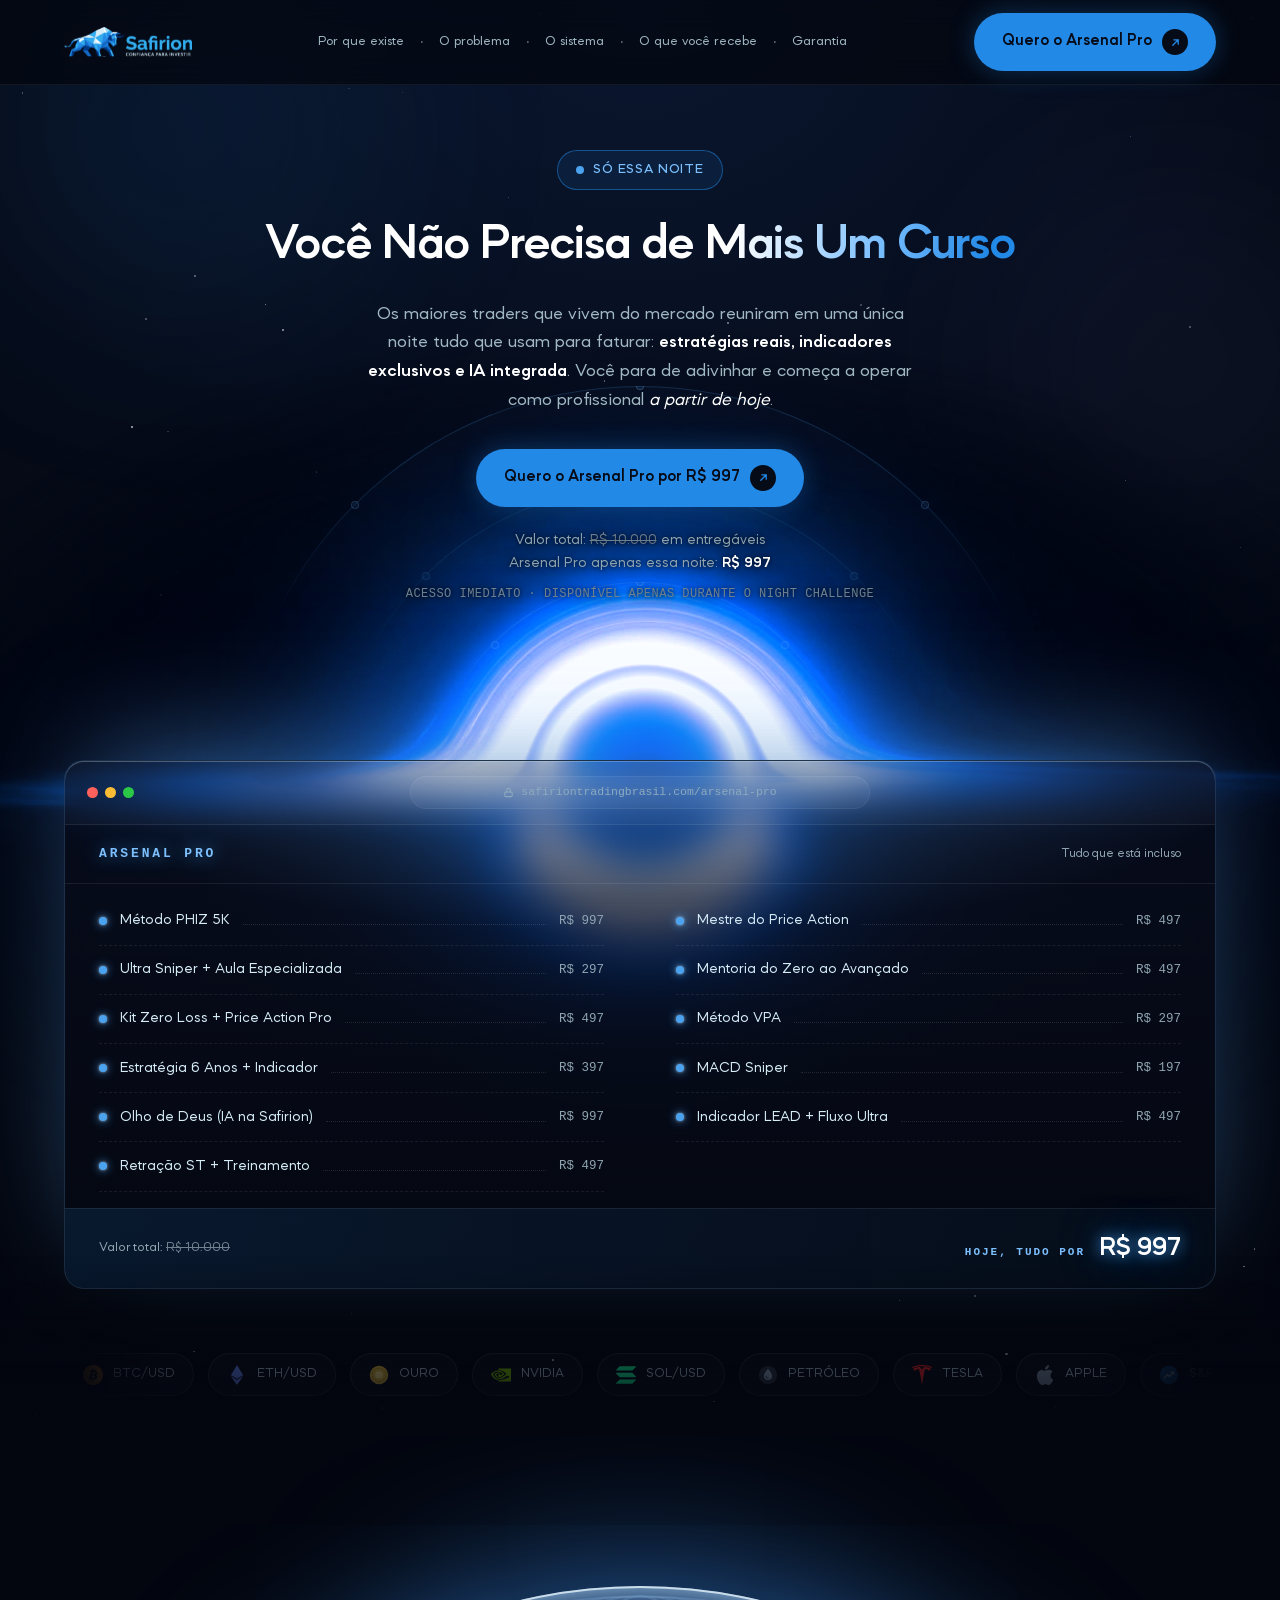
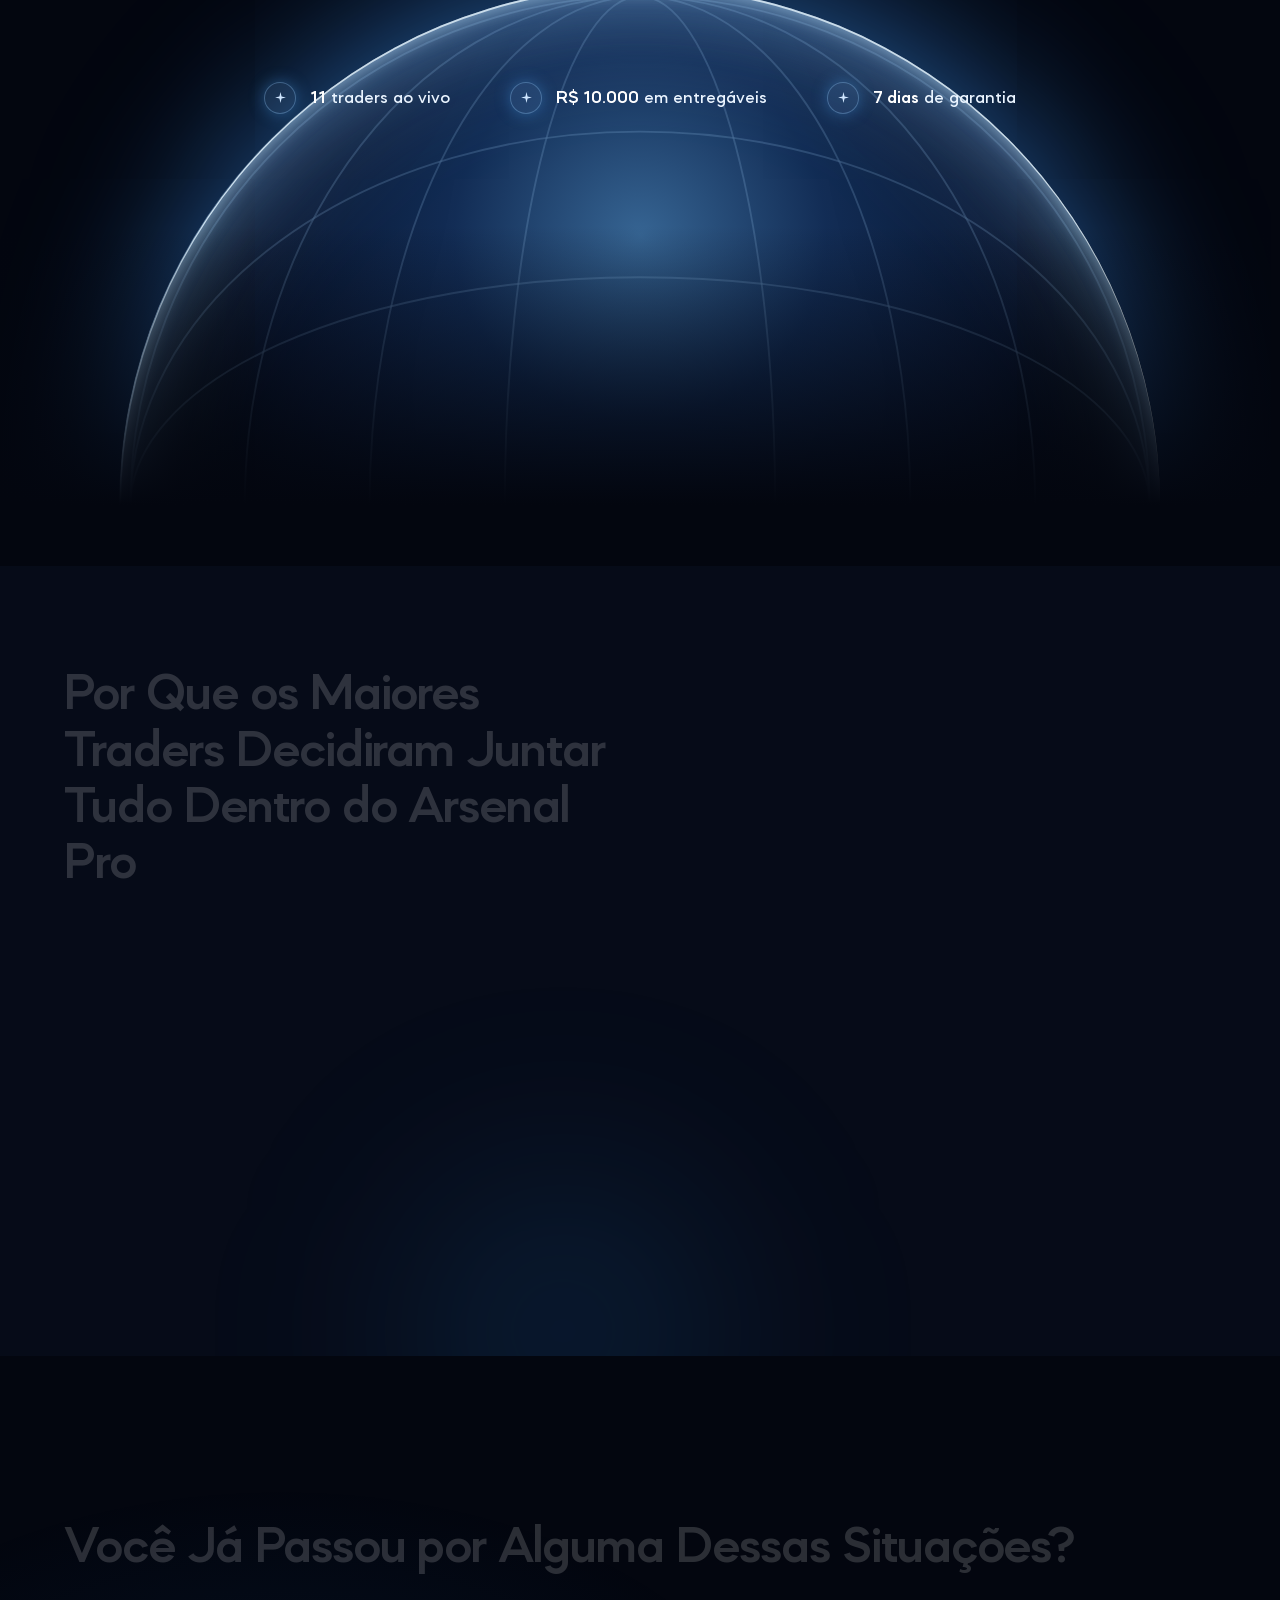
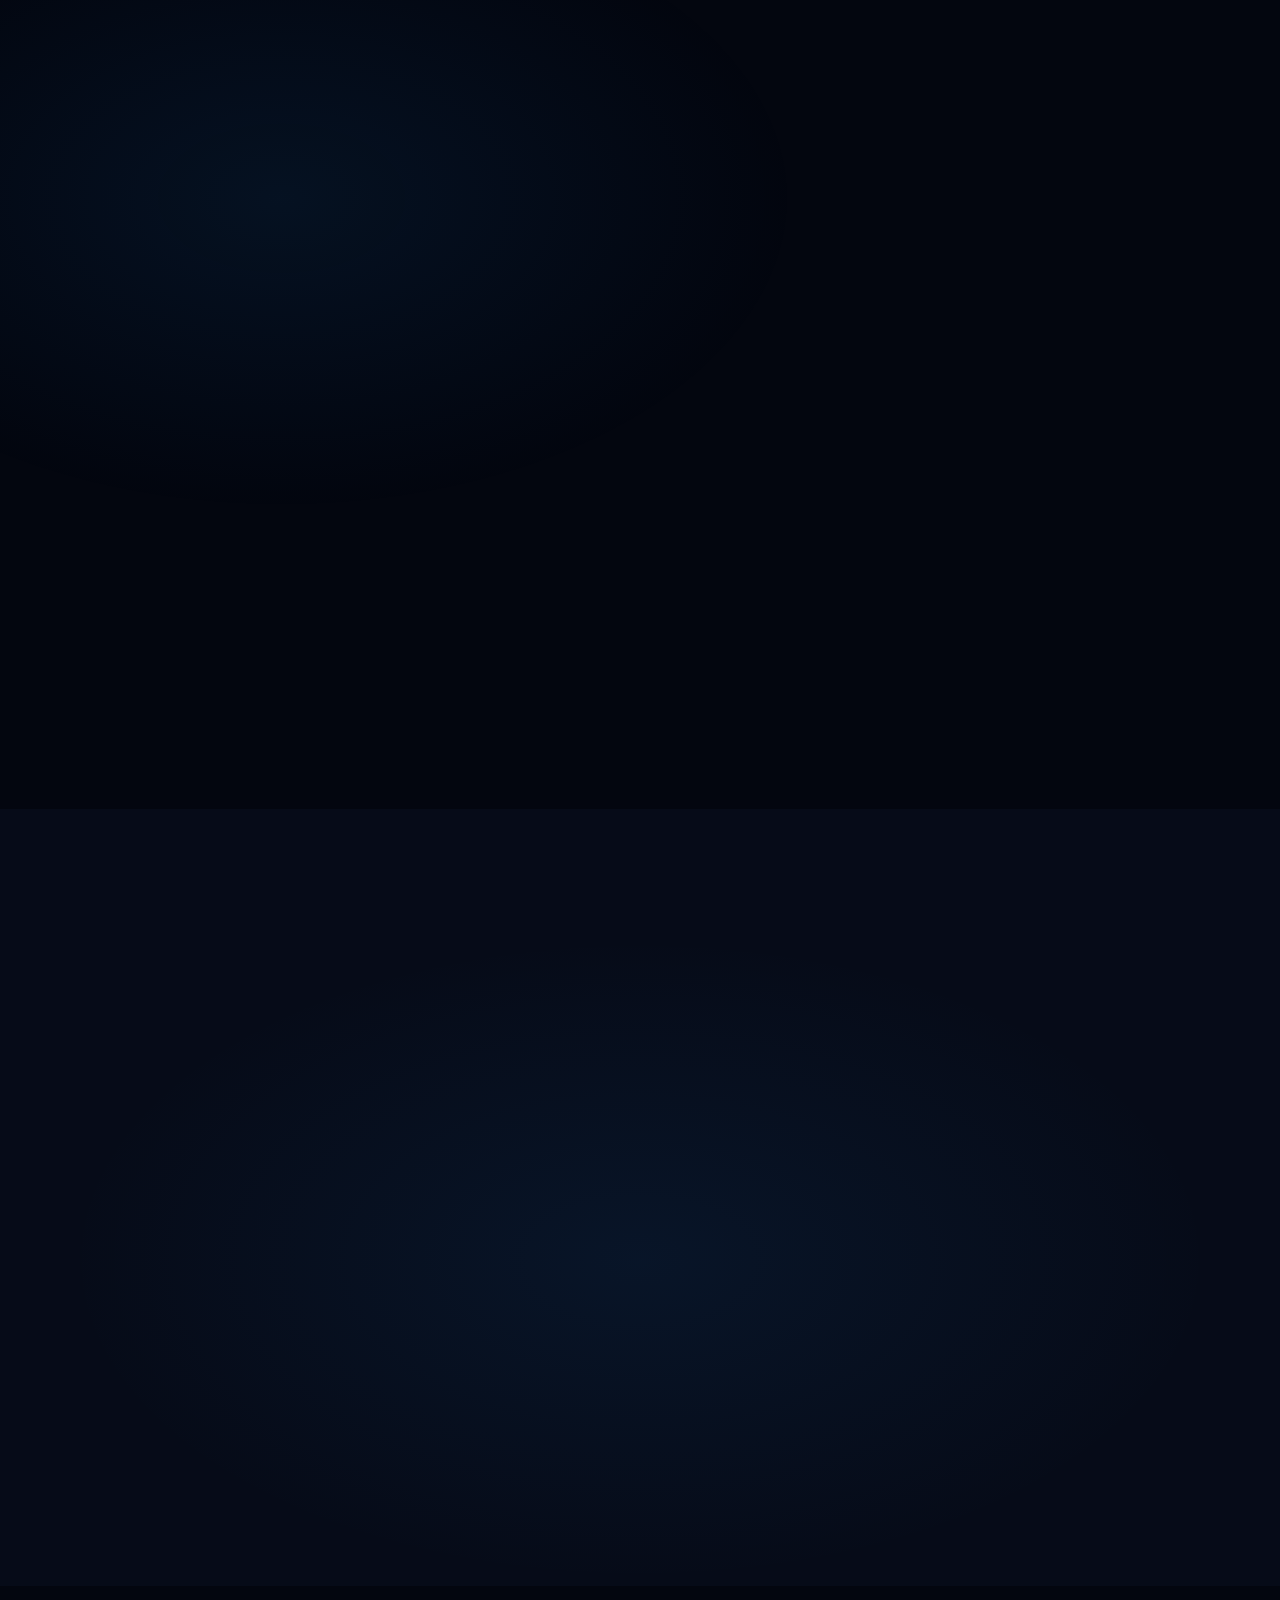
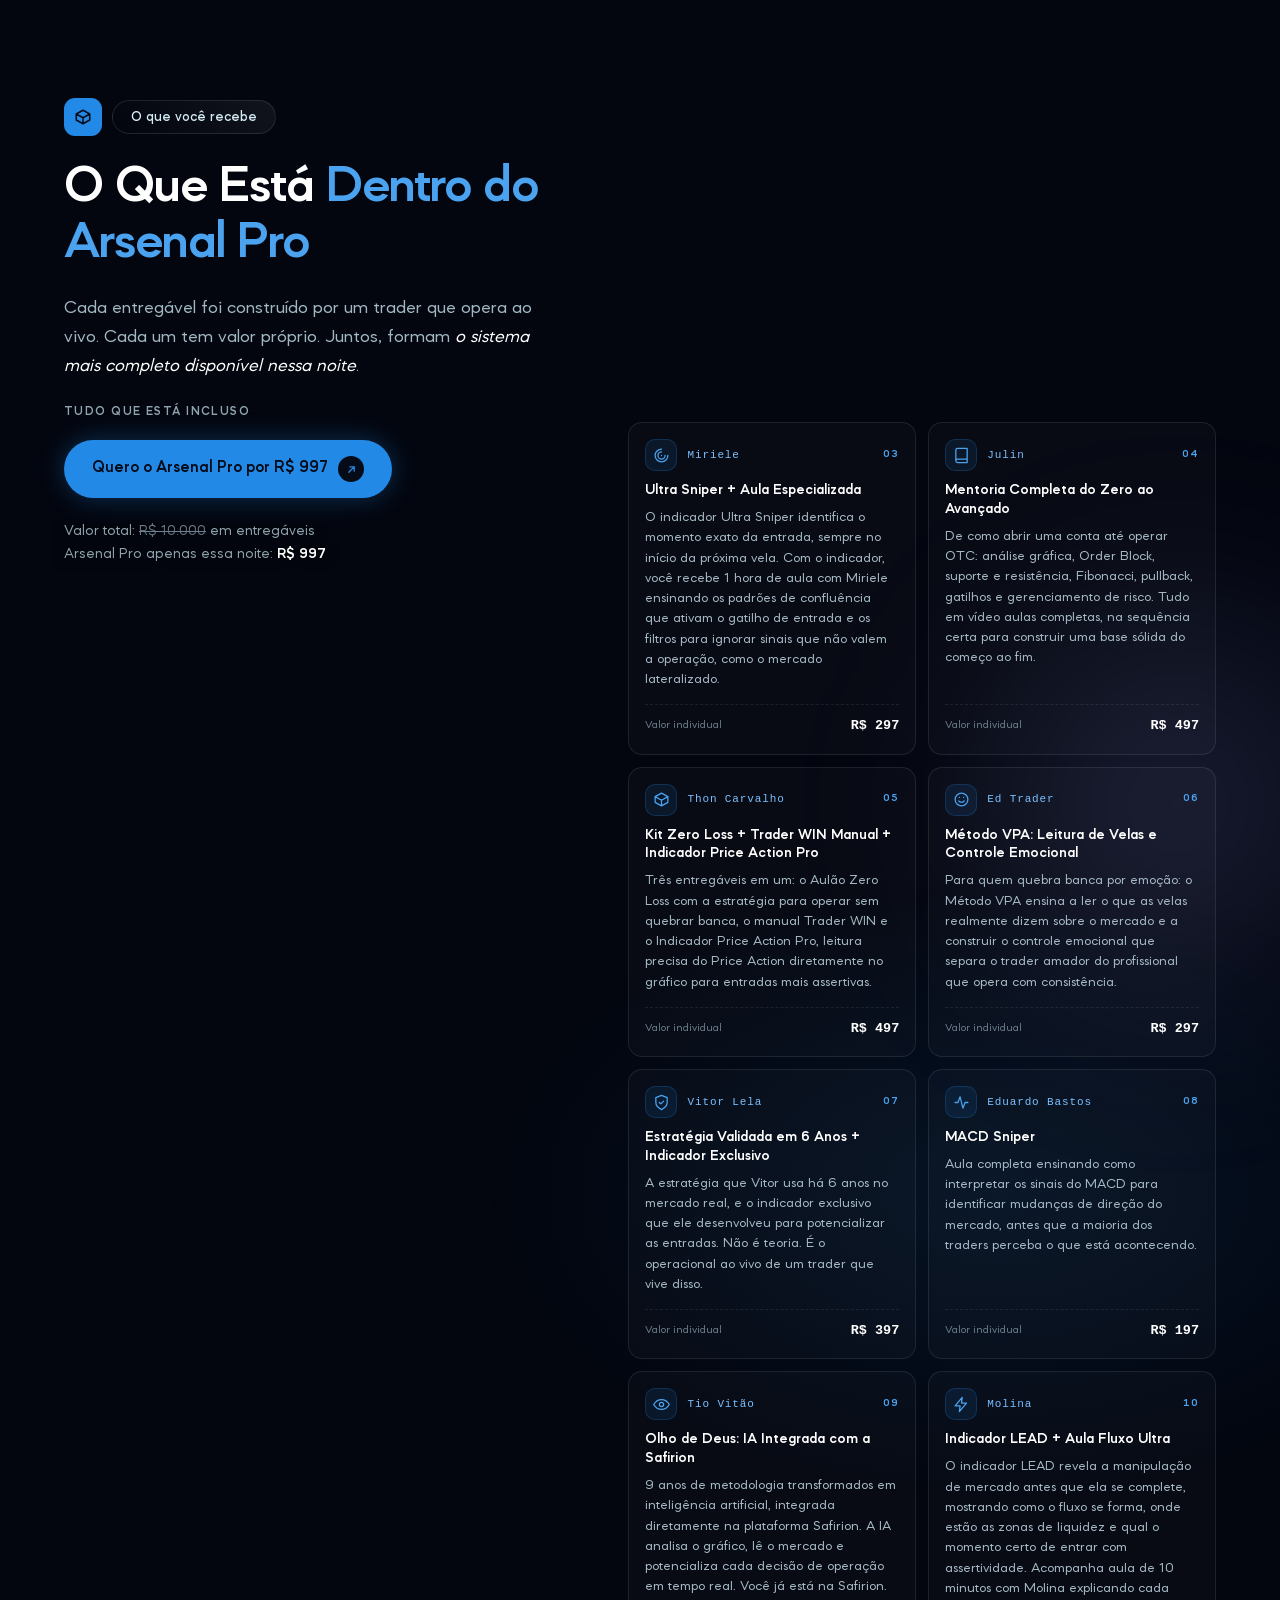
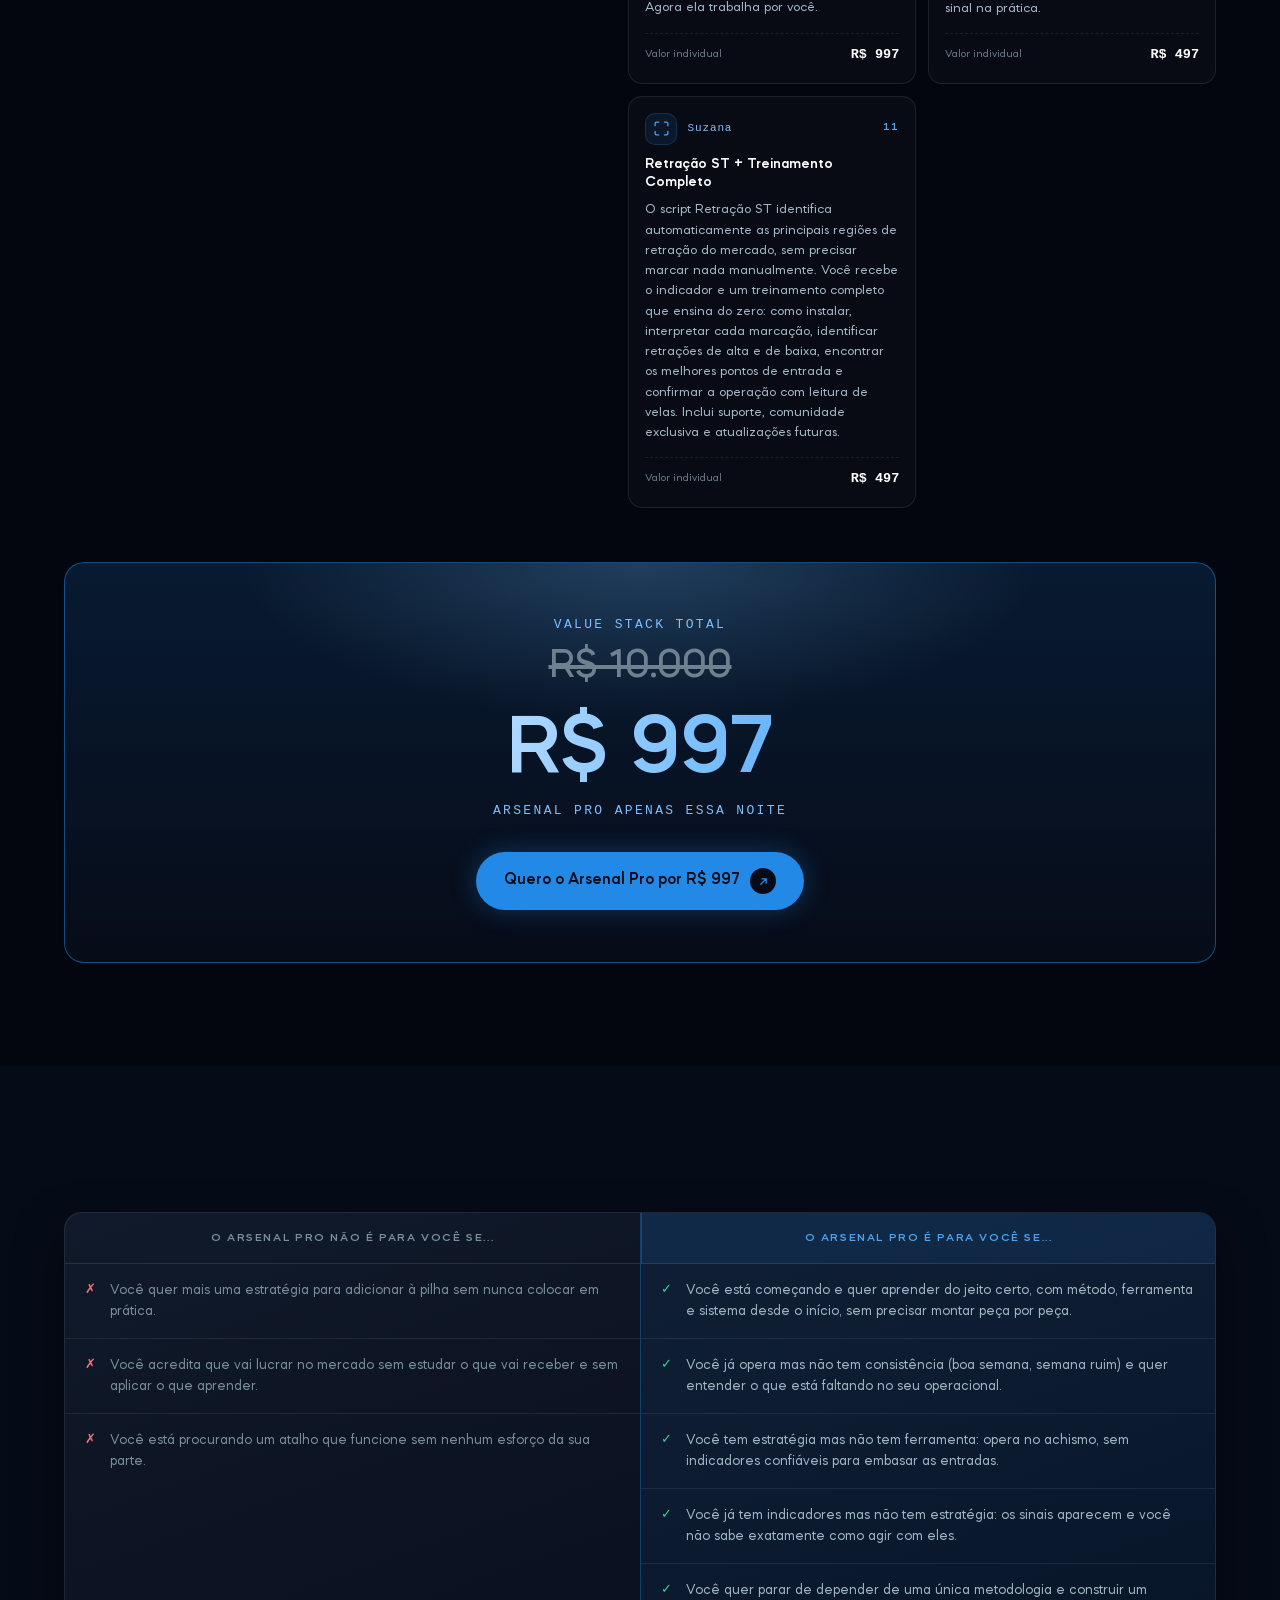
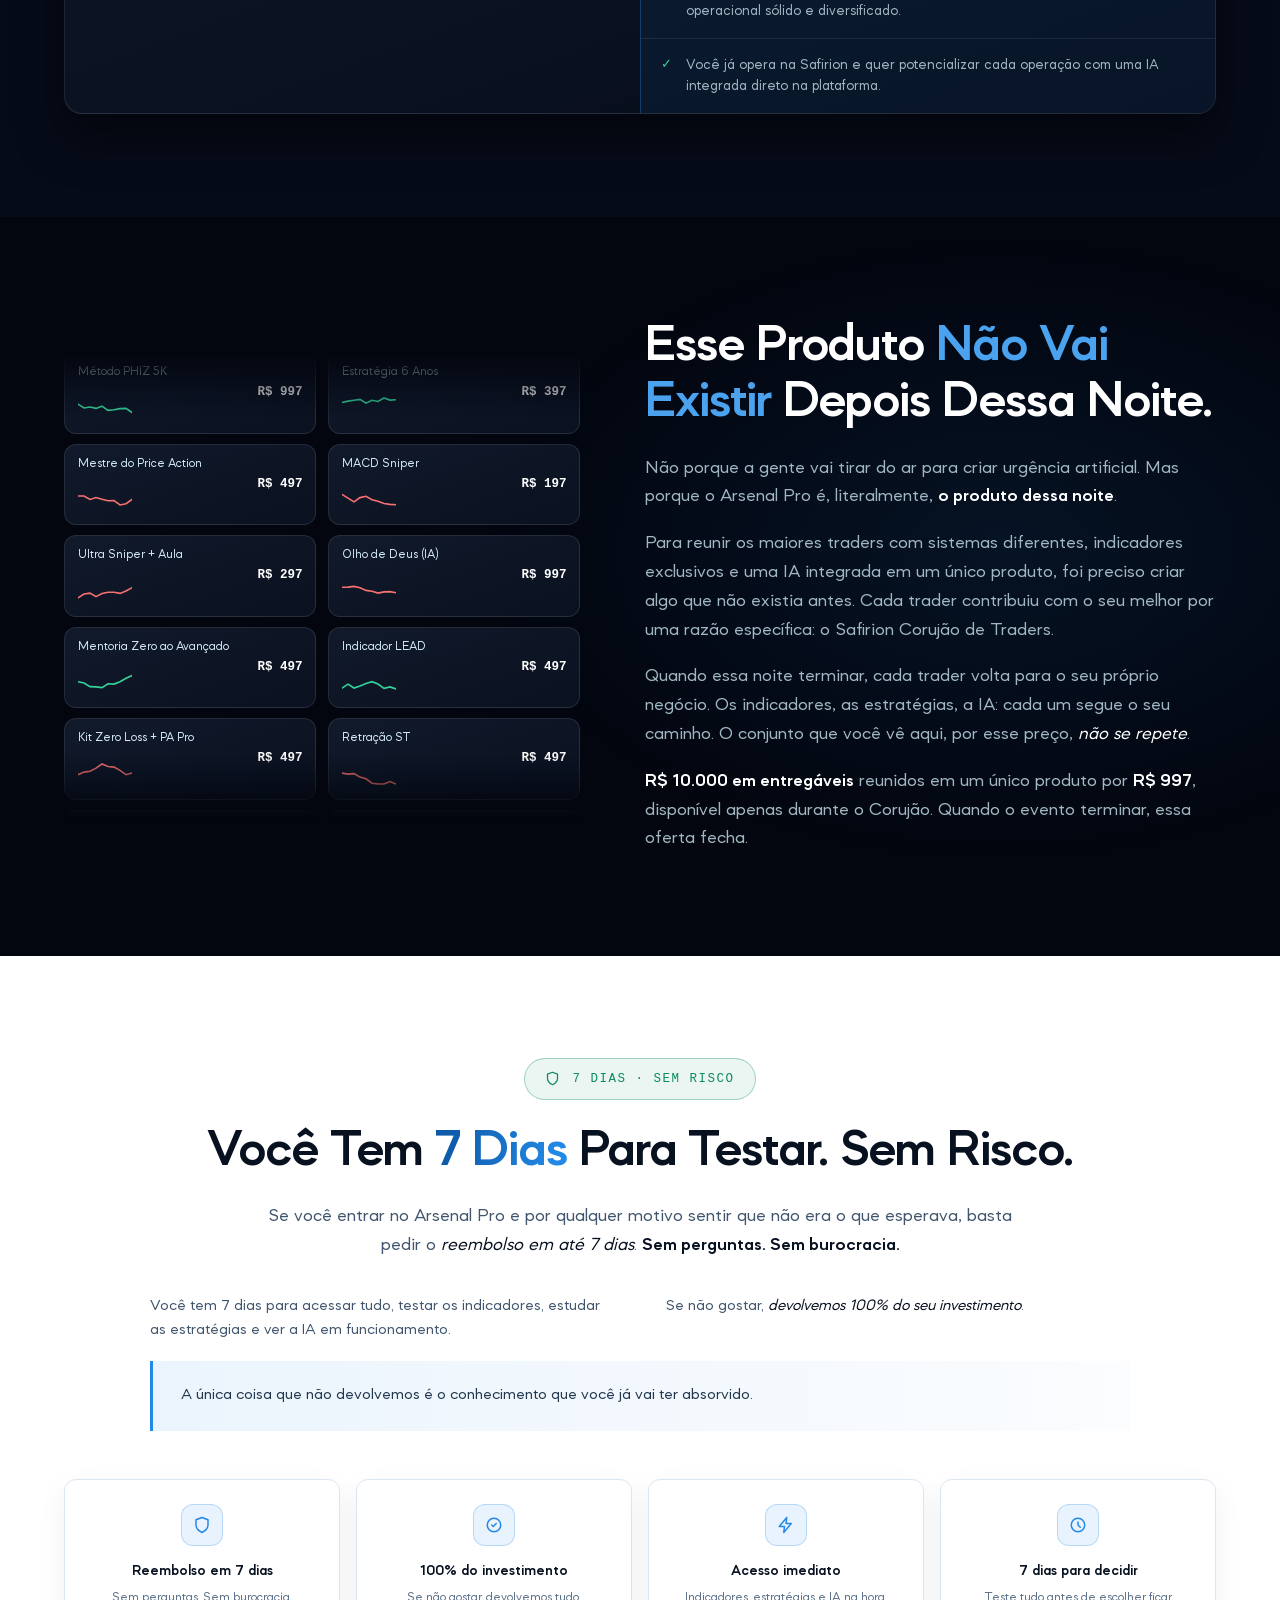
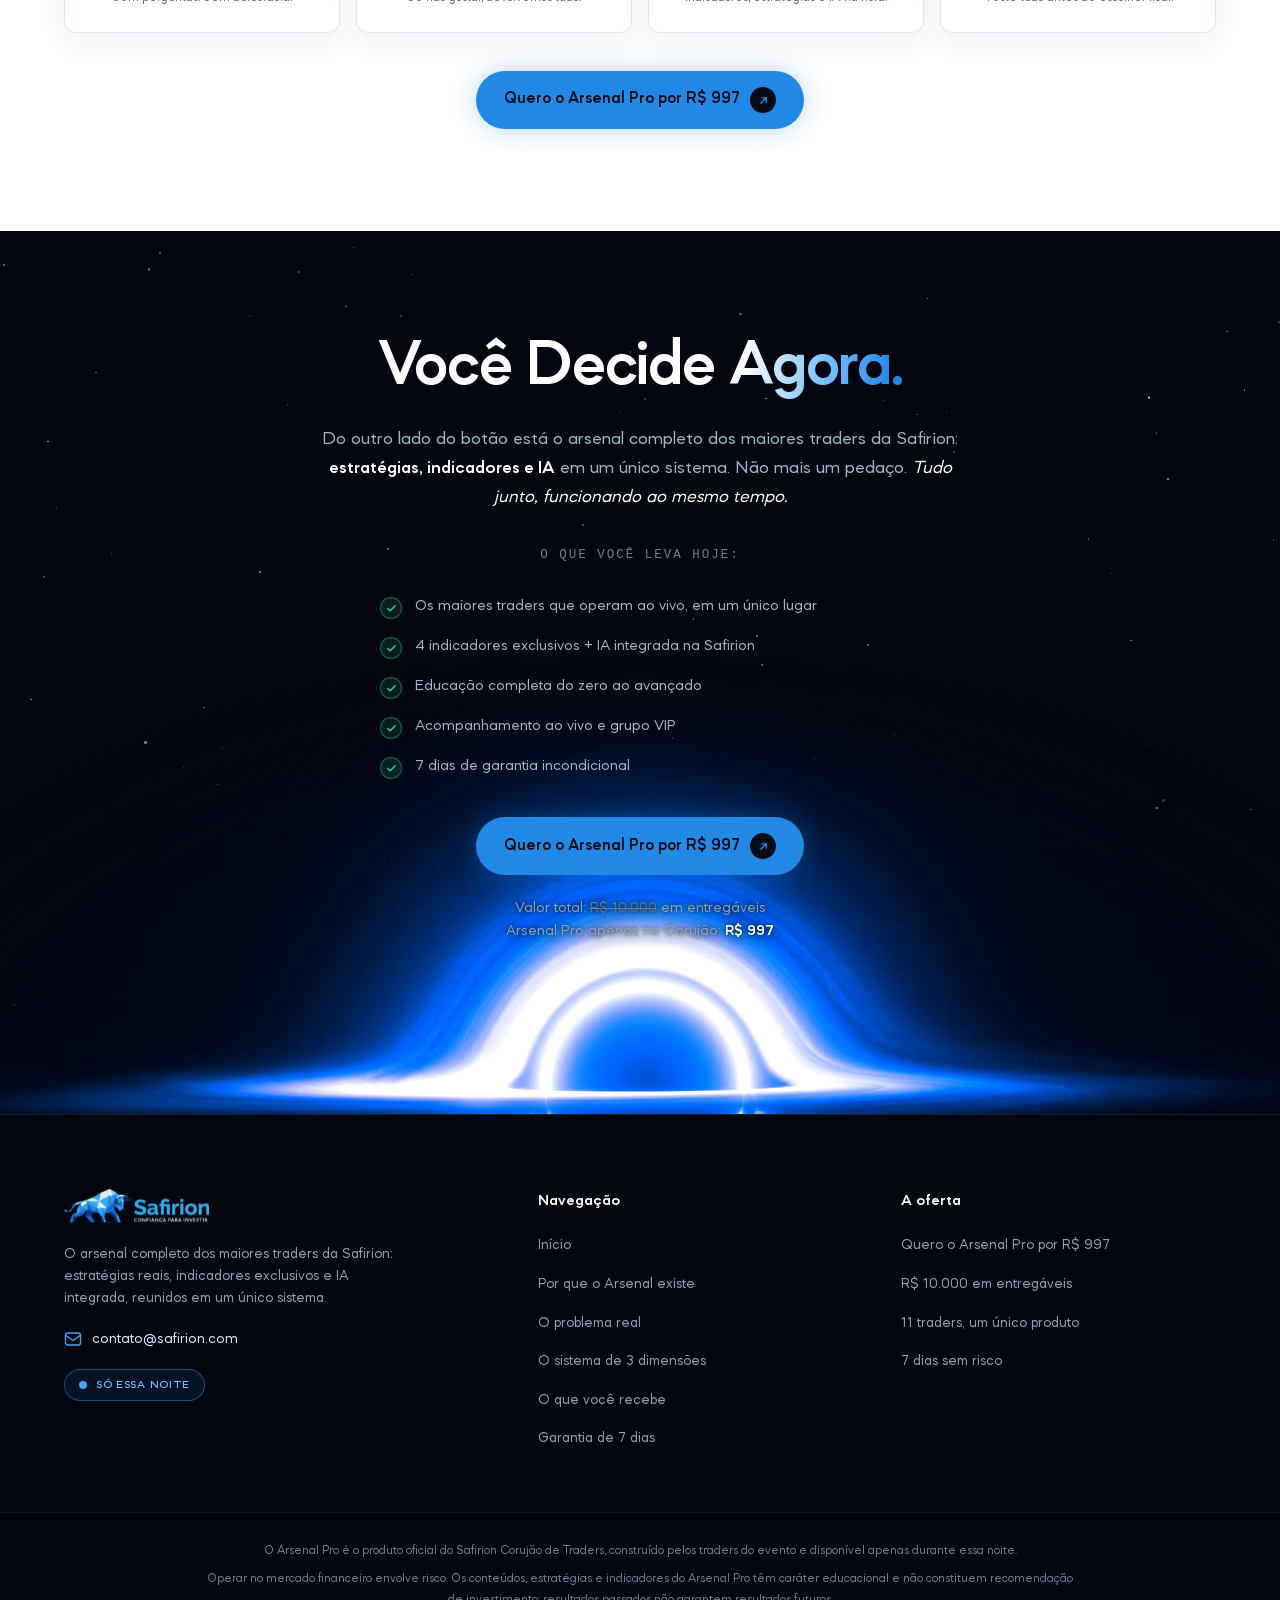
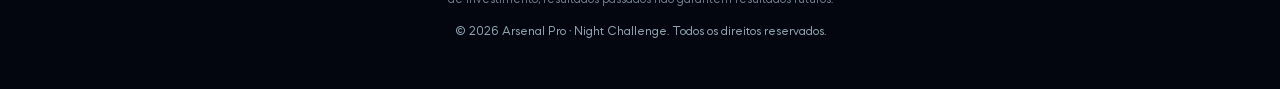
<file: index.html>
<!DOCTYPE html>
<html lang="pt-BR">
<head>
<meta charset="UTF-8" />
<meta name="viewport" content="width=device-width, initial-scale=1.0" />
<title>Arsenal Pro | Night Challenge</title>
<link rel="icon" type="image/svg+xml" href="assets/safirion-icon.svg" />
<link rel="icon" type="image/png" sizes="32x32" href="assets/favicon-32.png" />
<link rel="apple-touch-icon" href="assets/apple-touch-icon.png" />
<meta name="description" content="O arsenal completo dos maiores traders que operam ao vivo: estratégias reais, indicadores exclusivos e IA integrada na Safirion. Disponível apenas durante o Night Challenge." />
<style>
/* ============ FONTES (Mazzard — mesma família da Safirion) ============ */
@font-face{font-family:'Mazzard';src:url('assets/fonts/mazzard-light.woff2') format('woff2');font-weight:300;font-style:normal;font-display:swap}
@font-face{font-family:'Mazzard';src:url('assets/fonts/mazzard-regular.woff2') format('woff2');font-weight:400;font-style:normal;font-display:swap}
@font-face{font-family:'Mazzard';src:url('assets/fonts/mazzard-medium.woff2') format('woff2');font-weight:500;font-style:normal;font-display:swap}
@font-face{font-family:'Mazzard';src:url('assets/fonts/mazzard-semibold.woff2') format('woff2');font-weight:600;font-style:normal;font-display:swap}
@font-face{font-family:'Mazzard';src:url('assets/fonts/mazzard-semibold.woff2') format('woff2');font-weight:700 900;font-style:normal;font-display:swap}

/* ============ TOKENS (extraídos da safirion.com) ============ */
:root{
  --bg:#03060f;            /* fundo profundo */
  --bg-2:#060b18;          /* fundo seção */
  --bg-card:#0a1120;       /* cartão */
  --azul:#2389e6;          /* acento primário */
  --azul-claro:#4ba3f0;
  --azul-glow:#7cc0ff;
  --roxo:#9e9eff;
  --verde:#34d399;
  --vermelho:#f87171;
  --txt:#ffffff;
  --txt-2:#a1b8c3;         /* corpo */
  --txt-3:#8fa5b1;
  --txt-4:#6f818f;
  --borda:rgba(255,255,255,.1);
  --borda-azul:rgba(35,137,230,.5);
  --chip-bg:rgba(35,137,230,.1);
  --r:12px;
  --mono:ui-monospace,SFMono-Regular,'SF Mono',Menlo,monospace;
  --sans:'Mazzard',-apple-system,BlinkMacSystemFont,'Segoe UI',Roboto,sans-serif;
  --glow-cta:0 .6px 3px -0.4px rgba(35,137,230,.21),0 1.8px 9px -0.8px rgba(35,137,230,.24),0 4.8px 24px -1.1px rgba(35,137,230,.29),0 15px 75px -1.5px rgba(35,137,230,.48),0 .6px 3.2px -1.3px rgba(124,192,255,.96),0 1.9px 9.7px -2.5px rgba(124,192,255,.88),0 5.1px 25.5px -3.8px rgba(124,192,255,.68);
}
*{margin:0;padding:0;box-sizing:border-box}
html{scroll-behavior:smooth;scroll-padding-top:96px}
body{background:var(--bg);color:var(--txt);font-family:var(--sans);font-weight:400;line-height:1.6;overflow-x:hidden;-webkit-font-smoothing:antialiased}
::selection{background:rgba(35,137,230,.4)}
img{max-width:100%}
em{font-style:italic;color:var(--txt)}
strong{font-weight:600;color:var(--txt)}
a{color:inherit}

/* ============ UTILITÁRIOS ============ */
.wrap{max-width:1200px;width:100%;min-width:0;margin:0 auto;padding:0 24px;position:relative;z-index:2}
.marquee{max-width:100%;contain:inline-size}
.sec{position:relative;padding:clamp(64px,8vw,120px) 0;overflow:clip}
/* glow radial de fundo por seção (padrão ::before do clone) */
.glow-dir::before{content:'';position:absolute;inset:0;pointer-events:none;z-index:0;background:radial-gradient(760px 460px at 78% 45%,rgba(35,137,230,.1),transparent 68%)}
.glow-esq::before{content:'';position:absolute;inset:0;pointer-events:none;z-index:0;background:radial-gradient(760px 460px at 22% 42%,rgba(35,137,230,.09),transparent 68%)}
.glow-centro::before{content:'';position:absolute;inset:0;pointer-events:none;z-index:0;background:radial-gradient(820px 460px at 50% 58%,rgba(35,137,230,.08),transparent 70%)}
/* eyebrow no padrão do clone: quadrado azul sólido + pill gradiente */
.kicker{display:inline-flex;align-items:center;gap:10px;margin-bottom:24px}
.kicker .dot-chip{width:38px;height:38px;flex:0 0 auto;border-radius:11px;background:var(--azul);display:flex;align-items:center;justify-content:center}
.kicker .dot-chip svg{width:18px;height:18px;stroke:#060b18}
.kicker .pill{padding:9px 18px;border-radius:100px;border:1px solid var(--borda);background:linear-gradient(43deg,rgba(255,255,255,0) 0%,rgba(255,255,255,.06) 100%);font-size:14px;font-weight:500;color:#d6edf8;line-height:1}
/* headline "shine" do clone: bordas esmaecem no fundo, destaque azul sólido */
.sh{background-image:linear-gradient(90deg,rgb(10,17,32) -4%,rgb(255,255,255) 50%,rgb(10,17,32) 108%);-webkit-background-clip:text;background-clip:text;-webkit-text-fill-color:transparent;color:transparent}
h2 em,.titulo-azul{font-style:normal;color:var(--azul);-webkit-text-fill-color:var(--azul)}
h1,h2,h3{font-weight:600;letter-spacing:-.02em}
h1{line-height:1.2}
h2,h3{line-height:1.08}
h2{font-size:clamp(30px,4.6vw,52px);margin-bottom:22px}
h3{font-size:20px;line-height:1.3}
.lead{color:var(--txt-2);font-size:clamp(15px,1.5vw,18px);line-height:1.6;max-width:760px}
.lead + .lead{margin-top:18px}
.num-chip{font-family:var(--mono);font-size:12px;color:var(--azul-claro);background:var(--chip-bg);border:1px solid rgba(35,137,230,.3);border-radius:100px;padding:4px 12px;letter-spacing:.08em}
.grad-blue{background:linear-gradient(100deg,#fff 10%,var(--azul-glow) 55%,var(--azul) 90%);-webkit-background-clip:text;background-clip:text;color:transparent}

/* revelação no scroll */
.rev{opacity:0;transform:translateY(34px);transition:opacity .8s cubic-bezier(.22,.61,.36,1),transform .8s cubic-bezier(.22,.61,.36,1)}
.rev.on{opacity:1;transform:none}
.rev-d1{transition-delay:.08s}.rev-d2{transition-delay:.16s}.rev-d3{transition-delay:.24s}.rev-d4{transition-delay:.32s}.rev-d5{transition-delay:.4s}

/* headline que "acende" palavra por palavra no scroll (efeito safirion) */
.fill-words .w{color:rgba(255,255,255,.16);transition:color .35s ease}
.fill-words .w.lit{color:#fff}
.fill-words .w.lit.destaque{color:var(--azul-claro)}

/* ============ FUNDOS: estrelas, auroras, mapa ============ */
.stars,.stars2{position:absolute;inset:0;pointer-events:none;z-index:0}
.stars span,.stars2 span{position:absolute;width:2px;height:2px;border-radius:50%;background:#fff;animation:twinkle 4s ease-in-out infinite}
@keyframes twinkle{0%,100%{opacity:.15}50%{opacity:.85}}
.aurora{position:absolute;border-radius:50%;filter:blur(90px);pointer-events:none;z-index:0;will-change:transform}
.aurora.a{width:52vw;height:52vw;left:-12vw;top:-16vw;background:radial-gradient(circle,rgba(35,137,230,.32),transparent 65%);animation:kvauroraA 34s ease-in-out infinite}
.aurora.b{width:44vw;height:44vw;right:-14vw;top:6vw;background:radial-gradient(circle,rgba(158,158,255,.2),transparent 65%);animation:kvauroraB 42s ease-in-out infinite}
.aurora.c{width:40vw;height:40vw;left:24vw;bottom:-18vw;background:radial-gradient(circle,rgba(35,137,230,.18),transparent 65%);animation:kvauroraC 38s ease-in-out infinite}
@keyframes kvauroraA{0%,100%{transform:translate3d(0,0,0) scale(1)}33%{transform:translate3d(14%,6%,0) scale(1.18)}66%{transform:translate3d(-8%,-4%,0) scale(.92)}}
@keyframes kvauroraB{0%,100%{transform:translate3d(0,0,0) scale(1.05)}40%{transform:translate3d(-18%,8%,0) scale(.88)}70%{transform:translate3d(10%,-6%,0) scale(1.22)}}
@keyframes kvauroraC{0%,100%{transform:translate3d(0,0,0) scale(.95)}30%{transform:translate3d(-12%,-8%,0) scale(1.15)}65%{transform:translate3d(6%,10%,0) scale(1.02)}}
.mapa{position:absolute;left:50%;top:52%;transform:translate(-50%,-50%);width:min(1500px,120vw);opacity:.28;pointer-events:none;z-index:0;animation:kvmapdrift 26s ease-in-out infinite}
@keyframes kvmapdrift{0%,100%{transform:translate(-50%,-50%) scale(1)}50%{transform:translate(-50.6%,-49.6%) scale(1.045)}}

/* ============ HEADER FIXO (estilo safirion) ============ */
.topo{position:fixed;inset:0 0 auto 0;z-index:50;background:rgba(3,6,15,.72);backdrop-filter:blur(14px);-webkit-backdrop-filter:blur(14px);border-bottom:1px solid rgba(255,255,255,.06)}
.topo-inner{display:flex;align-items:center;justify-content:space-between;gap:20px;padding-top:13px;padding-bottom:13px}
.topo .logo{display:flex;align-items:center;text-decoration:none}
.topo .logo img{height:30px;display:block}
.topo-links{display:flex;align-items:center;gap:2px;font-size:13.5px;color:var(--txt-2)}
.topo-links a{text-decoration:none;color:var(--txt-2);padding:8px 12px;border-radius:100px;transition:color .25s}
.topo-links a:hover{color:#fff}
.topo-links .sep{color:var(--txt-4);font-size:8px;padding:0 2px}
.cta-mini{padding:11px 20px;font-size:14px;gap:9px;white-space:nowrap}
.cta-mini .seta{width:24px;height:24px}
.cta-mini .seta svg{width:11px;height:11px}

/* ============ HERO (experiência black-hole estilo Reflect, em azul Safirion) ============ */
.hero{position:relative;min-height:100svh;display:flex;flex-direction:column;padding:150px 0 40px;overflow:hidden;background:radial-gradient(120% 90% at 50% 0%,#0a1730 0%,var(--bg-2) 45%,var(--bg) 100%)}
.hero::after{content:'';position:absolute;inset:auto 0 0 0;height:180px;background:linear-gradient(to bottom,transparent,var(--bg));z-index:4;pointer-events:none}
.hero-conteudo{text-align:center;display:flex;flex-direction:column;align-items:center;position:relative;z-index:3}
.hero-conteudo .sub{margin-left:auto;margin-right:auto}

/* --- buraco negro --- */
.bh{position:absolute;left:50%;top:140px;transform:translateX(-50%);width:1860px;height:1300px;pointer-events:none;z-index:1;-webkit-mask-image:radial-gradient(50% 50% at 50% 50%,#fff 72%,transparent 98%);mask-image:radial-gradient(50% 50% at 50% 50%,#fff 72%,transparent 98%)}
.bh-vortex{position:absolute;left:50%;top:50%;width:1860px;height:1046px;transform:translate(-50%,-50%);object-fit:cover;filter:hue-rotate(-46deg) saturate(1.2) brightness(1.08);-webkit-mask-image:radial-gradient(50% 50% at 50% 50%,#fff 60%,transparent 88%);mask-image:radial-gradient(50% 50% at 50% 50%,#fff 60%,transparent 88%)}
/* anel de estrelas orbitando */
.bh-stars{position:absolute;left:50%;top:50%;width:700px;height:700px;transform:translateZ(0) translate(-50%,-50%);animation:bhStarsGira 70s linear infinite;-webkit-mask-image:radial-gradient(50% 50% at 50% 50%,rgba(217,217,217,0) 27%,#d9d9d9 48%,rgba(217,217,217,.8) 75%,rgba(217,217,217,0) 100%);mask-image:radial-gradient(50% 50% at 50% 50%,rgba(217,217,217,0) 27%,#d9d9d9 48%,rgba(217,217,217,.8) 75%,rgba(217,217,217,0) 100%)}
.bh-stars i{position:absolute;width:2px;height:2px;border-radius:5px;background:rgba(255,255,255,0);animation:bhTwinkle linear infinite}
.bh-stars i:nth-child(3n){opacity:.5}
@keyframes bhStarsGira{0%{transform:translateZ(0) translate(-50%,-50%) rotate(0)}100%{transform:translateZ(0) translate(-50%,-50%) rotate(-360deg)}}
@keyframes bhTwinkle{0%{background:rgba(255,255,255,0);transform:translateZ(0) translate(0) scale(1)}10%{background:#fff}100%{background:#fff;transform:translateZ(0) var(--drift) scale(.5)}}
/* círculos concêntricos com pontos (só o arco de cima aparece, como na Reflect) */
.bh-circulos{position:absolute;left:50%;top:50%;width:808px;height:808px;transform:translateZ(0) translate(-50%,-50%);z-index:2}
.bh-circulos>div{position:absolute;left:50%;top:50%;transform:translateZ(0) translate(-50%,-50%);width:100%;height:100%;-webkit-mask-image:linear-gradient(180deg,rgba(124,192,255,.6) 9.4%,rgba(124,192,255,0) 29.8%);mask-image:linear-gradient(180deg,rgba(124,192,255,.6) 9.4%,rgba(124,192,255,0) 29.8%)}
.bh-circulos>div:nth-child(2){width:608px;height:608px;opacity:.6}
.bh-circulos>div:nth-child(3){width:416px;height:416px}
.bh-circulos>div:nth-child(3) .bh-circ{animation:none}
.bh-circ{position:relative;width:100%;height:100%;border-radius:50%;animation:bhCircGira 100s linear infinite}
.bh-circ::before{content:'';position:absolute;inset:0;border-radius:50%;border:1px solid rgba(75,163,240,.32);background:rgba(75,163,240,.04)}
@keyframes bhCircGira{0%{transform:rotate(0)}100%{transform:rotate(360deg)}}
.bh-dot{position:absolute;width:8px;height:8px}
.bh-dot::before{content:'';display:block;width:6px;height:6px;border-radius:50%;border:1px solid rgba(124,192,255,.45);background:rgba(75,163,240,.15);backdrop-filter:blur(10px)}
.bh-dot:nth-child(1){left:-4px;top:50%;transform:translateY(-50%)}
.bh-dot:nth-child(2){left:14.2%;top:14.2%}
.bh-dot:nth-child(3){left:14.2%;bottom:14.2%}
.bh-dot:nth-child(4){left:50%;top:-4px;transform:translateX(-50%)}
.bh-dot:nth-child(5){left:50%;bottom:-4px;transform:translateX(-50%)}
.bh-dot:nth-child(6){right:14.2%;top:14.2%}
.bh-dot:nth-child(7){right:14.2%;bottom:14.2%}
.bh-dot:nth-child(8){right:-4px;top:50%;transform:translateY(-50%)}
/* zona do painel: emerge da luz do horizonte */
.painel-zona{position:relative;z-index:3;margin-top:156px;display:flex;justify-content:center}
/* black hole do CTA final (reflect repete o efeito no fechamento) */
.bh-final{top:auto;bottom:-430px;height:900px}
.bh-final .bh-vortex{top:50%}
.bh-final .bh-stars{top:38%}
.bh-final .bh-circulos{top:38%}
.hero-grid{display:grid;grid-template-columns:1.08fr .92fr;gap:56px;align-items:center}
.badge-noite{display:inline-flex;align-items:center;gap:9px;padding:8px 18px;border-radius:100px;border:1px solid var(--borda-azul);background:var(--chip-bg);font-size:13.5px;color:var(--azul-glow);letter-spacing:.06em;text-transform:uppercase;font-weight:500;margin-bottom:26px}
.badge-noite .viva{width:8px;height:8px;border-radius:50%;background:var(--azul-claro);animation:kv-pulsa 1.8s ease-out infinite}
@keyframes kv-pulsa{0%{box-shadow:0 0 0 0 rgba(35,137,230,.5)}70%{box-shadow:0 0 0 9px rgba(35,137,230,0)}100%{box-shadow:0 0 0 0 rgba(35,137,230,0)}}
.hero h1{font-size:clamp(36px,3.9vw,56px);margin-bottom:24px}
.hero h1 .grad-blue{display:inline}
.hero .sub{color:var(--txt-2);font-size:clamp(15px,1.5vw,18px);line-height:1.6;max-width:560px;margin-bottom:34px}
/* CTA no padrão exato do clone: azul sólido, texto escuro, círculo escuro com seta azul */
.cta{display:inline-flex;align-items:center;gap:10px;padding:16px 28px;border-radius:999px;background:var(--azul);color:#060b18;font-family:var(--sans);font-weight:700;font-size:16px;text-decoration:none;border:none;cursor:pointer;box-shadow:0 0 26px rgba(35,137,230,.32);transition:transform .28s ease,box-shadow .28s ease,filter .28s ease;position:relative}
.cta:hover{transform:translateY(-3px);filter:brightness(1.07);box-shadow:0 0 44px rgba(35,137,230,.55)}
.cta .seta{width:26px;height:26px;border-radius:50%;background:#060b18;display:flex;align-items:center;justify-content:center;flex:none}
.cta .seta svg{width:13px;height:13px;stroke:var(--azul)}
.ancora{margin-top:22px;font-size:14.5px;color:var(--txt-3);text-shadow:0 1px 14px rgba(3,6,15,.9),0 0 4px rgba(3,6,15,.8)}
.micro{text-shadow:0 1px 14px rgba(3,6,15,.9),0 0 4px rgba(3,6,15,.8)}
.ancora .riscado{text-decoration:line-through;color:var(--txt-4)}
.ancora .forte{color:#fff;font-weight:600}
.micro{margin-top:10px;font-family:var(--mono);font-size:12px;color:var(--txt-4);letter-spacing:.04em}

/* janela de app estilo reflect: vidro escuro, borda superior acesa pelo horizonte */
.painel-wrap{position:relative;z-index:3;width:100%;max-width:1352px}
.painel{position:relative;border-radius:20px;overflow:hidden;background:linear-gradient(180deg,rgba(12,19,38,.34) 0%,rgba(9,14,28,.72) 26%,rgba(6,10,22,.93) 55%,rgba(4,8,18,.97) 100%);backdrop-filter:blur(18px);-webkit-backdrop-filter:blur(18px);border:1px solid rgba(124,192,255,.2);box-shadow:0 -30px 110px -26px rgba(90,170,255,.5),0 40px 90px rgba(0,0,0,.6),inset 0 1px 0 rgba(200,230,255,.3)}
.painel::before{content:'';position:absolute;inset:0 0 auto 0;height:220px;background:radial-gradient(70% 100% at 50% 0%,rgba(130,195,255,.22),transparent 78%);pointer-events:none}
.painel-chrome{display:flex;align-items:center;gap:14px;padding:15px 22px;border-bottom:1px solid rgba(255,255,255,.08);background:rgba(255,255,255,.025)}
.painel-chrome .bolas{display:flex;gap:7px}
.painel-chrome .bolas i{width:11px;height:11px;border-radius:50%}
.painel-chrome .bolas i:nth-child(1){background:#ff5f57}
.painel-chrome .bolas i:nth-child(2){background:#febc2e}
.painel-chrome .bolas i:nth-child(3){background:#28c840}
.painel-chrome .url{flex:0 1 460px;margin:0 auto;display:flex;align-items:center;justify-content:center;gap:7px;font-family:var(--mono);font-size:11.5px;color:#8fa5b1;background:rgba(255,255,255,.045);border:1px solid rgba(255,255,255,.07);border-radius:100px;padding:6px 16px;white-space:nowrap;overflow:hidden;text-overflow:ellipsis}
.painel-chrome .url svg{width:11px;height:11px;stroke:#8fa5b1;flex:0 0 auto}
.painel-chrome::after{content:'';width:47px}
.painel-top{display:flex;align-items:center;justify-content:space-between;padding:19px 34px;border-bottom:1px solid rgba(255,255,255,.08)}
.painel-top .tt{font-family:var(--mono);letter-spacing:.22em;font-size:13px;font-weight:600;color:var(--azul-glow);text-shadow:0 0 18px rgba(75,163,240,.8)}
.painel-top .st{font-size:12.5px;color:var(--txt-3)}
.painel-lista{display:grid;grid-template-columns:1fr 1fr;column-gap:72px;padding:12px 34px 16px}
.painel-item{display:flex;align-items:center;gap:13px;padding:12.5px 0;border-bottom:1px dashed rgba(255,255,255,.08);font-size:14.5px}
.painel-item .ponto{width:8px;height:8px;flex:0 0 auto;border-radius:50%;background:var(--azul-claro);box-shadow:0 0 10px rgba(75,163,240,.9),0 0 3px rgba(255,255,255,.6)}
.painel-item .nm{color:#d6edf8;min-width:0;overflow:hidden;text-overflow:ellipsis;white-space:nowrap}
.painel-item .fio{flex:1;border-bottom:1px dotted rgba(255,255,255,.12);transform:translateY(4px)}
.painel-item .pv{font-family:var(--mono);font-size:12.5px;color:#8fa5b1;white-space:nowrap}
.painel-foot{padding:19px 34px;border-top:1px solid rgba(255,255,255,.08);display:flex;justify-content:space-between;align-items:center;gap:18px;background:linear-gradient(90deg,rgba(35,137,230,.13),rgba(35,137,230,.03))}
.painel-foot .lbl{font-size:13px;color:var(--txt-3)}
.painel-foot .lbl .riscado{text-decoration:line-through;color:var(--txt-4)}
.painel-foot .hoje{display:flex;align-items:baseline;gap:14px}
.painel-foot .hoje small{font-weight:600;font-family:var(--mono);font-size:11px;color:var(--azul-glow);letter-spacing:.18em;text-transform:uppercase}
.painel-foot .hoje .neon{font-weight:600;font-size:26px;color:#fff;text-shadow:0 0 14px rgba(75,163,240,.95),0 0 42px rgba(35,137,230,.7)}

/* marquee de ativos */
.marquee{position:relative;z-index:2;margin-top:64px;overflow:hidden;-webkit-mask-image:linear-gradient(90deg,transparent,#000 12%,#000 88%,transparent);mask-image:linear-gradient(90deg,transparent,#000 12%,#000 88%,transparent)}
.marquee-trilho{display:flex;gap:14px;width:max-content;animation:kvmarq 36s linear infinite}
@keyframes kvmarq{0%{transform:translateX(0)}100%{transform:translateX(-50%)}}
.ativo{display:flex;align-items:center;gap:10px;padding:10px 18px;border-radius:100px;border:1px solid var(--borda);background:rgba(255,255,255,.03);font-size:13px;color:var(--txt-2);white-space:nowrap}
.ativo img{width:20px;height:20px}
.ativo .var{font-family:var(--mono);font-size:11.5px}
.ativo .up{color:var(--verde)}.ativo .down{color:var(--vermelho)}

/* ============ FAIXA DE STATS ============ */
.stats{border-top:1px solid var(--borda);border-bottom:1px solid var(--borda);background:rgba(255,255,255,.02)}
.stats .wrap{display:grid;grid-template-columns:repeat(3,1fr);gap:24px;padding-top:34px;padding-bottom:34px}
.stat{text-align:center}
.stat .v{font-size:clamp(26px,3vw,38px);font-weight:600}
.stat .l{font-family:var(--mono);font-size:12px;letter-spacing:.14em;text-transform:uppercase;color:var(--txt-4);margin-top:4px}

/* ============ SEÇÃO NARRATIVA ============ */
.espalhado{display:flex;gap:16px;flex-wrap:wrap;margin:34px 0}
.peca{padding:14px 22px;border-radius:var(--r);border:1px solid var(--borda);background:var(--bg-card);color:var(--txt-2);font-size:15px;box-shadow:0 10px 30px rgba(0,0,0,.35)}
.peca:nth-child(1){transform:rotate(-2deg)}
.peca:nth-child(2){transform:rotate(1.4deg)}
.peca:nth-child(3){transform:rotate(-1deg)}

/* ============ CARDS GENÉRICOS ============ */
/* card no padrão exato .kvc do clone */
.card{position:relative;display:flex;flex-direction:column;min-width:0;background:linear-gradient(155deg,#111a2b 0%,#0a1120 60%,#060b18 100%);border:1px solid rgba(255,255,255,.1);border-radius:20px;padding:clamp(22px,1.8vw,30px);transition:transform .3s cubic-bezier(.2,.8,.2,1),border-color .3s ease,box-shadow .3s ease}
.card::after{content:'';position:absolute;inset:0;border-radius:20px;pointer-events:none;opacity:0;background:radial-gradient(120% 90% at 50% 120%,rgba(35,137,230,.16),transparent 62%);transition:opacity .35s ease}
.card:hover{transform:translateY(-6px);border-color:rgba(35,137,230,.42);box-shadow:0 18px 44px rgba(0,0,0,.5)}
.card:hover::after{opacity:1}
.icone-chip{width:52px;height:52px;flex:0 0 auto;border-radius:14px;background:rgba(35,137,230,.08);border:1px solid rgba(35,137,230,.22);display:flex;align-items:center;justify-content:center;margin-bottom:20px;padding:12px}
.icone-chip svg{width:100%;height:100%;stroke:var(--azul)}
/* pill numérica de rodapé dos cards (.kvc-n) */
.num-rodape{display:inline-flex;align-items:center;justify-content:center;align-self:flex-start;min-width:44px;height:30px;padding:0 12px;border:1px solid rgba(255,255,255,.14);border-radius:999px;color:#7a8f9b;font-size:13px;font-weight:600;margin-top:auto}

/* dores 001–005: grid .kvc-grid do clone, carrossel scroll-snap no mobile */
.dores{display:grid;grid-template-columns:repeat(3,1fr);gap:clamp(14px,1.3vw,20px);margin-top:46px;padding-top:14px}
.dor p{color:#a1b8c3;font-size:clamp(13.5px,1vw,15px);line-height:1.6;margin-bottom:26px;flex:1}
.dores-dots{display:none}
.dor-resumo{grid-column:1/-1;background:linear-gradient(120deg,rgba(35,137,230,.14),#0a1120 55%,#060b18 100%);border-color:rgba(35,137,230,.4)}
.dor-resumo h3{font-size:clamp(20px,2.2vw,26px);margin-bottom:12px}
.dor-resumo p{color:var(--txt-2)}

/* dimensões: anatomia .kvp-selo do clone (card centrado) */
.dims{display:grid;grid-template-columns:repeat(3,1fr);gap:clamp(16px,2.2vw,32px);margin-top:44px}
.dim{align-items:center;text-align:center;gap:10px;padding:clamp(24px,2.6vw,36px) clamp(16px,1.8vw,24px);box-shadow:0 18px 40px rgba(0,0,0,.45)}
.dim .icone-chip{width:56px;height:56px;border-radius:15px;margin:0 0 4px;padding:14px}
.dim .tag{font-family:var(--mono);font-size:11px;letter-spacing:.16em;text-transform:uppercase;color:var(--azul-glow)}
.dim h3{font-size:clamp(16px,1.5vw,19px);letter-spacing:-.01em;line-height:1.25;margin-bottom:2px}
.dim p{font-size:clamp(13px,1.15vw,14.5px);color:#a1b8c3;line-height:1.45}

/* ============ ENTREGÁVEIS: split + lista .kvcd-passos do clone ============ */
.recebe-wrap{display:grid;grid-template-columns:.92fr 1.08fr;gap:clamp(34px,5vw,72px);align-items:start;margin-top:10px}
/* gruda centralizado só quando a seção chega: top = 50vh - metade da altura real (JS) */
.recebe-esq{position:sticky;top:calc(50vh - var(--esq-meia,230px))}
@media (max-height:620px){.recebe-esq{top:90px}}
.recebe-esq .lead{margin-bottom:22px}
.recebe-label{margin:0 0 18px;color:#8fa5b1;font-size:12px;font-weight:600;letter-spacing:.12em;text-transform:uppercase}
.itens-passos{list-style:none;counter-reset:passo;margin:0;padding:0;display:grid;grid-template-columns:1fr 1fr;gap:12px}
.itens-passos li{counter-increment:passo;display:flex;flex-direction:column;padding:16px 16px 17px;border-radius:14px;border:1px solid rgba(255,255,255,.09);background:rgba(255,255,255,.022);color:#a8bcc8;font-size:13.5px;line-height:1.5;transition:border-color .25s ease,background .25s ease,transform .25s ease}
.itens-passos li:hover{transform:translateY(-2px);border-color:rgba(35,137,230,.34);background:rgba(35,137,230,.05)}
.itens-passos .li-topo{display:flex;align-items:center;gap:10px;margin-bottom:11px}
.itens-passos .ic{width:32px;height:32px;flex:0 0 auto;border-radius:10px;display:flex;align-items:center;justify-content:center;background:rgba(35,137,230,.1);border:1px solid rgba(35,137,230,.22);color:var(--azul-claro)}
.itens-passos .ic svg{width:17px;height:17px;stroke:var(--azul-claro)}
.itens-passos .li-topo::after{content:counter(passo,decimal-leading-zero);color:var(--azul-claro);font-size:11px;font-weight:700;letter-spacing:.09em;font-variant-numeric:tabular-nums;margin-left:auto}
.itens-passos .trader{font-family:var(--mono);font-size:11px;color:var(--azul-glow);letter-spacing:.08em}
.itens-passos b{display:block;color:#fff;font-weight:600;font-size:14.5px;line-height:1.3;margin-bottom:7px}
.itens-passos p{margin:0 0 14px;flex:1}
.itens-passos .valor{display:flex;justify-content:space-between;align-items:center;padding-top:11px;border-top:1px dashed rgba(255,255,255,.08)}
.itens-passos .valor .l{font-size:11px;color:var(--txt-4)}
.itens-passos .valor .v{font-family:var(--mono);font-size:13.5px;font-weight:600;color:#fff}

/* value stack */
.stack{margin-top:54px;text-align:center;background:linear-gradient(180deg,rgba(35,137,230,.16),rgba(8,13,26,.92));border:1px solid var(--borda-azul);border-radius:20px;padding:52px 30px;position:relative;overflow:hidden}
.stack::after{content:'';position:absolute;left:50%;top:-40%;width:70%;height:80%;transform:translateX(-50%);background:radial-gradient(ellipse,rgba(124,192,255,.22),transparent 70%);pointer-events:none}
.stack .riscado-g{font-size:clamp(26px,3.4vw,40px);color:var(--txt-4);text-decoration:line-through;font-weight:500}
.stack .precao{font-size:clamp(48px,7vw,84px);font-weight:600;line-height:1.05;margin:8px 0 6px}
.stack .apenas{font-family:var(--mono);font-size:13px;letter-spacing:.18em;text-transform:uppercase;color:var(--azul-glow)}
.stack .cta{margin-top:30px}

/* ============ PARA VOCÊ / NÃO É: tabela comparativa .kvcmp do clone ============ */
.pra-quem{margin-top:44px;border:1px solid rgba(255,255,255,.1);border-radius:18px;overflow:hidden;background:linear-gradient(160deg,#111a2b 0%,#0a1120 62%,#060b18 100%);box-shadow:0 22px 46px rgba(0,0,0,.5)}
.pra-quem .th{display:flex;align-items:center;justify-content:center;gap:8px;padding:16px 14px;border-bottom:1px solid rgba(255,255,255,.1);font-size:11.5px;font-weight:600;letter-spacing:.14em;text-transform:uppercase;text-align:center}
.pra-quem .th--nao{color:#7a8f9b}
.pra-quem .th--sim{color:var(--azul-claro);background:rgba(35,137,230,.1);border-left:1px solid rgba(35,137,230,.32)}
.pra-quem .corpo{display:grid;grid-template-columns:1fr 1fr}
.pra-quem .col{display:flex;flex-direction:column}
.pra-quem .col--sim{background:rgba(35,137,230,.07);border-left:1px solid rgba(35,137,230,.32)}
.pra-quem .cel{display:flex;align-items:flex-start;gap:11px;padding:16px 20px;font-size:14px;line-height:1.5;color:#a1b8c3}
.pra-quem .cel:not(:last-child){border-bottom:1px solid rgba(255,255,255,.08)}
.pra-quem .col--nao .cel{color:#7a8f9b}
.pra-quem .cel strong,.pra-quem .cel b{color:#fff;font-weight:600}
.pra-quem .mk{flex:0 0 auto;width:14px;margin-top:1px;font-style:normal;font-size:13px;line-height:1.45}
.pra-quem .mk--x{color:var(--vermelho)}
.pra-quem .mk--v{color:var(--verde)}

/* checklist simples (seção final) */
.lista-check{list-style:none;display:flex;flex-direction:column;gap:16px;margin-top:20px}
.lista-check li{display:flex;gap:13px;font-size:15px;color:var(--txt-2);align-items:flex-start}
.lista-check .ic{flex:none;width:22px;height:22px;border-radius:50%;display:flex;align-items:center;justify-content:center;margin-top:2px}
.lista-check .sim{background:rgba(52,211,153,.12);border:1px solid rgba(52,211,153,.4)}
.lista-check .sim svg{width:11px;height:11px;stroke:var(--verde)}
.lista-check .nao{background:rgba(248,113,113,.12);border:1px solid rgba(248,113,113,.4)}
.lista-check .nao svg{width:11px;height:11px;stroke:var(--vermelho)}

/* ============ MURAL QUE SOBE (seção "ao vivo" do clone) ============ */
.mural-wrap{display:grid;grid-template-columns:.95fr 1.05fr;gap:clamp(34px,5vw,76px);align-items:center}
.mural{position:relative;width:min(100%,560px);height:clamp(330px,52vh,470px);display:grid;grid-template-columns:1fr 1fr;gap:12px;overflow:hidden;-webkit-mask-image:linear-gradient(to bottom,transparent 0%,#000 14%,#000 86%,transparent 100%);mask-image:linear-gradient(to bottom,transparent 0%,#000 14%,#000 86%,transparent 100%)}
.mural-col{display:grid;gap:10px;align-content:start;animation:kvMuralSobe 34s linear infinite;will-change:transform}
.mural-col--rev{animation-direction:reverse}
.mural:hover .mural-col{animation-play-state:paused}
@keyframes kvMuralSobe{0%{transform:translateY(0)}100%{transform:translateY(-50%)}}
.mcard{display:grid;grid-template-columns:minmax(0,1fr) auto;align-items:center;gap:10px;padding:12px 13px;border:1px solid rgba(255,255,255,.1);border-radius:12px;background:linear-gradient(160deg,#111a2b 0%,#0a1120 100%)}
.mcard .nm{font-size:12px;color:#d6edf8;line-height:1.3;min-width:0}
.mcard .spark{width:54px;height:26px;grid-column:1;margin-top:4px}
.mcard .spark path{fill:none;stroke-width:1.6;stroke-linecap:round}
.mcard .spark--up path{stroke:var(--verde)}
.mcard .spark--down path{stroke:var(--vermelho)}
.mcard .num{text-align:right;line-height:1.25;font-family:var(--mono);grid-row:span 2}
.mcard .preco{display:block;font-size:12.5px;color:#fff;font-weight:600}
.mcard .var{display:block;font-size:11.5px}
.mcard .var.down{color:var(--vermelho)}
.mcard .var.up{color:var(--verde)}

/* ============ ESCASSEZ / GARANTIA / FINAL ============ */
.escassez p,.garantia p{margin-top:18px}
/* cabeçalho dividido (headline esquerda + apoio direita, estilo safirion) */
.split-head{display:grid;grid-template-columns:1.05fr .95fr;gap:56px;align-items:start;margin-bottom:30px}
.split-head h2{margin-bottom:0}
.split-head .lead{margin-top:10px}
/* seção clara: padrão exato do "comparativo" branco do clone (centrado + 2 colunas + callout) */
.sec-clara{background:#fff;color:#0d1b2e;text-align:center}
.sec-clara h2{color:#071120}
.sec-clara .lead{color:#41566e;margin-left:auto;margin-right:auto}
.sec-clara .lead em,.sec-clara .lead strong{color:#071120}
.sec-clara .grad-blue{background:linear-gradient(100deg,#0d5aa8 10%,#2389e6 90%);-webkit-background-clip:text;background-clip:text;color:transparent}
.sec-clara .selo7{background:rgba(11,138,96,.08);border-color:rgba(11,138,96,.35);color:#0b8a60}
.clara-cols{display:grid;grid-template-columns:1fr 1fr;gap:clamp(28px,4vw,64px);margin:34px auto 0;max-width:980px;text-align:left}
.clara-cols .lead{font-size:15.5px;margin:0}
.clara-callout{margin:36px auto 0;max-width:980px;text-align:left;padding:22px 28px;border-left:3px solid var(--azul);background:linear-gradient(90deg,rgba(35,137,230,.09),rgba(35,137,230,.02));color:#22384f;font-size:16px;line-height:1.6}
.clara-callout strong{color:#071120}
.sec-clara .cta{margin-top:38px}
.selos-confia{display:grid;grid-template-columns:repeat(4,1fr);gap:16px;margin-top:48px}
.selo-card{background:#fff;border:1px solid #dbe6f2;border-radius:var(--r);padding:24px 20px;text-align:center;box-shadow:0 10px 30px rgba(13,27,46,.06);transition:transform .3s,box-shadow .3s}
.selo-card:hover{transform:translateY(-3px);box-shadow:0 16px 40px rgba(13,27,46,.1)}
.selo-card .ic{width:42px;height:42px;border-radius:12px;margin:0 auto 14px;display:flex;align-items:center;justify-content:center;background:rgba(35,137,230,.1);border:1px solid rgba(35,137,230,.25)}
.selo-card .ic svg{width:18px;height:18px;stroke:var(--azul)}
.selo-card h4{font-size:14.5px;color:#071120;font-weight:600;margin-bottom:5px}
.selo-card p{font-size:12.5px;color:#5d7189;margin:0}
.selo7{display:inline-flex;align-items:center;gap:12px;margin-bottom:24px;padding:10px 20px;border-radius:100px;border:1px solid rgba(52,211,153,.4);background:rgba(52,211,153,.08);color:var(--verde);font-family:var(--mono);font-size:12.5px;letter-spacing:.12em;text-transform:uppercase}
.final{text-align:center}
.final h2{font-size:clamp(36px,5.4vw,64px)}
.final .lead{margin:0 auto}
.final .lista-check{max-width:520px;margin:30px auto 0;text-align:left}
.final .cta{margin-top:38px}
.leva-titulo{margin-top:34px;font-family:var(--mono);font-size:12.5px;letter-spacing:.16em;text-transform:uppercase;color:var(--txt-4)}

/* ============ RODAPÉ (estrutura da safirion) ============ */
.rodape{position:relative;border-top:1px solid var(--borda);background:var(--bg);padding:74px 0 0;z-index:2}
.rodape-grid{display:grid;grid-template-columns:1.35fr 1fr 1fr;gap:48px;padding-bottom:60px}
.rodape-marca img{height:34px;margin-bottom:20px;display:block}
.rodape-marca p{font-size:14px;color:var(--txt-3);max-width:330px;margin-bottom:18px}
.rodape-email{display:inline-flex;align-items:center;gap:10px;margin-bottom:18px;color:#d6edf8;font-size:14.5px;text-decoration:none;transition:color .25s}
.rodape-email:hover{color:var(--azul-claro)}
.rodape-email svg{width:18px;height:18px;stroke:var(--azul-claro);flex:0 0 auto}
.rodape-marca .badge-noite{margin-bottom:0;font-size:11.5px;padding:6px 14px}
.rodape-col h4{font-size:15.5px;font-weight:600;margin-bottom:20px}
.rodape-col ul{list-style:none;display:flex;flex-direction:column;gap:13px}
.rodape-col a{font-size:14px;color:var(--txt-3);text-decoration:none;transition:color .25s}
.rodape-col a:hover{color:var(--azul-claro)}
.rodape-legal{border-top:1px solid rgba(255,255,255,.07);padding:28px 24px 38px;text-align:center}
.rodape-legal p{font-size:12px;color:var(--txt-4);max-width:880px;margin:0 auto 8px;line-height:1.7}
.rodape-legal .copy{font-size:12.5px;color:var(--txt-3);margin-top:12px}

/* ============ RESPONSIVO ============ */

/* ============ SEÇÃO PLANETA (efeito "features" da reflect, em azul Safirion) ============ */
.sec-planeta{position:relative;padding:96px 0 0;overflow:clip;background:var(--bg);min-height:730px}
.planeta{position:absolute;left:50%;top:150px;transform:translateX(-50%);width:min(1040px,135vw);aspect-ratio:1/1;border-radius:50%;background:radial-gradient(64% 64% at 50% 24%,rgba(96,178,255,.55) 0%,rgba(38,94,175,.44) 28%,rgba(12,26,54,.92) 56%,#04070f 78%);box-shadow:inset 0 5px 130px rgba(150,205,255,.42),inset 0 -170px 280px rgba(2,5,12,.95),0 -34px 150px -22px rgba(56,144,240,.62);pointer-events:none}
.planeta::before{content:'';position:absolute;inset:-1px;border-radius:50%;padding:1.5px;background:conic-gradient(from 0deg,transparent 0 66%,rgba(170,215,255,.85) 78%,transparent 90%);-webkit-mask:linear-gradient(#000 0 0) content-box,linear-gradient(#000 0 0);-webkit-mask-composite:xor;mask-composite:exclude;animation:kvGlobo 26s linear infinite}
.planeta::after{content:'';position:absolute;inset:0;border-radius:50%;box-shadow:inset 0 2px 0 rgba(235,248,255,.75),inset 0 4px 18px rgba(200,232,255,.5),inset 0 14px 60px rgba(120,190,255,.25)}
@keyframes kvGlobo{to{transform:rotate(360deg)}}
.planeta .meridianos{position:absolute;inset:0;width:100%;height:100%;opacity:.36;animation:kvGlobo 70s linear infinite reverse}
.planeta .meridianos ellipse{fill:none;stroke:rgba(170,215,255,.5);stroke-width:.18}
.veu-planeta{position:absolute;left:0;right:0;bottom:0;height:340px;background:linear-gradient(180deg,transparent,var(--bg) 82%);z-index:1;pointer-events:none}
.p-conteudo{position:relative;z-index:2;display:flex;flex-direction:column;align-items:center;text-align:center}
.p-lista{display:flex;flex-wrap:wrap;justify-content:center;gap:24px 60px;margin:150px 0 56px}
.p-item{display:flex;align-items:center;gap:14px;font-size:clamp(16px,1.4vw,19px);color:#eaf4ff;font-weight:500}
.p-item b{color:#fff;font-weight:600}
.p-item .faisca{width:32px;height:32px;flex:0 0 auto;border-radius:50%;background:rgba(120,190,255,.12);border:1px solid rgba(150,205,255,.32);display:flex;align-items:center;justify-content:center;box-shadow:0 0 16px rgba(75,163,240,.4)}
.p-item .faisca svg{width:13px;height:13px;fill:#cfe6ff}
.rise{position:absolute;inset:0;z-index:0;pointer-events:none}
.rise i{position:absolute;bottom:-8px;width:2px;height:2px;border-radius:50%;background:#fff;opacity:0;animation:kvRise linear infinite}
@keyframes kvRise{0%{transform:translateY(0);opacity:0}12%{opacity:.7}100%{transform:translateY(-860px);opacity:0}}

@media (max-width:1080px){
  .dores{grid-template-columns:repeat(2,1fr)}
}
@media (max-width:1020px){
  .hero-grid{grid-template-columns:1fr;gap:48px}
  .bh-circulos{display:none}
  .bh,.bh-vortex{width:1028px}
  .dims{grid-template-columns:1fr}
  .split-head{grid-template-columns:1fr;gap:20px}
  .selos-confia{grid-template-columns:repeat(2,1fr)}
  .topo-links{display:none}
  .rodape-grid{grid-template-columns:1fr 1fr}
  .recebe-wrap{grid-template-columns:1fr;gap:36px}
  .recebe-esq{position:static}
  .mural-wrap{grid-template-columns:1fr;gap:36px}
  .mural{width:min(100%,340px);grid-template-columns:1fr;height:clamp(300px,44vh,380px);margin:0 auto}
  .mural-col--rev{display:none}
}
@media (max-width:680px){
  .hero{padding-top:120px}
  .sec-planeta{min-height:560px}
  .planeta{width:min(720px,190vw);top:170px}
  .p-lista{flex-direction:column;align-items:flex-start;gap:16px;margin:120px 0 40px}
  .selos-confia{grid-template-columns:1fr}
  .rodape-grid{grid-template-columns:1fr;gap:36px}
  .cta.cta-mini{width:auto;font-size:13px;padding:10px 16px}
  .cta.cta-mini .seta{display:none}
  .painel-chrome .url{font-size:9.5px}
  .bh,.bh-vortex{width:760px}
  .bh-vortex{height:560px}
  .bh-stars{width:460px;height:460px}
  .painel-zona{margin-top:40px}
  .painel-lista{grid-template-columns:1fr;column-gap:0;padding:6px 18px 10px}
  .painel-top{padding:14px 18px}
  .painel-foot{padding:14px 18px;flex-wrap:wrap}
  .painel-foot .hoje .neon{font-size:22px}
  .painel-chrome::after{display:none}
  /* carrossel scroll-snap das dores, como o .kvc-grid mobile do clone */
  .dores{display:flex;grid-template-columns:none;overflow-x:auto;scroll-snap-type:x mandatory;gap:14px;padding:2px 4px 10px;margin:0 -4px;-webkit-overflow-scrolling:touch;scrollbar-width:none}
  .dores::-webkit-scrollbar{display:none}
  .dores .card{flex:0 0 85%;min-width:85%;scroll-snap-align:center}
  .dores .dor-resumo{flex:0 0 92%;min-width:92%}
  .dores-dots{display:flex;justify-content:center;gap:7px;margin-top:18px}
  .dores-dots span{width:7px;height:7px;border-radius:50%;background:rgba(255,255,255,.22);transition:width .3s ease,background .3s ease}
  .dores-dots span.on{background:var(--azul);width:22px;border-radius:4px}
  .itens-passos{grid-template-columns:1fr}
  .pra-quem .corpo{grid-template-columns:1fr}
  .pra-quem .col--sim{border-left:0}
  .pra-quem .col--nao{border-top:1px solid rgba(255,255,255,.08)}
  .clara-cols{grid-template-columns:1fr}
  .stats .wrap{grid-template-columns:1fr;gap:20px}
  .cta{width:100%;justify-content:center;font-size:16px;padding:16px 22px}
  .aurora{filter:blur(60px)}
}
@media (prefers-reduced-motion:reduce){
  *,*::before,*::after{animation-duration:.01ms !important;animation-iteration-count:1 !important;transition-duration:.01ms !important}
  .rev{opacity:1;transform:none}
}
</style>
</head>
<body>

<!-- ============================== HEADER ============================== -->
<nav class="topo">
  <div class="wrap topo-inner">
    <a class="logo" href="#inicio" aria-label="Arsenal Pro"><img src="assets/logo.svg" alt="Arsenal Pro" /></a>
    <div class="topo-links">
      <a href="#porque">Por que existe</a><span class="sep">•</span>
      <a href="#problema">O problema</a><span class="sep">•</span>
      <a href="#sistema">O sistema</a><span class="sep">•</span>
      <a href="#recebe">O que você recebe</a><span class="sep">•</span>
      <a href="#garantia">Garantia</a>
    </div>
    <a class="cta cta-mini" data-checkout href="#">Quero o Arsenal Pro
      <span class="seta"><svg viewBox="0 0 24 24" fill="none" stroke-width="2.4" stroke-linecap="round" stroke-linejoin="round"><path d="M7 17L17 7M9 7h8v8"/></svg></span>
    </a>
  </div>
</nav>

<!-- ============================== HERO ============================== -->
<header class="hero" id="inicio">
  <div class="stars" aria-hidden="true"></div>
  <div class="aurora a" style="opacity:.4" aria-hidden="true"></div>
  <div class="aurora b" style="opacity:.4" aria-hidden="true"></div>

  <!-- buraco negro (experiência reflect.app, tingida de azul Safirion) -->
  <div class="bh" aria-hidden="true">
    <video class="bh-vortex" src="assets/vortex.webm" muted loop playsinline autoplay preload="auto"></video>
    <div class="bh-stars" id="bhStars"></div>
    <div class="bh-circulos">
      <div><div class="bh-circ"><i class="bh-dot"></i><i class="bh-dot"></i><i class="bh-dot"></i><i class="bh-dot"></i><i class="bh-dot"></i><i class="bh-dot"></i><i class="bh-dot"></i><i class="bh-dot"></i></div></div>
      <div><div class="bh-circ"><i class="bh-dot"></i><i class="bh-dot"></i><i class="bh-dot"></i><i class="bh-dot"></i><i class="bh-dot"></i><i class="bh-dot"></i><i class="bh-dot"></i><i class="bh-dot"></i></div></div>
      <div><div class="bh-circ"><i class="bh-dot"></i><i class="bh-dot"></i><i class="bh-dot"></i><i class="bh-dot"></i><i class="bh-dot"></i><i class="bh-dot"></i><i class="bh-dot"></i><i class="bh-dot"></i></div></div>
    </div>
  </div>

  <div class="wrap">
    <div class="hero-conteudo">
      <span class="badge-noite"><span class="viva"></span>Só essa noite</span>
      <h1>Você Não Precisa de <span class="grad-blue">Mais Um Curso</span></h1>
      <p class="sub">Os maiores traders que vivem do mercado reuniram em uma única noite tudo que usam para faturar: <strong>estratégias reais, indicadores exclusivos e IA integrada</strong>. Você para de adivinhar e começa a operar como profissional <em>a partir de hoje</em>.</p>
      <a class="cta" data-checkout href="#">Quero o Arsenal Pro por R$ 997
        <span class="seta"><svg viewBox="0 0 24 24" fill="none" stroke-width="2.4" stroke-linecap="round" stroke-linejoin="round"><path d="M7 17L17 7M9 7h8v8"/></svg></span>
      </a>
      <p class="ancora">Valor total: <span class="riscado">R$ 10.000</span> em entregáveis<br/>Arsenal Pro apenas essa noite: <span class="forte">R$ 997</span></p>
      <p class="micro">ACESSO IMEDIATO · DISPONÍVEL APENAS DURANTE O NIGHT CHALLENGE</p>
    </div>
    <div class="painel-zona">
      <div class="painel-wrap">
        <div class="painel">
          <div class="painel-chrome" aria-hidden="true">
            <span class="bolas"><i></i><i></i><i></i></span>
            <span class="url"><svg viewBox="0 0 24 24" fill="none" stroke-width="2.2" stroke-linecap="round" stroke-linejoin="round"><rect x="4" y="11" width="16" height="10" rx="2"/><path d="M8 11V7a4 4 0 018 0v4"/></svg>safiriontradingbrasil.com/arsenal-pro</span>
          </div>
          <div class="painel-top"><span class="tt">ARSENAL PRO</span><span class="st">Tudo que está incluso</span></div>
          <div class="painel-lista">
            <div class="painel-item"><span class="ponto"></span><span class="nm">Método PHIZ 5K</span><span class="fio"></span><span class="pv">R$ 997</span></div>
            <div class="painel-item"><span class="ponto"></span><span class="nm">Mestre do Price Action</span><span class="fio"></span><span class="pv">R$ 497</span></div>
            <div class="painel-item"><span class="ponto"></span><span class="nm">Ultra Sniper + Aula Especializada</span><span class="fio"></span><span class="pv">R$ 297</span></div>
            <div class="painel-item"><span class="ponto"></span><span class="nm">Mentoria do Zero ao Avançado</span><span class="fio"></span><span class="pv">R$ 497</span></div>
            <div class="painel-item"><span class="ponto"></span><span class="nm">Kit Zero Loss + Price Action Pro</span><span class="fio"></span><span class="pv">R$ 497</span></div>
            <div class="painel-item"><span class="ponto"></span><span class="nm">Método VPA</span><span class="fio"></span><span class="pv">R$ 297</span></div>
            <div class="painel-item"><span class="ponto"></span><span class="nm">Estratégia 6 Anos + Indicador</span><span class="fio"></span><span class="pv">R$ 397</span></div>
            <div class="painel-item"><span class="ponto"></span><span class="nm">MACD Sniper</span><span class="fio"></span><span class="pv">R$ 197</span></div>
            <div class="painel-item"><span class="ponto"></span><span class="nm">Olho de Deus (IA na Safirion)</span><span class="fio"></span><span class="pv">R$ 997</span></div>
            <div class="painel-item"><span class="ponto"></span><span class="nm">Indicador LEAD + Fluxo Ultra</span><span class="fio"></span><span class="pv">R$ 497</span></div>
            <div class="painel-item"><span class="ponto"></span><span class="nm">Retração ST + Treinamento</span><span class="fio"></span><span class="pv">R$ 497</span></div>
          </div>
          <div class="painel-foot">
            <span class="lbl">Valor total: <span class="riscado">R$ 10.000</span></span>
            <span class="hoje"><small>Hoje, tudo por</small><span class="neon">R$ 997</span></span>
          </div>
        </div>
      </div>
    </div>
    <div class="marquee" aria-hidden="true">
      <div class="marquee-trilho" id="marqueeTrilho">
        <span class="ativo"><img src="assets/mercado/bitcoin.svg" alt=""/>BTC/USD </span>
        <span class="ativo"><img src="assets/mercado/ethereum.svg" alt=""/>ETH/USD </span>
        <span class="ativo"><img src="assets/mercado/ouro.svg" alt=""/>OURO </span>
        <span class="ativo"><img src="assets/mercado/nvidia.svg" alt=""/>NVIDIA </span>
        <span class="ativo"><img src="assets/mercado/solana.svg" alt=""/>SOL/USD </span>
        <span class="ativo"><img src="assets/mercado/petroleo.svg" alt=""/>PETRÓLEO </span>
        <span class="ativo"><img src="assets/mercado/tesla.svg" alt=""/>TESLA </span>
        <span class="ativo"><img src="assets/mercado/apple.svg" alt=""/>APPLE </span>
        <span class="ativo"><img src="assets/mercado/indice.svg" alt=""/>S&amp;P 500 </span>
        <span class="ativo"><img src="assets/mercado/xrp.svg" alt=""/>XRP/USD </span>
        <span class="ativo"><img src="assets/mercado/netflix.svg" alt=""/>NETFLIX </span>
        <span class="ativo"><img src="assets/mercado/meta.svg" alt=""/>META </span>
      </div>
    </div>
  </div>
</header>

<!-- ============================== PLANETA (stats) ============================== -->
<section class="sec-planeta">
  <div class="rise" id="riseStars" aria-hidden="true"></div>
  <div class="planeta" aria-hidden="true">
    <svg class="meridianos" viewBox="0 0 100 100" aria-hidden="true">
      <ellipse cx="50" cy="50" rx="49" ry="49"/>
      <ellipse cx="50" cy="50" rx="38" ry="49"/>
      <ellipse cx="50" cy="50" rx="26" ry="49"/>
      <ellipse cx="50" cy="50" rx="13" ry="49"/>
      <ellipse cx="50" cy="50" rx="49" ry="36"/>
      <ellipse cx="50" cy="50" rx="49" ry="22"/>
    </svg>
  </div>
  <div class="wrap p-conteudo">
    <div class="p-lista">
      <div class="p-item rev"><span class="faisca"><svg viewBox="0 0 24 24" aria-hidden="true"><path d="M12 2l2 8 8 2-8 2-2 8-2-8-8-2 8-2 2-8z"/></svg></span><span><b>11</b> traders ao vivo</span></div>
      <div class="p-item rev rev-d1"><span class="faisca"><svg viewBox="0 0 24 24" aria-hidden="true"><path d="M12 2l2 8 8 2-8 2-2 8-2-8-8-2 8-2 2-8z"/></svg></span><span><b>R$ 10.000</b> em entregáveis</span></div>
      <div class="p-item rev rev-d2"><span class="faisca"><svg viewBox="0 0 24 24" aria-hidden="true"><path d="M12 2l2 8 8 2-8 2-2 8-2-8-8-2 8-2 2-8z"/></svg></span><span><b>7 dias</b> de garantia</span></div>
    </div>
    <a class="cta rev" data-checkout href="#">Quero o Arsenal Pro por R$ 997
      <span class="seta"><svg viewBox="0 0 24 24" fill="none" stroke-width="2.4" stroke-linecap="round" stroke-linejoin="round"><path d="M7 17L17 7M9 7h8v8"/></svg></span>
    </a>
  </div>
  <div class="veu-planeta" aria-hidden="true"></div>
</section>

<!-- ============================== POR QUE ============================== -->
<section class="sec" id="porque" style="background:var(--bg-2)">
  <div class="aurora c" aria-hidden="true"></div>
  <div class="wrap">
    <div class="split-head">
      <h2 class="fill-words">Por Que os Maiores Traders Decidiram Juntar <span data-destaque>Tudo</span> Dentro do <span data-destaque>Arsenal Pro</span></h2>
      <p class="lead rev">Cada um deles chegou onde chegou com anos de dedicação, erros caros e um sistema construído na prática, <strong>não na teoria</strong>. E cada um sabe, melhor do que ninguém, <em>o que separa quem opera com consistência</em> de quem fica testando estratégia por estratégia sem nunca sair do lugar.</p>
    </div>
    <p class="lead rev">O problema é que esse arsenal, normalmente, fica espalhado.</p>
    <div class="espalhado">
      <div class="peca rev">Uma estratégia aqui</div>
      <div class="peca rev rev-d1">Um indicador ali</div>
      <div class="peca rev rev-d2">Uma aula sobre gestão de risco acolá</div>
    </div>
    <p class="lead rev">Mas <strong>nunca tudo junto, funcionando ao mesmo tempo</strong>, construído por quem realmente vive disso.</p>
    <p class="lead rev">O Safirion Corujão de Traders foi o <em>momento certo</em> para mudar isso.</p>
    <p class="lead rev">Os maiores traders, uma única noite, um produto que não existia antes, e que só faz sentido nesse formato, nessa ocasião. <strong>O Arsenal Pro é o resultado disso.</strong></p>
  </div>
</section>

<!-- ============================== DORES ============================== -->
<section class="sec glow-esq" id="problema">
  <div class="wrap">
    <div class="kicker rev">
      <span class="dot-chip"><svg viewBox="0 0 24 24" fill="none" stroke-width="2" stroke-linecap="round"><path d="M12 9v4m0 4h.01M10.3 3.9L1.8 18a2 2 0 001.7 3h17a2 2 0 001.7-3L13.7 3.9a2 2 0 00-3.4 0z"/></svg></span>
      <span class="pill">O problema real</span>
    </div>
    <h2 class="fill-words">Você Já Passou por <span data-destaque>Alguma Dessas Situações?</span></h2>
    <div class="dores" id="doresGrid">
      <div class="card dor rev">
        <span class="icone-chip"><svg viewBox="0 0 24 24" fill="none" stroke-width="1.8" stroke-linecap="round" stroke-linejoin="round"><path d="M3 17l6-6 4 4 8-8M14 7h7v7"/></svg></span>
        <p>Aprendeu uma estratégia que funcionava no papel, mas na hora de operar ao vivo, <strong>o mercado não se comportou como deveria</strong>.</p>
        <span class="num-rodape">001</span>
      </div>
      <div class="card dor rev rev-d1">
        <span class="icone-chip"><svg viewBox="0 0 24 24" fill="none" stroke-width="1.8" stroke-linecap="round" stroke-linejoin="round"><circle cx="12" cy="12" r="9"/><path d="M12 7v5l3 3"/></svg></span>
        <p>Comprou indicadores que prometiam entradas precisas, e ficou olhando para o gráfico <strong>sem saber quando confiar no sinal</strong>.</p>
        <span class="num-rodape">002</span>
      </div>
      <div class="card dor rev rev-d2">
        <span class="icone-chip"><svg viewBox="0 0 24 24" fill="none" stroke-width="1.8" stroke-linecap="round" stroke-linejoin="round"><path d="M3 7l6 6 4-4 8 8M14 17h7v-7"/></svg></span>
        <p>Teve uma sequência boa, achou que tinha descoberto o caminho, e na semana seguinte <strong>perdeu tudo que tinha conquistado</strong>.</p>
        <span class="num-rodape">003</span>
      </div>
      <div class="card dor rev">
        <span class="icone-chip"><svg viewBox="0 0 24 24" fill="none" stroke-width="1.8" stroke-linecap="round" stroke-linejoin="round"><path d="M1 12s4-7 11-7 11 7 11 7-4 7-11 7-11-7-11-7z"/><circle cx="12" cy="12" r="3"/></svg></span>
        <p>Viu traders postando resultado todo dia e ainda não entendeu <strong>o que eles enxergam que você não enxerga</strong>.</p>
        <span class="num-rodape">004</span>
      </div>
      <div class="card dor rev rev-d1">
        <span class="icone-chip"><svg viewBox="0 0 24 24" fill="none" stroke-width="1.8" stroke-linecap="round" stroke-linejoin="round"><path d="M20.4 13a8.5 8.5 0 11-9.4-9.4M14 3.5V10h6.5"/></svg></span>
        <p>Sentiu que falta uma peça. Mais disciplina. Um indicador melhor. Uma estratégia diferente. Mas <strong>a peça certa nunca aparece</strong>.</p>
        <span class="num-rodape">005</span>
      </div>
      <div class="card dor-resumo rev">
        <h3>O problema não é você. E não é falta de conhecimento: você já sabe mais do que imagina.</h3>
        <p>O problema é que você está operando com <strong>pedaços de um sistema que nunca foi montado por completo</strong>.</p>
        <p style="margin-top:10px">É exatamente isso que o <em>Arsenal Pro</em> resolve.</p>
      </div>
    </div>
    <div class="dores-dots" id="doresDots" aria-hidden="true"></div>
  </div>
</section>

<!-- ============================== 3 DIMENSÕES ============================== -->
<section class="sec glow-centro" id="sistema" style="background:var(--bg-2)">
  <div class="wrap">
    <div class="kicker rev">
      <span class="dot-chip"><svg viewBox="0 0 24 24" fill="none" stroke-width="2" stroke-linecap="round" stroke-linejoin="round"><path d="M12 2L2 7l10 5 10-5-10-5zM2 17l10 5 10-5M2 12l10 5 10-5"/></svg></span>
      <span class="pill">Apresentação do Arsenal Pro</span>
    </div>
    <p class="lead rev">O Arsenal Pro reúne o que 11 traders levaram anos para construir: <strong>suas melhores estratégias, seus indicadores exclusivos e uma IA integrada diretamente na Safirion</strong>, tudo entregue em uma única noite, <em>por uma fração do valor real</em>.</p>
    <p class="lead rev"><strong>Não é uma coleção de conteúdo jogado em uma pasta.</strong></p>
    <p class="lead rev">É um sistema com <em>três dimensões</em>:</p>
    <div class="dims">
      <div class="card dim rev">
        <span class="icone-chip"><svg viewBox="0 0 24 24" fill="none" stroke-width="2" stroke-linecap="round" stroke-linejoin="round"><path d="M3 17l6-6 4 4 8-8M14 7h7v7"/></svg></span>
        <div class="tag">Dimensão 1</div>
        <h3>Estratégia</h3>
        <p>Múltiplas metodologias validadas em anos de operação real. Você tem um sistema funcionando em qualquer condição de mercado.</p>
      </div>
      <div class="card dim rev rev-d1">
        <span class="icone-chip"><svg viewBox="0 0 24 24" fill="none" stroke-width="2" stroke-linecap="round" stroke-linejoin="round"><path d="M14.7 6.3a4.5 4.5 0 00-6.4 6.4L3 18v3h3l5.3-5.3a4.5 4.5 0 006.4-6.4l-3 3-2-2 3-3z"/></svg></span>
        <div class="tag">Dimensão 2</div>
        <h3>Ferramenta</h3>
        <p>Indicadores exclusivos que identificam os momentos certos de entrada, com padrões de confluência e filtros para evitar armadilhas.</p>
      </div>
      <div class="card dim rev rev-d2">
        <span class="icone-chip"><svg viewBox="0 0 24 24" fill="none" stroke-width="2" stroke-linecap="round" stroke-linejoin="round"><path d="M12 2a7 7 0 017 7c0 2.4-1.2 4.5-3 5.7V17a2 2 0 01-2 2h-4a2 2 0 01-2-2v-2.3C6.2 13.5 5 11.4 5 9a7 7 0 017-7zM9 21h6"/></svg></span>
        <div class="tag">Dimensão 3</div>
        <h3>IA</h3>
        <p>O Olho de Deus, integrado diretamente à Safirion. Tecnologia que analisa o gráfico e potencializa cada decisão em tempo real.</p>
      </div>
    </div>
  </div>
</section>

<!-- ============================== ENTREGÁVEIS ============================== -->
<section class="sec glow-dir" id="recebe">
  <div class="aurora b" style="top:20%" aria-hidden="true"></div>
  <div class="wrap">
    <div class="recebe-wrap">
      <div class="recebe-esq">
        <div class="kicker rev">
          <span class="dot-chip"><svg viewBox="0 0 24 24" fill="none" stroke-width="2" stroke-linecap="round" stroke-linejoin="round"><path d="M21 8l-9-5-9 5 9 5 9-5zM3 8v8l9 5 9-5V8M12 13v8"/></svg></span>
          <span class="pill">O que você recebe</span>
        </div>
        <h2 class="fill-words">O Que Está <span data-destaque>Dentro do Arsenal Pro</span></h2>
        <p class="lead rev">Cada entregável foi construído por um trader que opera ao vivo. Cada um tem valor próprio. Juntos, formam <em>o sistema mais completo disponível nessa noite</em>.</p>
        <p class="recebe-label rev">Tudo que está incluso</p>
        <a class="cta rev" data-checkout href="#">Quero o Arsenal Pro por R$ 997
          <span class="seta"><svg viewBox="0 0 24 24" fill="none" stroke-width="2.4" stroke-linecap="round" stroke-linejoin="round"><path d="M7 17L17 7M9 7h8v8"/></svg></span>
        </a>
        <p class="ancora rev">Valor total: <span class="riscado">R$ 10.000</span> em entregáveis<br/>Arsenal Pro apenas essa noite: <span class="forte">R$ 997</span></p>
      </div>
      <ol class="itens-passos">
        <li class="rev">
          <span class="li-topo"><span class="ic"><svg viewBox="0 0 24 24" fill="none" stroke-width="1.8" stroke-linecap="round" stroke-linejoin="round"><path d="M3 17l6-6 4 4 8-8M14 7h7v7"/></svg></span><span class="trader">Taylon</span></span>
          <b>Método PHIZ 5K</b>
          <p>Estratégia estruturada para conduzir o aluno do zero até um operacional consistente no mercado financeiro. Você recebe 7 módulos e 18 aulas completas, Grupo VIP exclusivo e acompanhamento ao vivo com Taylon: análises em tempo real, correção de operações e orientação prática para acelerar resultados.</p>
          <span class="valor"><span class="l">Valor individual</span><span class="v">R$ 997</span></span>
        </li>
        <li class="rev">
          <span class="li-topo"><span class="ic"><svg viewBox="0 0 24 24" fill="none" stroke-width="1.8" stroke-linecap="round" stroke-linejoin="round"><path d="M7 3v18M7 7h4v10H7M17 6v12M15 9h4v6h-4"/></svg></span><span class="trader">Patrick</span></span>
          <b>Mestre do Price Action</b>
          <p>10 anos de mercado em 10 aulas. Os 7 padrões que Patrick usa para encadear de 3 a 7 gains consecutivos: simetria de mercado, movimentações de vela, ciclo completo do mercado e os segredos que fazem você ter gain onde a maioria perde.</p>
          <span class="valor"><span class="l">Valor individual</span><span class="v">R$ 497</span></span>
        </li>
        <li class="rev">
          <span class="li-topo"><span class="ic"><svg viewBox="0 0 24 24" fill="none" stroke-width="1.8" stroke-linecap="round" stroke-linejoin="round"><path d="M12 3a9 9 0 109 9M12 7a5 5 0 105 5M12 12h.01"/></svg></span><span class="trader">Miriele</span></span>
          <b>Ultra Sniper + Aula Especializada</b>
          <p>O indicador Ultra Sniper identifica o momento exato da entrada, sempre no início da próxima vela. Com o indicador, você recebe 1 hora de aula com Miriele ensinando os padrões de confluência que ativam o gatilho de entrada e os filtros para ignorar sinais que não valem a operação, como o mercado lateralizado.</p>
          <span class="valor"><span class="l">Valor individual</span><span class="v">R$ 297</span></span>
        </li>
        <li class="rev">
          <span class="li-topo"><span class="ic"><svg viewBox="0 0 24 24" fill="none" stroke-width="1.8" stroke-linecap="round" stroke-linejoin="round"><path d="M4 19.5A2.5 2.5 0 016.5 17H20M4 19.5A2.5 2.5 0 006.5 22H20V2H6.5A2.5 2.5 0 004 4.5v15z"/></svg></span><span class="trader">Julin</span></span>
          <b>Mentoria Completa do Zero ao Avançado</b>
          <p>De como abrir uma conta até operar OTC: análise gráfica, Order Block, suporte e resistência, Fibonacci, pullback, gatilhos e gerenciamento de risco. Tudo em vídeo aulas completas, na sequência certa para construir uma base sólida do começo ao fim.</p>
          <span class="valor"><span class="l">Valor individual</span><span class="v">R$ 497</span></span>
        </li>
        <li class="rev">
          <span class="li-topo"><span class="ic"><svg viewBox="0 0 24 24" fill="none" stroke-width="1.8" stroke-linecap="round" stroke-linejoin="round"><path d="M21 8l-9-5-9 5 9 5 9-5zM3 8v8l9 5 9-5V8M12 13v8"/></svg></span><span class="trader">Thon Carvalho</span></span>
          <b>Kit Zero Loss + Trader WIN Manual + Indicador Price Action Pro</b>
          <p>Três entregáveis em um: o Aulão Zero Loss com a estratégia para operar sem quebrar banca, o manual Trader WIN e o Indicador Price Action Pro, leitura precisa do Price Action diretamente no gráfico para entradas mais assertivas.</p>
          <span class="valor"><span class="l">Valor individual</span><span class="v">R$ 497</span></span>
        </li>
        <li class="rev">
          <span class="li-topo"><span class="ic"><svg viewBox="0 0 24 24" fill="none" stroke-width="1.8" stroke-linecap="round" stroke-linejoin="round"><path d="M12 21a9 9 0 100-18 9 9 0 000 18zM8 14s1.5 2 4 2 4-2 4-2M9 9h.01M15 9h.01"/></svg></span><span class="trader">Ed Trader</span></span>
          <b>Método VPA: Leitura de Velas e Controle Emocional</b>
          <p>Para quem quebra banca por emoção: o Método VPA ensina a ler o que as velas realmente dizem sobre o mercado e a construir o controle emocional que separa o trader amador do profissional que opera com consistência.</p>
          <span class="valor"><span class="l">Valor individual</span><span class="v">R$ 297</span></span>
        </li>
        <li class="rev">
          <span class="li-topo"><span class="ic"><svg viewBox="0 0 24 24" fill="none" stroke-width="1.8" stroke-linecap="round" stroke-linejoin="round"><path d="M12 22s8-4 8-10V5l-8-3-8 3v7c0 6 8 10 8 10zM9 12l2 2 4-4"/></svg></span><span class="trader">Vitor Lela</span></span>
          <b>Estratégia Validada em 6 Anos + Indicador Exclusivo</b>
          <p>A estratégia que Vitor usa há 6 anos no mercado real, e o indicador exclusivo que ele desenvolveu para potencializar as entradas. Não é teoria. É o operacional ao vivo de um trader que vive disso.</p>
          <span class="valor"><span class="l">Valor individual</span><span class="v">R$ 397</span></span>
        </li>
        <li class="rev">
          <span class="li-topo"><span class="ic"><svg viewBox="0 0 24 24" fill="none" stroke-width="1.8" stroke-linecap="round" stroke-linejoin="round"><path d="M3 12h4l3-8 4 16 3-8h4"/></svg></span><span class="trader">Eduardo Bastos</span></span>
          <b>MACD Sniper</b>
          <p>Aula completa ensinando como interpretar os sinais do MACD para identificar mudanças de direção do mercado, antes que a maioria dos traders perceba o que está acontecendo.</p>
          <span class="valor"><span class="l">Valor individual</span><span class="v">R$ 197</span></span>
        </li>
        <li class="rev">
          <span class="li-topo"><span class="ic"><svg viewBox="0 0 24 24" fill="none" stroke-width="1.8" stroke-linecap="round" stroke-linejoin="round"><path d="M1 12s4-7 11-7 11 7 11 7-4 7-11 7-11-7-11-7zM12 9a3 3 0 100 6 3 3 0 000-6z"/></svg></span><span class="trader">Tio Vitão</span></span>
          <b>Olho de Deus: IA Integrada com a Safirion</b>
          <p>9 anos de metodologia transformados em inteligência artificial, integrada diretamente na plataforma Safirion. A IA analisa o gráfico, lê o mercado e potencializa cada decisão de operação em tempo real. Você já está na Safirion. Agora ela trabalha por você.</p>
          <span class="valor"><span class="l">Valor individual</span><span class="v">R$ 997</span></span>
        </li>
        <li class="rev">
          <span class="li-topo"><span class="ic"><svg viewBox="0 0 24 24" fill="none" stroke-width="1.8" stroke-linecap="round" stroke-linejoin="round"><path d="M13 2L3 14h7l-1 8 10-12h-7l1-8z"/></svg></span><span class="trader">Molina</span></span>
          <b>Indicador LEAD + Aula Fluxo Ultra</b>
          <p>O indicador LEAD revela a manipulação de mercado antes que ela se complete, mostrando como o fluxo se forma, onde estão as zonas de liquidez e qual o momento certo de entrar com assertividade. Acompanha aula de 10 minutos com Molina explicando cada sinal na prática.</p>
          <span class="valor"><span class="l">Valor individual</span><span class="v">R$ 497</span></span>
        </li>
        <li class="rev">
          <span class="li-topo"><span class="ic"><svg viewBox="0 0 24 24" fill="none" stroke-width="1.8" stroke-linecap="round" stroke-linejoin="round"><path d="M8 3H5a2 2 0 00-2 2v3m18 0V5a2 2 0 00-2-2h-3m0 18h3a2 2 0 002-2v-3M3 16v3a2 2 0 002 2h3"/></svg></span><span class="trader">Suzana</span></span>
          <b>Retração ST + Treinamento Completo</b>
          <p>O script Retração ST identifica automaticamente as principais regiões de retração do mercado, sem precisar marcar nada manualmente. Você recebe o indicador e um treinamento completo que ensina do zero: como instalar, interpretar cada marcação, identificar retrações de alta e de baixa, encontrar os melhores pontos de entrada e confirmar a operação com leitura de velas. Inclui suporte, comunidade exclusiva e atualizações futuras.</p>
          <span class="valor"><span class="l">Valor individual</span><span class="v">R$ 497</span></span>
        </li>
      </ol>
    </div>

    <div class="stack rev">
      <div style="position:relative;z-index:1">
        <div class="apenas">Value Stack Total</div>
        <div class="riscado-g">R$ 10.000</div>
        <div class="precao grad-blue">R$ 997</div>
        <div class="apenas">Arsenal Pro apenas essa noite</div>
        <a class="cta" data-checkout href="#">Quero o Arsenal Pro por R$ 997
          <span class="seta"><svg viewBox="0 0 24 24" fill="none" stroke-width="2.4" stroke-linecap="round" stroke-linejoin="round"><path d="M7 17L17 7M9 7h8v8"/></svg></span>
        </a>
      </div>
    </div>
  </div>
</section>

<!-- ============================== PARA QUEM ============================== -->
<section class="sec" style="background:var(--bg-2)">
  <div class="wrap">
    <div class="pra-quem rev">
      <div class="corpo">
        <div class="col col--nao">
          <div class="th th--nao">O Arsenal Pro Não É Para Você Se...</div>
          <div class="cel"><i class="mk mk--x">✗</i><span>Você quer mais uma estratégia para adicionar à pilha sem nunca colocar em prática.</span></div>
          <div class="cel"><i class="mk mk--x">✗</i><span>Você acredita que vai lucrar no mercado sem estudar o que vai receber e sem aplicar o que aprender.</span></div>
          <div class="cel"><i class="mk mk--x">✗</i><span>Você está procurando um atalho que funcione sem nenhum esforço da sua parte.</span></div>
        </div>
        <div class="col col--sim">
          <div class="th th--sim">O Arsenal Pro É Para Você Se...</div>
          <div class="cel"><i class="mk mk--v">✓</i><span>Você está começando e quer aprender do jeito certo, com método, ferramenta e sistema desde o início, sem precisar montar peça por peça.</span></div>
          <div class="cel"><i class="mk mk--v">✓</i><span>Você já opera mas não tem consistência (boa semana, semana ruim) e quer entender o que está faltando no seu operacional.</span></div>
          <div class="cel"><i class="mk mk--v">✓</i><span>Você tem estratégia mas não tem ferramenta: opera no achismo, sem indicadores confiáveis para embasar as entradas.</span></div>
          <div class="cel"><i class="mk mk--v">✓</i><span>Você já tem indicadores mas não tem estratégia: os sinais aparecem e você não sabe exatamente como agir com eles.</span></div>
          <div class="cel"><i class="mk mk--v">✓</i><span>Você quer parar de depender de uma única metodologia e construir um operacional sólido e diversificado.</span></div>
          <div class="cel"><i class="mk mk--v">✓</i><span>Você já opera na Safirion e quer potencializar cada operação com uma IA integrada direto na plataforma.</span></div>
        </div>
      </div>
    </div>
  </div>
</section>

<!-- ============================== ESCASSEZ ============================== -->
<section class="sec escassez glow-dir">
  <div class="wrap">
    <div class="mural-wrap">
      <div class="mural" aria-hidden="true">
        <div class="mural-col">
            <div class="mcard"><span class="nm">Método PHIZ 5K</span><span class="num"><span class="preco">R$ 997</span></span><svg class="spark spark--up" viewBox="0 0 54 26" aria-hidden="true"><path d=""/></svg></div>
            <div class="mcard"><span class="nm">Mestre do Price Action</span><span class="num"><span class="preco">R$ 497</span></span><svg class="spark spark--down" viewBox="0 0 54 26" aria-hidden="true"><path d=""/></svg></div>
            <div class="mcard"><span class="nm">Ultra Sniper + Aula</span><span class="num"><span class="preco">R$ 297</span></span><svg class="spark spark--down" viewBox="0 0 54 26" aria-hidden="true"><path d=""/></svg></div>
            <div class="mcard"><span class="nm">Mentoria Zero ao Avançado</span><span class="num"><span class="preco">R$ 497</span></span><svg class="spark spark--up" viewBox="0 0 54 26" aria-hidden="true"><path d=""/></svg></div>
            <div class="mcard"><span class="nm">Kit Zero Loss + PA Pro</span><span class="num"><span class="preco">R$ 497</span></span><svg class="spark spark--down" viewBox="0 0 54 26" aria-hidden="true"><path d=""/></svg></div>
            <div class="mcard"><span class="nm">Método VPA</span><span class="num"><span class="preco">R$ 297</span></span><svg class="spark spark--down" viewBox="0 0 54 26" aria-hidden="true"><path d=""/></svg></div>
        </div>
        <div class="mural-col mural-col--rev">
            <div class="mcard"><span class="nm">Estratégia 6 Anos</span><span class="num"><span class="preco">R$ 397</span></span><svg class="spark spark--up" viewBox="0 0 54 26" aria-hidden="true"><path d=""/></svg></div>
            <div class="mcard"><span class="nm">MACD Sniper</span><span class="num"><span class="preco">R$ 197</span></span><svg class="spark spark--down" viewBox="0 0 54 26" aria-hidden="true"><path d=""/></svg></div>
            <div class="mcard"><span class="nm">Olho de Deus (IA)</span><span class="num"><span class="preco">R$ 997</span></span><svg class="spark spark--down" viewBox="0 0 54 26" aria-hidden="true"><path d=""/></svg></div>
            <div class="mcard"><span class="nm">Indicador LEAD</span><span class="num"><span class="preco">R$ 497</span></span><svg class="spark spark--up" viewBox="0 0 54 26" aria-hidden="true"><path d=""/></svg></div>
            <div class="mcard"><span class="nm">Retração ST</span><span class="num"><span class="preco">R$ 497</span></span><svg class="spark spark--down" viewBox="0 0 54 26" aria-hidden="true"><path d=""/></svg></div>
        </div>
      </div>
      <div>
        <h2 class="fill-words">Esse Produto <span data-destaque>Não Vai Existir</span> Depois Dessa Noite.</h2>
        <p class="lead rev">Não porque a gente vai tirar do ar para criar urgência artificial. Mas porque o Arsenal Pro é, literalmente, <strong>o produto dessa noite</strong>.</p>
        <p class="lead rev">Para reunir os maiores traders com sistemas diferentes, indicadores exclusivos e uma IA integrada em um único produto, foi preciso criar algo que não existia antes. Cada trader contribuiu com o seu melhor por uma razão específica: o Safirion Corujão de Traders.</p>
        <p class="lead rev">Quando essa noite terminar, cada trader volta para o seu próprio negócio. Os indicadores, as estratégias, a IA: cada um segue o seu caminho. O conjunto que você vê aqui, por esse preço, <em>não se repete</em>.</p>
        <p class="lead rev"><strong>R$ 10.000 em entregáveis</strong> reunidos em um único produto por <strong>R$ 997</strong>, disponível apenas durante o Corujão. Quando o evento terminar, essa oferta fecha.</p>
      </div>
    </div>
  </div>
</section>

<!-- ============================== GARANTIA ============================== -->
<section class="sec garantia sec-clara" id="garantia">
  <div class="wrap">
    <span class="selo7 rev"><svg width="15" height="15" viewBox="0 0 24 24" fill="none" stroke="currentColor" stroke-width="2" stroke-linecap="round" stroke-linejoin="round"><path d="M12 22s8-4 8-10V5l-8-3-8 3v7c0 6 8 10 8 10z"/></svg>7 dias · sem risco</span>
    <h2 class="rev">Você Tem <span class="grad-blue">7 Dias</span> Para Testar. Sem Risco.</h2>
    <p class="lead rev" style="max-width:760px">Se você entrar no Arsenal Pro e por qualquer motivo sentir que não era o que esperava, basta pedir o <em>reembolso em até 7 dias</em>. <strong>Sem perguntas. Sem burocracia.</strong></p>
    <div class="clara-cols">
      <p class="lead rev">Você tem 7 dias para acessar tudo, testar os indicadores, estudar as estratégias e ver a IA em funcionamento.</p>
      <p class="lead rev">Se não gostar, <em>devolvemos 100% do seu investimento</em>.</p>
    </div>
    <p class="clara-callout rev">A única coisa que não devolvemos é o conhecimento que você já vai ter absorvido.</p>
    <div class="selos-confia">
      <div class="selo-card rev">
        <span class="ic"><svg viewBox="0 0 24 24" fill="none" stroke-width="2" stroke-linecap="round" stroke-linejoin="round"><path d="M12 22s8-4 8-10V5l-8-3-8 3v7c0 6 8 10 8 10z"/></svg></span>
        <h4>Reembolso em 7 dias</h4><p>Sem perguntas. Sem burocracia.</p>
      </div>
      <div class="selo-card rev rev-d1">
        <span class="ic"><svg viewBox="0 0 24 24" fill="none" stroke-width="2" stroke-linecap="round" stroke-linejoin="round"><path d="M3 12a9 9 0 1018 0 9 9 0 00-18 0zM9 12l2 2 4-4"/></svg></span>
        <h4>100% do investimento</h4><p>Se não gostar, devolvemos tudo.</p>
      </div>
      <div class="selo-card rev rev-d2">
        <span class="ic"><svg viewBox="0 0 24 24" fill="none" stroke-width="2" stroke-linecap="round" stroke-linejoin="round"><path d="M13 2L3 14h7l-1 8 10-12h-7l1-8z"/></svg></span>
        <h4>Acesso imediato</h4><p>Indicadores, estratégias e IA na hora.</p>
      </div>
      <div class="selo-card rev rev-d3">
        <span class="ic"><svg viewBox="0 0 24 24" fill="none" stroke-width="2" stroke-linecap="round" stroke-linejoin="round"><path d="M12 8v4l3 3M3 12a9 9 0 1018 0 9 9 0 00-18 0z"/></svg></span>
        <h4>7 dias para decidir</h4><p>Teste tudo antes de escolher ficar.</p>
      </div>
    </div>
    <a class="cta rev" data-checkout href="#">Quero o Arsenal Pro por R$ 997
      <span class="seta"><svg viewBox="0 0 24 24" fill="none" stroke-width="2.4" stroke-linecap="round" stroke-linejoin="round"><path d="M7 17L17 7M9 7h8v8"/></svg></span>
    </a>
  </div>
</section>

<!-- ============================== FINAL ============================== -->
<section class="sec final" style="padding-bottom:170px">
  <div class="stars2" aria-hidden="true"></div>
  <div class="bh bh-final" aria-hidden="true">
    <video class="bh-vortex" src="assets/vortex.webm" muted loop playsinline autoplay preload="none"></video>
    <div class="bh-stars"></div>
  </div>
  <div class="wrap">
    <h2 class="rev">Você Decide <span class="grad-blue">Agora.</span></h2>
    <p class="lead rev" style="max-width:640px">Do outro lado do botão está o arsenal completo dos maiores traders da Safirion: <strong>estratégias, indicadores e IA</strong> em um único sistema. Não mais um pedaço. <em>Tudo junto, funcionando ao mesmo tempo.</em></p>
    <p class="leva-titulo rev">O que você leva hoje:</p>
    <ul class="lista-check rev">
      <li><span class="ic sim"><svg viewBox="0 0 24 24" fill="none" stroke-width="3" stroke-linecap="round" stroke-linejoin="round"><path d="M20 6L9 17l-5-5"/></svg></span>Os maiores traders que operam ao vivo, em um único lugar</li>
      <li><span class="ic sim"><svg viewBox="0 0 24 24" fill="none" stroke-width="3" stroke-linecap="round" stroke-linejoin="round"><path d="M20 6L9 17l-5-5"/></svg></span>4 indicadores exclusivos + IA integrada na Safirion</li>
      <li><span class="ic sim"><svg viewBox="0 0 24 24" fill="none" stroke-width="3" stroke-linecap="round" stroke-linejoin="round"><path d="M20 6L9 17l-5-5"/></svg></span>Educação completa do zero ao avançado</li>
      <li><span class="ic sim"><svg viewBox="0 0 24 24" fill="none" stroke-width="3" stroke-linecap="round" stroke-linejoin="round"><path d="M20 6L9 17l-5-5"/></svg></span>Acompanhamento ao vivo e grupo VIP</li>
      <li><span class="ic sim"><svg viewBox="0 0 24 24" fill="none" stroke-width="3" stroke-linecap="round" stroke-linejoin="round"><path d="M20 6L9 17l-5-5"/></svg></span>7 dias de garantia incondicional</li>
    </ul>
    <a class="cta rev" data-checkout href="#">Quero o Arsenal Pro por R$ 997
      <span class="seta"><svg viewBox="0 0 24 24" fill="none" stroke-width="2.4" stroke-linecap="round" stroke-linejoin="round"><path d="M7 17L17 7M9 7h8v8"/></svg></span>
    </a>
    <p class="ancora rev">Valor total: <span class="riscado">R$ 10.000</span> em entregáveis<br/>Arsenal Pro apenas no Corujão: <span class="forte">R$ 997</span></p>
  </div>
</section>

<footer class="rodape">
  <div class="wrap rodape-grid">
    <div class="rodape-marca">
      <img src="assets/logo.svg" alt="Arsenal Pro" />
      <p>O arsenal completo dos maiores traders da Safirion: estratégias reais, indicadores exclusivos e IA integrada, reunidos em um único sistema.</p>
      <a class="rodape-email" href="mailto:contato@safirion.com"><svg viewBox="0 0 24 24" fill="none" stroke-width="1.8" stroke-linecap="round" stroke-linejoin="round"><rect x="2" y="4" width="20" height="16" rx="3"/><path d="M2 7l10 7 10-7"/></svg>contato@safirion.com</a>
      <br/><span class="badge-noite"><span class="viva"></span>Só essa noite</span>
    </div>
    <div class="rodape-col">
      <h4>Navegação</h4>
      <ul>
        <li><a href="#inicio">Início</a></li>
        <li><a href="#porque">Por que o Arsenal existe</a></li>
        <li><a href="#problema">O problema real</a></li>
        <li><a href="#sistema">O sistema de 3 dimensões</a></li>
        <li><a href="#recebe">O que você recebe</a></li>
        <li><a href="#garantia">Garantia de 7 dias</a></li>
      </ul>
    </div>
    <div class="rodape-col">
      <h4>A oferta</h4>
      <ul>
        <li><a data-checkout href="#">Quero o Arsenal Pro por R$ 997</a></li>
        <li><a href="#recebe">R$ 10.000 em entregáveis</a></li>
        <li><a href="#recebe">11 traders, um único produto</a></li>
        <li><a href="#garantia">7 dias sem risco</a></li>
      </ul>
    </div>
  </div>
  <div class="rodape-legal">
    <p>O Arsenal Pro é o produto oficial do Safirion Corujão de Traders, construído pelos traders do evento e disponível apenas durante essa noite.</p>
    <p>Operar no mercado financeiro envolve risco. Os conteúdos, estratégias e indicadores do Arsenal Pro têm caráter educacional e não constituem recomendação de investimento; resultados passados não garantem resultados futuros.</p>
    <p class="copy">© 2026 Arsenal Pro · Night Challenge. Todos os direitos reservados.</p>
  </div>
</footer>

<script>
/* ============ CHECKOUT ============ */
const CHECKOUT_URL = "#";      // TODO: link de checkout do Arsenal Pro
document.querySelectorAll("[data-checkout]").forEach(a => a.href = CHECKOUT_URL);

/* ============ ESTRELAS (starfield estilo Resend) ============ */
(function(){
  const reduz = matchMedia('(prefers-reduced-motion: reduce)').matches;
  document.querySelectorAll('.stars,.stars2').forEach(campo=>{
    const n = innerWidth < 680 ? 40 : 90;
    for(let i=0;i<n;i++){
      const s=document.createElement('span');
      s.style.left=(Math.random()*100)+'%';
      s.style.top=(Math.random()*100)+'%';
      const sz=Math.random()<.85?1.5:2.5;
      s.style.width=s.style.height=sz+'px';
      s.style.opacity=(.15+Math.random()*.5).toFixed(2);
      if(!reduz){
        s.style.animationDelay=(Math.random()*4).toFixed(2)+'s';
        s.style.animationDuration=(3+Math.random()*4).toFixed(2)+'s';
      }
      campo.appendChild(s);
    }
  });
})();

/* ============ ESTRELAS ORBITAIS DOS BURACOS NEGROS (efeito reflect.app) ============ */
(function(){
  const reduz=matchMedia('(prefers-reduced-motion: reduce)').matches;
  if(reduz){ document.querySelectorAll('.bh-vortex').forEach(v=>{v.removeAttribute('autoplay');v.pause();}); return; }
  document.querySelectorAll('.bh-stars').forEach(campo=>{
    const n=innerWidth<680?70:150;
    let html='';
    for(let i=0;i<n;i++){
      const x=(Math.random()*100).toFixed(2), y=(Math.random()*100).toFixed(2);
      const dx=Math.round((Math.random()-.5)*24), dy=Math.round((Math.random()-.5)*24);
      const dur=(2+Math.random()*5).toFixed(2), del=(-Math.random()*7).toFixed(2);
      html+=`<i style="left:${x}%;top:${y}%;--drift:translate(${dx}px,${dy}px);animation-duration:${dur}s;animation-delay:${del}s"></i>`;
    }
    campo.innerHTML=html;
  });
  // o Chrome pausa vídeo fora da viewport — toca só quando o trecho aparece
  document.querySelectorAll('.bh-vortex').forEach(v=>{
    new IntersectionObserver(es=>{
      es.forEach(e=>{ if(e.isIntersecting && v.paused) v.play().catch(()=>{}); });
    },{threshold:.05}).observe(v);
  });
})();

/* ============ STICKY DOS ENTREGÁVEIS: mede a metade da altura real ============ */
(function(){
  const esq=document.querySelector('.recebe-esq');
  if(!esq) return;
  const mede=()=>esq.style.setProperty('--esq-meia',(esq.offsetHeight/2)+'px');
  mede();
  addEventListener('resize',mede,{passive:true});
  if(document.fonts&&document.fonts.ready) document.fonts.ready.then(mede);
})();

/* ============ ESTRELAS SUBINDO (risingStars da reflect) ============ */
(function(){
  const campo=document.getElementById('riseStars');
  if(!campo) return;
  if(matchMedia('(prefers-reduced-motion: reduce)').matches) return;
  const n=innerWidth<680?18:36;
  let html='';
  for(let i=0;i<n;i++){
    const x=(Math.random()*100).toFixed(2);
    const dur=(7+Math.random()*9).toFixed(2), del=(-Math.random()*16).toFixed(2);
    const sz=Math.random()<.8?2:3;
    html+=`<i style="left:${x}%;width:${sz}px;height:${sz}px;animation-duration:${dur}s;animation-delay:${del}s"></i>`;
  }
  campo.innerHTML=html;
})();

/* ============ MURAL: sparklines decorativas + duplicação p/ loop ============ */
(function(){
  const reduz=matchMedia('(prefers-reduced-motion: reduce)').matches;
  document.querySelectorAll('.mcard .spark').forEach((svg,idx)=>{
    // gera um caminho de sparkline pseudoaleatório e estável por índice
    let seed=idx*7+3, pts=[];
    const rnd=()=>{seed=(seed*9301+49297)%233280; return seed/233280;};
    let y=13+(rnd()-.5)*8;
    for(let x=0;x<=54;x+=6){ y=Math.max(3,Math.min(23,y+(rnd()-.5)*9)); pts.push(`${x},${y.toFixed(1)}`); }
    svg.querySelector('path').setAttribute('d','M'+pts.join(' L'));
  });
  document.querySelectorAll('.mural-col').forEach(col=>{ col.innerHTML+=col.innerHTML; if(reduz) col.style.animation='none'; });
})();

/* ============ DOTS DO CARROSSEL DE DORES (mobile, padrão kvc do clone) ============ */
(function(){
  const grid=document.getElementById('doresGrid'), dots=document.getElementById('doresDots');
  if(!grid||!dots) return;
  const cards=[...grid.children];
  dots.innerHTML=cards.map(()=>'<span></span>').join('');
  const ds=[...dots.children]; ds[0].classList.add('on');
  const io=new IntersectionObserver(es=>{
    es.forEach(e=>{ if(e.isIntersecting && matchMedia('(max-width:680px)').matches){
      const i=cards.indexOf(e.target);
      ds.forEach((d,j)=>d.classList.toggle('on',j===i));
    }});
  },{root:grid,threshold:.6});
  cards.forEach(c=>io.observe(c));
})();

/* ============ MARQUEE: duplica o trilho para loop infinito ============ */
(function(){
  const t=document.getElementById('marqueeTrilho');
  if(t) t.innerHTML += t.innerHTML;
})();

/* ============ REVELAÇÃO NO SCROLL ============ */
(function(){
  const io=new IntersectionObserver(es=>{
    es.forEach(e=>{ if(e.isIntersecting){ e.target.classList.add('on'); io.unobserve(e.target);} });
  },{threshold:.12,rootMargin:'0px 0px -40px 0px'});
  document.querySelectorAll('.rev').forEach(el=>io.observe(el));
})();

/* ============ HEADLINES QUE ACENDEM PALAVRA POR PALAVRA (efeito safirion) ============ */
(function(){
  const hs=[...document.querySelectorAll('.fill-words')];
  if(!hs.length) return;
  hs.forEach(h=>{
    // envolve cada palavra num span, preservando os destaques
    const partes=[];
    h.childNodes.forEach(nd=>{
      if(nd.nodeType===3){
        nd.textContent.split(/\s+/).filter(Boolean).forEach(w=>partes.push({w,d:false}));
      } else if(nd.nodeType===1){
        nd.textContent.split(/\s+/).filter(Boolean).forEach(w=>partes.push({w,d:true}));
      }
    });
    h.innerHTML=partes.map(p=>`<span class="w${p.d?' destaque':''}">${p.w}</span>`).join(' ');
    h._ws=[...h.querySelectorAll('.w')];
  });
  const atualiza=()=>{
    hs.forEach(h=>{
      const r=h.getBoundingClientRect();
      if(r.bottom<0||r.top>innerHeight) return;
      const prog=Math.min(1,Math.max(0,(innerHeight*.82-r.top)/(innerHeight*.55)));
      const acesos=Math.round(prog*h._ws.length);
      h._ws.forEach((s,i)=>s.classList.toggle('lit',i<acesos));
    });
  };
  addEventListener('scroll',atualiza,{passive:true});
  atualiza();
})();
</script>
</body>
</html>
</file>
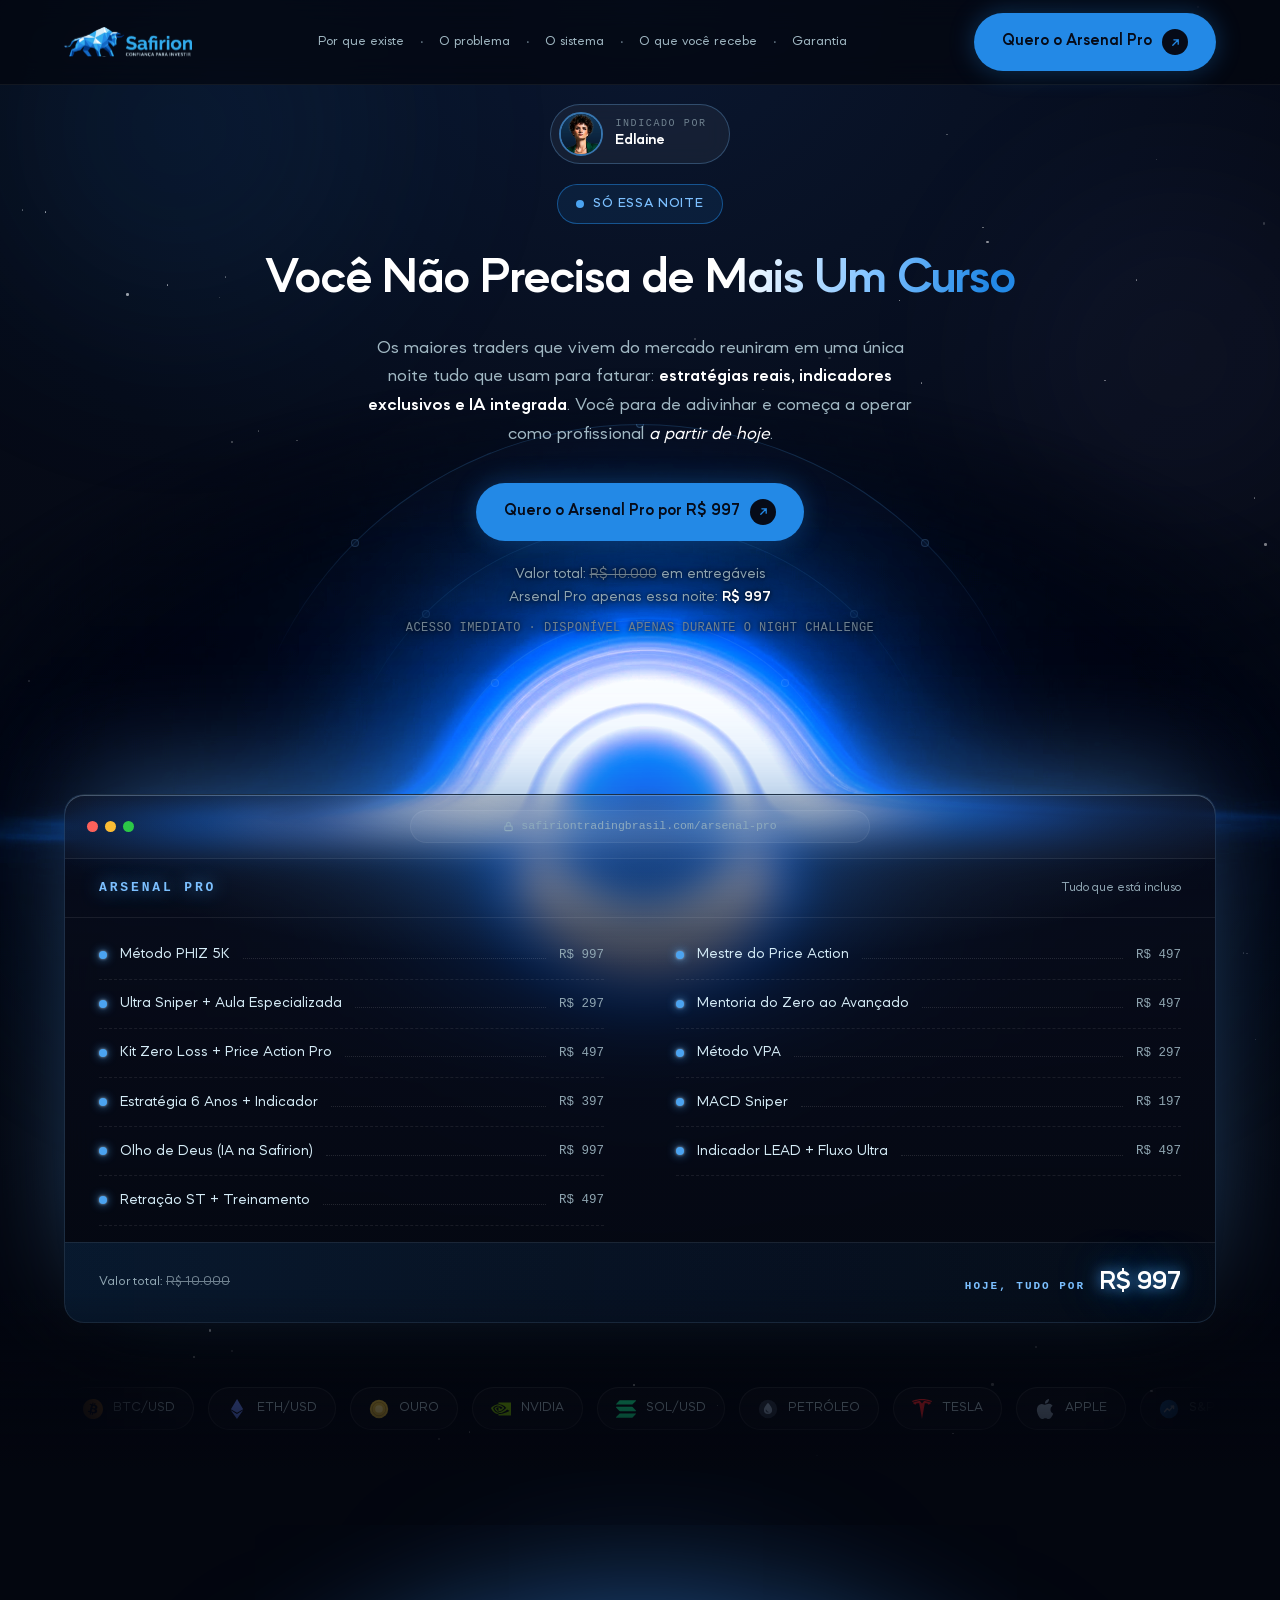
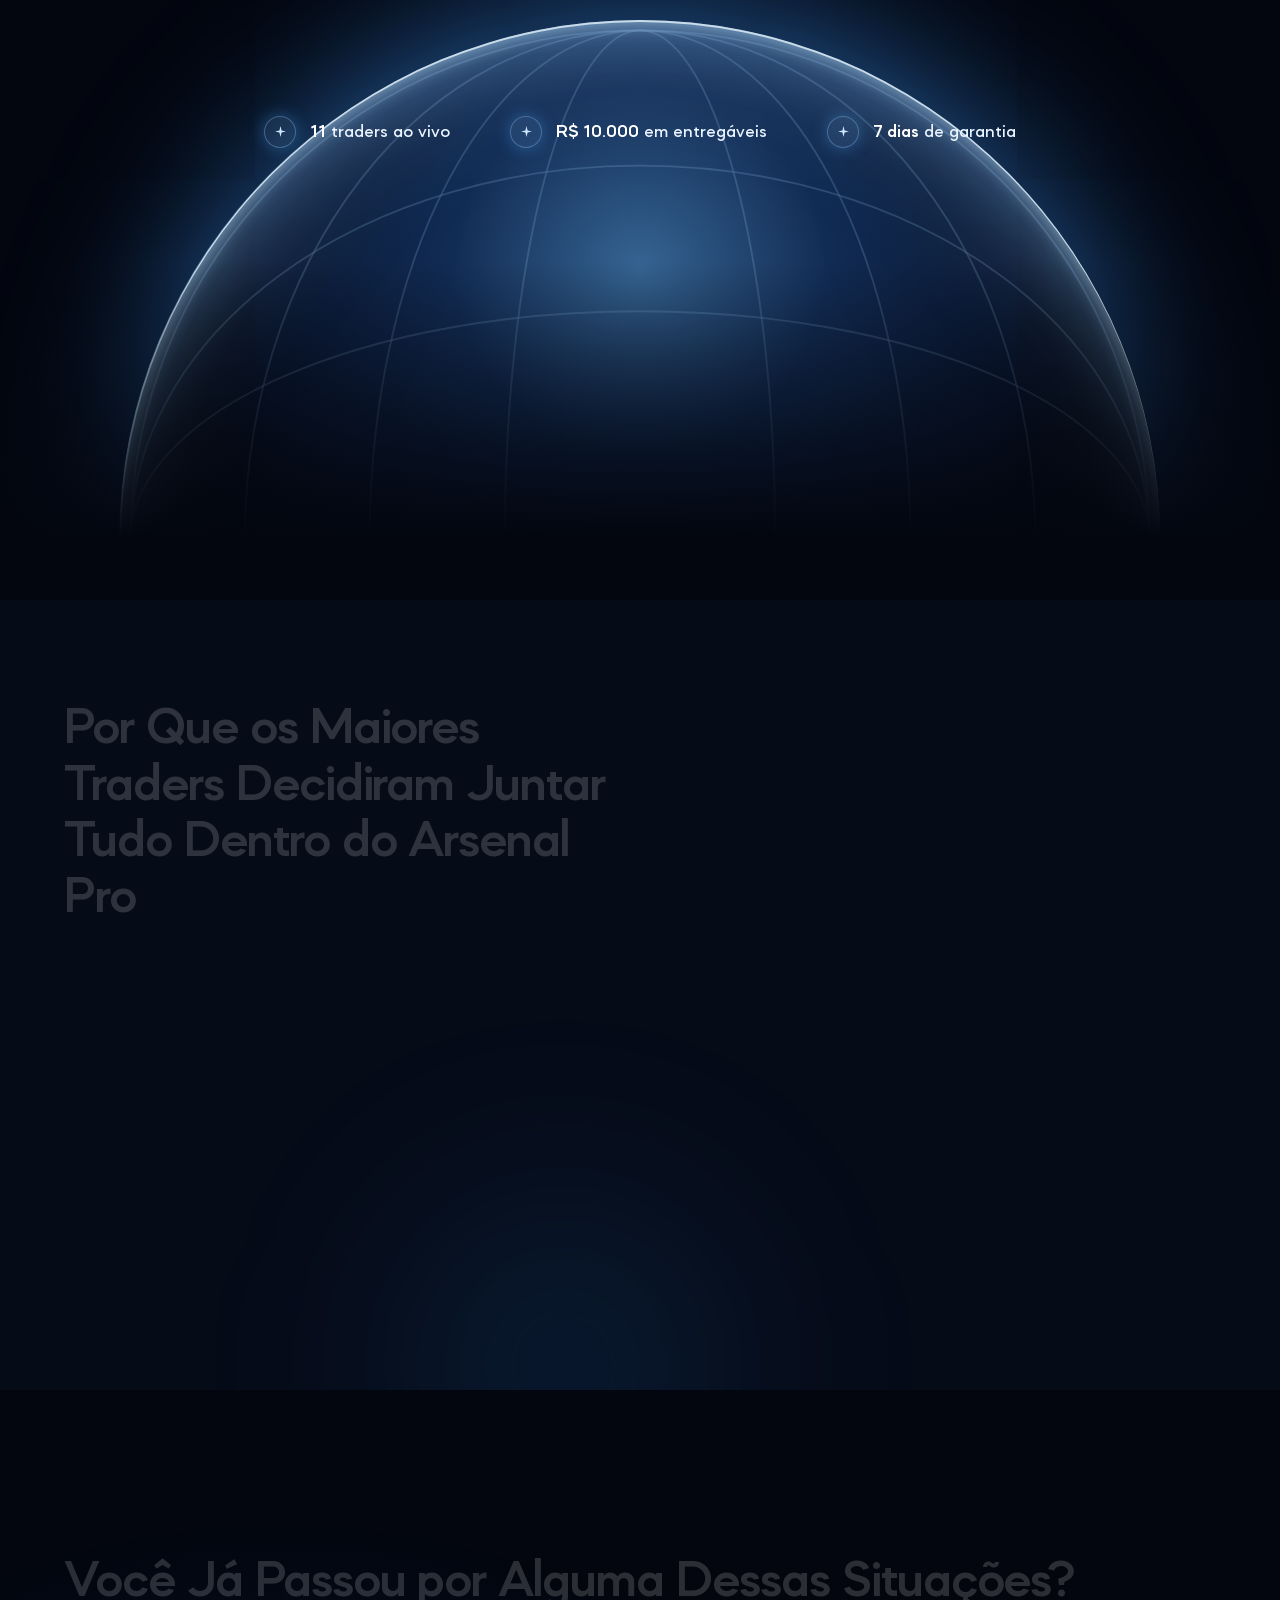
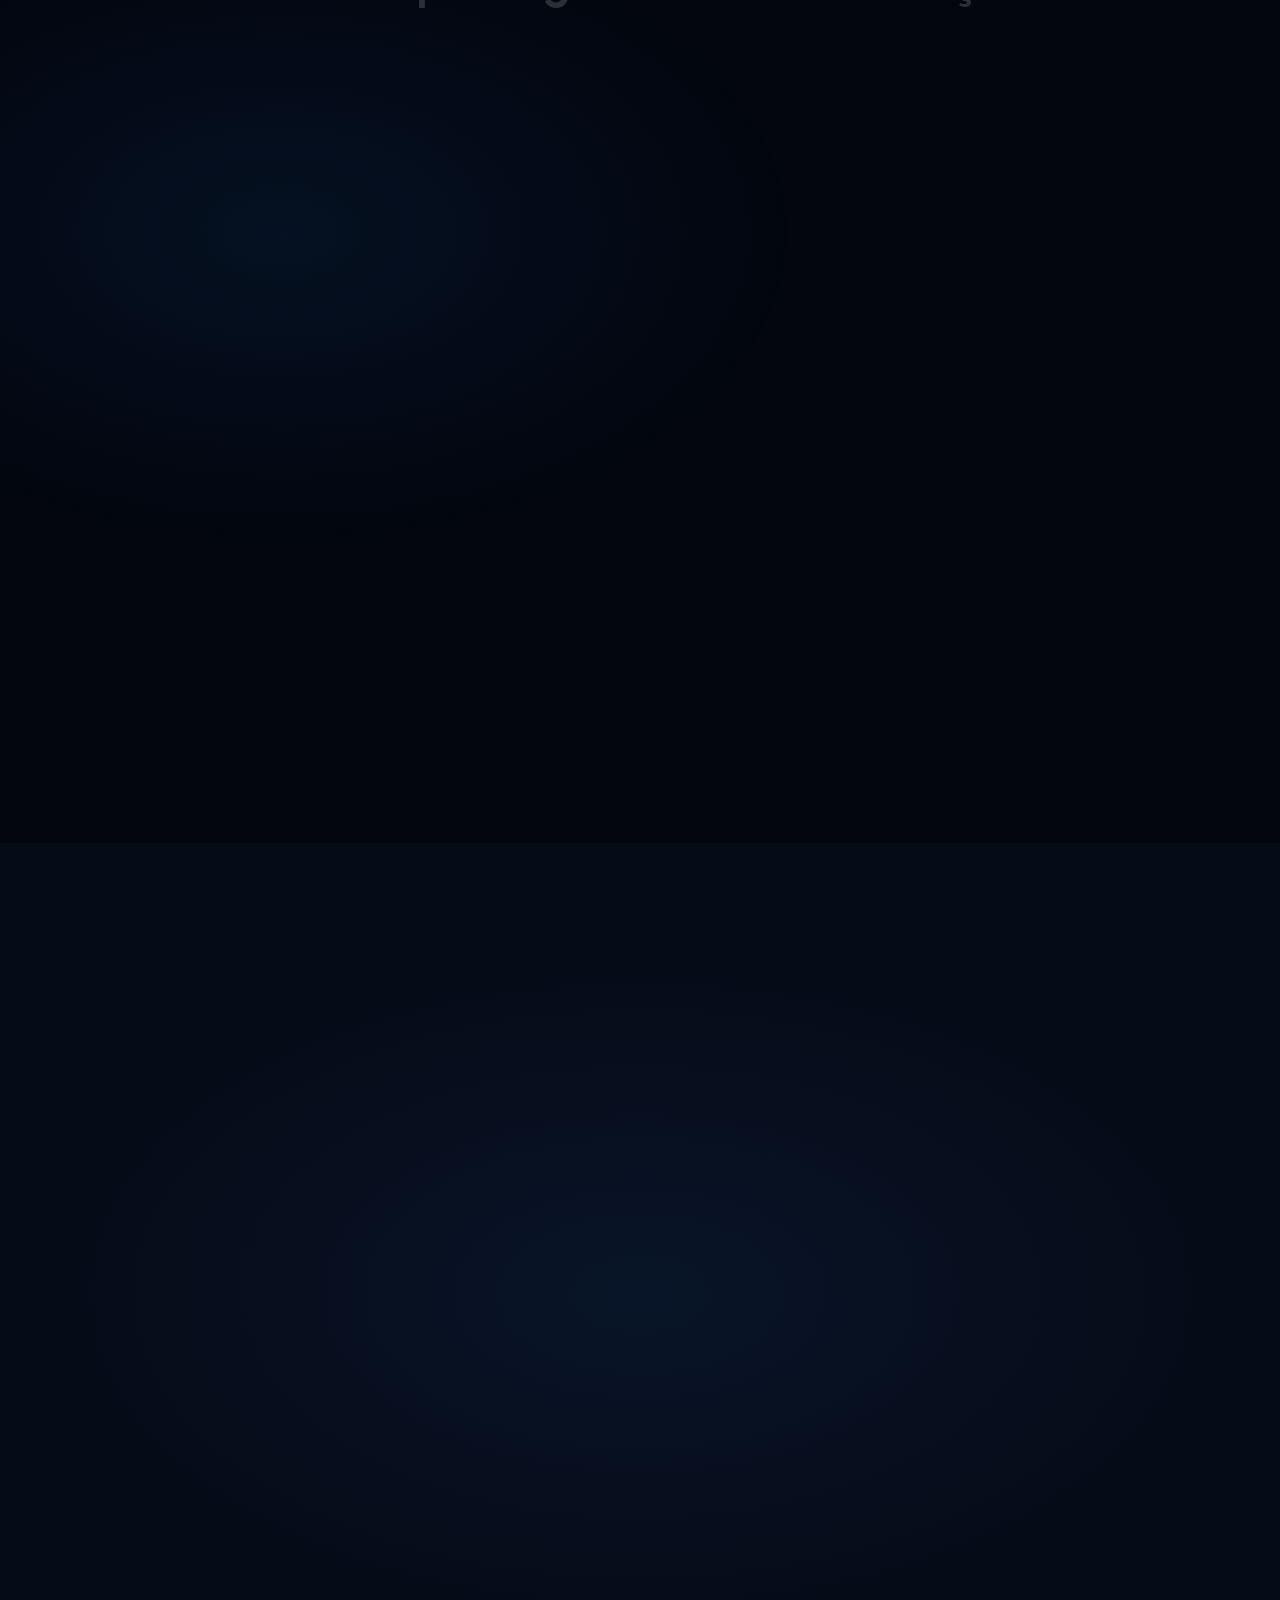
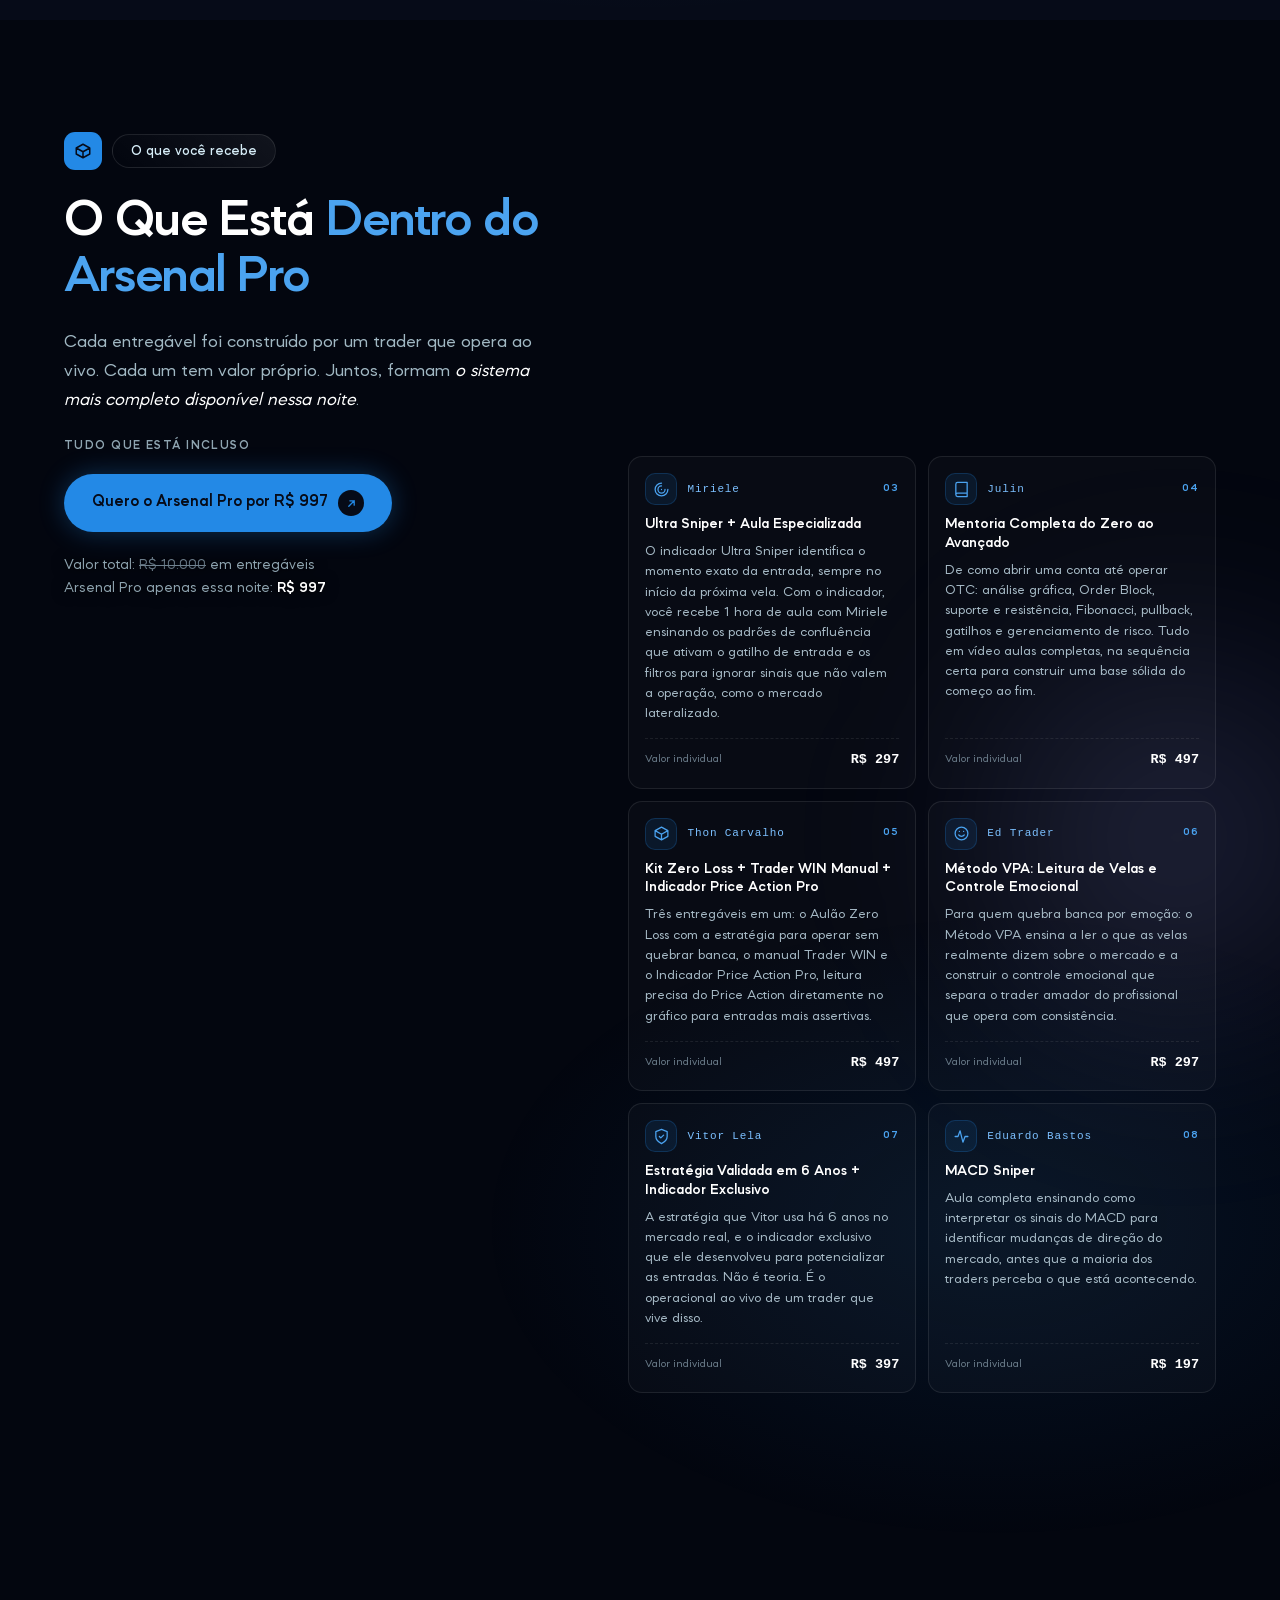
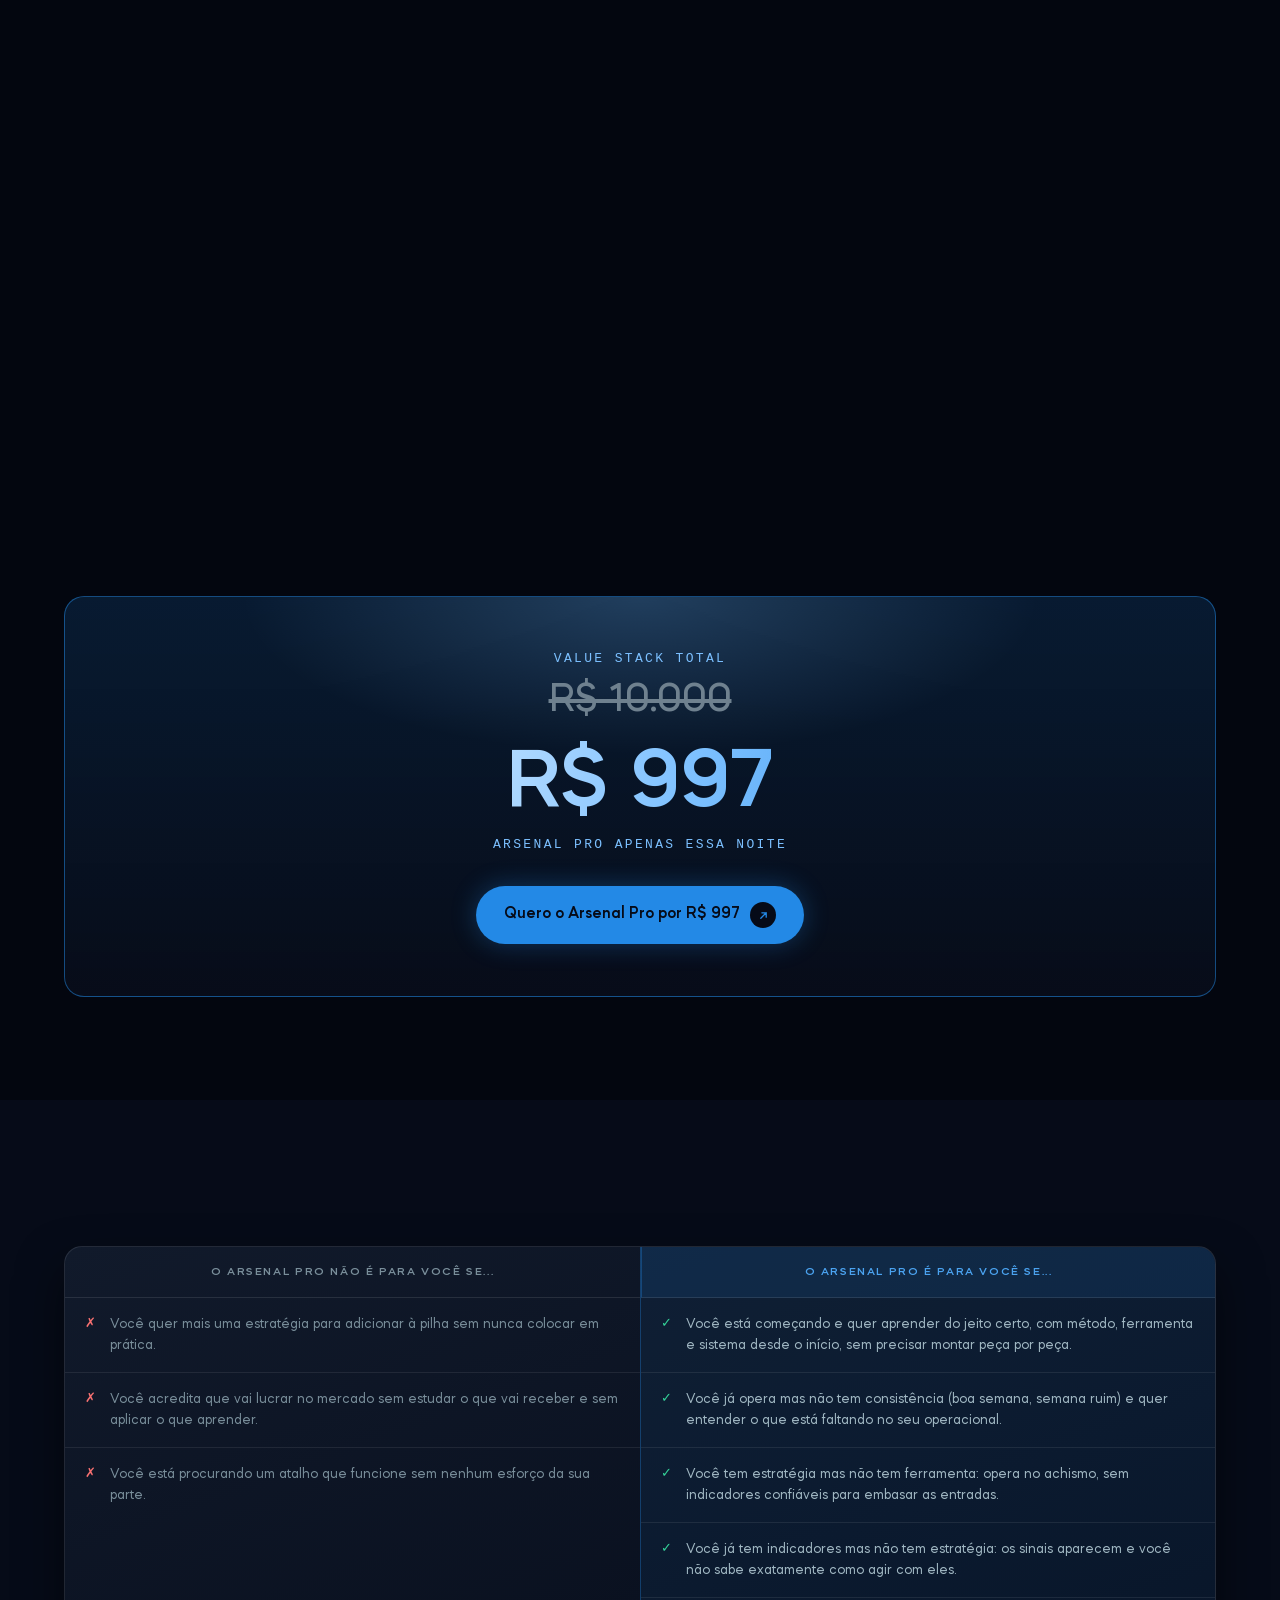
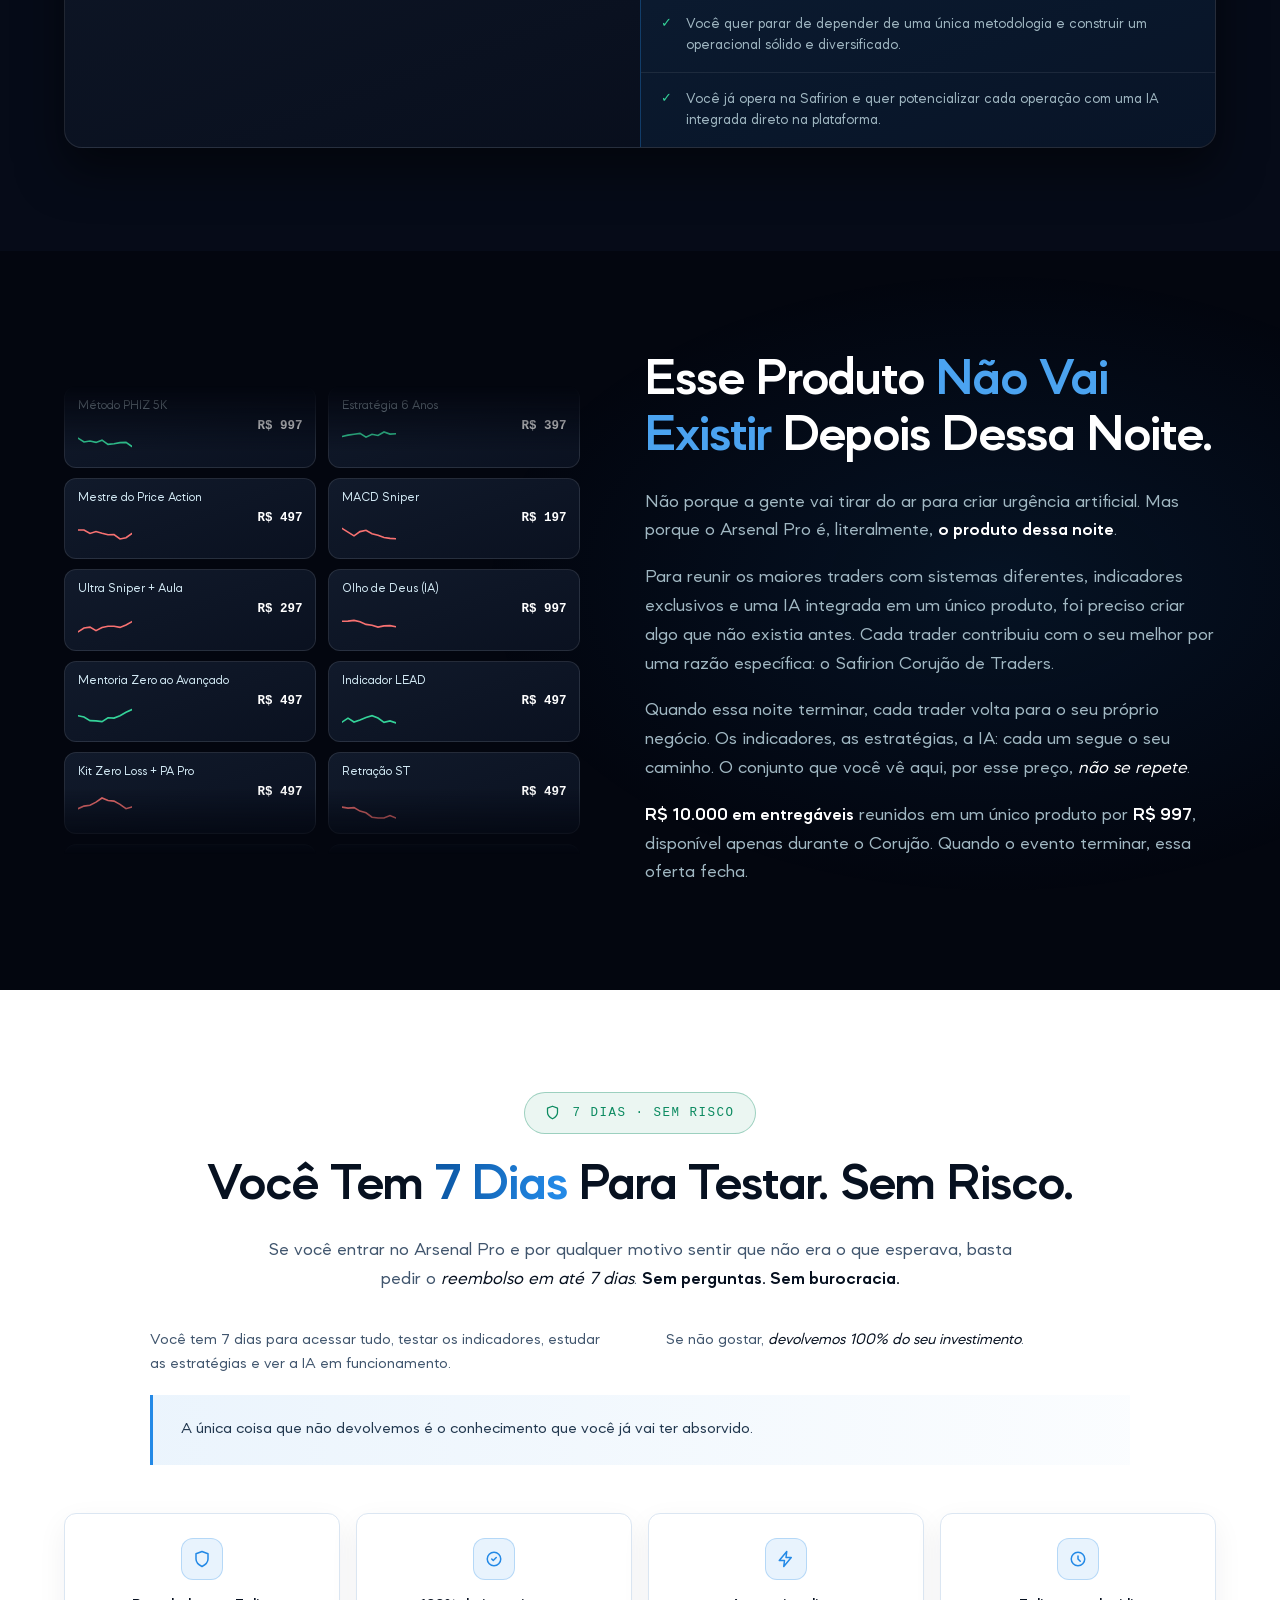
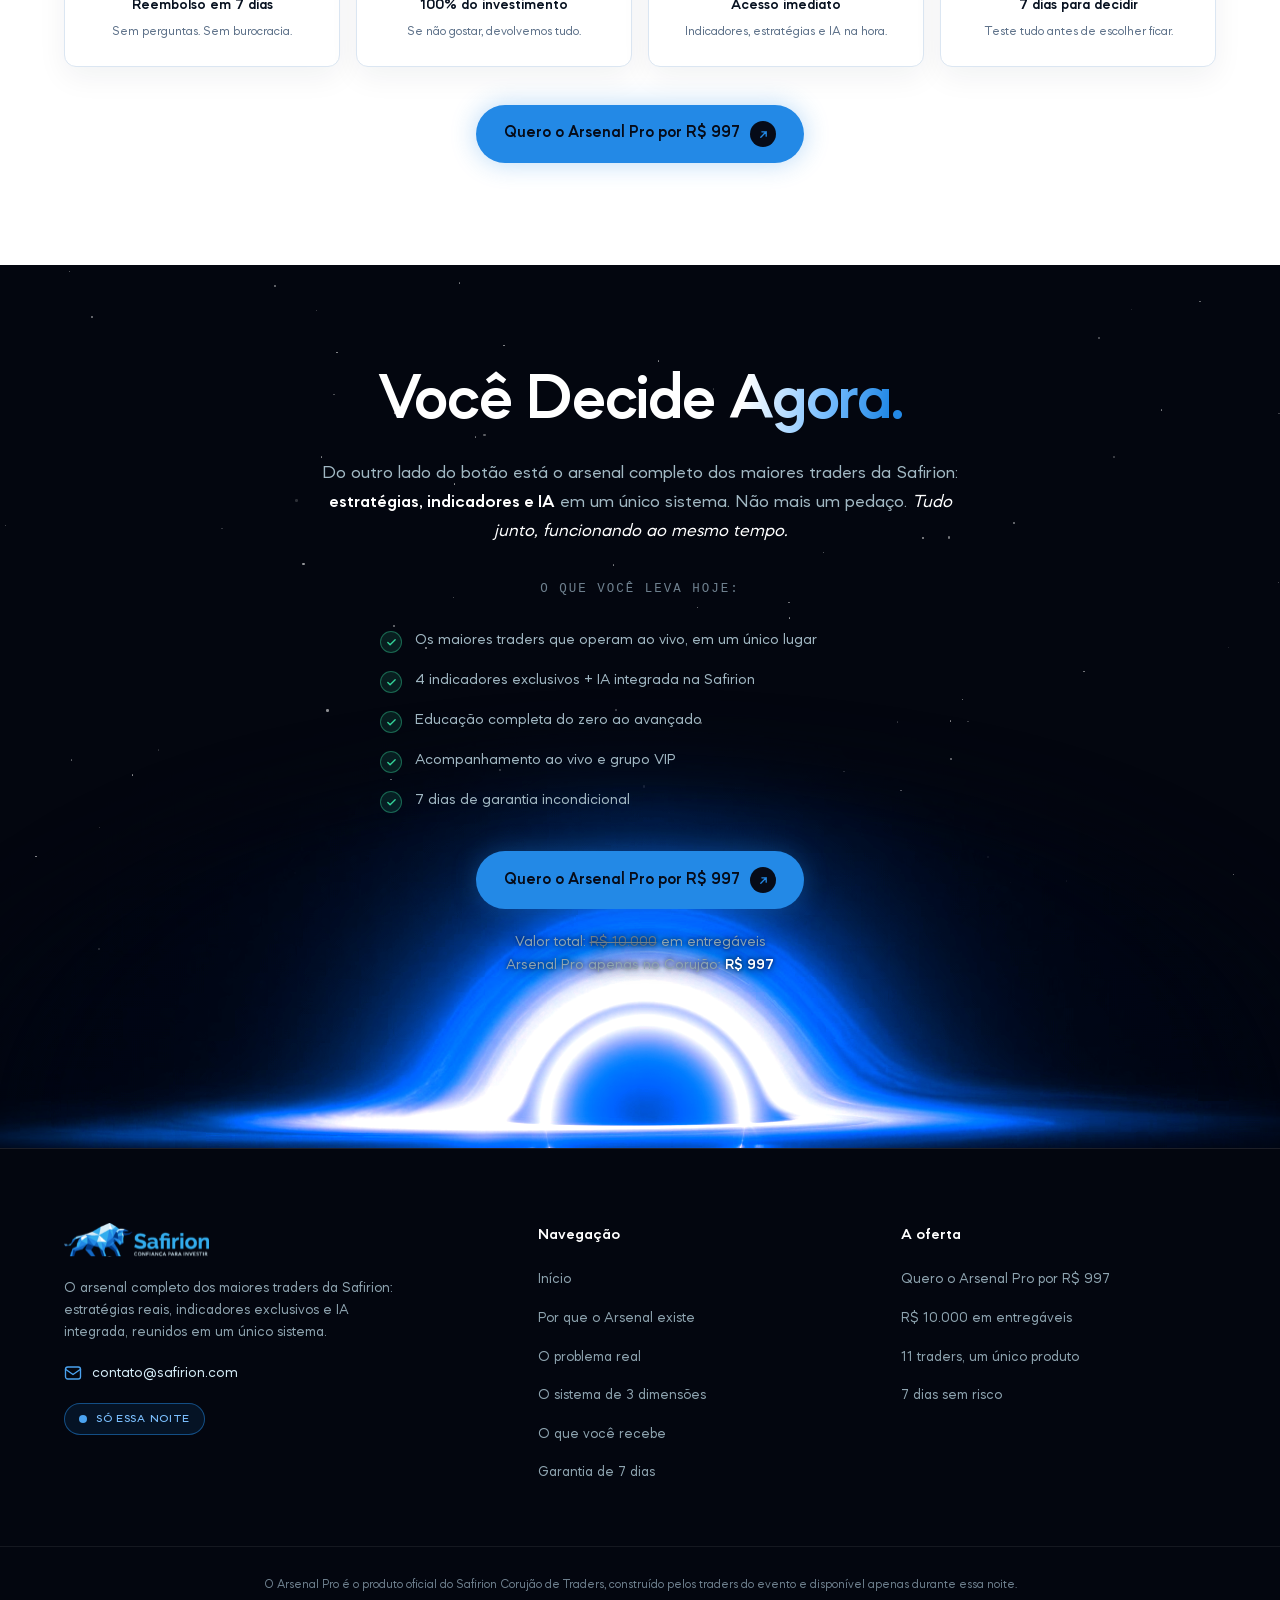
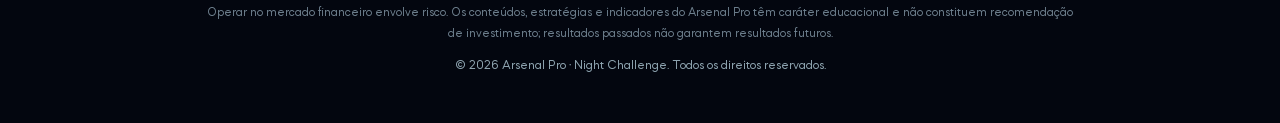
<file: edlaine/index.html>
<!DOCTYPE html>
<html lang="pt-BR">
<head>
<meta charset="UTF-8" />
<meta name="viewport" content="width=device-width, initial-scale=1.0" />
<title>Arsenal Pro | Night Challenge</title>
<link rel="icon" type="image/svg+xml" href="../assets/safirion-icon.svg" />
<link rel="icon" type="image/png" sizes="32x32" href="../assets/favicon-32.png" />
<link rel="apple-touch-icon" href="../assets/apple-touch-icon.png" />
<meta name="description" content="O arsenal completo dos maiores traders que operam ao vivo: estratégias reais, indicadores exclusivos e IA integrada na Safirion. Disponível apenas durante o Night Challenge." />
<style>
/* ============ FONTES (Mazzard — mesma família da Safirion) ============ */
@font-face{font-family:'Mazzard';src:url('../assets/fonts/mazzard-light.woff2') format('woff2');font-weight:300;font-style:normal;font-display:swap}
@font-face{font-family:'Mazzard';src:url('../assets/fonts/mazzard-regular.woff2') format('woff2');font-weight:400;font-style:normal;font-display:swap}
@font-face{font-family:'Mazzard';src:url('../assets/fonts/mazzard-medium.woff2') format('woff2');font-weight:500;font-style:normal;font-display:swap}
@font-face{font-family:'Mazzard';src:url('../assets/fonts/mazzard-semibold.woff2') format('woff2');font-weight:600;font-style:normal;font-display:swap}
@font-face{font-family:'Mazzard';src:url('../assets/fonts/mazzard-semibold.woff2') format('woff2');font-weight:700 900;font-style:normal;font-display:swap}

/* ============ TOKENS (extraídos da safirion.com) ============ */
:root{
  --bg:#03060f;            /* fundo profundo */
  --bg-2:#060b18;          /* fundo seção */
  --bg-card:#0a1120;       /* cartão */
  --azul:#2389e6;          /* acento primário */
  --azul-claro:#4ba3f0;
  --azul-glow:#7cc0ff;
  --roxo:#9e9eff;
  --verde:#34d399;
  --vermelho:#f87171;
  --txt:#ffffff;
  --txt-2:#a1b8c3;         /* corpo */
  --txt-3:#8fa5b1;
  --txt-4:#6f818f;
  --borda:rgba(255,255,255,.1);
  --borda-azul:rgba(35,137,230,.5);
  --chip-bg:rgba(35,137,230,.1);
  --r:12px;
  --mono:ui-monospace,SFMono-Regular,'SF Mono',Menlo,monospace;
  --sans:'Mazzard',-apple-system,BlinkMacSystemFont,'Segoe UI',Roboto,sans-serif;
  --glow-cta:0 .6px 3px -0.4px rgba(35,137,230,.21),0 1.8px 9px -0.8px rgba(35,137,230,.24),0 4.8px 24px -1.1px rgba(35,137,230,.29),0 15px 75px -1.5px rgba(35,137,230,.48),0 .6px 3.2px -1.3px rgba(124,192,255,.96),0 1.9px 9.7px -2.5px rgba(124,192,255,.88),0 5.1px 25.5px -3.8px rgba(124,192,255,.68);
}
*{margin:0;padding:0;box-sizing:border-box}
html{scroll-behavior:smooth;scroll-padding-top:96px}
body{background:var(--bg);color:var(--txt);font-family:var(--sans);font-weight:400;line-height:1.6;overflow-x:hidden;-webkit-font-smoothing:antialiased}
::selection{background:rgba(35,137,230,.4)}
img{max-width:100%}
em{font-style:italic;color:var(--txt)}
strong{font-weight:600;color:var(--txt)}
a{color:inherit}

/* ============ UTILITÁRIOS ============ */
.wrap{max-width:1200px;width:100%;min-width:0;margin:0 auto;padding:0 24px;position:relative;z-index:2}
.marquee{max-width:100%;contain:inline-size}
.sec{position:relative;padding:clamp(64px,8vw,120px) 0;overflow:clip}
/* glow radial de fundo por seção (padrão ::before do clone) */
.glow-dir::before{content:'';position:absolute;inset:0;pointer-events:none;z-index:0;background:radial-gradient(760px 460px at 78% 45%,rgba(35,137,230,.1),transparent 68%)}
.glow-esq::before{content:'';position:absolute;inset:0;pointer-events:none;z-index:0;background:radial-gradient(760px 460px at 22% 42%,rgba(35,137,230,.09),transparent 68%)}
.glow-centro::before{content:'';position:absolute;inset:0;pointer-events:none;z-index:0;background:radial-gradient(820px 460px at 50% 58%,rgba(35,137,230,.08),transparent 70%)}
/* eyebrow no padrão do clone: quadrado azul sólido + pill gradiente */
.kicker{display:inline-flex;align-items:center;gap:10px;margin-bottom:24px}
.kicker .dot-chip{width:38px;height:38px;flex:0 0 auto;border-radius:11px;background:var(--azul);display:flex;align-items:center;justify-content:center}
.kicker .dot-chip svg{width:18px;height:18px;stroke:#060b18}
.kicker .pill{padding:9px 18px;border-radius:100px;border:1px solid var(--borda);background:linear-gradient(43deg,rgba(255,255,255,0) 0%,rgba(255,255,255,.06) 100%);font-size:14px;font-weight:500;color:#d6edf8;line-height:1}
/* headline "shine" do clone: bordas esmaecem no fundo, destaque azul sólido */
.sh{background-image:linear-gradient(90deg,rgb(10,17,32) -4%,rgb(255,255,255) 50%,rgb(10,17,32) 108%);-webkit-background-clip:text;background-clip:text;-webkit-text-fill-color:transparent;color:transparent}
h2 em,.titulo-azul{font-style:normal;color:var(--azul);-webkit-text-fill-color:var(--azul)}
h1,h2,h3{font-weight:600;letter-spacing:-.02em}
h1{line-height:1.2}
h2,h3{line-height:1.08}
h2{font-size:clamp(30px,4.6vw,52px);margin-bottom:22px}
h3{font-size:20px;line-height:1.3}
.lead{color:var(--txt-2);font-size:clamp(15px,1.5vw,18px);line-height:1.6;max-width:760px}
.lead + .lead{margin-top:18px}
.num-chip{font-family:var(--mono);font-size:12px;color:var(--azul-claro);background:var(--chip-bg);border:1px solid rgba(35,137,230,.3);border-radius:100px;padding:4px 12px;letter-spacing:.08em}
.grad-blue{background:linear-gradient(100deg,#fff 10%,var(--azul-glow) 55%,var(--azul) 90%);-webkit-background-clip:text;background-clip:text;color:transparent}

/* revelação no scroll */
.rev{opacity:0;transform:translateY(34px);transition:opacity .8s cubic-bezier(.22,.61,.36,1),transform .8s cubic-bezier(.22,.61,.36,1)}
.rev.on{opacity:1;transform:none}
.rev-d1{transition-delay:.08s}.rev-d2{transition-delay:.16s}.rev-d3{transition-delay:.24s}.rev-d4{transition-delay:.32s}.rev-d5{transition-delay:.4s}

/* headline que "acende" palavra por palavra no scroll (efeito safirion) */
.fill-words .w{color:rgba(255,255,255,.16);transition:color .35s ease}
.fill-words .w.lit{color:#fff}
.fill-words .w.lit.destaque{color:var(--azul-claro)}

/* ============ FUNDOS: estrelas, auroras, mapa ============ */
.stars,.stars2{position:absolute;inset:0;pointer-events:none;z-index:0}
.stars span,.stars2 span{position:absolute;width:2px;height:2px;border-radius:50%;background:#fff;animation:twinkle 4s ease-in-out infinite}
@keyframes twinkle{0%,100%{opacity:.15}50%{opacity:.85}}
.aurora{position:absolute;border-radius:50%;filter:blur(90px);pointer-events:none;z-index:0;will-change:transform}
.aurora.a{width:52vw;height:52vw;left:-12vw;top:-16vw;background:radial-gradient(circle,rgba(35,137,230,.32),transparent 65%);animation:kvauroraA 34s ease-in-out infinite}
.aurora.b{width:44vw;height:44vw;right:-14vw;top:6vw;background:radial-gradient(circle,rgba(158,158,255,.2),transparent 65%);animation:kvauroraB 42s ease-in-out infinite}
.aurora.c{width:40vw;height:40vw;left:24vw;bottom:-18vw;background:radial-gradient(circle,rgba(35,137,230,.18),transparent 65%);animation:kvauroraC 38s ease-in-out infinite}
@keyframes kvauroraA{0%,100%{transform:translate3d(0,0,0) scale(1)}33%{transform:translate3d(14%,6%,0) scale(1.18)}66%{transform:translate3d(-8%,-4%,0) scale(.92)}}
@keyframes kvauroraB{0%,100%{transform:translate3d(0,0,0) scale(1.05)}40%{transform:translate3d(-18%,8%,0) scale(.88)}70%{transform:translate3d(10%,-6%,0) scale(1.22)}}
@keyframes kvauroraC{0%,100%{transform:translate3d(0,0,0) scale(.95)}30%{transform:translate3d(-12%,-8%,0) scale(1.15)}65%{transform:translate3d(6%,10%,0) scale(1.02)}}
.mapa{position:absolute;left:50%;top:52%;transform:translate(-50%,-50%);width:min(1500px,120vw);opacity:.28;pointer-events:none;z-index:0;animation:kvmapdrift 26s ease-in-out infinite}
@keyframes kvmapdrift{0%,100%{transform:translate(-50%,-50%) scale(1)}50%{transform:translate(-50.6%,-49.6%) scale(1.045)}}

/* ============ HEADER FIXO (estilo safirion) ============ */
.topo{position:fixed;inset:0 0 auto 0;z-index:50;background:rgba(3,6,15,.72);backdrop-filter:blur(14px);-webkit-backdrop-filter:blur(14px);border-bottom:1px solid rgba(255,255,255,.06)}
.topo-inner{display:flex;align-items:center;justify-content:space-between;gap:20px;padding-top:13px;padding-bottom:13px}
.topo .logo{display:flex;align-items:center;text-decoration:none}
.topo .logo img{height:30px;display:block}
.topo-links{display:flex;align-items:center;gap:2px;font-size:13.5px;color:var(--txt-2)}
.topo-links a{text-decoration:none;color:var(--txt-2);padding:8px 12px;border-radius:100px;transition:color .25s}
.topo-links a:hover{color:#fff}
.topo-links .sep{color:var(--txt-4);font-size:8px;padding:0 2px}
.cta-mini{padding:11px 20px;font-size:14px;gap:9px;white-space:nowrap}
.cta-mini .seta{width:24px;height:24px}
.cta-mini .seta svg{width:11px;height:11px}

/* selo indicado por (LPs de expert) */
.expert-badge{display:inline-flex;align-items:center;gap:12px;padding:7px 22px 7px 8px;border-radius:100px;border:1px solid rgba(124,192,255,.28);background:rgba(255,255,255,.05);backdrop-filter:blur(10px);-webkit-backdrop-filter:blur(10px);margin-bottom:20px}
.expert-badge .ph img{width:44px;height:44px;border-radius:50%;display:block;object-fit:cover;border:2px solid rgba(75,163,240,.65)}
.expert-badge .tx{display:flex;flex-direction:column;text-align:left;line-height:1.25}
.expert-badge .tag{font-family:var(--mono);font-size:10px;letter-spacing:.16em;text-transform:uppercase;color:var(--txt-4)}
.expert-badge .nm{font-weight:600;font-size:15.5px;color:#fff}

/* ============ HERO (experiência black-hole estilo Reflect, em azul Safirion) ============ */
.hero{position:relative;min-height:100svh;display:flex;flex-direction:column;padding:104px 0 40px;overflow:hidden;background:radial-gradient(120% 90% at 50% 0%,#0a1730 0%,var(--bg-2) 45%,var(--bg) 100%)}
.hero::after{content:'';position:absolute;inset:auto 0 0 0;height:180px;background:linear-gradient(to bottom,transparent,var(--bg));z-index:4;pointer-events:none}
.hero-conteudo{text-align:center;display:flex;flex-direction:column;align-items:center;position:relative;z-index:3}
.hero-conteudo .sub{margin-left:auto;margin-right:auto}

/* --- buraco negro --- */
.bh{position:absolute;left:50%;top:178px;transform:translateX(-50%);width:1860px;height:1300px;pointer-events:none;z-index:1;-webkit-mask-image:radial-gradient(50% 50% at 50% 50%,#fff 72%,transparent 98%);mask-image:radial-gradient(50% 50% at 50% 50%,#fff 72%,transparent 98%)}
.bh-vortex{position:absolute;left:50%;top:50%;width:1860px;height:1046px;transform:translate(-50%,-50%);object-fit:cover;filter:hue-rotate(-46deg) saturate(1.2) brightness(1.08);-webkit-mask-image:radial-gradient(50% 50% at 50% 50%,#fff 60%,transparent 88%);mask-image:radial-gradient(50% 50% at 50% 50%,#fff 60%,transparent 88%)}
/* anel de estrelas orbitando */
.bh-stars{position:absolute;left:50%;top:50%;width:700px;height:700px;transform:translateZ(0) translate(-50%,-50%);animation:bhStarsGira 70s linear infinite;-webkit-mask-image:radial-gradient(50% 50% at 50% 50%,rgba(217,217,217,0) 27%,#d9d9d9 48%,rgba(217,217,217,.8) 75%,rgba(217,217,217,0) 100%);mask-image:radial-gradient(50% 50% at 50% 50%,rgba(217,217,217,0) 27%,#d9d9d9 48%,rgba(217,217,217,.8) 75%,rgba(217,217,217,0) 100%)}
.bh-stars i{position:absolute;width:2px;height:2px;border-radius:5px;background:rgba(255,255,255,0);animation:bhTwinkle linear infinite}
.bh-stars i:nth-child(3n){opacity:.5}
@keyframes bhStarsGira{0%{transform:translateZ(0) translate(-50%,-50%) rotate(0)}100%{transform:translateZ(0) translate(-50%,-50%) rotate(-360deg)}}
@keyframes bhTwinkle{0%{background:rgba(255,255,255,0);transform:translateZ(0) translate(0) scale(1)}10%{background:#fff}100%{background:#fff;transform:translateZ(0) var(--drift) scale(.5)}}
/* círculos concêntricos com pontos (só o arco de cima aparece, como na Reflect) */
.bh-circulos{position:absolute;left:50%;top:50%;width:808px;height:808px;transform:translateZ(0) translate(-50%,-50%);z-index:2}
.bh-circulos>div{position:absolute;left:50%;top:50%;transform:translateZ(0) translate(-50%,-50%);width:100%;height:100%;-webkit-mask-image:linear-gradient(180deg,rgba(124,192,255,.6) 9.4%,rgba(124,192,255,0) 29.8%);mask-image:linear-gradient(180deg,rgba(124,192,255,.6) 9.4%,rgba(124,192,255,0) 29.8%)}
.bh-circulos>div:nth-child(2){width:608px;height:608px;opacity:.6}
.bh-circulos>div:nth-child(3){width:416px;height:416px}
.bh-circulos>div:nth-child(3) .bh-circ{animation:none}
.bh-circ{position:relative;width:100%;height:100%;border-radius:50%;animation:bhCircGira 100s linear infinite}
.bh-circ::before{content:'';position:absolute;inset:0;border-radius:50%;border:1px solid rgba(75,163,240,.32);background:rgba(75,163,240,.04)}
@keyframes bhCircGira{0%{transform:rotate(0)}100%{transform:rotate(360deg)}}
.bh-dot{position:absolute;width:8px;height:8px}
.bh-dot::before{content:'';display:block;width:6px;height:6px;border-radius:50%;border:1px solid rgba(124,192,255,.45);background:rgba(75,163,240,.15);backdrop-filter:blur(10px)}
.bh-dot:nth-child(1){left:-4px;top:50%;transform:translateY(-50%)}
.bh-dot:nth-child(2){left:14.2%;top:14.2%}
.bh-dot:nth-child(3){left:14.2%;bottom:14.2%}
.bh-dot:nth-child(4){left:50%;top:-4px;transform:translateX(-50%)}
.bh-dot:nth-child(5){left:50%;bottom:-4px;transform:translateX(-50%)}
.bh-dot:nth-child(6){right:14.2%;top:14.2%}
.bh-dot:nth-child(7){right:14.2%;bottom:14.2%}
.bh-dot:nth-child(8){right:-4px;top:50%;transform:translateY(-50%)}
/* zona do painel: emerge da luz do horizonte */
.painel-zona{position:relative;z-index:3;margin-top:156px;display:flex;justify-content:center}
/* black hole do CTA final (reflect repete o efeito no fechamento) */
.bh-final{top:auto;bottom:-430px;height:900px}
.bh-final .bh-vortex{top:50%}
.bh-final .bh-stars{top:38%}
.bh-final .bh-circulos{top:38%}
.hero-grid{display:grid;grid-template-columns:1.08fr .92fr;gap:56px;align-items:center}
.badge-noite{display:inline-flex;align-items:center;gap:9px;padding:8px 18px;border-radius:100px;border:1px solid var(--borda-azul);background:var(--chip-bg);font-size:13.5px;color:var(--azul-glow);letter-spacing:.06em;text-transform:uppercase;font-weight:500;margin-bottom:26px}
.badge-noite .viva{width:8px;height:8px;border-radius:50%;background:var(--azul-claro);animation:kv-pulsa 1.8s ease-out infinite}
@keyframes kv-pulsa{0%{box-shadow:0 0 0 0 rgba(35,137,230,.5)}70%{box-shadow:0 0 0 9px rgba(35,137,230,0)}100%{box-shadow:0 0 0 0 rgba(35,137,230,0)}}
.hero h1{font-size:clamp(36px,3.9vw,56px);margin-bottom:24px}
.hero h1 .grad-blue{display:inline}
.hero .sub{color:var(--txt-2);font-size:clamp(15px,1.5vw,18px);line-height:1.6;max-width:560px;margin-bottom:34px}
/* CTA no padrão exato do clone: azul sólido, texto escuro, círculo escuro com seta azul */
.cta{display:inline-flex;align-items:center;gap:10px;padding:16px 28px;border-radius:999px;background:var(--azul);color:#060b18;font-family:var(--sans);font-weight:700;font-size:16px;text-decoration:none;border:none;cursor:pointer;box-shadow:0 0 26px rgba(35,137,230,.32);transition:transform .28s ease,box-shadow .28s ease,filter .28s ease;position:relative}
.cta:hover{transform:translateY(-3px);filter:brightness(1.07);box-shadow:0 0 44px rgba(35,137,230,.55)}
.cta .seta{width:26px;height:26px;border-radius:50%;background:#060b18;display:flex;align-items:center;justify-content:center;flex:none}
.cta .seta svg{width:13px;height:13px;stroke:var(--azul)}
.ancora{margin-top:22px;font-size:14.5px;color:var(--txt-3);text-shadow:0 1px 14px rgba(3,6,15,.9),0 0 4px rgba(3,6,15,.8)}
.micro{text-shadow:0 1px 14px rgba(3,6,15,.9),0 0 4px rgba(3,6,15,.8)}
.ancora .riscado{text-decoration:line-through;color:var(--txt-4)}
.ancora .forte{color:#fff;font-weight:600}
.micro{margin-top:10px;font-family:var(--mono);font-size:12px;color:var(--txt-4);letter-spacing:.04em}

/* janela de app estilo reflect: vidro escuro, borda superior acesa pelo horizonte */
.painel-wrap{position:relative;z-index:3;width:100%;max-width:1352px}
.painel{position:relative;border-radius:20px;overflow:hidden;background:linear-gradient(180deg,rgba(12,19,38,.34) 0%,rgba(9,14,28,.72) 26%,rgba(6,10,22,.93) 55%,rgba(4,8,18,.97) 100%);backdrop-filter:blur(18px);-webkit-backdrop-filter:blur(18px);border:1px solid rgba(124,192,255,.2);box-shadow:0 -30px 110px -26px rgba(90,170,255,.5),0 40px 90px rgba(0,0,0,.6),inset 0 1px 0 rgba(200,230,255,.3)}
.painel::before{content:'';position:absolute;inset:0 0 auto 0;height:220px;background:radial-gradient(70% 100% at 50% 0%,rgba(130,195,255,.22),transparent 78%);pointer-events:none}
.painel-chrome{display:flex;align-items:center;gap:14px;padding:15px 22px;border-bottom:1px solid rgba(255,255,255,.08);background:rgba(255,255,255,.025)}
.painel-chrome .bolas{display:flex;gap:7px}
.painel-chrome .bolas i{width:11px;height:11px;border-radius:50%}
.painel-chrome .bolas i:nth-child(1){background:#ff5f57}
.painel-chrome .bolas i:nth-child(2){background:#febc2e}
.painel-chrome .bolas i:nth-child(3){background:#28c840}
.painel-chrome .url{flex:0 1 460px;margin:0 auto;display:flex;align-items:center;justify-content:center;gap:7px;font-family:var(--mono);font-size:11.5px;color:#8fa5b1;background:rgba(255,255,255,.045);border:1px solid rgba(255,255,255,.07);border-radius:100px;padding:6px 16px;white-space:nowrap;overflow:hidden;text-overflow:ellipsis}
.painel-chrome .url svg{width:11px;height:11px;stroke:#8fa5b1;flex:0 0 auto}
.painel-chrome::after{content:'';width:47px}
.painel-top{display:flex;align-items:center;justify-content:space-between;padding:19px 34px;border-bottom:1px solid rgba(255,255,255,.08)}
.painel-top .tt{font-family:var(--mono);letter-spacing:.22em;font-size:13px;font-weight:600;color:var(--azul-glow);text-shadow:0 0 18px rgba(75,163,240,.8)}
.painel-top .st{font-size:12.5px;color:var(--txt-3)}
.painel-lista{display:grid;grid-template-columns:1fr 1fr;column-gap:72px;padding:12px 34px 16px}
.painel-item{display:flex;align-items:center;gap:13px;padding:12.5px 0;border-bottom:1px dashed rgba(255,255,255,.08);font-size:14.5px}
.painel-item .ponto{width:8px;height:8px;flex:0 0 auto;border-radius:50%;background:var(--azul-claro);box-shadow:0 0 10px rgba(75,163,240,.9),0 0 3px rgba(255,255,255,.6)}
.painel-item .nm{color:#d6edf8;min-width:0;overflow:hidden;text-overflow:ellipsis;white-space:nowrap}
.painel-item .fio{flex:1;border-bottom:1px dotted rgba(255,255,255,.12);transform:translateY(4px)}
.painel-item .pv{font-family:var(--mono);font-size:12.5px;color:#8fa5b1;white-space:nowrap}
.painel-foot{padding:19px 34px;border-top:1px solid rgba(255,255,255,.08);display:flex;justify-content:space-between;align-items:center;gap:18px;background:linear-gradient(90deg,rgba(35,137,230,.13),rgba(35,137,230,.03))}
.painel-foot .lbl{font-size:13px;color:var(--txt-3)}
.painel-foot .lbl .riscado{text-decoration:line-through;color:var(--txt-4)}
.painel-foot .hoje{display:flex;align-items:baseline;gap:14px}
.painel-foot .hoje small{font-weight:600;font-family:var(--mono);font-size:11px;color:var(--azul-glow);letter-spacing:.18em;text-transform:uppercase}
.painel-foot .hoje .neon{font-weight:600;font-size:26px;color:#fff;text-shadow:0 0 14px rgba(75,163,240,.95),0 0 42px rgba(35,137,230,.7)}

/* marquee de ativos */
.marquee{position:relative;z-index:2;margin-top:64px;overflow:hidden;-webkit-mask-image:linear-gradient(90deg,transparent,#000 12%,#000 88%,transparent);mask-image:linear-gradient(90deg,transparent,#000 12%,#000 88%,transparent)}
.marquee-trilho{display:flex;gap:14px;width:max-content;animation:kvmarq 36s linear infinite}
@keyframes kvmarq{0%{transform:translateX(0)}100%{transform:translateX(-50%)}}
.ativo{display:flex;align-items:center;gap:10px;padding:10px 18px;border-radius:100px;border:1px solid var(--borda);background:rgba(255,255,255,.03);font-size:13px;color:var(--txt-2);white-space:nowrap}
.ativo img{width:20px;height:20px}
.ativo .var{font-family:var(--mono);font-size:11.5px}
.ativo .up{color:var(--verde)}.ativo .down{color:var(--vermelho)}

/* ============ FAIXA DE STATS ============ */
.stats{border-top:1px solid var(--borda);border-bottom:1px solid var(--borda);background:rgba(255,255,255,.02)}
.stats .wrap{display:grid;grid-template-columns:repeat(3,1fr);gap:24px;padding-top:34px;padding-bottom:34px}
.stat{text-align:center}
.stat .v{font-size:clamp(26px,3vw,38px);font-weight:600}
.stat .l{font-family:var(--mono);font-size:12px;letter-spacing:.14em;text-transform:uppercase;color:var(--txt-4);margin-top:4px}

/* ============ SEÇÃO NARRATIVA ============ */
.espalhado{display:flex;gap:16px;flex-wrap:wrap;margin:34px 0}
.peca{padding:14px 22px;border-radius:var(--r);border:1px solid var(--borda);background:var(--bg-card);color:var(--txt-2);font-size:15px;box-shadow:0 10px 30px rgba(0,0,0,.35)}
.peca:nth-child(1){transform:rotate(-2deg)}
.peca:nth-child(2){transform:rotate(1.4deg)}
.peca:nth-child(3){transform:rotate(-1deg)}

/* ============ CARDS GENÉRICOS ============ */
/* card no padrão exato .kvc do clone */
.card{position:relative;display:flex;flex-direction:column;min-width:0;background:linear-gradient(155deg,#111a2b 0%,#0a1120 60%,#060b18 100%);border:1px solid rgba(255,255,255,.1);border-radius:20px;padding:clamp(22px,1.8vw,30px);transition:transform .3s cubic-bezier(.2,.8,.2,1),border-color .3s ease,box-shadow .3s ease}
.card::after{content:'';position:absolute;inset:0;border-radius:20px;pointer-events:none;opacity:0;background:radial-gradient(120% 90% at 50% 120%,rgba(35,137,230,.16),transparent 62%);transition:opacity .35s ease}
.card:hover{transform:translateY(-6px);border-color:rgba(35,137,230,.42);box-shadow:0 18px 44px rgba(0,0,0,.5)}
.card:hover::after{opacity:1}
.icone-chip{width:52px;height:52px;flex:0 0 auto;border-radius:14px;background:rgba(35,137,230,.08);border:1px solid rgba(35,137,230,.22);display:flex;align-items:center;justify-content:center;margin-bottom:20px;padding:12px}
.icone-chip svg{width:100%;height:100%;stroke:var(--azul)}
/* pill numérica de rodapé dos cards (.kvc-n) */
.num-rodape{display:inline-flex;align-items:center;justify-content:center;align-self:flex-start;min-width:44px;height:30px;padding:0 12px;border:1px solid rgba(255,255,255,.14);border-radius:999px;color:#7a8f9b;font-size:13px;font-weight:600;margin-top:auto}

/* dores 001–005: grid .kvc-grid do clone, carrossel scroll-snap no mobile */
.dores{display:grid;grid-template-columns:repeat(3,1fr);gap:clamp(14px,1.3vw,20px);margin-top:46px;padding-top:14px}
.dor p{color:#a1b8c3;font-size:clamp(13.5px,1vw,15px);line-height:1.6;margin-bottom:26px;flex:1}
.dores-dots{display:none}
.dor-resumo{grid-column:1/-1;background:linear-gradient(120deg,rgba(35,137,230,.14),#0a1120 55%,#060b18 100%);border-color:rgba(35,137,230,.4)}
.dor-resumo h3{font-size:clamp(20px,2.2vw,26px);margin-bottom:12px}
.dor-resumo p{color:var(--txt-2)}

/* dimensões: anatomia .kvp-selo do clone (card centrado) */
.dims{display:grid;grid-template-columns:repeat(3,1fr);gap:clamp(16px,2.2vw,32px);margin-top:44px}
.dim{align-items:center;text-align:center;gap:10px;padding:clamp(24px,2.6vw,36px) clamp(16px,1.8vw,24px);box-shadow:0 18px 40px rgba(0,0,0,.45)}
.dim .icone-chip{width:56px;height:56px;border-radius:15px;margin:0 0 4px;padding:14px}
.dim .tag{font-family:var(--mono);font-size:11px;letter-spacing:.16em;text-transform:uppercase;color:var(--azul-glow)}
.dim h3{font-size:clamp(16px,1.5vw,19px);letter-spacing:-.01em;line-height:1.25;margin-bottom:2px}
.dim p{font-size:clamp(13px,1.15vw,14.5px);color:#a1b8c3;line-height:1.45}

/* ============ ENTREGÁVEIS: split + lista .kvcd-passos do clone ============ */
.recebe-wrap{display:grid;grid-template-columns:.92fr 1.08fr;gap:clamp(34px,5vw,72px);align-items:start;margin-top:10px}
/* gruda centralizado só quando a seção chega: top = 50vh - metade da altura real (JS) */
.recebe-esq{position:sticky;top:calc(50vh - var(--esq-meia,230px))}
@media (max-height:620px){.recebe-esq{top:90px}}
.recebe-esq .lead{margin-bottom:22px}
.recebe-label{margin:0 0 18px;color:#8fa5b1;font-size:12px;font-weight:600;letter-spacing:.12em;text-transform:uppercase}
.itens-passos{list-style:none;counter-reset:passo;margin:0;padding:0;display:grid;grid-template-columns:1fr 1fr;gap:12px}
.itens-passos li{counter-increment:passo;display:flex;flex-direction:column;padding:16px 16px 17px;border-radius:14px;border:1px solid rgba(255,255,255,.09);background:rgba(255,255,255,.022);color:#a8bcc8;font-size:13.5px;line-height:1.5;transition:border-color .25s ease,background .25s ease,transform .25s ease}
.itens-passos li:hover{transform:translateY(-2px);border-color:rgba(35,137,230,.34);background:rgba(35,137,230,.05)}
.itens-passos .li-topo{display:flex;align-items:center;gap:10px;margin-bottom:11px}
.itens-passos .ic{width:32px;height:32px;flex:0 0 auto;border-radius:10px;display:flex;align-items:center;justify-content:center;background:rgba(35,137,230,.1);border:1px solid rgba(35,137,230,.22);color:var(--azul-claro)}
.itens-passos .ic svg{width:17px;height:17px;stroke:var(--azul-claro)}
.itens-passos .li-topo::after{content:counter(passo,decimal-leading-zero);color:var(--azul-claro);font-size:11px;font-weight:700;letter-spacing:.09em;font-variant-numeric:tabular-nums;margin-left:auto}
.itens-passos .trader{font-family:var(--mono);font-size:11px;color:var(--azul-glow);letter-spacing:.08em}
.itens-passos b{display:block;color:#fff;font-weight:600;font-size:14.5px;line-height:1.3;margin-bottom:7px}
.itens-passos p{margin:0 0 14px;flex:1}
.itens-passos .valor{display:flex;justify-content:space-between;align-items:center;padding-top:11px;border-top:1px dashed rgba(255,255,255,.08)}
.itens-passos .valor .l{font-size:11px;color:var(--txt-4)}
.itens-passos .valor .v{font-family:var(--mono);font-size:13.5px;font-weight:600;color:#fff}

/* value stack */
.stack{margin-top:54px;text-align:center;background:linear-gradient(180deg,rgba(35,137,230,.16),rgba(8,13,26,.92));border:1px solid var(--borda-azul);border-radius:20px;padding:52px 30px;position:relative;overflow:hidden}
.stack::after{content:'';position:absolute;left:50%;top:-40%;width:70%;height:80%;transform:translateX(-50%);background:radial-gradient(ellipse,rgba(124,192,255,.22),transparent 70%);pointer-events:none}
.stack .riscado-g{font-size:clamp(26px,3.4vw,40px);color:var(--txt-4);text-decoration:line-through;font-weight:500}
.stack .precao{font-size:clamp(48px,7vw,84px);font-weight:600;line-height:1.05;margin:8px 0 6px}
.stack .apenas{font-family:var(--mono);font-size:13px;letter-spacing:.18em;text-transform:uppercase;color:var(--azul-glow)}
.stack .cta{margin-top:30px}

/* ============ PARA VOCÊ / NÃO É: tabela comparativa .kvcmp do clone ============ */
.pra-quem{margin-top:44px;border:1px solid rgba(255,255,255,.1);border-radius:18px;overflow:hidden;background:linear-gradient(160deg,#111a2b 0%,#0a1120 62%,#060b18 100%);box-shadow:0 22px 46px rgba(0,0,0,.5)}
.pra-quem .th{display:flex;align-items:center;justify-content:center;gap:8px;padding:16px 14px;border-bottom:1px solid rgba(255,255,255,.1);font-size:11.5px;font-weight:600;letter-spacing:.14em;text-transform:uppercase;text-align:center}
.pra-quem .th--nao{color:#7a8f9b}
.pra-quem .th--sim{color:var(--azul-claro);background:rgba(35,137,230,.1);border-left:1px solid rgba(35,137,230,.32)}
.pra-quem .corpo{display:grid;grid-template-columns:1fr 1fr}
.pra-quem .col{display:flex;flex-direction:column}
.pra-quem .col--sim{background:rgba(35,137,230,.07);border-left:1px solid rgba(35,137,230,.32)}
.pra-quem .cel{display:flex;align-items:flex-start;gap:11px;padding:16px 20px;font-size:14px;line-height:1.5;color:#a1b8c3}
.pra-quem .cel:not(:last-child){border-bottom:1px solid rgba(255,255,255,.08)}
.pra-quem .col--nao .cel{color:#7a8f9b}
.pra-quem .cel strong,.pra-quem .cel b{color:#fff;font-weight:600}
.pra-quem .mk{flex:0 0 auto;width:14px;margin-top:1px;font-style:normal;font-size:13px;line-height:1.45}
.pra-quem .mk--x{color:var(--vermelho)}
.pra-quem .mk--v{color:var(--verde)}

/* checklist simples (seção final) */
.lista-check{list-style:none;display:flex;flex-direction:column;gap:16px;margin-top:20px}
.lista-check li{display:flex;gap:13px;font-size:15px;color:var(--txt-2);align-items:flex-start}
.lista-check .ic{flex:none;width:22px;height:22px;border-radius:50%;display:flex;align-items:center;justify-content:center;margin-top:2px}
.lista-check .sim{background:rgba(52,211,153,.12);border:1px solid rgba(52,211,153,.4)}
.lista-check .sim svg{width:11px;height:11px;stroke:var(--verde)}
.lista-check .nao{background:rgba(248,113,113,.12);border:1px solid rgba(248,113,113,.4)}
.lista-check .nao svg{width:11px;height:11px;stroke:var(--vermelho)}

/* ============ MURAL QUE SOBE (seção "ao vivo" do clone) ============ */
.mural-wrap{display:grid;grid-template-columns:.95fr 1.05fr;gap:clamp(34px,5vw,76px);align-items:center}
.mural{position:relative;width:min(100%,560px);height:clamp(330px,52vh,470px);display:grid;grid-template-columns:1fr 1fr;gap:12px;overflow:hidden;-webkit-mask-image:linear-gradient(to bottom,transparent 0%,#000 14%,#000 86%,transparent 100%);mask-image:linear-gradient(to bottom,transparent 0%,#000 14%,#000 86%,transparent 100%)}
.mural-col{display:grid;gap:10px;align-content:start;animation:kvMuralSobe 34s linear infinite;will-change:transform}
.mural-col--rev{animation-direction:reverse}
.mural:hover .mural-col{animation-play-state:paused}
@keyframes kvMuralSobe{0%{transform:translateY(0)}100%{transform:translateY(-50%)}}
.mcard{display:grid;grid-template-columns:minmax(0,1fr) auto;align-items:center;gap:10px;padding:12px 13px;border:1px solid rgba(255,255,255,.1);border-radius:12px;background:linear-gradient(160deg,#111a2b 0%,#0a1120 100%)}
.mcard .nm{font-size:12px;color:#d6edf8;line-height:1.3;min-width:0}
.mcard .spark{width:54px;height:26px;grid-column:1;margin-top:4px}
.mcard .spark path{fill:none;stroke-width:1.6;stroke-linecap:round}
.mcard .spark--up path{stroke:var(--verde)}
.mcard .spark--down path{stroke:var(--vermelho)}
.mcard .num{text-align:right;line-height:1.25;font-family:var(--mono);grid-row:span 2}
.mcard .preco{display:block;font-size:12.5px;color:#fff;font-weight:600}
.mcard .var{display:block;font-size:11.5px}
.mcard .var.down{color:var(--vermelho)}
.mcard .var.up{color:var(--verde)}

/* ============ ESCASSEZ / GARANTIA / FINAL ============ */
.escassez p,.garantia p{margin-top:18px}
/* cabeçalho dividido (headline esquerda + apoio direita, estilo safirion) */
.split-head{display:grid;grid-template-columns:1.05fr .95fr;gap:56px;align-items:start;margin-bottom:30px}
.split-head h2{margin-bottom:0}
.split-head .lead{margin-top:10px}
/* seção clara: padrão exato do "comparativo" branco do clone (centrado + 2 colunas + callout) */
.sec-clara{background:#fff;color:#0d1b2e;text-align:center}
.sec-clara h2{color:#071120}
.sec-clara .lead{color:#41566e;margin-left:auto;margin-right:auto}
.sec-clara .lead em,.sec-clara .lead strong{color:#071120}
.sec-clara .grad-blue{background:linear-gradient(100deg,#0d5aa8 10%,#2389e6 90%);-webkit-background-clip:text;background-clip:text;color:transparent}
.sec-clara .selo7{background:rgba(11,138,96,.08);border-color:rgba(11,138,96,.35);color:#0b8a60}
.clara-cols{display:grid;grid-template-columns:1fr 1fr;gap:clamp(28px,4vw,64px);margin:34px auto 0;max-width:980px;text-align:left}
.clara-cols .lead{font-size:15.5px;margin:0}
.clara-callout{margin:36px auto 0;max-width:980px;text-align:left;padding:22px 28px;border-left:3px solid var(--azul);background:linear-gradient(90deg,rgba(35,137,230,.09),rgba(35,137,230,.02));color:#22384f;font-size:16px;line-height:1.6}
.clara-callout strong{color:#071120}
.sec-clara .cta{margin-top:38px}
.selos-confia{display:grid;grid-template-columns:repeat(4,1fr);gap:16px;margin-top:48px}
.selo-card{background:#fff;border:1px solid #dbe6f2;border-radius:var(--r);padding:24px 20px;text-align:center;box-shadow:0 10px 30px rgba(13,27,46,.06);transition:transform .3s,box-shadow .3s}
.selo-card:hover{transform:translateY(-3px);box-shadow:0 16px 40px rgba(13,27,46,.1)}
.selo-card .ic{width:42px;height:42px;border-radius:12px;margin:0 auto 14px;display:flex;align-items:center;justify-content:center;background:rgba(35,137,230,.1);border:1px solid rgba(35,137,230,.25)}
.selo-card .ic svg{width:18px;height:18px;stroke:var(--azul)}
.selo-card h4{font-size:14.5px;color:#071120;font-weight:600;margin-bottom:5px}
.selo-card p{font-size:12.5px;color:#5d7189;margin:0}
.selo7{display:inline-flex;align-items:center;gap:12px;margin-bottom:24px;padding:10px 20px;border-radius:100px;border:1px solid rgba(52,211,153,.4);background:rgba(52,211,153,.08);color:var(--verde);font-family:var(--mono);font-size:12.5px;letter-spacing:.12em;text-transform:uppercase}
.final{text-align:center}
.final h2{font-size:clamp(36px,5.4vw,64px)}
.final .lead{margin:0 auto}
.final .lista-check{max-width:520px;margin:30px auto 0;text-align:left}
.final .cta{margin-top:38px}
.leva-titulo{margin-top:34px;font-family:var(--mono);font-size:12.5px;letter-spacing:.16em;text-transform:uppercase;color:var(--txt-4)}

/* ============ RODAPÉ (estrutura da safirion) ============ */
.rodape{position:relative;border-top:1px solid var(--borda);background:var(--bg);padding:74px 0 0;z-index:2}
.rodape-grid{display:grid;grid-template-columns:1.35fr 1fr 1fr;gap:48px;padding-bottom:60px}
.rodape-marca img{height:34px;margin-bottom:20px;display:block}
.rodape-marca p{font-size:14px;color:var(--txt-3);max-width:330px;margin-bottom:18px}
.rodape-email{display:inline-flex;align-items:center;gap:10px;margin-bottom:18px;color:#d6edf8;font-size:14.5px;text-decoration:none;transition:color .25s}
.rodape-email:hover{color:var(--azul-claro)}
.rodape-email svg{width:18px;height:18px;stroke:var(--azul-claro);flex:0 0 auto}
.rodape-marca .badge-noite{margin-bottom:0;font-size:11.5px;padding:6px 14px}
.rodape-col h4{font-size:15.5px;font-weight:600;margin-bottom:20px}
.rodape-col ul{list-style:none;display:flex;flex-direction:column;gap:13px}
.rodape-col a{font-size:14px;color:var(--txt-3);text-decoration:none;transition:color .25s}
.rodape-col a:hover{color:var(--azul-claro)}
.rodape-legal{border-top:1px solid rgba(255,255,255,.07);padding:28px 24px 38px;text-align:center}
.rodape-legal p{font-size:12px;color:var(--txt-4);max-width:880px;margin:0 auto 8px;line-height:1.7}
.rodape-legal .copy{font-size:12.5px;color:var(--txt-3);margin-top:12px}

/* ============ RESPONSIVO ============ */

/* ============ SEÇÃO PLANETA (efeito "features" da reflect, em azul Safirion) ============ */
.sec-planeta{position:relative;padding:96px 0 0;overflow:clip;background:var(--bg);min-height:730px}
.planeta{position:absolute;left:50%;top:150px;transform:translateX(-50%);width:min(1040px,135vw);aspect-ratio:1/1;border-radius:50%;background:radial-gradient(64% 64% at 50% 24%,rgba(96,178,255,.55) 0%,rgba(38,94,175,.44) 28%,rgba(12,26,54,.92) 56%,#04070f 78%);box-shadow:inset 0 5px 130px rgba(150,205,255,.42),inset 0 -170px 280px rgba(2,5,12,.95),0 -34px 150px -22px rgba(56,144,240,.62);pointer-events:none}
.planeta::before{content:'';position:absolute;inset:-1px;border-radius:50%;padding:1.5px;background:conic-gradient(from 0deg,transparent 0 66%,rgba(170,215,255,.85) 78%,transparent 90%);-webkit-mask:linear-gradient(#000 0 0) content-box,linear-gradient(#000 0 0);-webkit-mask-composite:xor;mask-composite:exclude;animation:kvGlobo 26s linear infinite}
.planeta::after{content:'';position:absolute;inset:0;border-radius:50%;box-shadow:inset 0 2px 0 rgba(235,248,255,.75),inset 0 4px 18px rgba(200,232,255,.5),inset 0 14px 60px rgba(120,190,255,.25)}
@keyframes kvGlobo{to{transform:rotate(360deg)}}
.planeta .meridianos{position:absolute;inset:0;width:100%;height:100%;opacity:.36;animation:kvGlobo 70s linear infinite reverse}
.planeta .meridianos ellipse{fill:none;stroke:rgba(170,215,255,.5);stroke-width:.18}
.veu-planeta{position:absolute;left:0;right:0;bottom:0;height:340px;background:linear-gradient(180deg,transparent,var(--bg) 82%);z-index:1;pointer-events:none}
.p-conteudo{position:relative;z-index:2;display:flex;flex-direction:column;align-items:center;text-align:center}
.p-lista{display:flex;flex-wrap:wrap;justify-content:center;gap:24px 60px;margin:150px 0 56px}
.p-item{display:flex;align-items:center;gap:14px;font-size:clamp(16px,1.4vw,19px);color:#eaf4ff;font-weight:500}
.p-item b{color:#fff;font-weight:600}
.p-item .faisca{width:32px;height:32px;flex:0 0 auto;border-radius:50%;background:rgba(120,190,255,.12);border:1px solid rgba(150,205,255,.32);display:flex;align-items:center;justify-content:center;box-shadow:0 0 16px rgba(75,163,240,.4)}
.p-item .faisca svg{width:13px;height:13px;fill:#cfe6ff}
.rise{position:absolute;inset:0;z-index:0;pointer-events:none}
.rise i{position:absolute;bottom:-8px;width:2px;height:2px;border-radius:50%;background:#fff;opacity:0;animation:kvRise linear infinite}
@keyframes kvRise{0%{transform:translateY(0);opacity:0}12%{opacity:.7}100%{transform:translateY(-860px);opacity:0}}

@media (max-width:1080px){
  .dores{grid-template-columns:repeat(2,1fr)}
}
@media (max-width:1020px){
  .hero-grid{grid-template-columns:1fr;gap:48px}
  .bh-circulos{display:none}
  .bh,.bh-vortex{width:1028px}
  .dims{grid-template-columns:1fr}
  .split-head{grid-template-columns:1fr;gap:20px}
  .selos-confia{grid-template-columns:repeat(2,1fr)}
  .topo-links{display:none}
  .rodape-grid{grid-template-columns:1fr 1fr}
  .recebe-wrap{grid-template-columns:1fr;gap:36px}
  .recebe-esq{position:static}
  .mural-wrap{grid-template-columns:1fr;gap:36px}
  .mural{width:min(100%,340px);grid-template-columns:1fr;height:clamp(300px,44vh,380px);margin:0 auto}
  .mural-col--rev{display:none}
}
@media (max-width:680px){
  .hero{padding-top:120px}
  .sec-planeta{min-height:560px}
  .planeta{width:min(720px,190vw);top:170px}
  .p-lista{flex-direction:column;align-items:flex-start;gap:16px;margin:120px 0 40px}
  .selos-confia{grid-template-columns:1fr}
  .rodape-grid{grid-template-columns:1fr;gap:36px}
  .cta.cta-mini{width:auto;font-size:13px;padding:10px 16px}
  .cta.cta-mini .seta{display:none}
  .painel-chrome .url{font-size:9.5px}
  .bh,.bh-vortex{width:760px}
  .bh-vortex{height:560px}
  .bh-stars{width:460px;height:460px}
  .painel-zona{margin-top:40px}
  .painel-lista{grid-template-columns:1fr;column-gap:0;padding:6px 18px 10px}
  .painel-top{padding:14px 18px}
  .painel-foot{padding:14px 18px;flex-wrap:wrap}
  .painel-foot .hoje .neon{font-size:22px}
  .painel-chrome::after{display:none}
  /* carrossel scroll-snap das dores, como o .kvc-grid mobile do clone */
  .dores{display:flex;grid-template-columns:none;overflow-x:auto;scroll-snap-type:x mandatory;gap:14px;padding:2px 4px 10px;margin:0 -4px;-webkit-overflow-scrolling:touch;scrollbar-width:none}
  .dores::-webkit-scrollbar{display:none}
  .dores .card{flex:0 0 85%;min-width:85%;scroll-snap-align:center}
  .dores .dor-resumo{flex:0 0 92%;min-width:92%}
  .dores-dots{display:flex;justify-content:center;gap:7px;margin-top:18px}
  .dores-dots span{width:7px;height:7px;border-radius:50%;background:rgba(255,255,255,.22);transition:width .3s ease,background .3s ease}
  .dores-dots span.on{background:var(--azul);width:22px;border-radius:4px}
  .itens-passos{grid-template-columns:1fr}
  .pra-quem .corpo{grid-template-columns:1fr}
  .pra-quem .col--sim{border-left:0}
  .pra-quem .col--nao{border-top:1px solid rgba(255,255,255,.08)}
  .clara-cols{grid-template-columns:1fr}
  .stats .wrap{grid-template-columns:1fr;gap:20px}
  .cta{width:100%;justify-content:center;font-size:16px;padding:16px 22px}
  .aurora{filter:blur(60px)}
}
@media (prefers-reduced-motion:reduce){
  *,*::before,*::after{animation-duration:.01ms !important;animation-iteration-count:1 !important;transition-duration:.01ms !important}
  .rev{opacity:1;transform:none}
}
</style>
</head>
<body>

<!-- ============================== HEADER ============================== -->
<nav class="topo">
  <div class="wrap topo-inner">
    <a class="logo" href="#inicio" aria-label="Arsenal Pro"><img src="../assets/logo.svg" alt="Arsenal Pro" /></a>
    <div class="topo-links">
      <a href="#porque">Por que existe</a><span class="sep">•</span>
      <a href="#problema">O problema</a><span class="sep">•</span>
      <a href="#sistema">O sistema</a><span class="sep">•</span>
      <a href="#recebe">O que você recebe</a><span class="sep">•</span>
      <a href="#garantia">Garantia</a>
    </div>
    <a class="cta cta-mini" data-checkout href="#">Quero o Arsenal Pro
      <span class="seta"><svg viewBox="0 0 24 24" fill="none" stroke-width="2.4" stroke-linecap="round" stroke-linejoin="round"><path d="M7 17L17 7M9 7h8v8"/></svg></span>
    </a>
  </div>
</nav>

<!-- ============================== HERO ============================== -->
<header class="hero" id="inicio">
  <div class="stars" aria-hidden="true"></div>
  <div class="aurora a" style="opacity:.4" aria-hidden="true"></div>
  <div class="aurora b" style="opacity:.4" aria-hidden="true"></div>

  <!-- buraco negro (experiência reflect.app, tingida de azul Safirion) -->
  <div class="bh" aria-hidden="true">
    <video class="bh-vortex" src="../assets/vortex.webm" muted loop playsinline autoplay preload="auto"></video>
    <div class="bh-stars" id="bhStars"></div>
    <div class="bh-circulos">
      <div><div class="bh-circ"><i class="bh-dot"></i><i class="bh-dot"></i><i class="bh-dot"></i><i class="bh-dot"></i><i class="bh-dot"></i><i class="bh-dot"></i><i class="bh-dot"></i><i class="bh-dot"></i></div></div>
      <div><div class="bh-circ"><i class="bh-dot"></i><i class="bh-dot"></i><i class="bh-dot"></i><i class="bh-dot"></i><i class="bh-dot"></i><i class="bh-dot"></i><i class="bh-dot"></i><i class="bh-dot"></i></div></div>
      <div><div class="bh-circ"><i class="bh-dot"></i><i class="bh-dot"></i><i class="bh-dot"></i><i class="bh-dot"></i><i class="bh-dot"></i><i class="bh-dot"></i><i class="bh-dot"></i><i class="bh-dot"></i></div></div>
    </div>
  </div>

  <div class="wrap">
    <div class="hero-conteudo">
      <div class="expert-badge">
        <span class="ph"><img src="../assets/experts/edlaine.webp" alt="Edlaine" width="44" height="44" loading="eager" /></span>
        <span class="tx"><span class="tag">Indicado por</span><span class="nm">Edlaine</span></span>
      </div>
      <span class="badge-noite"><span class="viva"></span>Só essa noite</span>
      <h1>Você Não Precisa de <span class="grad-blue">Mais Um Curso</span></h1>
      <p class="sub">Os maiores traders que vivem do mercado reuniram em uma única noite tudo que usam para faturar: <strong>estratégias reais, indicadores exclusivos e IA integrada</strong>. Você para de adivinhar e começa a operar como profissional <em>a partir de hoje</em>.</p>
      <a class="cta" data-checkout href="#">Quero o Arsenal Pro por R$ 997
        <span class="seta"><svg viewBox="0 0 24 24" fill="none" stroke-width="2.4" stroke-linecap="round" stroke-linejoin="round"><path d="M7 17L17 7M9 7h8v8"/></svg></span>
      </a>
      <p class="ancora">Valor total: <span class="riscado">R$ 10.000</span> em entregáveis<br/>Arsenal Pro apenas essa noite: <span class="forte">R$ 997</span></p>
      <p class="micro">ACESSO IMEDIATO · DISPONÍVEL APENAS DURANTE O NIGHT CHALLENGE</p>
    </div>
    <div class="painel-zona">
      <div class="painel-wrap">
        <div class="painel">
          <div class="painel-chrome" aria-hidden="true">
            <span class="bolas"><i></i><i></i><i></i></span>
            <span class="url"><svg viewBox="0 0 24 24" fill="none" stroke-width="2.2" stroke-linecap="round" stroke-linejoin="round"><rect x="4" y="11" width="16" height="10" rx="2"/><path d="M8 11V7a4 4 0 018 0v4"/></svg>safiriontradingbrasil.com/arsenal-pro</span>
          </div>
          <div class="painel-top"><span class="tt">ARSENAL PRO</span><span class="st">Tudo que está incluso</span></div>
          <div class="painel-lista">
            <div class="painel-item"><span class="ponto"></span><span class="nm">Método PHIZ 5K</span><span class="fio"></span><span class="pv">R$ 997</span></div>
            <div class="painel-item"><span class="ponto"></span><span class="nm">Mestre do Price Action</span><span class="fio"></span><span class="pv">R$ 497</span></div>
            <div class="painel-item"><span class="ponto"></span><span class="nm">Ultra Sniper + Aula Especializada</span><span class="fio"></span><span class="pv">R$ 297</span></div>
            <div class="painel-item"><span class="ponto"></span><span class="nm">Mentoria do Zero ao Avançado</span><span class="fio"></span><span class="pv">R$ 497</span></div>
            <div class="painel-item"><span class="ponto"></span><span class="nm">Kit Zero Loss + Price Action Pro</span><span class="fio"></span><span class="pv">R$ 497</span></div>
            <div class="painel-item"><span class="ponto"></span><span class="nm">Método VPA</span><span class="fio"></span><span class="pv">R$ 297</span></div>
            <div class="painel-item"><span class="ponto"></span><span class="nm">Estratégia 6 Anos + Indicador</span><span class="fio"></span><span class="pv">R$ 397</span></div>
            <div class="painel-item"><span class="ponto"></span><span class="nm">MACD Sniper</span><span class="fio"></span><span class="pv">R$ 197</span></div>
            <div class="painel-item"><span class="ponto"></span><span class="nm">Olho de Deus (IA na Safirion)</span><span class="fio"></span><span class="pv">R$ 997</span></div>
            <div class="painel-item"><span class="ponto"></span><span class="nm">Indicador LEAD + Fluxo Ultra</span><span class="fio"></span><span class="pv">R$ 497</span></div>
            <div class="painel-item"><span class="ponto"></span><span class="nm">Retração ST + Treinamento</span><span class="fio"></span><span class="pv">R$ 497</span></div>
          </div>
          <div class="painel-foot">
            <span class="lbl">Valor total: <span class="riscado">R$ 10.000</span></span>
            <span class="hoje"><small>Hoje, tudo por</small><span class="neon">R$ 997</span></span>
          </div>
        </div>
      </div>
    </div>
    <div class="marquee" aria-hidden="true">
      <div class="marquee-trilho" id="marqueeTrilho">
        <span class="ativo"><img src="../assets/mercado/bitcoin.svg" alt=""/>BTC/USD </span>
        <span class="ativo"><img src="../assets/mercado/ethereum.svg" alt=""/>ETH/USD </span>
        <span class="ativo"><img src="../assets/mercado/ouro.svg" alt=""/>OURO </span>
        <span class="ativo"><img src="../assets/mercado/nvidia.svg" alt=""/>NVIDIA </span>
        <span class="ativo"><img src="../assets/mercado/solana.svg" alt=""/>SOL/USD </span>
        <span class="ativo"><img src="../assets/mercado/petroleo.svg" alt=""/>PETRÓLEO </span>
        <span class="ativo"><img src="../assets/mercado/tesla.svg" alt=""/>TESLA </span>
        <span class="ativo"><img src="../assets/mercado/apple.svg" alt=""/>APPLE </span>
        <span class="ativo"><img src="../assets/mercado/indice.svg" alt=""/>S&amp;P 500 </span>
        <span class="ativo"><img src="../assets/mercado/xrp.svg" alt=""/>XRP/USD </span>
        <span class="ativo"><img src="../assets/mercado/netflix.svg" alt=""/>NETFLIX </span>
        <span class="ativo"><img src="../assets/mercado/meta.svg" alt=""/>META </span>
      </div>
    </div>
  </div>
</header>

<!-- ============================== PLANETA (stats) ============================== -->
<section class="sec-planeta">
  <div class="rise" id="riseStars" aria-hidden="true"></div>
  <div class="planeta" aria-hidden="true">
    <svg class="meridianos" viewBox="0 0 100 100" aria-hidden="true">
      <ellipse cx="50" cy="50" rx="49" ry="49"/>
      <ellipse cx="50" cy="50" rx="38" ry="49"/>
      <ellipse cx="50" cy="50" rx="26" ry="49"/>
      <ellipse cx="50" cy="50" rx="13" ry="49"/>
      <ellipse cx="50" cy="50" rx="49" ry="36"/>
      <ellipse cx="50" cy="50" rx="49" ry="22"/>
    </svg>
  </div>
  <div class="wrap p-conteudo">
    <div class="p-lista">
      <div class="p-item rev"><span class="faisca"><svg viewBox="0 0 24 24" aria-hidden="true"><path d="M12 2l2 8 8 2-8 2-2 8-2-8-8-2 8-2 2-8z"/></svg></span><span><b>11</b> traders ao vivo</span></div>
      <div class="p-item rev rev-d1"><span class="faisca"><svg viewBox="0 0 24 24" aria-hidden="true"><path d="M12 2l2 8 8 2-8 2-2 8-2-8-8-2 8-2 2-8z"/></svg></span><span><b>R$ 10.000</b> em entregáveis</span></div>
      <div class="p-item rev rev-d2"><span class="faisca"><svg viewBox="0 0 24 24" aria-hidden="true"><path d="M12 2l2 8 8 2-8 2-2 8-2-8-8-2 8-2 2-8z"/></svg></span><span><b>7 dias</b> de garantia</span></div>
    </div>
    <a class="cta rev" data-checkout href="#">Quero o Arsenal Pro por R$ 997
      <span class="seta"><svg viewBox="0 0 24 24" fill="none" stroke-width="2.4" stroke-linecap="round" stroke-linejoin="round"><path d="M7 17L17 7M9 7h8v8"/></svg></span>
    </a>
  </div>
  <div class="veu-planeta" aria-hidden="true"></div>
</section>

<!-- ============================== POR QUE ============================== -->
<section class="sec" id="porque" style="background:var(--bg-2)">
  <div class="aurora c" aria-hidden="true"></div>
  <div class="wrap">
    <div class="split-head">
      <h2 class="fill-words">Por Que os Maiores Traders Decidiram Juntar <span data-destaque>Tudo</span> Dentro do <span data-destaque>Arsenal Pro</span></h2>
      <p class="lead rev">Cada um deles chegou onde chegou com anos de dedicação, erros caros e um sistema construído na prática, <strong>não na teoria</strong>. E cada um sabe, melhor do que ninguém, <em>o que separa quem opera com consistência</em> de quem fica testando estratégia por estratégia sem nunca sair do lugar.</p>
    </div>
    <p class="lead rev">O problema é que esse arsenal, normalmente, fica espalhado.</p>
    <div class="espalhado">
      <div class="peca rev">Uma estratégia aqui</div>
      <div class="peca rev rev-d1">Um indicador ali</div>
      <div class="peca rev rev-d2">Uma aula sobre gestão de risco acolá</div>
    </div>
    <p class="lead rev">Mas <strong>nunca tudo junto, funcionando ao mesmo tempo</strong>, construído por quem realmente vive disso.</p>
    <p class="lead rev">O Safirion Corujão de Traders foi o <em>momento certo</em> para mudar isso.</p>
    <p class="lead rev">Os maiores traders, uma única noite, um produto que não existia antes, e que só faz sentido nesse formato, nessa ocasião. <strong>O Arsenal Pro é o resultado disso.</strong></p>
  </div>
</section>

<!-- ============================== DORES ============================== -->
<section class="sec glow-esq" id="problema">
  <div class="wrap">
    <div class="kicker rev">
      <span class="dot-chip"><svg viewBox="0 0 24 24" fill="none" stroke-width="2" stroke-linecap="round"><path d="M12 9v4m0 4h.01M10.3 3.9L1.8 18a2 2 0 001.7 3h17a2 2 0 001.7-3L13.7 3.9a2 2 0 00-3.4 0z"/></svg></span>
      <span class="pill">O problema real</span>
    </div>
    <h2 class="fill-words">Você Já Passou por <span data-destaque>Alguma Dessas Situações?</span></h2>
    <div class="dores" id="doresGrid">
      <div class="card dor rev">
        <span class="icone-chip"><svg viewBox="0 0 24 24" fill="none" stroke-width="1.8" stroke-linecap="round" stroke-linejoin="round"><path d="M3 17l6-6 4 4 8-8M14 7h7v7"/></svg></span>
        <p>Aprendeu uma estratégia que funcionava no papel, mas na hora de operar ao vivo, <strong>o mercado não se comportou como deveria</strong>.</p>
        <span class="num-rodape">001</span>
      </div>
      <div class="card dor rev rev-d1">
        <span class="icone-chip"><svg viewBox="0 0 24 24" fill="none" stroke-width="1.8" stroke-linecap="round" stroke-linejoin="round"><circle cx="12" cy="12" r="9"/><path d="M12 7v5l3 3"/></svg></span>
        <p>Comprou indicadores que prometiam entradas precisas, e ficou olhando para o gráfico <strong>sem saber quando confiar no sinal</strong>.</p>
        <span class="num-rodape">002</span>
      </div>
      <div class="card dor rev rev-d2">
        <span class="icone-chip"><svg viewBox="0 0 24 24" fill="none" stroke-width="1.8" stroke-linecap="round" stroke-linejoin="round"><path d="M3 7l6 6 4-4 8 8M14 17h7v-7"/></svg></span>
        <p>Teve uma sequência boa, achou que tinha descoberto o caminho, e na semana seguinte <strong>perdeu tudo que tinha conquistado</strong>.</p>
        <span class="num-rodape">003</span>
      </div>
      <div class="card dor rev">
        <span class="icone-chip"><svg viewBox="0 0 24 24" fill="none" stroke-width="1.8" stroke-linecap="round" stroke-linejoin="round"><path d="M1 12s4-7 11-7 11 7 11 7-4 7-11 7-11-7-11-7z"/><circle cx="12" cy="12" r="3"/></svg></span>
        <p>Viu traders postando resultado todo dia e ainda não entendeu <strong>o que eles enxergam que você não enxerga</strong>.</p>
        <span class="num-rodape">004</span>
      </div>
      <div class="card dor rev rev-d1">
        <span class="icone-chip"><svg viewBox="0 0 24 24" fill="none" stroke-width="1.8" stroke-linecap="round" stroke-linejoin="round"><path d="M20.4 13a8.5 8.5 0 11-9.4-9.4M14 3.5V10h6.5"/></svg></span>
        <p>Sentiu que falta uma peça. Mais disciplina. Um indicador melhor. Uma estratégia diferente. Mas <strong>a peça certa nunca aparece</strong>.</p>
        <span class="num-rodape">005</span>
      </div>
      <div class="card dor-resumo rev">
        <h3>O problema não é você. E não é falta de conhecimento: você já sabe mais do que imagina.</h3>
        <p>O problema é que você está operando com <strong>pedaços de um sistema que nunca foi montado por completo</strong>.</p>
        <p style="margin-top:10px">É exatamente isso que o <em>Arsenal Pro</em> resolve.</p>
      </div>
    </div>
    <div class="dores-dots" id="doresDots" aria-hidden="true"></div>
  </div>
</section>

<!-- ============================== 3 DIMENSÕES ============================== -->
<section class="sec glow-centro" id="sistema" style="background:var(--bg-2)">
  <div class="wrap">
    <div class="kicker rev">
      <span class="dot-chip"><svg viewBox="0 0 24 24" fill="none" stroke-width="2" stroke-linecap="round" stroke-linejoin="round"><path d="M12 2L2 7l10 5 10-5-10-5zM2 17l10 5 10-5M2 12l10 5 10-5"/></svg></span>
      <span class="pill">Apresentação do Arsenal Pro</span>
    </div>
    <p class="lead rev">O Arsenal Pro reúne o que 11 traders levaram anos para construir: <strong>suas melhores estratégias, seus indicadores exclusivos e uma IA integrada diretamente na Safirion</strong>, tudo entregue em uma única noite, <em>por uma fração do valor real</em>.</p>
    <p class="lead rev"><strong>Não é uma coleção de conteúdo jogado em uma pasta.</strong></p>
    <p class="lead rev">É um sistema com <em>três dimensões</em>:</p>
    <div class="dims">
      <div class="card dim rev">
        <span class="icone-chip"><svg viewBox="0 0 24 24" fill="none" stroke-width="2" stroke-linecap="round" stroke-linejoin="round"><path d="M3 17l6-6 4 4 8-8M14 7h7v7"/></svg></span>
        <div class="tag">Dimensão 1</div>
        <h3>Estratégia</h3>
        <p>Múltiplas metodologias validadas em anos de operação real. Você tem um sistema funcionando em qualquer condição de mercado.</p>
      </div>
      <div class="card dim rev rev-d1">
        <span class="icone-chip"><svg viewBox="0 0 24 24" fill="none" stroke-width="2" stroke-linecap="round" stroke-linejoin="round"><path d="M14.7 6.3a4.5 4.5 0 00-6.4 6.4L3 18v3h3l5.3-5.3a4.5 4.5 0 006.4-6.4l-3 3-2-2 3-3z"/></svg></span>
        <div class="tag">Dimensão 2</div>
        <h3>Ferramenta</h3>
        <p>Indicadores exclusivos que identificam os momentos certos de entrada, com padrões de confluência e filtros para evitar armadilhas.</p>
      </div>
      <div class="card dim rev rev-d2">
        <span class="icone-chip"><svg viewBox="0 0 24 24" fill="none" stroke-width="2" stroke-linecap="round" stroke-linejoin="round"><path d="M12 2a7 7 0 017 7c0 2.4-1.2 4.5-3 5.7V17a2 2 0 01-2 2h-4a2 2 0 01-2-2v-2.3C6.2 13.5 5 11.4 5 9a7 7 0 017-7zM9 21h6"/></svg></span>
        <div class="tag">Dimensão 3</div>
        <h3>IA</h3>
        <p>O Olho de Deus, integrado diretamente à Safirion. Tecnologia que analisa o gráfico e potencializa cada decisão em tempo real.</p>
      </div>
    </div>
  </div>
</section>

<!-- ============================== ENTREGÁVEIS ============================== -->
<section class="sec glow-dir" id="recebe">
  <div class="aurora b" style="top:20%" aria-hidden="true"></div>
  <div class="wrap">
    <div class="recebe-wrap">
      <div class="recebe-esq">
        <div class="kicker rev">
          <span class="dot-chip"><svg viewBox="0 0 24 24" fill="none" stroke-width="2" stroke-linecap="round" stroke-linejoin="round"><path d="M21 8l-9-5-9 5 9 5 9-5zM3 8v8l9 5 9-5V8M12 13v8"/></svg></span>
          <span class="pill">O que você recebe</span>
        </div>
        <h2 class="fill-words">O Que Está <span data-destaque>Dentro do Arsenal Pro</span></h2>
        <p class="lead rev">Cada entregável foi construído por um trader que opera ao vivo. Cada um tem valor próprio. Juntos, formam <em>o sistema mais completo disponível nessa noite</em>.</p>
        <p class="recebe-label rev">Tudo que está incluso</p>
        <a class="cta rev" data-checkout href="#">Quero o Arsenal Pro por R$ 997
          <span class="seta"><svg viewBox="0 0 24 24" fill="none" stroke-width="2.4" stroke-linecap="round" stroke-linejoin="round"><path d="M7 17L17 7M9 7h8v8"/></svg></span>
        </a>
        <p class="ancora rev">Valor total: <span class="riscado">R$ 10.000</span> em entregáveis<br/>Arsenal Pro apenas essa noite: <span class="forte">R$ 997</span></p>
      </div>
      <ol class="itens-passos">
        <li class="rev">
          <span class="li-topo"><span class="ic"><svg viewBox="0 0 24 24" fill="none" stroke-width="1.8" stroke-linecap="round" stroke-linejoin="round"><path d="M3 17l6-6 4 4 8-8M14 7h7v7"/></svg></span><span class="trader">Taylon</span></span>
          <b>Método PHIZ 5K</b>
          <p>Estratégia estruturada para conduzir o aluno do zero até um operacional consistente no mercado financeiro. Você recebe 7 módulos e 18 aulas completas, Grupo VIP exclusivo e acompanhamento ao vivo com Taylon: análises em tempo real, correção de operações e orientação prática para acelerar resultados.</p>
          <span class="valor"><span class="l">Valor individual</span><span class="v">R$ 997</span></span>
        </li>
        <li class="rev">
          <span class="li-topo"><span class="ic"><svg viewBox="0 0 24 24" fill="none" stroke-width="1.8" stroke-linecap="round" stroke-linejoin="round"><path d="M7 3v18M7 7h4v10H7M17 6v12M15 9h4v6h-4"/></svg></span><span class="trader">Patrick</span></span>
          <b>Mestre do Price Action</b>
          <p>10 anos de mercado em 10 aulas. Os 7 padrões que Patrick usa para encadear de 3 a 7 gains consecutivos: simetria de mercado, movimentações de vela, ciclo completo do mercado e os segredos que fazem você ter gain onde a maioria perde.</p>
          <span class="valor"><span class="l">Valor individual</span><span class="v">R$ 497</span></span>
        </li>
        <li class="rev">
          <span class="li-topo"><span class="ic"><svg viewBox="0 0 24 24" fill="none" stroke-width="1.8" stroke-linecap="round" stroke-linejoin="round"><path d="M12 3a9 9 0 109 9M12 7a5 5 0 105 5M12 12h.01"/></svg></span><span class="trader">Miriele</span></span>
          <b>Ultra Sniper + Aula Especializada</b>
          <p>O indicador Ultra Sniper identifica o momento exato da entrada, sempre no início da próxima vela. Com o indicador, você recebe 1 hora de aula com Miriele ensinando os padrões de confluência que ativam o gatilho de entrada e os filtros para ignorar sinais que não valem a operação, como o mercado lateralizado.</p>
          <span class="valor"><span class="l">Valor individual</span><span class="v">R$ 297</span></span>
        </li>
        <li class="rev">
          <span class="li-topo"><span class="ic"><svg viewBox="0 0 24 24" fill="none" stroke-width="1.8" stroke-linecap="round" stroke-linejoin="round"><path d="M4 19.5A2.5 2.5 0 016.5 17H20M4 19.5A2.5 2.5 0 006.5 22H20V2H6.5A2.5 2.5 0 004 4.5v15z"/></svg></span><span class="trader">Julin</span></span>
          <b>Mentoria Completa do Zero ao Avançado</b>
          <p>De como abrir uma conta até operar OTC: análise gráfica, Order Block, suporte e resistência, Fibonacci, pullback, gatilhos e gerenciamento de risco. Tudo em vídeo aulas completas, na sequência certa para construir uma base sólida do começo ao fim.</p>
          <span class="valor"><span class="l">Valor individual</span><span class="v">R$ 497</span></span>
        </li>
        <li class="rev">
          <span class="li-topo"><span class="ic"><svg viewBox="0 0 24 24" fill="none" stroke-width="1.8" stroke-linecap="round" stroke-linejoin="round"><path d="M21 8l-9-5-9 5 9 5 9-5zM3 8v8l9 5 9-5V8M12 13v8"/></svg></span><span class="trader">Thon Carvalho</span></span>
          <b>Kit Zero Loss + Trader WIN Manual + Indicador Price Action Pro</b>
          <p>Três entregáveis em um: o Aulão Zero Loss com a estratégia para operar sem quebrar banca, o manual Trader WIN e o Indicador Price Action Pro, leitura precisa do Price Action diretamente no gráfico para entradas mais assertivas.</p>
          <span class="valor"><span class="l">Valor individual</span><span class="v">R$ 497</span></span>
        </li>
        <li class="rev">
          <span class="li-topo"><span class="ic"><svg viewBox="0 0 24 24" fill="none" stroke-width="1.8" stroke-linecap="round" stroke-linejoin="round"><path d="M12 21a9 9 0 100-18 9 9 0 000 18zM8 14s1.5 2 4 2 4-2 4-2M9 9h.01M15 9h.01"/></svg></span><span class="trader">Ed Trader</span></span>
          <b>Método VPA: Leitura de Velas e Controle Emocional</b>
          <p>Para quem quebra banca por emoção: o Método VPA ensina a ler o que as velas realmente dizem sobre o mercado e a construir o controle emocional que separa o trader amador do profissional que opera com consistência.</p>
          <span class="valor"><span class="l">Valor individual</span><span class="v">R$ 297</span></span>
        </li>
        <li class="rev">
          <span class="li-topo"><span class="ic"><svg viewBox="0 0 24 24" fill="none" stroke-width="1.8" stroke-linecap="round" stroke-linejoin="round"><path d="M12 22s8-4 8-10V5l-8-3-8 3v7c0 6 8 10 8 10zM9 12l2 2 4-4"/></svg></span><span class="trader">Vitor Lela</span></span>
          <b>Estratégia Validada em 6 Anos + Indicador Exclusivo</b>
          <p>A estratégia que Vitor usa há 6 anos no mercado real, e o indicador exclusivo que ele desenvolveu para potencializar as entradas. Não é teoria. É o operacional ao vivo de um trader que vive disso.</p>
          <span class="valor"><span class="l">Valor individual</span><span class="v">R$ 397</span></span>
        </li>
        <li class="rev">
          <span class="li-topo"><span class="ic"><svg viewBox="0 0 24 24" fill="none" stroke-width="1.8" stroke-linecap="round" stroke-linejoin="round"><path d="M3 12h4l3-8 4 16 3-8h4"/></svg></span><span class="trader">Eduardo Bastos</span></span>
          <b>MACD Sniper</b>
          <p>Aula completa ensinando como interpretar os sinais do MACD para identificar mudanças de direção do mercado, antes que a maioria dos traders perceba o que está acontecendo.</p>
          <span class="valor"><span class="l">Valor individual</span><span class="v">R$ 197</span></span>
        </li>
        <li class="rev">
          <span class="li-topo"><span class="ic"><svg viewBox="0 0 24 24" fill="none" stroke-width="1.8" stroke-linecap="round" stroke-linejoin="round"><path d="M1 12s4-7 11-7 11 7 11 7-4 7-11 7-11-7-11-7zM12 9a3 3 0 100 6 3 3 0 000-6z"/></svg></span><span class="trader">Tio Vitão</span></span>
          <b>Olho de Deus: IA Integrada com a Safirion</b>
          <p>9 anos de metodologia transformados em inteligência artificial, integrada diretamente na plataforma Safirion. A IA analisa o gráfico, lê o mercado e potencializa cada decisão de operação em tempo real. Você já está na Safirion. Agora ela trabalha por você.</p>
          <span class="valor"><span class="l">Valor individual</span><span class="v">R$ 997</span></span>
        </li>
        <li class="rev">
          <span class="li-topo"><span class="ic"><svg viewBox="0 0 24 24" fill="none" stroke-width="1.8" stroke-linecap="round" stroke-linejoin="round"><path d="M13 2L3 14h7l-1 8 10-12h-7l1-8z"/></svg></span><span class="trader">Molina</span></span>
          <b>Indicador LEAD + Aula Fluxo Ultra</b>
          <p>O indicador LEAD revela a manipulação de mercado antes que ela se complete, mostrando como o fluxo se forma, onde estão as zonas de liquidez e qual o momento certo de entrar com assertividade. Acompanha aula de 10 minutos com Molina explicando cada sinal na prática.</p>
          <span class="valor"><span class="l">Valor individual</span><span class="v">R$ 497</span></span>
        </li>
        <li class="rev">
          <span class="li-topo"><span class="ic"><svg viewBox="0 0 24 24" fill="none" stroke-width="1.8" stroke-linecap="round" stroke-linejoin="round"><path d="M8 3H5a2 2 0 00-2 2v3m18 0V5a2 2 0 00-2-2h-3m0 18h3a2 2 0 002-2v-3M3 16v3a2 2 0 002 2h3"/></svg></span><span class="trader">Suzana</span></span>
          <b>Retração ST + Treinamento Completo</b>
          <p>O script Retração ST identifica automaticamente as principais regiões de retração do mercado, sem precisar marcar nada manualmente. Você recebe o indicador e um treinamento completo que ensina do zero: como instalar, interpretar cada marcação, identificar retrações de alta e de baixa, encontrar os melhores pontos de entrada e confirmar a operação com leitura de velas. Inclui suporte, comunidade exclusiva e atualizações futuras.</p>
          <span class="valor"><span class="l">Valor individual</span><span class="v">R$ 497</span></span>
        </li>
      </ol>
    </div>

    <div class="stack rev">
      <div style="position:relative;z-index:1">
        <div class="apenas">Value Stack Total</div>
        <div class="riscado-g">R$ 10.000</div>
        <div class="precao grad-blue">R$ 997</div>
        <div class="apenas">Arsenal Pro apenas essa noite</div>
        <a class="cta" data-checkout href="#">Quero o Arsenal Pro por R$ 997
          <span class="seta"><svg viewBox="0 0 24 24" fill="none" stroke-width="2.4" stroke-linecap="round" stroke-linejoin="round"><path d="M7 17L17 7M9 7h8v8"/></svg></span>
        </a>
      </div>
    </div>
  </div>
</section>

<!-- ============================== PARA QUEM ============================== -->
<section class="sec" style="background:var(--bg-2)">
  <div class="wrap">
    <div class="pra-quem rev">
      <div class="corpo">
        <div class="col col--nao">
          <div class="th th--nao">O Arsenal Pro Não É Para Você Se...</div>
          <div class="cel"><i class="mk mk--x">✗</i><span>Você quer mais uma estratégia para adicionar à pilha sem nunca colocar em prática.</span></div>
          <div class="cel"><i class="mk mk--x">✗</i><span>Você acredita que vai lucrar no mercado sem estudar o que vai receber e sem aplicar o que aprender.</span></div>
          <div class="cel"><i class="mk mk--x">✗</i><span>Você está procurando um atalho que funcione sem nenhum esforço da sua parte.</span></div>
        </div>
        <div class="col col--sim">
          <div class="th th--sim">O Arsenal Pro É Para Você Se...</div>
          <div class="cel"><i class="mk mk--v">✓</i><span>Você está começando e quer aprender do jeito certo, com método, ferramenta e sistema desde o início, sem precisar montar peça por peça.</span></div>
          <div class="cel"><i class="mk mk--v">✓</i><span>Você já opera mas não tem consistência (boa semana, semana ruim) e quer entender o que está faltando no seu operacional.</span></div>
          <div class="cel"><i class="mk mk--v">✓</i><span>Você tem estratégia mas não tem ferramenta: opera no achismo, sem indicadores confiáveis para embasar as entradas.</span></div>
          <div class="cel"><i class="mk mk--v">✓</i><span>Você já tem indicadores mas não tem estratégia: os sinais aparecem e você não sabe exatamente como agir com eles.</span></div>
          <div class="cel"><i class="mk mk--v">✓</i><span>Você quer parar de depender de uma única metodologia e construir um operacional sólido e diversificado.</span></div>
          <div class="cel"><i class="mk mk--v">✓</i><span>Você já opera na Safirion e quer potencializar cada operação com uma IA integrada direto na plataforma.</span></div>
        </div>
      </div>
    </div>
  </div>
</section>

<!-- ============================== ESCASSEZ ============================== -->
<section class="sec escassez glow-dir">
  <div class="wrap">
    <div class="mural-wrap">
      <div class="mural" aria-hidden="true">
        <div class="mural-col">
            <div class="mcard"><span class="nm">Método PHIZ 5K</span><span class="num"><span class="preco">R$ 997</span></span><svg class="spark spark--up" viewBox="0 0 54 26" aria-hidden="true"><path d=""/></svg></div>
            <div class="mcard"><span class="nm">Mestre do Price Action</span><span class="num"><span class="preco">R$ 497</span></span><svg class="spark spark--down" viewBox="0 0 54 26" aria-hidden="true"><path d=""/></svg></div>
            <div class="mcard"><span class="nm">Ultra Sniper + Aula</span><span class="num"><span class="preco">R$ 297</span></span><svg class="spark spark--down" viewBox="0 0 54 26" aria-hidden="true"><path d=""/></svg></div>
            <div class="mcard"><span class="nm">Mentoria Zero ao Avançado</span><span class="num"><span class="preco">R$ 497</span></span><svg class="spark spark--up" viewBox="0 0 54 26" aria-hidden="true"><path d=""/></svg></div>
            <div class="mcard"><span class="nm">Kit Zero Loss + PA Pro</span><span class="num"><span class="preco">R$ 497</span></span><svg class="spark spark--down" viewBox="0 0 54 26" aria-hidden="true"><path d=""/></svg></div>
            <div class="mcard"><span class="nm">Método VPA</span><span class="num"><span class="preco">R$ 297</span></span><svg class="spark spark--down" viewBox="0 0 54 26" aria-hidden="true"><path d=""/></svg></div>
        </div>
        <div class="mural-col mural-col--rev">
            <div class="mcard"><span class="nm">Estratégia 6 Anos</span><span class="num"><span class="preco">R$ 397</span></span><svg class="spark spark--up" viewBox="0 0 54 26" aria-hidden="true"><path d=""/></svg></div>
            <div class="mcard"><span class="nm">MACD Sniper</span><span class="num"><span class="preco">R$ 197</span></span><svg class="spark spark--down" viewBox="0 0 54 26" aria-hidden="true"><path d=""/></svg></div>
            <div class="mcard"><span class="nm">Olho de Deus (IA)</span><span class="num"><span class="preco">R$ 997</span></span><svg class="spark spark--down" viewBox="0 0 54 26" aria-hidden="true"><path d=""/></svg></div>
            <div class="mcard"><span class="nm">Indicador LEAD</span><span class="num"><span class="preco">R$ 497</span></span><svg class="spark spark--up" viewBox="0 0 54 26" aria-hidden="true"><path d=""/></svg></div>
            <div class="mcard"><span class="nm">Retração ST</span><span class="num"><span class="preco">R$ 497</span></span><svg class="spark spark--down" viewBox="0 0 54 26" aria-hidden="true"><path d=""/></svg></div>
        </div>
      </div>
      <div>
        <h2 class="fill-words">Esse Produto <span data-destaque>Não Vai Existir</span> Depois Dessa Noite.</h2>
        <p class="lead rev">Não porque a gente vai tirar do ar para criar urgência artificial. Mas porque o Arsenal Pro é, literalmente, <strong>o produto dessa noite</strong>.</p>
        <p class="lead rev">Para reunir os maiores traders com sistemas diferentes, indicadores exclusivos e uma IA integrada em um único produto, foi preciso criar algo que não existia antes. Cada trader contribuiu com o seu melhor por uma razão específica: o Safirion Corujão de Traders.</p>
        <p class="lead rev">Quando essa noite terminar, cada trader volta para o seu próprio negócio. Os indicadores, as estratégias, a IA: cada um segue o seu caminho. O conjunto que você vê aqui, por esse preço, <em>não se repete</em>.</p>
        <p class="lead rev"><strong>R$ 10.000 em entregáveis</strong> reunidos em um único produto por <strong>R$ 997</strong>, disponível apenas durante o Corujão. Quando o evento terminar, essa oferta fecha.</p>
      </div>
    </div>
  </div>
</section>

<!-- ============================== GARANTIA ============================== -->
<section class="sec garantia sec-clara" id="garantia">
  <div class="wrap">
    <span class="selo7 rev"><svg width="15" height="15" viewBox="0 0 24 24" fill="none" stroke="currentColor" stroke-width="2" stroke-linecap="round" stroke-linejoin="round"><path d="M12 22s8-4 8-10V5l-8-3-8 3v7c0 6 8 10 8 10z"/></svg>7 dias · sem risco</span>
    <h2 class="rev">Você Tem <span class="grad-blue">7 Dias</span> Para Testar. Sem Risco.</h2>
    <p class="lead rev" style="max-width:760px">Se você entrar no Arsenal Pro e por qualquer motivo sentir que não era o que esperava, basta pedir o <em>reembolso em até 7 dias</em>. <strong>Sem perguntas. Sem burocracia.</strong></p>
    <div class="clara-cols">
      <p class="lead rev">Você tem 7 dias para acessar tudo, testar os indicadores, estudar as estratégias e ver a IA em funcionamento.</p>
      <p class="lead rev">Se não gostar, <em>devolvemos 100% do seu investimento</em>.</p>
    </div>
    <p class="clara-callout rev">A única coisa que não devolvemos é o conhecimento que você já vai ter absorvido.</p>
    <div class="selos-confia">
      <div class="selo-card rev">
        <span class="ic"><svg viewBox="0 0 24 24" fill="none" stroke-width="2" stroke-linecap="round" stroke-linejoin="round"><path d="M12 22s8-4 8-10V5l-8-3-8 3v7c0 6 8 10 8 10z"/></svg></span>
        <h4>Reembolso em 7 dias</h4><p>Sem perguntas. Sem burocracia.</p>
      </div>
      <div class="selo-card rev rev-d1">
        <span class="ic"><svg viewBox="0 0 24 24" fill="none" stroke-width="2" stroke-linecap="round" stroke-linejoin="round"><path d="M3 12a9 9 0 1018 0 9 9 0 00-18 0zM9 12l2 2 4-4"/></svg></span>
        <h4>100% do investimento</h4><p>Se não gostar, devolvemos tudo.</p>
      </div>
      <div class="selo-card rev rev-d2">
        <span class="ic"><svg viewBox="0 0 24 24" fill="none" stroke-width="2" stroke-linecap="round" stroke-linejoin="round"><path d="M13 2L3 14h7l-1 8 10-12h-7l1-8z"/></svg></span>
        <h4>Acesso imediato</h4><p>Indicadores, estratégias e IA na hora.</p>
      </div>
      <div class="selo-card rev rev-d3">
        <span class="ic"><svg viewBox="0 0 24 24" fill="none" stroke-width="2" stroke-linecap="round" stroke-linejoin="round"><path d="M12 8v4l3 3M3 12a9 9 0 1018 0 9 9 0 00-18 0z"/></svg></span>
        <h4>7 dias para decidir</h4><p>Teste tudo antes de escolher ficar.</p>
      </div>
    </div>
    <a class="cta rev" data-checkout href="#">Quero o Arsenal Pro por R$ 997
      <span class="seta"><svg viewBox="0 0 24 24" fill="none" stroke-width="2.4" stroke-linecap="round" stroke-linejoin="round"><path d="M7 17L17 7M9 7h8v8"/></svg></span>
    </a>
  </div>
</section>

<!-- ============================== FINAL ============================== -->
<section class="sec final" style="padding-bottom:170px">
  <div class="stars2" aria-hidden="true"></div>
  <div class="bh bh-final" aria-hidden="true">
    <video class="bh-vortex" src="../assets/vortex.webm" muted loop playsinline autoplay preload="none"></video>
    <div class="bh-stars"></div>
  </div>
  <div class="wrap">
    <h2 class="rev">Você Decide <span class="grad-blue">Agora.</span></h2>
    <p class="lead rev" style="max-width:640px">Do outro lado do botão está o arsenal completo dos maiores traders da Safirion: <strong>estratégias, indicadores e IA</strong> em um único sistema. Não mais um pedaço. <em>Tudo junto, funcionando ao mesmo tempo.</em></p>
    <p class="leva-titulo rev">O que você leva hoje:</p>
    <ul class="lista-check rev">
      <li><span class="ic sim"><svg viewBox="0 0 24 24" fill="none" stroke-width="3" stroke-linecap="round" stroke-linejoin="round"><path d="M20 6L9 17l-5-5"/></svg></span>Os maiores traders que operam ao vivo, em um único lugar</li>
      <li><span class="ic sim"><svg viewBox="0 0 24 24" fill="none" stroke-width="3" stroke-linecap="round" stroke-linejoin="round"><path d="M20 6L9 17l-5-5"/></svg></span>4 indicadores exclusivos + IA integrada na Safirion</li>
      <li><span class="ic sim"><svg viewBox="0 0 24 24" fill="none" stroke-width="3" stroke-linecap="round" stroke-linejoin="round"><path d="M20 6L9 17l-5-5"/></svg></span>Educação completa do zero ao avançado</li>
      <li><span class="ic sim"><svg viewBox="0 0 24 24" fill="none" stroke-width="3" stroke-linecap="round" stroke-linejoin="round"><path d="M20 6L9 17l-5-5"/></svg></span>Acompanhamento ao vivo e grupo VIP</li>
      <li><span class="ic sim"><svg viewBox="0 0 24 24" fill="none" stroke-width="3" stroke-linecap="round" stroke-linejoin="round"><path d="M20 6L9 17l-5-5"/></svg></span>7 dias de garantia incondicional</li>
    </ul>
    <a class="cta rev" data-checkout href="#">Quero o Arsenal Pro por R$ 997
      <span class="seta"><svg viewBox="0 0 24 24" fill="none" stroke-width="2.4" stroke-linecap="round" stroke-linejoin="round"><path d="M7 17L17 7M9 7h8v8"/></svg></span>
    </a>
    <p class="ancora rev">Valor total: <span class="riscado">R$ 10.000</span> em entregáveis<br/>Arsenal Pro apenas no Corujão: <span class="forte">R$ 997</span></p>
  </div>
</section>

<footer class="rodape">
  <div class="wrap rodape-grid">
    <div class="rodape-marca">
      <img src="../assets/logo.svg" alt="Arsenal Pro" />
      <p>O arsenal completo dos maiores traders da Safirion: estratégias reais, indicadores exclusivos e IA integrada, reunidos em um único sistema.</p>
      <a class="rodape-email" href="mailto:contato@safirion.com"><svg viewBox="0 0 24 24" fill="none" stroke-width="1.8" stroke-linecap="round" stroke-linejoin="round"><rect x="2" y="4" width="20" height="16" rx="3"/><path d="M2 7l10 7 10-7"/></svg>contato@safirion.com</a>
      <br/><span class="badge-noite"><span class="viva"></span>Só essa noite</span>
    </div>
    <div class="rodape-col">
      <h4>Navegação</h4>
      <ul>
        <li><a href="#inicio">Início</a></li>
        <li><a href="#porque">Por que o Arsenal existe</a></li>
        <li><a href="#problema">O problema real</a></li>
        <li><a href="#sistema">O sistema de 3 dimensões</a></li>
        <li><a href="#recebe">O que você recebe</a></li>
        <li><a href="#garantia">Garantia de 7 dias</a></li>
      </ul>
    </div>
    <div class="rodape-col">
      <h4>A oferta</h4>
      <ul>
        <li><a data-checkout href="#">Quero o Arsenal Pro por R$ 997</a></li>
        <li><a href="#recebe">R$ 10.000 em entregáveis</a></li>
        <li><a href="#recebe">11 traders, um único produto</a></li>
        <li><a href="#garantia">7 dias sem risco</a></li>
      </ul>
    </div>
  </div>
  <div class="rodape-legal">
    <p>O Arsenal Pro é o produto oficial do Safirion Corujão de Traders, construído pelos traders do evento e disponível apenas durante essa noite.</p>
    <p>Operar no mercado financeiro envolve risco. Os conteúdos, estratégias e indicadores do Arsenal Pro têm caráter educacional e não constituem recomendação de investimento; resultados passados não garantem resultados futuros.</p>
    <p class="copy">© 2026 Arsenal Pro · Night Challenge. Todos os direitos reservados.</p>
  </div>
</footer>

<script>
/* ============ CHECKOUT ============ */
const CHECKOUT_URL = "https://go.perfectpay.com.br/PPU38CQELHH";  // link do produto - edlaine
document.querySelectorAll("[data-checkout]").forEach(a => a.href = CHECKOUT_URL);

/* ============ ESTRELAS (starfield estilo Resend) ============ */
(function(){
  const reduz = matchMedia('(prefers-reduced-motion: reduce)').matches;
  document.querySelectorAll('.stars,.stars2').forEach(campo=>{
    const n = innerWidth < 680 ? 40 : 90;
    for(let i=0;i<n;i++){
      const s=document.createElement('span');
      s.style.left=(Math.random()*100)+'%';
      s.style.top=(Math.random()*100)+'%';
      const sz=Math.random()<.85?1.5:2.5;
      s.style.width=s.style.height=sz+'px';
      s.style.opacity=(.15+Math.random()*.5).toFixed(2);
      if(!reduz){
        s.style.animationDelay=(Math.random()*4).toFixed(2)+'s';
        s.style.animationDuration=(3+Math.random()*4).toFixed(2)+'s';
      }
      campo.appendChild(s);
    }
  });
})();

/* ============ ESTRELAS ORBITAIS DOS BURACOS NEGROS (efeito reflect.app) ============ */
(function(){
  const reduz=matchMedia('(prefers-reduced-motion: reduce)').matches;
  if(reduz){ document.querySelectorAll('.bh-vortex').forEach(v=>{v.removeAttribute('autoplay');v.pause();}); return; }
  document.querySelectorAll('.bh-stars').forEach(campo=>{
    const n=innerWidth<680?70:150;
    let html='';
    for(let i=0;i<n;i++){
      const x=(Math.random()*100).toFixed(2), y=(Math.random()*100).toFixed(2);
      const dx=Math.round((Math.random()-.5)*24), dy=Math.round((Math.random()-.5)*24);
      const dur=(2+Math.random()*5).toFixed(2), del=(-Math.random()*7).toFixed(2);
      html+=`<i style="left:${x}%;top:${y}%;--drift:translate(${dx}px,${dy}px);animation-duration:${dur}s;animation-delay:${del}s"></i>`;
    }
    campo.innerHTML=html;
  });
  // o Chrome pausa vídeo fora da viewport — toca só quando o trecho aparece
  document.querySelectorAll('.bh-vortex').forEach(v=>{
    new IntersectionObserver(es=>{
      es.forEach(e=>{ if(e.isIntersecting && v.paused) v.play().catch(()=>{}); });
    },{threshold:.05}).observe(v);
  });
})();

/* ============ STICKY DOS ENTREGÁVEIS: mede a metade da altura real ============ */
(function(){
  const esq=document.querySelector('.recebe-esq');
  if(!esq) return;
  const mede=()=>esq.style.setProperty('--esq-meia',(esq.offsetHeight/2)+'px');
  mede();
  addEventListener('resize',mede,{passive:true});
  if(document.fonts&&document.fonts.ready) document.fonts.ready.then(mede);
})();

/* ============ ESTRELAS SUBINDO (risingStars da reflect) ============ */
(function(){
  const campo=document.getElementById('riseStars');
  if(!campo) return;
  if(matchMedia('(prefers-reduced-motion: reduce)').matches) return;
  const n=innerWidth<680?18:36;
  let html='';
  for(let i=0;i<n;i++){
    const x=(Math.random()*100).toFixed(2);
    const dur=(7+Math.random()*9).toFixed(2), del=(-Math.random()*16).toFixed(2);
    const sz=Math.random()<.8?2:3;
    html+=`<i style="left:${x}%;width:${sz}px;height:${sz}px;animation-duration:${dur}s;animation-delay:${del}s"></i>`;
  }
  campo.innerHTML=html;
})();

/* ============ MURAL: sparklines decorativas + duplicação p/ loop ============ */
(function(){
  const reduz=matchMedia('(prefers-reduced-motion: reduce)').matches;
  document.querySelectorAll('.mcard .spark').forEach((svg,idx)=>{
    // gera um caminho de sparkline pseudoaleatório e estável por índice
    let seed=idx*7+3, pts=[];
    const rnd=()=>{seed=(seed*9301+49297)%233280; return seed/233280;};
    let y=13+(rnd()-.5)*8;
    for(let x=0;x<=54;x+=6){ y=Math.max(3,Math.min(23,y+(rnd()-.5)*9)); pts.push(`${x},${y.toFixed(1)}`); }
    svg.querySelector('path').setAttribute('d','M'+pts.join(' L'));
  });
  document.querySelectorAll('.mural-col').forEach(col=>{ col.innerHTML+=col.innerHTML; if(reduz) col.style.animation='none'; });
})();

/* ============ DOTS DO CARROSSEL DE DORES (mobile, padrão kvc do clone) ============ */
(function(){
  const grid=document.getElementById('doresGrid'), dots=document.getElementById('doresDots');
  if(!grid||!dots) return;
  const cards=[...grid.children];
  dots.innerHTML=cards.map(()=>'<span></span>').join('');
  const ds=[...dots.children]; ds[0].classList.add('on');
  const io=new IntersectionObserver(es=>{
    es.forEach(e=>{ if(e.isIntersecting && matchMedia('(max-width:680px)').matches){
      const i=cards.indexOf(e.target);
      ds.forEach((d,j)=>d.classList.toggle('on',j===i));
    }});
  },{root:grid,threshold:.6});
  cards.forEach(c=>io.observe(c));
})();

/* ============ MARQUEE: duplica o trilho para loop infinito ============ */
(function(){
  const t=document.getElementById('marqueeTrilho');
  if(t) t.innerHTML += t.innerHTML;
})();

/* ============ REVELAÇÃO NO SCROLL ============ */
(function(){
  const io=new IntersectionObserver(es=>{
    es.forEach(e=>{ if(e.isIntersecting){ e.target.classList.add('on'); io.unobserve(e.target);} });
  },{threshold:.12,rootMargin:'0px 0px -40px 0px'});
  document.querySelectorAll('.rev').forEach(el=>io.observe(el));
})();

/* ============ HEADLINES QUE ACENDEM PALAVRA POR PALAVRA (efeito safirion) ============ */
(function(){
  const hs=[...document.querySelectorAll('.fill-words')];
  if(!hs.length) return;
  hs.forEach(h=>{
    // envolve cada palavra num span, preservando os destaques
    const partes=[];
    h.childNodes.forEach(nd=>{
      if(nd.nodeType===3){
        nd.textContent.split(/\s+/).filter(Boolean).forEach(w=>partes.push({w,d:false}));
      } else if(nd.nodeType===1){
        nd.textContent.split(/\s+/).filter(Boolean).forEach(w=>partes.push({w,d:true}));
      }
    });
    h.innerHTML=partes.map(p=>`<span class="w${p.d?' destaque':''}">${p.w}</span>`).join(' ');
    h._ws=[...h.querySelectorAll('.w')];
  });
  const atualiza=()=>{
    hs.forEach(h=>{
      const r=h.getBoundingClientRect();
      if(r.bottom<0||r.top>innerHeight) return;
      const prog=Math.min(1,Math.max(0,(innerHeight*.82-r.top)/(innerHeight*.55)));
      const acesos=Math.round(prog*h._ws.length);
      h._ws.forEach((s,i)=>s.classList.toggle('lit',i<acesos));
    });
  };
  addEventListener('scroll',atualiza,{passive:true});
  atualiza();
})();
</script>
</body>
</html>
</file>
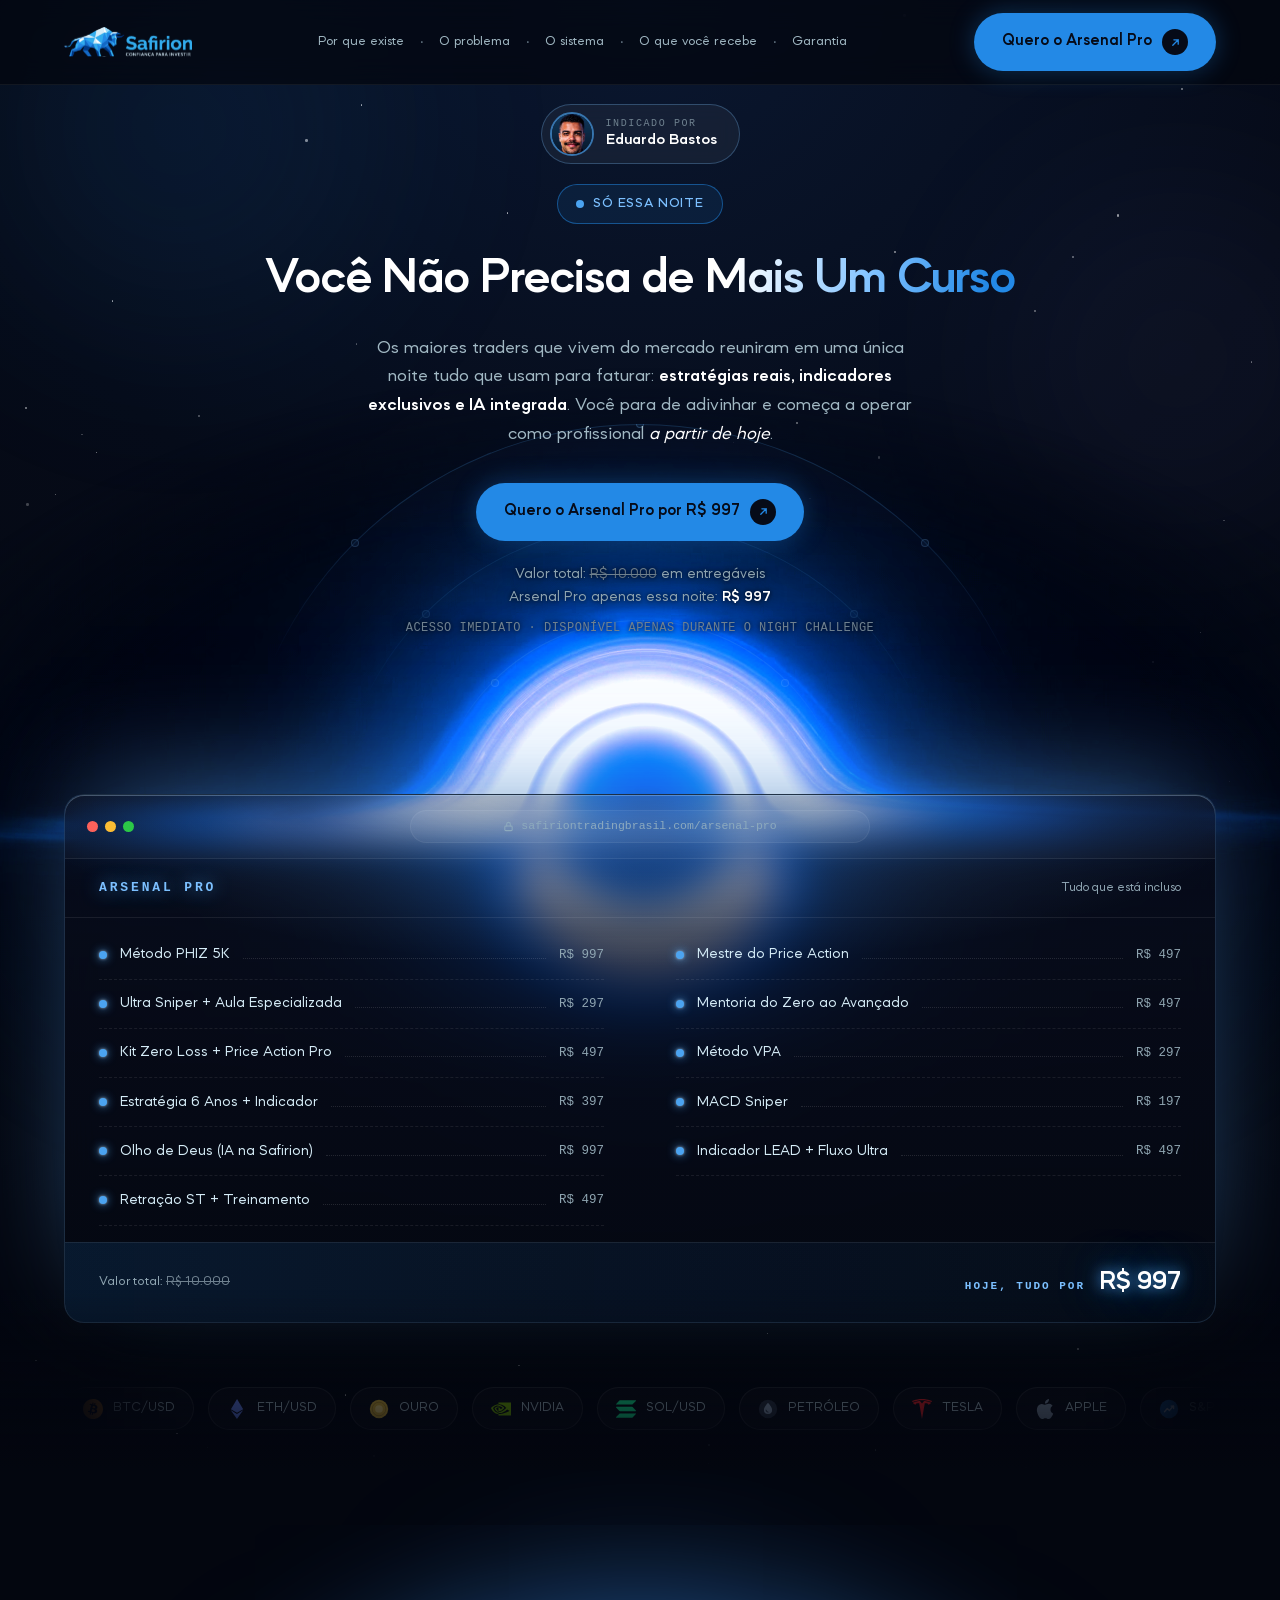
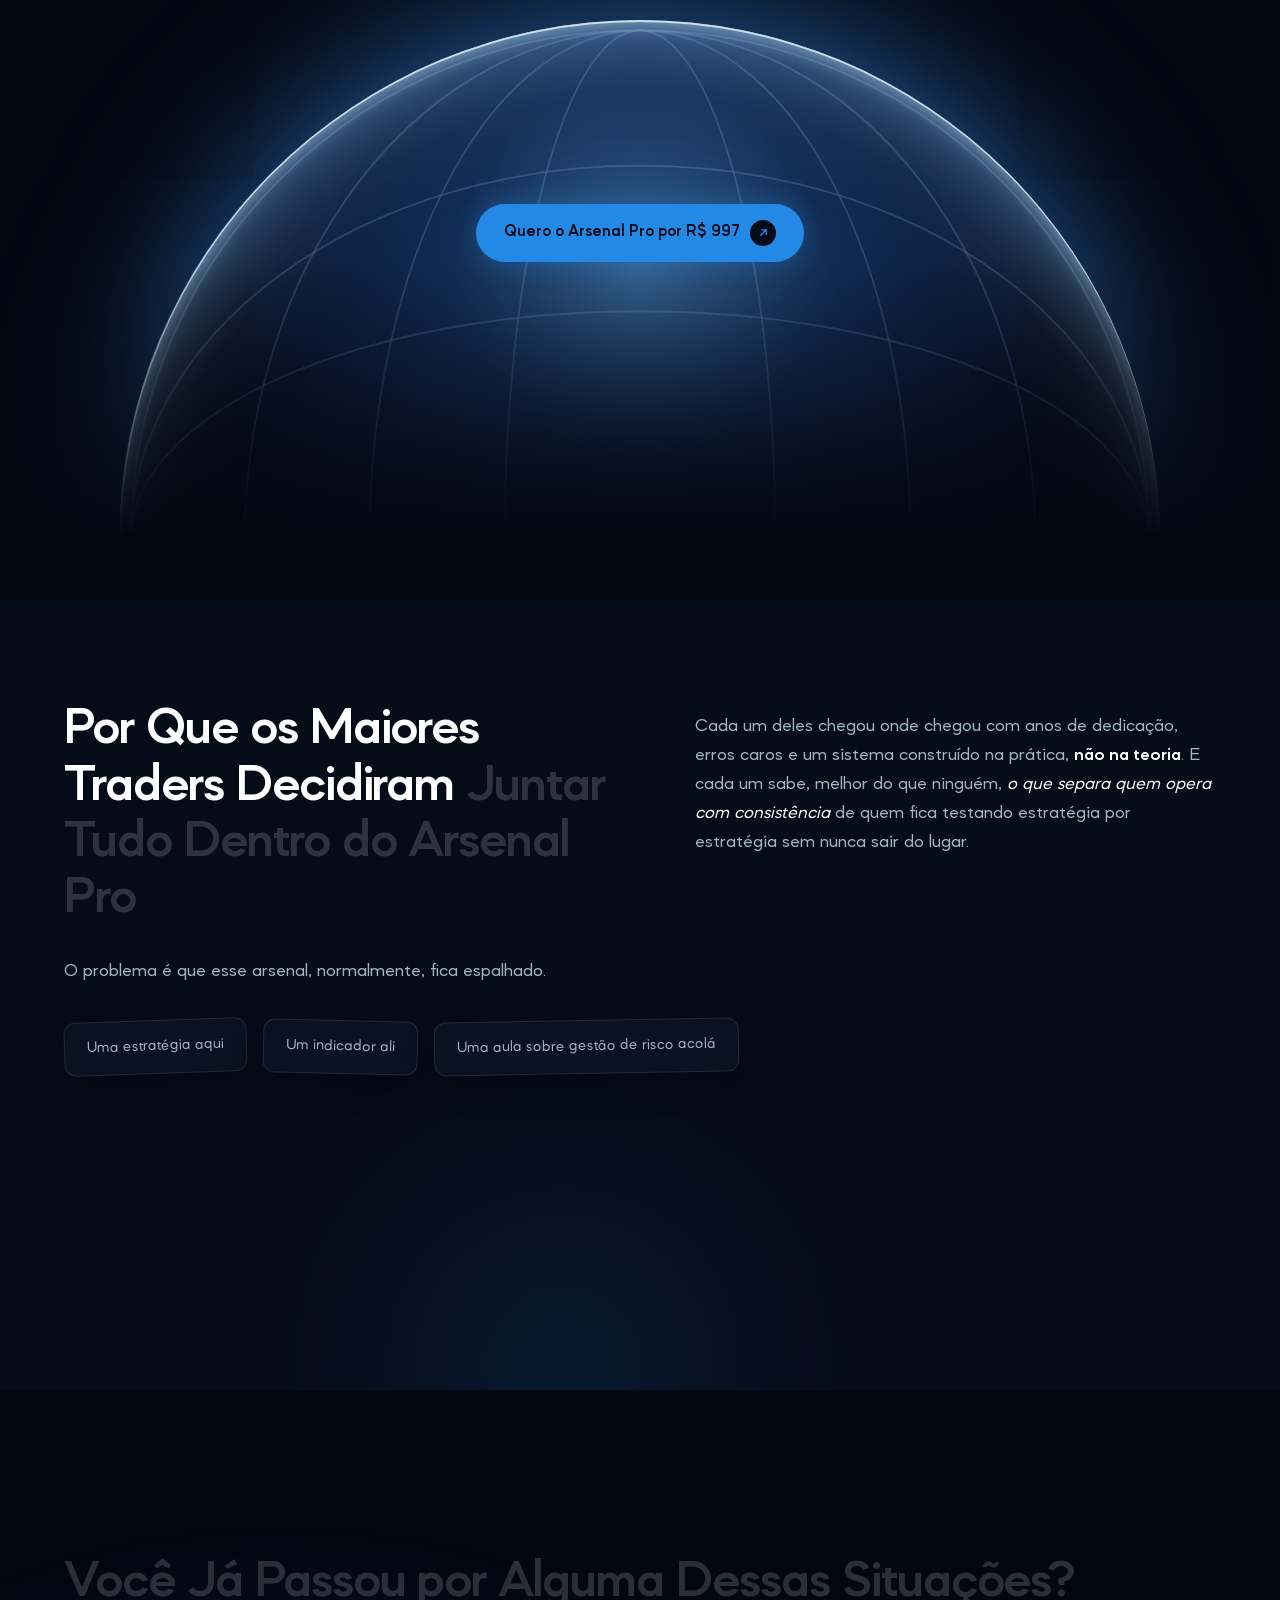
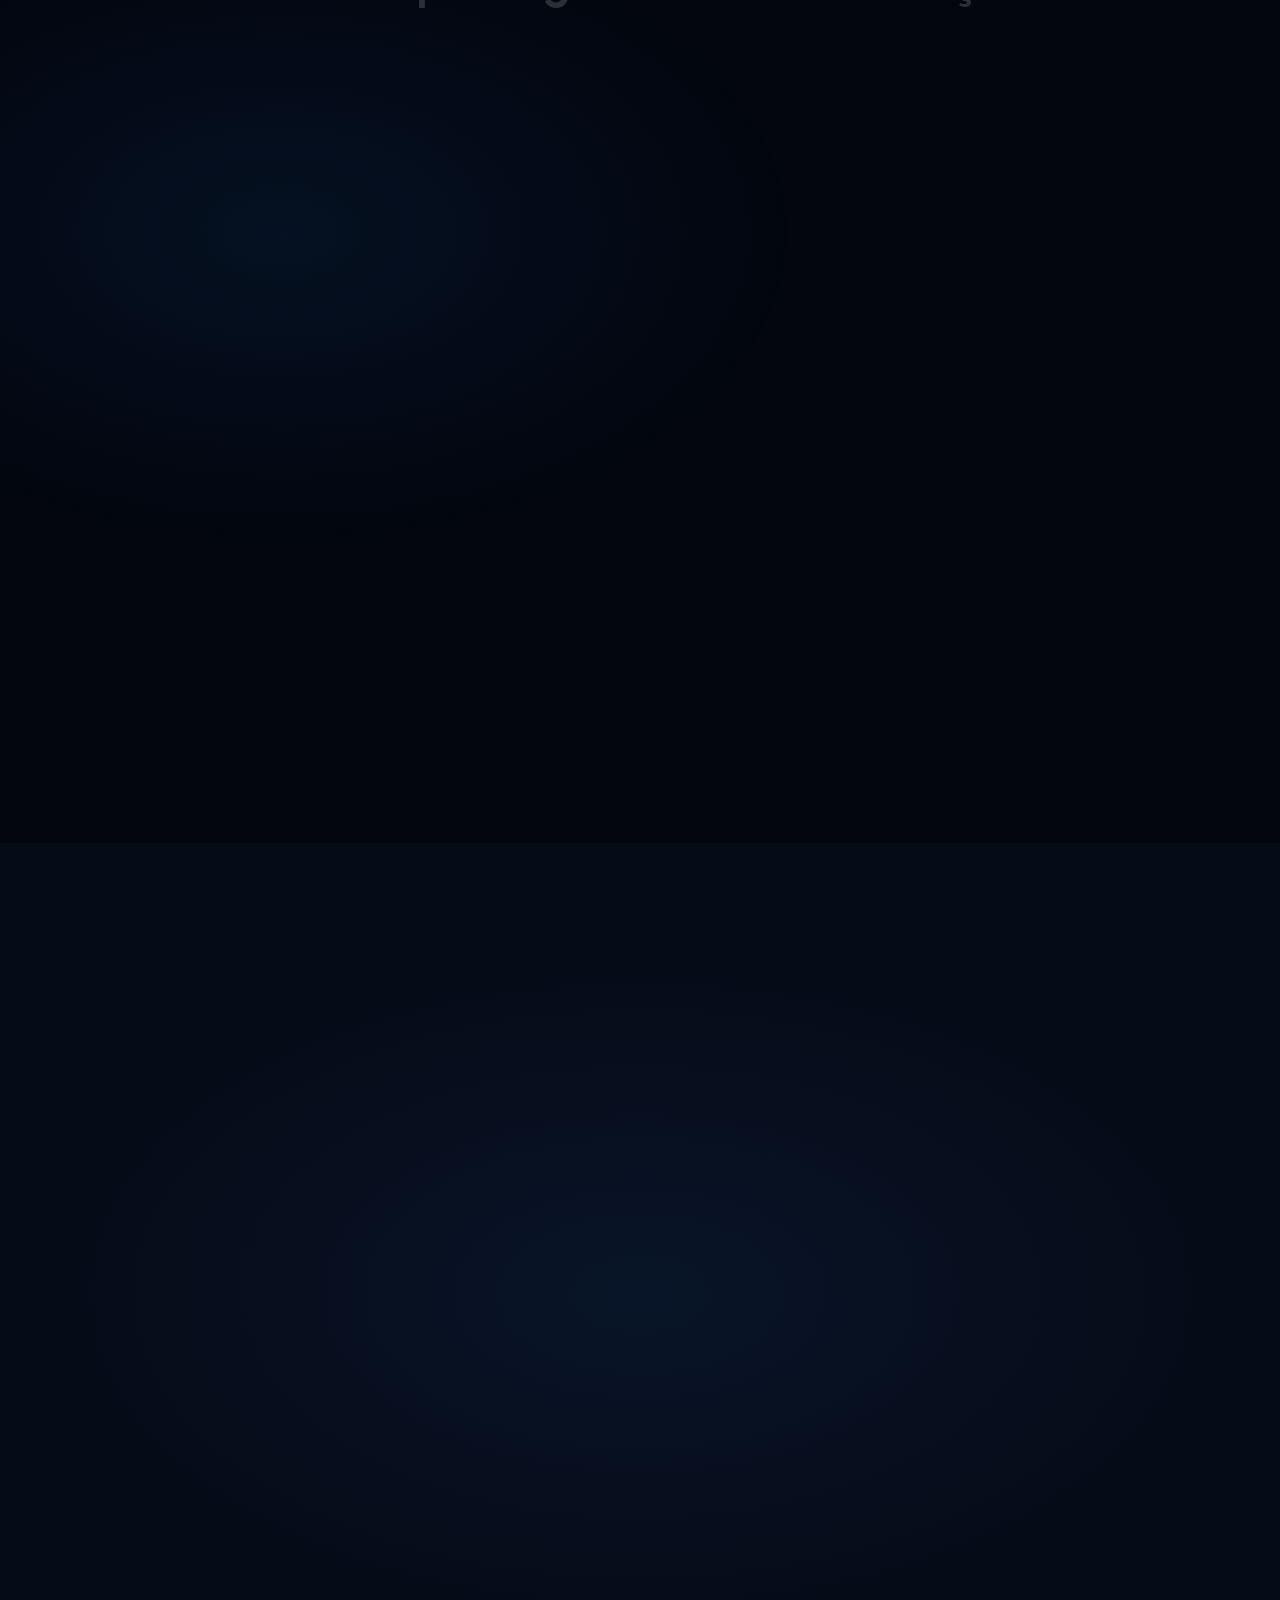
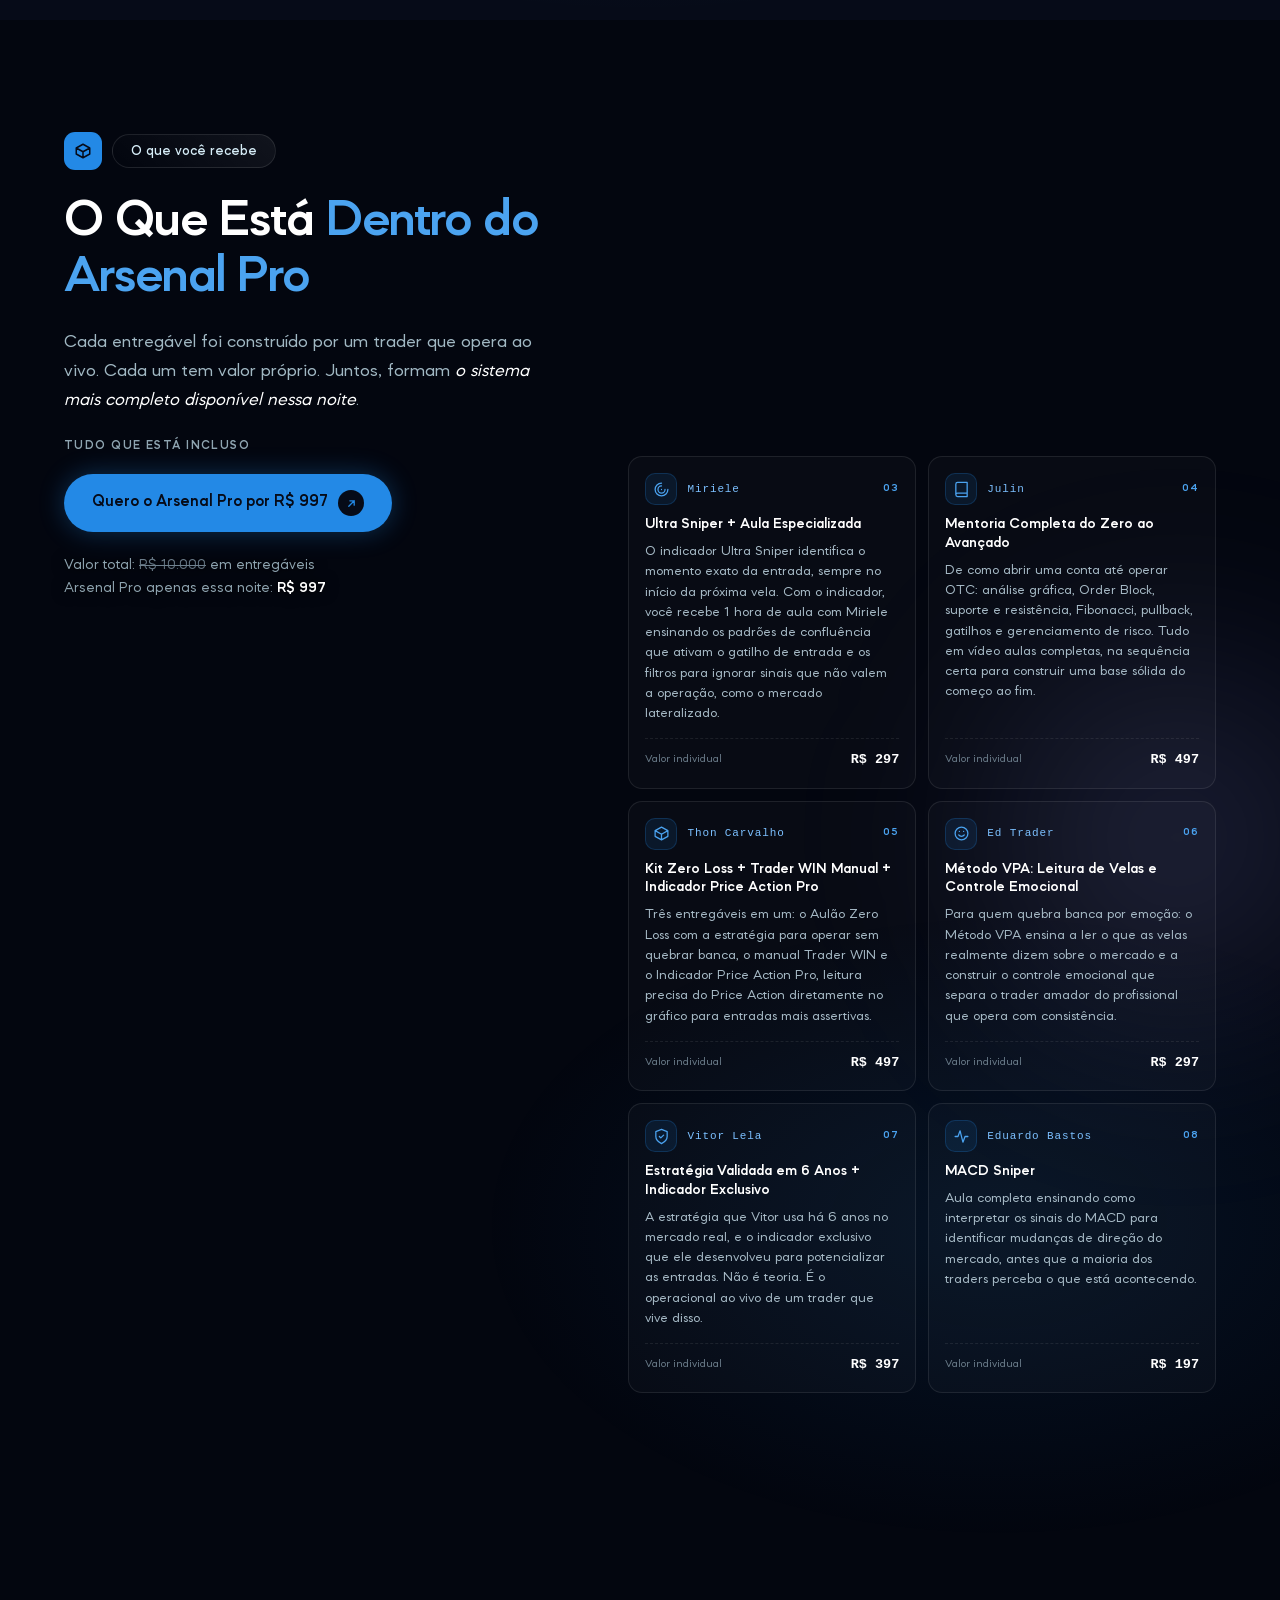
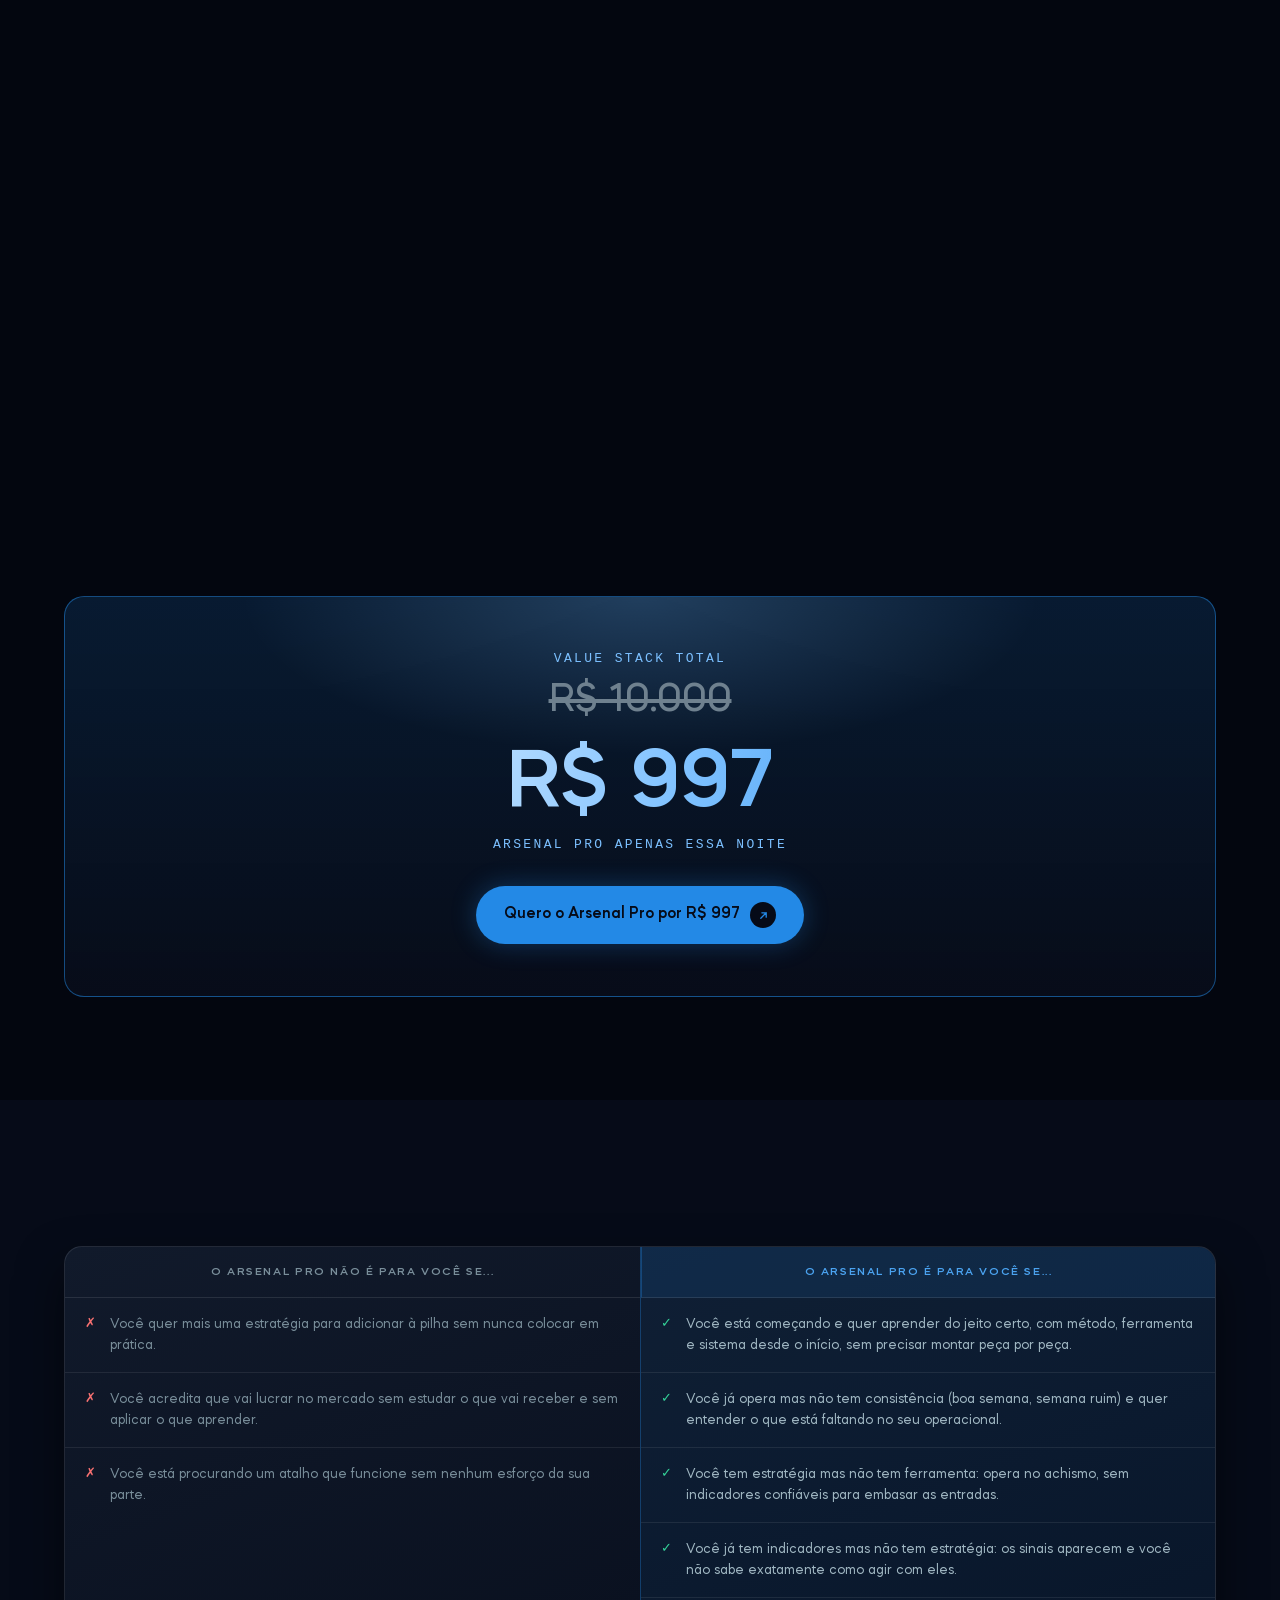
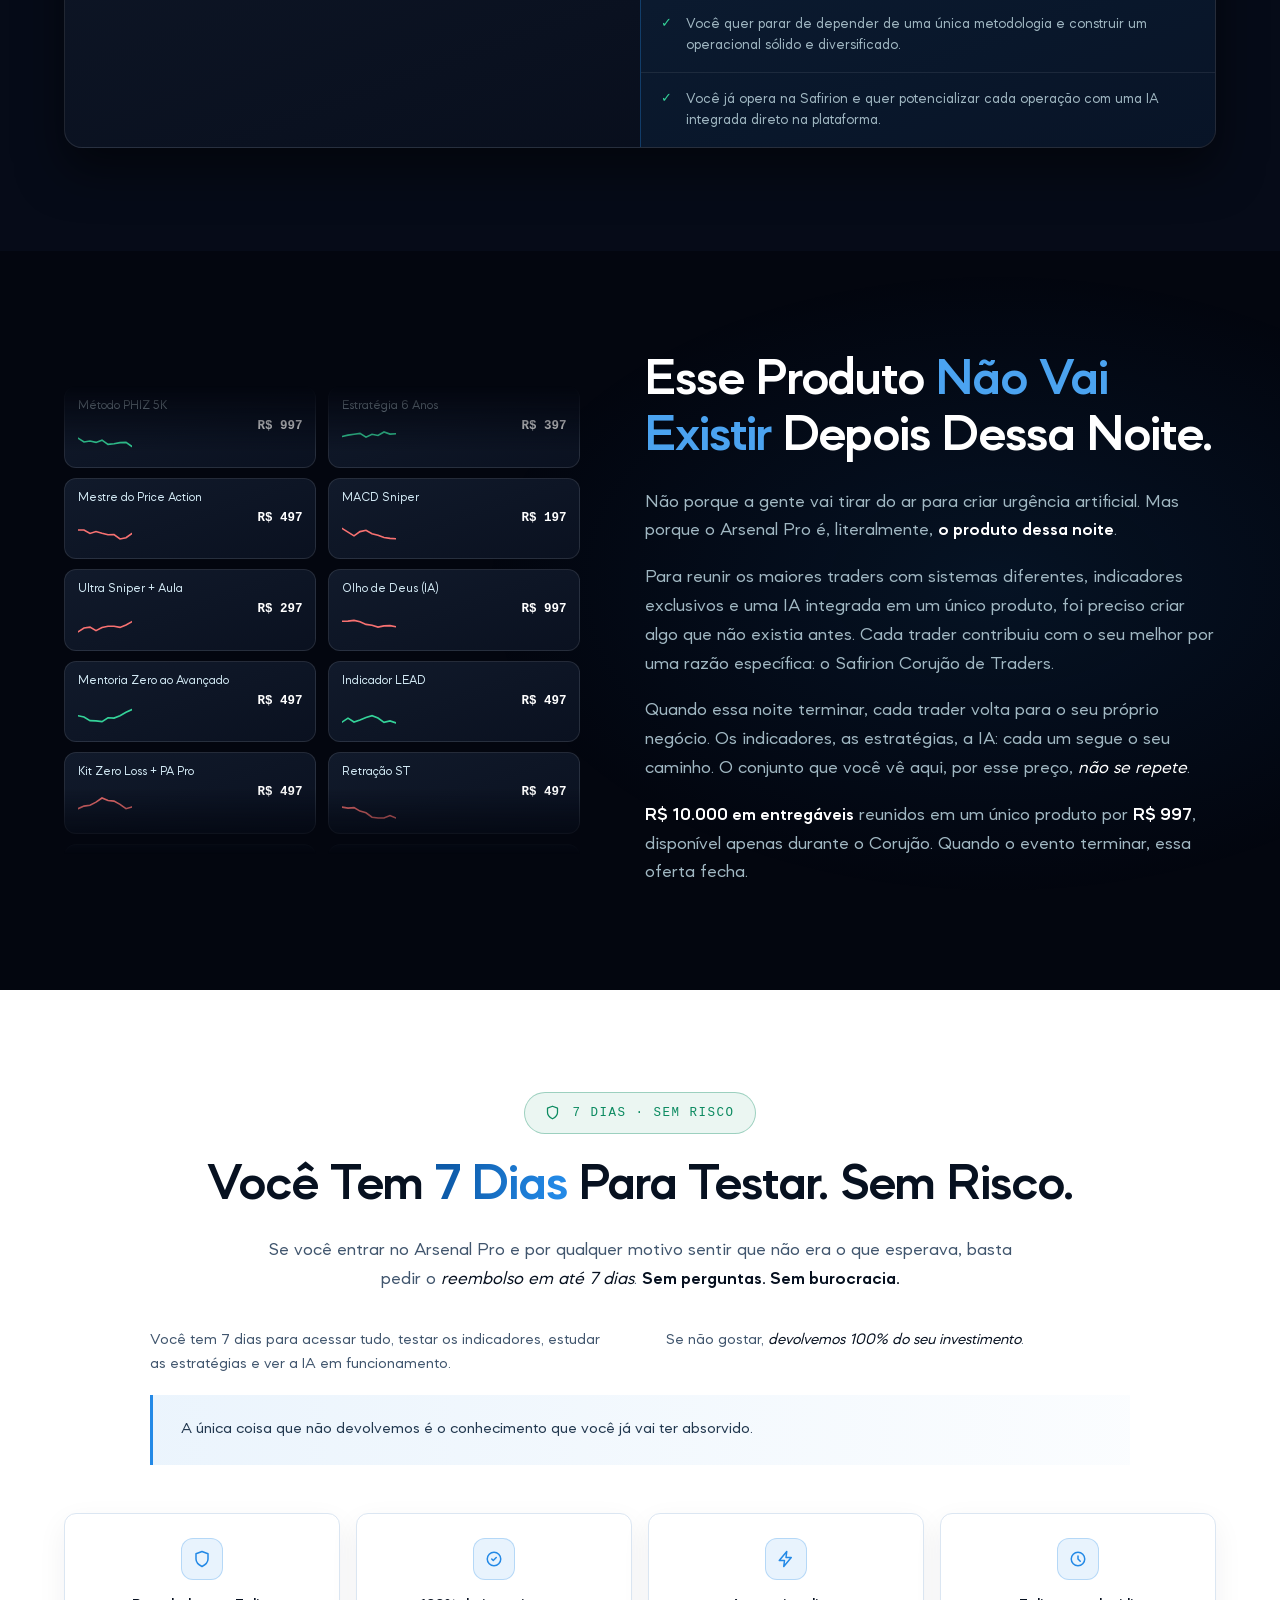
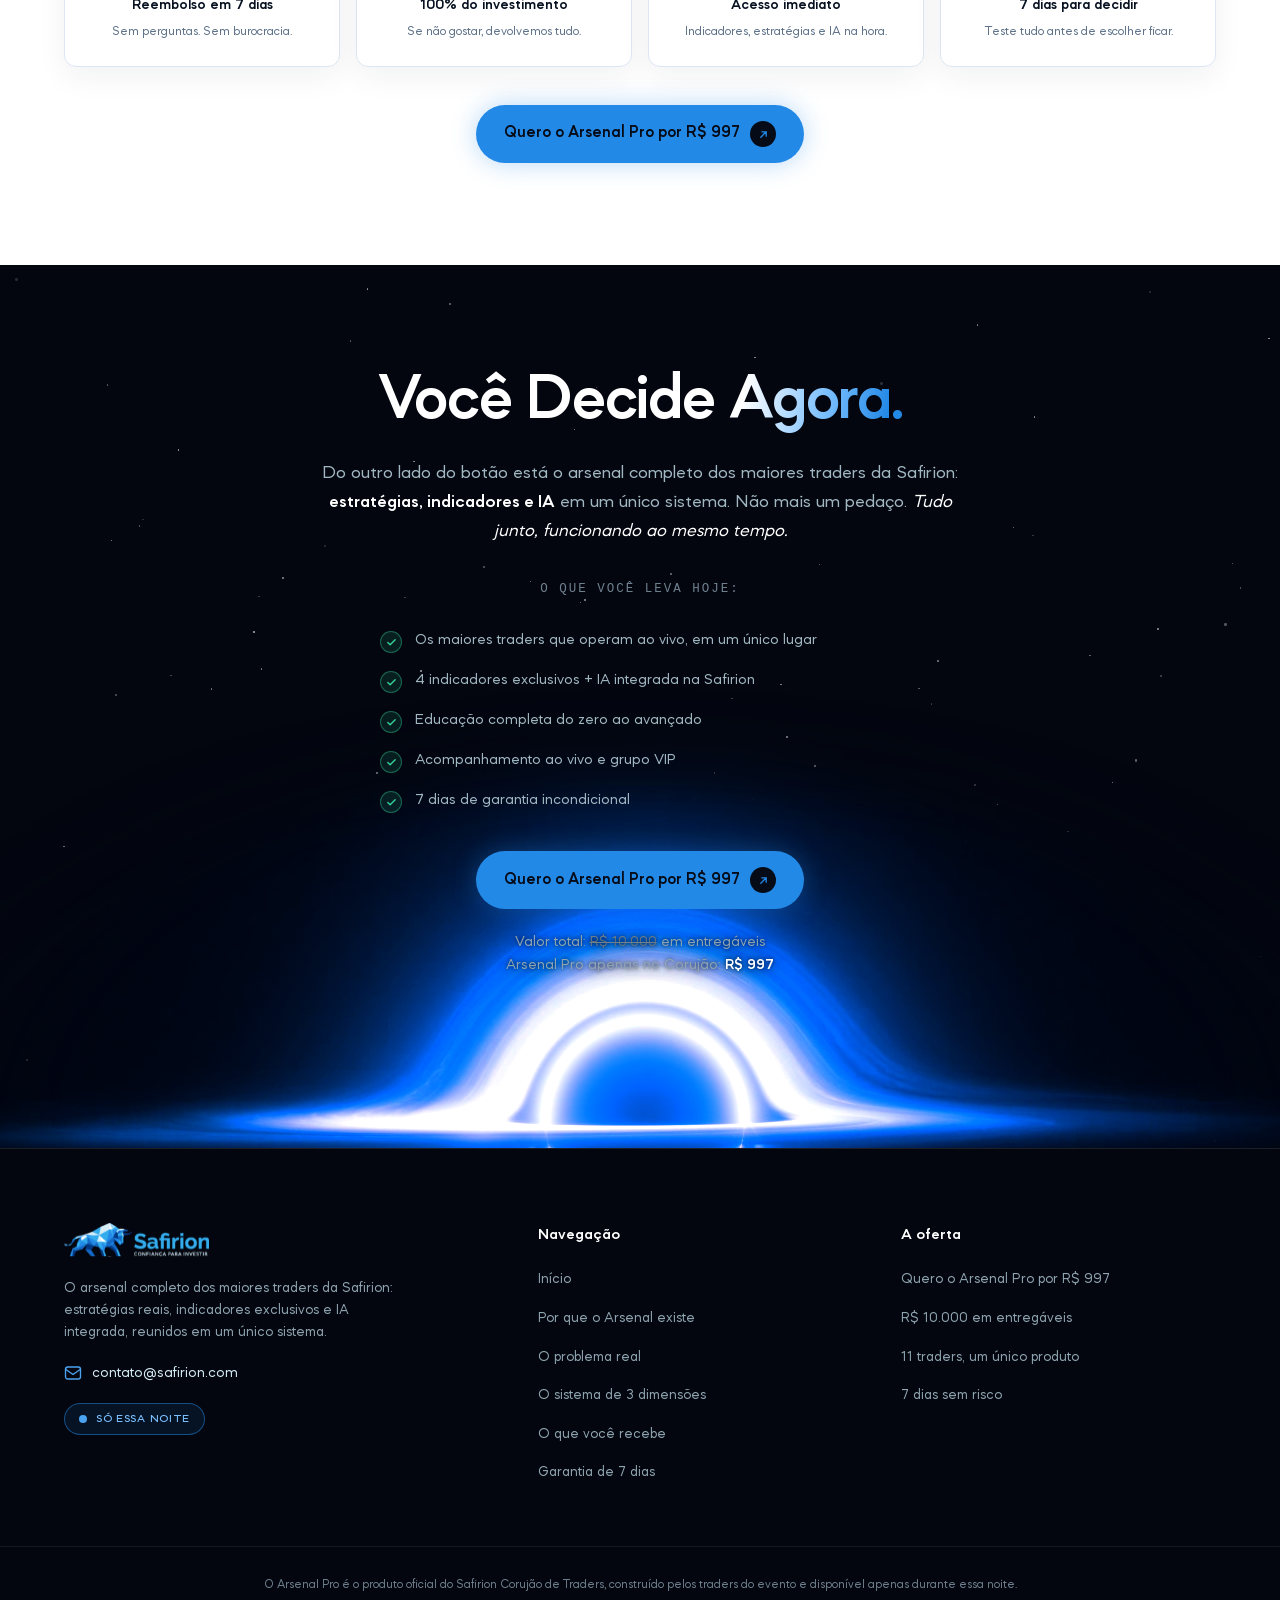
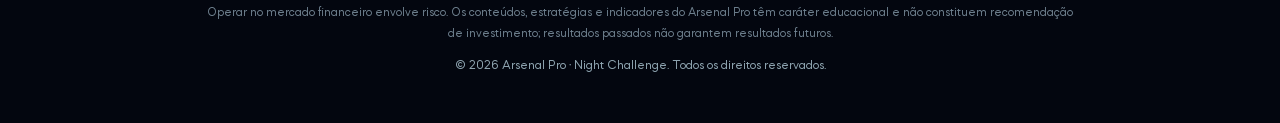
<file: eduardo/index.html>
<!DOCTYPE html>
<html lang="pt-BR">
<head>
<meta charset="UTF-8" />
<meta name="viewport" content="width=device-width, initial-scale=1.0" />
<title>Arsenal Pro | Night Challenge</title>
<link rel="icon" type="image/svg+xml" href="../assets/safirion-icon.svg" />
<link rel="icon" type="image/png" sizes="32x32" href="../assets/favicon-32.png" />
<link rel="apple-touch-icon" href="../assets/apple-touch-icon.png" />
<meta name="description" content="O arsenal completo dos maiores traders que operam ao vivo: estratégias reais, indicadores exclusivos e IA integrada na Safirion. Disponível apenas durante o Night Challenge." />
<style>
/* ============ FONTES (Mazzard — mesma família da Safirion) ============ */
@font-face{font-family:'Mazzard';src:url('../assets/fonts/mazzard-light.woff2') format('woff2');font-weight:300;font-style:normal;font-display:swap}
@font-face{font-family:'Mazzard';src:url('../assets/fonts/mazzard-regular.woff2') format('woff2');font-weight:400;font-style:normal;font-display:swap}
@font-face{font-family:'Mazzard';src:url('../assets/fonts/mazzard-medium.woff2') format('woff2');font-weight:500;font-style:normal;font-display:swap}
@font-face{font-family:'Mazzard';src:url('../assets/fonts/mazzard-semibold.woff2') format('woff2');font-weight:600;font-style:normal;font-display:swap}
@font-face{font-family:'Mazzard';src:url('../assets/fonts/mazzard-semibold.woff2') format('woff2');font-weight:700 900;font-style:normal;font-display:swap}

/* ============ TOKENS (extraídos da safirion.com) ============ */
:root{
  --bg:#03060f;            /* fundo profundo */
  --bg-2:#060b18;          /* fundo seção */
  --bg-card:#0a1120;       /* cartão */
  --azul:#2389e6;          /* acento primário */
  --azul-claro:#4ba3f0;
  --azul-glow:#7cc0ff;
  --roxo:#9e9eff;
  --verde:#34d399;
  --vermelho:#f87171;
  --txt:#ffffff;
  --txt-2:#a1b8c3;         /* corpo */
  --txt-3:#8fa5b1;
  --txt-4:#6f818f;
  --borda:rgba(255,255,255,.1);
  --borda-azul:rgba(35,137,230,.5);
  --chip-bg:rgba(35,137,230,.1);
  --r:12px;
  --mono:ui-monospace,SFMono-Regular,'SF Mono',Menlo,monospace;
  --sans:'Mazzard',-apple-system,BlinkMacSystemFont,'Segoe UI',Roboto,sans-serif;
  --glow-cta:0 .6px 3px -0.4px rgba(35,137,230,.21),0 1.8px 9px -0.8px rgba(35,137,230,.24),0 4.8px 24px -1.1px rgba(35,137,230,.29),0 15px 75px -1.5px rgba(35,137,230,.48),0 .6px 3.2px -1.3px rgba(124,192,255,.96),0 1.9px 9.7px -2.5px rgba(124,192,255,.88),0 5.1px 25.5px -3.8px rgba(124,192,255,.68);
}
*{margin:0;padding:0;box-sizing:border-box}
html{scroll-behavior:smooth;scroll-padding-top:96px}
body{background:var(--bg);color:var(--txt);font-family:var(--sans);font-weight:400;line-height:1.6;overflow-x:hidden;-webkit-font-smoothing:antialiased}
::selection{background:rgba(35,137,230,.4)}
img{max-width:100%}
em{font-style:italic;color:var(--txt)}
strong{font-weight:600;color:var(--txt)}
a{color:inherit}

/* ============ UTILITÁRIOS ============ */
.wrap{max-width:1200px;width:100%;min-width:0;margin:0 auto;padding:0 24px;position:relative;z-index:2}
.marquee{max-width:100%;contain:inline-size}
.sec{position:relative;padding:clamp(64px,8vw,120px) 0;overflow:clip}
/* glow radial de fundo por seção (padrão ::before do clone) */
.glow-dir::before{content:'';position:absolute;inset:0;pointer-events:none;z-index:0;background:radial-gradient(760px 460px at 78% 45%,rgba(35,137,230,.1),transparent 68%)}
.glow-esq::before{content:'';position:absolute;inset:0;pointer-events:none;z-index:0;background:radial-gradient(760px 460px at 22% 42%,rgba(35,137,230,.09),transparent 68%)}
.glow-centro::before{content:'';position:absolute;inset:0;pointer-events:none;z-index:0;background:radial-gradient(820px 460px at 50% 58%,rgba(35,137,230,.08),transparent 70%)}
/* eyebrow no padrão do clone: quadrado azul sólido + pill gradiente */
.kicker{display:inline-flex;align-items:center;gap:10px;margin-bottom:24px}
.kicker .dot-chip{width:38px;height:38px;flex:0 0 auto;border-radius:11px;background:var(--azul);display:flex;align-items:center;justify-content:center}
.kicker .dot-chip svg{width:18px;height:18px;stroke:#060b18}
.kicker .pill{padding:9px 18px;border-radius:100px;border:1px solid var(--borda);background:linear-gradient(43deg,rgba(255,255,255,0) 0%,rgba(255,255,255,.06) 100%);font-size:14px;font-weight:500;color:#d6edf8;line-height:1}
/* headline "shine" do clone: bordas esmaecem no fundo, destaque azul sólido */
.sh{background-image:linear-gradient(90deg,rgb(10,17,32) -4%,rgb(255,255,255) 50%,rgb(10,17,32) 108%);-webkit-background-clip:text;background-clip:text;-webkit-text-fill-color:transparent;color:transparent}
h2 em,.titulo-azul{font-style:normal;color:var(--azul);-webkit-text-fill-color:var(--azul)}
h1,h2,h3{font-weight:600;letter-spacing:-.02em}
h1{line-height:1.2}
h2,h3{line-height:1.08}
h2{font-size:clamp(30px,4.6vw,52px);margin-bottom:22px}
h3{font-size:20px;line-height:1.3}
.lead{color:var(--txt-2);font-size:clamp(15px,1.5vw,18px);line-height:1.6;max-width:760px}
.lead + .lead{margin-top:18px}
.num-chip{font-family:var(--mono);font-size:12px;color:var(--azul-claro);background:var(--chip-bg);border:1px solid rgba(35,137,230,.3);border-radius:100px;padding:4px 12px;letter-spacing:.08em}
.grad-blue{background:linear-gradient(100deg,#fff 10%,var(--azul-glow) 55%,var(--azul) 90%);-webkit-background-clip:text;background-clip:text;color:transparent}

/* revelação no scroll */
.rev{opacity:0;transform:translateY(34px);transition:opacity .8s cubic-bezier(.22,.61,.36,1),transform .8s cubic-bezier(.22,.61,.36,1)}
.rev.on{opacity:1;transform:none}
.rev-d1{transition-delay:.08s}.rev-d2{transition-delay:.16s}.rev-d3{transition-delay:.24s}.rev-d4{transition-delay:.32s}.rev-d5{transition-delay:.4s}

/* headline que "acende" palavra por palavra no scroll (efeito safirion) */
.fill-words .w{color:rgba(255,255,255,.16);transition:color .35s ease}
.fill-words .w.lit{color:#fff}
.fill-words .w.lit.destaque{color:var(--azul-claro)}

/* ============ FUNDOS: estrelas, auroras, mapa ============ */
.stars,.stars2{position:absolute;inset:0;pointer-events:none;z-index:0}
.stars span,.stars2 span{position:absolute;width:2px;height:2px;border-radius:50%;background:#fff;animation:twinkle 4s ease-in-out infinite}
@keyframes twinkle{0%,100%{opacity:.15}50%{opacity:.85}}
.aurora{position:absolute;border-radius:50%;filter:blur(90px);pointer-events:none;z-index:0;will-change:transform}
.aurora.a{width:52vw;height:52vw;left:-12vw;top:-16vw;background:radial-gradient(circle,rgba(35,137,230,.32),transparent 65%);animation:kvauroraA 34s ease-in-out infinite}
.aurora.b{width:44vw;height:44vw;right:-14vw;top:6vw;background:radial-gradient(circle,rgba(158,158,255,.2),transparent 65%);animation:kvauroraB 42s ease-in-out infinite}
.aurora.c{width:40vw;height:40vw;left:24vw;bottom:-18vw;background:radial-gradient(circle,rgba(35,137,230,.18),transparent 65%);animation:kvauroraC 38s ease-in-out infinite}
@keyframes kvauroraA{0%,100%{transform:translate3d(0,0,0) scale(1)}33%{transform:translate3d(14%,6%,0) scale(1.18)}66%{transform:translate3d(-8%,-4%,0) scale(.92)}}
@keyframes kvauroraB{0%,100%{transform:translate3d(0,0,0) scale(1.05)}40%{transform:translate3d(-18%,8%,0) scale(.88)}70%{transform:translate3d(10%,-6%,0) scale(1.22)}}
@keyframes kvauroraC{0%,100%{transform:translate3d(0,0,0) scale(.95)}30%{transform:translate3d(-12%,-8%,0) scale(1.15)}65%{transform:translate3d(6%,10%,0) scale(1.02)}}
.mapa{position:absolute;left:50%;top:52%;transform:translate(-50%,-50%);width:min(1500px,120vw);opacity:.28;pointer-events:none;z-index:0;animation:kvmapdrift 26s ease-in-out infinite}
@keyframes kvmapdrift{0%,100%{transform:translate(-50%,-50%) scale(1)}50%{transform:translate(-50.6%,-49.6%) scale(1.045)}}

/* ============ HEADER FIXO (estilo safirion) ============ */
.topo{position:fixed;inset:0 0 auto 0;z-index:50;background:rgba(3,6,15,.72);backdrop-filter:blur(14px);-webkit-backdrop-filter:blur(14px);border-bottom:1px solid rgba(255,255,255,.06)}
.topo-inner{display:flex;align-items:center;justify-content:space-between;gap:20px;padding-top:13px;padding-bottom:13px}
.topo .logo{display:flex;align-items:center;text-decoration:none}
.topo .logo img{height:30px;display:block}
.topo-links{display:flex;align-items:center;gap:2px;font-size:13.5px;color:var(--txt-2)}
.topo-links a{text-decoration:none;color:var(--txt-2);padding:8px 12px;border-radius:100px;transition:color .25s}
.topo-links a:hover{color:#fff}
.topo-links .sep{color:var(--txt-4);font-size:8px;padding:0 2px}
.cta-mini{padding:11px 20px;font-size:14px;gap:9px;white-space:nowrap}
.cta-mini .seta{width:24px;height:24px}
.cta-mini .seta svg{width:11px;height:11px}

/* selo indicado por (LPs de expert) */
.expert-badge{display:inline-flex;align-items:center;gap:12px;padding:7px 22px 7px 8px;border-radius:100px;border:1px solid rgba(124,192,255,.28);background:rgba(255,255,255,.05);backdrop-filter:blur(10px);-webkit-backdrop-filter:blur(10px);margin-bottom:20px}
.expert-badge .ph img{width:44px;height:44px;border-radius:50%;display:block;object-fit:cover;border:2px solid rgba(75,163,240,.65)}
.expert-badge .tx{display:flex;flex-direction:column;text-align:left;line-height:1.25}
.expert-badge .tag{font-family:var(--mono);font-size:10px;letter-spacing:.16em;text-transform:uppercase;color:var(--txt-4)}
.expert-badge .nm{font-weight:600;font-size:15.5px;color:#fff}

/* ============ HERO (experiência black-hole estilo Reflect, em azul Safirion) ============ */
.hero{position:relative;min-height:100svh;display:flex;flex-direction:column;padding:104px 0 40px;overflow:hidden;background:radial-gradient(120% 90% at 50% 0%,#0a1730 0%,var(--bg-2) 45%,var(--bg) 100%)}
.hero::after{content:'';position:absolute;inset:auto 0 0 0;height:180px;background:linear-gradient(to bottom,transparent,var(--bg));z-index:4;pointer-events:none}
.hero-conteudo{text-align:center;display:flex;flex-direction:column;align-items:center;position:relative;z-index:3}
.hero-conteudo .sub{margin-left:auto;margin-right:auto}

/* --- buraco negro --- */
.bh{position:absolute;left:50%;top:178px;transform:translateX(-50%);width:1860px;height:1300px;pointer-events:none;z-index:1;-webkit-mask-image:radial-gradient(50% 50% at 50% 50%,#fff 72%,transparent 98%);mask-image:radial-gradient(50% 50% at 50% 50%,#fff 72%,transparent 98%)}
.bh-vortex{position:absolute;left:50%;top:50%;width:1860px;height:1046px;transform:translate(-50%,-50%);object-fit:cover;filter:hue-rotate(-46deg) saturate(1.2) brightness(1.08);-webkit-mask-image:radial-gradient(50% 50% at 50% 50%,#fff 60%,transparent 88%);mask-image:radial-gradient(50% 50% at 50% 50%,#fff 60%,transparent 88%)}
/* anel de estrelas orbitando */
.bh-stars{position:absolute;left:50%;top:50%;width:700px;height:700px;transform:translateZ(0) translate(-50%,-50%);animation:bhStarsGira 70s linear infinite;-webkit-mask-image:radial-gradient(50% 50% at 50% 50%,rgba(217,217,217,0) 27%,#d9d9d9 48%,rgba(217,217,217,.8) 75%,rgba(217,217,217,0) 100%);mask-image:radial-gradient(50% 50% at 50% 50%,rgba(217,217,217,0) 27%,#d9d9d9 48%,rgba(217,217,217,.8) 75%,rgba(217,217,217,0) 100%)}
.bh-stars i{position:absolute;width:2px;height:2px;border-radius:5px;background:rgba(255,255,255,0);animation:bhTwinkle linear infinite}
.bh-stars i:nth-child(3n){opacity:.5}
@keyframes bhStarsGira{0%{transform:translateZ(0) translate(-50%,-50%) rotate(0)}100%{transform:translateZ(0) translate(-50%,-50%) rotate(-360deg)}}
@keyframes bhTwinkle{0%{background:rgba(255,255,255,0);transform:translateZ(0) translate(0) scale(1)}10%{background:#fff}100%{background:#fff;transform:translateZ(0) var(--drift) scale(.5)}}
/* círculos concêntricos com pontos (só o arco de cima aparece, como na Reflect) */
.bh-circulos{position:absolute;left:50%;top:50%;width:808px;height:808px;transform:translateZ(0) translate(-50%,-50%);z-index:2}
.bh-circulos>div{position:absolute;left:50%;top:50%;transform:translateZ(0) translate(-50%,-50%);width:100%;height:100%;-webkit-mask-image:linear-gradient(180deg,rgba(124,192,255,.6) 9.4%,rgba(124,192,255,0) 29.8%);mask-image:linear-gradient(180deg,rgba(124,192,255,.6) 9.4%,rgba(124,192,255,0) 29.8%)}
.bh-circulos>div:nth-child(2){width:608px;height:608px;opacity:.6}
.bh-circulos>div:nth-child(3){width:416px;height:416px}
.bh-circulos>div:nth-child(3) .bh-circ{animation:none}
.bh-circ{position:relative;width:100%;height:100%;border-radius:50%;animation:bhCircGira 100s linear infinite}
.bh-circ::before{content:'';position:absolute;inset:0;border-radius:50%;border:1px solid rgba(75,163,240,.32);background:rgba(75,163,240,.04)}
@keyframes bhCircGira{0%{transform:rotate(0)}100%{transform:rotate(360deg)}}
.bh-dot{position:absolute;width:8px;height:8px}
.bh-dot::before{content:'';display:block;width:6px;height:6px;border-radius:50%;border:1px solid rgba(124,192,255,.45);background:rgba(75,163,240,.15);backdrop-filter:blur(10px)}
.bh-dot:nth-child(1){left:-4px;top:50%;transform:translateY(-50%)}
.bh-dot:nth-child(2){left:14.2%;top:14.2%}
.bh-dot:nth-child(3){left:14.2%;bottom:14.2%}
.bh-dot:nth-child(4){left:50%;top:-4px;transform:translateX(-50%)}
.bh-dot:nth-child(5){left:50%;bottom:-4px;transform:translateX(-50%)}
.bh-dot:nth-child(6){right:14.2%;top:14.2%}
.bh-dot:nth-child(7){right:14.2%;bottom:14.2%}
.bh-dot:nth-child(8){right:-4px;top:50%;transform:translateY(-50%)}
/* zona do painel: emerge da luz do horizonte */
.painel-zona{position:relative;z-index:3;margin-top:156px;display:flex;justify-content:center}
/* black hole do CTA final (reflect repete o efeito no fechamento) */
.bh-final{top:auto;bottom:-430px;height:900px}
.bh-final .bh-vortex{top:50%}
.bh-final .bh-stars{top:38%}
.bh-final .bh-circulos{top:38%}
.hero-grid{display:grid;grid-template-columns:1.08fr .92fr;gap:56px;align-items:center}
.badge-noite{display:inline-flex;align-items:center;gap:9px;padding:8px 18px;border-radius:100px;border:1px solid var(--borda-azul);background:var(--chip-bg);font-size:13.5px;color:var(--azul-glow);letter-spacing:.06em;text-transform:uppercase;font-weight:500;margin-bottom:26px}
.badge-noite .viva{width:8px;height:8px;border-radius:50%;background:var(--azul-claro);animation:kv-pulsa 1.8s ease-out infinite}
@keyframes kv-pulsa{0%{box-shadow:0 0 0 0 rgba(35,137,230,.5)}70%{box-shadow:0 0 0 9px rgba(35,137,230,0)}100%{box-shadow:0 0 0 0 rgba(35,137,230,0)}}
.hero h1{font-size:clamp(36px,3.9vw,56px);margin-bottom:24px}
.hero h1 .grad-blue{display:inline}
.hero .sub{color:var(--txt-2);font-size:clamp(15px,1.5vw,18px);line-height:1.6;max-width:560px;margin-bottom:34px}
/* CTA no padrão exato do clone: azul sólido, texto escuro, círculo escuro com seta azul */
.cta{display:inline-flex;align-items:center;gap:10px;padding:16px 28px;border-radius:999px;background:var(--azul);color:#060b18;font-family:var(--sans);font-weight:700;font-size:16px;text-decoration:none;border:none;cursor:pointer;box-shadow:0 0 26px rgba(35,137,230,.32);transition:transform .28s ease,box-shadow .28s ease,filter .28s ease;position:relative}
.cta:hover{transform:translateY(-3px);filter:brightness(1.07);box-shadow:0 0 44px rgba(35,137,230,.55)}
.cta .seta{width:26px;height:26px;border-radius:50%;background:#060b18;display:flex;align-items:center;justify-content:center;flex:none}
.cta .seta svg{width:13px;height:13px;stroke:var(--azul)}
.ancora{margin-top:22px;font-size:14.5px;color:var(--txt-3);text-shadow:0 1px 14px rgba(3,6,15,.9),0 0 4px rgba(3,6,15,.8)}
.micro{text-shadow:0 1px 14px rgba(3,6,15,.9),0 0 4px rgba(3,6,15,.8)}
.ancora .riscado{text-decoration:line-through;color:var(--txt-4)}
.ancora .forte{color:#fff;font-weight:600}
.micro{margin-top:10px;font-family:var(--mono);font-size:12px;color:var(--txt-4);letter-spacing:.04em}

/* janela de app estilo reflect: vidro escuro, borda superior acesa pelo horizonte */
.painel-wrap{position:relative;z-index:3;width:100%;max-width:1352px}
.painel{position:relative;border-radius:20px;overflow:hidden;background:linear-gradient(180deg,rgba(12,19,38,.34) 0%,rgba(9,14,28,.72) 26%,rgba(6,10,22,.93) 55%,rgba(4,8,18,.97) 100%);backdrop-filter:blur(18px);-webkit-backdrop-filter:blur(18px);border:1px solid rgba(124,192,255,.2);box-shadow:0 -30px 110px -26px rgba(90,170,255,.5),0 40px 90px rgba(0,0,0,.6),inset 0 1px 0 rgba(200,230,255,.3)}
.painel::before{content:'';position:absolute;inset:0 0 auto 0;height:220px;background:radial-gradient(70% 100% at 50% 0%,rgba(130,195,255,.22),transparent 78%);pointer-events:none}
.painel-chrome{display:flex;align-items:center;gap:14px;padding:15px 22px;border-bottom:1px solid rgba(255,255,255,.08);background:rgba(255,255,255,.025)}
.painel-chrome .bolas{display:flex;gap:7px}
.painel-chrome .bolas i{width:11px;height:11px;border-radius:50%}
.painel-chrome .bolas i:nth-child(1){background:#ff5f57}
.painel-chrome .bolas i:nth-child(2){background:#febc2e}
.painel-chrome .bolas i:nth-child(3){background:#28c840}
.painel-chrome .url{flex:0 1 460px;margin:0 auto;display:flex;align-items:center;justify-content:center;gap:7px;font-family:var(--mono);font-size:11.5px;color:#8fa5b1;background:rgba(255,255,255,.045);border:1px solid rgba(255,255,255,.07);border-radius:100px;padding:6px 16px;white-space:nowrap;overflow:hidden;text-overflow:ellipsis}
.painel-chrome .url svg{width:11px;height:11px;stroke:#8fa5b1;flex:0 0 auto}
.painel-chrome::after{content:'';width:47px}
.painel-top{display:flex;align-items:center;justify-content:space-between;padding:19px 34px;border-bottom:1px solid rgba(255,255,255,.08)}
.painel-top .tt{font-family:var(--mono);letter-spacing:.22em;font-size:13px;font-weight:600;color:var(--azul-glow);text-shadow:0 0 18px rgba(75,163,240,.8)}
.painel-top .st{font-size:12.5px;color:var(--txt-3)}
.painel-lista{display:grid;grid-template-columns:1fr 1fr;column-gap:72px;padding:12px 34px 16px}
.painel-item{display:flex;align-items:center;gap:13px;padding:12.5px 0;border-bottom:1px dashed rgba(255,255,255,.08);font-size:14.5px}
.painel-item .ponto{width:8px;height:8px;flex:0 0 auto;border-radius:50%;background:var(--azul-claro);box-shadow:0 0 10px rgba(75,163,240,.9),0 0 3px rgba(255,255,255,.6)}
.painel-item .nm{color:#d6edf8;min-width:0;overflow:hidden;text-overflow:ellipsis;white-space:nowrap}
.painel-item .fio{flex:1;border-bottom:1px dotted rgba(255,255,255,.12);transform:translateY(4px)}
.painel-item .pv{font-family:var(--mono);font-size:12.5px;color:#8fa5b1;white-space:nowrap}
.painel-foot{padding:19px 34px;border-top:1px solid rgba(255,255,255,.08);display:flex;justify-content:space-between;align-items:center;gap:18px;background:linear-gradient(90deg,rgba(35,137,230,.13),rgba(35,137,230,.03))}
.painel-foot .lbl{font-size:13px;color:var(--txt-3)}
.painel-foot .lbl .riscado{text-decoration:line-through;color:var(--txt-4)}
.painel-foot .hoje{display:flex;align-items:baseline;gap:14px}
.painel-foot .hoje small{font-weight:600;font-family:var(--mono);font-size:11px;color:var(--azul-glow);letter-spacing:.18em;text-transform:uppercase}
.painel-foot .hoje .neon{font-weight:600;font-size:26px;color:#fff;text-shadow:0 0 14px rgba(75,163,240,.95),0 0 42px rgba(35,137,230,.7)}

/* marquee de ativos */
.marquee{position:relative;z-index:2;margin-top:64px;overflow:hidden;-webkit-mask-image:linear-gradient(90deg,transparent,#000 12%,#000 88%,transparent);mask-image:linear-gradient(90deg,transparent,#000 12%,#000 88%,transparent)}
.marquee-trilho{display:flex;gap:14px;width:max-content;animation:kvmarq 36s linear infinite}
@keyframes kvmarq{0%{transform:translateX(0)}100%{transform:translateX(-50%)}}
.ativo{display:flex;align-items:center;gap:10px;padding:10px 18px;border-radius:100px;border:1px solid var(--borda);background:rgba(255,255,255,.03);font-size:13px;color:var(--txt-2);white-space:nowrap}
.ativo img{width:20px;height:20px}
.ativo .var{font-family:var(--mono);font-size:11.5px}
.ativo .up{color:var(--verde)}.ativo .down{color:var(--vermelho)}

/* ============ FAIXA DE STATS ============ */
.stats{border-top:1px solid var(--borda);border-bottom:1px solid var(--borda);background:rgba(255,255,255,.02)}
.stats .wrap{display:grid;grid-template-columns:repeat(3,1fr);gap:24px;padding-top:34px;padding-bottom:34px}
.stat{text-align:center}
.stat .v{font-size:clamp(26px,3vw,38px);font-weight:600}
.stat .l{font-family:var(--mono);font-size:12px;letter-spacing:.14em;text-transform:uppercase;color:var(--txt-4);margin-top:4px}

/* ============ SEÇÃO NARRATIVA ============ */
.espalhado{display:flex;gap:16px;flex-wrap:wrap;margin:34px 0}
.peca{padding:14px 22px;border-radius:var(--r);border:1px solid var(--borda);background:var(--bg-card);color:var(--txt-2);font-size:15px;box-shadow:0 10px 30px rgba(0,0,0,.35)}
.peca:nth-child(1){transform:rotate(-2deg)}
.peca:nth-child(2){transform:rotate(1.4deg)}
.peca:nth-child(3){transform:rotate(-1deg)}

/* ============ CARDS GENÉRICOS ============ */
/* card no padrão exato .kvc do clone */
.card{position:relative;display:flex;flex-direction:column;min-width:0;background:linear-gradient(155deg,#111a2b 0%,#0a1120 60%,#060b18 100%);border:1px solid rgba(255,255,255,.1);border-radius:20px;padding:clamp(22px,1.8vw,30px);transition:transform .3s cubic-bezier(.2,.8,.2,1),border-color .3s ease,box-shadow .3s ease}
.card::after{content:'';position:absolute;inset:0;border-radius:20px;pointer-events:none;opacity:0;background:radial-gradient(120% 90% at 50% 120%,rgba(35,137,230,.16),transparent 62%);transition:opacity .35s ease}
.card:hover{transform:translateY(-6px);border-color:rgba(35,137,230,.42);box-shadow:0 18px 44px rgba(0,0,0,.5)}
.card:hover::after{opacity:1}
.icone-chip{width:52px;height:52px;flex:0 0 auto;border-radius:14px;background:rgba(35,137,230,.08);border:1px solid rgba(35,137,230,.22);display:flex;align-items:center;justify-content:center;margin-bottom:20px;padding:12px}
.icone-chip svg{width:100%;height:100%;stroke:var(--azul)}
/* pill numérica de rodapé dos cards (.kvc-n) */
.num-rodape{display:inline-flex;align-items:center;justify-content:center;align-self:flex-start;min-width:44px;height:30px;padding:0 12px;border:1px solid rgba(255,255,255,.14);border-radius:999px;color:#7a8f9b;font-size:13px;font-weight:600;margin-top:auto}

/* dores 001–005: grid .kvc-grid do clone, carrossel scroll-snap no mobile */
.dores{display:grid;grid-template-columns:repeat(3,1fr);gap:clamp(14px,1.3vw,20px);margin-top:46px;padding-top:14px}
.dor p{color:#a1b8c3;font-size:clamp(13.5px,1vw,15px);line-height:1.6;margin-bottom:26px;flex:1}
.dores-dots{display:none}
.dor-resumo{grid-column:1/-1;background:linear-gradient(120deg,rgba(35,137,230,.14),#0a1120 55%,#060b18 100%);border-color:rgba(35,137,230,.4)}
.dor-resumo h3{font-size:clamp(20px,2.2vw,26px);margin-bottom:12px}
.dor-resumo p{color:var(--txt-2)}

/* dimensões: anatomia .kvp-selo do clone (card centrado) */
.dims{display:grid;grid-template-columns:repeat(3,1fr);gap:clamp(16px,2.2vw,32px);margin-top:44px}
.dim{align-items:center;text-align:center;gap:10px;padding:clamp(24px,2.6vw,36px) clamp(16px,1.8vw,24px);box-shadow:0 18px 40px rgba(0,0,0,.45)}
.dim .icone-chip{width:56px;height:56px;border-radius:15px;margin:0 0 4px;padding:14px}
.dim .tag{font-family:var(--mono);font-size:11px;letter-spacing:.16em;text-transform:uppercase;color:var(--azul-glow)}
.dim h3{font-size:clamp(16px,1.5vw,19px);letter-spacing:-.01em;line-height:1.25;margin-bottom:2px}
.dim p{font-size:clamp(13px,1.15vw,14.5px);color:#a1b8c3;line-height:1.45}

/* ============ ENTREGÁVEIS: split + lista .kvcd-passos do clone ============ */
.recebe-wrap{display:grid;grid-template-columns:.92fr 1.08fr;gap:clamp(34px,5vw,72px);align-items:start;margin-top:10px}
/* gruda centralizado só quando a seção chega: top = 50vh - metade da altura real (JS) */
.recebe-esq{position:sticky;top:calc(50vh - var(--esq-meia,230px))}
@media (max-height:620px){.recebe-esq{top:90px}}
.recebe-esq .lead{margin-bottom:22px}
.recebe-label{margin:0 0 18px;color:#8fa5b1;font-size:12px;font-weight:600;letter-spacing:.12em;text-transform:uppercase}
.itens-passos{list-style:none;counter-reset:passo;margin:0;padding:0;display:grid;grid-template-columns:1fr 1fr;gap:12px}
.itens-passos li{counter-increment:passo;display:flex;flex-direction:column;padding:16px 16px 17px;border-radius:14px;border:1px solid rgba(255,255,255,.09);background:rgba(255,255,255,.022);color:#a8bcc8;font-size:13.5px;line-height:1.5;transition:border-color .25s ease,background .25s ease,transform .25s ease}
.itens-passos li:hover{transform:translateY(-2px);border-color:rgba(35,137,230,.34);background:rgba(35,137,230,.05)}
.itens-passos .li-topo{display:flex;align-items:center;gap:10px;margin-bottom:11px}
.itens-passos .ic{width:32px;height:32px;flex:0 0 auto;border-radius:10px;display:flex;align-items:center;justify-content:center;background:rgba(35,137,230,.1);border:1px solid rgba(35,137,230,.22);color:var(--azul-claro)}
.itens-passos .ic svg{width:17px;height:17px;stroke:var(--azul-claro)}
.itens-passos .li-topo::after{content:counter(passo,decimal-leading-zero);color:var(--azul-claro);font-size:11px;font-weight:700;letter-spacing:.09em;font-variant-numeric:tabular-nums;margin-left:auto}
.itens-passos .trader{font-family:var(--mono);font-size:11px;color:var(--azul-glow);letter-spacing:.08em}
.itens-passos b{display:block;color:#fff;font-weight:600;font-size:14.5px;line-height:1.3;margin-bottom:7px}
.itens-passos p{margin:0 0 14px;flex:1}
.itens-passos .valor{display:flex;justify-content:space-between;align-items:center;padding-top:11px;border-top:1px dashed rgba(255,255,255,.08)}
.itens-passos .valor .l{font-size:11px;color:var(--txt-4)}
.itens-passos .valor .v{font-family:var(--mono);font-size:13.5px;font-weight:600;color:#fff}

/* value stack */
.stack{margin-top:54px;text-align:center;background:linear-gradient(180deg,rgba(35,137,230,.16),rgba(8,13,26,.92));border:1px solid var(--borda-azul);border-radius:20px;padding:52px 30px;position:relative;overflow:hidden}
.stack::after{content:'';position:absolute;left:50%;top:-40%;width:70%;height:80%;transform:translateX(-50%);background:radial-gradient(ellipse,rgba(124,192,255,.22),transparent 70%);pointer-events:none}
.stack .riscado-g{font-size:clamp(26px,3.4vw,40px);color:var(--txt-4);text-decoration:line-through;font-weight:500}
.stack .precao{font-size:clamp(48px,7vw,84px);font-weight:600;line-height:1.05;margin:8px 0 6px}
.stack .apenas{font-family:var(--mono);font-size:13px;letter-spacing:.18em;text-transform:uppercase;color:var(--azul-glow)}
.stack .cta{margin-top:30px}

/* ============ PARA VOCÊ / NÃO É: tabela comparativa .kvcmp do clone ============ */
.pra-quem{margin-top:44px;border:1px solid rgba(255,255,255,.1);border-radius:18px;overflow:hidden;background:linear-gradient(160deg,#111a2b 0%,#0a1120 62%,#060b18 100%);box-shadow:0 22px 46px rgba(0,0,0,.5)}
.pra-quem .th{display:flex;align-items:center;justify-content:center;gap:8px;padding:16px 14px;border-bottom:1px solid rgba(255,255,255,.1);font-size:11.5px;font-weight:600;letter-spacing:.14em;text-transform:uppercase;text-align:center}
.pra-quem .th--nao{color:#7a8f9b}
.pra-quem .th--sim{color:var(--azul-claro);background:rgba(35,137,230,.1);border-left:1px solid rgba(35,137,230,.32)}
.pra-quem .corpo{display:grid;grid-template-columns:1fr 1fr}
.pra-quem .col{display:flex;flex-direction:column}
.pra-quem .col--sim{background:rgba(35,137,230,.07);border-left:1px solid rgba(35,137,230,.32)}
.pra-quem .cel{display:flex;align-items:flex-start;gap:11px;padding:16px 20px;font-size:14px;line-height:1.5;color:#a1b8c3}
.pra-quem .cel:not(:last-child){border-bottom:1px solid rgba(255,255,255,.08)}
.pra-quem .col--nao .cel{color:#7a8f9b}
.pra-quem .cel strong,.pra-quem .cel b{color:#fff;font-weight:600}
.pra-quem .mk{flex:0 0 auto;width:14px;margin-top:1px;font-style:normal;font-size:13px;line-height:1.45}
.pra-quem .mk--x{color:var(--vermelho)}
.pra-quem .mk--v{color:var(--verde)}

/* checklist simples (seção final) */
.lista-check{list-style:none;display:flex;flex-direction:column;gap:16px;margin-top:20px}
.lista-check li{display:flex;gap:13px;font-size:15px;color:var(--txt-2);align-items:flex-start}
.lista-check .ic{flex:none;width:22px;height:22px;border-radius:50%;display:flex;align-items:center;justify-content:center;margin-top:2px}
.lista-check .sim{background:rgba(52,211,153,.12);border:1px solid rgba(52,211,153,.4)}
.lista-check .sim svg{width:11px;height:11px;stroke:var(--verde)}
.lista-check .nao{background:rgba(248,113,113,.12);border:1px solid rgba(248,113,113,.4)}
.lista-check .nao svg{width:11px;height:11px;stroke:var(--vermelho)}

/* ============ MURAL QUE SOBE (seção "ao vivo" do clone) ============ */
.mural-wrap{display:grid;grid-template-columns:.95fr 1.05fr;gap:clamp(34px,5vw,76px);align-items:center}
.mural{position:relative;width:min(100%,560px);height:clamp(330px,52vh,470px);display:grid;grid-template-columns:1fr 1fr;gap:12px;overflow:hidden;-webkit-mask-image:linear-gradient(to bottom,transparent 0%,#000 14%,#000 86%,transparent 100%);mask-image:linear-gradient(to bottom,transparent 0%,#000 14%,#000 86%,transparent 100%)}
.mural-col{display:grid;gap:10px;align-content:start;animation:kvMuralSobe 34s linear infinite;will-change:transform}
.mural-col--rev{animation-direction:reverse}
.mural:hover .mural-col{animation-play-state:paused}
@keyframes kvMuralSobe{0%{transform:translateY(0)}100%{transform:translateY(-50%)}}
.mcard{display:grid;grid-template-columns:minmax(0,1fr) auto;align-items:center;gap:10px;padding:12px 13px;border:1px solid rgba(255,255,255,.1);border-radius:12px;background:linear-gradient(160deg,#111a2b 0%,#0a1120 100%)}
.mcard .nm{font-size:12px;color:#d6edf8;line-height:1.3;min-width:0}
.mcard .spark{width:54px;height:26px;grid-column:1;margin-top:4px}
.mcard .spark path{fill:none;stroke-width:1.6;stroke-linecap:round}
.mcard .spark--up path{stroke:var(--verde)}
.mcard .spark--down path{stroke:var(--vermelho)}
.mcard .num{text-align:right;line-height:1.25;font-family:var(--mono);grid-row:span 2}
.mcard .preco{display:block;font-size:12.5px;color:#fff;font-weight:600}
.mcard .var{display:block;font-size:11.5px}
.mcard .var.down{color:var(--vermelho)}
.mcard .var.up{color:var(--verde)}

/* ============ ESCASSEZ / GARANTIA / FINAL ============ */
.escassez p,.garantia p{margin-top:18px}
/* cabeçalho dividido (headline esquerda + apoio direita, estilo safirion) */
.split-head{display:grid;grid-template-columns:1.05fr .95fr;gap:56px;align-items:start;margin-bottom:30px}
.split-head h2{margin-bottom:0}
.split-head .lead{margin-top:10px}
/* seção clara: padrão exato do "comparativo" branco do clone (centrado + 2 colunas + callout) */
.sec-clara{background:#fff;color:#0d1b2e;text-align:center}
.sec-clara h2{color:#071120}
.sec-clara .lead{color:#41566e;margin-left:auto;margin-right:auto}
.sec-clara .lead em,.sec-clara .lead strong{color:#071120}
.sec-clara .grad-blue{background:linear-gradient(100deg,#0d5aa8 10%,#2389e6 90%);-webkit-background-clip:text;background-clip:text;color:transparent}
.sec-clara .selo7{background:rgba(11,138,96,.08);border-color:rgba(11,138,96,.35);color:#0b8a60}
.clara-cols{display:grid;grid-template-columns:1fr 1fr;gap:clamp(28px,4vw,64px);margin:34px auto 0;max-width:980px;text-align:left}
.clara-cols .lead{font-size:15.5px;margin:0}
.clara-callout{margin:36px auto 0;max-width:980px;text-align:left;padding:22px 28px;border-left:3px solid var(--azul);background:linear-gradient(90deg,rgba(35,137,230,.09),rgba(35,137,230,.02));color:#22384f;font-size:16px;line-height:1.6}
.clara-callout strong{color:#071120}
.sec-clara .cta{margin-top:38px}
.selos-confia{display:grid;grid-template-columns:repeat(4,1fr);gap:16px;margin-top:48px}
.selo-card{background:#fff;border:1px solid #dbe6f2;border-radius:var(--r);padding:24px 20px;text-align:center;box-shadow:0 10px 30px rgba(13,27,46,.06);transition:transform .3s,box-shadow .3s}
.selo-card:hover{transform:translateY(-3px);box-shadow:0 16px 40px rgba(13,27,46,.1)}
.selo-card .ic{width:42px;height:42px;border-radius:12px;margin:0 auto 14px;display:flex;align-items:center;justify-content:center;background:rgba(35,137,230,.1);border:1px solid rgba(35,137,230,.25)}
.selo-card .ic svg{width:18px;height:18px;stroke:var(--azul)}
.selo-card h4{font-size:14.5px;color:#071120;font-weight:600;margin-bottom:5px}
.selo-card p{font-size:12.5px;color:#5d7189;margin:0}
.selo7{display:inline-flex;align-items:center;gap:12px;margin-bottom:24px;padding:10px 20px;border-radius:100px;border:1px solid rgba(52,211,153,.4);background:rgba(52,211,153,.08);color:var(--verde);font-family:var(--mono);font-size:12.5px;letter-spacing:.12em;text-transform:uppercase}
.final{text-align:center}
.final h2{font-size:clamp(36px,5.4vw,64px)}
.final .lead{margin:0 auto}
.final .lista-check{max-width:520px;margin:30px auto 0;text-align:left}
.final .cta{margin-top:38px}
.leva-titulo{margin-top:34px;font-family:var(--mono);font-size:12.5px;letter-spacing:.16em;text-transform:uppercase;color:var(--txt-4)}

/* ============ RODAPÉ (estrutura da safirion) ============ */
.rodape{position:relative;border-top:1px solid var(--borda);background:var(--bg);padding:74px 0 0;z-index:2}
.rodape-grid{display:grid;grid-template-columns:1.35fr 1fr 1fr;gap:48px;padding-bottom:60px}
.rodape-marca img{height:34px;margin-bottom:20px;display:block}
.rodape-marca p{font-size:14px;color:var(--txt-3);max-width:330px;margin-bottom:18px}
.rodape-email{display:inline-flex;align-items:center;gap:10px;margin-bottom:18px;color:#d6edf8;font-size:14.5px;text-decoration:none;transition:color .25s}
.rodape-email:hover{color:var(--azul-claro)}
.rodape-email svg{width:18px;height:18px;stroke:var(--azul-claro);flex:0 0 auto}
.rodape-marca .badge-noite{margin-bottom:0;font-size:11.5px;padding:6px 14px}
.rodape-col h4{font-size:15.5px;font-weight:600;margin-bottom:20px}
.rodape-col ul{list-style:none;display:flex;flex-direction:column;gap:13px}
.rodape-col a{font-size:14px;color:var(--txt-3);text-decoration:none;transition:color .25s}
.rodape-col a:hover{color:var(--azul-claro)}
.rodape-legal{border-top:1px solid rgba(255,255,255,.07);padding:28px 24px 38px;text-align:center}
.rodape-legal p{font-size:12px;color:var(--txt-4);max-width:880px;margin:0 auto 8px;line-height:1.7}
.rodape-legal .copy{font-size:12.5px;color:var(--txt-3);margin-top:12px}

/* ============ RESPONSIVO ============ */

/* ============ SEÇÃO PLANETA (efeito "features" da reflect, em azul Safirion) ============ */
.sec-planeta{position:relative;padding:96px 0 0;overflow:clip;background:var(--bg);min-height:730px}
.planeta{position:absolute;left:50%;top:150px;transform:translateX(-50%);width:min(1040px,135vw);aspect-ratio:1/1;border-radius:50%;background:radial-gradient(64% 64% at 50% 24%,rgba(96,178,255,.55) 0%,rgba(38,94,175,.44) 28%,rgba(12,26,54,.92) 56%,#04070f 78%);box-shadow:inset 0 5px 130px rgba(150,205,255,.42),inset 0 -170px 280px rgba(2,5,12,.95),0 -34px 150px -22px rgba(56,144,240,.62);pointer-events:none}
.planeta::before{content:'';position:absolute;inset:-1px;border-radius:50%;padding:1.5px;background:conic-gradient(from 0deg,transparent 0 66%,rgba(170,215,255,.85) 78%,transparent 90%);-webkit-mask:linear-gradient(#000 0 0) content-box,linear-gradient(#000 0 0);-webkit-mask-composite:xor;mask-composite:exclude;animation:kvGlobo 26s linear infinite}
.planeta::after{content:'';position:absolute;inset:0;border-radius:50%;box-shadow:inset 0 2px 0 rgba(235,248,255,.75),inset 0 4px 18px rgba(200,232,255,.5),inset 0 14px 60px rgba(120,190,255,.25)}
@keyframes kvGlobo{to{transform:rotate(360deg)}}
.planeta .meridianos{position:absolute;inset:0;width:100%;height:100%;opacity:.36;animation:kvGlobo 70s linear infinite reverse}
.planeta .meridianos ellipse{fill:none;stroke:rgba(170,215,255,.5);stroke-width:.18}
.veu-planeta{position:absolute;left:0;right:0;bottom:0;height:340px;background:linear-gradient(180deg,transparent,var(--bg) 82%);z-index:1;pointer-events:none}
.p-conteudo{position:relative;z-index:2;display:flex;flex-direction:column;align-items:center;text-align:center}
.p-lista{display:flex;flex-wrap:wrap;justify-content:center;gap:24px 60px;margin:150px 0 56px}
.p-item{display:flex;align-items:center;gap:14px;font-size:clamp(16px,1.4vw,19px);color:#eaf4ff;font-weight:500}
.p-item b{color:#fff;font-weight:600}
.p-item .faisca{width:32px;height:32px;flex:0 0 auto;border-radius:50%;background:rgba(120,190,255,.12);border:1px solid rgba(150,205,255,.32);display:flex;align-items:center;justify-content:center;box-shadow:0 0 16px rgba(75,163,240,.4)}
.p-item .faisca svg{width:13px;height:13px;fill:#cfe6ff}
.rise{position:absolute;inset:0;z-index:0;pointer-events:none}
.rise i{position:absolute;bottom:-8px;width:2px;height:2px;border-radius:50%;background:#fff;opacity:0;animation:kvRise linear infinite}
@keyframes kvRise{0%{transform:translateY(0);opacity:0}12%{opacity:.7}100%{transform:translateY(-860px);opacity:0}}

@media (max-width:1080px){
  .dores{grid-template-columns:repeat(2,1fr)}
}
@media (max-width:1020px){
  .hero-grid{grid-template-columns:1fr;gap:48px}
  .bh-circulos{display:none}
  .bh,.bh-vortex{width:1028px}
  .dims{grid-template-columns:1fr}
  .split-head{grid-template-columns:1fr;gap:20px}
  .selos-confia{grid-template-columns:repeat(2,1fr)}
  .topo-links{display:none}
  .rodape-grid{grid-template-columns:1fr 1fr}
  .recebe-wrap{grid-template-columns:1fr;gap:36px}
  .recebe-esq{position:static}
  .mural-wrap{grid-template-columns:1fr;gap:36px}
  .mural{width:min(100%,340px);grid-template-columns:1fr;height:clamp(300px,44vh,380px);margin:0 auto}
  .mural-col--rev{display:none}
}
@media (max-width:680px){
  .hero{padding-top:120px}
  .sec-planeta{min-height:560px}
  .planeta{width:min(720px,190vw);top:170px}
  .p-lista{flex-direction:column;align-items:flex-start;gap:16px;margin:120px 0 40px}
  .selos-confia{grid-template-columns:1fr}
  .rodape-grid{grid-template-columns:1fr;gap:36px}
  .cta.cta-mini{width:auto;font-size:13px;padding:10px 16px}
  .cta.cta-mini .seta{display:none}
  .painel-chrome .url{font-size:9.5px}
  .bh,.bh-vortex{width:760px}
  .bh-vortex{height:560px}
  .bh-stars{width:460px;height:460px}
  .painel-zona{margin-top:40px}
  .painel-lista{grid-template-columns:1fr;column-gap:0;padding:6px 18px 10px}
  .painel-top{padding:14px 18px}
  .painel-foot{padding:14px 18px;flex-wrap:wrap}
  .painel-foot .hoje .neon{font-size:22px}
  .painel-chrome::after{display:none}
  /* carrossel scroll-snap das dores, como o .kvc-grid mobile do clone */
  .dores{display:flex;grid-template-columns:none;overflow-x:auto;scroll-snap-type:x mandatory;gap:14px;padding:2px 4px 10px;margin:0 -4px;-webkit-overflow-scrolling:touch;scrollbar-width:none}
  .dores::-webkit-scrollbar{display:none}
  .dores .card{flex:0 0 85%;min-width:85%;scroll-snap-align:center}
  .dores .dor-resumo{flex:0 0 92%;min-width:92%}
  .dores-dots{display:flex;justify-content:center;gap:7px;margin-top:18px}
  .dores-dots span{width:7px;height:7px;border-radius:50%;background:rgba(255,255,255,.22);transition:width .3s ease,background .3s ease}
  .dores-dots span.on{background:var(--azul);width:22px;border-radius:4px}
  .itens-passos{grid-template-columns:1fr}
  .pra-quem .corpo{grid-template-columns:1fr}
  .pra-quem .col--sim{border-left:0}
  .pra-quem .col--nao{border-top:1px solid rgba(255,255,255,.08)}
  .clara-cols{grid-template-columns:1fr}
  .stats .wrap{grid-template-columns:1fr;gap:20px}
  .cta{width:100%;justify-content:center;font-size:16px;padding:16px 22px}
  .aurora{filter:blur(60px)}
}
@media (prefers-reduced-motion:reduce){
  *,*::before,*::after{animation-duration:.01ms !important;animation-iteration-count:1 !important;transition-duration:.01ms !important}
  .rev{opacity:1;transform:none}
}
</style>
</head>
<body>

<!-- ============================== HEADER ============================== -->
<nav class="topo">
  <div class="wrap topo-inner">
    <a class="logo" href="#inicio" aria-label="Arsenal Pro"><img src="../assets/logo.svg" alt="Arsenal Pro" /></a>
    <div class="topo-links">
      <a href="#porque">Por que existe</a><span class="sep">•</span>
      <a href="#problema">O problema</a><span class="sep">•</span>
      <a href="#sistema">O sistema</a><span class="sep">•</span>
      <a href="#recebe">O que você recebe</a><span class="sep">•</span>
      <a href="#garantia">Garantia</a>
    </div>
    <a class="cta cta-mini" data-checkout href="#">Quero o Arsenal Pro
      <span class="seta"><svg viewBox="0 0 24 24" fill="none" stroke-width="2.4" stroke-linecap="round" stroke-linejoin="round"><path d="M7 17L17 7M9 7h8v8"/></svg></span>
    </a>
  </div>
</nav>

<!-- ============================== HERO ============================== -->
<header class="hero" id="inicio">
  <div class="stars" aria-hidden="true"></div>
  <div class="aurora a" style="opacity:.4" aria-hidden="true"></div>
  <div class="aurora b" style="opacity:.4" aria-hidden="true"></div>

  <!-- buraco negro (experiência reflect.app, tingida de azul Safirion) -->
  <div class="bh" aria-hidden="true">
    <video class="bh-vortex" src="../assets/vortex.webm" muted loop playsinline autoplay preload="auto"></video>
    <div class="bh-stars" id="bhStars"></div>
    <div class="bh-circulos">
      <div><div class="bh-circ"><i class="bh-dot"></i><i class="bh-dot"></i><i class="bh-dot"></i><i class="bh-dot"></i><i class="bh-dot"></i><i class="bh-dot"></i><i class="bh-dot"></i><i class="bh-dot"></i></div></div>
      <div><div class="bh-circ"><i class="bh-dot"></i><i class="bh-dot"></i><i class="bh-dot"></i><i class="bh-dot"></i><i class="bh-dot"></i><i class="bh-dot"></i><i class="bh-dot"></i><i class="bh-dot"></i></div></div>
      <div><div class="bh-circ"><i class="bh-dot"></i><i class="bh-dot"></i><i class="bh-dot"></i><i class="bh-dot"></i><i class="bh-dot"></i><i class="bh-dot"></i><i class="bh-dot"></i><i class="bh-dot"></i></div></div>
    </div>
  </div>

  <div class="wrap">
    <div class="hero-conteudo">
      <div class="expert-badge">
        <span class="ph"><img src="../assets/experts/eduardo-bastos.webp" alt="Eduardo Bastos" width="44" height="44" loading="eager" /></span>
        <span class="tx"><span class="tag">Indicado por</span><span class="nm">Eduardo Bastos</span></span>
      </div>
      <span class="badge-noite"><span class="viva"></span>Só essa noite</span>
      <h1>Você Não Precisa de <span class="grad-blue">Mais Um Curso</span></h1>
      <p class="sub">Os maiores traders que vivem do mercado reuniram em uma única noite tudo que usam para faturar: <strong>estratégias reais, indicadores exclusivos e IA integrada</strong>. Você para de adivinhar e começa a operar como profissional <em>a partir de hoje</em>.</p>
      <a class="cta" data-checkout href="#">Quero o Arsenal Pro por R$ 997
        <span class="seta"><svg viewBox="0 0 24 24" fill="none" stroke-width="2.4" stroke-linecap="round" stroke-linejoin="round"><path d="M7 17L17 7M9 7h8v8"/></svg></span>
      </a>
      <p class="ancora">Valor total: <span class="riscado">R$ 10.000</span> em entregáveis<br/>Arsenal Pro apenas essa noite: <span class="forte">R$ 997</span></p>
      <p class="micro">ACESSO IMEDIATO · DISPONÍVEL APENAS DURANTE O NIGHT CHALLENGE</p>
    </div>
    <div class="painel-zona">
      <div class="painel-wrap">
        <div class="painel">
          <div class="painel-chrome" aria-hidden="true">
            <span class="bolas"><i></i><i></i><i></i></span>
            <span class="url"><svg viewBox="0 0 24 24" fill="none" stroke-width="2.2" stroke-linecap="round" stroke-linejoin="round"><rect x="4" y="11" width="16" height="10" rx="2"/><path d="M8 11V7a4 4 0 018 0v4"/></svg>safiriontradingbrasil.com/arsenal-pro</span>
          </div>
          <div class="painel-top"><span class="tt">ARSENAL PRO</span><span class="st">Tudo que está incluso</span></div>
          <div class="painel-lista">
            <div class="painel-item"><span class="ponto"></span><span class="nm">Método PHIZ 5K</span><span class="fio"></span><span class="pv">R$ 997</span></div>
            <div class="painel-item"><span class="ponto"></span><span class="nm">Mestre do Price Action</span><span class="fio"></span><span class="pv">R$ 497</span></div>
            <div class="painel-item"><span class="ponto"></span><span class="nm">Ultra Sniper + Aula Especializada</span><span class="fio"></span><span class="pv">R$ 297</span></div>
            <div class="painel-item"><span class="ponto"></span><span class="nm">Mentoria do Zero ao Avançado</span><span class="fio"></span><span class="pv">R$ 497</span></div>
            <div class="painel-item"><span class="ponto"></span><span class="nm">Kit Zero Loss + Price Action Pro</span><span class="fio"></span><span class="pv">R$ 497</span></div>
            <div class="painel-item"><span class="ponto"></span><span class="nm">Método VPA</span><span class="fio"></span><span class="pv">R$ 297</span></div>
            <div class="painel-item"><span class="ponto"></span><span class="nm">Estratégia 6 Anos + Indicador</span><span class="fio"></span><span class="pv">R$ 397</span></div>
            <div class="painel-item"><span class="ponto"></span><span class="nm">MACD Sniper</span><span class="fio"></span><span class="pv">R$ 197</span></div>
            <div class="painel-item"><span class="ponto"></span><span class="nm">Olho de Deus (IA na Safirion)</span><span class="fio"></span><span class="pv">R$ 997</span></div>
            <div class="painel-item"><span class="ponto"></span><span class="nm">Indicador LEAD + Fluxo Ultra</span><span class="fio"></span><span class="pv">R$ 497</span></div>
            <div class="painel-item"><span class="ponto"></span><span class="nm">Retração ST + Treinamento</span><span class="fio"></span><span class="pv">R$ 497</span></div>
          </div>
          <div class="painel-foot">
            <span class="lbl">Valor total: <span class="riscado">R$ 10.000</span></span>
            <span class="hoje"><small>Hoje, tudo por</small><span class="neon">R$ 997</span></span>
          </div>
        </div>
      </div>
    </div>
    <div class="marquee" aria-hidden="true">
      <div class="marquee-trilho" id="marqueeTrilho">
        <span class="ativo"><img src="../assets/mercado/bitcoin.svg" alt=""/>BTC/USD </span>
        <span class="ativo"><img src="../assets/mercado/ethereum.svg" alt=""/>ETH/USD </span>
        <span class="ativo"><img src="../assets/mercado/ouro.svg" alt=""/>OURO </span>
        <span class="ativo"><img src="../assets/mercado/nvidia.svg" alt=""/>NVIDIA </span>
        <span class="ativo"><img src="../assets/mercado/solana.svg" alt=""/>SOL/USD </span>
        <span class="ativo"><img src="../assets/mercado/petroleo.svg" alt=""/>PETRÓLEO </span>
        <span class="ativo"><img src="../assets/mercado/tesla.svg" alt=""/>TESLA </span>
        <span class="ativo"><img src="../assets/mercado/apple.svg" alt=""/>APPLE </span>
        <span class="ativo"><img src="../assets/mercado/indice.svg" alt=""/>S&amp;P 500 </span>
        <span class="ativo"><img src="../assets/mercado/xrp.svg" alt=""/>XRP/USD </span>
        <span class="ativo"><img src="../assets/mercado/netflix.svg" alt=""/>NETFLIX </span>
        <span class="ativo"><img src="../assets/mercado/meta.svg" alt=""/>META </span>
      </div>
    </div>
  </div>
</header>

<!-- ============================== PLANETA (stats) ============================== -->
<section class="sec-planeta">
  <div class="rise" id="riseStars" aria-hidden="true"></div>
  <div class="planeta" aria-hidden="true">
    <svg class="meridianos" viewBox="0 0 100 100" aria-hidden="true">
      <ellipse cx="50" cy="50" rx="49" ry="49"/>
      <ellipse cx="50" cy="50" rx="38" ry="49"/>
      <ellipse cx="50" cy="50" rx="26" ry="49"/>
      <ellipse cx="50" cy="50" rx="13" ry="49"/>
      <ellipse cx="50" cy="50" rx="49" ry="36"/>
      <ellipse cx="50" cy="50" rx="49" ry="22"/>
    </svg>
  </div>
  <div class="wrap p-conteudo">
    <div class="p-lista">
      <div class="p-item rev"><span class="faisca"><svg viewBox="0 0 24 24" aria-hidden="true"><path d="M12 2l2 8 8 2-8 2-2 8-2-8-8-2 8-2 2-8z"/></svg></span><span><b>11</b> traders ao vivo</span></div>
      <div class="p-item rev rev-d1"><span class="faisca"><svg viewBox="0 0 24 24" aria-hidden="true"><path d="M12 2l2 8 8 2-8 2-2 8-2-8-8-2 8-2 2-8z"/></svg></span><span><b>R$ 10.000</b> em entregáveis</span></div>
      <div class="p-item rev rev-d2"><span class="faisca"><svg viewBox="0 0 24 24" aria-hidden="true"><path d="M12 2l2 8 8 2-8 2-2 8-2-8-8-2 8-2 2-8z"/></svg></span><span><b>7 dias</b> de garantia</span></div>
    </div>
    <a class="cta rev" data-checkout href="#">Quero o Arsenal Pro por R$ 997
      <span class="seta"><svg viewBox="0 0 24 24" fill="none" stroke-width="2.4" stroke-linecap="round" stroke-linejoin="round"><path d="M7 17L17 7M9 7h8v8"/></svg></span>
    </a>
  </div>
  <div class="veu-planeta" aria-hidden="true"></div>
</section>

<!-- ============================== POR QUE ============================== -->
<section class="sec" id="porque" style="background:var(--bg-2)">
  <div class="aurora c" aria-hidden="true"></div>
  <div class="wrap">
    <div class="split-head">
      <h2 class="fill-words">Por Que os Maiores Traders Decidiram Juntar <span data-destaque>Tudo</span> Dentro do <span data-destaque>Arsenal Pro</span></h2>
      <p class="lead rev">Cada um deles chegou onde chegou com anos de dedicação, erros caros e um sistema construído na prática, <strong>não na teoria</strong>. E cada um sabe, melhor do que ninguém, <em>o que separa quem opera com consistência</em> de quem fica testando estratégia por estratégia sem nunca sair do lugar.</p>
    </div>
    <p class="lead rev">O problema é que esse arsenal, normalmente, fica espalhado.</p>
    <div class="espalhado">
      <div class="peca rev">Uma estratégia aqui</div>
      <div class="peca rev rev-d1">Um indicador ali</div>
      <div class="peca rev rev-d2">Uma aula sobre gestão de risco acolá</div>
    </div>
    <p class="lead rev">Mas <strong>nunca tudo junto, funcionando ao mesmo tempo</strong>, construído por quem realmente vive disso.</p>
    <p class="lead rev">O Safirion Corujão de Traders foi o <em>momento certo</em> para mudar isso.</p>
    <p class="lead rev">Os maiores traders, uma única noite, um produto que não existia antes, e que só faz sentido nesse formato, nessa ocasião. <strong>O Arsenal Pro é o resultado disso.</strong></p>
  </div>
</section>

<!-- ============================== DORES ============================== -->
<section class="sec glow-esq" id="problema">
  <div class="wrap">
    <div class="kicker rev">
      <span class="dot-chip"><svg viewBox="0 0 24 24" fill="none" stroke-width="2" stroke-linecap="round"><path d="M12 9v4m0 4h.01M10.3 3.9L1.8 18a2 2 0 001.7 3h17a2 2 0 001.7-3L13.7 3.9a2 2 0 00-3.4 0z"/></svg></span>
      <span class="pill">O problema real</span>
    </div>
    <h2 class="fill-words">Você Já Passou por <span data-destaque>Alguma Dessas Situações?</span></h2>
    <div class="dores" id="doresGrid">
      <div class="card dor rev">
        <span class="icone-chip"><svg viewBox="0 0 24 24" fill="none" stroke-width="1.8" stroke-linecap="round" stroke-linejoin="round"><path d="M3 17l6-6 4 4 8-8M14 7h7v7"/></svg></span>
        <p>Aprendeu uma estratégia que funcionava no papel, mas na hora de operar ao vivo, <strong>o mercado não se comportou como deveria</strong>.</p>
        <span class="num-rodape">001</span>
      </div>
      <div class="card dor rev rev-d1">
        <span class="icone-chip"><svg viewBox="0 0 24 24" fill="none" stroke-width="1.8" stroke-linecap="round" stroke-linejoin="round"><circle cx="12" cy="12" r="9"/><path d="M12 7v5l3 3"/></svg></span>
        <p>Comprou indicadores que prometiam entradas precisas, e ficou olhando para o gráfico <strong>sem saber quando confiar no sinal</strong>.</p>
        <span class="num-rodape">002</span>
      </div>
      <div class="card dor rev rev-d2">
        <span class="icone-chip"><svg viewBox="0 0 24 24" fill="none" stroke-width="1.8" stroke-linecap="round" stroke-linejoin="round"><path d="M3 7l6 6 4-4 8 8M14 17h7v-7"/></svg></span>
        <p>Teve uma sequência boa, achou que tinha descoberto o caminho, e na semana seguinte <strong>perdeu tudo que tinha conquistado</strong>.</p>
        <span class="num-rodape">003</span>
      </div>
      <div class="card dor rev">
        <span class="icone-chip"><svg viewBox="0 0 24 24" fill="none" stroke-width="1.8" stroke-linecap="round" stroke-linejoin="round"><path d="M1 12s4-7 11-7 11 7 11 7-4 7-11 7-11-7-11-7z"/><circle cx="12" cy="12" r="3"/></svg></span>
        <p>Viu traders postando resultado todo dia e ainda não entendeu <strong>o que eles enxergam que você não enxerga</strong>.</p>
        <span class="num-rodape">004</span>
      </div>
      <div class="card dor rev rev-d1">
        <span class="icone-chip"><svg viewBox="0 0 24 24" fill="none" stroke-width="1.8" stroke-linecap="round" stroke-linejoin="round"><path d="M20.4 13a8.5 8.5 0 11-9.4-9.4M14 3.5V10h6.5"/></svg></span>
        <p>Sentiu que falta uma peça. Mais disciplina. Um indicador melhor. Uma estratégia diferente. Mas <strong>a peça certa nunca aparece</strong>.</p>
        <span class="num-rodape">005</span>
      </div>
      <div class="card dor-resumo rev">
        <h3>O problema não é você. E não é falta de conhecimento: você já sabe mais do que imagina.</h3>
        <p>O problema é que você está operando com <strong>pedaços de um sistema que nunca foi montado por completo</strong>.</p>
        <p style="margin-top:10px">É exatamente isso que o <em>Arsenal Pro</em> resolve.</p>
      </div>
    </div>
    <div class="dores-dots" id="doresDots" aria-hidden="true"></div>
  </div>
</section>

<!-- ============================== 3 DIMENSÕES ============================== -->
<section class="sec glow-centro" id="sistema" style="background:var(--bg-2)">
  <div class="wrap">
    <div class="kicker rev">
      <span class="dot-chip"><svg viewBox="0 0 24 24" fill="none" stroke-width="2" stroke-linecap="round" stroke-linejoin="round"><path d="M12 2L2 7l10 5 10-5-10-5zM2 17l10 5 10-5M2 12l10 5 10-5"/></svg></span>
      <span class="pill">Apresentação do Arsenal Pro</span>
    </div>
    <p class="lead rev">O Arsenal Pro reúne o que 11 traders levaram anos para construir: <strong>suas melhores estratégias, seus indicadores exclusivos e uma IA integrada diretamente na Safirion</strong>, tudo entregue em uma única noite, <em>por uma fração do valor real</em>.</p>
    <p class="lead rev"><strong>Não é uma coleção de conteúdo jogado em uma pasta.</strong></p>
    <p class="lead rev">É um sistema com <em>três dimensões</em>:</p>
    <div class="dims">
      <div class="card dim rev">
        <span class="icone-chip"><svg viewBox="0 0 24 24" fill="none" stroke-width="2" stroke-linecap="round" stroke-linejoin="round"><path d="M3 17l6-6 4 4 8-8M14 7h7v7"/></svg></span>
        <div class="tag">Dimensão 1</div>
        <h3>Estratégia</h3>
        <p>Múltiplas metodologias validadas em anos de operação real. Você tem um sistema funcionando em qualquer condição de mercado.</p>
      </div>
      <div class="card dim rev rev-d1">
        <span class="icone-chip"><svg viewBox="0 0 24 24" fill="none" stroke-width="2" stroke-linecap="round" stroke-linejoin="round"><path d="M14.7 6.3a4.5 4.5 0 00-6.4 6.4L3 18v3h3l5.3-5.3a4.5 4.5 0 006.4-6.4l-3 3-2-2 3-3z"/></svg></span>
        <div class="tag">Dimensão 2</div>
        <h3>Ferramenta</h3>
        <p>Indicadores exclusivos que identificam os momentos certos de entrada, com padrões de confluência e filtros para evitar armadilhas.</p>
      </div>
      <div class="card dim rev rev-d2">
        <span class="icone-chip"><svg viewBox="0 0 24 24" fill="none" stroke-width="2" stroke-linecap="round" stroke-linejoin="round"><path d="M12 2a7 7 0 017 7c0 2.4-1.2 4.5-3 5.7V17a2 2 0 01-2 2h-4a2 2 0 01-2-2v-2.3C6.2 13.5 5 11.4 5 9a7 7 0 017-7zM9 21h6"/></svg></span>
        <div class="tag">Dimensão 3</div>
        <h3>IA</h3>
        <p>O Olho de Deus, integrado diretamente à Safirion. Tecnologia que analisa o gráfico e potencializa cada decisão em tempo real.</p>
      </div>
    </div>
  </div>
</section>

<!-- ============================== ENTREGÁVEIS ============================== -->
<section class="sec glow-dir" id="recebe">
  <div class="aurora b" style="top:20%" aria-hidden="true"></div>
  <div class="wrap">
    <div class="recebe-wrap">
      <div class="recebe-esq">
        <div class="kicker rev">
          <span class="dot-chip"><svg viewBox="0 0 24 24" fill="none" stroke-width="2" stroke-linecap="round" stroke-linejoin="round"><path d="M21 8l-9-5-9 5 9 5 9-5zM3 8v8l9 5 9-5V8M12 13v8"/></svg></span>
          <span class="pill">O que você recebe</span>
        </div>
        <h2 class="fill-words">O Que Está <span data-destaque>Dentro do Arsenal Pro</span></h2>
        <p class="lead rev">Cada entregável foi construído por um trader que opera ao vivo. Cada um tem valor próprio. Juntos, formam <em>o sistema mais completo disponível nessa noite</em>.</p>
        <p class="recebe-label rev">Tudo que está incluso</p>
        <a class="cta rev" data-checkout href="#">Quero o Arsenal Pro por R$ 997
          <span class="seta"><svg viewBox="0 0 24 24" fill="none" stroke-width="2.4" stroke-linecap="round" stroke-linejoin="round"><path d="M7 17L17 7M9 7h8v8"/></svg></span>
        </a>
        <p class="ancora rev">Valor total: <span class="riscado">R$ 10.000</span> em entregáveis<br/>Arsenal Pro apenas essa noite: <span class="forte">R$ 997</span></p>
      </div>
      <ol class="itens-passos">
        <li class="rev">
          <span class="li-topo"><span class="ic"><svg viewBox="0 0 24 24" fill="none" stroke-width="1.8" stroke-linecap="round" stroke-linejoin="round"><path d="M3 17l6-6 4 4 8-8M14 7h7v7"/></svg></span><span class="trader">Taylon</span></span>
          <b>Método PHIZ 5K</b>
          <p>Estratégia estruturada para conduzir o aluno do zero até um operacional consistente no mercado financeiro. Você recebe 7 módulos e 18 aulas completas, Grupo VIP exclusivo e acompanhamento ao vivo com Taylon: análises em tempo real, correção de operações e orientação prática para acelerar resultados.</p>
          <span class="valor"><span class="l">Valor individual</span><span class="v">R$ 997</span></span>
        </li>
        <li class="rev">
          <span class="li-topo"><span class="ic"><svg viewBox="0 0 24 24" fill="none" stroke-width="1.8" stroke-linecap="round" stroke-linejoin="round"><path d="M7 3v18M7 7h4v10H7M17 6v12M15 9h4v6h-4"/></svg></span><span class="trader">Patrick</span></span>
          <b>Mestre do Price Action</b>
          <p>10 anos de mercado em 10 aulas. Os 7 padrões que Patrick usa para encadear de 3 a 7 gains consecutivos: simetria de mercado, movimentações de vela, ciclo completo do mercado e os segredos que fazem você ter gain onde a maioria perde.</p>
          <span class="valor"><span class="l">Valor individual</span><span class="v">R$ 497</span></span>
        </li>
        <li class="rev">
          <span class="li-topo"><span class="ic"><svg viewBox="0 0 24 24" fill="none" stroke-width="1.8" stroke-linecap="round" stroke-linejoin="round"><path d="M12 3a9 9 0 109 9M12 7a5 5 0 105 5M12 12h.01"/></svg></span><span class="trader">Miriele</span></span>
          <b>Ultra Sniper + Aula Especializada</b>
          <p>O indicador Ultra Sniper identifica o momento exato da entrada, sempre no início da próxima vela. Com o indicador, você recebe 1 hora de aula com Miriele ensinando os padrões de confluência que ativam o gatilho de entrada e os filtros para ignorar sinais que não valem a operação, como o mercado lateralizado.</p>
          <span class="valor"><span class="l">Valor individual</span><span class="v">R$ 297</span></span>
        </li>
        <li class="rev">
          <span class="li-topo"><span class="ic"><svg viewBox="0 0 24 24" fill="none" stroke-width="1.8" stroke-linecap="round" stroke-linejoin="round"><path d="M4 19.5A2.5 2.5 0 016.5 17H20M4 19.5A2.5 2.5 0 006.5 22H20V2H6.5A2.5 2.5 0 004 4.5v15z"/></svg></span><span class="trader">Julin</span></span>
          <b>Mentoria Completa do Zero ao Avançado</b>
          <p>De como abrir uma conta até operar OTC: análise gráfica, Order Block, suporte e resistência, Fibonacci, pullback, gatilhos e gerenciamento de risco. Tudo em vídeo aulas completas, na sequência certa para construir uma base sólida do começo ao fim.</p>
          <span class="valor"><span class="l">Valor individual</span><span class="v">R$ 497</span></span>
        </li>
        <li class="rev">
          <span class="li-topo"><span class="ic"><svg viewBox="0 0 24 24" fill="none" stroke-width="1.8" stroke-linecap="round" stroke-linejoin="round"><path d="M21 8l-9-5-9 5 9 5 9-5zM3 8v8l9 5 9-5V8M12 13v8"/></svg></span><span class="trader">Thon Carvalho</span></span>
          <b>Kit Zero Loss + Trader WIN Manual + Indicador Price Action Pro</b>
          <p>Três entregáveis em um: o Aulão Zero Loss com a estratégia para operar sem quebrar banca, o manual Trader WIN e o Indicador Price Action Pro, leitura precisa do Price Action diretamente no gráfico para entradas mais assertivas.</p>
          <span class="valor"><span class="l">Valor individual</span><span class="v">R$ 497</span></span>
        </li>
        <li class="rev">
          <span class="li-topo"><span class="ic"><svg viewBox="0 0 24 24" fill="none" stroke-width="1.8" stroke-linecap="round" stroke-linejoin="round"><path d="M12 21a9 9 0 100-18 9 9 0 000 18zM8 14s1.5 2 4 2 4-2 4-2M9 9h.01M15 9h.01"/></svg></span><span class="trader">Ed Trader</span></span>
          <b>Método VPA: Leitura de Velas e Controle Emocional</b>
          <p>Para quem quebra banca por emoção: o Método VPA ensina a ler o que as velas realmente dizem sobre o mercado e a construir o controle emocional que separa o trader amador do profissional que opera com consistência.</p>
          <span class="valor"><span class="l">Valor individual</span><span class="v">R$ 297</span></span>
        </li>
        <li class="rev">
          <span class="li-topo"><span class="ic"><svg viewBox="0 0 24 24" fill="none" stroke-width="1.8" stroke-linecap="round" stroke-linejoin="round"><path d="M12 22s8-4 8-10V5l-8-3-8 3v7c0 6 8 10 8 10zM9 12l2 2 4-4"/></svg></span><span class="trader">Vitor Lela</span></span>
          <b>Estratégia Validada em 6 Anos + Indicador Exclusivo</b>
          <p>A estratégia que Vitor usa há 6 anos no mercado real, e o indicador exclusivo que ele desenvolveu para potencializar as entradas. Não é teoria. É o operacional ao vivo de um trader que vive disso.</p>
          <span class="valor"><span class="l">Valor individual</span><span class="v">R$ 397</span></span>
        </li>
        <li class="rev">
          <span class="li-topo"><span class="ic"><svg viewBox="0 0 24 24" fill="none" stroke-width="1.8" stroke-linecap="round" stroke-linejoin="round"><path d="M3 12h4l3-8 4 16 3-8h4"/></svg></span><span class="trader">Eduardo Bastos</span></span>
          <b>MACD Sniper</b>
          <p>Aula completa ensinando como interpretar os sinais do MACD para identificar mudanças de direção do mercado, antes que a maioria dos traders perceba o que está acontecendo.</p>
          <span class="valor"><span class="l">Valor individual</span><span class="v">R$ 197</span></span>
        </li>
        <li class="rev">
          <span class="li-topo"><span class="ic"><svg viewBox="0 0 24 24" fill="none" stroke-width="1.8" stroke-linecap="round" stroke-linejoin="round"><path d="M1 12s4-7 11-7 11 7 11 7-4 7-11 7-11-7-11-7zM12 9a3 3 0 100 6 3 3 0 000-6z"/></svg></span><span class="trader">Tio Vitão</span></span>
          <b>Olho de Deus: IA Integrada com a Safirion</b>
          <p>9 anos de metodologia transformados em inteligência artificial, integrada diretamente na plataforma Safirion. A IA analisa o gráfico, lê o mercado e potencializa cada decisão de operação em tempo real. Você já está na Safirion. Agora ela trabalha por você.</p>
          <span class="valor"><span class="l">Valor individual</span><span class="v">R$ 997</span></span>
        </li>
        <li class="rev">
          <span class="li-topo"><span class="ic"><svg viewBox="0 0 24 24" fill="none" stroke-width="1.8" stroke-linecap="round" stroke-linejoin="round"><path d="M13 2L3 14h7l-1 8 10-12h-7l1-8z"/></svg></span><span class="trader">Molina</span></span>
          <b>Indicador LEAD + Aula Fluxo Ultra</b>
          <p>O indicador LEAD revela a manipulação de mercado antes que ela se complete, mostrando como o fluxo se forma, onde estão as zonas de liquidez e qual o momento certo de entrar com assertividade. Acompanha aula de 10 minutos com Molina explicando cada sinal na prática.</p>
          <span class="valor"><span class="l">Valor individual</span><span class="v">R$ 497</span></span>
        </li>
        <li class="rev">
          <span class="li-topo"><span class="ic"><svg viewBox="0 0 24 24" fill="none" stroke-width="1.8" stroke-linecap="round" stroke-linejoin="round"><path d="M8 3H5a2 2 0 00-2 2v3m18 0V5a2 2 0 00-2-2h-3m0 18h3a2 2 0 002-2v-3M3 16v3a2 2 0 002 2h3"/></svg></span><span class="trader">Suzana</span></span>
          <b>Retração ST + Treinamento Completo</b>
          <p>O script Retração ST identifica automaticamente as principais regiões de retração do mercado, sem precisar marcar nada manualmente. Você recebe o indicador e um treinamento completo que ensina do zero: como instalar, interpretar cada marcação, identificar retrações de alta e de baixa, encontrar os melhores pontos de entrada e confirmar a operação com leitura de velas. Inclui suporte, comunidade exclusiva e atualizações futuras.</p>
          <span class="valor"><span class="l">Valor individual</span><span class="v">R$ 497</span></span>
        </li>
      </ol>
    </div>

    <div class="stack rev">
      <div style="position:relative;z-index:1">
        <div class="apenas">Value Stack Total</div>
        <div class="riscado-g">R$ 10.000</div>
        <div class="precao grad-blue">R$ 997</div>
        <div class="apenas">Arsenal Pro apenas essa noite</div>
        <a class="cta" data-checkout href="#">Quero o Arsenal Pro por R$ 997
          <span class="seta"><svg viewBox="0 0 24 24" fill="none" stroke-width="2.4" stroke-linecap="round" stroke-linejoin="round"><path d="M7 17L17 7M9 7h8v8"/></svg></span>
        </a>
      </div>
    </div>
  </div>
</section>

<!-- ============================== PARA QUEM ============================== -->
<section class="sec" style="background:var(--bg-2)">
  <div class="wrap">
    <div class="pra-quem rev">
      <div class="corpo">
        <div class="col col--nao">
          <div class="th th--nao">O Arsenal Pro Não É Para Você Se...</div>
          <div class="cel"><i class="mk mk--x">✗</i><span>Você quer mais uma estratégia para adicionar à pilha sem nunca colocar em prática.</span></div>
          <div class="cel"><i class="mk mk--x">✗</i><span>Você acredita que vai lucrar no mercado sem estudar o que vai receber e sem aplicar o que aprender.</span></div>
          <div class="cel"><i class="mk mk--x">✗</i><span>Você está procurando um atalho que funcione sem nenhum esforço da sua parte.</span></div>
        </div>
        <div class="col col--sim">
          <div class="th th--sim">O Arsenal Pro É Para Você Se...</div>
          <div class="cel"><i class="mk mk--v">✓</i><span>Você está começando e quer aprender do jeito certo, com método, ferramenta e sistema desde o início, sem precisar montar peça por peça.</span></div>
          <div class="cel"><i class="mk mk--v">✓</i><span>Você já opera mas não tem consistência (boa semana, semana ruim) e quer entender o que está faltando no seu operacional.</span></div>
          <div class="cel"><i class="mk mk--v">✓</i><span>Você tem estratégia mas não tem ferramenta: opera no achismo, sem indicadores confiáveis para embasar as entradas.</span></div>
          <div class="cel"><i class="mk mk--v">✓</i><span>Você já tem indicadores mas não tem estratégia: os sinais aparecem e você não sabe exatamente como agir com eles.</span></div>
          <div class="cel"><i class="mk mk--v">✓</i><span>Você quer parar de depender de uma única metodologia e construir um operacional sólido e diversificado.</span></div>
          <div class="cel"><i class="mk mk--v">✓</i><span>Você já opera na Safirion e quer potencializar cada operação com uma IA integrada direto na plataforma.</span></div>
        </div>
      </div>
    </div>
  </div>
</section>

<!-- ============================== ESCASSEZ ============================== -->
<section class="sec escassez glow-dir">
  <div class="wrap">
    <div class="mural-wrap">
      <div class="mural" aria-hidden="true">
        <div class="mural-col">
            <div class="mcard"><span class="nm">Método PHIZ 5K</span><span class="num"><span class="preco">R$ 997</span></span><svg class="spark spark--up" viewBox="0 0 54 26" aria-hidden="true"><path d=""/></svg></div>
            <div class="mcard"><span class="nm">Mestre do Price Action</span><span class="num"><span class="preco">R$ 497</span></span><svg class="spark spark--down" viewBox="0 0 54 26" aria-hidden="true"><path d=""/></svg></div>
            <div class="mcard"><span class="nm">Ultra Sniper + Aula</span><span class="num"><span class="preco">R$ 297</span></span><svg class="spark spark--down" viewBox="0 0 54 26" aria-hidden="true"><path d=""/></svg></div>
            <div class="mcard"><span class="nm">Mentoria Zero ao Avançado</span><span class="num"><span class="preco">R$ 497</span></span><svg class="spark spark--up" viewBox="0 0 54 26" aria-hidden="true"><path d=""/></svg></div>
            <div class="mcard"><span class="nm">Kit Zero Loss + PA Pro</span><span class="num"><span class="preco">R$ 497</span></span><svg class="spark spark--down" viewBox="0 0 54 26" aria-hidden="true"><path d=""/></svg></div>
            <div class="mcard"><span class="nm">Método VPA</span><span class="num"><span class="preco">R$ 297</span></span><svg class="spark spark--down" viewBox="0 0 54 26" aria-hidden="true"><path d=""/></svg></div>
        </div>
        <div class="mural-col mural-col--rev">
            <div class="mcard"><span class="nm">Estratégia 6 Anos</span><span class="num"><span class="preco">R$ 397</span></span><svg class="spark spark--up" viewBox="0 0 54 26" aria-hidden="true"><path d=""/></svg></div>
            <div class="mcard"><span class="nm">MACD Sniper</span><span class="num"><span class="preco">R$ 197</span></span><svg class="spark spark--down" viewBox="0 0 54 26" aria-hidden="true"><path d=""/></svg></div>
            <div class="mcard"><span class="nm">Olho de Deus (IA)</span><span class="num"><span class="preco">R$ 997</span></span><svg class="spark spark--down" viewBox="0 0 54 26" aria-hidden="true"><path d=""/></svg></div>
            <div class="mcard"><span class="nm">Indicador LEAD</span><span class="num"><span class="preco">R$ 497</span></span><svg class="spark spark--up" viewBox="0 0 54 26" aria-hidden="true"><path d=""/></svg></div>
            <div class="mcard"><span class="nm">Retração ST</span><span class="num"><span class="preco">R$ 497</span></span><svg class="spark spark--down" viewBox="0 0 54 26" aria-hidden="true"><path d=""/></svg></div>
        </div>
      </div>
      <div>
        <h2 class="fill-words">Esse Produto <span data-destaque>Não Vai Existir</span> Depois Dessa Noite.</h2>
        <p class="lead rev">Não porque a gente vai tirar do ar para criar urgência artificial. Mas porque o Arsenal Pro é, literalmente, <strong>o produto dessa noite</strong>.</p>
        <p class="lead rev">Para reunir os maiores traders com sistemas diferentes, indicadores exclusivos e uma IA integrada em um único produto, foi preciso criar algo que não existia antes. Cada trader contribuiu com o seu melhor por uma razão específica: o Safirion Corujão de Traders.</p>
        <p class="lead rev">Quando essa noite terminar, cada trader volta para o seu próprio negócio. Os indicadores, as estratégias, a IA: cada um segue o seu caminho. O conjunto que você vê aqui, por esse preço, <em>não se repete</em>.</p>
        <p class="lead rev"><strong>R$ 10.000 em entregáveis</strong> reunidos em um único produto por <strong>R$ 997</strong>, disponível apenas durante o Corujão. Quando o evento terminar, essa oferta fecha.</p>
      </div>
    </div>
  </div>
</section>

<!-- ============================== GARANTIA ============================== -->
<section class="sec garantia sec-clara" id="garantia">
  <div class="wrap">
    <span class="selo7 rev"><svg width="15" height="15" viewBox="0 0 24 24" fill="none" stroke="currentColor" stroke-width="2" stroke-linecap="round" stroke-linejoin="round"><path d="M12 22s8-4 8-10V5l-8-3-8 3v7c0 6 8 10 8 10z"/></svg>7 dias · sem risco</span>
    <h2 class="rev">Você Tem <span class="grad-blue">7 Dias</span> Para Testar. Sem Risco.</h2>
    <p class="lead rev" style="max-width:760px">Se você entrar no Arsenal Pro e por qualquer motivo sentir que não era o que esperava, basta pedir o <em>reembolso em até 7 dias</em>. <strong>Sem perguntas. Sem burocracia.</strong></p>
    <div class="clara-cols">
      <p class="lead rev">Você tem 7 dias para acessar tudo, testar os indicadores, estudar as estratégias e ver a IA em funcionamento.</p>
      <p class="lead rev">Se não gostar, <em>devolvemos 100% do seu investimento</em>.</p>
    </div>
    <p class="clara-callout rev">A única coisa que não devolvemos é o conhecimento que você já vai ter absorvido.</p>
    <div class="selos-confia">
      <div class="selo-card rev">
        <span class="ic"><svg viewBox="0 0 24 24" fill="none" stroke-width="2" stroke-linecap="round" stroke-linejoin="round"><path d="M12 22s8-4 8-10V5l-8-3-8 3v7c0 6 8 10 8 10z"/></svg></span>
        <h4>Reembolso em 7 dias</h4><p>Sem perguntas. Sem burocracia.</p>
      </div>
      <div class="selo-card rev rev-d1">
        <span class="ic"><svg viewBox="0 0 24 24" fill="none" stroke-width="2" stroke-linecap="round" stroke-linejoin="round"><path d="M3 12a9 9 0 1018 0 9 9 0 00-18 0zM9 12l2 2 4-4"/></svg></span>
        <h4>100% do investimento</h4><p>Se não gostar, devolvemos tudo.</p>
      </div>
      <div class="selo-card rev rev-d2">
        <span class="ic"><svg viewBox="0 0 24 24" fill="none" stroke-width="2" stroke-linecap="round" stroke-linejoin="round"><path d="M13 2L3 14h7l-1 8 10-12h-7l1-8z"/></svg></span>
        <h4>Acesso imediato</h4><p>Indicadores, estratégias e IA na hora.</p>
      </div>
      <div class="selo-card rev rev-d3">
        <span class="ic"><svg viewBox="0 0 24 24" fill="none" stroke-width="2" stroke-linecap="round" stroke-linejoin="round"><path d="M12 8v4l3 3M3 12a9 9 0 1018 0 9 9 0 00-18 0z"/></svg></span>
        <h4>7 dias para decidir</h4><p>Teste tudo antes de escolher ficar.</p>
      </div>
    </div>
    <a class="cta rev" data-checkout href="#">Quero o Arsenal Pro por R$ 997
      <span class="seta"><svg viewBox="0 0 24 24" fill="none" stroke-width="2.4" stroke-linecap="round" stroke-linejoin="round"><path d="M7 17L17 7M9 7h8v8"/></svg></span>
    </a>
  </div>
</section>

<!-- ============================== FINAL ============================== -->
<section class="sec final" style="padding-bottom:170px">
  <div class="stars2" aria-hidden="true"></div>
  <div class="bh bh-final" aria-hidden="true">
    <video class="bh-vortex" src="../assets/vortex.webm" muted loop playsinline autoplay preload="none"></video>
    <div class="bh-stars"></div>
  </div>
  <div class="wrap">
    <h2 class="rev">Você Decide <span class="grad-blue">Agora.</span></h2>
    <p class="lead rev" style="max-width:640px">Do outro lado do botão está o arsenal completo dos maiores traders da Safirion: <strong>estratégias, indicadores e IA</strong> em um único sistema. Não mais um pedaço. <em>Tudo junto, funcionando ao mesmo tempo.</em></p>
    <p class="leva-titulo rev">O que você leva hoje:</p>
    <ul class="lista-check rev">
      <li><span class="ic sim"><svg viewBox="0 0 24 24" fill="none" stroke-width="3" stroke-linecap="round" stroke-linejoin="round"><path d="M20 6L9 17l-5-5"/></svg></span>Os maiores traders que operam ao vivo, em um único lugar</li>
      <li><span class="ic sim"><svg viewBox="0 0 24 24" fill="none" stroke-width="3" stroke-linecap="round" stroke-linejoin="round"><path d="M20 6L9 17l-5-5"/></svg></span>4 indicadores exclusivos + IA integrada na Safirion</li>
      <li><span class="ic sim"><svg viewBox="0 0 24 24" fill="none" stroke-width="3" stroke-linecap="round" stroke-linejoin="round"><path d="M20 6L9 17l-5-5"/></svg></span>Educação completa do zero ao avançado</li>
      <li><span class="ic sim"><svg viewBox="0 0 24 24" fill="none" stroke-width="3" stroke-linecap="round" stroke-linejoin="round"><path d="M20 6L9 17l-5-5"/></svg></span>Acompanhamento ao vivo e grupo VIP</li>
      <li><span class="ic sim"><svg viewBox="0 0 24 24" fill="none" stroke-width="3" stroke-linecap="round" stroke-linejoin="round"><path d="M20 6L9 17l-5-5"/></svg></span>7 dias de garantia incondicional</li>
    </ul>
    <a class="cta rev" data-checkout href="#">Quero o Arsenal Pro por R$ 997
      <span class="seta"><svg viewBox="0 0 24 24" fill="none" stroke-width="2.4" stroke-linecap="round" stroke-linejoin="round"><path d="M7 17L17 7M9 7h8v8"/></svg></span>
    </a>
    <p class="ancora rev">Valor total: <span class="riscado">R$ 10.000</span> em entregáveis<br/>Arsenal Pro apenas no Corujão: <span class="forte">R$ 997</span></p>
  </div>
</section>

<footer class="rodape">
  <div class="wrap rodape-grid">
    <div class="rodape-marca">
      <img src="../assets/logo.svg" alt="Arsenal Pro" />
      <p>O arsenal completo dos maiores traders da Safirion: estratégias reais, indicadores exclusivos e IA integrada, reunidos em um único sistema.</p>
      <a class="rodape-email" href="mailto:contato@safirion.com"><svg viewBox="0 0 24 24" fill="none" stroke-width="1.8" stroke-linecap="round" stroke-linejoin="round"><rect x="2" y="4" width="20" height="16" rx="3"/><path d="M2 7l10 7 10-7"/></svg>contato@safirion.com</a>
      <br/><span class="badge-noite"><span class="viva"></span>Só essa noite</span>
    </div>
    <div class="rodape-col">
      <h4>Navegação</h4>
      <ul>
        <li><a href="#inicio">Início</a></li>
        <li><a href="#porque">Por que o Arsenal existe</a></li>
        <li><a href="#problema">O problema real</a></li>
        <li><a href="#sistema">O sistema de 3 dimensões</a></li>
        <li><a href="#recebe">O que você recebe</a></li>
        <li><a href="#garantia">Garantia de 7 dias</a></li>
      </ul>
    </div>
    <div class="rodape-col">
      <h4>A oferta</h4>
      <ul>
        <li><a data-checkout href="#">Quero o Arsenal Pro por R$ 997</a></li>
        <li><a href="#recebe">R$ 10.000 em entregáveis</a></li>
        <li><a href="#recebe">11 traders, um único produto</a></li>
        <li><a href="#garantia">7 dias sem risco</a></li>
      </ul>
    </div>
  </div>
  <div class="rodape-legal">
    <p>O Arsenal Pro é o produto oficial do Safirion Corujão de Traders, construído pelos traders do evento e disponível apenas durante essa noite.</p>
    <p>Operar no mercado financeiro envolve risco. Os conteúdos, estratégias e indicadores do Arsenal Pro têm caráter educacional e não constituem recomendação de investimento; resultados passados não garantem resultados futuros.</p>
    <p class="copy">© 2026 Arsenal Pro · Night Challenge. Todos os direitos reservados.</p>
  </div>
</footer>

<script>
/* ============ CHECKOUT ============ */
const CHECKOUT_URL = "https://go.perfectpay.com.br/PPU38CQELGR";  // link do produto - eduardo
document.querySelectorAll("[data-checkout]").forEach(a => a.href = CHECKOUT_URL);

/* ============ ESTRELAS (starfield estilo Resend) ============ */
(function(){
  const reduz = matchMedia('(prefers-reduced-motion: reduce)').matches;
  document.querySelectorAll('.stars,.stars2').forEach(campo=>{
    const n = innerWidth < 680 ? 40 : 90;
    for(let i=0;i<n;i++){
      const s=document.createElement('span');
      s.style.left=(Math.random()*100)+'%';
      s.style.top=(Math.random()*100)+'%';
      const sz=Math.random()<.85?1.5:2.5;
      s.style.width=s.style.height=sz+'px';
      s.style.opacity=(.15+Math.random()*.5).toFixed(2);
      if(!reduz){
        s.style.animationDelay=(Math.random()*4).toFixed(2)+'s';
        s.style.animationDuration=(3+Math.random()*4).toFixed(2)+'s';
      }
      campo.appendChild(s);
    }
  });
})();

/* ============ ESTRELAS ORBITAIS DOS BURACOS NEGROS (efeito reflect.app) ============ */
(function(){
  const reduz=matchMedia('(prefers-reduced-motion: reduce)').matches;
  if(reduz){ document.querySelectorAll('.bh-vortex').forEach(v=>{v.removeAttribute('autoplay');v.pause();}); return; }
  document.querySelectorAll('.bh-stars').forEach(campo=>{
    const n=innerWidth<680?70:150;
    let html='';
    for(let i=0;i<n;i++){
      const x=(Math.random()*100).toFixed(2), y=(Math.random()*100).toFixed(2);
      const dx=Math.round((Math.random()-.5)*24), dy=Math.round((Math.random()-.5)*24);
      const dur=(2+Math.random()*5).toFixed(2), del=(-Math.random()*7).toFixed(2);
      html+=`<i style="left:${x}%;top:${y}%;--drift:translate(${dx}px,${dy}px);animation-duration:${dur}s;animation-delay:${del}s"></i>`;
    }
    campo.innerHTML=html;
  });
  // o Chrome pausa vídeo fora da viewport — toca só quando o trecho aparece
  document.querySelectorAll('.bh-vortex').forEach(v=>{
    new IntersectionObserver(es=>{
      es.forEach(e=>{ if(e.isIntersecting && v.paused) v.play().catch(()=>{}); });
    },{threshold:.05}).observe(v);
  });
})();

/* ============ STICKY DOS ENTREGÁVEIS: mede a metade da altura real ============ */
(function(){
  const esq=document.querySelector('.recebe-esq');
  if(!esq) return;
  const mede=()=>esq.style.setProperty('--esq-meia',(esq.offsetHeight/2)+'px');
  mede();
  addEventListener('resize',mede,{passive:true});
  if(document.fonts&&document.fonts.ready) document.fonts.ready.then(mede);
})();

/* ============ ESTRELAS SUBINDO (risingStars da reflect) ============ */
(function(){
  const campo=document.getElementById('riseStars');
  if(!campo) return;
  if(matchMedia('(prefers-reduced-motion: reduce)').matches) return;
  const n=innerWidth<680?18:36;
  let html='';
  for(let i=0;i<n;i++){
    const x=(Math.random()*100).toFixed(2);
    const dur=(7+Math.random()*9).toFixed(2), del=(-Math.random()*16).toFixed(2);
    const sz=Math.random()<.8?2:3;
    html+=`<i style="left:${x}%;width:${sz}px;height:${sz}px;animation-duration:${dur}s;animation-delay:${del}s"></i>`;
  }
  campo.innerHTML=html;
})();

/* ============ MURAL: sparklines decorativas + duplicação p/ loop ============ */
(function(){
  const reduz=matchMedia('(prefers-reduced-motion: reduce)').matches;
  document.querySelectorAll('.mcard .spark').forEach((svg,idx)=>{
    // gera um caminho de sparkline pseudoaleatório e estável por índice
    let seed=idx*7+3, pts=[];
    const rnd=()=>{seed=(seed*9301+49297)%233280; return seed/233280;};
    let y=13+(rnd()-.5)*8;
    for(let x=0;x<=54;x+=6){ y=Math.max(3,Math.min(23,y+(rnd()-.5)*9)); pts.push(`${x},${y.toFixed(1)}`); }
    svg.querySelector('path').setAttribute('d','M'+pts.join(' L'));
  });
  document.querySelectorAll('.mural-col').forEach(col=>{ col.innerHTML+=col.innerHTML; if(reduz) col.style.animation='none'; });
})();

/* ============ DOTS DO CARROSSEL DE DORES (mobile, padrão kvc do clone) ============ */
(function(){
  const grid=document.getElementById('doresGrid'), dots=document.getElementById('doresDots');
  if(!grid||!dots) return;
  const cards=[...grid.children];
  dots.innerHTML=cards.map(()=>'<span></span>').join('');
  const ds=[...dots.children]; ds[0].classList.add('on');
  const io=new IntersectionObserver(es=>{
    es.forEach(e=>{ if(e.isIntersecting && matchMedia('(max-width:680px)').matches){
      const i=cards.indexOf(e.target);
      ds.forEach((d,j)=>d.classList.toggle('on',j===i));
    }});
  },{root:grid,threshold:.6});
  cards.forEach(c=>io.observe(c));
})();

/* ============ MARQUEE: duplica o trilho para loop infinito ============ */
(function(){
  const t=document.getElementById('marqueeTrilho');
  if(t) t.innerHTML += t.innerHTML;
})();

/* ============ REVELAÇÃO NO SCROLL ============ */
(function(){
  const io=new IntersectionObserver(es=>{
    es.forEach(e=>{ if(e.isIntersecting){ e.target.classList.add('on'); io.unobserve(e.target);} });
  },{threshold:.12,rootMargin:'0px 0px -40px 0px'});
  document.querySelectorAll('.rev').forEach(el=>io.observe(el));
})();

/* ============ HEADLINES QUE ACENDEM PALAVRA POR PALAVRA (efeito safirion) ============ */
(function(){
  const hs=[...document.querySelectorAll('.fill-words')];
  if(!hs.length) return;
  hs.forEach(h=>{
    // envolve cada palavra num span, preservando os destaques
    const partes=[];
    h.childNodes.forEach(nd=>{
      if(nd.nodeType===3){
        nd.textContent.split(/\s+/).filter(Boolean).forEach(w=>partes.push({w,d:false}));
      } else if(nd.nodeType===1){
        nd.textContent.split(/\s+/).filter(Boolean).forEach(w=>partes.push({w,d:true}));
      }
    });
    h.innerHTML=partes.map(p=>`<span class="w${p.d?' destaque':''}">${p.w}</span>`).join(' ');
    h._ws=[...h.querySelectorAll('.w')];
  });
  const atualiza=()=>{
    hs.forEach(h=>{
      const r=h.getBoundingClientRect();
      if(r.bottom<0||r.top>innerHeight) return;
      const prog=Math.min(1,Math.max(0,(innerHeight*.82-r.top)/(innerHeight*.55)));
      const acesos=Math.round(prog*h._ws.length);
      h._ws.forEach((s,i)=>s.classList.toggle('lit',i<acesos));
    });
  };
  addEventListener('scroll',atualiza,{passive:true});
  atualiza();
})();
</script>
</body>
</html>
</file>
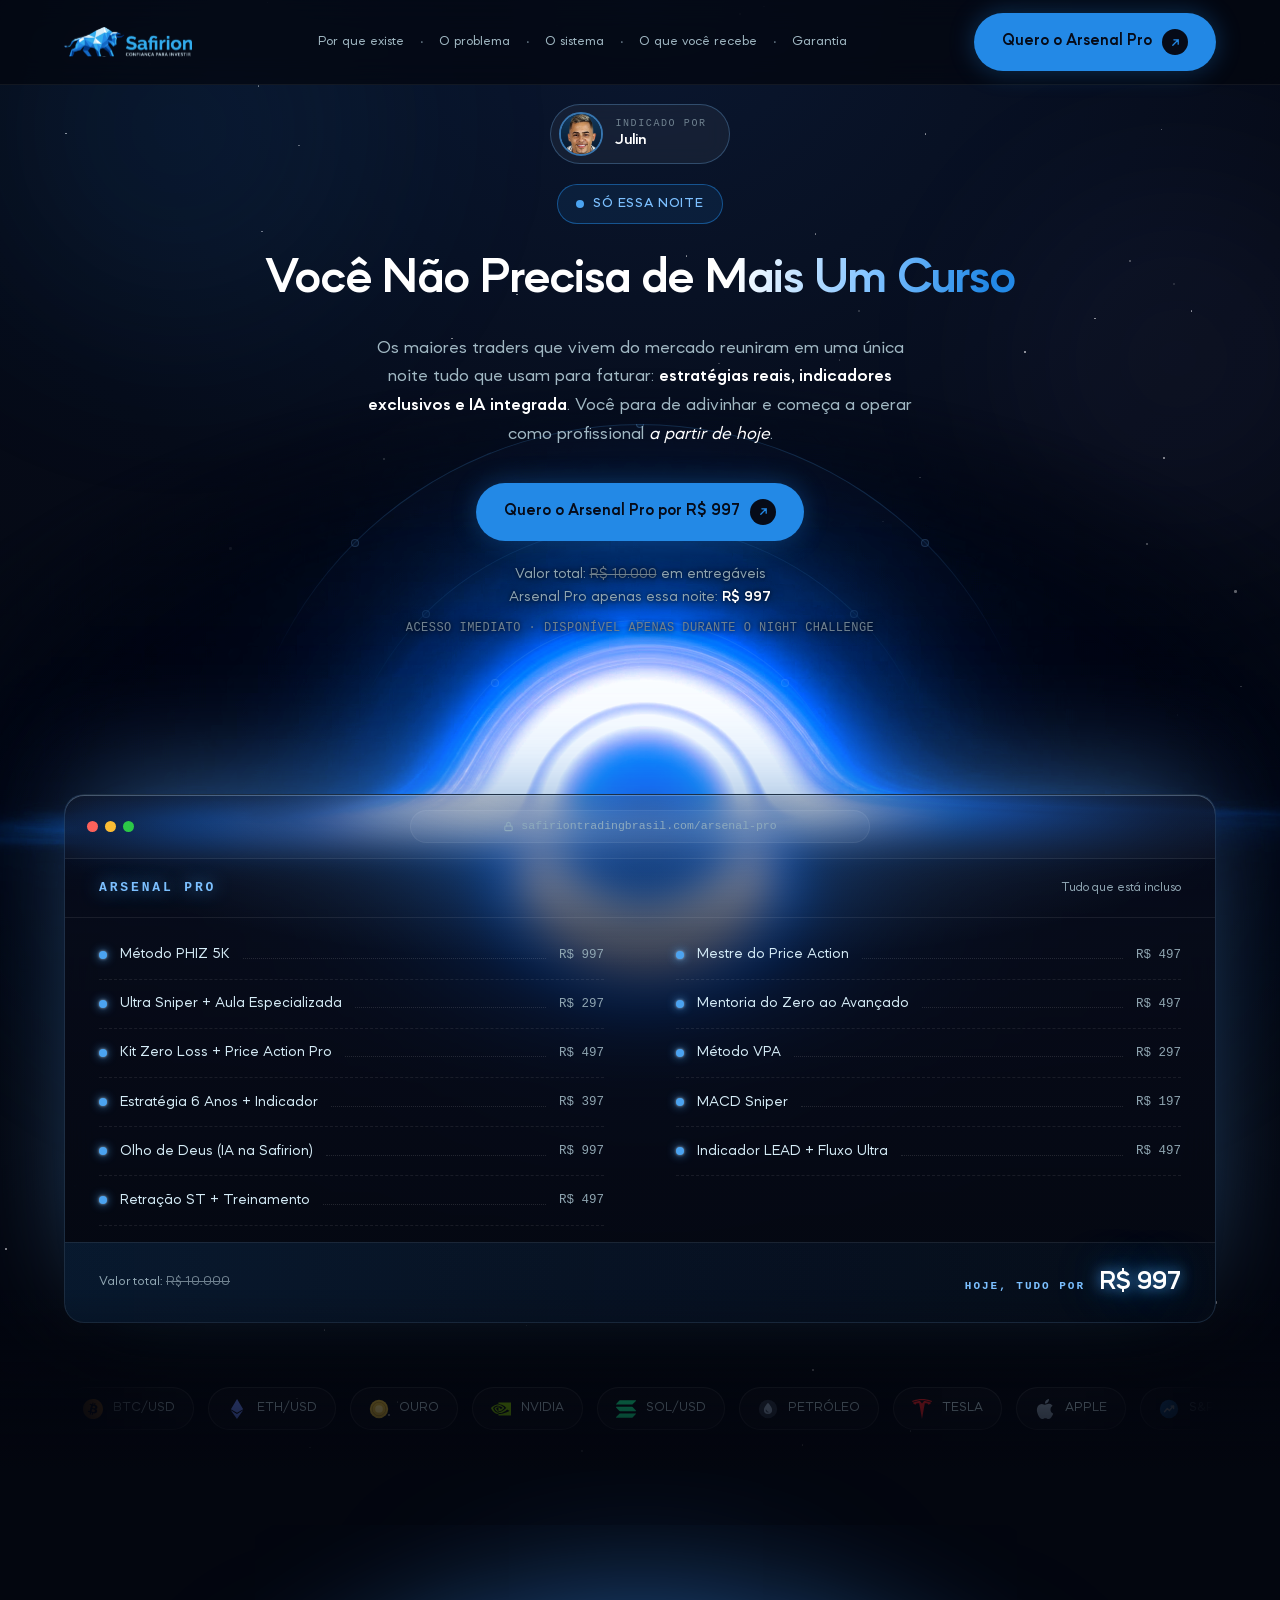
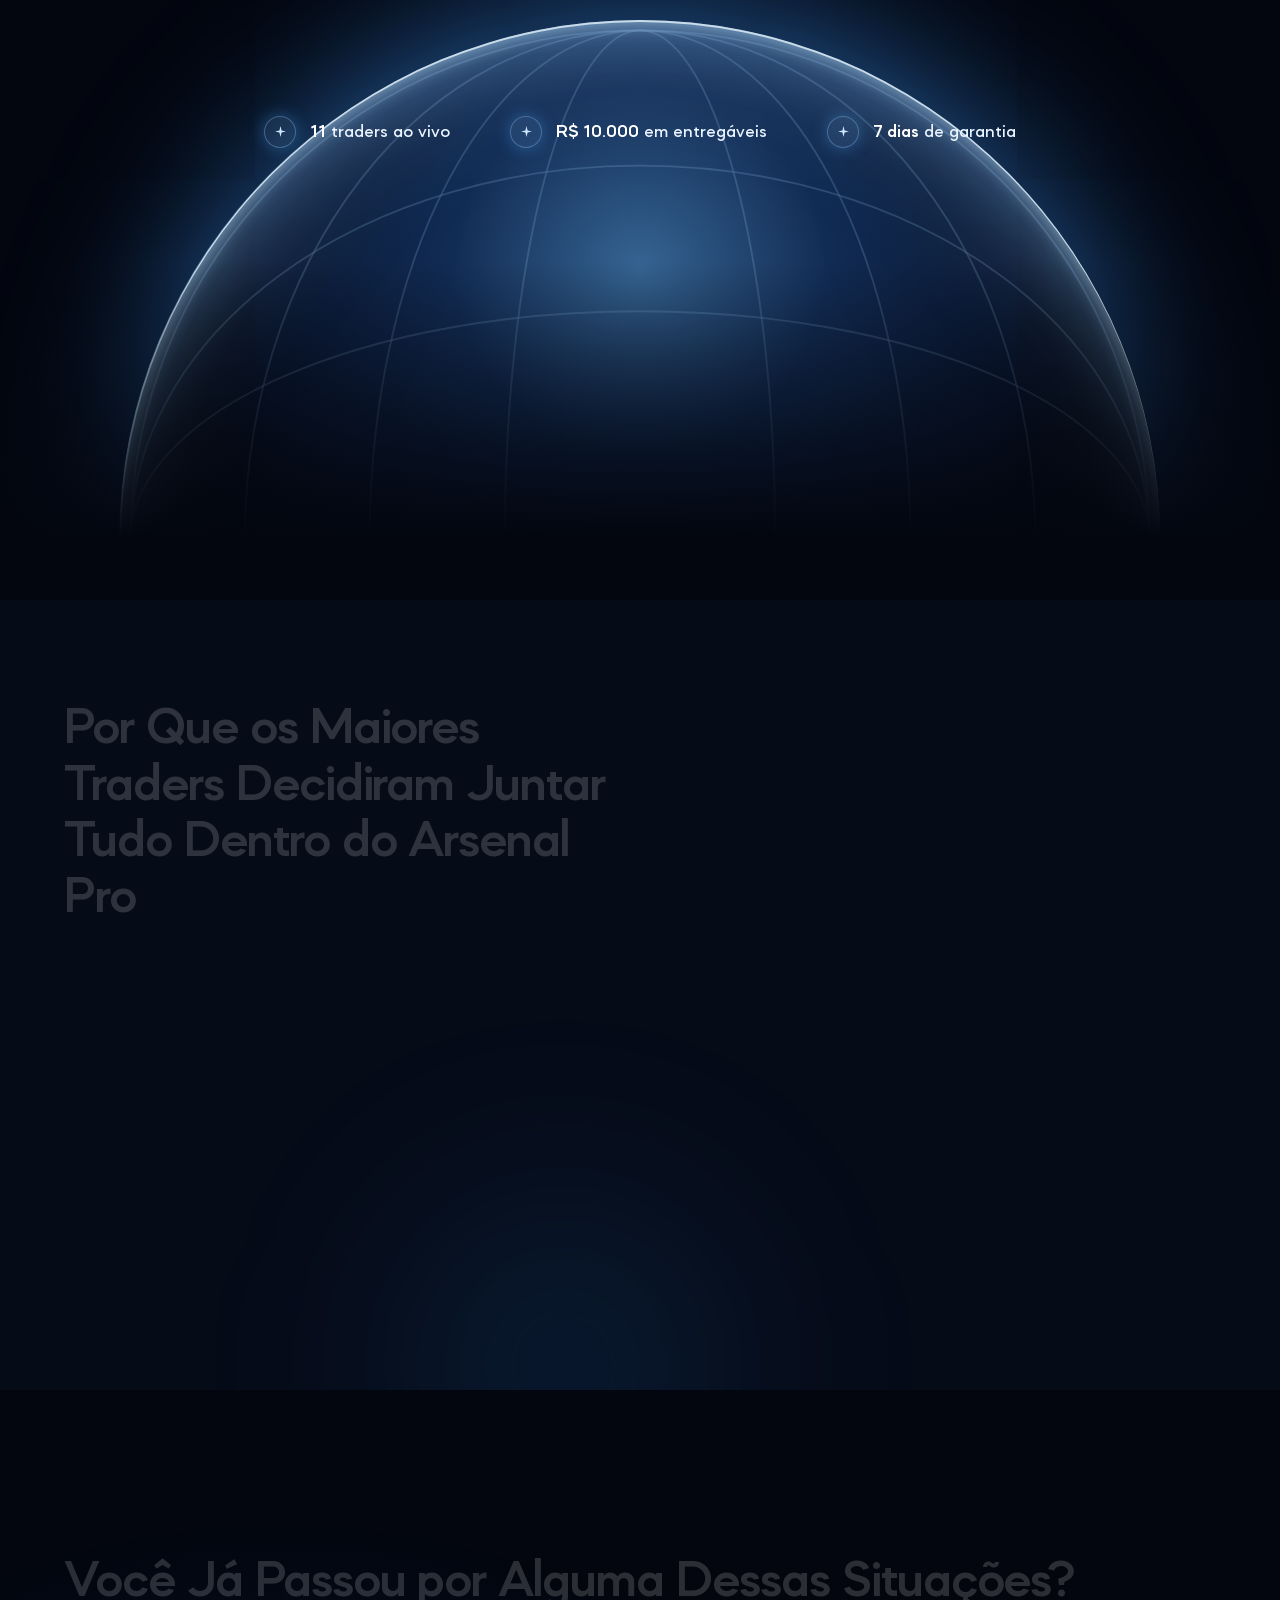
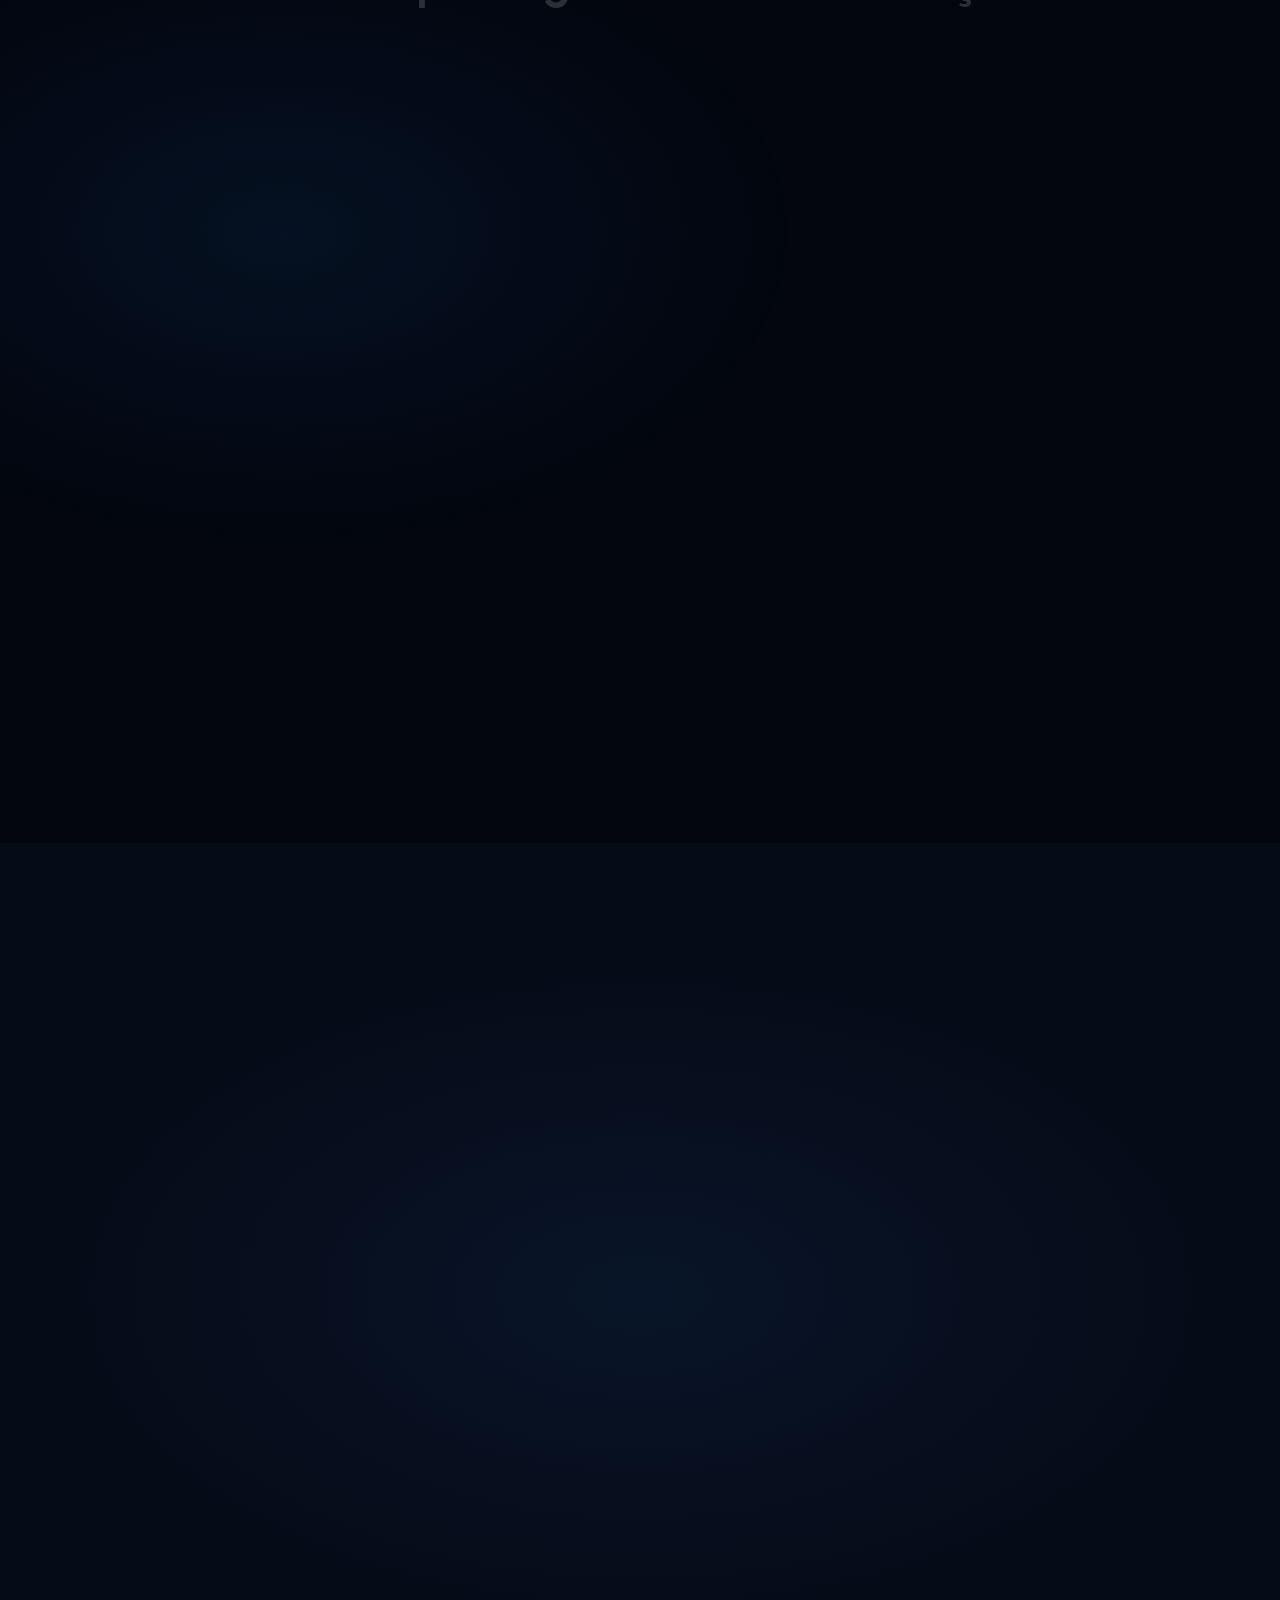
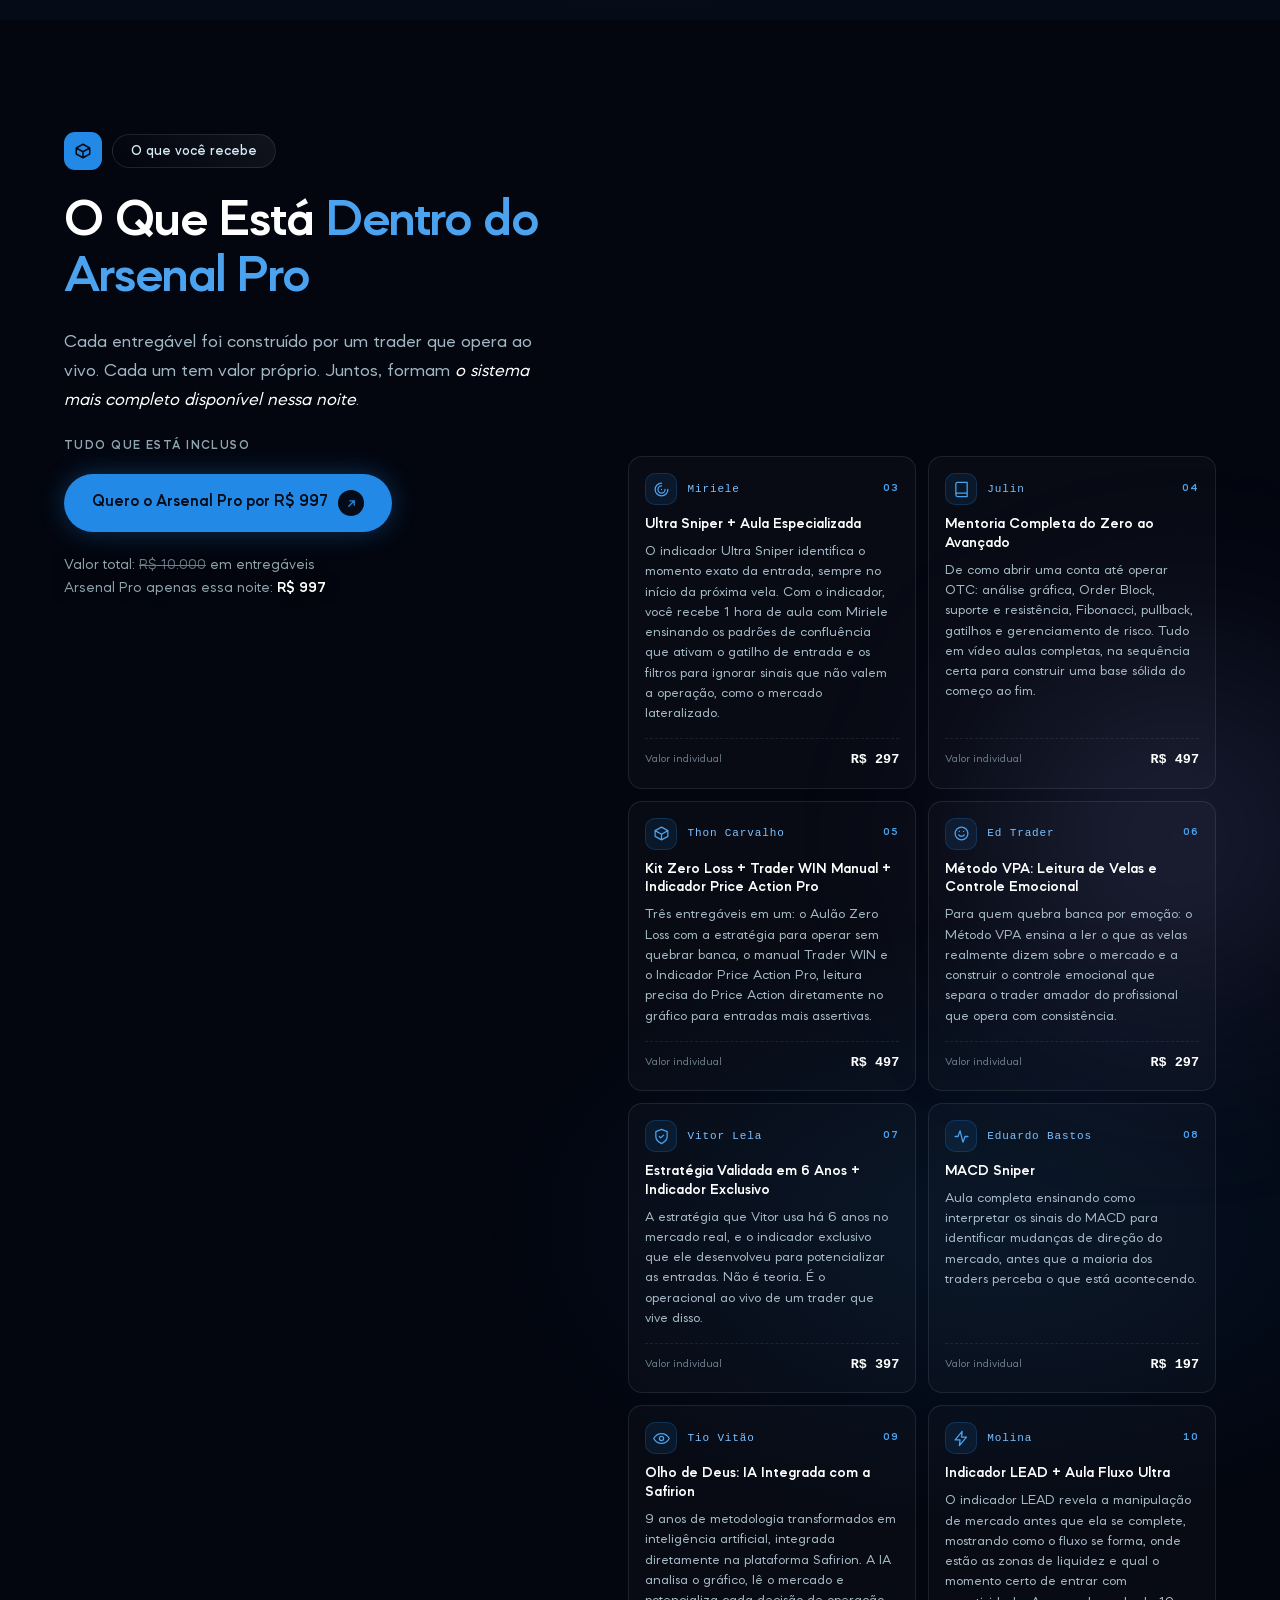
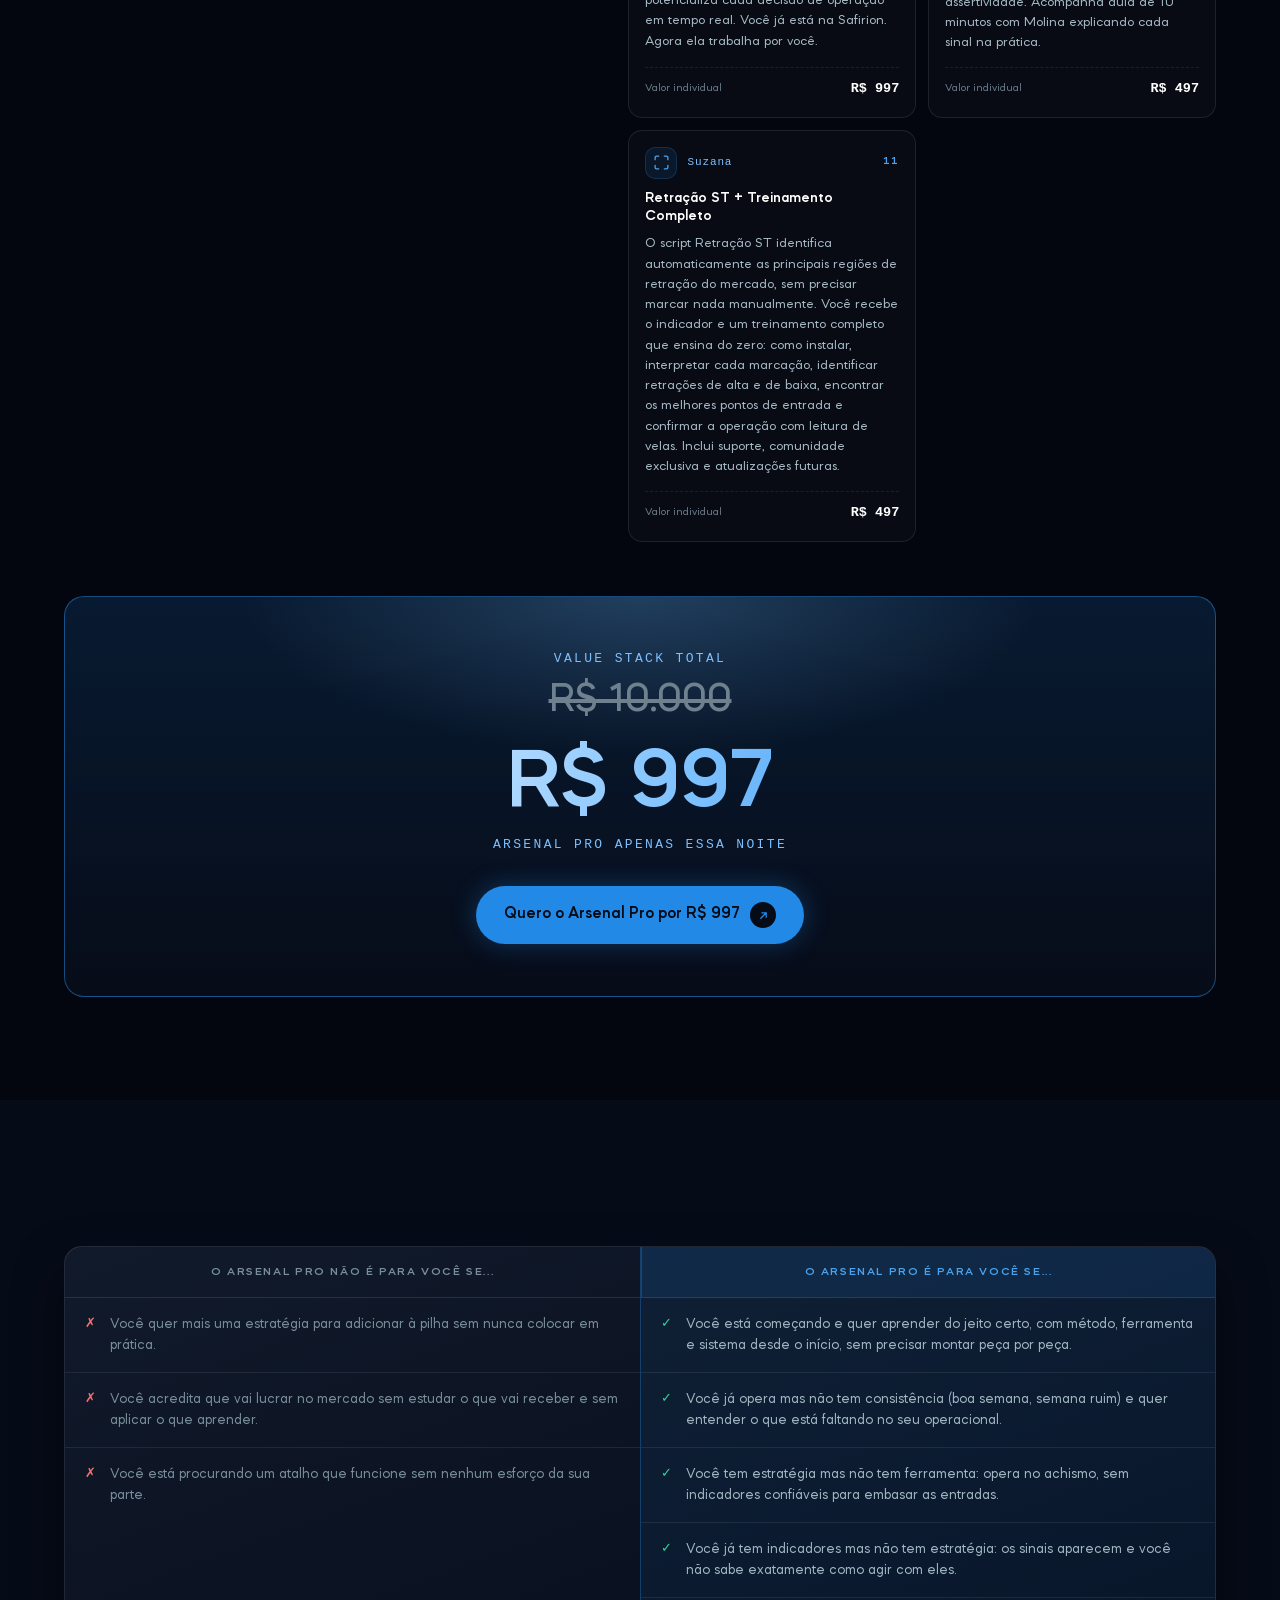
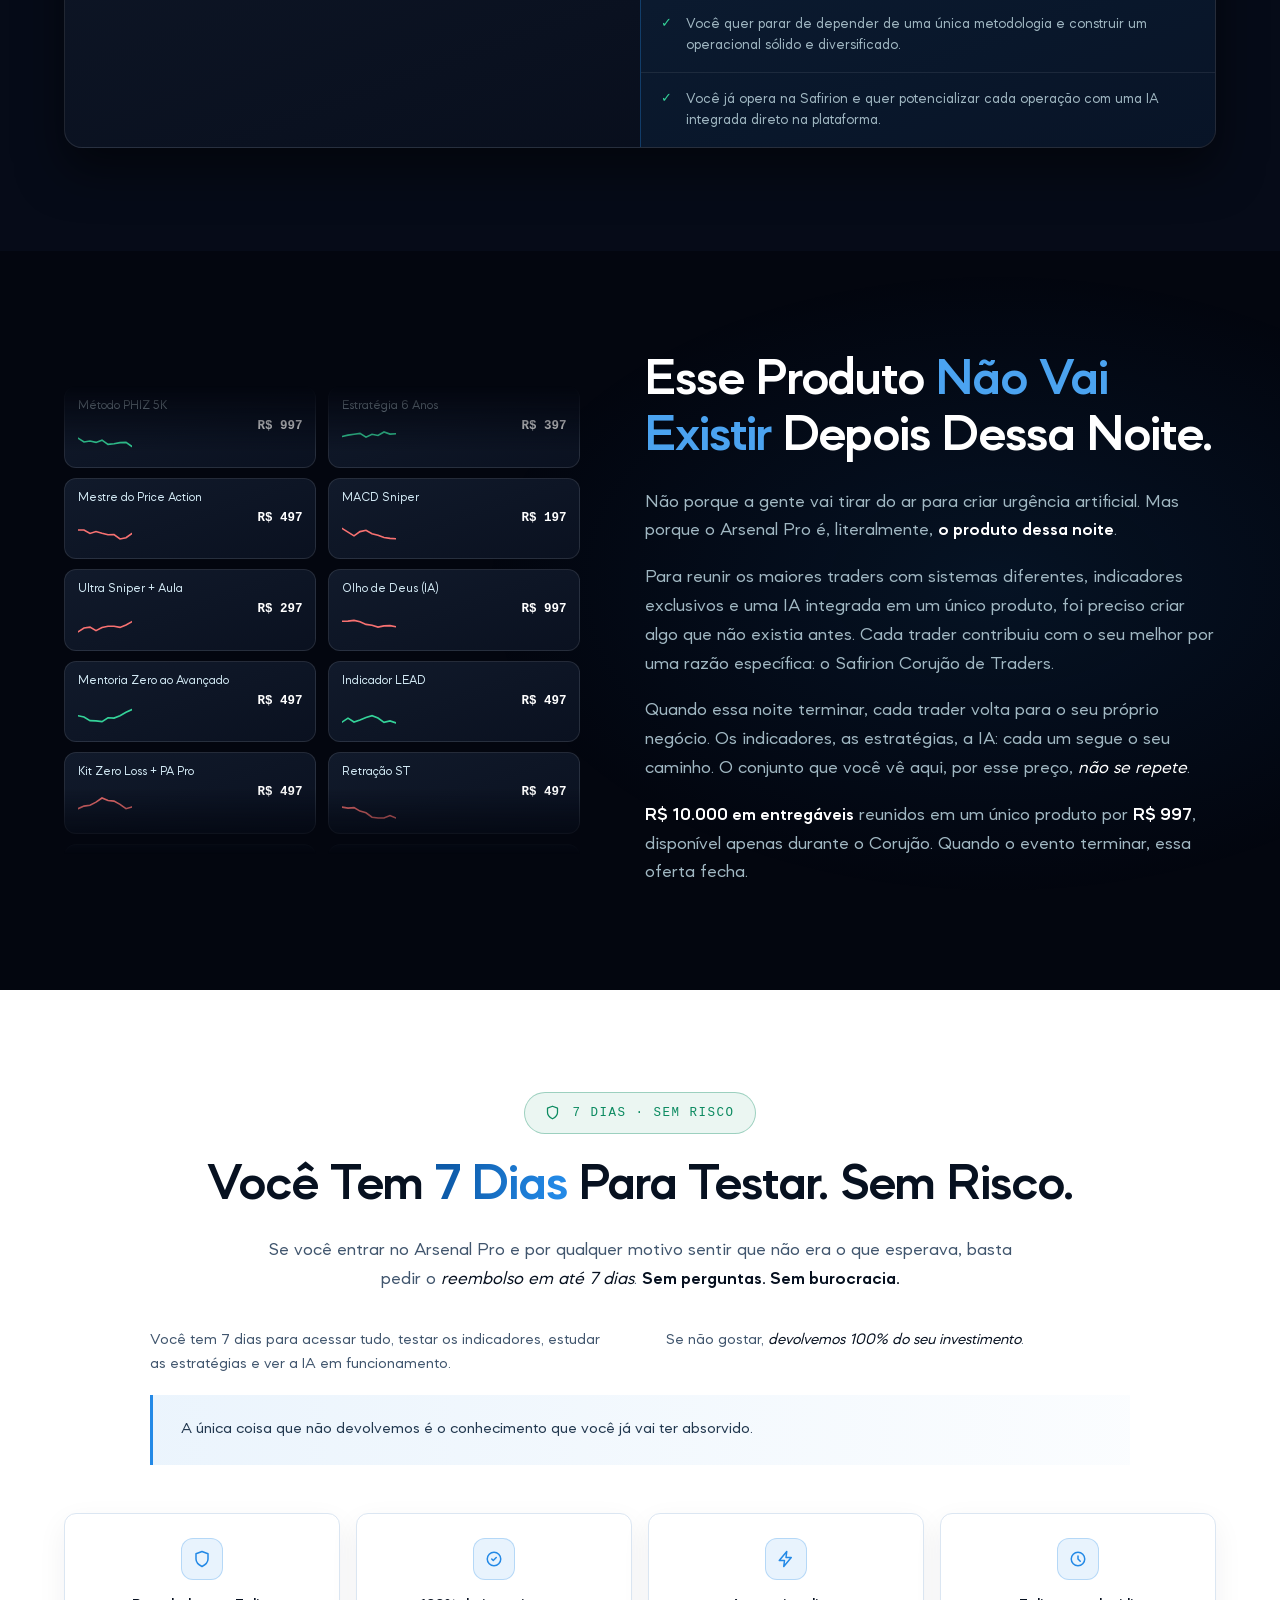
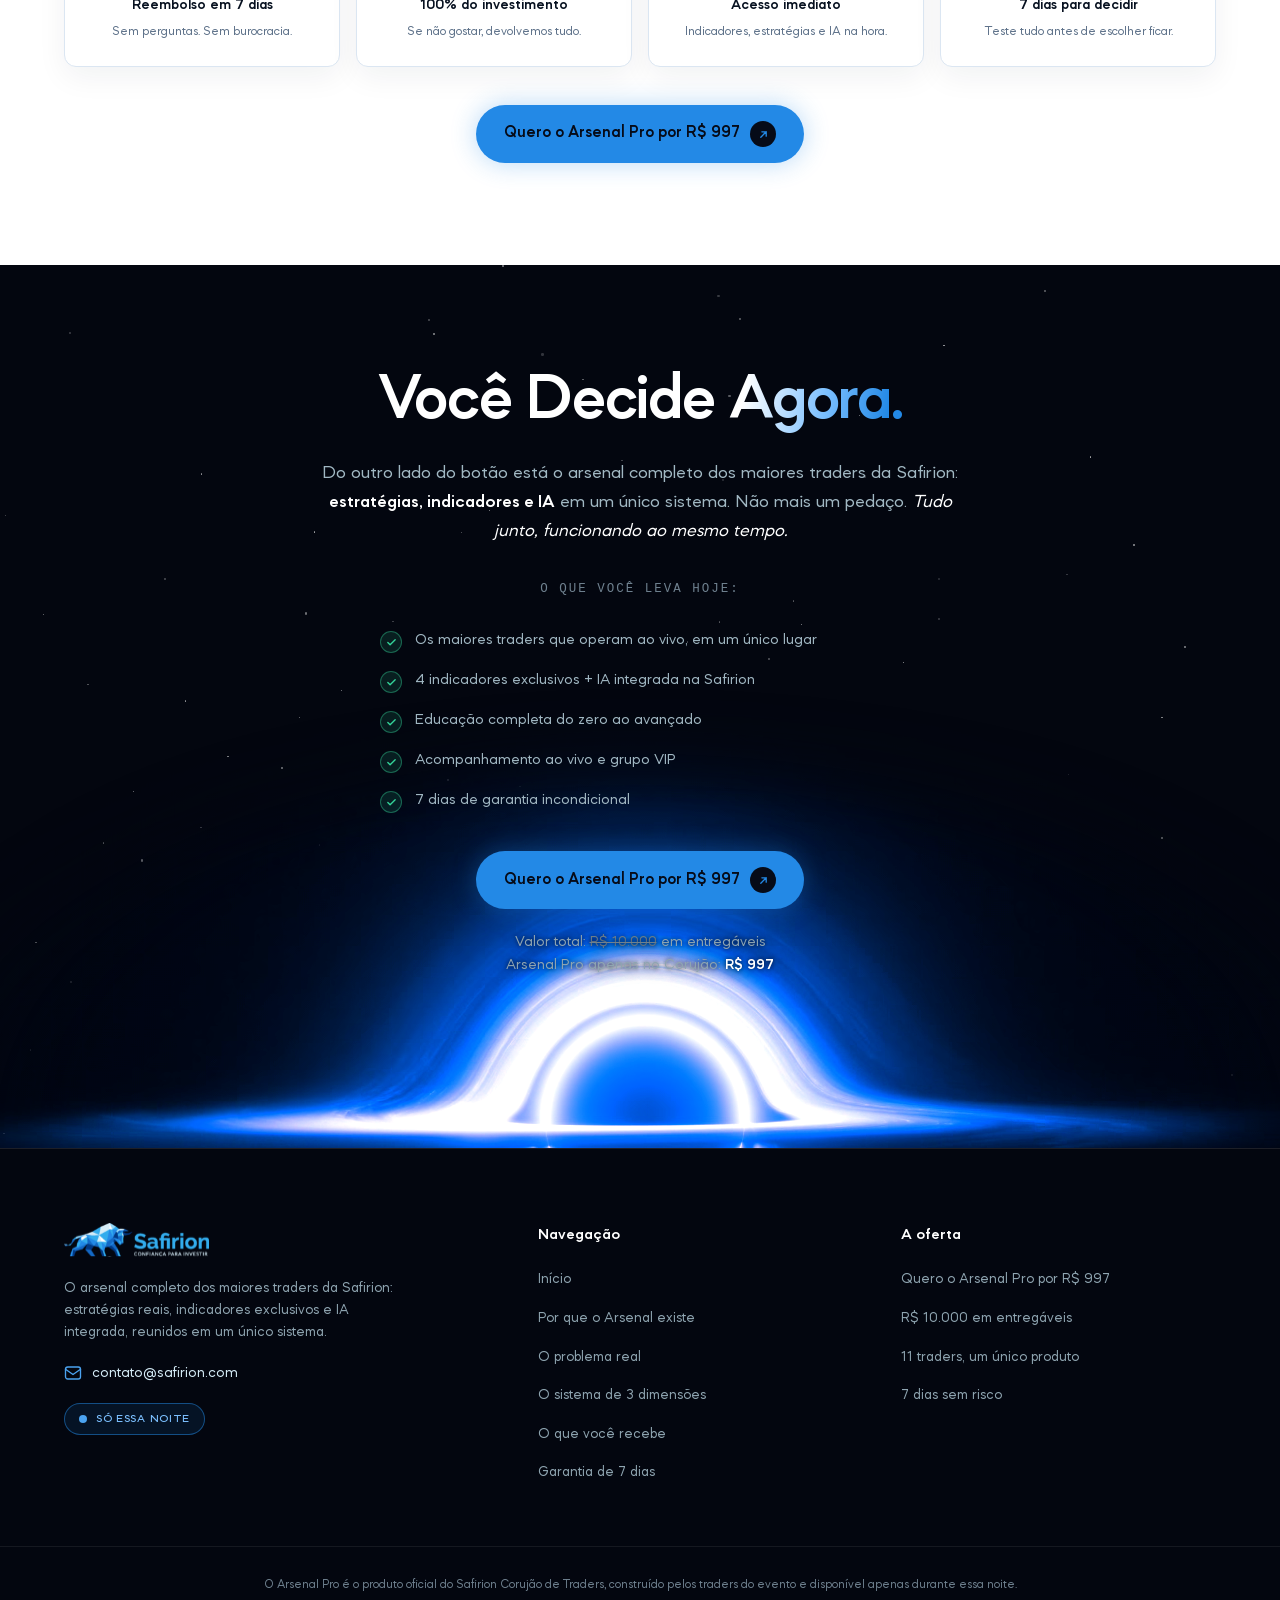
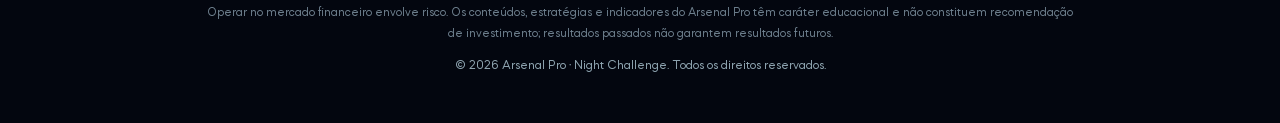
<file: julin/index.html>
<!DOCTYPE html>
<html lang="pt-BR">
<head>
<meta charset="UTF-8" />
<meta name="viewport" content="width=device-width, initial-scale=1.0" />
<title>Arsenal Pro | Night Challenge</title>
<link rel="icon" type="image/svg+xml" href="../assets/safirion-icon.svg" />
<link rel="icon" type="image/png" sizes="32x32" href="../assets/favicon-32.png" />
<link rel="apple-touch-icon" href="../assets/apple-touch-icon.png" />
<meta name="description" content="O arsenal completo dos maiores traders que operam ao vivo: estratégias reais, indicadores exclusivos e IA integrada na Safirion. Disponível apenas durante o Night Challenge." />
<style>
/* ============ FONTES (Mazzard — mesma família da Safirion) ============ */
@font-face{font-family:'Mazzard';src:url('../assets/fonts/mazzard-light.woff2') format('woff2');font-weight:300;font-style:normal;font-display:swap}
@font-face{font-family:'Mazzard';src:url('../assets/fonts/mazzard-regular.woff2') format('woff2');font-weight:400;font-style:normal;font-display:swap}
@font-face{font-family:'Mazzard';src:url('../assets/fonts/mazzard-medium.woff2') format('woff2');font-weight:500;font-style:normal;font-display:swap}
@font-face{font-family:'Mazzard';src:url('../assets/fonts/mazzard-semibold.woff2') format('woff2');font-weight:600;font-style:normal;font-display:swap}
@font-face{font-family:'Mazzard';src:url('../assets/fonts/mazzard-semibold.woff2') format('woff2');font-weight:700 900;font-style:normal;font-display:swap}

/* ============ TOKENS (extraídos da safirion.com) ============ */
:root{
  --bg:#03060f;            /* fundo profundo */
  --bg-2:#060b18;          /* fundo seção */
  --bg-card:#0a1120;       /* cartão */
  --azul:#2389e6;          /* acento primário */
  --azul-claro:#4ba3f0;
  --azul-glow:#7cc0ff;
  --roxo:#9e9eff;
  --verde:#34d399;
  --vermelho:#f87171;
  --txt:#ffffff;
  --txt-2:#a1b8c3;         /* corpo */
  --txt-3:#8fa5b1;
  --txt-4:#6f818f;
  --borda:rgba(255,255,255,.1);
  --borda-azul:rgba(35,137,230,.5);
  --chip-bg:rgba(35,137,230,.1);
  --r:12px;
  --mono:ui-monospace,SFMono-Regular,'SF Mono',Menlo,monospace;
  --sans:'Mazzard',-apple-system,BlinkMacSystemFont,'Segoe UI',Roboto,sans-serif;
  --glow-cta:0 .6px 3px -0.4px rgba(35,137,230,.21),0 1.8px 9px -0.8px rgba(35,137,230,.24),0 4.8px 24px -1.1px rgba(35,137,230,.29),0 15px 75px -1.5px rgba(35,137,230,.48),0 .6px 3.2px -1.3px rgba(124,192,255,.96),0 1.9px 9.7px -2.5px rgba(124,192,255,.88),0 5.1px 25.5px -3.8px rgba(124,192,255,.68);
}
*{margin:0;padding:0;box-sizing:border-box}
html{scroll-behavior:smooth;scroll-padding-top:96px}
body{background:var(--bg);color:var(--txt);font-family:var(--sans);font-weight:400;line-height:1.6;overflow-x:hidden;-webkit-font-smoothing:antialiased}
::selection{background:rgba(35,137,230,.4)}
img{max-width:100%}
em{font-style:italic;color:var(--txt)}
strong{font-weight:600;color:var(--txt)}
a{color:inherit}

/* ============ UTILITÁRIOS ============ */
.wrap{max-width:1200px;width:100%;min-width:0;margin:0 auto;padding:0 24px;position:relative;z-index:2}
.marquee{max-width:100%;contain:inline-size}
.sec{position:relative;padding:clamp(64px,8vw,120px) 0;overflow:clip}
/* glow radial de fundo por seção (padrão ::before do clone) */
.glow-dir::before{content:'';position:absolute;inset:0;pointer-events:none;z-index:0;background:radial-gradient(760px 460px at 78% 45%,rgba(35,137,230,.1),transparent 68%)}
.glow-esq::before{content:'';position:absolute;inset:0;pointer-events:none;z-index:0;background:radial-gradient(760px 460px at 22% 42%,rgba(35,137,230,.09),transparent 68%)}
.glow-centro::before{content:'';position:absolute;inset:0;pointer-events:none;z-index:0;background:radial-gradient(820px 460px at 50% 58%,rgba(35,137,230,.08),transparent 70%)}
/* eyebrow no padrão do clone: quadrado azul sólido + pill gradiente */
.kicker{display:inline-flex;align-items:center;gap:10px;margin-bottom:24px}
.kicker .dot-chip{width:38px;height:38px;flex:0 0 auto;border-radius:11px;background:var(--azul);display:flex;align-items:center;justify-content:center}
.kicker .dot-chip svg{width:18px;height:18px;stroke:#060b18}
.kicker .pill{padding:9px 18px;border-radius:100px;border:1px solid var(--borda);background:linear-gradient(43deg,rgba(255,255,255,0) 0%,rgba(255,255,255,.06) 100%);font-size:14px;font-weight:500;color:#d6edf8;line-height:1}
/* headline "shine" do clone: bordas esmaecem no fundo, destaque azul sólido */
.sh{background-image:linear-gradient(90deg,rgb(10,17,32) -4%,rgb(255,255,255) 50%,rgb(10,17,32) 108%);-webkit-background-clip:text;background-clip:text;-webkit-text-fill-color:transparent;color:transparent}
h2 em,.titulo-azul{font-style:normal;color:var(--azul);-webkit-text-fill-color:var(--azul)}
h1,h2,h3{font-weight:600;letter-spacing:-.02em}
h1{line-height:1.2}
h2,h3{line-height:1.08}
h2{font-size:clamp(30px,4.6vw,52px);margin-bottom:22px}
h3{font-size:20px;line-height:1.3}
.lead{color:var(--txt-2);font-size:clamp(15px,1.5vw,18px);line-height:1.6;max-width:760px}
.lead + .lead{margin-top:18px}
.num-chip{font-family:var(--mono);font-size:12px;color:var(--azul-claro);background:var(--chip-bg);border:1px solid rgba(35,137,230,.3);border-radius:100px;padding:4px 12px;letter-spacing:.08em}
.grad-blue{background:linear-gradient(100deg,#fff 10%,var(--azul-glow) 55%,var(--azul) 90%);-webkit-background-clip:text;background-clip:text;color:transparent}

/* revelação no scroll */
.rev{opacity:0;transform:translateY(34px);transition:opacity .8s cubic-bezier(.22,.61,.36,1),transform .8s cubic-bezier(.22,.61,.36,1)}
.rev.on{opacity:1;transform:none}
.rev-d1{transition-delay:.08s}.rev-d2{transition-delay:.16s}.rev-d3{transition-delay:.24s}.rev-d4{transition-delay:.32s}.rev-d5{transition-delay:.4s}

/* headline que "acende" palavra por palavra no scroll (efeito safirion) */
.fill-words .w{color:rgba(255,255,255,.16);transition:color .35s ease}
.fill-words .w.lit{color:#fff}
.fill-words .w.lit.destaque{color:var(--azul-claro)}

/* ============ FUNDOS: estrelas, auroras, mapa ============ */
.stars,.stars2{position:absolute;inset:0;pointer-events:none;z-index:0}
.stars span,.stars2 span{position:absolute;width:2px;height:2px;border-radius:50%;background:#fff;animation:twinkle 4s ease-in-out infinite}
@keyframes twinkle{0%,100%{opacity:.15}50%{opacity:.85}}
.aurora{position:absolute;border-radius:50%;filter:blur(90px);pointer-events:none;z-index:0;will-change:transform}
.aurora.a{width:52vw;height:52vw;left:-12vw;top:-16vw;background:radial-gradient(circle,rgba(35,137,230,.32),transparent 65%);animation:kvauroraA 34s ease-in-out infinite}
.aurora.b{width:44vw;height:44vw;right:-14vw;top:6vw;background:radial-gradient(circle,rgba(158,158,255,.2),transparent 65%);animation:kvauroraB 42s ease-in-out infinite}
.aurora.c{width:40vw;height:40vw;left:24vw;bottom:-18vw;background:radial-gradient(circle,rgba(35,137,230,.18),transparent 65%);animation:kvauroraC 38s ease-in-out infinite}
@keyframes kvauroraA{0%,100%{transform:translate3d(0,0,0) scale(1)}33%{transform:translate3d(14%,6%,0) scale(1.18)}66%{transform:translate3d(-8%,-4%,0) scale(.92)}}
@keyframes kvauroraB{0%,100%{transform:translate3d(0,0,0) scale(1.05)}40%{transform:translate3d(-18%,8%,0) scale(.88)}70%{transform:translate3d(10%,-6%,0) scale(1.22)}}
@keyframes kvauroraC{0%,100%{transform:translate3d(0,0,0) scale(.95)}30%{transform:translate3d(-12%,-8%,0) scale(1.15)}65%{transform:translate3d(6%,10%,0) scale(1.02)}}
.mapa{position:absolute;left:50%;top:52%;transform:translate(-50%,-50%);width:min(1500px,120vw);opacity:.28;pointer-events:none;z-index:0;animation:kvmapdrift 26s ease-in-out infinite}
@keyframes kvmapdrift{0%,100%{transform:translate(-50%,-50%) scale(1)}50%{transform:translate(-50.6%,-49.6%) scale(1.045)}}

/* ============ HEADER FIXO (estilo safirion) ============ */
.topo{position:fixed;inset:0 0 auto 0;z-index:50;background:rgba(3,6,15,.72);backdrop-filter:blur(14px);-webkit-backdrop-filter:blur(14px);border-bottom:1px solid rgba(255,255,255,.06)}
.topo-inner{display:flex;align-items:center;justify-content:space-between;gap:20px;padding-top:13px;padding-bottom:13px}
.topo .logo{display:flex;align-items:center;text-decoration:none}
.topo .logo img{height:30px;display:block}
.topo-links{display:flex;align-items:center;gap:2px;font-size:13.5px;color:var(--txt-2)}
.topo-links a{text-decoration:none;color:var(--txt-2);padding:8px 12px;border-radius:100px;transition:color .25s}
.topo-links a:hover{color:#fff}
.topo-links .sep{color:var(--txt-4);font-size:8px;padding:0 2px}
.cta-mini{padding:11px 20px;font-size:14px;gap:9px;white-space:nowrap}
.cta-mini .seta{width:24px;height:24px}
.cta-mini .seta svg{width:11px;height:11px}

/* selo indicado por (LPs de expert) */
.expert-badge{display:inline-flex;align-items:center;gap:12px;padding:7px 22px 7px 8px;border-radius:100px;border:1px solid rgba(124,192,255,.28);background:rgba(255,255,255,.05);backdrop-filter:blur(10px);-webkit-backdrop-filter:blur(10px);margin-bottom:20px}
.expert-badge .ph img{width:44px;height:44px;border-radius:50%;display:block;object-fit:cover;border:2px solid rgba(75,163,240,.65)}
.expert-badge .tx{display:flex;flex-direction:column;text-align:left;line-height:1.25}
.expert-badge .tag{font-family:var(--mono);font-size:10px;letter-spacing:.16em;text-transform:uppercase;color:var(--txt-4)}
.expert-badge .nm{font-weight:600;font-size:15.5px;color:#fff}

/* ============ HERO (experiência black-hole estilo Reflect, em azul Safirion) ============ */
.hero{position:relative;min-height:100svh;display:flex;flex-direction:column;padding:104px 0 40px;overflow:hidden;background:radial-gradient(120% 90% at 50% 0%,#0a1730 0%,var(--bg-2) 45%,var(--bg) 100%)}
.hero::after{content:'';position:absolute;inset:auto 0 0 0;height:180px;background:linear-gradient(to bottom,transparent,var(--bg));z-index:4;pointer-events:none}
.hero-conteudo{text-align:center;display:flex;flex-direction:column;align-items:center;position:relative;z-index:3}
.hero-conteudo .sub{margin-left:auto;margin-right:auto}

/* --- buraco negro --- */
.bh{position:absolute;left:50%;top:178px;transform:translateX(-50%);width:1860px;height:1300px;pointer-events:none;z-index:1;-webkit-mask-image:radial-gradient(50% 50% at 50% 50%,#fff 72%,transparent 98%);mask-image:radial-gradient(50% 50% at 50% 50%,#fff 72%,transparent 98%)}
.bh-vortex{position:absolute;left:50%;top:50%;width:1860px;height:1046px;transform:translate(-50%,-50%);object-fit:cover;filter:hue-rotate(-46deg) saturate(1.2) brightness(1.08);-webkit-mask-image:radial-gradient(50% 50% at 50% 50%,#fff 60%,transparent 88%);mask-image:radial-gradient(50% 50% at 50% 50%,#fff 60%,transparent 88%)}
/* anel de estrelas orbitando */
.bh-stars{position:absolute;left:50%;top:50%;width:700px;height:700px;transform:translateZ(0) translate(-50%,-50%);animation:bhStarsGira 70s linear infinite;-webkit-mask-image:radial-gradient(50% 50% at 50% 50%,rgba(217,217,217,0) 27%,#d9d9d9 48%,rgba(217,217,217,.8) 75%,rgba(217,217,217,0) 100%);mask-image:radial-gradient(50% 50% at 50% 50%,rgba(217,217,217,0) 27%,#d9d9d9 48%,rgba(217,217,217,.8) 75%,rgba(217,217,217,0) 100%)}
.bh-stars i{position:absolute;width:2px;height:2px;border-radius:5px;background:rgba(255,255,255,0);animation:bhTwinkle linear infinite}
.bh-stars i:nth-child(3n){opacity:.5}
@keyframes bhStarsGira{0%{transform:translateZ(0) translate(-50%,-50%) rotate(0)}100%{transform:translateZ(0) translate(-50%,-50%) rotate(-360deg)}}
@keyframes bhTwinkle{0%{background:rgba(255,255,255,0);transform:translateZ(0) translate(0) scale(1)}10%{background:#fff}100%{background:#fff;transform:translateZ(0) var(--drift) scale(.5)}}
/* círculos concêntricos com pontos (só o arco de cima aparece, como na Reflect) */
.bh-circulos{position:absolute;left:50%;top:50%;width:808px;height:808px;transform:translateZ(0) translate(-50%,-50%);z-index:2}
.bh-circulos>div{position:absolute;left:50%;top:50%;transform:translateZ(0) translate(-50%,-50%);width:100%;height:100%;-webkit-mask-image:linear-gradient(180deg,rgba(124,192,255,.6) 9.4%,rgba(124,192,255,0) 29.8%);mask-image:linear-gradient(180deg,rgba(124,192,255,.6) 9.4%,rgba(124,192,255,0) 29.8%)}
.bh-circulos>div:nth-child(2){width:608px;height:608px;opacity:.6}
.bh-circulos>div:nth-child(3){width:416px;height:416px}
.bh-circulos>div:nth-child(3) .bh-circ{animation:none}
.bh-circ{position:relative;width:100%;height:100%;border-radius:50%;animation:bhCircGira 100s linear infinite}
.bh-circ::before{content:'';position:absolute;inset:0;border-radius:50%;border:1px solid rgba(75,163,240,.32);background:rgba(75,163,240,.04)}
@keyframes bhCircGira{0%{transform:rotate(0)}100%{transform:rotate(360deg)}}
.bh-dot{position:absolute;width:8px;height:8px}
.bh-dot::before{content:'';display:block;width:6px;height:6px;border-radius:50%;border:1px solid rgba(124,192,255,.45);background:rgba(75,163,240,.15);backdrop-filter:blur(10px)}
.bh-dot:nth-child(1){left:-4px;top:50%;transform:translateY(-50%)}
.bh-dot:nth-child(2){left:14.2%;top:14.2%}
.bh-dot:nth-child(3){left:14.2%;bottom:14.2%}
.bh-dot:nth-child(4){left:50%;top:-4px;transform:translateX(-50%)}
.bh-dot:nth-child(5){left:50%;bottom:-4px;transform:translateX(-50%)}
.bh-dot:nth-child(6){right:14.2%;top:14.2%}
.bh-dot:nth-child(7){right:14.2%;bottom:14.2%}
.bh-dot:nth-child(8){right:-4px;top:50%;transform:translateY(-50%)}
/* zona do painel: emerge da luz do horizonte */
.painel-zona{position:relative;z-index:3;margin-top:156px;display:flex;justify-content:center}
/* black hole do CTA final (reflect repete o efeito no fechamento) */
.bh-final{top:auto;bottom:-430px;height:900px}
.bh-final .bh-vortex{top:50%}
.bh-final .bh-stars{top:38%}
.bh-final .bh-circulos{top:38%}
.hero-grid{display:grid;grid-template-columns:1.08fr .92fr;gap:56px;align-items:center}
.badge-noite{display:inline-flex;align-items:center;gap:9px;padding:8px 18px;border-radius:100px;border:1px solid var(--borda-azul);background:var(--chip-bg);font-size:13.5px;color:var(--azul-glow);letter-spacing:.06em;text-transform:uppercase;font-weight:500;margin-bottom:26px}
.badge-noite .viva{width:8px;height:8px;border-radius:50%;background:var(--azul-claro);animation:kv-pulsa 1.8s ease-out infinite}
@keyframes kv-pulsa{0%{box-shadow:0 0 0 0 rgba(35,137,230,.5)}70%{box-shadow:0 0 0 9px rgba(35,137,230,0)}100%{box-shadow:0 0 0 0 rgba(35,137,230,0)}}
.hero h1{font-size:clamp(36px,3.9vw,56px);margin-bottom:24px}
.hero h1 .grad-blue{display:inline}
.hero .sub{color:var(--txt-2);font-size:clamp(15px,1.5vw,18px);line-height:1.6;max-width:560px;margin-bottom:34px}
/* CTA no padrão exato do clone: azul sólido, texto escuro, círculo escuro com seta azul */
.cta{display:inline-flex;align-items:center;gap:10px;padding:16px 28px;border-radius:999px;background:var(--azul);color:#060b18;font-family:var(--sans);font-weight:700;font-size:16px;text-decoration:none;border:none;cursor:pointer;box-shadow:0 0 26px rgba(35,137,230,.32);transition:transform .28s ease,box-shadow .28s ease,filter .28s ease;position:relative}
.cta:hover{transform:translateY(-3px);filter:brightness(1.07);box-shadow:0 0 44px rgba(35,137,230,.55)}
.cta .seta{width:26px;height:26px;border-radius:50%;background:#060b18;display:flex;align-items:center;justify-content:center;flex:none}
.cta .seta svg{width:13px;height:13px;stroke:var(--azul)}
.ancora{margin-top:22px;font-size:14.5px;color:var(--txt-3);text-shadow:0 1px 14px rgba(3,6,15,.9),0 0 4px rgba(3,6,15,.8)}
.micro{text-shadow:0 1px 14px rgba(3,6,15,.9),0 0 4px rgba(3,6,15,.8)}
.ancora .riscado{text-decoration:line-through;color:var(--txt-4)}
.ancora .forte{color:#fff;font-weight:600}
.micro{margin-top:10px;font-family:var(--mono);font-size:12px;color:var(--txt-4);letter-spacing:.04em}

/* janela de app estilo reflect: vidro escuro, borda superior acesa pelo horizonte */
.painel-wrap{position:relative;z-index:3;width:100%;max-width:1352px}
.painel{position:relative;border-radius:20px;overflow:hidden;background:linear-gradient(180deg,rgba(12,19,38,.34) 0%,rgba(9,14,28,.72) 26%,rgba(6,10,22,.93) 55%,rgba(4,8,18,.97) 100%);backdrop-filter:blur(18px);-webkit-backdrop-filter:blur(18px);border:1px solid rgba(124,192,255,.2);box-shadow:0 -30px 110px -26px rgba(90,170,255,.5),0 40px 90px rgba(0,0,0,.6),inset 0 1px 0 rgba(200,230,255,.3)}
.painel::before{content:'';position:absolute;inset:0 0 auto 0;height:220px;background:radial-gradient(70% 100% at 50% 0%,rgba(130,195,255,.22),transparent 78%);pointer-events:none}
.painel-chrome{display:flex;align-items:center;gap:14px;padding:15px 22px;border-bottom:1px solid rgba(255,255,255,.08);background:rgba(255,255,255,.025)}
.painel-chrome .bolas{display:flex;gap:7px}
.painel-chrome .bolas i{width:11px;height:11px;border-radius:50%}
.painel-chrome .bolas i:nth-child(1){background:#ff5f57}
.painel-chrome .bolas i:nth-child(2){background:#febc2e}
.painel-chrome .bolas i:nth-child(3){background:#28c840}
.painel-chrome .url{flex:0 1 460px;margin:0 auto;display:flex;align-items:center;justify-content:center;gap:7px;font-family:var(--mono);font-size:11.5px;color:#8fa5b1;background:rgba(255,255,255,.045);border:1px solid rgba(255,255,255,.07);border-radius:100px;padding:6px 16px;white-space:nowrap;overflow:hidden;text-overflow:ellipsis}
.painel-chrome .url svg{width:11px;height:11px;stroke:#8fa5b1;flex:0 0 auto}
.painel-chrome::after{content:'';width:47px}
.painel-top{display:flex;align-items:center;justify-content:space-between;padding:19px 34px;border-bottom:1px solid rgba(255,255,255,.08)}
.painel-top .tt{font-family:var(--mono);letter-spacing:.22em;font-size:13px;font-weight:600;color:var(--azul-glow);text-shadow:0 0 18px rgba(75,163,240,.8)}
.painel-top .st{font-size:12.5px;color:var(--txt-3)}
.painel-lista{display:grid;grid-template-columns:1fr 1fr;column-gap:72px;padding:12px 34px 16px}
.painel-item{display:flex;align-items:center;gap:13px;padding:12.5px 0;border-bottom:1px dashed rgba(255,255,255,.08);font-size:14.5px}
.painel-item .ponto{width:8px;height:8px;flex:0 0 auto;border-radius:50%;background:var(--azul-claro);box-shadow:0 0 10px rgba(75,163,240,.9),0 0 3px rgba(255,255,255,.6)}
.painel-item .nm{color:#d6edf8;min-width:0;overflow:hidden;text-overflow:ellipsis;white-space:nowrap}
.painel-item .fio{flex:1;border-bottom:1px dotted rgba(255,255,255,.12);transform:translateY(4px)}
.painel-item .pv{font-family:var(--mono);font-size:12.5px;color:#8fa5b1;white-space:nowrap}
.painel-foot{padding:19px 34px;border-top:1px solid rgba(255,255,255,.08);display:flex;justify-content:space-between;align-items:center;gap:18px;background:linear-gradient(90deg,rgba(35,137,230,.13),rgba(35,137,230,.03))}
.painel-foot .lbl{font-size:13px;color:var(--txt-3)}
.painel-foot .lbl .riscado{text-decoration:line-through;color:var(--txt-4)}
.painel-foot .hoje{display:flex;align-items:baseline;gap:14px}
.painel-foot .hoje small{font-weight:600;font-family:var(--mono);font-size:11px;color:var(--azul-glow);letter-spacing:.18em;text-transform:uppercase}
.painel-foot .hoje .neon{font-weight:600;font-size:26px;color:#fff;text-shadow:0 0 14px rgba(75,163,240,.95),0 0 42px rgba(35,137,230,.7)}

/* marquee de ativos */
.marquee{position:relative;z-index:2;margin-top:64px;overflow:hidden;-webkit-mask-image:linear-gradient(90deg,transparent,#000 12%,#000 88%,transparent);mask-image:linear-gradient(90deg,transparent,#000 12%,#000 88%,transparent)}
.marquee-trilho{display:flex;gap:14px;width:max-content;animation:kvmarq 36s linear infinite}
@keyframes kvmarq{0%{transform:translateX(0)}100%{transform:translateX(-50%)}}
.ativo{display:flex;align-items:center;gap:10px;padding:10px 18px;border-radius:100px;border:1px solid var(--borda);background:rgba(255,255,255,.03);font-size:13px;color:var(--txt-2);white-space:nowrap}
.ativo img{width:20px;height:20px}
.ativo .var{font-family:var(--mono);font-size:11.5px}
.ativo .up{color:var(--verde)}.ativo .down{color:var(--vermelho)}

/* ============ FAIXA DE STATS ============ */
.stats{border-top:1px solid var(--borda);border-bottom:1px solid var(--borda);background:rgba(255,255,255,.02)}
.stats .wrap{display:grid;grid-template-columns:repeat(3,1fr);gap:24px;padding-top:34px;padding-bottom:34px}
.stat{text-align:center}
.stat .v{font-size:clamp(26px,3vw,38px);font-weight:600}
.stat .l{font-family:var(--mono);font-size:12px;letter-spacing:.14em;text-transform:uppercase;color:var(--txt-4);margin-top:4px}

/* ============ SEÇÃO NARRATIVA ============ */
.espalhado{display:flex;gap:16px;flex-wrap:wrap;margin:34px 0}
.peca{padding:14px 22px;border-radius:var(--r);border:1px solid var(--borda);background:var(--bg-card);color:var(--txt-2);font-size:15px;box-shadow:0 10px 30px rgba(0,0,0,.35)}
.peca:nth-child(1){transform:rotate(-2deg)}
.peca:nth-child(2){transform:rotate(1.4deg)}
.peca:nth-child(3){transform:rotate(-1deg)}

/* ============ CARDS GENÉRICOS ============ */
/* card no padrão exato .kvc do clone */
.card{position:relative;display:flex;flex-direction:column;min-width:0;background:linear-gradient(155deg,#111a2b 0%,#0a1120 60%,#060b18 100%);border:1px solid rgba(255,255,255,.1);border-radius:20px;padding:clamp(22px,1.8vw,30px);transition:transform .3s cubic-bezier(.2,.8,.2,1),border-color .3s ease,box-shadow .3s ease}
.card::after{content:'';position:absolute;inset:0;border-radius:20px;pointer-events:none;opacity:0;background:radial-gradient(120% 90% at 50% 120%,rgba(35,137,230,.16),transparent 62%);transition:opacity .35s ease}
.card:hover{transform:translateY(-6px);border-color:rgba(35,137,230,.42);box-shadow:0 18px 44px rgba(0,0,0,.5)}
.card:hover::after{opacity:1}
.icone-chip{width:52px;height:52px;flex:0 0 auto;border-radius:14px;background:rgba(35,137,230,.08);border:1px solid rgba(35,137,230,.22);display:flex;align-items:center;justify-content:center;margin-bottom:20px;padding:12px}
.icone-chip svg{width:100%;height:100%;stroke:var(--azul)}
/* pill numérica de rodapé dos cards (.kvc-n) */
.num-rodape{display:inline-flex;align-items:center;justify-content:center;align-self:flex-start;min-width:44px;height:30px;padding:0 12px;border:1px solid rgba(255,255,255,.14);border-radius:999px;color:#7a8f9b;font-size:13px;font-weight:600;margin-top:auto}

/* dores 001–005: grid .kvc-grid do clone, carrossel scroll-snap no mobile */
.dores{display:grid;grid-template-columns:repeat(3,1fr);gap:clamp(14px,1.3vw,20px);margin-top:46px;padding-top:14px}
.dor p{color:#a1b8c3;font-size:clamp(13.5px,1vw,15px);line-height:1.6;margin-bottom:26px;flex:1}
.dores-dots{display:none}
.dor-resumo{grid-column:1/-1;background:linear-gradient(120deg,rgba(35,137,230,.14),#0a1120 55%,#060b18 100%);border-color:rgba(35,137,230,.4)}
.dor-resumo h3{font-size:clamp(20px,2.2vw,26px);margin-bottom:12px}
.dor-resumo p{color:var(--txt-2)}

/* dimensões: anatomia .kvp-selo do clone (card centrado) */
.dims{display:grid;grid-template-columns:repeat(3,1fr);gap:clamp(16px,2.2vw,32px);margin-top:44px}
.dim{align-items:center;text-align:center;gap:10px;padding:clamp(24px,2.6vw,36px) clamp(16px,1.8vw,24px);box-shadow:0 18px 40px rgba(0,0,0,.45)}
.dim .icone-chip{width:56px;height:56px;border-radius:15px;margin:0 0 4px;padding:14px}
.dim .tag{font-family:var(--mono);font-size:11px;letter-spacing:.16em;text-transform:uppercase;color:var(--azul-glow)}
.dim h3{font-size:clamp(16px,1.5vw,19px);letter-spacing:-.01em;line-height:1.25;margin-bottom:2px}
.dim p{font-size:clamp(13px,1.15vw,14.5px);color:#a1b8c3;line-height:1.45}

/* ============ ENTREGÁVEIS: split + lista .kvcd-passos do clone ============ */
.recebe-wrap{display:grid;grid-template-columns:.92fr 1.08fr;gap:clamp(34px,5vw,72px);align-items:start;margin-top:10px}
/* gruda centralizado só quando a seção chega: top = 50vh - metade da altura real (JS) */
.recebe-esq{position:sticky;top:calc(50vh - var(--esq-meia,230px))}
@media (max-height:620px){.recebe-esq{top:90px}}
.recebe-esq .lead{margin-bottom:22px}
.recebe-label{margin:0 0 18px;color:#8fa5b1;font-size:12px;font-weight:600;letter-spacing:.12em;text-transform:uppercase}
.itens-passos{list-style:none;counter-reset:passo;margin:0;padding:0;display:grid;grid-template-columns:1fr 1fr;gap:12px}
.itens-passos li{counter-increment:passo;display:flex;flex-direction:column;padding:16px 16px 17px;border-radius:14px;border:1px solid rgba(255,255,255,.09);background:rgba(255,255,255,.022);color:#a8bcc8;font-size:13.5px;line-height:1.5;transition:border-color .25s ease,background .25s ease,transform .25s ease}
.itens-passos li:hover{transform:translateY(-2px);border-color:rgba(35,137,230,.34);background:rgba(35,137,230,.05)}
.itens-passos .li-topo{display:flex;align-items:center;gap:10px;margin-bottom:11px}
.itens-passos .ic{width:32px;height:32px;flex:0 0 auto;border-radius:10px;display:flex;align-items:center;justify-content:center;background:rgba(35,137,230,.1);border:1px solid rgba(35,137,230,.22);color:var(--azul-claro)}
.itens-passos .ic svg{width:17px;height:17px;stroke:var(--azul-claro)}
.itens-passos .li-topo::after{content:counter(passo,decimal-leading-zero);color:var(--azul-claro);font-size:11px;font-weight:700;letter-spacing:.09em;font-variant-numeric:tabular-nums;margin-left:auto}
.itens-passos .trader{font-family:var(--mono);font-size:11px;color:var(--azul-glow);letter-spacing:.08em}
.itens-passos b{display:block;color:#fff;font-weight:600;font-size:14.5px;line-height:1.3;margin-bottom:7px}
.itens-passos p{margin:0 0 14px;flex:1}
.itens-passos .valor{display:flex;justify-content:space-between;align-items:center;padding-top:11px;border-top:1px dashed rgba(255,255,255,.08)}
.itens-passos .valor .l{font-size:11px;color:var(--txt-4)}
.itens-passos .valor .v{font-family:var(--mono);font-size:13.5px;font-weight:600;color:#fff}

/* value stack */
.stack{margin-top:54px;text-align:center;background:linear-gradient(180deg,rgba(35,137,230,.16),rgba(8,13,26,.92));border:1px solid var(--borda-azul);border-radius:20px;padding:52px 30px;position:relative;overflow:hidden}
.stack::after{content:'';position:absolute;left:50%;top:-40%;width:70%;height:80%;transform:translateX(-50%);background:radial-gradient(ellipse,rgba(124,192,255,.22),transparent 70%);pointer-events:none}
.stack .riscado-g{font-size:clamp(26px,3.4vw,40px);color:var(--txt-4);text-decoration:line-through;font-weight:500}
.stack .precao{font-size:clamp(48px,7vw,84px);font-weight:600;line-height:1.05;margin:8px 0 6px}
.stack .apenas{font-family:var(--mono);font-size:13px;letter-spacing:.18em;text-transform:uppercase;color:var(--azul-glow)}
.stack .cta{margin-top:30px}

/* ============ PARA VOCÊ / NÃO É: tabela comparativa .kvcmp do clone ============ */
.pra-quem{margin-top:44px;border:1px solid rgba(255,255,255,.1);border-radius:18px;overflow:hidden;background:linear-gradient(160deg,#111a2b 0%,#0a1120 62%,#060b18 100%);box-shadow:0 22px 46px rgba(0,0,0,.5)}
.pra-quem .th{display:flex;align-items:center;justify-content:center;gap:8px;padding:16px 14px;border-bottom:1px solid rgba(255,255,255,.1);font-size:11.5px;font-weight:600;letter-spacing:.14em;text-transform:uppercase;text-align:center}
.pra-quem .th--nao{color:#7a8f9b}
.pra-quem .th--sim{color:var(--azul-claro);background:rgba(35,137,230,.1);border-left:1px solid rgba(35,137,230,.32)}
.pra-quem .corpo{display:grid;grid-template-columns:1fr 1fr}
.pra-quem .col{display:flex;flex-direction:column}
.pra-quem .col--sim{background:rgba(35,137,230,.07);border-left:1px solid rgba(35,137,230,.32)}
.pra-quem .cel{display:flex;align-items:flex-start;gap:11px;padding:16px 20px;font-size:14px;line-height:1.5;color:#a1b8c3}
.pra-quem .cel:not(:last-child){border-bottom:1px solid rgba(255,255,255,.08)}
.pra-quem .col--nao .cel{color:#7a8f9b}
.pra-quem .cel strong,.pra-quem .cel b{color:#fff;font-weight:600}
.pra-quem .mk{flex:0 0 auto;width:14px;margin-top:1px;font-style:normal;font-size:13px;line-height:1.45}
.pra-quem .mk--x{color:var(--vermelho)}
.pra-quem .mk--v{color:var(--verde)}

/* checklist simples (seção final) */
.lista-check{list-style:none;display:flex;flex-direction:column;gap:16px;margin-top:20px}
.lista-check li{display:flex;gap:13px;font-size:15px;color:var(--txt-2);align-items:flex-start}
.lista-check .ic{flex:none;width:22px;height:22px;border-radius:50%;display:flex;align-items:center;justify-content:center;margin-top:2px}
.lista-check .sim{background:rgba(52,211,153,.12);border:1px solid rgba(52,211,153,.4)}
.lista-check .sim svg{width:11px;height:11px;stroke:var(--verde)}
.lista-check .nao{background:rgba(248,113,113,.12);border:1px solid rgba(248,113,113,.4)}
.lista-check .nao svg{width:11px;height:11px;stroke:var(--vermelho)}

/* ============ MURAL QUE SOBE (seção "ao vivo" do clone) ============ */
.mural-wrap{display:grid;grid-template-columns:.95fr 1.05fr;gap:clamp(34px,5vw,76px);align-items:center}
.mural{position:relative;width:min(100%,560px);height:clamp(330px,52vh,470px);display:grid;grid-template-columns:1fr 1fr;gap:12px;overflow:hidden;-webkit-mask-image:linear-gradient(to bottom,transparent 0%,#000 14%,#000 86%,transparent 100%);mask-image:linear-gradient(to bottom,transparent 0%,#000 14%,#000 86%,transparent 100%)}
.mural-col{display:grid;gap:10px;align-content:start;animation:kvMuralSobe 34s linear infinite;will-change:transform}
.mural-col--rev{animation-direction:reverse}
.mural:hover .mural-col{animation-play-state:paused}
@keyframes kvMuralSobe{0%{transform:translateY(0)}100%{transform:translateY(-50%)}}
.mcard{display:grid;grid-template-columns:minmax(0,1fr) auto;align-items:center;gap:10px;padding:12px 13px;border:1px solid rgba(255,255,255,.1);border-radius:12px;background:linear-gradient(160deg,#111a2b 0%,#0a1120 100%)}
.mcard .nm{font-size:12px;color:#d6edf8;line-height:1.3;min-width:0}
.mcard .spark{width:54px;height:26px;grid-column:1;margin-top:4px}
.mcard .spark path{fill:none;stroke-width:1.6;stroke-linecap:round}
.mcard .spark--up path{stroke:var(--verde)}
.mcard .spark--down path{stroke:var(--vermelho)}
.mcard .num{text-align:right;line-height:1.25;font-family:var(--mono);grid-row:span 2}
.mcard .preco{display:block;font-size:12.5px;color:#fff;font-weight:600}
.mcard .var{display:block;font-size:11.5px}
.mcard .var.down{color:var(--vermelho)}
.mcard .var.up{color:var(--verde)}

/* ============ ESCASSEZ / GARANTIA / FINAL ============ */
.escassez p,.garantia p{margin-top:18px}
/* cabeçalho dividido (headline esquerda + apoio direita, estilo safirion) */
.split-head{display:grid;grid-template-columns:1.05fr .95fr;gap:56px;align-items:start;margin-bottom:30px}
.split-head h2{margin-bottom:0}
.split-head .lead{margin-top:10px}
/* seção clara: padrão exato do "comparativo" branco do clone (centrado + 2 colunas + callout) */
.sec-clara{background:#fff;color:#0d1b2e;text-align:center}
.sec-clara h2{color:#071120}
.sec-clara .lead{color:#41566e;margin-left:auto;margin-right:auto}
.sec-clara .lead em,.sec-clara .lead strong{color:#071120}
.sec-clara .grad-blue{background:linear-gradient(100deg,#0d5aa8 10%,#2389e6 90%);-webkit-background-clip:text;background-clip:text;color:transparent}
.sec-clara .selo7{background:rgba(11,138,96,.08);border-color:rgba(11,138,96,.35);color:#0b8a60}
.clara-cols{display:grid;grid-template-columns:1fr 1fr;gap:clamp(28px,4vw,64px);margin:34px auto 0;max-width:980px;text-align:left}
.clara-cols .lead{font-size:15.5px;margin:0}
.clara-callout{margin:36px auto 0;max-width:980px;text-align:left;padding:22px 28px;border-left:3px solid var(--azul);background:linear-gradient(90deg,rgba(35,137,230,.09),rgba(35,137,230,.02));color:#22384f;font-size:16px;line-height:1.6}
.clara-callout strong{color:#071120}
.sec-clara .cta{margin-top:38px}
.selos-confia{display:grid;grid-template-columns:repeat(4,1fr);gap:16px;margin-top:48px}
.selo-card{background:#fff;border:1px solid #dbe6f2;border-radius:var(--r);padding:24px 20px;text-align:center;box-shadow:0 10px 30px rgba(13,27,46,.06);transition:transform .3s,box-shadow .3s}
.selo-card:hover{transform:translateY(-3px);box-shadow:0 16px 40px rgba(13,27,46,.1)}
.selo-card .ic{width:42px;height:42px;border-radius:12px;margin:0 auto 14px;display:flex;align-items:center;justify-content:center;background:rgba(35,137,230,.1);border:1px solid rgba(35,137,230,.25)}
.selo-card .ic svg{width:18px;height:18px;stroke:var(--azul)}
.selo-card h4{font-size:14.5px;color:#071120;font-weight:600;margin-bottom:5px}
.selo-card p{font-size:12.5px;color:#5d7189;margin:0}
.selo7{display:inline-flex;align-items:center;gap:12px;margin-bottom:24px;padding:10px 20px;border-radius:100px;border:1px solid rgba(52,211,153,.4);background:rgba(52,211,153,.08);color:var(--verde);font-family:var(--mono);font-size:12.5px;letter-spacing:.12em;text-transform:uppercase}
.final{text-align:center}
.final h2{font-size:clamp(36px,5.4vw,64px)}
.final .lead{margin:0 auto}
.final .lista-check{max-width:520px;margin:30px auto 0;text-align:left}
.final .cta{margin-top:38px}
.leva-titulo{margin-top:34px;font-family:var(--mono);font-size:12.5px;letter-spacing:.16em;text-transform:uppercase;color:var(--txt-4)}

/* ============ RODAPÉ (estrutura da safirion) ============ */
.rodape{position:relative;border-top:1px solid var(--borda);background:var(--bg);padding:74px 0 0;z-index:2}
.rodape-grid{display:grid;grid-template-columns:1.35fr 1fr 1fr;gap:48px;padding-bottom:60px}
.rodape-marca img{height:34px;margin-bottom:20px;display:block}
.rodape-marca p{font-size:14px;color:var(--txt-3);max-width:330px;margin-bottom:18px}
.rodape-email{display:inline-flex;align-items:center;gap:10px;margin-bottom:18px;color:#d6edf8;font-size:14.5px;text-decoration:none;transition:color .25s}
.rodape-email:hover{color:var(--azul-claro)}
.rodape-email svg{width:18px;height:18px;stroke:var(--azul-claro);flex:0 0 auto}
.rodape-marca .badge-noite{margin-bottom:0;font-size:11.5px;padding:6px 14px}
.rodape-col h4{font-size:15.5px;font-weight:600;margin-bottom:20px}
.rodape-col ul{list-style:none;display:flex;flex-direction:column;gap:13px}
.rodape-col a{font-size:14px;color:var(--txt-3);text-decoration:none;transition:color .25s}
.rodape-col a:hover{color:var(--azul-claro)}
.rodape-legal{border-top:1px solid rgba(255,255,255,.07);padding:28px 24px 38px;text-align:center}
.rodape-legal p{font-size:12px;color:var(--txt-4);max-width:880px;margin:0 auto 8px;line-height:1.7}
.rodape-legal .copy{font-size:12.5px;color:var(--txt-3);margin-top:12px}

/* ============ RESPONSIVO ============ */

/* ============ SEÇÃO PLANETA (efeito "features" da reflect, em azul Safirion) ============ */
.sec-planeta{position:relative;padding:96px 0 0;overflow:clip;background:var(--bg);min-height:730px}
.planeta{position:absolute;left:50%;top:150px;transform:translateX(-50%);width:min(1040px,135vw);aspect-ratio:1/1;border-radius:50%;background:radial-gradient(64% 64% at 50% 24%,rgba(96,178,255,.55) 0%,rgba(38,94,175,.44) 28%,rgba(12,26,54,.92) 56%,#04070f 78%);box-shadow:inset 0 5px 130px rgba(150,205,255,.42),inset 0 -170px 280px rgba(2,5,12,.95),0 -34px 150px -22px rgba(56,144,240,.62);pointer-events:none}
.planeta::before{content:'';position:absolute;inset:-1px;border-radius:50%;padding:1.5px;background:conic-gradient(from 0deg,transparent 0 66%,rgba(170,215,255,.85) 78%,transparent 90%);-webkit-mask:linear-gradient(#000 0 0) content-box,linear-gradient(#000 0 0);-webkit-mask-composite:xor;mask-composite:exclude;animation:kvGlobo 26s linear infinite}
.planeta::after{content:'';position:absolute;inset:0;border-radius:50%;box-shadow:inset 0 2px 0 rgba(235,248,255,.75),inset 0 4px 18px rgba(200,232,255,.5),inset 0 14px 60px rgba(120,190,255,.25)}
@keyframes kvGlobo{to{transform:rotate(360deg)}}
.planeta .meridianos{position:absolute;inset:0;width:100%;height:100%;opacity:.36;animation:kvGlobo 70s linear infinite reverse}
.planeta .meridianos ellipse{fill:none;stroke:rgba(170,215,255,.5);stroke-width:.18}
.veu-planeta{position:absolute;left:0;right:0;bottom:0;height:340px;background:linear-gradient(180deg,transparent,var(--bg) 82%);z-index:1;pointer-events:none}
.p-conteudo{position:relative;z-index:2;display:flex;flex-direction:column;align-items:center;text-align:center}
.p-lista{display:flex;flex-wrap:wrap;justify-content:center;gap:24px 60px;margin:150px 0 56px}
.p-item{display:flex;align-items:center;gap:14px;font-size:clamp(16px,1.4vw,19px);color:#eaf4ff;font-weight:500}
.p-item b{color:#fff;font-weight:600}
.p-item .faisca{width:32px;height:32px;flex:0 0 auto;border-radius:50%;background:rgba(120,190,255,.12);border:1px solid rgba(150,205,255,.32);display:flex;align-items:center;justify-content:center;box-shadow:0 0 16px rgba(75,163,240,.4)}
.p-item .faisca svg{width:13px;height:13px;fill:#cfe6ff}
.rise{position:absolute;inset:0;z-index:0;pointer-events:none}
.rise i{position:absolute;bottom:-8px;width:2px;height:2px;border-radius:50%;background:#fff;opacity:0;animation:kvRise linear infinite}
@keyframes kvRise{0%{transform:translateY(0);opacity:0}12%{opacity:.7}100%{transform:translateY(-860px);opacity:0}}

@media (max-width:1080px){
  .dores{grid-template-columns:repeat(2,1fr)}
}
@media (max-width:1020px){
  .hero-grid{grid-template-columns:1fr;gap:48px}
  .bh-circulos{display:none}
  .bh,.bh-vortex{width:1028px}
  .dims{grid-template-columns:1fr}
  .split-head{grid-template-columns:1fr;gap:20px}
  .selos-confia{grid-template-columns:repeat(2,1fr)}
  .topo-links{display:none}
  .rodape-grid{grid-template-columns:1fr 1fr}
  .recebe-wrap{grid-template-columns:1fr;gap:36px}
  .recebe-esq{position:static}
  .mural-wrap{grid-template-columns:1fr;gap:36px}
  .mural{width:min(100%,340px);grid-template-columns:1fr;height:clamp(300px,44vh,380px);margin:0 auto}
  .mural-col--rev{display:none}
}
@media (max-width:680px){
  .hero{padding-top:120px}
  .sec-planeta{min-height:560px}
  .planeta{width:min(720px,190vw);top:170px}
  .p-lista{flex-direction:column;align-items:flex-start;gap:16px;margin:120px 0 40px}
  .selos-confia{grid-template-columns:1fr}
  .rodape-grid{grid-template-columns:1fr;gap:36px}
  .cta.cta-mini{width:auto;font-size:13px;padding:10px 16px}
  .cta.cta-mini .seta{display:none}
  .painel-chrome .url{font-size:9.5px}
  .bh,.bh-vortex{width:760px}
  .bh-vortex{height:560px}
  .bh-stars{width:460px;height:460px}
  .painel-zona{margin-top:40px}
  .painel-lista{grid-template-columns:1fr;column-gap:0;padding:6px 18px 10px}
  .painel-top{padding:14px 18px}
  .painel-foot{padding:14px 18px;flex-wrap:wrap}
  .painel-foot .hoje .neon{font-size:22px}
  .painel-chrome::after{display:none}
  /* carrossel scroll-snap das dores, como o .kvc-grid mobile do clone */
  .dores{display:flex;grid-template-columns:none;overflow-x:auto;scroll-snap-type:x mandatory;gap:14px;padding:2px 4px 10px;margin:0 -4px;-webkit-overflow-scrolling:touch;scrollbar-width:none}
  .dores::-webkit-scrollbar{display:none}
  .dores .card{flex:0 0 85%;min-width:85%;scroll-snap-align:center}
  .dores .dor-resumo{flex:0 0 92%;min-width:92%}
  .dores-dots{display:flex;justify-content:center;gap:7px;margin-top:18px}
  .dores-dots span{width:7px;height:7px;border-radius:50%;background:rgba(255,255,255,.22);transition:width .3s ease,background .3s ease}
  .dores-dots span.on{background:var(--azul);width:22px;border-radius:4px}
  .itens-passos{grid-template-columns:1fr}
  .pra-quem .corpo{grid-template-columns:1fr}
  .pra-quem .col--sim{border-left:0}
  .pra-quem .col--nao{border-top:1px solid rgba(255,255,255,.08)}
  .clara-cols{grid-template-columns:1fr}
  .stats .wrap{grid-template-columns:1fr;gap:20px}
  .cta{width:100%;justify-content:center;font-size:16px;padding:16px 22px}
  .aurora{filter:blur(60px)}
}
@media (prefers-reduced-motion:reduce){
  *,*::before,*::after{animation-duration:.01ms !important;animation-iteration-count:1 !important;transition-duration:.01ms !important}
  .rev{opacity:1;transform:none}
}
</style>
</head>
<body>

<!-- ============================== HEADER ============================== -->
<nav class="topo">
  <div class="wrap topo-inner">
    <a class="logo" href="#inicio" aria-label="Arsenal Pro"><img src="../assets/logo.svg" alt="Arsenal Pro" /></a>
    <div class="topo-links">
      <a href="#porque">Por que existe</a><span class="sep">•</span>
      <a href="#problema">O problema</a><span class="sep">•</span>
      <a href="#sistema">O sistema</a><span class="sep">•</span>
      <a href="#recebe">O que você recebe</a><span class="sep">•</span>
      <a href="#garantia">Garantia</a>
    </div>
    <a class="cta cta-mini" data-checkout href="#">Quero o Arsenal Pro
      <span class="seta"><svg viewBox="0 0 24 24" fill="none" stroke-width="2.4" stroke-linecap="round" stroke-linejoin="round"><path d="M7 17L17 7M9 7h8v8"/></svg></span>
    </a>
  </div>
</nav>

<!-- ============================== HERO ============================== -->
<header class="hero" id="inicio">
  <div class="stars" aria-hidden="true"></div>
  <div class="aurora a" style="opacity:.4" aria-hidden="true"></div>
  <div class="aurora b" style="opacity:.4" aria-hidden="true"></div>

  <!-- buraco negro (experiência reflect.app, tingida de azul Safirion) -->
  <div class="bh" aria-hidden="true">
    <video class="bh-vortex" src="../assets/vortex.webm" muted loop playsinline autoplay preload="auto"></video>
    <div class="bh-stars" id="bhStars"></div>
    <div class="bh-circulos">
      <div><div class="bh-circ"><i class="bh-dot"></i><i class="bh-dot"></i><i class="bh-dot"></i><i class="bh-dot"></i><i class="bh-dot"></i><i class="bh-dot"></i><i class="bh-dot"></i><i class="bh-dot"></i></div></div>
      <div><div class="bh-circ"><i class="bh-dot"></i><i class="bh-dot"></i><i class="bh-dot"></i><i class="bh-dot"></i><i class="bh-dot"></i><i class="bh-dot"></i><i class="bh-dot"></i><i class="bh-dot"></i></div></div>
      <div><div class="bh-circ"><i class="bh-dot"></i><i class="bh-dot"></i><i class="bh-dot"></i><i class="bh-dot"></i><i class="bh-dot"></i><i class="bh-dot"></i><i class="bh-dot"></i><i class="bh-dot"></i></div></div>
    </div>
  </div>

  <div class="wrap">
    <div class="hero-conteudo">
      <div class="expert-badge">
        <span class="ph"><img src="../assets/experts/julinho.webp" alt="Julin" width="44" height="44" loading="eager" /></span>
        <span class="tx"><span class="tag">Indicado por</span><span class="nm">Julin</span></span>
      </div>
      <span class="badge-noite"><span class="viva"></span>Só essa noite</span>
      <h1>Você Não Precisa de <span class="grad-blue">Mais Um Curso</span></h1>
      <p class="sub">Os maiores traders que vivem do mercado reuniram em uma única noite tudo que usam para faturar: <strong>estratégias reais, indicadores exclusivos e IA integrada</strong>. Você para de adivinhar e começa a operar como profissional <em>a partir de hoje</em>.</p>
      <a class="cta" data-checkout href="#">Quero o Arsenal Pro por R$ 997
        <span class="seta"><svg viewBox="0 0 24 24" fill="none" stroke-width="2.4" stroke-linecap="round" stroke-linejoin="round"><path d="M7 17L17 7M9 7h8v8"/></svg></span>
      </a>
      <p class="ancora">Valor total: <span class="riscado">R$ 10.000</span> em entregáveis<br/>Arsenal Pro apenas essa noite: <span class="forte">R$ 997</span></p>
      <p class="micro">ACESSO IMEDIATO · DISPONÍVEL APENAS DURANTE O NIGHT CHALLENGE</p>
    </div>
    <div class="painel-zona">
      <div class="painel-wrap">
        <div class="painel">
          <div class="painel-chrome" aria-hidden="true">
            <span class="bolas"><i></i><i></i><i></i></span>
            <span class="url"><svg viewBox="0 0 24 24" fill="none" stroke-width="2.2" stroke-linecap="round" stroke-linejoin="round"><rect x="4" y="11" width="16" height="10" rx="2"/><path d="M8 11V7a4 4 0 018 0v4"/></svg>safiriontradingbrasil.com/arsenal-pro</span>
          </div>
          <div class="painel-top"><span class="tt">ARSENAL PRO</span><span class="st">Tudo que está incluso</span></div>
          <div class="painel-lista">
            <div class="painel-item"><span class="ponto"></span><span class="nm">Método PHIZ 5K</span><span class="fio"></span><span class="pv">R$ 997</span></div>
            <div class="painel-item"><span class="ponto"></span><span class="nm">Mestre do Price Action</span><span class="fio"></span><span class="pv">R$ 497</span></div>
            <div class="painel-item"><span class="ponto"></span><span class="nm">Ultra Sniper + Aula Especializada</span><span class="fio"></span><span class="pv">R$ 297</span></div>
            <div class="painel-item"><span class="ponto"></span><span class="nm">Mentoria do Zero ao Avançado</span><span class="fio"></span><span class="pv">R$ 497</span></div>
            <div class="painel-item"><span class="ponto"></span><span class="nm">Kit Zero Loss + Price Action Pro</span><span class="fio"></span><span class="pv">R$ 497</span></div>
            <div class="painel-item"><span class="ponto"></span><span class="nm">Método VPA</span><span class="fio"></span><span class="pv">R$ 297</span></div>
            <div class="painel-item"><span class="ponto"></span><span class="nm">Estratégia 6 Anos + Indicador</span><span class="fio"></span><span class="pv">R$ 397</span></div>
            <div class="painel-item"><span class="ponto"></span><span class="nm">MACD Sniper</span><span class="fio"></span><span class="pv">R$ 197</span></div>
            <div class="painel-item"><span class="ponto"></span><span class="nm">Olho de Deus (IA na Safirion)</span><span class="fio"></span><span class="pv">R$ 997</span></div>
            <div class="painel-item"><span class="ponto"></span><span class="nm">Indicador LEAD + Fluxo Ultra</span><span class="fio"></span><span class="pv">R$ 497</span></div>
            <div class="painel-item"><span class="ponto"></span><span class="nm">Retração ST + Treinamento</span><span class="fio"></span><span class="pv">R$ 497</span></div>
          </div>
          <div class="painel-foot">
            <span class="lbl">Valor total: <span class="riscado">R$ 10.000</span></span>
            <span class="hoje"><small>Hoje, tudo por</small><span class="neon">R$ 997</span></span>
          </div>
        </div>
      </div>
    </div>
    <div class="marquee" aria-hidden="true">
      <div class="marquee-trilho" id="marqueeTrilho">
        <span class="ativo"><img src="../assets/mercado/bitcoin.svg" alt=""/>BTC/USD </span>
        <span class="ativo"><img src="../assets/mercado/ethereum.svg" alt=""/>ETH/USD </span>
        <span class="ativo"><img src="../assets/mercado/ouro.svg" alt=""/>OURO </span>
        <span class="ativo"><img src="../assets/mercado/nvidia.svg" alt=""/>NVIDIA </span>
        <span class="ativo"><img src="../assets/mercado/solana.svg" alt=""/>SOL/USD </span>
        <span class="ativo"><img src="../assets/mercado/petroleo.svg" alt=""/>PETRÓLEO </span>
        <span class="ativo"><img src="../assets/mercado/tesla.svg" alt=""/>TESLA </span>
        <span class="ativo"><img src="../assets/mercado/apple.svg" alt=""/>APPLE </span>
        <span class="ativo"><img src="../assets/mercado/indice.svg" alt=""/>S&amp;P 500 </span>
        <span class="ativo"><img src="../assets/mercado/xrp.svg" alt=""/>XRP/USD </span>
        <span class="ativo"><img src="../assets/mercado/netflix.svg" alt=""/>NETFLIX </span>
        <span class="ativo"><img src="../assets/mercado/meta.svg" alt=""/>META </span>
      </div>
    </div>
  </div>
</header>

<!-- ============================== PLANETA (stats) ============================== -->
<section class="sec-planeta">
  <div class="rise" id="riseStars" aria-hidden="true"></div>
  <div class="planeta" aria-hidden="true">
    <svg class="meridianos" viewBox="0 0 100 100" aria-hidden="true">
      <ellipse cx="50" cy="50" rx="49" ry="49"/>
      <ellipse cx="50" cy="50" rx="38" ry="49"/>
      <ellipse cx="50" cy="50" rx="26" ry="49"/>
      <ellipse cx="50" cy="50" rx="13" ry="49"/>
      <ellipse cx="50" cy="50" rx="49" ry="36"/>
      <ellipse cx="50" cy="50" rx="49" ry="22"/>
    </svg>
  </div>
  <div class="wrap p-conteudo">
    <div class="p-lista">
      <div class="p-item rev"><span class="faisca"><svg viewBox="0 0 24 24" aria-hidden="true"><path d="M12 2l2 8 8 2-8 2-2 8-2-8-8-2 8-2 2-8z"/></svg></span><span><b>11</b> traders ao vivo</span></div>
      <div class="p-item rev rev-d1"><span class="faisca"><svg viewBox="0 0 24 24" aria-hidden="true"><path d="M12 2l2 8 8 2-8 2-2 8-2-8-8-2 8-2 2-8z"/></svg></span><span><b>R$ 10.000</b> em entregáveis</span></div>
      <div class="p-item rev rev-d2"><span class="faisca"><svg viewBox="0 0 24 24" aria-hidden="true"><path d="M12 2l2 8 8 2-8 2-2 8-2-8-8-2 8-2 2-8z"/></svg></span><span><b>7 dias</b> de garantia</span></div>
    </div>
    <a class="cta rev" data-checkout href="#">Quero o Arsenal Pro por R$ 997
      <span class="seta"><svg viewBox="0 0 24 24" fill="none" stroke-width="2.4" stroke-linecap="round" stroke-linejoin="round"><path d="M7 17L17 7M9 7h8v8"/></svg></span>
    </a>
  </div>
  <div class="veu-planeta" aria-hidden="true"></div>
</section>

<!-- ============================== POR QUE ============================== -->
<section class="sec" id="porque" style="background:var(--bg-2)">
  <div class="aurora c" aria-hidden="true"></div>
  <div class="wrap">
    <div class="split-head">
      <h2 class="fill-words">Por Que os Maiores Traders Decidiram Juntar <span data-destaque>Tudo</span> Dentro do <span data-destaque>Arsenal Pro</span></h2>
      <p class="lead rev">Cada um deles chegou onde chegou com anos de dedicação, erros caros e um sistema construído na prática, <strong>não na teoria</strong>. E cada um sabe, melhor do que ninguém, <em>o que separa quem opera com consistência</em> de quem fica testando estratégia por estratégia sem nunca sair do lugar.</p>
    </div>
    <p class="lead rev">O problema é que esse arsenal, normalmente, fica espalhado.</p>
    <div class="espalhado">
      <div class="peca rev">Uma estratégia aqui</div>
      <div class="peca rev rev-d1">Um indicador ali</div>
      <div class="peca rev rev-d2">Uma aula sobre gestão de risco acolá</div>
    </div>
    <p class="lead rev">Mas <strong>nunca tudo junto, funcionando ao mesmo tempo</strong>, construído por quem realmente vive disso.</p>
    <p class="lead rev">O Safirion Corujão de Traders foi o <em>momento certo</em> para mudar isso.</p>
    <p class="lead rev">Os maiores traders, uma única noite, um produto que não existia antes, e que só faz sentido nesse formato, nessa ocasião. <strong>O Arsenal Pro é o resultado disso.</strong></p>
  </div>
</section>

<!-- ============================== DORES ============================== -->
<section class="sec glow-esq" id="problema">
  <div class="wrap">
    <div class="kicker rev">
      <span class="dot-chip"><svg viewBox="0 0 24 24" fill="none" stroke-width="2" stroke-linecap="round"><path d="M12 9v4m0 4h.01M10.3 3.9L1.8 18a2 2 0 001.7 3h17a2 2 0 001.7-3L13.7 3.9a2 2 0 00-3.4 0z"/></svg></span>
      <span class="pill">O problema real</span>
    </div>
    <h2 class="fill-words">Você Já Passou por <span data-destaque>Alguma Dessas Situações?</span></h2>
    <div class="dores" id="doresGrid">
      <div class="card dor rev">
        <span class="icone-chip"><svg viewBox="0 0 24 24" fill="none" stroke-width="1.8" stroke-linecap="round" stroke-linejoin="round"><path d="M3 17l6-6 4 4 8-8M14 7h7v7"/></svg></span>
        <p>Aprendeu uma estratégia que funcionava no papel, mas na hora de operar ao vivo, <strong>o mercado não se comportou como deveria</strong>.</p>
        <span class="num-rodape">001</span>
      </div>
      <div class="card dor rev rev-d1">
        <span class="icone-chip"><svg viewBox="0 0 24 24" fill="none" stroke-width="1.8" stroke-linecap="round" stroke-linejoin="round"><circle cx="12" cy="12" r="9"/><path d="M12 7v5l3 3"/></svg></span>
        <p>Comprou indicadores que prometiam entradas precisas, e ficou olhando para o gráfico <strong>sem saber quando confiar no sinal</strong>.</p>
        <span class="num-rodape">002</span>
      </div>
      <div class="card dor rev rev-d2">
        <span class="icone-chip"><svg viewBox="0 0 24 24" fill="none" stroke-width="1.8" stroke-linecap="round" stroke-linejoin="round"><path d="M3 7l6 6 4-4 8 8M14 17h7v-7"/></svg></span>
        <p>Teve uma sequência boa, achou que tinha descoberto o caminho, e na semana seguinte <strong>perdeu tudo que tinha conquistado</strong>.</p>
        <span class="num-rodape">003</span>
      </div>
      <div class="card dor rev">
        <span class="icone-chip"><svg viewBox="0 0 24 24" fill="none" stroke-width="1.8" stroke-linecap="round" stroke-linejoin="round"><path d="M1 12s4-7 11-7 11 7 11 7-4 7-11 7-11-7-11-7z"/><circle cx="12" cy="12" r="3"/></svg></span>
        <p>Viu traders postando resultado todo dia e ainda não entendeu <strong>o que eles enxergam que você não enxerga</strong>.</p>
        <span class="num-rodape">004</span>
      </div>
      <div class="card dor rev rev-d1">
        <span class="icone-chip"><svg viewBox="0 0 24 24" fill="none" stroke-width="1.8" stroke-linecap="round" stroke-linejoin="round"><path d="M20.4 13a8.5 8.5 0 11-9.4-9.4M14 3.5V10h6.5"/></svg></span>
        <p>Sentiu que falta uma peça. Mais disciplina. Um indicador melhor. Uma estratégia diferente. Mas <strong>a peça certa nunca aparece</strong>.</p>
        <span class="num-rodape">005</span>
      </div>
      <div class="card dor-resumo rev">
        <h3>O problema não é você. E não é falta de conhecimento: você já sabe mais do que imagina.</h3>
        <p>O problema é que você está operando com <strong>pedaços de um sistema que nunca foi montado por completo</strong>.</p>
        <p style="margin-top:10px">É exatamente isso que o <em>Arsenal Pro</em> resolve.</p>
      </div>
    </div>
    <div class="dores-dots" id="doresDots" aria-hidden="true"></div>
  </div>
</section>

<!-- ============================== 3 DIMENSÕES ============================== -->
<section class="sec glow-centro" id="sistema" style="background:var(--bg-2)">
  <div class="wrap">
    <div class="kicker rev">
      <span class="dot-chip"><svg viewBox="0 0 24 24" fill="none" stroke-width="2" stroke-linecap="round" stroke-linejoin="round"><path d="M12 2L2 7l10 5 10-5-10-5zM2 17l10 5 10-5M2 12l10 5 10-5"/></svg></span>
      <span class="pill">Apresentação do Arsenal Pro</span>
    </div>
    <p class="lead rev">O Arsenal Pro reúne o que 11 traders levaram anos para construir: <strong>suas melhores estratégias, seus indicadores exclusivos e uma IA integrada diretamente na Safirion</strong>, tudo entregue em uma única noite, <em>por uma fração do valor real</em>.</p>
    <p class="lead rev"><strong>Não é uma coleção de conteúdo jogado em uma pasta.</strong></p>
    <p class="lead rev">É um sistema com <em>três dimensões</em>:</p>
    <div class="dims">
      <div class="card dim rev">
        <span class="icone-chip"><svg viewBox="0 0 24 24" fill="none" stroke-width="2" stroke-linecap="round" stroke-linejoin="round"><path d="M3 17l6-6 4 4 8-8M14 7h7v7"/></svg></span>
        <div class="tag">Dimensão 1</div>
        <h3>Estratégia</h3>
        <p>Múltiplas metodologias validadas em anos de operação real. Você tem um sistema funcionando em qualquer condição de mercado.</p>
      </div>
      <div class="card dim rev rev-d1">
        <span class="icone-chip"><svg viewBox="0 0 24 24" fill="none" stroke-width="2" stroke-linecap="round" stroke-linejoin="round"><path d="M14.7 6.3a4.5 4.5 0 00-6.4 6.4L3 18v3h3l5.3-5.3a4.5 4.5 0 006.4-6.4l-3 3-2-2 3-3z"/></svg></span>
        <div class="tag">Dimensão 2</div>
        <h3>Ferramenta</h3>
        <p>Indicadores exclusivos que identificam os momentos certos de entrada, com padrões de confluência e filtros para evitar armadilhas.</p>
      </div>
      <div class="card dim rev rev-d2">
        <span class="icone-chip"><svg viewBox="0 0 24 24" fill="none" stroke-width="2" stroke-linecap="round" stroke-linejoin="round"><path d="M12 2a7 7 0 017 7c0 2.4-1.2 4.5-3 5.7V17a2 2 0 01-2 2h-4a2 2 0 01-2-2v-2.3C6.2 13.5 5 11.4 5 9a7 7 0 017-7zM9 21h6"/></svg></span>
        <div class="tag">Dimensão 3</div>
        <h3>IA</h3>
        <p>O Olho de Deus, integrado diretamente à Safirion. Tecnologia que analisa o gráfico e potencializa cada decisão em tempo real.</p>
      </div>
    </div>
  </div>
</section>

<!-- ============================== ENTREGÁVEIS ============================== -->
<section class="sec glow-dir" id="recebe">
  <div class="aurora b" style="top:20%" aria-hidden="true"></div>
  <div class="wrap">
    <div class="recebe-wrap">
      <div class="recebe-esq">
        <div class="kicker rev">
          <span class="dot-chip"><svg viewBox="0 0 24 24" fill="none" stroke-width="2" stroke-linecap="round" stroke-linejoin="round"><path d="M21 8l-9-5-9 5 9 5 9-5zM3 8v8l9 5 9-5V8M12 13v8"/></svg></span>
          <span class="pill">O que você recebe</span>
        </div>
        <h2 class="fill-words">O Que Está <span data-destaque>Dentro do Arsenal Pro</span></h2>
        <p class="lead rev">Cada entregável foi construído por um trader que opera ao vivo. Cada um tem valor próprio. Juntos, formam <em>o sistema mais completo disponível nessa noite</em>.</p>
        <p class="recebe-label rev">Tudo que está incluso</p>
        <a class="cta rev" data-checkout href="#">Quero o Arsenal Pro por R$ 997
          <span class="seta"><svg viewBox="0 0 24 24" fill="none" stroke-width="2.4" stroke-linecap="round" stroke-linejoin="round"><path d="M7 17L17 7M9 7h8v8"/></svg></span>
        </a>
        <p class="ancora rev">Valor total: <span class="riscado">R$ 10.000</span> em entregáveis<br/>Arsenal Pro apenas essa noite: <span class="forte">R$ 997</span></p>
      </div>
      <ol class="itens-passos">
        <li class="rev">
          <span class="li-topo"><span class="ic"><svg viewBox="0 0 24 24" fill="none" stroke-width="1.8" stroke-linecap="round" stroke-linejoin="round"><path d="M3 17l6-6 4 4 8-8M14 7h7v7"/></svg></span><span class="trader">Taylon</span></span>
          <b>Método PHIZ 5K</b>
          <p>Estratégia estruturada para conduzir o aluno do zero até um operacional consistente no mercado financeiro. Você recebe 7 módulos e 18 aulas completas, Grupo VIP exclusivo e acompanhamento ao vivo com Taylon: análises em tempo real, correção de operações e orientação prática para acelerar resultados.</p>
          <span class="valor"><span class="l">Valor individual</span><span class="v">R$ 997</span></span>
        </li>
        <li class="rev">
          <span class="li-topo"><span class="ic"><svg viewBox="0 0 24 24" fill="none" stroke-width="1.8" stroke-linecap="round" stroke-linejoin="round"><path d="M7 3v18M7 7h4v10H7M17 6v12M15 9h4v6h-4"/></svg></span><span class="trader">Patrick</span></span>
          <b>Mestre do Price Action</b>
          <p>10 anos de mercado em 10 aulas. Os 7 padrões que Patrick usa para encadear de 3 a 7 gains consecutivos: simetria de mercado, movimentações de vela, ciclo completo do mercado e os segredos que fazem você ter gain onde a maioria perde.</p>
          <span class="valor"><span class="l">Valor individual</span><span class="v">R$ 497</span></span>
        </li>
        <li class="rev">
          <span class="li-topo"><span class="ic"><svg viewBox="0 0 24 24" fill="none" stroke-width="1.8" stroke-linecap="round" stroke-linejoin="round"><path d="M12 3a9 9 0 109 9M12 7a5 5 0 105 5M12 12h.01"/></svg></span><span class="trader">Miriele</span></span>
          <b>Ultra Sniper + Aula Especializada</b>
          <p>O indicador Ultra Sniper identifica o momento exato da entrada, sempre no início da próxima vela. Com o indicador, você recebe 1 hora de aula com Miriele ensinando os padrões de confluência que ativam o gatilho de entrada e os filtros para ignorar sinais que não valem a operação, como o mercado lateralizado.</p>
          <span class="valor"><span class="l">Valor individual</span><span class="v">R$ 297</span></span>
        </li>
        <li class="rev">
          <span class="li-topo"><span class="ic"><svg viewBox="0 0 24 24" fill="none" stroke-width="1.8" stroke-linecap="round" stroke-linejoin="round"><path d="M4 19.5A2.5 2.5 0 016.5 17H20M4 19.5A2.5 2.5 0 006.5 22H20V2H6.5A2.5 2.5 0 004 4.5v15z"/></svg></span><span class="trader">Julin</span></span>
          <b>Mentoria Completa do Zero ao Avançado</b>
          <p>De como abrir uma conta até operar OTC: análise gráfica, Order Block, suporte e resistência, Fibonacci, pullback, gatilhos e gerenciamento de risco. Tudo em vídeo aulas completas, na sequência certa para construir uma base sólida do começo ao fim.</p>
          <span class="valor"><span class="l">Valor individual</span><span class="v">R$ 497</span></span>
        </li>
        <li class="rev">
          <span class="li-topo"><span class="ic"><svg viewBox="0 0 24 24" fill="none" stroke-width="1.8" stroke-linecap="round" stroke-linejoin="round"><path d="M21 8l-9-5-9 5 9 5 9-5zM3 8v8l9 5 9-5V8M12 13v8"/></svg></span><span class="trader">Thon Carvalho</span></span>
          <b>Kit Zero Loss + Trader WIN Manual + Indicador Price Action Pro</b>
          <p>Três entregáveis em um: o Aulão Zero Loss com a estratégia para operar sem quebrar banca, o manual Trader WIN e o Indicador Price Action Pro, leitura precisa do Price Action diretamente no gráfico para entradas mais assertivas.</p>
          <span class="valor"><span class="l">Valor individual</span><span class="v">R$ 497</span></span>
        </li>
        <li class="rev">
          <span class="li-topo"><span class="ic"><svg viewBox="0 0 24 24" fill="none" stroke-width="1.8" stroke-linecap="round" stroke-linejoin="round"><path d="M12 21a9 9 0 100-18 9 9 0 000 18zM8 14s1.5 2 4 2 4-2 4-2M9 9h.01M15 9h.01"/></svg></span><span class="trader">Ed Trader</span></span>
          <b>Método VPA: Leitura de Velas e Controle Emocional</b>
          <p>Para quem quebra banca por emoção: o Método VPA ensina a ler o que as velas realmente dizem sobre o mercado e a construir o controle emocional que separa o trader amador do profissional que opera com consistência.</p>
          <span class="valor"><span class="l">Valor individual</span><span class="v">R$ 297</span></span>
        </li>
        <li class="rev">
          <span class="li-topo"><span class="ic"><svg viewBox="0 0 24 24" fill="none" stroke-width="1.8" stroke-linecap="round" stroke-linejoin="round"><path d="M12 22s8-4 8-10V5l-8-3-8 3v7c0 6 8 10 8 10zM9 12l2 2 4-4"/></svg></span><span class="trader">Vitor Lela</span></span>
          <b>Estratégia Validada em 6 Anos + Indicador Exclusivo</b>
          <p>A estratégia que Vitor usa há 6 anos no mercado real, e o indicador exclusivo que ele desenvolveu para potencializar as entradas. Não é teoria. É o operacional ao vivo de um trader que vive disso.</p>
          <span class="valor"><span class="l">Valor individual</span><span class="v">R$ 397</span></span>
        </li>
        <li class="rev">
          <span class="li-topo"><span class="ic"><svg viewBox="0 0 24 24" fill="none" stroke-width="1.8" stroke-linecap="round" stroke-linejoin="round"><path d="M3 12h4l3-8 4 16 3-8h4"/></svg></span><span class="trader">Eduardo Bastos</span></span>
          <b>MACD Sniper</b>
          <p>Aula completa ensinando como interpretar os sinais do MACD para identificar mudanças de direção do mercado, antes que a maioria dos traders perceba o que está acontecendo.</p>
          <span class="valor"><span class="l">Valor individual</span><span class="v">R$ 197</span></span>
        </li>
        <li class="rev">
          <span class="li-topo"><span class="ic"><svg viewBox="0 0 24 24" fill="none" stroke-width="1.8" stroke-linecap="round" stroke-linejoin="round"><path d="M1 12s4-7 11-7 11 7 11 7-4 7-11 7-11-7-11-7zM12 9a3 3 0 100 6 3 3 0 000-6z"/></svg></span><span class="trader">Tio Vitão</span></span>
          <b>Olho de Deus: IA Integrada com a Safirion</b>
          <p>9 anos de metodologia transformados em inteligência artificial, integrada diretamente na plataforma Safirion. A IA analisa o gráfico, lê o mercado e potencializa cada decisão de operação em tempo real. Você já está na Safirion. Agora ela trabalha por você.</p>
          <span class="valor"><span class="l">Valor individual</span><span class="v">R$ 997</span></span>
        </li>
        <li class="rev">
          <span class="li-topo"><span class="ic"><svg viewBox="0 0 24 24" fill="none" stroke-width="1.8" stroke-linecap="round" stroke-linejoin="round"><path d="M13 2L3 14h7l-1 8 10-12h-7l1-8z"/></svg></span><span class="trader">Molina</span></span>
          <b>Indicador LEAD + Aula Fluxo Ultra</b>
          <p>O indicador LEAD revela a manipulação de mercado antes que ela se complete, mostrando como o fluxo se forma, onde estão as zonas de liquidez e qual o momento certo de entrar com assertividade. Acompanha aula de 10 minutos com Molina explicando cada sinal na prática.</p>
          <span class="valor"><span class="l">Valor individual</span><span class="v">R$ 497</span></span>
        </li>
        <li class="rev">
          <span class="li-topo"><span class="ic"><svg viewBox="0 0 24 24" fill="none" stroke-width="1.8" stroke-linecap="round" stroke-linejoin="round"><path d="M8 3H5a2 2 0 00-2 2v3m18 0V5a2 2 0 00-2-2h-3m0 18h3a2 2 0 002-2v-3M3 16v3a2 2 0 002 2h3"/></svg></span><span class="trader">Suzana</span></span>
          <b>Retração ST + Treinamento Completo</b>
          <p>O script Retração ST identifica automaticamente as principais regiões de retração do mercado, sem precisar marcar nada manualmente. Você recebe o indicador e um treinamento completo que ensina do zero: como instalar, interpretar cada marcação, identificar retrações de alta e de baixa, encontrar os melhores pontos de entrada e confirmar a operação com leitura de velas. Inclui suporte, comunidade exclusiva e atualizações futuras.</p>
          <span class="valor"><span class="l">Valor individual</span><span class="v">R$ 497</span></span>
        </li>
      </ol>
    </div>

    <div class="stack rev">
      <div style="position:relative;z-index:1">
        <div class="apenas">Value Stack Total</div>
        <div class="riscado-g">R$ 10.000</div>
        <div class="precao grad-blue">R$ 997</div>
        <div class="apenas">Arsenal Pro apenas essa noite</div>
        <a class="cta" data-checkout href="#">Quero o Arsenal Pro por R$ 997
          <span class="seta"><svg viewBox="0 0 24 24" fill="none" stroke-width="2.4" stroke-linecap="round" stroke-linejoin="round"><path d="M7 17L17 7M9 7h8v8"/></svg></span>
        </a>
      </div>
    </div>
  </div>
</section>

<!-- ============================== PARA QUEM ============================== -->
<section class="sec" style="background:var(--bg-2)">
  <div class="wrap">
    <div class="pra-quem rev">
      <div class="corpo">
        <div class="col col--nao">
          <div class="th th--nao">O Arsenal Pro Não É Para Você Se...</div>
          <div class="cel"><i class="mk mk--x">✗</i><span>Você quer mais uma estratégia para adicionar à pilha sem nunca colocar em prática.</span></div>
          <div class="cel"><i class="mk mk--x">✗</i><span>Você acredita que vai lucrar no mercado sem estudar o que vai receber e sem aplicar o que aprender.</span></div>
          <div class="cel"><i class="mk mk--x">✗</i><span>Você está procurando um atalho que funcione sem nenhum esforço da sua parte.</span></div>
        </div>
        <div class="col col--sim">
          <div class="th th--sim">O Arsenal Pro É Para Você Se...</div>
          <div class="cel"><i class="mk mk--v">✓</i><span>Você está começando e quer aprender do jeito certo, com método, ferramenta e sistema desde o início, sem precisar montar peça por peça.</span></div>
          <div class="cel"><i class="mk mk--v">✓</i><span>Você já opera mas não tem consistência (boa semana, semana ruim) e quer entender o que está faltando no seu operacional.</span></div>
          <div class="cel"><i class="mk mk--v">✓</i><span>Você tem estratégia mas não tem ferramenta: opera no achismo, sem indicadores confiáveis para embasar as entradas.</span></div>
          <div class="cel"><i class="mk mk--v">✓</i><span>Você já tem indicadores mas não tem estratégia: os sinais aparecem e você não sabe exatamente como agir com eles.</span></div>
          <div class="cel"><i class="mk mk--v">✓</i><span>Você quer parar de depender de uma única metodologia e construir um operacional sólido e diversificado.</span></div>
          <div class="cel"><i class="mk mk--v">✓</i><span>Você já opera na Safirion e quer potencializar cada operação com uma IA integrada direto na plataforma.</span></div>
        </div>
      </div>
    </div>
  </div>
</section>

<!-- ============================== ESCASSEZ ============================== -->
<section class="sec escassez glow-dir">
  <div class="wrap">
    <div class="mural-wrap">
      <div class="mural" aria-hidden="true">
        <div class="mural-col">
            <div class="mcard"><span class="nm">Método PHIZ 5K</span><span class="num"><span class="preco">R$ 997</span></span><svg class="spark spark--up" viewBox="0 0 54 26" aria-hidden="true"><path d=""/></svg></div>
            <div class="mcard"><span class="nm">Mestre do Price Action</span><span class="num"><span class="preco">R$ 497</span></span><svg class="spark spark--down" viewBox="0 0 54 26" aria-hidden="true"><path d=""/></svg></div>
            <div class="mcard"><span class="nm">Ultra Sniper + Aula</span><span class="num"><span class="preco">R$ 297</span></span><svg class="spark spark--down" viewBox="0 0 54 26" aria-hidden="true"><path d=""/></svg></div>
            <div class="mcard"><span class="nm">Mentoria Zero ao Avançado</span><span class="num"><span class="preco">R$ 497</span></span><svg class="spark spark--up" viewBox="0 0 54 26" aria-hidden="true"><path d=""/></svg></div>
            <div class="mcard"><span class="nm">Kit Zero Loss + PA Pro</span><span class="num"><span class="preco">R$ 497</span></span><svg class="spark spark--down" viewBox="0 0 54 26" aria-hidden="true"><path d=""/></svg></div>
            <div class="mcard"><span class="nm">Método VPA</span><span class="num"><span class="preco">R$ 297</span></span><svg class="spark spark--down" viewBox="0 0 54 26" aria-hidden="true"><path d=""/></svg></div>
        </div>
        <div class="mural-col mural-col--rev">
            <div class="mcard"><span class="nm">Estratégia 6 Anos</span><span class="num"><span class="preco">R$ 397</span></span><svg class="spark spark--up" viewBox="0 0 54 26" aria-hidden="true"><path d=""/></svg></div>
            <div class="mcard"><span class="nm">MACD Sniper</span><span class="num"><span class="preco">R$ 197</span></span><svg class="spark spark--down" viewBox="0 0 54 26" aria-hidden="true"><path d=""/></svg></div>
            <div class="mcard"><span class="nm">Olho de Deus (IA)</span><span class="num"><span class="preco">R$ 997</span></span><svg class="spark spark--down" viewBox="0 0 54 26" aria-hidden="true"><path d=""/></svg></div>
            <div class="mcard"><span class="nm">Indicador LEAD</span><span class="num"><span class="preco">R$ 497</span></span><svg class="spark spark--up" viewBox="0 0 54 26" aria-hidden="true"><path d=""/></svg></div>
            <div class="mcard"><span class="nm">Retração ST</span><span class="num"><span class="preco">R$ 497</span></span><svg class="spark spark--down" viewBox="0 0 54 26" aria-hidden="true"><path d=""/></svg></div>
        </div>
      </div>
      <div>
        <h2 class="fill-words">Esse Produto <span data-destaque>Não Vai Existir</span> Depois Dessa Noite.</h2>
        <p class="lead rev">Não porque a gente vai tirar do ar para criar urgência artificial. Mas porque o Arsenal Pro é, literalmente, <strong>o produto dessa noite</strong>.</p>
        <p class="lead rev">Para reunir os maiores traders com sistemas diferentes, indicadores exclusivos e uma IA integrada em um único produto, foi preciso criar algo que não existia antes. Cada trader contribuiu com o seu melhor por uma razão específica: o Safirion Corujão de Traders.</p>
        <p class="lead rev">Quando essa noite terminar, cada trader volta para o seu próprio negócio. Os indicadores, as estratégias, a IA: cada um segue o seu caminho. O conjunto que você vê aqui, por esse preço, <em>não se repete</em>.</p>
        <p class="lead rev"><strong>R$ 10.000 em entregáveis</strong> reunidos em um único produto por <strong>R$ 997</strong>, disponível apenas durante o Corujão. Quando o evento terminar, essa oferta fecha.</p>
      </div>
    </div>
  </div>
</section>

<!-- ============================== GARANTIA ============================== -->
<section class="sec garantia sec-clara" id="garantia">
  <div class="wrap">
    <span class="selo7 rev"><svg width="15" height="15" viewBox="0 0 24 24" fill="none" stroke="currentColor" stroke-width="2" stroke-linecap="round" stroke-linejoin="round"><path d="M12 22s8-4 8-10V5l-8-3-8 3v7c0 6 8 10 8 10z"/></svg>7 dias · sem risco</span>
    <h2 class="rev">Você Tem <span class="grad-blue">7 Dias</span> Para Testar. Sem Risco.</h2>
    <p class="lead rev" style="max-width:760px">Se você entrar no Arsenal Pro e por qualquer motivo sentir que não era o que esperava, basta pedir o <em>reembolso em até 7 dias</em>. <strong>Sem perguntas. Sem burocracia.</strong></p>
    <div class="clara-cols">
      <p class="lead rev">Você tem 7 dias para acessar tudo, testar os indicadores, estudar as estratégias e ver a IA em funcionamento.</p>
      <p class="lead rev">Se não gostar, <em>devolvemos 100% do seu investimento</em>.</p>
    </div>
    <p class="clara-callout rev">A única coisa que não devolvemos é o conhecimento que você já vai ter absorvido.</p>
    <div class="selos-confia">
      <div class="selo-card rev">
        <span class="ic"><svg viewBox="0 0 24 24" fill="none" stroke-width="2" stroke-linecap="round" stroke-linejoin="round"><path d="M12 22s8-4 8-10V5l-8-3-8 3v7c0 6 8 10 8 10z"/></svg></span>
        <h4>Reembolso em 7 dias</h4><p>Sem perguntas. Sem burocracia.</p>
      </div>
      <div class="selo-card rev rev-d1">
        <span class="ic"><svg viewBox="0 0 24 24" fill="none" stroke-width="2" stroke-linecap="round" stroke-linejoin="round"><path d="M3 12a9 9 0 1018 0 9 9 0 00-18 0zM9 12l2 2 4-4"/></svg></span>
        <h4>100% do investimento</h4><p>Se não gostar, devolvemos tudo.</p>
      </div>
      <div class="selo-card rev rev-d2">
        <span class="ic"><svg viewBox="0 0 24 24" fill="none" stroke-width="2" stroke-linecap="round" stroke-linejoin="round"><path d="M13 2L3 14h7l-1 8 10-12h-7l1-8z"/></svg></span>
        <h4>Acesso imediato</h4><p>Indicadores, estratégias e IA na hora.</p>
      </div>
      <div class="selo-card rev rev-d3">
        <span class="ic"><svg viewBox="0 0 24 24" fill="none" stroke-width="2" stroke-linecap="round" stroke-linejoin="round"><path d="M12 8v4l3 3M3 12a9 9 0 1018 0 9 9 0 00-18 0z"/></svg></span>
        <h4>7 dias para decidir</h4><p>Teste tudo antes de escolher ficar.</p>
      </div>
    </div>
    <a class="cta rev" data-checkout href="#">Quero o Arsenal Pro por R$ 997
      <span class="seta"><svg viewBox="0 0 24 24" fill="none" stroke-width="2.4" stroke-linecap="round" stroke-linejoin="round"><path d="M7 17L17 7M9 7h8v8"/></svg></span>
    </a>
  </div>
</section>

<!-- ============================== FINAL ============================== -->
<section class="sec final" style="padding-bottom:170px">
  <div class="stars2" aria-hidden="true"></div>
  <div class="bh bh-final" aria-hidden="true">
    <video class="bh-vortex" src="../assets/vortex.webm" muted loop playsinline autoplay preload="none"></video>
    <div class="bh-stars"></div>
  </div>
  <div class="wrap">
    <h2 class="rev">Você Decide <span class="grad-blue">Agora.</span></h2>
    <p class="lead rev" style="max-width:640px">Do outro lado do botão está o arsenal completo dos maiores traders da Safirion: <strong>estratégias, indicadores e IA</strong> em um único sistema. Não mais um pedaço. <em>Tudo junto, funcionando ao mesmo tempo.</em></p>
    <p class="leva-titulo rev">O que você leva hoje:</p>
    <ul class="lista-check rev">
      <li><span class="ic sim"><svg viewBox="0 0 24 24" fill="none" stroke-width="3" stroke-linecap="round" stroke-linejoin="round"><path d="M20 6L9 17l-5-5"/></svg></span>Os maiores traders que operam ao vivo, em um único lugar</li>
      <li><span class="ic sim"><svg viewBox="0 0 24 24" fill="none" stroke-width="3" stroke-linecap="round" stroke-linejoin="round"><path d="M20 6L9 17l-5-5"/></svg></span>4 indicadores exclusivos + IA integrada na Safirion</li>
      <li><span class="ic sim"><svg viewBox="0 0 24 24" fill="none" stroke-width="3" stroke-linecap="round" stroke-linejoin="round"><path d="M20 6L9 17l-5-5"/></svg></span>Educação completa do zero ao avançado</li>
      <li><span class="ic sim"><svg viewBox="0 0 24 24" fill="none" stroke-width="3" stroke-linecap="round" stroke-linejoin="round"><path d="M20 6L9 17l-5-5"/></svg></span>Acompanhamento ao vivo e grupo VIP</li>
      <li><span class="ic sim"><svg viewBox="0 0 24 24" fill="none" stroke-width="3" stroke-linecap="round" stroke-linejoin="round"><path d="M20 6L9 17l-5-5"/></svg></span>7 dias de garantia incondicional</li>
    </ul>
    <a class="cta rev" data-checkout href="#">Quero o Arsenal Pro por R$ 997
      <span class="seta"><svg viewBox="0 0 24 24" fill="none" stroke-width="2.4" stroke-linecap="round" stroke-linejoin="round"><path d="M7 17L17 7M9 7h8v8"/></svg></span>
    </a>
    <p class="ancora rev">Valor total: <span class="riscado">R$ 10.000</span> em entregáveis<br/>Arsenal Pro apenas no Corujão: <span class="forte">R$ 997</span></p>
  </div>
</section>

<footer class="rodape">
  <div class="wrap rodape-grid">
    <div class="rodape-marca">
      <img src="../assets/logo.svg" alt="Arsenal Pro" />
      <p>O arsenal completo dos maiores traders da Safirion: estratégias reais, indicadores exclusivos e IA integrada, reunidos em um único sistema.</p>
      <a class="rodape-email" href="mailto:contato@safirion.com"><svg viewBox="0 0 24 24" fill="none" stroke-width="1.8" stroke-linecap="round" stroke-linejoin="round"><rect x="2" y="4" width="20" height="16" rx="3"/><path d="M2 7l10 7 10-7"/></svg>contato@safirion.com</a>
      <br/><span class="badge-noite"><span class="viva"></span>Só essa noite</span>
    </div>
    <div class="rodape-col">
      <h4>Navegação</h4>
      <ul>
        <li><a href="#inicio">Início</a></li>
        <li><a href="#porque">Por que o Arsenal existe</a></li>
        <li><a href="#problema">O problema real</a></li>
        <li><a href="#sistema">O sistema de 3 dimensões</a></li>
        <li><a href="#recebe">O que você recebe</a></li>
        <li><a href="#garantia">Garantia de 7 dias</a></li>
      </ul>
    </div>
    <div class="rodape-col">
      <h4>A oferta</h4>
      <ul>
        <li><a data-checkout href="#">Quero o Arsenal Pro por R$ 997</a></li>
        <li><a href="#recebe">R$ 10.000 em entregáveis</a></li>
        <li><a href="#recebe">11 traders, um único produto</a></li>
        <li><a href="#garantia">7 dias sem risco</a></li>
      </ul>
    </div>
  </div>
  <div class="rodape-legal">
    <p>O Arsenal Pro é o produto oficial do Safirion Corujão de Traders, construído pelos traders do evento e disponível apenas durante essa noite.</p>
    <p>Operar no mercado financeiro envolve risco. Os conteúdos, estratégias e indicadores do Arsenal Pro têm caráter educacional e não constituem recomendação de investimento; resultados passados não garantem resultados futuros.</p>
    <p class="copy">© 2026 Arsenal Pro · Night Challenge. Todos os direitos reservados.</p>
  </div>
</footer>

<script>
/* ============ CHECKOUT ============ */
const CHECKOUT_URL = "https://go.perfectpay.com.br/PPU38CQEL98";  // link do produto - julin
document.querySelectorAll("[data-checkout]").forEach(a => a.href = CHECKOUT_URL);

/* ============ ESTRELAS (starfield estilo Resend) ============ */
(function(){
  const reduz = matchMedia('(prefers-reduced-motion: reduce)').matches;
  document.querySelectorAll('.stars,.stars2').forEach(campo=>{
    const n = innerWidth < 680 ? 40 : 90;
    for(let i=0;i<n;i++){
      const s=document.createElement('span');
      s.style.left=(Math.random()*100)+'%';
      s.style.top=(Math.random()*100)+'%';
      const sz=Math.random()<.85?1.5:2.5;
      s.style.width=s.style.height=sz+'px';
      s.style.opacity=(.15+Math.random()*.5).toFixed(2);
      if(!reduz){
        s.style.animationDelay=(Math.random()*4).toFixed(2)+'s';
        s.style.animationDuration=(3+Math.random()*4).toFixed(2)+'s';
      }
      campo.appendChild(s);
    }
  });
})();

/* ============ ESTRELAS ORBITAIS DOS BURACOS NEGROS (efeito reflect.app) ============ */
(function(){
  const reduz=matchMedia('(prefers-reduced-motion: reduce)').matches;
  if(reduz){ document.querySelectorAll('.bh-vortex').forEach(v=>{v.removeAttribute('autoplay');v.pause();}); return; }
  document.querySelectorAll('.bh-stars').forEach(campo=>{
    const n=innerWidth<680?70:150;
    let html='';
    for(let i=0;i<n;i++){
      const x=(Math.random()*100).toFixed(2), y=(Math.random()*100).toFixed(2);
      const dx=Math.round((Math.random()-.5)*24), dy=Math.round((Math.random()-.5)*24);
      const dur=(2+Math.random()*5).toFixed(2), del=(-Math.random()*7).toFixed(2);
      html+=`<i style="left:${x}%;top:${y}%;--drift:translate(${dx}px,${dy}px);animation-duration:${dur}s;animation-delay:${del}s"></i>`;
    }
    campo.innerHTML=html;
  });
  // o Chrome pausa vídeo fora da viewport — toca só quando o trecho aparece
  document.querySelectorAll('.bh-vortex').forEach(v=>{
    new IntersectionObserver(es=>{
      es.forEach(e=>{ if(e.isIntersecting && v.paused) v.play().catch(()=>{}); });
    },{threshold:.05}).observe(v);
  });
})();

/* ============ STICKY DOS ENTREGÁVEIS: mede a metade da altura real ============ */
(function(){
  const esq=document.querySelector('.recebe-esq');
  if(!esq) return;
  const mede=()=>esq.style.setProperty('--esq-meia',(esq.offsetHeight/2)+'px');
  mede();
  addEventListener('resize',mede,{passive:true});
  if(document.fonts&&document.fonts.ready) document.fonts.ready.then(mede);
})();

/* ============ ESTRELAS SUBINDO (risingStars da reflect) ============ */
(function(){
  const campo=document.getElementById('riseStars');
  if(!campo) return;
  if(matchMedia('(prefers-reduced-motion: reduce)').matches) return;
  const n=innerWidth<680?18:36;
  let html='';
  for(let i=0;i<n;i++){
    const x=(Math.random()*100).toFixed(2);
    const dur=(7+Math.random()*9).toFixed(2), del=(-Math.random()*16).toFixed(2);
    const sz=Math.random()<.8?2:3;
    html+=`<i style="left:${x}%;width:${sz}px;height:${sz}px;animation-duration:${dur}s;animation-delay:${del}s"></i>`;
  }
  campo.innerHTML=html;
})();

/* ============ MURAL: sparklines decorativas + duplicação p/ loop ============ */
(function(){
  const reduz=matchMedia('(prefers-reduced-motion: reduce)').matches;
  document.querySelectorAll('.mcard .spark').forEach((svg,idx)=>{
    // gera um caminho de sparkline pseudoaleatório e estável por índice
    let seed=idx*7+3, pts=[];
    const rnd=()=>{seed=(seed*9301+49297)%233280; return seed/233280;};
    let y=13+(rnd()-.5)*8;
    for(let x=0;x<=54;x+=6){ y=Math.max(3,Math.min(23,y+(rnd()-.5)*9)); pts.push(`${x},${y.toFixed(1)}`); }
    svg.querySelector('path').setAttribute('d','M'+pts.join(' L'));
  });
  document.querySelectorAll('.mural-col').forEach(col=>{ col.innerHTML+=col.innerHTML; if(reduz) col.style.animation='none'; });
})();

/* ============ DOTS DO CARROSSEL DE DORES (mobile, padrão kvc do clone) ============ */
(function(){
  const grid=document.getElementById('doresGrid'), dots=document.getElementById('doresDots');
  if(!grid||!dots) return;
  const cards=[...grid.children];
  dots.innerHTML=cards.map(()=>'<span></span>').join('');
  const ds=[...dots.children]; ds[0].classList.add('on');
  const io=new IntersectionObserver(es=>{
    es.forEach(e=>{ if(e.isIntersecting && matchMedia('(max-width:680px)').matches){
      const i=cards.indexOf(e.target);
      ds.forEach((d,j)=>d.classList.toggle('on',j===i));
    }});
  },{root:grid,threshold:.6});
  cards.forEach(c=>io.observe(c));
})();

/* ============ MARQUEE: duplica o trilho para loop infinito ============ */
(function(){
  const t=document.getElementById('marqueeTrilho');
  if(t) t.innerHTML += t.innerHTML;
})();

/* ============ REVELAÇÃO NO SCROLL ============ */
(function(){
  const io=new IntersectionObserver(es=>{
    es.forEach(e=>{ if(e.isIntersecting){ e.target.classList.add('on'); io.unobserve(e.target);} });
  },{threshold:.12,rootMargin:'0px 0px -40px 0px'});
  document.querySelectorAll('.rev').forEach(el=>io.observe(el));
})();

/* ============ HEADLINES QUE ACENDEM PALAVRA POR PALAVRA (efeito safirion) ============ */
(function(){
  const hs=[...document.querySelectorAll('.fill-words')];
  if(!hs.length) return;
  hs.forEach(h=>{
    // envolve cada palavra num span, preservando os destaques
    const partes=[];
    h.childNodes.forEach(nd=>{
      if(nd.nodeType===3){
        nd.textContent.split(/\s+/).filter(Boolean).forEach(w=>partes.push({w,d:false}));
      } else if(nd.nodeType===1){
        nd.textContent.split(/\s+/).filter(Boolean).forEach(w=>partes.push({w,d:true}));
      }
    });
    h.innerHTML=partes.map(p=>`<span class="w${p.d?' destaque':''}">${p.w}</span>`).join(' ');
    h._ws=[...h.querySelectorAll('.w')];
  });
  const atualiza=()=>{
    hs.forEach(h=>{
      const r=h.getBoundingClientRect();
      if(r.bottom<0||r.top>innerHeight) return;
      const prog=Math.min(1,Math.max(0,(innerHeight*.82-r.top)/(innerHeight*.55)));
      const acesos=Math.round(prog*h._ws.length);
      h._ws.forEach((s,i)=>s.classList.toggle('lit',i<acesos));
    });
  };
  addEventListener('scroll',atualiza,{passive:true});
  atualiza();
})();
</script>
</body>
</html>
</file>
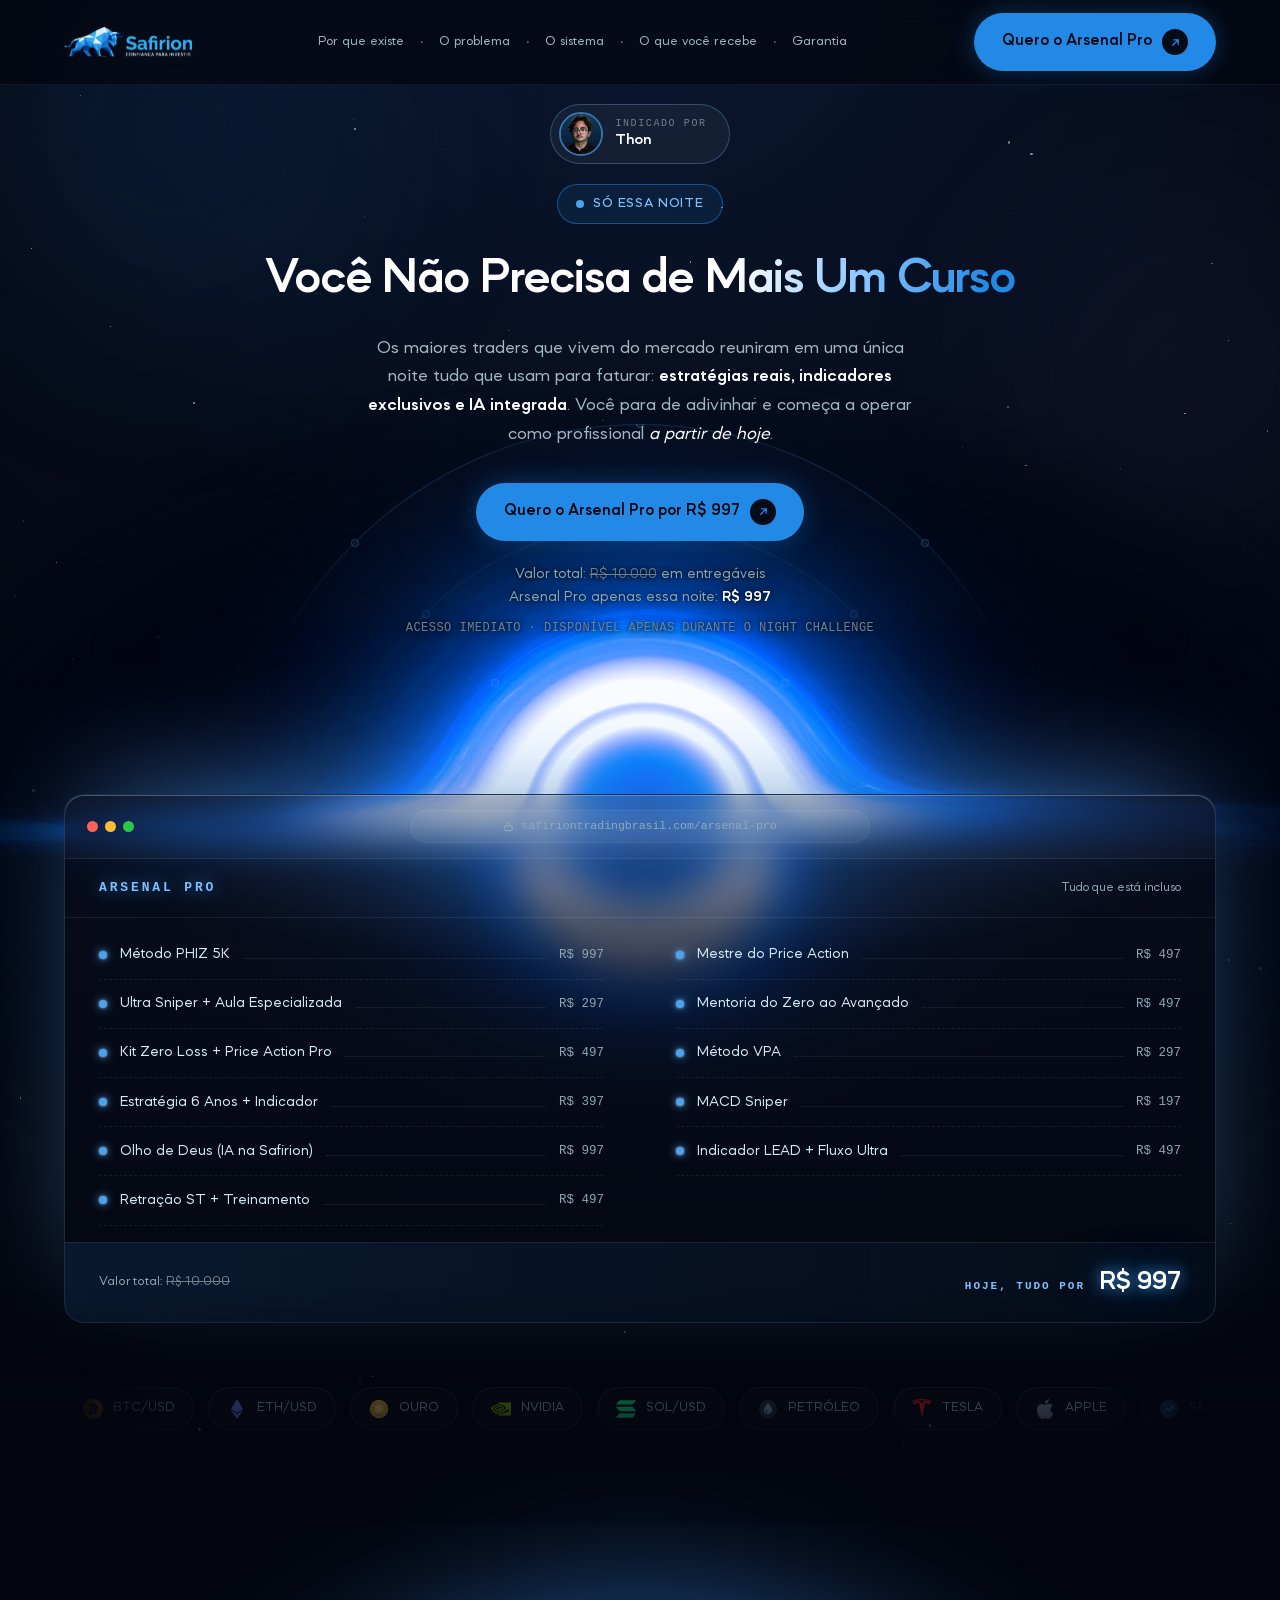
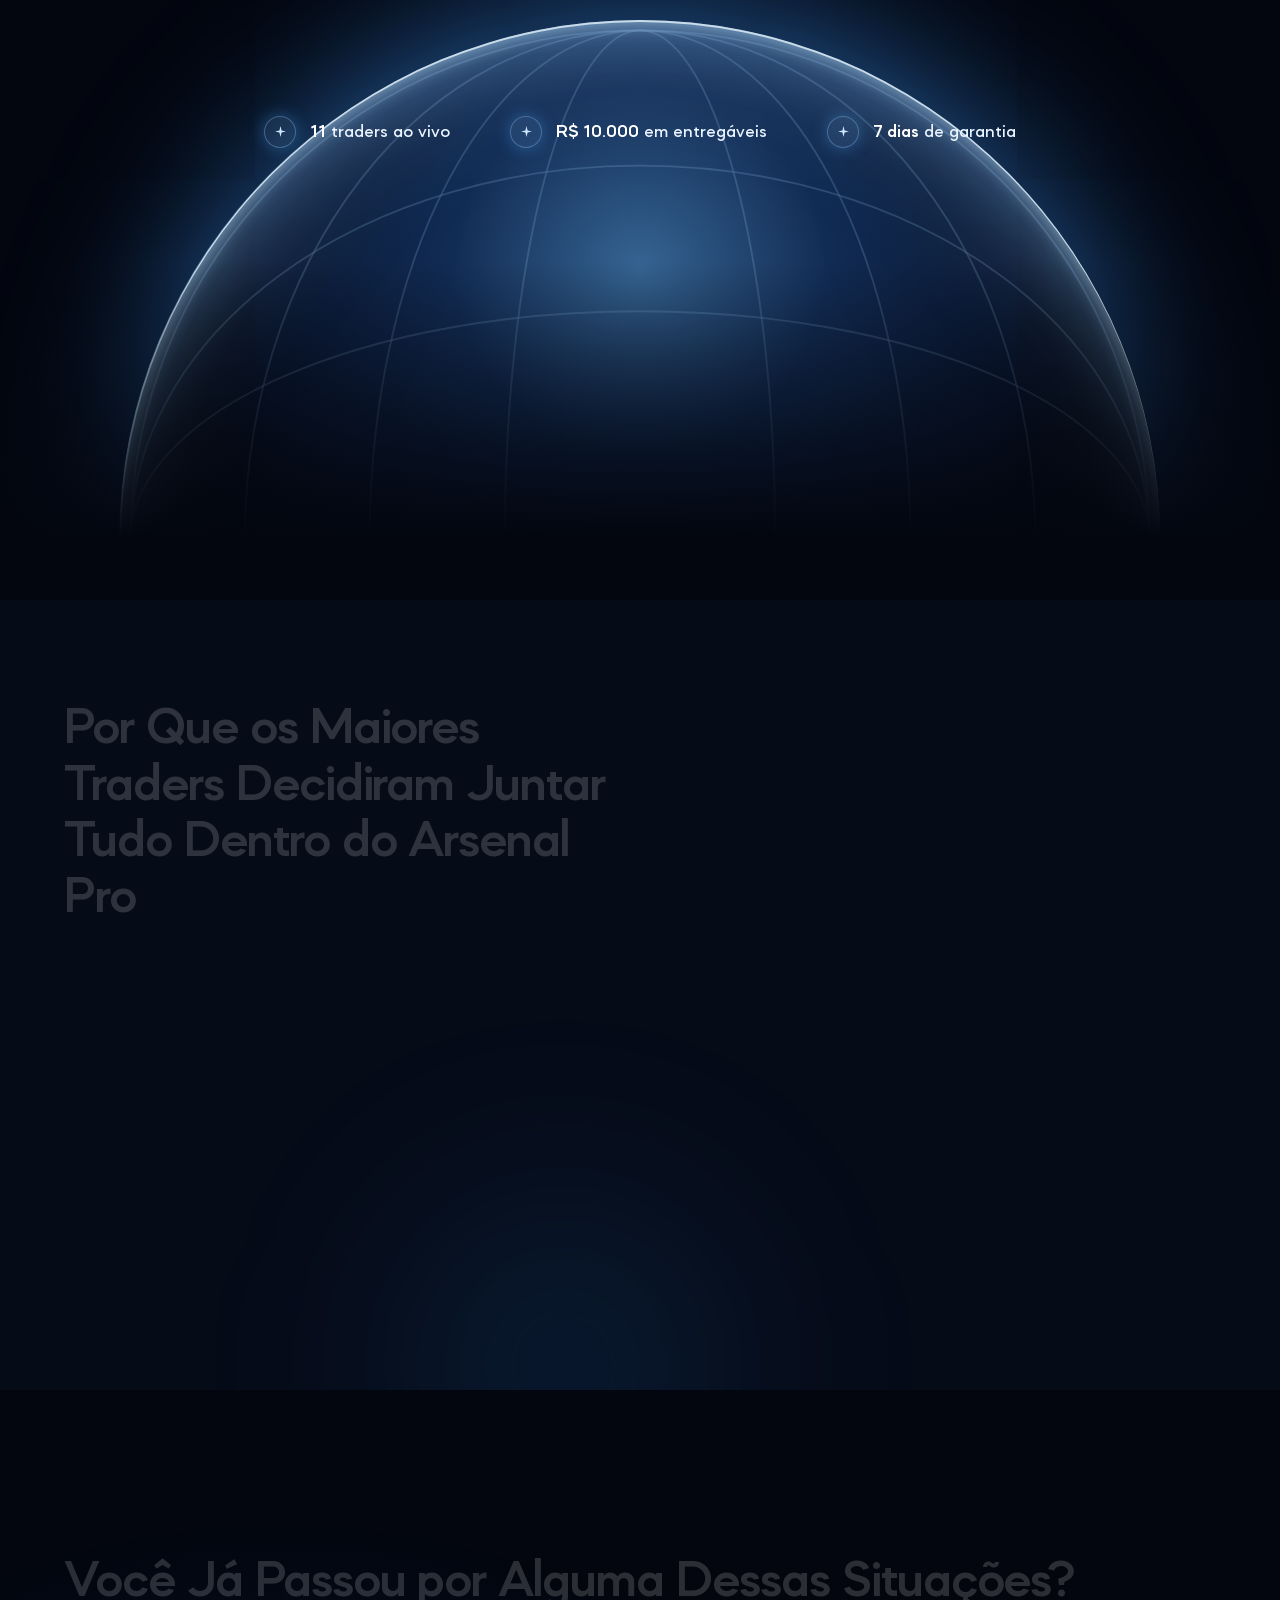
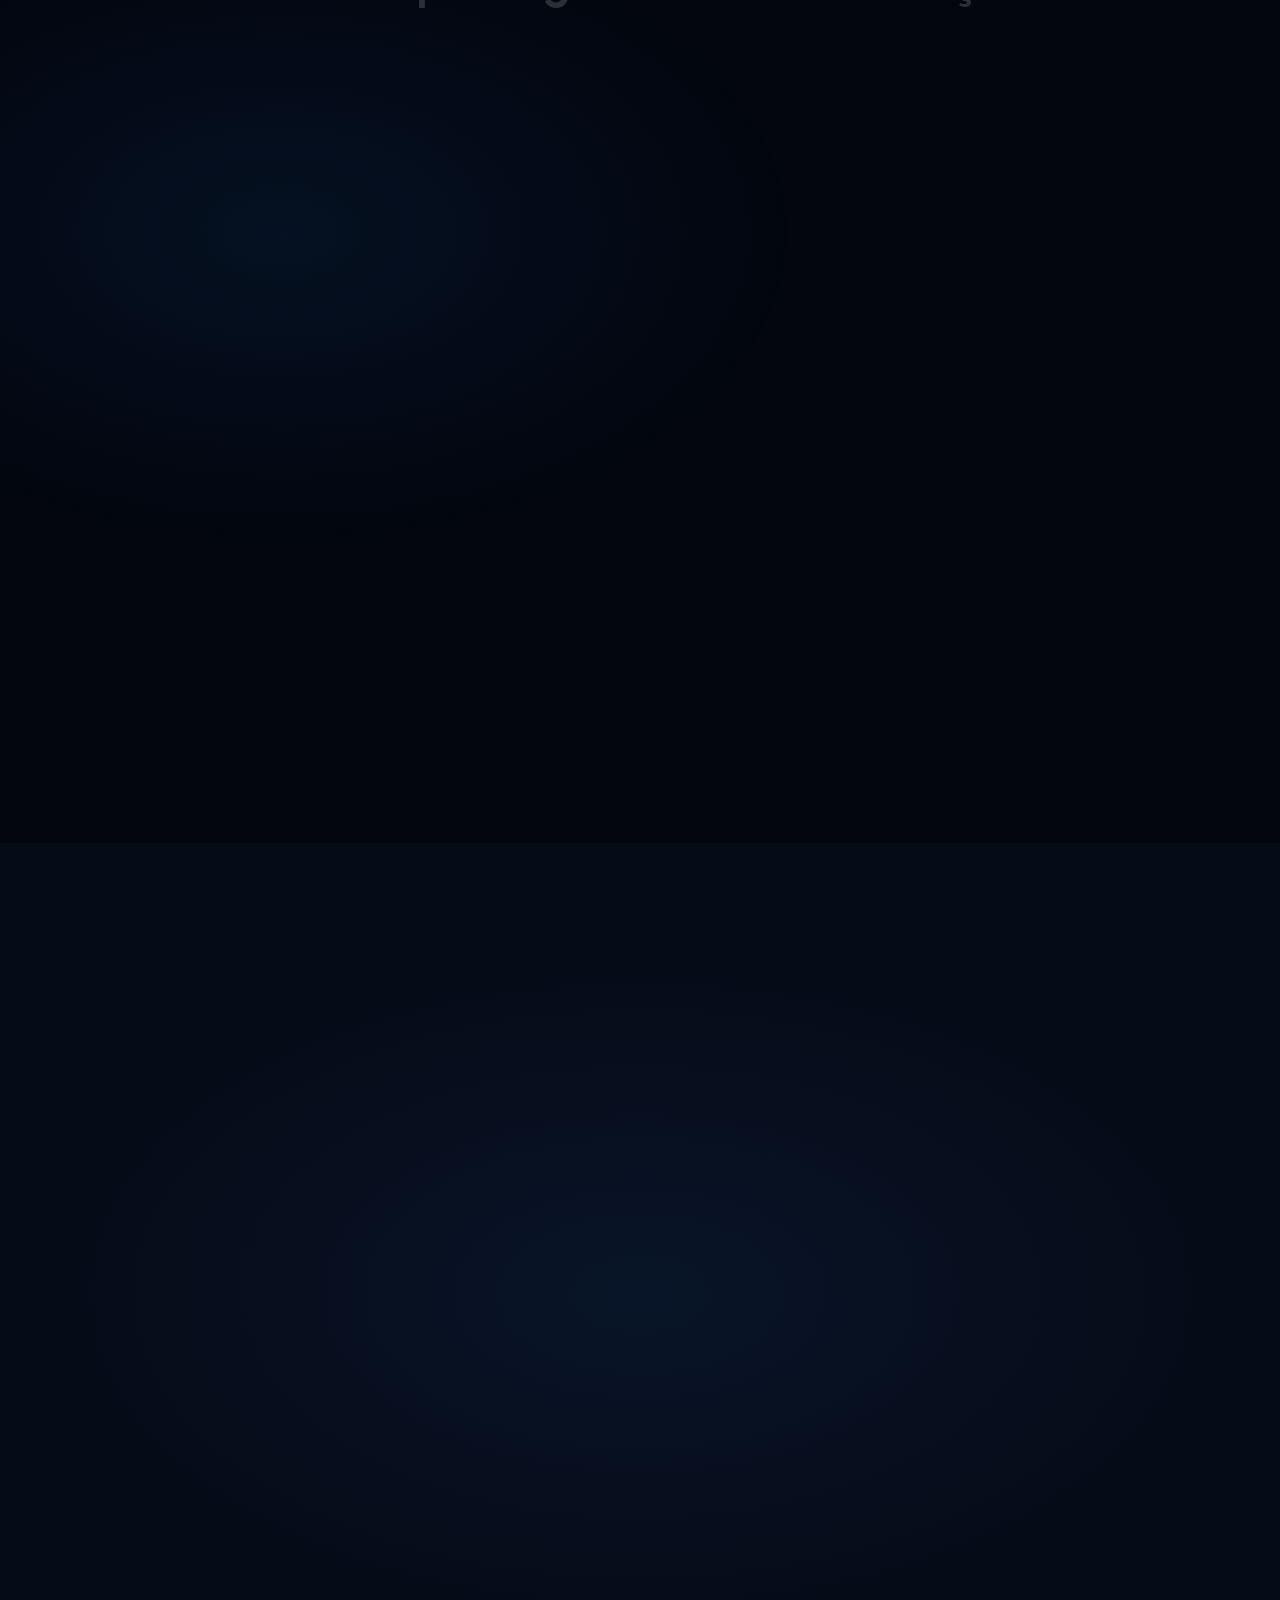
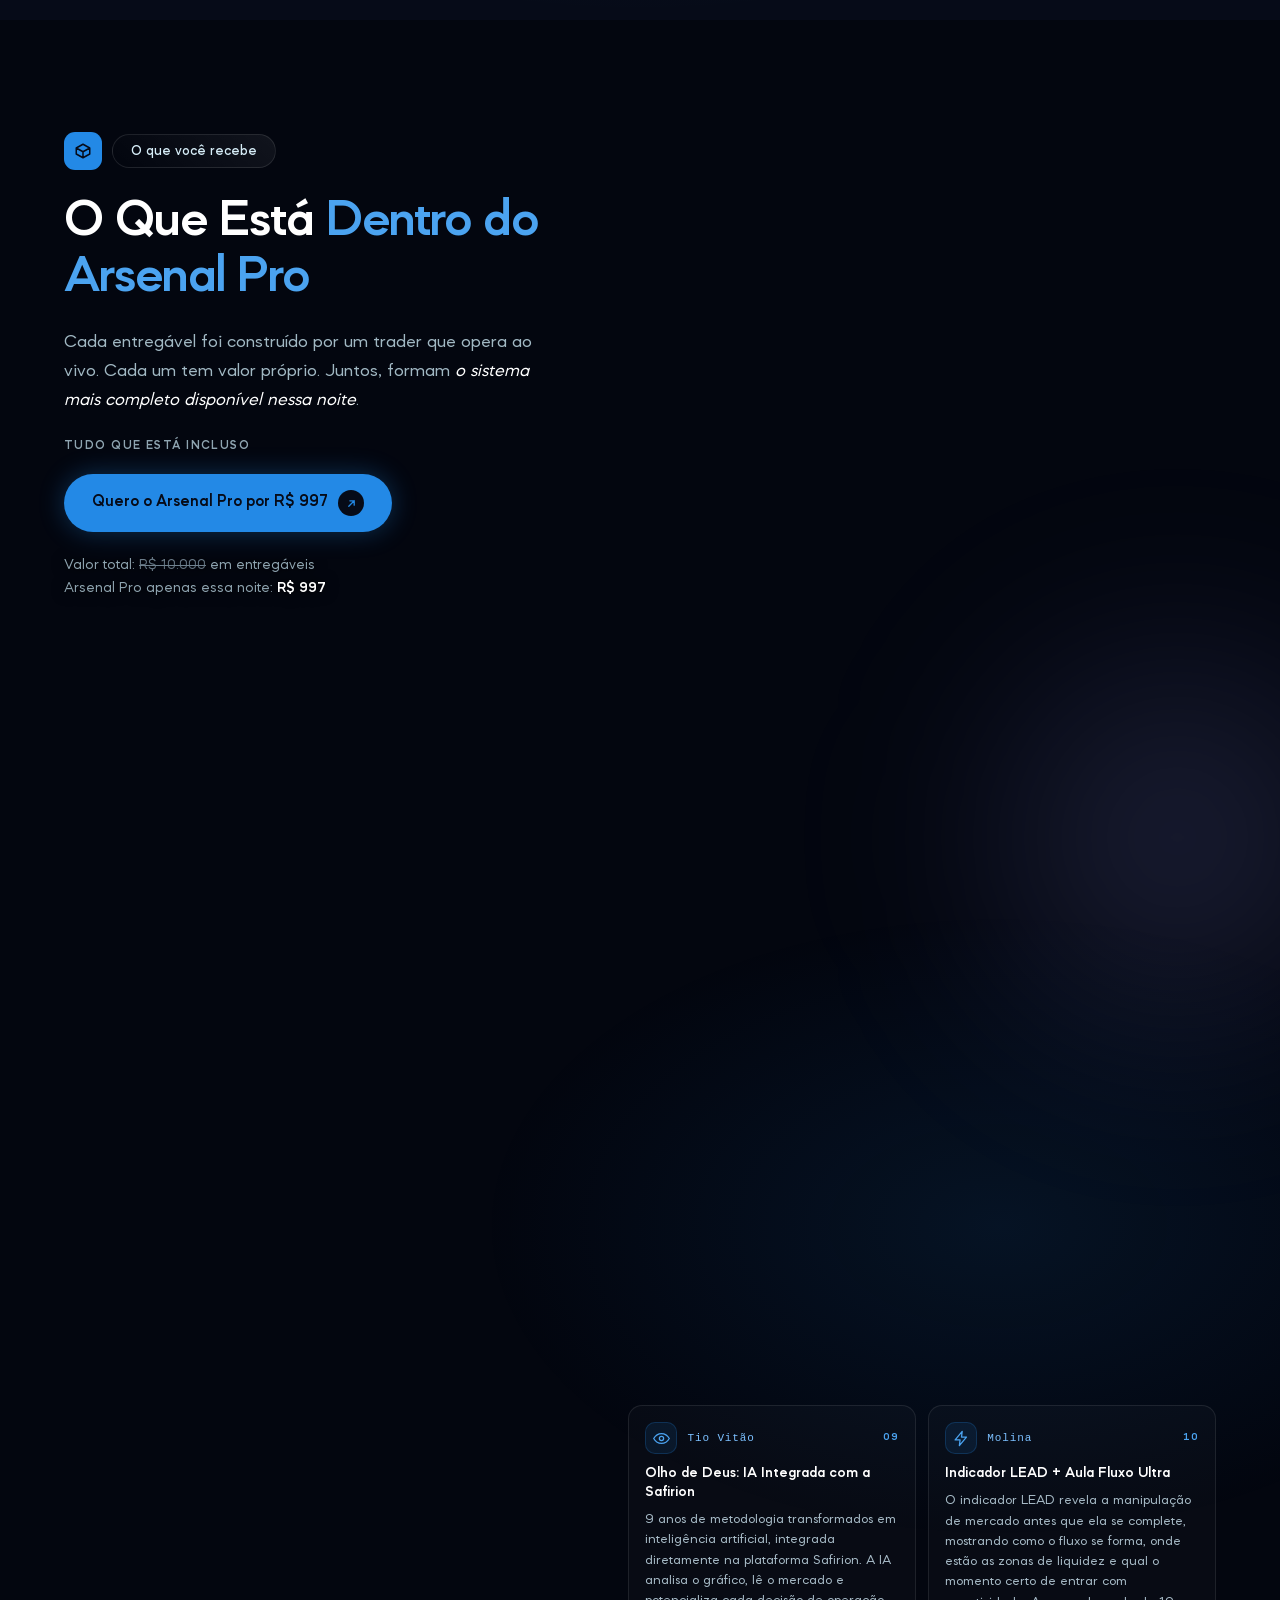
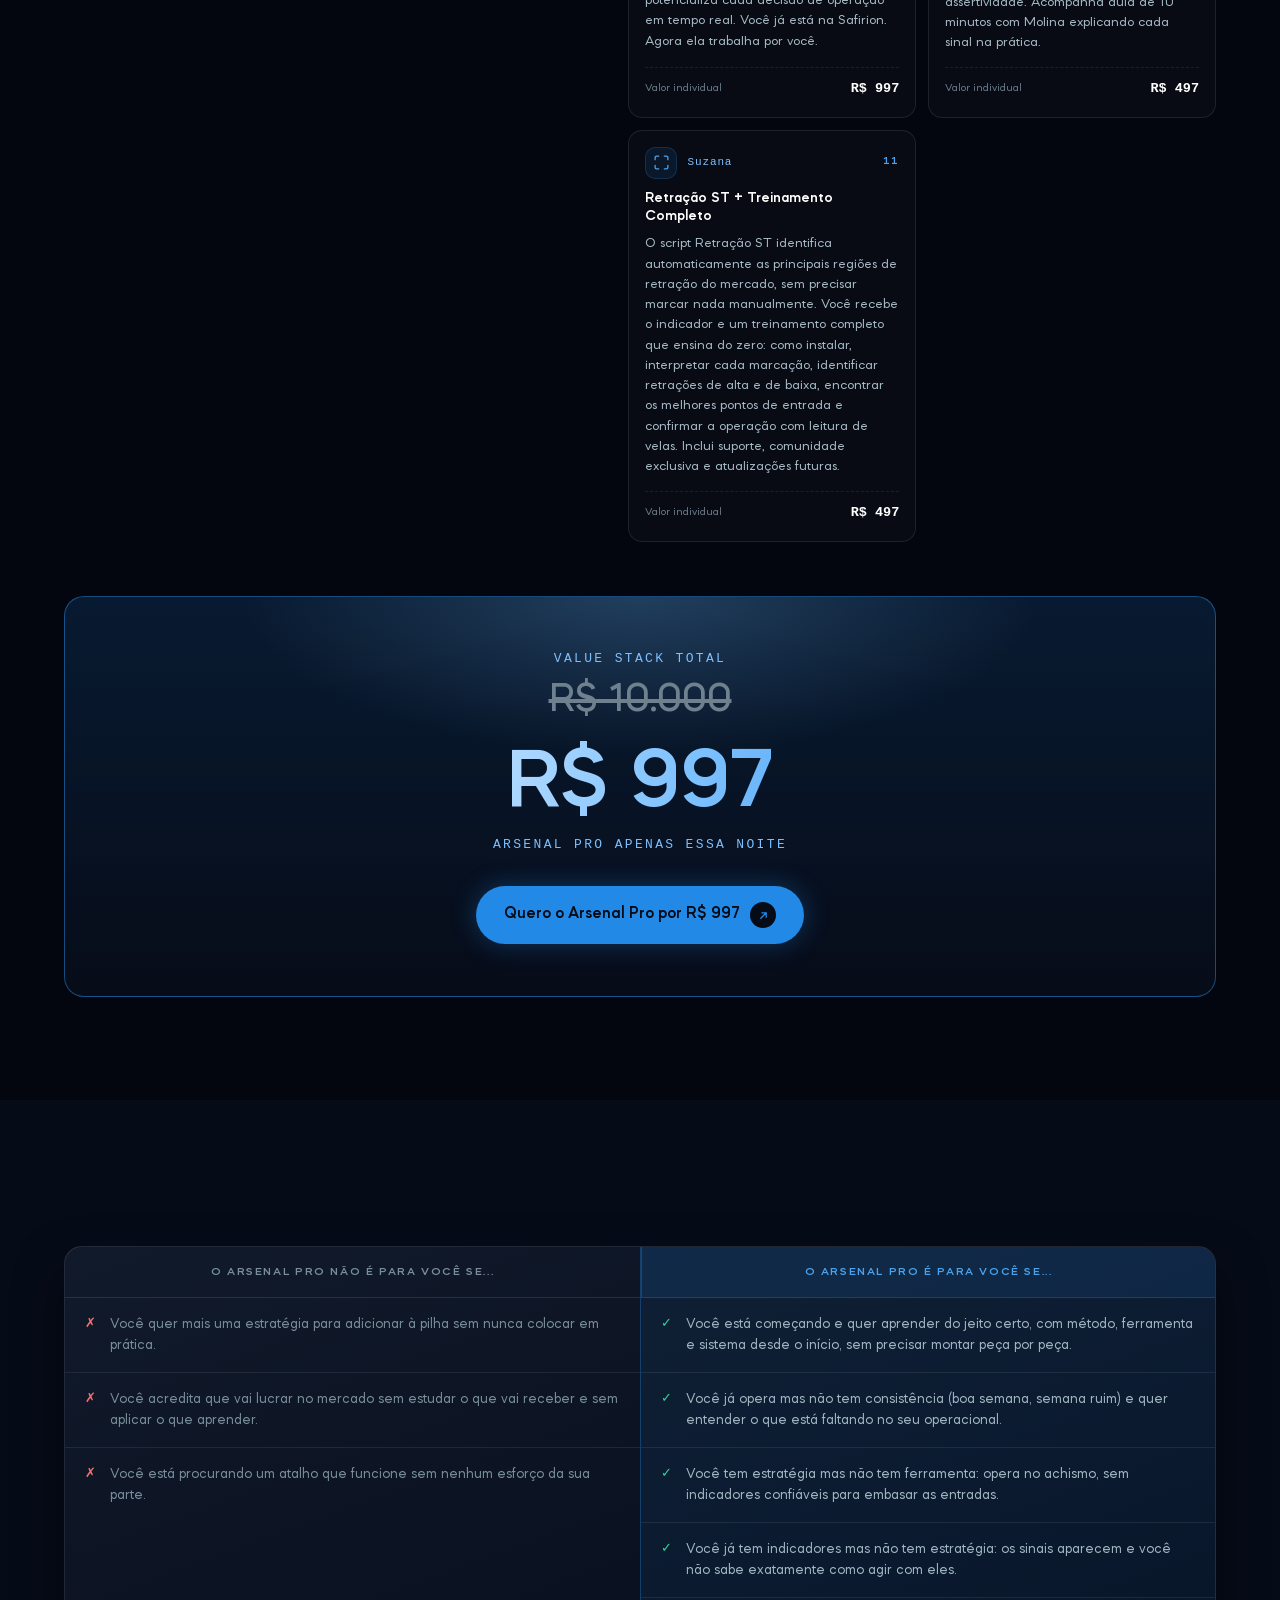
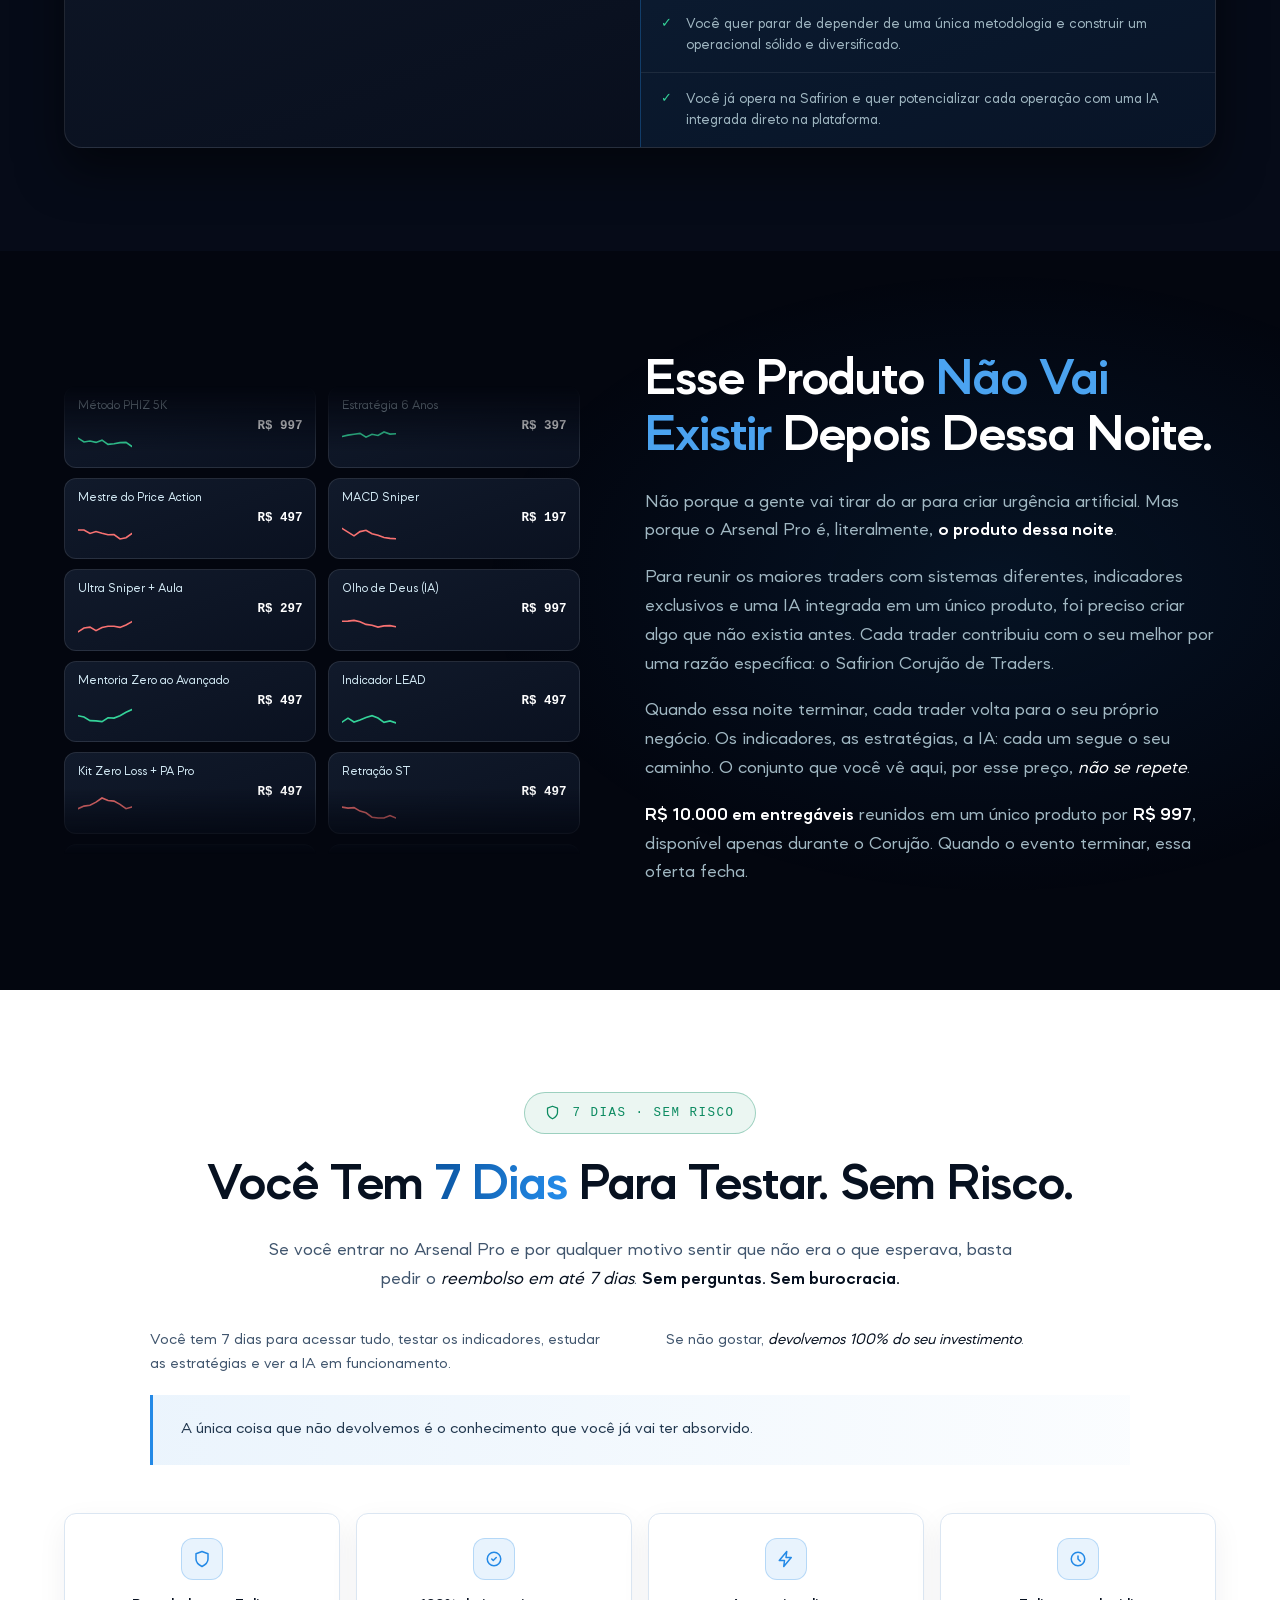
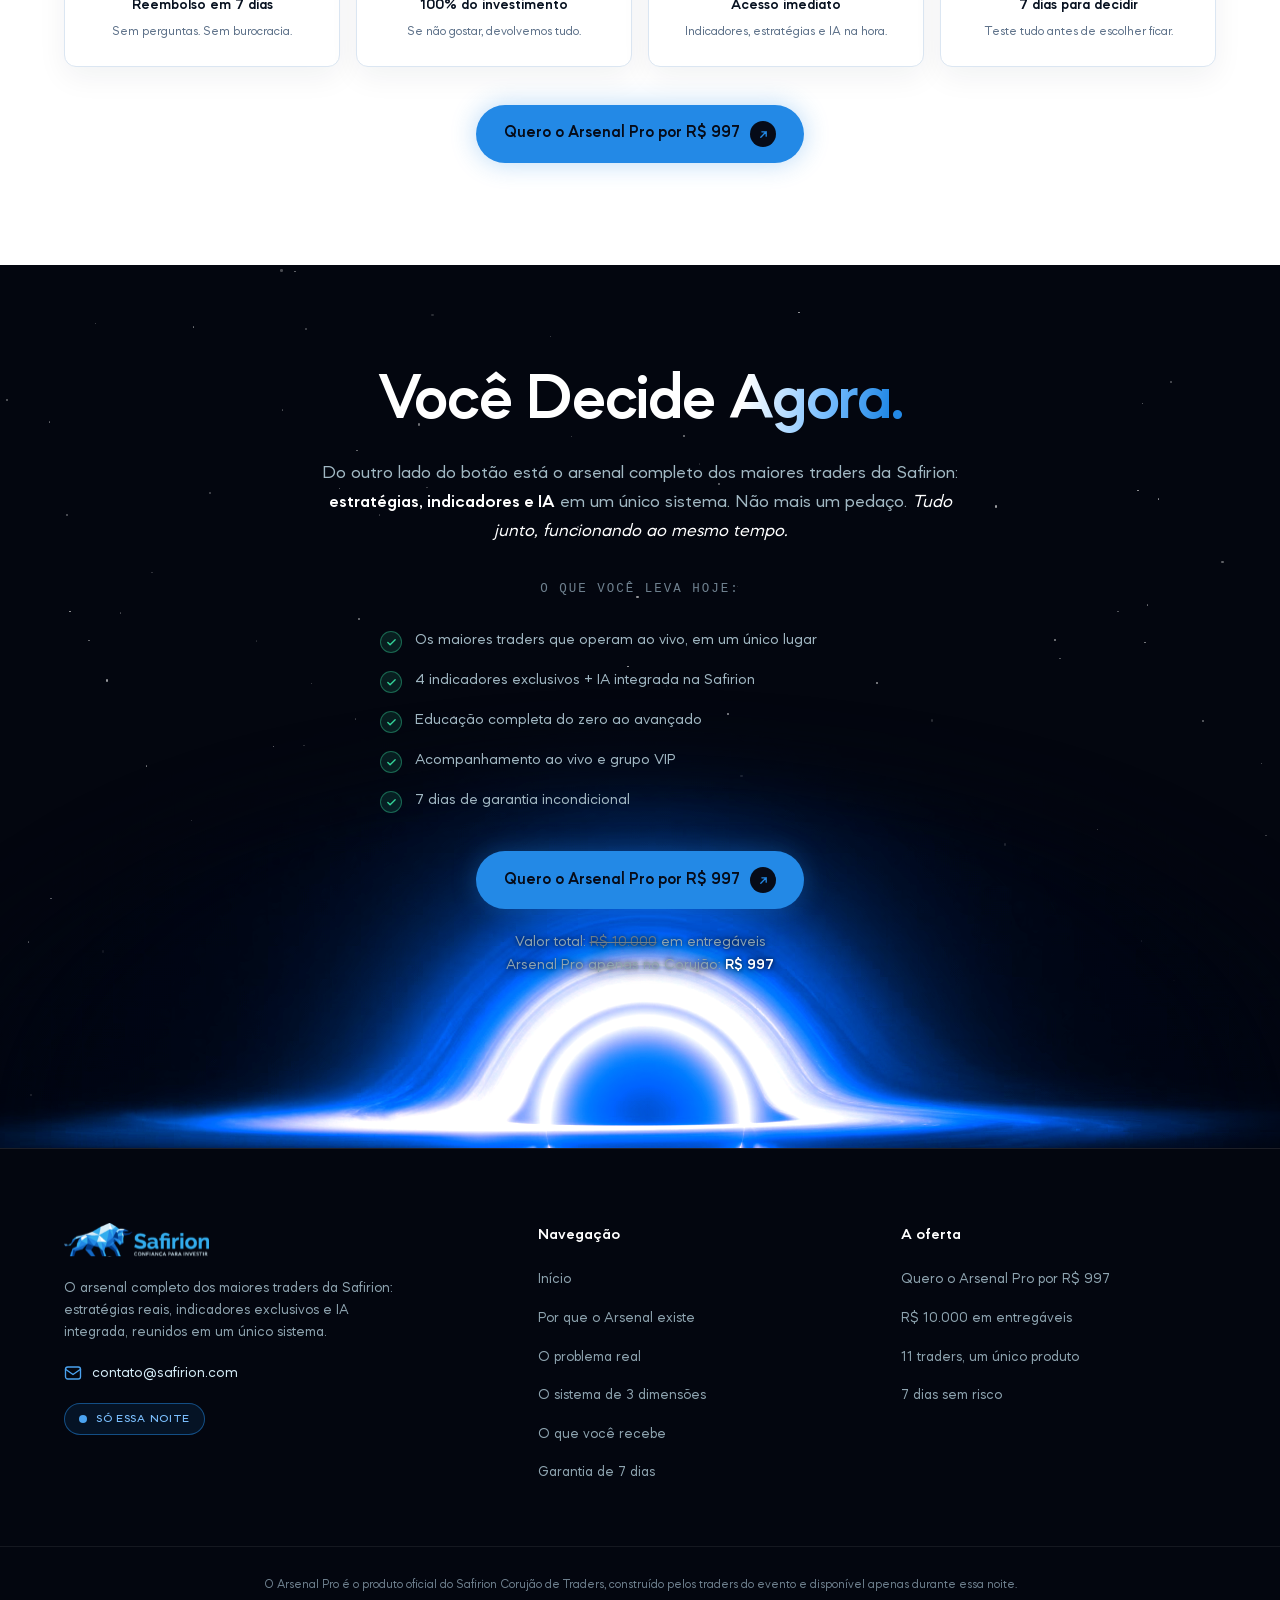
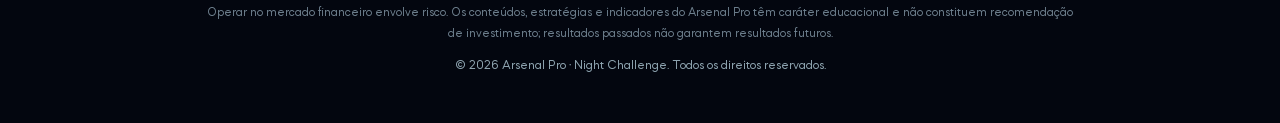
<file: thon/index.html>
<!DOCTYPE html>
<html lang="pt-BR">
<head>
<meta charset="UTF-8" />
<meta name="viewport" content="width=device-width, initial-scale=1.0" />
<title>Arsenal Pro | Night Challenge</title>
<link rel="icon" type="image/svg+xml" href="../assets/safirion-icon.svg" />
<link rel="icon" type="image/png" sizes="32x32" href="../assets/favicon-32.png" />
<link rel="apple-touch-icon" href="../assets/apple-touch-icon.png" />
<meta name="description" content="O arsenal completo dos maiores traders que operam ao vivo: estratégias reais, indicadores exclusivos e IA integrada na Safirion. Disponível apenas durante o Night Challenge." />
<style>
/* ============ FONTES (Mazzard — mesma família da Safirion) ============ */
@font-face{font-family:'Mazzard';src:url('../assets/fonts/mazzard-light.woff2') format('woff2');font-weight:300;font-style:normal;font-display:swap}
@font-face{font-family:'Mazzard';src:url('../assets/fonts/mazzard-regular.woff2') format('woff2');font-weight:400;font-style:normal;font-display:swap}
@font-face{font-family:'Mazzard';src:url('../assets/fonts/mazzard-medium.woff2') format('woff2');font-weight:500;font-style:normal;font-display:swap}
@font-face{font-family:'Mazzard';src:url('../assets/fonts/mazzard-semibold.woff2') format('woff2');font-weight:600;font-style:normal;font-display:swap}
@font-face{font-family:'Mazzard';src:url('../assets/fonts/mazzard-semibold.woff2') format('woff2');font-weight:700 900;font-style:normal;font-display:swap}

/* ============ TOKENS (extraídos da safirion.com) ============ */
:root{
  --bg:#03060f;            /* fundo profundo */
  --bg-2:#060b18;          /* fundo seção */
  --bg-card:#0a1120;       /* cartão */
  --azul:#2389e6;          /* acento primário */
  --azul-claro:#4ba3f0;
  --azul-glow:#7cc0ff;
  --roxo:#9e9eff;
  --verde:#34d399;
  --vermelho:#f87171;
  --txt:#ffffff;
  --txt-2:#a1b8c3;         /* corpo */
  --txt-3:#8fa5b1;
  --txt-4:#6f818f;
  --borda:rgba(255,255,255,.1);
  --borda-azul:rgba(35,137,230,.5);
  --chip-bg:rgba(35,137,230,.1);
  --r:12px;
  --mono:ui-monospace,SFMono-Regular,'SF Mono',Menlo,monospace;
  --sans:'Mazzard',-apple-system,BlinkMacSystemFont,'Segoe UI',Roboto,sans-serif;
  --glow-cta:0 .6px 3px -0.4px rgba(35,137,230,.21),0 1.8px 9px -0.8px rgba(35,137,230,.24),0 4.8px 24px -1.1px rgba(35,137,230,.29),0 15px 75px -1.5px rgba(35,137,230,.48),0 .6px 3.2px -1.3px rgba(124,192,255,.96),0 1.9px 9.7px -2.5px rgba(124,192,255,.88),0 5.1px 25.5px -3.8px rgba(124,192,255,.68);
}
*{margin:0;padding:0;box-sizing:border-box}
html{scroll-behavior:smooth;scroll-padding-top:96px}
body{background:var(--bg);color:var(--txt);font-family:var(--sans);font-weight:400;line-height:1.6;overflow-x:hidden;-webkit-font-smoothing:antialiased}
::selection{background:rgba(35,137,230,.4)}
img{max-width:100%}
em{font-style:italic;color:var(--txt)}
strong{font-weight:600;color:var(--txt)}
a{color:inherit}

/* ============ UTILITÁRIOS ============ */
.wrap{max-width:1200px;width:100%;min-width:0;margin:0 auto;padding:0 24px;position:relative;z-index:2}
.marquee{max-width:100%;contain:inline-size}
.sec{position:relative;padding:clamp(64px,8vw,120px) 0;overflow:clip}
/* glow radial de fundo por seção (padrão ::before do clone) */
.glow-dir::before{content:'';position:absolute;inset:0;pointer-events:none;z-index:0;background:radial-gradient(760px 460px at 78% 45%,rgba(35,137,230,.1),transparent 68%)}
.glow-esq::before{content:'';position:absolute;inset:0;pointer-events:none;z-index:0;background:radial-gradient(760px 460px at 22% 42%,rgba(35,137,230,.09),transparent 68%)}
.glow-centro::before{content:'';position:absolute;inset:0;pointer-events:none;z-index:0;background:radial-gradient(820px 460px at 50% 58%,rgba(35,137,230,.08),transparent 70%)}
/* eyebrow no padrão do clone: quadrado azul sólido + pill gradiente */
.kicker{display:inline-flex;align-items:center;gap:10px;margin-bottom:24px}
.kicker .dot-chip{width:38px;height:38px;flex:0 0 auto;border-radius:11px;background:var(--azul);display:flex;align-items:center;justify-content:center}
.kicker .dot-chip svg{width:18px;height:18px;stroke:#060b18}
.kicker .pill{padding:9px 18px;border-radius:100px;border:1px solid var(--borda);background:linear-gradient(43deg,rgba(255,255,255,0) 0%,rgba(255,255,255,.06) 100%);font-size:14px;font-weight:500;color:#d6edf8;line-height:1}
/* headline "shine" do clone: bordas esmaecem no fundo, destaque azul sólido */
.sh{background-image:linear-gradient(90deg,rgb(10,17,32) -4%,rgb(255,255,255) 50%,rgb(10,17,32) 108%);-webkit-background-clip:text;background-clip:text;-webkit-text-fill-color:transparent;color:transparent}
h2 em,.titulo-azul{font-style:normal;color:var(--azul);-webkit-text-fill-color:var(--azul)}
h1,h2,h3{font-weight:600;letter-spacing:-.02em}
h1{line-height:1.2}
h2,h3{line-height:1.08}
h2{font-size:clamp(30px,4.6vw,52px);margin-bottom:22px}
h3{font-size:20px;line-height:1.3}
.lead{color:var(--txt-2);font-size:clamp(15px,1.5vw,18px);line-height:1.6;max-width:760px}
.lead + .lead{margin-top:18px}
.num-chip{font-family:var(--mono);font-size:12px;color:var(--azul-claro);background:var(--chip-bg);border:1px solid rgba(35,137,230,.3);border-radius:100px;padding:4px 12px;letter-spacing:.08em}
.grad-blue{background:linear-gradient(100deg,#fff 10%,var(--azul-glow) 55%,var(--azul) 90%);-webkit-background-clip:text;background-clip:text;color:transparent}

/* revelação no scroll */
.rev{opacity:0;transform:translateY(34px);transition:opacity .8s cubic-bezier(.22,.61,.36,1),transform .8s cubic-bezier(.22,.61,.36,1)}
.rev.on{opacity:1;transform:none}
.rev-d1{transition-delay:.08s}.rev-d2{transition-delay:.16s}.rev-d3{transition-delay:.24s}.rev-d4{transition-delay:.32s}.rev-d5{transition-delay:.4s}

/* headline que "acende" palavra por palavra no scroll (efeito safirion) */
.fill-words .w{color:rgba(255,255,255,.16);transition:color .35s ease}
.fill-words .w.lit{color:#fff}
.fill-words .w.lit.destaque{color:var(--azul-claro)}

/* ============ FUNDOS: estrelas, auroras, mapa ============ */
.stars,.stars2{position:absolute;inset:0;pointer-events:none;z-index:0}
.stars span,.stars2 span{position:absolute;width:2px;height:2px;border-radius:50%;background:#fff;animation:twinkle 4s ease-in-out infinite}
@keyframes twinkle{0%,100%{opacity:.15}50%{opacity:.85}}
.aurora{position:absolute;border-radius:50%;filter:blur(90px);pointer-events:none;z-index:0;will-change:transform}
.aurora.a{width:52vw;height:52vw;left:-12vw;top:-16vw;background:radial-gradient(circle,rgba(35,137,230,.32),transparent 65%);animation:kvauroraA 34s ease-in-out infinite}
.aurora.b{width:44vw;height:44vw;right:-14vw;top:6vw;background:radial-gradient(circle,rgba(158,158,255,.2),transparent 65%);animation:kvauroraB 42s ease-in-out infinite}
.aurora.c{width:40vw;height:40vw;left:24vw;bottom:-18vw;background:radial-gradient(circle,rgba(35,137,230,.18),transparent 65%);animation:kvauroraC 38s ease-in-out infinite}
@keyframes kvauroraA{0%,100%{transform:translate3d(0,0,0) scale(1)}33%{transform:translate3d(14%,6%,0) scale(1.18)}66%{transform:translate3d(-8%,-4%,0) scale(.92)}}
@keyframes kvauroraB{0%,100%{transform:translate3d(0,0,0) scale(1.05)}40%{transform:translate3d(-18%,8%,0) scale(.88)}70%{transform:translate3d(10%,-6%,0) scale(1.22)}}
@keyframes kvauroraC{0%,100%{transform:translate3d(0,0,0) scale(.95)}30%{transform:translate3d(-12%,-8%,0) scale(1.15)}65%{transform:translate3d(6%,10%,0) scale(1.02)}}
.mapa{position:absolute;left:50%;top:52%;transform:translate(-50%,-50%);width:min(1500px,120vw);opacity:.28;pointer-events:none;z-index:0;animation:kvmapdrift 26s ease-in-out infinite}
@keyframes kvmapdrift{0%,100%{transform:translate(-50%,-50%) scale(1)}50%{transform:translate(-50.6%,-49.6%) scale(1.045)}}

/* ============ HEADER FIXO (estilo safirion) ============ */
.topo{position:fixed;inset:0 0 auto 0;z-index:50;background:rgba(3,6,15,.72);backdrop-filter:blur(14px);-webkit-backdrop-filter:blur(14px);border-bottom:1px solid rgba(255,255,255,.06)}
.topo-inner{display:flex;align-items:center;justify-content:space-between;gap:20px;padding-top:13px;padding-bottom:13px}
.topo .logo{display:flex;align-items:center;text-decoration:none}
.topo .logo img{height:30px;display:block}
.topo-links{display:flex;align-items:center;gap:2px;font-size:13.5px;color:var(--txt-2)}
.topo-links a{text-decoration:none;color:var(--txt-2);padding:8px 12px;border-radius:100px;transition:color .25s}
.topo-links a:hover{color:#fff}
.topo-links .sep{color:var(--txt-4);font-size:8px;padding:0 2px}
.cta-mini{padding:11px 20px;font-size:14px;gap:9px;white-space:nowrap}
.cta-mini .seta{width:24px;height:24px}
.cta-mini .seta svg{width:11px;height:11px}

/* selo indicado por (LPs de expert) */
.expert-badge{display:inline-flex;align-items:center;gap:12px;padding:7px 22px 7px 8px;border-radius:100px;border:1px solid rgba(124,192,255,.28);background:rgba(255,255,255,.05);backdrop-filter:blur(10px);-webkit-backdrop-filter:blur(10px);margin-bottom:20px}
.expert-badge .ph img{width:44px;height:44px;border-radius:50%;display:block;object-fit:cover;border:2px solid rgba(75,163,240,.65)}
.expert-badge .tx{display:flex;flex-direction:column;text-align:left;line-height:1.25}
.expert-badge .tag{font-family:var(--mono);font-size:10px;letter-spacing:.16em;text-transform:uppercase;color:var(--txt-4)}
.expert-badge .nm{font-weight:600;font-size:15.5px;color:#fff}

/* ============ HERO (experiência black-hole estilo Reflect, em azul Safirion) ============ */
.hero{position:relative;min-height:100svh;display:flex;flex-direction:column;padding:104px 0 40px;overflow:hidden;background:radial-gradient(120% 90% at 50% 0%,#0a1730 0%,var(--bg-2) 45%,var(--bg) 100%)}
.hero::after{content:'';position:absolute;inset:auto 0 0 0;height:180px;background:linear-gradient(to bottom,transparent,var(--bg));z-index:4;pointer-events:none}
.hero-conteudo{text-align:center;display:flex;flex-direction:column;align-items:center;position:relative;z-index:3}
.hero-conteudo .sub{margin-left:auto;margin-right:auto}

/* --- buraco negro --- */
.bh{position:absolute;left:50%;top:178px;transform:translateX(-50%);width:1860px;height:1300px;pointer-events:none;z-index:1;-webkit-mask-image:radial-gradient(50% 50% at 50% 50%,#fff 72%,transparent 98%);mask-image:radial-gradient(50% 50% at 50% 50%,#fff 72%,transparent 98%)}
.bh-vortex{position:absolute;left:50%;top:50%;width:1860px;height:1046px;transform:translate(-50%,-50%);object-fit:cover;filter:hue-rotate(-46deg) saturate(1.2) brightness(1.08);-webkit-mask-image:radial-gradient(50% 50% at 50% 50%,#fff 60%,transparent 88%);mask-image:radial-gradient(50% 50% at 50% 50%,#fff 60%,transparent 88%)}
/* anel de estrelas orbitando */
.bh-stars{position:absolute;left:50%;top:50%;width:700px;height:700px;transform:translateZ(0) translate(-50%,-50%);animation:bhStarsGira 70s linear infinite;-webkit-mask-image:radial-gradient(50% 50% at 50% 50%,rgba(217,217,217,0) 27%,#d9d9d9 48%,rgba(217,217,217,.8) 75%,rgba(217,217,217,0) 100%);mask-image:radial-gradient(50% 50% at 50% 50%,rgba(217,217,217,0) 27%,#d9d9d9 48%,rgba(217,217,217,.8) 75%,rgba(217,217,217,0) 100%)}
.bh-stars i{position:absolute;width:2px;height:2px;border-radius:5px;background:rgba(255,255,255,0);animation:bhTwinkle linear infinite}
.bh-stars i:nth-child(3n){opacity:.5}
@keyframes bhStarsGira{0%{transform:translateZ(0) translate(-50%,-50%) rotate(0)}100%{transform:translateZ(0) translate(-50%,-50%) rotate(-360deg)}}
@keyframes bhTwinkle{0%{background:rgba(255,255,255,0);transform:translateZ(0) translate(0) scale(1)}10%{background:#fff}100%{background:#fff;transform:translateZ(0) var(--drift) scale(.5)}}
/* círculos concêntricos com pontos (só o arco de cima aparece, como na Reflect) */
.bh-circulos{position:absolute;left:50%;top:50%;width:808px;height:808px;transform:translateZ(0) translate(-50%,-50%);z-index:2}
.bh-circulos>div{position:absolute;left:50%;top:50%;transform:translateZ(0) translate(-50%,-50%);width:100%;height:100%;-webkit-mask-image:linear-gradient(180deg,rgba(124,192,255,.6) 9.4%,rgba(124,192,255,0) 29.8%);mask-image:linear-gradient(180deg,rgba(124,192,255,.6) 9.4%,rgba(124,192,255,0) 29.8%)}
.bh-circulos>div:nth-child(2){width:608px;height:608px;opacity:.6}
.bh-circulos>div:nth-child(3){width:416px;height:416px}
.bh-circulos>div:nth-child(3) .bh-circ{animation:none}
.bh-circ{position:relative;width:100%;height:100%;border-radius:50%;animation:bhCircGira 100s linear infinite}
.bh-circ::before{content:'';position:absolute;inset:0;border-radius:50%;border:1px solid rgba(75,163,240,.32);background:rgba(75,163,240,.04)}
@keyframes bhCircGira{0%{transform:rotate(0)}100%{transform:rotate(360deg)}}
.bh-dot{position:absolute;width:8px;height:8px}
.bh-dot::before{content:'';display:block;width:6px;height:6px;border-radius:50%;border:1px solid rgba(124,192,255,.45);background:rgba(75,163,240,.15);backdrop-filter:blur(10px)}
.bh-dot:nth-child(1){left:-4px;top:50%;transform:translateY(-50%)}
.bh-dot:nth-child(2){left:14.2%;top:14.2%}
.bh-dot:nth-child(3){left:14.2%;bottom:14.2%}
.bh-dot:nth-child(4){left:50%;top:-4px;transform:translateX(-50%)}
.bh-dot:nth-child(5){left:50%;bottom:-4px;transform:translateX(-50%)}
.bh-dot:nth-child(6){right:14.2%;top:14.2%}
.bh-dot:nth-child(7){right:14.2%;bottom:14.2%}
.bh-dot:nth-child(8){right:-4px;top:50%;transform:translateY(-50%)}
/* zona do painel: emerge da luz do horizonte */
.painel-zona{position:relative;z-index:3;margin-top:156px;display:flex;justify-content:center}
/* black hole do CTA final (reflect repete o efeito no fechamento) */
.bh-final{top:auto;bottom:-430px;height:900px}
.bh-final .bh-vortex{top:50%}
.bh-final .bh-stars{top:38%}
.bh-final .bh-circulos{top:38%}
.hero-grid{display:grid;grid-template-columns:1.08fr .92fr;gap:56px;align-items:center}
.badge-noite{display:inline-flex;align-items:center;gap:9px;padding:8px 18px;border-radius:100px;border:1px solid var(--borda-azul);background:var(--chip-bg);font-size:13.5px;color:var(--azul-glow);letter-spacing:.06em;text-transform:uppercase;font-weight:500;margin-bottom:26px}
.badge-noite .viva{width:8px;height:8px;border-radius:50%;background:var(--azul-claro);animation:kv-pulsa 1.8s ease-out infinite}
@keyframes kv-pulsa{0%{box-shadow:0 0 0 0 rgba(35,137,230,.5)}70%{box-shadow:0 0 0 9px rgba(35,137,230,0)}100%{box-shadow:0 0 0 0 rgba(35,137,230,0)}}
.hero h1{font-size:clamp(36px,3.9vw,56px);margin-bottom:24px}
.hero h1 .grad-blue{display:inline}
.hero .sub{color:var(--txt-2);font-size:clamp(15px,1.5vw,18px);line-height:1.6;max-width:560px;margin-bottom:34px}
/* CTA no padrão exato do clone: azul sólido, texto escuro, círculo escuro com seta azul */
.cta{display:inline-flex;align-items:center;gap:10px;padding:16px 28px;border-radius:999px;background:var(--azul);color:#060b18;font-family:var(--sans);font-weight:700;font-size:16px;text-decoration:none;border:none;cursor:pointer;box-shadow:0 0 26px rgba(35,137,230,.32);transition:transform .28s ease,box-shadow .28s ease,filter .28s ease;position:relative}
.cta:hover{transform:translateY(-3px);filter:brightness(1.07);box-shadow:0 0 44px rgba(35,137,230,.55)}
.cta .seta{width:26px;height:26px;border-radius:50%;background:#060b18;display:flex;align-items:center;justify-content:center;flex:none}
.cta .seta svg{width:13px;height:13px;stroke:var(--azul)}
.ancora{margin-top:22px;font-size:14.5px;color:var(--txt-3);text-shadow:0 1px 14px rgba(3,6,15,.9),0 0 4px rgba(3,6,15,.8)}
.micro{text-shadow:0 1px 14px rgba(3,6,15,.9),0 0 4px rgba(3,6,15,.8)}
.ancora .riscado{text-decoration:line-through;color:var(--txt-4)}
.ancora .forte{color:#fff;font-weight:600}
.micro{margin-top:10px;font-family:var(--mono);font-size:12px;color:var(--txt-4);letter-spacing:.04em}

/* janela de app estilo reflect: vidro escuro, borda superior acesa pelo horizonte */
.painel-wrap{position:relative;z-index:3;width:100%;max-width:1352px}
.painel{position:relative;border-radius:20px;overflow:hidden;background:linear-gradient(180deg,rgba(12,19,38,.34) 0%,rgba(9,14,28,.72) 26%,rgba(6,10,22,.93) 55%,rgba(4,8,18,.97) 100%);backdrop-filter:blur(18px);-webkit-backdrop-filter:blur(18px);border:1px solid rgba(124,192,255,.2);box-shadow:0 -30px 110px -26px rgba(90,170,255,.5),0 40px 90px rgba(0,0,0,.6),inset 0 1px 0 rgba(200,230,255,.3)}
.painel::before{content:'';position:absolute;inset:0 0 auto 0;height:220px;background:radial-gradient(70% 100% at 50% 0%,rgba(130,195,255,.22),transparent 78%);pointer-events:none}
.painel-chrome{display:flex;align-items:center;gap:14px;padding:15px 22px;border-bottom:1px solid rgba(255,255,255,.08);background:rgba(255,255,255,.025)}
.painel-chrome .bolas{display:flex;gap:7px}
.painel-chrome .bolas i{width:11px;height:11px;border-radius:50%}
.painel-chrome .bolas i:nth-child(1){background:#ff5f57}
.painel-chrome .bolas i:nth-child(2){background:#febc2e}
.painel-chrome .bolas i:nth-child(3){background:#28c840}
.painel-chrome .url{flex:0 1 460px;margin:0 auto;display:flex;align-items:center;justify-content:center;gap:7px;font-family:var(--mono);font-size:11.5px;color:#8fa5b1;background:rgba(255,255,255,.045);border:1px solid rgba(255,255,255,.07);border-radius:100px;padding:6px 16px;white-space:nowrap;overflow:hidden;text-overflow:ellipsis}
.painel-chrome .url svg{width:11px;height:11px;stroke:#8fa5b1;flex:0 0 auto}
.painel-chrome::after{content:'';width:47px}
.painel-top{display:flex;align-items:center;justify-content:space-between;padding:19px 34px;border-bottom:1px solid rgba(255,255,255,.08)}
.painel-top .tt{font-family:var(--mono);letter-spacing:.22em;font-size:13px;font-weight:600;color:var(--azul-glow);text-shadow:0 0 18px rgba(75,163,240,.8)}
.painel-top .st{font-size:12.5px;color:var(--txt-3)}
.painel-lista{display:grid;grid-template-columns:1fr 1fr;column-gap:72px;padding:12px 34px 16px}
.painel-item{display:flex;align-items:center;gap:13px;padding:12.5px 0;border-bottom:1px dashed rgba(255,255,255,.08);font-size:14.5px}
.painel-item .ponto{width:8px;height:8px;flex:0 0 auto;border-radius:50%;background:var(--azul-claro);box-shadow:0 0 10px rgba(75,163,240,.9),0 0 3px rgba(255,255,255,.6)}
.painel-item .nm{color:#d6edf8;min-width:0;overflow:hidden;text-overflow:ellipsis;white-space:nowrap}
.painel-item .fio{flex:1;border-bottom:1px dotted rgba(255,255,255,.12);transform:translateY(4px)}
.painel-item .pv{font-family:var(--mono);font-size:12.5px;color:#8fa5b1;white-space:nowrap}
.painel-foot{padding:19px 34px;border-top:1px solid rgba(255,255,255,.08);display:flex;justify-content:space-between;align-items:center;gap:18px;background:linear-gradient(90deg,rgba(35,137,230,.13),rgba(35,137,230,.03))}
.painel-foot .lbl{font-size:13px;color:var(--txt-3)}
.painel-foot .lbl .riscado{text-decoration:line-through;color:var(--txt-4)}
.painel-foot .hoje{display:flex;align-items:baseline;gap:14px}
.painel-foot .hoje small{font-weight:600;font-family:var(--mono);font-size:11px;color:var(--azul-glow);letter-spacing:.18em;text-transform:uppercase}
.painel-foot .hoje .neon{font-weight:600;font-size:26px;color:#fff;text-shadow:0 0 14px rgba(75,163,240,.95),0 0 42px rgba(35,137,230,.7)}

/* marquee de ativos */
.marquee{position:relative;z-index:2;margin-top:64px;overflow:hidden;-webkit-mask-image:linear-gradient(90deg,transparent,#000 12%,#000 88%,transparent);mask-image:linear-gradient(90deg,transparent,#000 12%,#000 88%,transparent)}
.marquee-trilho{display:flex;gap:14px;width:max-content;animation:kvmarq 36s linear infinite}
@keyframes kvmarq{0%{transform:translateX(0)}100%{transform:translateX(-50%)}}
.ativo{display:flex;align-items:center;gap:10px;padding:10px 18px;border-radius:100px;border:1px solid var(--borda);background:rgba(255,255,255,.03);font-size:13px;color:var(--txt-2);white-space:nowrap}
.ativo img{width:20px;height:20px}
.ativo .var{font-family:var(--mono);font-size:11.5px}
.ativo .up{color:var(--verde)}.ativo .down{color:var(--vermelho)}

/* ============ FAIXA DE STATS ============ */
.stats{border-top:1px solid var(--borda);border-bottom:1px solid var(--borda);background:rgba(255,255,255,.02)}
.stats .wrap{display:grid;grid-template-columns:repeat(3,1fr);gap:24px;padding-top:34px;padding-bottom:34px}
.stat{text-align:center}
.stat .v{font-size:clamp(26px,3vw,38px);font-weight:600}
.stat .l{font-family:var(--mono);font-size:12px;letter-spacing:.14em;text-transform:uppercase;color:var(--txt-4);margin-top:4px}

/* ============ SEÇÃO NARRATIVA ============ */
.espalhado{display:flex;gap:16px;flex-wrap:wrap;margin:34px 0}
.peca{padding:14px 22px;border-radius:var(--r);border:1px solid var(--borda);background:var(--bg-card);color:var(--txt-2);font-size:15px;box-shadow:0 10px 30px rgba(0,0,0,.35)}
.peca:nth-child(1){transform:rotate(-2deg)}
.peca:nth-child(2){transform:rotate(1.4deg)}
.peca:nth-child(3){transform:rotate(-1deg)}

/* ============ CARDS GENÉRICOS ============ */
/* card no padrão exato .kvc do clone */
.card{position:relative;display:flex;flex-direction:column;min-width:0;background:linear-gradient(155deg,#111a2b 0%,#0a1120 60%,#060b18 100%);border:1px solid rgba(255,255,255,.1);border-radius:20px;padding:clamp(22px,1.8vw,30px);transition:transform .3s cubic-bezier(.2,.8,.2,1),border-color .3s ease,box-shadow .3s ease}
.card::after{content:'';position:absolute;inset:0;border-radius:20px;pointer-events:none;opacity:0;background:radial-gradient(120% 90% at 50% 120%,rgba(35,137,230,.16),transparent 62%);transition:opacity .35s ease}
.card:hover{transform:translateY(-6px);border-color:rgba(35,137,230,.42);box-shadow:0 18px 44px rgba(0,0,0,.5)}
.card:hover::after{opacity:1}
.icone-chip{width:52px;height:52px;flex:0 0 auto;border-radius:14px;background:rgba(35,137,230,.08);border:1px solid rgba(35,137,230,.22);display:flex;align-items:center;justify-content:center;margin-bottom:20px;padding:12px}
.icone-chip svg{width:100%;height:100%;stroke:var(--azul)}
/* pill numérica de rodapé dos cards (.kvc-n) */
.num-rodape{display:inline-flex;align-items:center;justify-content:center;align-self:flex-start;min-width:44px;height:30px;padding:0 12px;border:1px solid rgba(255,255,255,.14);border-radius:999px;color:#7a8f9b;font-size:13px;font-weight:600;margin-top:auto}

/* dores 001–005: grid .kvc-grid do clone, carrossel scroll-snap no mobile */
.dores{display:grid;grid-template-columns:repeat(3,1fr);gap:clamp(14px,1.3vw,20px);margin-top:46px;padding-top:14px}
.dor p{color:#a1b8c3;font-size:clamp(13.5px,1vw,15px);line-height:1.6;margin-bottom:26px;flex:1}
.dores-dots{display:none}
.dor-resumo{grid-column:1/-1;background:linear-gradient(120deg,rgba(35,137,230,.14),#0a1120 55%,#060b18 100%);border-color:rgba(35,137,230,.4)}
.dor-resumo h3{font-size:clamp(20px,2.2vw,26px);margin-bottom:12px}
.dor-resumo p{color:var(--txt-2)}

/* dimensões: anatomia .kvp-selo do clone (card centrado) */
.dims{display:grid;grid-template-columns:repeat(3,1fr);gap:clamp(16px,2.2vw,32px);margin-top:44px}
.dim{align-items:center;text-align:center;gap:10px;padding:clamp(24px,2.6vw,36px) clamp(16px,1.8vw,24px);box-shadow:0 18px 40px rgba(0,0,0,.45)}
.dim .icone-chip{width:56px;height:56px;border-radius:15px;margin:0 0 4px;padding:14px}
.dim .tag{font-family:var(--mono);font-size:11px;letter-spacing:.16em;text-transform:uppercase;color:var(--azul-glow)}
.dim h3{font-size:clamp(16px,1.5vw,19px);letter-spacing:-.01em;line-height:1.25;margin-bottom:2px}
.dim p{font-size:clamp(13px,1.15vw,14.5px);color:#a1b8c3;line-height:1.45}

/* ============ ENTREGÁVEIS: split + lista .kvcd-passos do clone ============ */
.recebe-wrap{display:grid;grid-template-columns:.92fr 1.08fr;gap:clamp(34px,5vw,72px);align-items:start;margin-top:10px}
/* gruda centralizado só quando a seção chega: top = 50vh - metade da altura real (JS) */
.recebe-esq{position:sticky;top:calc(50vh - var(--esq-meia,230px))}
@media (max-height:620px){.recebe-esq{top:90px}}
.recebe-esq .lead{margin-bottom:22px}
.recebe-label{margin:0 0 18px;color:#8fa5b1;font-size:12px;font-weight:600;letter-spacing:.12em;text-transform:uppercase}
.itens-passos{list-style:none;counter-reset:passo;margin:0;padding:0;display:grid;grid-template-columns:1fr 1fr;gap:12px}
.itens-passos li{counter-increment:passo;display:flex;flex-direction:column;padding:16px 16px 17px;border-radius:14px;border:1px solid rgba(255,255,255,.09);background:rgba(255,255,255,.022);color:#a8bcc8;font-size:13.5px;line-height:1.5;transition:border-color .25s ease,background .25s ease,transform .25s ease}
.itens-passos li:hover{transform:translateY(-2px);border-color:rgba(35,137,230,.34);background:rgba(35,137,230,.05)}
.itens-passos .li-topo{display:flex;align-items:center;gap:10px;margin-bottom:11px}
.itens-passos .ic{width:32px;height:32px;flex:0 0 auto;border-radius:10px;display:flex;align-items:center;justify-content:center;background:rgba(35,137,230,.1);border:1px solid rgba(35,137,230,.22);color:var(--azul-claro)}
.itens-passos .ic svg{width:17px;height:17px;stroke:var(--azul-claro)}
.itens-passos .li-topo::after{content:counter(passo,decimal-leading-zero);color:var(--azul-claro);font-size:11px;font-weight:700;letter-spacing:.09em;font-variant-numeric:tabular-nums;margin-left:auto}
.itens-passos .trader{font-family:var(--mono);font-size:11px;color:var(--azul-glow);letter-spacing:.08em}
.itens-passos b{display:block;color:#fff;font-weight:600;font-size:14.5px;line-height:1.3;margin-bottom:7px}
.itens-passos p{margin:0 0 14px;flex:1}
.itens-passos .valor{display:flex;justify-content:space-between;align-items:center;padding-top:11px;border-top:1px dashed rgba(255,255,255,.08)}
.itens-passos .valor .l{font-size:11px;color:var(--txt-4)}
.itens-passos .valor .v{font-family:var(--mono);font-size:13.5px;font-weight:600;color:#fff}

/* value stack */
.stack{margin-top:54px;text-align:center;background:linear-gradient(180deg,rgba(35,137,230,.16),rgba(8,13,26,.92));border:1px solid var(--borda-azul);border-radius:20px;padding:52px 30px;position:relative;overflow:hidden}
.stack::after{content:'';position:absolute;left:50%;top:-40%;width:70%;height:80%;transform:translateX(-50%);background:radial-gradient(ellipse,rgba(124,192,255,.22),transparent 70%);pointer-events:none}
.stack .riscado-g{font-size:clamp(26px,3.4vw,40px);color:var(--txt-4);text-decoration:line-through;font-weight:500}
.stack .precao{font-size:clamp(48px,7vw,84px);font-weight:600;line-height:1.05;margin:8px 0 6px}
.stack .apenas{font-family:var(--mono);font-size:13px;letter-spacing:.18em;text-transform:uppercase;color:var(--azul-glow)}
.stack .cta{margin-top:30px}

/* ============ PARA VOCÊ / NÃO É: tabela comparativa .kvcmp do clone ============ */
.pra-quem{margin-top:44px;border:1px solid rgba(255,255,255,.1);border-radius:18px;overflow:hidden;background:linear-gradient(160deg,#111a2b 0%,#0a1120 62%,#060b18 100%);box-shadow:0 22px 46px rgba(0,0,0,.5)}
.pra-quem .th{display:flex;align-items:center;justify-content:center;gap:8px;padding:16px 14px;border-bottom:1px solid rgba(255,255,255,.1);font-size:11.5px;font-weight:600;letter-spacing:.14em;text-transform:uppercase;text-align:center}
.pra-quem .th--nao{color:#7a8f9b}
.pra-quem .th--sim{color:var(--azul-claro);background:rgba(35,137,230,.1);border-left:1px solid rgba(35,137,230,.32)}
.pra-quem .corpo{display:grid;grid-template-columns:1fr 1fr}
.pra-quem .col{display:flex;flex-direction:column}
.pra-quem .col--sim{background:rgba(35,137,230,.07);border-left:1px solid rgba(35,137,230,.32)}
.pra-quem .cel{display:flex;align-items:flex-start;gap:11px;padding:16px 20px;font-size:14px;line-height:1.5;color:#a1b8c3}
.pra-quem .cel:not(:last-child){border-bottom:1px solid rgba(255,255,255,.08)}
.pra-quem .col--nao .cel{color:#7a8f9b}
.pra-quem .cel strong,.pra-quem .cel b{color:#fff;font-weight:600}
.pra-quem .mk{flex:0 0 auto;width:14px;margin-top:1px;font-style:normal;font-size:13px;line-height:1.45}
.pra-quem .mk--x{color:var(--vermelho)}
.pra-quem .mk--v{color:var(--verde)}

/* checklist simples (seção final) */
.lista-check{list-style:none;display:flex;flex-direction:column;gap:16px;margin-top:20px}
.lista-check li{display:flex;gap:13px;font-size:15px;color:var(--txt-2);align-items:flex-start}
.lista-check .ic{flex:none;width:22px;height:22px;border-radius:50%;display:flex;align-items:center;justify-content:center;margin-top:2px}
.lista-check .sim{background:rgba(52,211,153,.12);border:1px solid rgba(52,211,153,.4)}
.lista-check .sim svg{width:11px;height:11px;stroke:var(--verde)}
.lista-check .nao{background:rgba(248,113,113,.12);border:1px solid rgba(248,113,113,.4)}
.lista-check .nao svg{width:11px;height:11px;stroke:var(--vermelho)}

/* ============ MURAL QUE SOBE (seção "ao vivo" do clone) ============ */
.mural-wrap{display:grid;grid-template-columns:.95fr 1.05fr;gap:clamp(34px,5vw,76px);align-items:center}
.mural{position:relative;width:min(100%,560px);height:clamp(330px,52vh,470px);display:grid;grid-template-columns:1fr 1fr;gap:12px;overflow:hidden;-webkit-mask-image:linear-gradient(to bottom,transparent 0%,#000 14%,#000 86%,transparent 100%);mask-image:linear-gradient(to bottom,transparent 0%,#000 14%,#000 86%,transparent 100%)}
.mural-col{display:grid;gap:10px;align-content:start;animation:kvMuralSobe 34s linear infinite;will-change:transform}
.mural-col--rev{animation-direction:reverse}
.mural:hover .mural-col{animation-play-state:paused}
@keyframes kvMuralSobe{0%{transform:translateY(0)}100%{transform:translateY(-50%)}}
.mcard{display:grid;grid-template-columns:minmax(0,1fr) auto;align-items:center;gap:10px;padding:12px 13px;border:1px solid rgba(255,255,255,.1);border-radius:12px;background:linear-gradient(160deg,#111a2b 0%,#0a1120 100%)}
.mcard .nm{font-size:12px;color:#d6edf8;line-height:1.3;min-width:0}
.mcard .spark{width:54px;height:26px;grid-column:1;margin-top:4px}
.mcard .spark path{fill:none;stroke-width:1.6;stroke-linecap:round}
.mcard .spark--up path{stroke:var(--verde)}
.mcard .spark--down path{stroke:var(--vermelho)}
.mcard .num{text-align:right;line-height:1.25;font-family:var(--mono);grid-row:span 2}
.mcard .preco{display:block;font-size:12.5px;color:#fff;font-weight:600}
.mcard .var{display:block;font-size:11.5px}
.mcard .var.down{color:var(--vermelho)}
.mcard .var.up{color:var(--verde)}

/* ============ ESCASSEZ / GARANTIA / FINAL ============ */
.escassez p,.garantia p{margin-top:18px}
/* cabeçalho dividido (headline esquerda + apoio direita, estilo safirion) */
.split-head{display:grid;grid-template-columns:1.05fr .95fr;gap:56px;align-items:start;margin-bottom:30px}
.split-head h2{margin-bottom:0}
.split-head .lead{margin-top:10px}
/* seção clara: padrão exato do "comparativo" branco do clone (centrado + 2 colunas + callout) */
.sec-clara{background:#fff;color:#0d1b2e;text-align:center}
.sec-clara h2{color:#071120}
.sec-clara .lead{color:#41566e;margin-left:auto;margin-right:auto}
.sec-clara .lead em,.sec-clara .lead strong{color:#071120}
.sec-clara .grad-blue{background:linear-gradient(100deg,#0d5aa8 10%,#2389e6 90%);-webkit-background-clip:text;background-clip:text;color:transparent}
.sec-clara .selo7{background:rgba(11,138,96,.08);border-color:rgba(11,138,96,.35);color:#0b8a60}
.clara-cols{display:grid;grid-template-columns:1fr 1fr;gap:clamp(28px,4vw,64px);margin:34px auto 0;max-width:980px;text-align:left}
.clara-cols .lead{font-size:15.5px;margin:0}
.clara-callout{margin:36px auto 0;max-width:980px;text-align:left;padding:22px 28px;border-left:3px solid var(--azul);background:linear-gradient(90deg,rgba(35,137,230,.09),rgba(35,137,230,.02));color:#22384f;font-size:16px;line-height:1.6}
.clara-callout strong{color:#071120}
.sec-clara .cta{margin-top:38px}
.selos-confia{display:grid;grid-template-columns:repeat(4,1fr);gap:16px;margin-top:48px}
.selo-card{background:#fff;border:1px solid #dbe6f2;border-radius:var(--r);padding:24px 20px;text-align:center;box-shadow:0 10px 30px rgba(13,27,46,.06);transition:transform .3s,box-shadow .3s}
.selo-card:hover{transform:translateY(-3px);box-shadow:0 16px 40px rgba(13,27,46,.1)}
.selo-card .ic{width:42px;height:42px;border-radius:12px;margin:0 auto 14px;display:flex;align-items:center;justify-content:center;background:rgba(35,137,230,.1);border:1px solid rgba(35,137,230,.25)}
.selo-card .ic svg{width:18px;height:18px;stroke:var(--azul)}
.selo-card h4{font-size:14.5px;color:#071120;font-weight:600;margin-bottom:5px}
.selo-card p{font-size:12.5px;color:#5d7189;margin:0}
.selo7{display:inline-flex;align-items:center;gap:12px;margin-bottom:24px;padding:10px 20px;border-radius:100px;border:1px solid rgba(52,211,153,.4);background:rgba(52,211,153,.08);color:var(--verde);font-family:var(--mono);font-size:12.5px;letter-spacing:.12em;text-transform:uppercase}
.final{text-align:center}
.final h2{font-size:clamp(36px,5.4vw,64px)}
.final .lead{margin:0 auto}
.final .lista-check{max-width:520px;margin:30px auto 0;text-align:left}
.final .cta{margin-top:38px}
.leva-titulo{margin-top:34px;font-family:var(--mono);font-size:12.5px;letter-spacing:.16em;text-transform:uppercase;color:var(--txt-4)}

/* ============ RODAPÉ (estrutura da safirion) ============ */
.rodape{position:relative;border-top:1px solid var(--borda);background:var(--bg);padding:74px 0 0;z-index:2}
.rodape-grid{display:grid;grid-template-columns:1.35fr 1fr 1fr;gap:48px;padding-bottom:60px}
.rodape-marca img{height:34px;margin-bottom:20px;display:block}
.rodape-marca p{font-size:14px;color:var(--txt-3);max-width:330px;margin-bottom:18px}
.rodape-email{display:inline-flex;align-items:center;gap:10px;margin-bottom:18px;color:#d6edf8;font-size:14.5px;text-decoration:none;transition:color .25s}
.rodape-email:hover{color:var(--azul-claro)}
.rodape-email svg{width:18px;height:18px;stroke:var(--azul-claro);flex:0 0 auto}
.rodape-marca .badge-noite{margin-bottom:0;font-size:11.5px;padding:6px 14px}
.rodape-col h4{font-size:15.5px;font-weight:600;margin-bottom:20px}
.rodape-col ul{list-style:none;display:flex;flex-direction:column;gap:13px}
.rodape-col a{font-size:14px;color:var(--txt-3);text-decoration:none;transition:color .25s}
.rodape-col a:hover{color:var(--azul-claro)}
.rodape-legal{border-top:1px solid rgba(255,255,255,.07);padding:28px 24px 38px;text-align:center}
.rodape-legal p{font-size:12px;color:var(--txt-4);max-width:880px;margin:0 auto 8px;line-height:1.7}
.rodape-legal .copy{font-size:12.5px;color:var(--txt-3);margin-top:12px}

/* ============ RESPONSIVO ============ */

/* ============ SEÇÃO PLANETA (efeito "features" da reflect, em azul Safirion) ============ */
.sec-planeta{position:relative;padding:96px 0 0;overflow:clip;background:var(--bg);min-height:730px}
.planeta{position:absolute;left:50%;top:150px;transform:translateX(-50%);width:min(1040px,135vw);aspect-ratio:1/1;border-radius:50%;background:radial-gradient(64% 64% at 50% 24%,rgba(96,178,255,.55) 0%,rgba(38,94,175,.44) 28%,rgba(12,26,54,.92) 56%,#04070f 78%);box-shadow:inset 0 5px 130px rgba(150,205,255,.42),inset 0 -170px 280px rgba(2,5,12,.95),0 -34px 150px -22px rgba(56,144,240,.62);pointer-events:none}
.planeta::before{content:'';position:absolute;inset:-1px;border-radius:50%;padding:1.5px;background:conic-gradient(from 0deg,transparent 0 66%,rgba(170,215,255,.85) 78%,transparent 90%);-webkit-mask:linear-gradient(#000 0 0) content-box,linear-gradient(#000 0 0);-webkit-mask-composite:xor;mask-composite:exclude;animation:kvGlobo 26s linear infinite}
.planeta::after{content:'';position:absolute;inset:0;border-radius:50%;box-shadow:inset 0 2px 0 rgba(235,248,255,.75),inset 0 4px 18px rgba(200,232,255,.5),inset 0 14px 60px rgba(120,190,255,.25)}
@keyframes kvGlobo{to{transform:rotate(360deg)}}
.planeta .meridianos{position:absolute;inset:0;width:100%;height:100%;opacity:.36;animation:kvGlobo 70s linear infinite reverse}
.planeta .meridianos ellipse{fill:none;stroke:rgba(170,215,255,.5);stroke-width:.18}
.veu-planeta{position:absolute;left:0;right:0;bottom:0;height:340px;background:linear-gradient(180deg,transparent,var(--bg) 82%);z-index:1;pointer-events:none}
.p-conteudo{position:relative;z-index:2;display:flex;flex-direction:column;align-items:center;text-align:center}
.p-lista{display:flex;flex-wrap:wrap;justify-content:center;gap:24px 60px;margin:150px 0 56px}
.p-item{display:flex;align-items:center;gap:14px;font-size:clamp(16px,1.4vw,19px);color:#eaf4ff;font-weight:500}
.p-item b{color:#fff;font-weight:600}
.p-item .faisca{width:32px;height:32px;flex:0 0 auto;border-radius:50%;background:rgba(120,190,255,.12);border:1px solid rgba(150,205,255,.32);display:flex;align-items:center;justify-content:center;box-shadow:0 0 16px rgba(75,163,240,.4)}
.p-item .faisca svg{width:13px;height:13px;fill:#cfe6ff}
.rise{position:absolute;inset:0;z-index:0;pointer-events:none}
.rise i{position:absolute;bottom:-8px;width:2px;height:2px;border-radius:50%;background:#fff;opacity:0;animation:kvRise linear infinite}
@keyframes kvRise{0%{transform:translateY(0);opacity:0}12%{opacity:.7}100%{transform:translateY(-860px);opacity:0}}

@media (max-width:1080px){
  .dores{grid-template-columns:repeat(2,1fr)}
}
@media (max-width:1020px){
  .hero-grid{grid-template-columns:1fr;gap:48px}
  .bh-circulos{display:none}
  .bh,.bh-vortex{width:1028px}
  .dims{grid-template-columns:1fr}
  .split-head{grid-template-columns:1fr;gap:20px}
  .selos-confia{grid-template-columns:repeat(2,1fr)}
  .topo-links{display:none}
  .rodape-grid{grid-template-columns:1fr 1fr}
  .recebe-wrap{grid-template-columns:1fr;gap:36px}
  .recebe-esq{position:static}
  .mural-wrap{grid-template-columns:1fr;gap:36px}
  .mural{width:min(100%,340px);grid-template-columns:1fr;height:clamp(300px,44vh,380px);margin:0 auto}
  .mural-col--rev{display:none}
}
@media (max-width:680px){
  .hero{padding-top:120px}
  .sec-planeta{min-height:560px}
  .planeta{width:min(720px,190vw);top:170px}
  .p-lista{flex-direction:column;align-items:flex-start;gap:16px;margin:120px 0 40px}
  .selos-confia{grid-template-columns:1fr}
  .rodape-grid{grid-template-columns:1fr;gap:36px}
  .cta.cta-mini{width:auto;font-size:13px;padding:10px 16px}
  .cta.cta-mini .seta{display:none}
  .painel-chrome .url{font-size:9.5px}
  .bh,.bh-vortex{width:760px}
  .bh-vortex{height:560px}
  .bh-stars{width:460px;height:460px}
  .painel-zona{margin-top:40px}
  .painel-lista{grid-template-columns:1fr;column-gap:0;padding:6px 18px 10px}
  .painel-top{padding:14px 18px}
  .painel-foot{padding:14px 18px;flex-wrap:wrap}
  .painel-foot .hoje .neon{font-size:22px}
  .painel-chrome::after{display:none}
  /* carrossel scroll-snap das dores, como o .kvc-grid mobile do clone */
  .dores{display:flex;grid-template-columns:none;overflow-x:auto;scroll-snap-type:x mandatory;gap:14px;padding:2px 4px 10px;margin:0 -4px;-webkit-overflow-scrolling:touch;scrollbar-width:none}
  .dores::-webkit-scrollbar{display:none}
  .dores .card{flex:0 0 85%;min-width:85%;scroll-snap-align:center}
  .dores .dor-resumo{flex:0 0 92%;min-width:92%}
  .dores-dots{display:flex;justify-content:center;gap:7px;margin-top:18px}
  .dores-dots span{width:7px;height:7px;border-radius:50%;background:rgba(255,255,255,.22);transition:width .3s ease,background .3s ease}
  .dores-dots span.on{background:var(--azul);width:22px;border-radius:4px}
  .itens-passos{grid-template-columns:1fr}
  .pra-quem .corpo{grid-template-columns:1fr}
  .pra-quem .col--sim{border-left:0}
  .pra-quem .col--nao{border-top:1px solid rgba(255,255,255,.08)}
  .clara-cols{grid-template-columns:1fr}
  .stats .wrap{grid-template-columns:1fr;gap:20px}
  .cta{width:100%;justify-content:center;font-size:16px;padding:16px 22px}
  .aurora{filter:blur(60px)}
}
@media (prefers-reduced-motion:reduce){
  *,*::before,*::after{animation-duration:.01ms !important;animation-iteration-count:1 !important;transition-duration:.01ms !important}
  .rev{opacity:1;transform:none}
}
</style>
</head>
<body>

<!-- ============================== HEADER ============================== -->
<nav class="topo">
  <div class="wrap topo-inner">
    <a class="logo" href="#inicio" aria-label="Arsenal Pro"><img src="../assets/logo.svg" alt="Arsenal Pro" /></a>
    <div class="topo-links">
      <a href="#porque">Por que existe</a><span class="sep">•</span>
      <a href="#problema">O problema</a><span class="sep">•</span>
      <a href="#sistema">O sistema</a><span class="sep">•</span>
      <a href="#recebe">O que você recebe</a><span class="sep">•</span>
      <a href="#garantia">Garantia</a>
    </div>
    <a class="cta cta-mini" data-checkout href="#">Quero o Arsenal Pro
      <span class="seta"><svg viewBox="0 0 24 24" fill="none" stroke-width="2.4" stroke-linecap="round" stroke-linejoin="round"><path d="M7 17L17 7M9 7h8v8"/></svg></span>
    </a>
  </div>
</nav>

<!-- ============================== HERO ============================== -->
<header class="hero" id="inicio">
  <div class="stars" aria-hidden="true"></div>
  <div class="aurora a" style="opacity:.4" aria-hidden="true"></div>
  <div class="aurora b" style="opacity:.4" aria-hidden="true"></div>

  <!-- buraco negro (experiência reflect.app, tingida de azul Safirion) -->
  <div class="bh" aria-hidden="true">
    <video class="bh-vortex" src="../assets/vortex.webm" muted loop playsinline autoplay preload="auto"></video>
    <div class="bh-stars" id="bhStars"></div>
    <div class="bh-circulos">
      <div><div class="bh-circ"><i class="bh-dot"></i><i class="bh-dot"></i><i class="bh-dot"></i><i class="bh-dot"></i><i class="bh-dot"></i><i class="bh-dot"></i><i class="bh-dot"></i><i class="bh-dot"></i></div></div>
      <div><div class="bh-circ"><i class="bh-dot"></i><i class="bh-dot"></i><i class="bh-dot"></i><i class="bh-dot"></i><i class="bh-dot"></i><i class="bh-dot"></i><i class="bh-dot"></i><i class="bh-dot"></i></div></div>
      <div><div class="bh-circ"><i class="bh-dot"></i><i class="bh-dot"></i><i class="bh-dot"></i><i class="bh-dot"></i><i class="bh-dot"></i><i class="bh-dot"></i><i class="bh-dot"></i><i class="bh-dot"></i></div></div>
    </div>
  </div>

  <div class="wrap">
    <div class="hero-conteudo">
      <div class="expert-badge">
        <span class="ph"><img src="../assets/experts/thon.webp" alt="Thon" width="44" height="44" loading="eager" /></span>
        <span class="tx"><span class="tag">Indicado por</span><span class="nm">Thon</span></span>
      </div>
      <span class="badge-noite"><span class="viva"></span>Só essa noite</span>
      <h1>Você Não Precisa de <span class="grad-blue">Mais Um Curso</span></h1>
      <p class="sub">Os maiores traders que vivem do mercado reuniram em uma única noite tudo que usam para faturar: <strong>estratégias reais, indicadores exclusivos e IA integrada</strong>. Você para de adivinhar e começa a operar como profissional <em>a partir de hoje</em>.</p>
      <a class="cta" data-checkout href="#">Quero o Arsenal Pro por R$ 997
        <span class="seta"><svg viewBox="0 0 24 24" fill="none" stroke-width="2.4" stroke-linecap="round" stroke-linejoin="round"><path d="M7 17L17 7M9 7h8v8"/></svg></span>
      </a>
      <p class="ancora">Valor total: <span class="riscado">R$ 10.000</span> em entregáveis<br/>Arsenal Pro apenas essa noite: <span class="forte">R$ 997</span></p>
      <p class="micro">ACESSO IMEDIATO · DISPONÍVEL APENAS DURANTE O NIGHT CHALLENGE</p>
    </div>
    <div class="painel-zona">
      <div class="painel-wrap">
        <div class="painel">
          <div class="painel-chrome" aria-hidden="true">
            <span class="bolas"><i></i><i></i><i></i></span>
            <span class="url"><svg viewBox="0 0 24 24" fill="none" stroke-width="2.2" stroke-linecap="round" stroke-linejoin="round"><rect x="4" y="11" width="16" height="10" rx="2"/><path d="M8 11V7a4 4 0 018 0v4"/></svg>safiriontradingbrasil.com/arsenal-pro</span>
          </div>
          <div class="painel-top"><span class="tt">ARSENAL PRO</span><span class="st">Tudo que está incluso</span></div>
          <div class="painel-lista">
            <div class="painel-item"><span class="ponto"></span><span class="nm">Método PHIZ 5K</span><span class="fio"></span><span class="pv">R$ 997</span></div>
            <div class="painel-item"><span class="ponto"></span><span class="nm">Mestre do Price Action</span><span class="fio"></span><span class="pv">R$ 497</span></div>
            <div class="painel-item"><span class="ponto"></span><span class="nm">Ultra Sniper + Aula Especializada</span><span class="fio"></span><span class="pv">R$ 297</span></div>
            <div class="painel-item"><span class="ponto"></span><span class="nm">Mentoria do Zero ao Avançado</span><span class="fio"></span><span class="pv">R$ 497</span></div>
            <div class="painel-item"><span class="ponto"></span><span class="nm">Kit Zero Loss + Price Action Pro</span><span class="fio"></span><span class="pv">R$ 497</span></div>
            <div class="painel-item"><span class="ponto"></span><span class="nm">Método VPA</span><span class="fio"></span><span class="pv">R$ 297</span></div>
            <div class="painel-item"><span class="ponto"></span><span class="nm">Estratégia 6 Anos + Indicador</span><span class="fio"></span><span class="pv">R$ 397</span></div>
            <div class="painel-item"><span class="ponto"></span><span class="nm">MACD Sniper</span><span class="fio"></span><span class="pv">R$ 197</span></div>
            <div class="painel-item"><span class="ponto"></span><span class="nm">Olho de Deus (IA na Safirion)</span><span class="fio"></span><span class="pv">R$ 997</span></div>
            <div class="painel-item"><span class="ponto"></span><span class="nm">Indicador LEAD + Fluxo Ultra</span><span class="fio"></span><span class="pv">R$ 497</span></div>
            <div class="painel-item"><span class="ponto"></span><span class="nm">Retração ST + Treinamento</span><span class="fio"></span><span class="pv">R$ 497</span></div>
          </div>
          <div class="painel-foot">
            <span class="lbl">Valor total: <span class="riscado">R$ 10.000</span></span>
            <span class="hoje"><small>Hoje, tudo por</small><span class="neon">R$ 997</span></span>
          </div>
        </div>
      </div>
    </div>
    <div class="marquee" aria-hidden="true">
      <div class="marquee-trilho" id="marqueeTrilho">
        <span class="ativo"><img src="../assets/mercado/bitcoin.svg" alt=""/>BTC/USD </span>
        <span class="ativo"><img src="../assets/mercado/ethereum.svg" alt=""/>ETH/USD </span>
        <span class="ativo"><img src="../assets/mercado/ouro.svg" alt=""/>OURO </span>
        <span class="ativo"><img src="../assets/mercado/nvidia.svg" alt=""/>NVIDIA </span>
        <span class="ativo"><img src="../assets/mercado/solana.svg" alt=""/>SOL/USD </span>
        <span class="ativo"><img src="../assets/mercado/petroleo.svg" alt=""/>PETRÓLEO </span>
        <span class="ativo"><img src="../assets/mercado/tesla.svg" alt=""/>TESLA </span>
        <span class="ativo"><img src="../assets/mercado/apple.svg" alt=""/>APPLE </span>
        <span class="ativo"><img src="../assets/mercado/indice.svg" alt=""/>S&amp;P 500 </span>
        <span class="ativo"><img src="../assets/mercado/xrp.svg" alt=""/>XRP/USD </span>
        <span class="ativo"><img src="../assets/mercado/netflix.svg" alt=""/>NETFLIX </span>
        <span class="ativo"><img src="../assets/mercado/meta.svg" alt=""/>META </span>
      </div>
    </div>
  </div>
</header>

<!-- ============================== PLANETA (stats) ============================== -->
<section class="sec-planeta">
  <div class="rise" id="riseStars" aria-hidden="true"></div>
  <div class="planeta" aria-hidden="true">
    <svg class="meridianos" viewBox="0 0 100 100" aria-hidden="true">
      <ellipse cx="50" cy="50" rx="49" ry="49"/>
      <ellipse cx="50" cy="50" rx="38" ry="49"/>
      <ellipse cx="50" cy="50" rx="26" ry="49"/>
      <ellipse cx="50" cy="50" rx="13" ry="49"/>
      <ellipse cx="50" cy="50" rx="49" ry="36"/>
      <ellipse cx="50" cy="50" rx="49" ry="22"/>
    </svg>
  </div>
  <div class="wrap p-conteudo">
    <div class="p-lista">
      <div class="p-item rev"><span class="faisca"><svg viewBox="0 0 24 24" aria-hidden="true"><path d="M12 2l2 8 8 2-8 2-2 8-2-8-8-2 8-2 2-8z"/></svg></span><span><b>11</b> traders ao vivo</span></div>
      <div class="p-item rev rev-d1"><span class="faisca"><svg viewBox="0 0 24 24" aria-hidden="true"><path d="M12 2l2 8 8 2-8 2-2 8-2-8-8-2 8-2 2-8z"/></svg></span><span><b>R$ 10.000</b> em entregáveis</span></div>
      <div class="p-item rev rev-d2"><span class="faisca"><svg viewBox="0 0 24 24" aria-hidden="true"><path d="M12 2l2 8 8 2-8 2-2 8-2-8-8-2 8-2 2-8z"/></svg></span><span><b>7 dias</b> de garantia</span></div>
    </div>
    <a class="cta rev" data-checkout href="#">Quero o Arsenal Pro por R$ 997
      <span class="seta"><svg viewBox="0 0 24 24" fill="none" stroke-width="2.4" stroke-linecap="round" stroke-linejoin="round"><path d="M7 17L17 7M9 7h8v8"/></svg></span>
    </a>
  </div>
  <div class="veu-planeta" aria-hidden="true"></div>
</section>

<!-- ============================== POR QUE ============================== -->
<section class="sec" id="porque" style="background:var(--bg-2)">
  <div class="aurora c" aria-hidden="true"></div>
  <div class="wrap">
    <div class="split-head">
      <h2 class="fill-words">Por Que os Maiores Traders Decidiram Juntar <span data-destaque>Tudo</span> Dentro do <span data-destaque>Arsenal Pro</span></h2>
      <p class="lead rev">Cada um deles chegou onde chegou com anos de dedicação, erros caros e um sistema construído na prática, <strong>não na teoria</strong>. E cada um sabe, melhor do que ninguém, <em>o que separa quem opera com consistência</em> de quem fica testando estratégia por estratégia sem nunca sair do lugar.</p>
    </div>
    <p class="lead rev">O problema é que esse arsenal, normalmente, fica espalhado.</p>
    <div class="espalhado">
      <div class="peca rev">Uma estratégia aqui</div>
      <div class="peca rev rev-d1">Um indicador ali</div>
      <div class="peca rev rev-d2">Uma aula sobre gestão de risco acolá</div>
    </div>
    <p class="lead rev">Mas <strong>nunca tudo junto, funcionando ao mesmo tempo</strong>, construído por quem realmente vive disso.</p>
    <p class="lead rev">O Safirion Corujão de Traders foi o <em>momento certo</em> para mudar isso.</p>
    <p class="lead rev">Os maiores traders, uma única noite, um produto que não existia antes, e que só faz sentido nesse formato, nessa ocasião. <strong>O Arsenal Pro é o resultado disso.</strong></p>
  </div>
</section>

<!-- ============================== DORES ============================== -->
<section class="sec glow-esq" id="problema">
  <div class="wrap">
    <div class="kicker rev">
      <span class="dot-chip"><svg viewBox="0 0 24 24" fill="none" stroke-width="2" stroke-linecap="round"><path d="M12 9v4m0 4h.01M10.3 3.9L1.8 18a2 2 0 001.7 3h17a2 2 0 001.7-3L13.7 3.9a2 2 0 00-3.4 0z"/></svg></span>
      <span class="pill">O problema real</span>
    </div>
    <h2 class="fill-words">Você Já Passou por <span data-destaque>Alguma Dessas Situações?</span></h2>
    <div class="dores" id="doresGrid">
      <div class="card dor rev">
        <span class="icone-chip"><svg viewBox="0 0 24 24" fill="none" stroke-width="1.8" stroke-linecap="round" stroke-linejoin="round"><path d="M3 17l6-6 4 4 8-8M14 7h7v7"/></svg></span>
        <p>Aprendeu uma estratégia que funcionava no papel, mas na hora de operar ao vivo, <strong>o mercado não se comportou como deveria</strong>.</p>
        <span class="num-rodape">001</span>
      </div>
      <div class="card dor rev rev-d1">
        <span class="icone-chip"><svg viewBox="0 0 24 24" fill="none" stroke-width="1.8" stroke-linecap="round" stroke-linejoin="round"><circle cx="12" cy="12" r="9"/><path d="M12 7v5l3 3"/></svg></span>
        <p>Comprou indicadores que prometiam entradas precisas, e ficou olhando para o gráfico <strong>sem saber quando confiar no sinal</strong>.</p>
        <span class="num-rodape">002</span>
      </div>
      <div class="card dor rev rev-d2">
        <span class="icone-chip"><svg viewBox="0 0 24 24" fill="none" stroke-width="1.8" stroke-linecap="round" stroke-linejoin="round"><path d="M3 7l6 6 4-4 8 8M14 17h7v-7"/></svg></span>
        <p>Teve uma sequência boa, achou que tinha descoberto o caminho, e na semana seguinte <strong>perdeu tudo que tinha conquistado</strong>.</p>
        <span class="num-rodape">003</span>
      </div>
      <div class="card dor rev">
        <span class="icone-chip"><svg viewBox="0 0 24 24" fill="none" stroke-width="1.8" stroke-linecap="round" stroke-linejoin="round"><path d="M1 12s4-7 11-7 11 7 11 7-4 7-11 7-11-7-11-7z"/><circle cx="12" cy="12" r="3"/></svg></span>
        <p>Viu traders postando resultado todo dia e ainda não entendeu <strong>o que eles enxergam que você não enxerga</strong>.</p>
        <span class="num-rodape">004</span>
      </div>
      <div class="card dor rev rev-d1">
        <span class="icone-chip"><svg viewBox="0 0 24 24" fill="none" stroke-width="1.8" stroke-linecap="round" stroke-linejoin="round"><path d="M20.4 13a8.5 8.5 0 11-9.4-9.4M14 3.5V10h6.5"/></svg></span>
        <p>Sentiu que falta uma peça. Mais disciplina. Um indicador melhor. Uma estratégia diferente. Mas <strong>a peça certa nunca aparece</strong>.</p>
        <span class="num-rodape">005</span>
      </div>
      <div class="card dor-resumo rev">
        <h3>O problema não é você. E não é falta de conhecimento: você já sabe mais do que imagina.</h3>
        <p>O problema é que você está operando com <strong>pedaços de um sistema que nunca foi montado por completo</strong>.</p>
        <p style="margin-top:10px">É exatamente isso que o <em>Arsenal Pro</em> resolve.</p>
      </div>
    </div>
    <div class="dores-dots" id="doresDots" aria-hidden="true"></div>
  </div>
</section>

<!-- ============================== 3 DIMENSÕES ============================== -->
<section class="sec glow-centro" id="sistema" style="background:var(--bg-2)">
  <div class="wrap">
    <div class="kicker rev">
      <span class="dot-chip"><svg viewBox="0 0 24 24" fill="none" stroke-width="2" stroke-linecap="round" stroke-linejoin="round"><path d="M12 2L2 7l10 5 10-5-10-5zM2 17l10 5 10-5M2 12l10 5 10-5"/></svg></span>
      <span class="pill">Apresentação do Arsenal Pro</span>
    </div>
    <p class="lead rev">O Arsenal Pro reúne o que 11 traders levaram anos para construir: <strong>suas melhores estratégias, seus indicadores exclusivos e uma IA integrada diretamente na Safirion</strong>, tudo entregue em uma única noite, <em>por uma fração do valor real</em>.</p>
    <p class="lead rev"><strong>Não é uma coleção de conteúdo jogado em uma pasta.</strong></p>
    <p class="lead rev">É um sistema com <em>três dimensões</em>:</p>
    <div class="dims">
      <div class="card dim rev">
        <span class="icone-chip"><svg viewBox="0 0 24 24" fill="none" stroke-width="2" stroke-linecap="round" stroke-linejoin="round"><path d="M3 17l6-6 4 4 8-8M14 7h7v7"/></svg></span>
        <div class="tag">Dimensão 1</div>
        <h3>Estratégia</h3>
        <p>Múltiplas metodologias validadas em anos de operação real. Você tem um sistema funcionando em qualquer condição de mercado.</p>
      </div>
      <div class="card dim rev rev-d1">
        <span class="icone-chip"><svg viewBox="0 0 24 24" fill="none" stroke-width="2" stroke-linecap="round" stroke-linejoin="round"><path d="M14.7 6.3a4.5 4.5 0 00-6.4 6.4L3 18v3h3l5.3-5.3a4.5 4.5 0 006.4-6.4l-3 3-2-2 3-3z"/></svg></span>
        <div class="tag">Dimensão 2</div>
        <h3>Ferramenta</h3>
        <p>Indicadores exclusivos que identificam os momentos certos de entrada, com padrões de confluência e filtros para evitar armadilhas.</p>
      </div>
      <div class="card dim rev rev-d2">
        <span class="icone-chip"><svg viewBox="0 0 24 24" fill="none" stroke-width="2" stroke-linecap="round" stroke-linejoin="round"><path d="M12 2a7 7 0 017 7c0 2.4-1.2 4.5-3 5.7V17a2 2 0 01-2 2h-4a2 2 0 01-2-2v-2.3C6.2 13.5 5 11.4 5 9a7 7 0 017-7zM9 21h6"/></svg></span>
        <div class="tag">Dimensão 3</div>
        <h3>IA</h3>
        <p>O Olho de Deus, integrado diretamente à Safirion. Tecnologia que analisa o gráfico e potencializa cada decisão em tempo real.</p>
      </div>
    </div>
  </div>
</section>

<!-- ============================== ENTREGÁVEIS ============================== -->
<section class="sec glow-dir" id="recebe">
  <div class="aurora b" style="top:20%" aria-hidden="true"></div>
  <div class="wrap">
    <div class="recebe-wrap">
      <div class="recebe-esq">
        <div class="kicker rev">
          <span class="dot-chip"><svg viewBox="0 0 24 24" fill="none" stroke-width="2" stroke-linecap="round" stroke-linejoin="round"><path d="M21 8l-9-5-9 5 9 5 9-5zM3 8v8l9 5 9-5V8M12 13v8"/></svg></span>
          <span class="pill">O que você recebe</span>
        </div>
        <h2 class="fill-words">O Que Está <span data-destaque>Dentro do Arsenal Pro</span></h2>
        <p class="lead rev">Cada entregável foi construído por um trader que opera ao vivo. Cada um tem valor próprio. Juntos, formam <em>o sistema mais completo disponível nessa noite</em>.</p>
        <p class="recebe-label rev">Tudo que está incluso</p>
        <a class="cta rev" data-checkout href="#">Quero o Arsenal Pro por R$ 997
          <span class="seta"><svg viewBox="0 0 24 24" fill="none" stroke-width="2.4" stroke-linecap="round" stroke-linejoin="round"><path d="M7 17L17 7M9 7h8v8"/></svg></span>
        </a>
        <p class="ancora rev">Valor total: <span class="riscado">R$ 10.000</span> em entregáveis<br/>Arsenal Pro apenas essa noite: <span class="forte">R$ 997</span></p>
      </div>
      <ol class="itens-passos">
        <li class="rev">
          <span class="li-topo"><span class="ic"><svg viewBox="0 0 24 24" fill="none" stroke-width="1.8" stroke-linecap="round" stroke-linejoin="round"><path d="M3 17l6-6 4 4 8-8M14 7h7v7"/></svg></span><span class="trader">Taylon</span></span>
          <b>Método PHIZ 5K</b>
          <p>Estratégia estruturada para conduzir o aluno do zero até um operacional consistente no mercado financeiro. Você recebe 7 módulos e 18 aulas completas, Grupo VIP exclusivo e acompanhamento ao vivo com Taylon: análises em tempo real, correção de operações e orientação prática para acelerar resultados.</p>
          <span class="valor"><span class="l">Valor individual</span><span class="v">R$ 997</span></span>
        </li>
        <li class="rev">
          <span class="li-topo"><span class="ic"><svg viewBox="0 0 24 24" fill="none" stroke-width="1.8" stroke-linecap="round" stroke-linejoin="round"><path d="M7 3v18M7 7h4v10H7M17 6v12M15 9h4v6h-4"/></svg></span><span class="trader">Patrick</span></span>
          <b>Mestre do Price Action</b>
          <p>10 anos de mercado em 10 aulas. Os 7 padrões que Patrick usa para encadear de 3 a 7 gains consecutivos: simetria de mercado, movimentações de vela, ciclo completo do mercado e os segredos que fazem você ter gain onde a maioria perde.</p>
          <span class="valor"><span class="l">Valor individual</span><span class="v">R$ 497</span></span>
        </li>
        <li class="rev">
          <span class="li-topo"><span class="ic"><svg viewBox="0 0 24 24" fill="none" stroke-width="1.8" stroke-linecap="round" stroke-linejoin="round"><path d="M12 3a9 9 0 109 9M12 7a5 5 0 105 5M12 12h.01"/></svg></span><span class="trader">Miriele</span></span>
          <b>Ultra Sniper + Aula Especializada</b>
          <p>O indicador Ultra Sniper identifica o momento exato da entrada, sempre no início da próxima vela. Com o indicador, você recebe 1 hora de aula com Miriele ensinando os padrões de confluência que ativam o gatilho de entrada e os filtros para ignorar sinais que não valem a operação, como o mercado lateralizado.</p>
          <span class="valor"><span class="l">Valor individual</span><span class="v">R$ 297</span></span>
        </li>
        <li class="rev">
          <span class="li-topo"><span class="ic"><svg viewBox="0 0 24 24" fill="none" stroke-width="1.8" stroke-linecap="round" stroke-linejoin="round"><path d="M4 19.5A2.5 2.5 0 016.5 17H20M4 19.5A2.5 2.5 0 006.5 22H20V2H6.5A2.5 2.5 0 004 4.5v15z"/></svg></span><span class="trader">Julin</span></span>
          <b>Mentoria Completa do Zero ao Avançado</b>
          <p>De como abrir uma conta até operar OTC: análise gráfica, Order Block, suporte e resistência, Fibonacci, pullback, gatilhos e gerenciamento de risco. Tudo em vídeo aulas completas, na sequência certa para construir uma base sólida do começo ao fim.</p>
          <span class="valor"><span class="l">Valor individual</span><span class="v">R$ 497</span></span>
        </li>
        <li class="rev">
          <span class="li-topo"><span class="ic"><svg viewBox="0 0 24 24" fill="none" stroke-width="1.8" stroke-linecap="round" stroke-linejoin="round"><path d="M21 8l-9-5-9 5 9 5 9-5zM3 8v8l9 5 9-5V8M12 13v8"/></svg></span><span class="trader">Thon Carvalho</span></span>
          <b>Kit Zero Loss + Trader WIN Manual + Indicador Price Action Pro</b>
          <p>Três entregáveis em um: o Aulão Zero Loss com a estratégia para operar sem quebrar banca, o manual Trader WIN e o Indicador Price Action Pro, leitura precisa do Price Action diretamente no gráfico para entradas mais assertivas.</p>
          <span class="valor"><span class="l">Valor individual</span><span class="v">R$ 497</span></span>
        </li>
        <li class="rev">
          <span class="li-topo"><span class="ic"><svg viewBox="0 0 24 24" fill="none" stroke-width="1.8" stroke-linecap="round" stroke-linejoin="round"><path d="M12 21a9 9 0 100-18 9 9 0 000 18zM8 14s1.5 2 4 2 4-2 4-2M9 9h.01M15 9h.01"/></svg></span><span class="trader">Ed Trader</span></span>
          <b>Método VPA: Leitura de Velas e Controle Emocional</b>
          <p>Para quem quebra banca por emoção: o Método VPA ensina a ler o que as velas realmente dizem sobre o mercado e a construir o controle emocional que separa o trader amador do profissional que opera com consistência.</p>
          <span class="valor"><span class="l">Valor individual</span><span class="v">R$ 297</span></span>
        </li>
        <li class="rev">
          <span class="li-topo"><span class="ic"><svg viewBox="0 0 24 24" fill="none" stroke-width="1.8" stroke-linecap="round" stroke-linejoin="round"><path d="M12 22s8-4 8-10V5l-8-3-8 3v7c0 6 8 10 8 10zM9 12l2 2 4-4"/></svg></span><span class="trader">Vitor Lela</span></span>
          <b>Estratégia Validada em 6 Anos + Indicador Exclusivo</b>
          <p>A estratégia que Vitor usa há 6 anos no mercado real, e o indicador exclusivo que ele desenvolveu para potencializar as entradas. Não é teoria. É o operacional ao vivo de um trader que vive disso.</p>
          <span class="valor"><span class="l">Valor individual</span><span class="v">R$ 397</span></span>
        </li>
        <li class="rev">
          <span class="li-topo"><span class="ic"><svg viewBox="0 0 24 24" fill="none" stroke-width="1.8" stroke-linecap="round" stroke-linejoin="round"><path d="M3 12h4l3-8 4 16 3-8h4"/></svg></span><span class="trader">Eduardo Bastos</span></span>
          <b>MACD Sniper</b>
          <p>Aula completa ensinando como interpretar os sinais do MACD para identificar mudanças de direção do mercado, antes que a maioria dos traders perceba o que está acontecendo.</p>
          <span class="valor"><span class="l">Valor individual</span><span class="v">R$ 197</span></span>
        </li>
        <li class="rev">
          <span class="li-topo"><span class="ic"><svg viewBox="0 0 24 24" fill="none" stroke-width="1.8" stroke-linecap="round" stroke-linejoin="round"><path d="M1 12s4-7 11-7 11 7 11 7-4 7-11 7-11-7-11-7zM12 9a3 3 0 100 6 3 3 0 000-6z"/></svg></span><span class="trader">Tio Vitão</span></span>
          <b>Olho de Deus: IA Integrada com a Safirion</b>
          <p>9 anos de metodologia transformados em inteligência artificial, integrada diretamente na plataforma Safirion. A IA analisa o gráfico, lê o mercado e potencializa cada decisão de operação em tempo real. Você já está na Safirion. Agora ela trabalha por você.</p>
          <span class="valor"><span class="l">Valor individual</span><span class="v">R$ 997</span></span>
        </li>
        <li class="rev">
          <span class="li-topo"><span class="ic"><svg viewBox="0 0 24 24" fill="none" stroke-width="1.8" stroke-linecap="round" stroke-linejoin="round"><path d="M13 2L3 14h7l-1 8 10-12h-7l1-8z"/></svg></span><span class="trader">Molina</span></span>
          <b>Indicador LEAD + Aula Fluxo Ultra</b>
          <p>O indicador LEAD revela a manipulação de mercado antes que ela se complete, mostrando como o fluxo se forma, onde estão as zonas de liquidez e qual o momento certo de entrar com assertividade. Acompanha aula de 10 minutos com Molina explicando cada sinal na prática.</p>
          <span class="valor"><span class="l">Valor individual</span><span class="v">R$ 497</span></span>
        </li>
        <li class="rev">
          <span class="li-topo"><span class="ic"><svg viewBox="0 0 24 24" fill="none" stroke-width="1.8" stroke-linecap="round" stroke-linejoin="round"><path d="M8 3H5a2 2 0 00-2 2v3m18 0V5a2 2 0 00-2-2h-3m0 18h3a2 2 0 002-2v-3M3 16v3a2 2 0 002 2h3"/></svg></span><span class="trader">Suzana</span></span>
          <b>Retração ST + Treinamento Completo</b>
          <p>O script Retração ST identifica automaticamente as principais regiões de retração do mercado, sem precisar marcar nada manualmente. Você recebe o indicador e um treinamento completo que ensina do zero: como instalar, interpretar cada marcação, identificar retrações de alta e de baixa, encontrar os melhores pontos de entrada e confirmar a operação com leitura de velas. Inclui suporte, comunidade exclusiva e atualizações futuras.</p>
          <span class="valor"><span class="l">Valor individual</span><span class="v">R$ 497</span></span>
        </li>
      </ol>
    </div>

    <div class="stack rev">
      <div style="position:relative;z-index:1">
        <div class="apenas">Value Stack Total</div>
        <div class="riscado-g">R$ 10.000</div>
        <div class="precao grad-blue">R$ 997</div>
        <div class="apenas">Arsenal Pro apenas essa noite</div>
        <a class="cta" data-checkout href="#">Quero o Arsenal Pro por R$ 997
          <span class="seta"><svg viewBox="0 0 24 24" fill="none" stroke-width="2.4" stroke-linecap="round" stroke-linejoin="round"><path d="M7 17L17 7M9 7h8v8"/></svg></span>
        </a>
      </div>
    </div>
  </div>
</section>

<!-- ============================== PARA QUEM ============================== -->
<section class="sec" style="background:var(--bg-2)">
  <div class="wrap">
    <div class="pra-quem rev">
      <div class="corpo">
        <div class="col col--nao">
          <div class="th th--nao">O Arsenal Pro Não É Para Você Se...</div>
          <div class="cel"><i class="mk mk--x">✗</i><span>Você quer mais uma estratégia para adicionar à pilha sem nunca colocar em prática.</span></div>
          <div class="cel"><i class="mk mk--x">✗</i><span>Você acredita que vai lucrar no mercado sem estudar o que vai receber e sem aplicar o que aprender.</span></div>
          <div class="cel"><i class="mk mk--x">✗</i><span>Você está procurando um atalho que funcione sem nenhum esforço da sua parte.</span></div>
        </div>
        <div class="col col--sim">
          <div class="th th--sim">O Arsenal Pro É Para Você Se...</div>
          <div class="cel"><i class="mk mk--v">✓</i><span>Você está começando e quer aprender do jeito certo, com método, ferramenta e sistema desde o início, sem precisar montar peça por peça.</span></div>
          <div class="cel"><i class="mk mk--v">✓</i><span>Você já opera mas não tem consistência (boa semana, semana ruim) e quer entender o que está faltando no seu operacional.</span></div>
          <div class="cel"><i class="mk mk--v">✓</i><span>Você tem estratégia mas não tem ferramenta: opera no achismo, sem indicadores confiáveis para embasar as entradas.</span></div>
          <div class="cel"><i class="mk mk--v">✓</i><span>Você já tem indicadores mas não tem estratégia: os sinais aparecem e você não sabe exatamente como agir com eles.</span></div>
          <div class="cel"><i class="mk mk--v">✓</i><span>Você quer parar de depender de uma única metodologia e construir um operacional sólido e diversificado.</span></div>
          <div class="cel"><i class="mk mk--v">✓</i><span>Você já opera na Safirion e quer potencializar cada operação com uma IA integrada direto na plataforma.</span></div>
        </div>
      </div>
    </div>
  </div>
</section>

<!-- ============================== ESCASSEZ ============================== -->
<section class="sec escassez glow-dir">
  <div class="wrap">
    <div class="mural-wrap">
      <div class="mural" aria-hidden="true">
        <div class="mural-col">
            <div class="mcard"><span class="nm">Método PHIZ 5K</span><span class="num"><span class="preco">R$ 997</span></span><svg class="spark spark--up" viewBox="0 0 54 26" aria-hidden="true"><path d=""/></svg></div>
            <div class="mcard"><span class="nm">Mestre do Price Action</span><span class="num"><span class="preco">R$ 497</span></span><svg class="spark spark--down" viewBox="0 0 54 26" aria-hidden="true"><path d=""/></svg></div>
            <div class="mcard"><span class="nm">Ultra Sniper + Aula</span><span class="num"><span class="preco">R$ 297</span></span><svg class="spark spark--down" viewBox="0 0 54 26" aria-hidden="true"><path d=""/></svg></div>
            <div class="mcard"><span class="nm">Mentoria Zero ao Avançado</span><span class="num"><span class="preco">R$ 497</span></span><svg class="spark spark--up" viewBox="0 0 54 26" aria-hidden="true"><path d=""/></svg></div>
            <div class="mcard"><span class="nm">Kit Zero Loss + PA Pro</span><span class="num"><span class="preco">R$ 497</span></span><svg class="spark spark--down" viewBox="0 0 54 26" aria-hidden="true"><path d=""/></svg></div>
            <div class="mcard"><span class="nm">Método VPA</span><span class="num"><span class="preco">R$ 297</span></span><svg class="spark spark--down" viewBox="0 0 54 26" aria-hidden="true"><path d=""/></svg></div>
        </div>
        <div class="mural-col mural-col--rev">
            <div class="mcard"><span class="nm">Estratégia 6 Anos</span><span class="num"><span class="preco">R$ 397</span></span><svg class="spark spark--up" viewBox="0 0 54 26" aria-hidden="true"><path d=""/></svg></div>
            <div class="mcard"><span class="nm">MACD Sniper</span><span class="num"><span class="preco">R$ 197</span></span><svg class="spark spark--down" viewBox="0 0 54 26" aria-hidden="true"><path d=""/></svg></div>
            <div class="mcard"><span class="nm">Olho de Deus (IA)</span><span class="num"><span class="preco">R$ 997</span></span><svg class="spark spark--down" viewBox="0 0 54 26" aria-hidden="true"><path d=""/></svg></div>
            <div class="mcard"><span class="nm">Indicador LEAD</span><span class="num"><span class="preco">R$ 497</span></span><svg class="spark spark--up" viewBox="0 0 54 26" aria-hidden="true"><path d=""/></svg></div>
            <div class="mcard"><span class="nm">Retração ST</span><span class="num"><span class="preco">R$ 497</span></span><svg class="spark spark--down" viewBox="0 0 54 26" aria-hidden="true"><path d=""/></svg></div>
        </div>
      </div>
      <div>
        <h2 class="fill-words">Esse Produto <span data-destaque>Não Vai Existir</span> Depois Dessa Noite.</h2>
        <p class="lead rev">Não porque a gente vai tirar do ar para criar urgência artificial. Mas porque o Arsenal Pro é, literalmente, <strong>o produto dessa noite</strong>.</p>
        <p class="lead rev">Para reunir os maiores traders com sistemas diferentes, indicadores exclusivos e uma IA integrada em um único produto, foi preciso criar algo que não existia antes. Cada trader contribuiu com o seu melhor por uma razão específica: o Safirion Corujão de Traders.</p>
        <p class="lead rev">Quando essa noite terminar, cada trader volta para o seu próprio negócio. Os indicadores, as estratégias, a IA: cada um segue o seu caminho. O conjunto que você vê aqui, por esse preço, <em>não se repete</em>.</p>
        <p class="lead rev"><strong>R$ 10.000 em entregáveis</strong> reunidos em um único produto por <strong>R$ 997</strong>, disponível apenas durante o Corujão. Quando o evento terminar, essa oferta fecha.</p>
      </div>
    </div>
  </div>
</section>

<!-- ============================== GARANTIA ============================== -->
<section class="sec garantia sec-clara" id="garantia">
  <div class="wrap">
    <span class="selo7 rev"><svg width="15" height="15" viewBox="0 0 24 24" fill="none" stroke="currentColor" stroke-width="2" stroke-linecap="round" stroke-linejoin="round"><path d="M12 22s8-4 8-10V5l-8-3-8 3v7c0 6 8 10 8 10z"/></svg>7 dias · sem risco</span>
    <h2 class="rev">Você Tem <span class="grad-blue">7 Dias</span> Para Testar. Sem Risco.</h2>
    <p class="lead rev" style="max-width:760px">Se você entrar no Arsenal Pro e por qualquer motivo sentir que não era o que esperava, basta pedir o <em>reembolso em até 7 dias</em>. <strong>Sem perguntas. Sem burocracia.</strong></p>
    <div class="clara-cols">
      <p class="lead rev">Você tem 7 dias para acessar tudo, testar os indicadores, estudar as estratégias e ver a IA em funcionamento.</p>
      <p class="lead rev">Se não gostar, <em>devolvemos 100% do seu investimento</em>.</p>
    </div>
    <p class="clara-callout rev">A única coisa que não devolvemos é o conhecimento que você já vai ter absorvido.</p>
    <div class="selos-confia">
      <div class="selo-card rev">
        <span class="ic"><svg viewBox="0 0 24 24" fill="none" stroke-width="2" stroke-linecap="round" stroke-linejoin="round"><path d="M12 22s8-4 8-10V5l-8-3-8 3v7c0 6 8 10 8 10z"/></svg></span>
        <h4>Reembolso em 7 dias</h4><p>Sem perguntas. Sem burocracia.</p>
      </div>
      <div class="selo-card rev rev-d1">
        <span class="ic"><svg viewBox="0 0 24 24" fill="none" stroke-width="2" stroke-linecap="round" stroke-linejoin="round"><path d="M3 12a9 9 0 1018 0 9 9 0 00-18 0zM9 12l2 2 4-4"/></svg></span>
        <h4>100% do investimento</h4><p>Se não gostar, devolvemos tudo.</p>
      </div>
      <div class="selo-card rev rev-d2">
        <span class="ic"><svg viewBox="0 0 24 24" fill="none" stroke-width="2" stroke-linecap="round" stroke-linejoin="round"><path d="M13 2L3 14h7l-1 8 10-12h-7l1-8z"/></svg></span>
        <h4>Acesso imediato</h4><p>Indicadores, estratégias e IA na hora.</p>
      </div>
      <div class="selo-card rev rev-d3">
        <span class="ic"><svg viewBox="0 0 24 24" fill="none" stroke-width="2" stroke-linecap="round" stroke-linejoin="round"><path d="M12 8v4l3 3M3 12a9 9 0 1018 0 9 9 0 00-18 0z"/></svg></span>
        <h4>7 dias para decidir</h4><p>Teste tudo antes de escolher ficar.</p>
      </div>
    </div>
    <a class="cta rev" data-checkout href="#">Quero o Arsenal Pro por R$ 997
      <span class="seta"><svg viewBox="0 0 24 24" fill="none" stroke-width="2.4" stroke-linecap="round" stroke-linejoin="round"><path d="M7 17L17 7M9 7h8v8"/></svg></span>
    </a>
  </div>
</section>

<!-- ============================== FINAL ============================== -->
<section class="sec final" style="padding-bottom:170px">
  <div class="stars2" aria-hidden="true"></div>
  <div class="bh bh-final" aria-hidden="true">
    <video class="bh-vortex" src="../assets/vortex.webm" muted loop playsinline autoplay preload="none"></video>
    <div class="bh-stars"></div>
  </div>
  <div class="wrap">
    <h2 class="rev">Você Decide <span class="grad-blue">Agora.</span></h2>
    <p class="lead rev" style="max-width:640px">Do outro lado do botão está o arsenal completo dos maiores traders da Safirion: <strong>estratégias, indicadores e IA</strong> em um único sistema. Não mais um pedaço. <em>Tudo junto, funcionando ao mesmo tempo.</em></p>
    <p class="leva-titulo rev">O que você leva hoje:</p>
    <ul class="lista-check rev">
      <li><span class="ic sim"><svg viewBox="0 0 24 24" fill="none" stroke-width="3" stroke-linecap="round" stroke-linejoin="round"><path d="M20 6L9 17l-5-5"/></svg></span>Os maiores traders que operam ao vivo, em um único lugar</li>
      <li><span class="ic sim"><svg viewBox="0 0 24 24" fill="none" stroke-width="3" stroke-linecap="round" stroke-linejoin="round"><path d="M20 6L9 17l-5-5"/></svg></span>4 indicadores exclusivos + IA integrada na Safirion</li>
      <li><span class="ic sim"><svg viewBox="0 0 24 24" fill="none" stroke-width="3" stroke-linecap="round" stroke-linejoin="round"><path d="M20 6L9 17l-5-5"/></svg></span>Educação completa do zero ao avançado</li>
      <li><span class="ic sim"><svg viewBox="0 0 24 24" fill="none" stroke-width="3" stroke-linecap="round" stroke-linejoin="round"><path d="M20 6L9 17l-5-5"/></svg></span>Acompanhamento ao vivo e grupo VIP</li>
      <li><span class="ic sim"><svg viewBox="0 0 24 24" fill="none" stroke-width="3" stroke-linecap="round" stroke-linejoin="round"><path d="M20 6L9 17l-5-5"/></svg></span>7 dias de garantia incondicional</li>
    </ul>
    <a class="cta rev" data-checkout href="#">Quero o Arsenal Pro por R$ 997
      <span class="seta"><svg viewBox="0 0 24 24" fill="none" stroke-width="2.4" stroke-linecap="round" stroke-linejoin="round"><path d="M7 17L17 7M9 7h8v8"/></svg></span>
    </a>
    <p class="ancora rev">Valor total: <span class="riscado">R$ 10.000</span> em entregáveis<br/>Arsenal Pro apenas no Corujão: <span class="forte">R$ 997</span></p>
  </div>
</section>

<footer class="rodape">
  <div class="wrap rodape-grid">
    <div class="rodape-marca">
      <img src="../assets/logo.svg" alt="Arsenal Pro" />
      <p>O arsenal completo dos maiores traders da Safirion: estratégias reais, indicadores exclusivos e IA integrada, reunidos em um único sistema.</p>
      <a class="rodape-email" href="mailto:contato@safirion.com"><svg viewBox="0 0 24 24" fill="none" stroke-width="1.8" stroke-linecap="round" stroke-linejoin="round"><rect x="2" y="4" width="20" height="16" rx="3"/><path d="M2 7l10 7 10-7"/></svg>contato@safirion.com</a>
      <br/><span class="badge-noite"><span class="viva"></span>Só essa noite</span>
    </div>
    <div class="rodape-col">
      <h4>Navegação</h4>
      <ul>
        <li><a href="#inicio">Início</a></li>
        <li><a href="#porque">Por que o Arsenal existe</a></li>
        <li><a href="#problema">O problema real</a></li>
        <li><a href="#sistema">O sistema de 3 dimensões</a></li>
        <li><a href="#recebe">O que você recebe</a></li>
        <li><a href="#garantia">Garantia de 7 dias</a></li>
      </ul>
    </div>
    <div class="rodape-col">
      <h4>A oferta</h4>
      <ul>
        <li><a data-checkout href="#">Quero o Arsenal Pro por R$ 997</a></li>
        <li><a href="#recebe">R$ 10.000 em entregáveis</a></li>
        <li><a href="#recebe">11 traders, um único produto</a></li>
        <li><a href="#garantia">7 dias sem risco</a></li>
      </ul>
    </div>
  </div>
  <div class="rodape-legal">
    <p>O Arsenal Pro é o produto oficial do Safirion Corujão de Traders, construído pelos traders do evento e disponível apenas durante essa noite.</p>
    <p>Operar no mercado financeiro envolve risco. Os conteúdos, estratégias e indicadores do Arsenal Pro têm caráter educacional e não constituem recomendação de investimento; resultados passados não garantem resultados futuros.</p>
    <p class="copy">© 2026 Arsenal Pro · Night Challenge. Todos os direitos reservados.</p>
  </div>
</footer>

<script>
/* ============ CHECKOUT ============ */
const CHECKOUT_URL = "https://go.perfectpay.com.br/PPU38CQELGP";  // link do produto - thon
document.querySelectorAll("[data-checkout]").forEach(a => a.href = CHECKOUT_URL);

/* ============ ESTRELAS (starfield estilo Resend) ============ */
(function(){
  const reduz = matchMedia('(prefers-reduced-motion: reduce)').matches;
  document.querySelectorAll('.stars,.stars2').forEach(campo=>{
    const n = innerWidth < 680 ? 40 : 90;
    for(let i=0;i<n;i++){
      const s=document.createElement('span');
      s.style.left=(Math.random()*100)+'%';
      s.style.top=(Math.random()*100)+'%';
      const sz=Math.random()<.85?1.5:2.5;
      s.style.width=s.style.height=sz+'px';
      s.style.opacity=(.15+Math.random()*.5).toFixed(2);
      if(!reduz){
        s.style.animationDelay=(Math.random()*4).toFixed(2)+'s';
        s.style.animationDuration=(3+Math.random()*4).toFixed(2)+'s';
      }
      campo.appendChild(s);
    }
  });
})();

/* ============ ESTRELAS ORBITAIS DOS BURACOS NEGROS (efeito reflect.app) ============ */
(function(){
  const reduz=matchMedia('(prefers-reduced-motion: reduce)').matches;
  if(reduz){ document.querySelectorAll('.bh-vortex').forEach(v=>{v.removeAttribute('autoplay');v.pause();}); return; }
  document.querySelectorAll('.bh-stars').forEach(campo=>{
    const n=innerWidth<680?70:150;
    let html='';
    for(let i=0;i<n;i++){
      const x=(Math.random()*100).toFixed(2), y=(Math.random()*100).toFixed(2);
      const dx=Math.round((Math.random()-.5)*24), dy=Math.round((Math.random()-.5)*24);
      const dur=(2+Math.random()*5).toFixed(2), del=(-Math.random()*7).toFixed(2);
      html+=`<i style="left:${x}%;top:${y}%;--drift:translate(${dx}px,${dy}px);animation-duration:${dur}s;animation-delay:${del}s"></i>`;
    }
    campo.innerHTML=html;
  });
  // o Chrome pausa vídeo fora da viewport — toca só quando o trecho aparece
  document.querySelectorAll('.bh-vortex').forEach(v=>{
    new IntersectionObserver(es=>{
      es.forEach(e=>{ if(e.isIntersecting && v.paused) v.play().catch(()=>{}); });
    },{threshold:.05}).observe(v);
  });
})();

/* ============ STICKY DOS ENTREGÁVEIS: mede a metade da altura real ============ */
(function(){
  const esq=document.querySelector('.recebe-esq');
  if(!esq) return;
  const mede=()=>esq.style.setProperty('--esq-meia',(esq.offsetHeight/2)+'px');
  mede();
  addEventListener('resize',mede,{passive:true});
  if(document.fonts&&document.fonts.ready) document.fonts.ready.then(mede);
})();

/* ============ ESTRELAS SUBINDO (risingStars da reflect) ============ */
(function(){
  const campo=document.getElementById('riseStars');
  if(!campo) return;
  if(matchMedia('(prefers-reduced-motion: reduce)').matches) return;
  const n=innerWidth<680?18:36;
  let html='';
  for(let i=0;i<n;i++){
    const x=(Math.random()*100).toFixed(2);
    const dur=(7+Math.random()*9).toFixed(2), del=(-Math.random()*16).toFixed(2);
    const sz=Math.random()<.8?2:3;
    html+=`<i style="left:${x}%;width:${sz}px;height:${sz}px;animation-duration:${dur}s;animation-delay:${del}s"></i>`;
  }
  campo.innerHTML=html;
})();

/* ============ MURAL: sparklines decorativas + duplicação p/ loop ============ */
(function(){
  const reduz=matchMedia('(prefers-reduced-motion: reduce)').matches;
  document.querySelectorAll('.mcard .spark').forEach((svg,idx)=>{
    // gera um caminho de sparkline pseudoaleatório e estável por índice
    let seed=idx*7+3, pts=[];
    const rnd=()=>{seed=(seed*9301+49297)%233280; return seed/233280;};
    let y=13+(rnd()-.5)*8;
    for(let x=0;x<=54;x+=6){ y=Math.max(3,Math.min(23,y+(rnd()-.5)*9)); pts.push(`${x},${y.toFixed(1)}`); }
    svg.querySelector('path').setAttribute('d','M'+pts.join(' L'));
  });
  document.querySelectorAll('.mural-col').forEach(col=>{ col.innerHTML+=col.innerHTML; if(reduz) col.style.animation='none'; });
})();

/* ============ DOTS DO CARROSSEL DE DORES (mobile, padrão kvc do clone) ============ */
(function(){
  const grid=document.getElementById('doresGrid'), dots=document.getElementById('doresDots');
  if(!grid||!dots) return;
  const cards=[...grid.children];
  dots.innerHTML=cards.map(()=>'<span></span>').join('');
  const ds=[...dots.children]; ds[0].classList.add('on');
  const io=new IntersectionObserver(es=>{
    es.forEach(e=>{ if(e.isIntersecting && matchMedia('(max-width:680px)').matches){
      const i=cards.indexOf(e.target);
      ds.forEach((d,j)=>d.classList.toggle('on',j===i));
    }});
  },{root:grid,threshold:.6});
  cards.forEach(c=>io.observe(c));
})();

/* ============ MARQUEE: duplica o trilho para loop infinito ============ */
(function(){
  const t=document.getElementById('marqueeTrilho');
  if(t) t.innerHTML += t.innerHTML;
})();

/* ============ REVELAÇÃO NO SCROLL ============ */
(function(){
  const io=new IntersectionObserver(es=>{
    es.forEach(e=>{ if(e.isIntersecting){ e.target.classList.add('on'); io.unobserve(e.target);} });
  },{threshold:.12,rootMargin:'0px 0px -40px 0px'});
  document.querySelectorAll('.rev').forEach(el=>io.observe(el));
})();

/* ============ HEADLINES QUE ACENDEM PALAVRA POR PALAVRA (efeito safirion) ============ */
(function(){
  const hs=[...document.querySelectorAll('.fill-words')];
  if(!hs.length) return;
  hs.forEach(h=>{
    // envolve cada palavra num span, preservando os destaques
    const partes=[];
    h.childNodes.forEach(nd=>{
      if(nd.nodeType===3){
        nd.textContent.split(/\s+/).filter(Boolean).forEach(w=>partes.push({w,d:false}));
      } else if(nd.nodeType===1){
        nd.textContent.split(/\s+/).filter(Boolean).forEach(w=>partes.push({w,d:true}));
      }
    });
    h.innerHTML=partes.map(p=>`<span class="w${p.d?' destaque':''}">${p.w}</span>`).join(' ');
    h._ws=[...h.querySelectorAll('.w')];
  });
  const atualiza=()=>{
    hs.forEach(h=>{
      const r=h.getBoundingClientRect();
      if(r.bottom<0||r.top>innerHeight) return;
      const prog=Math.min(1,Math.max(0,(innerHeight*.82-r.top)/(innerHeight*.55)));
      const acesos=Math.round(prog*h._ws.length);
      h._ws.forEach((s,i)=>s.classList.toggle('lit',i<acesos));
    });
  };
  addEventListener('scroll',atualiza,{passive:true});
  atualiza();
})();
</script>
</body>
</html>
</file>
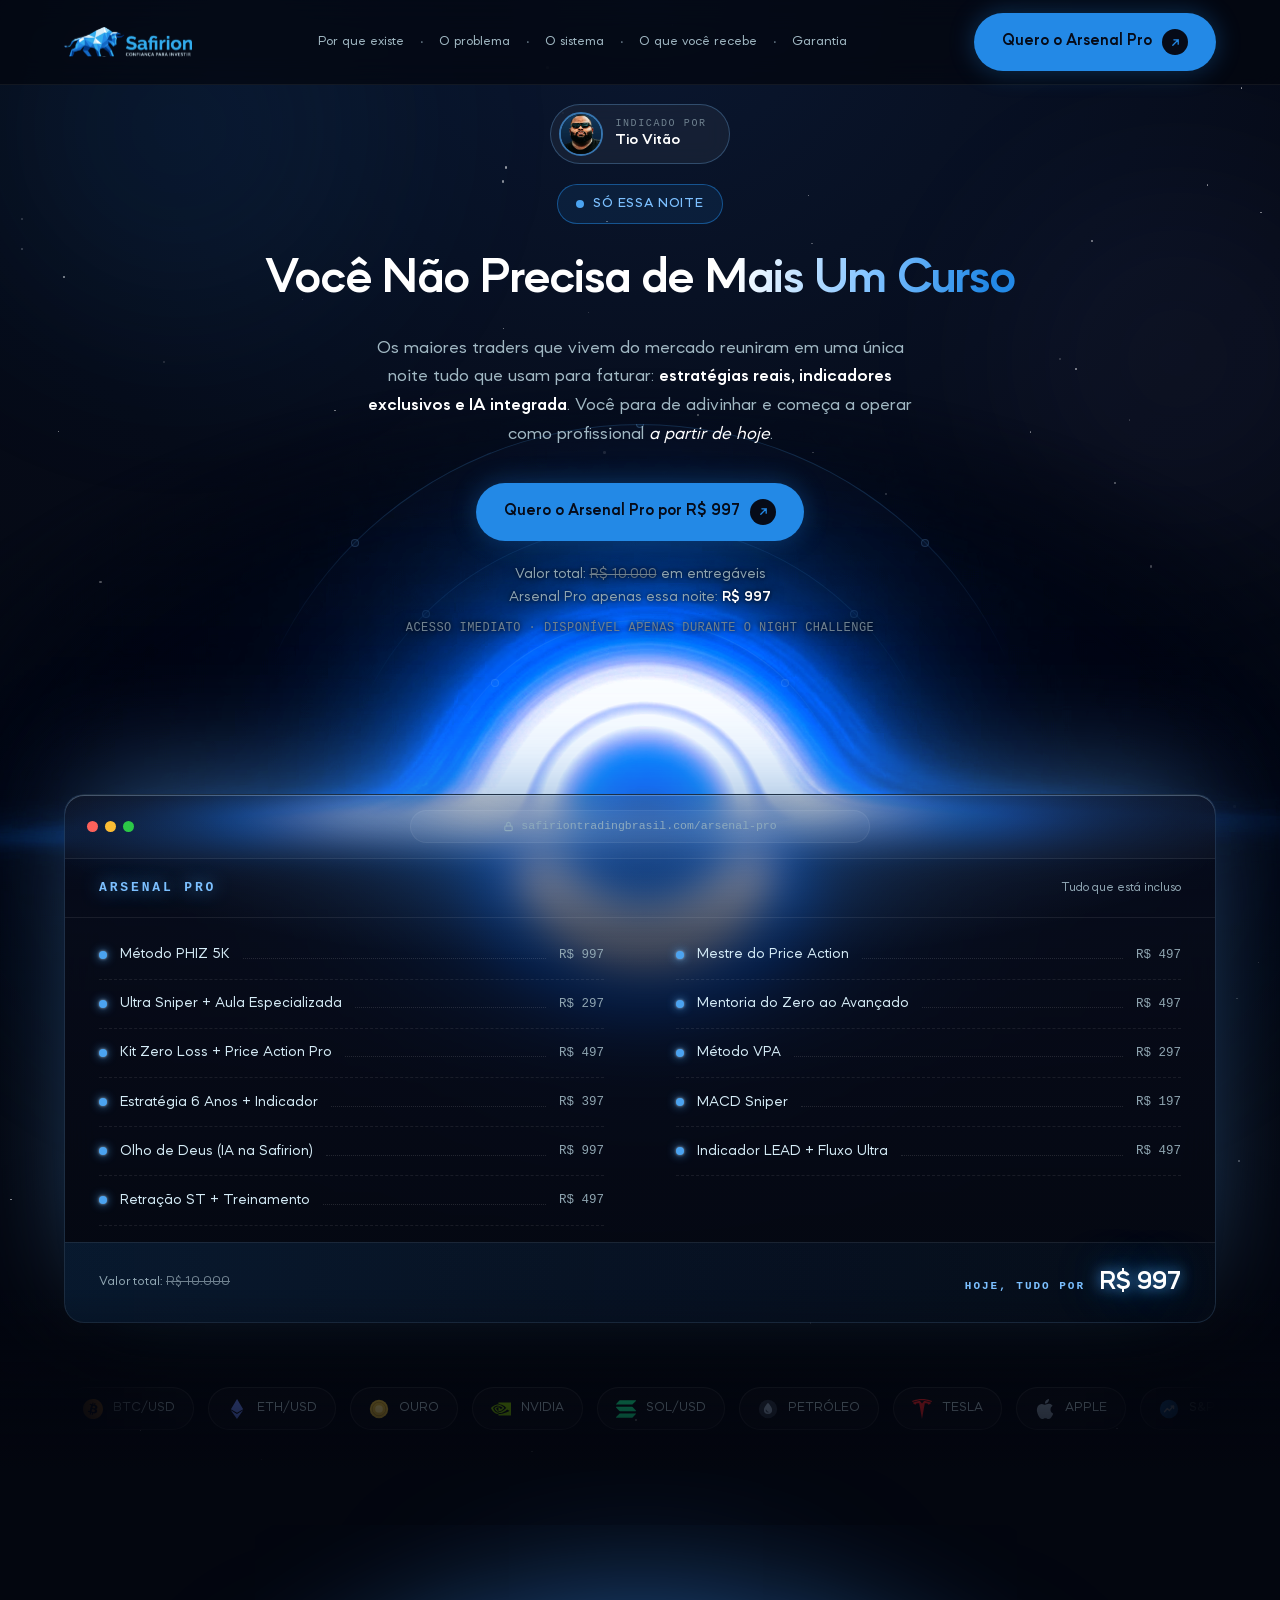
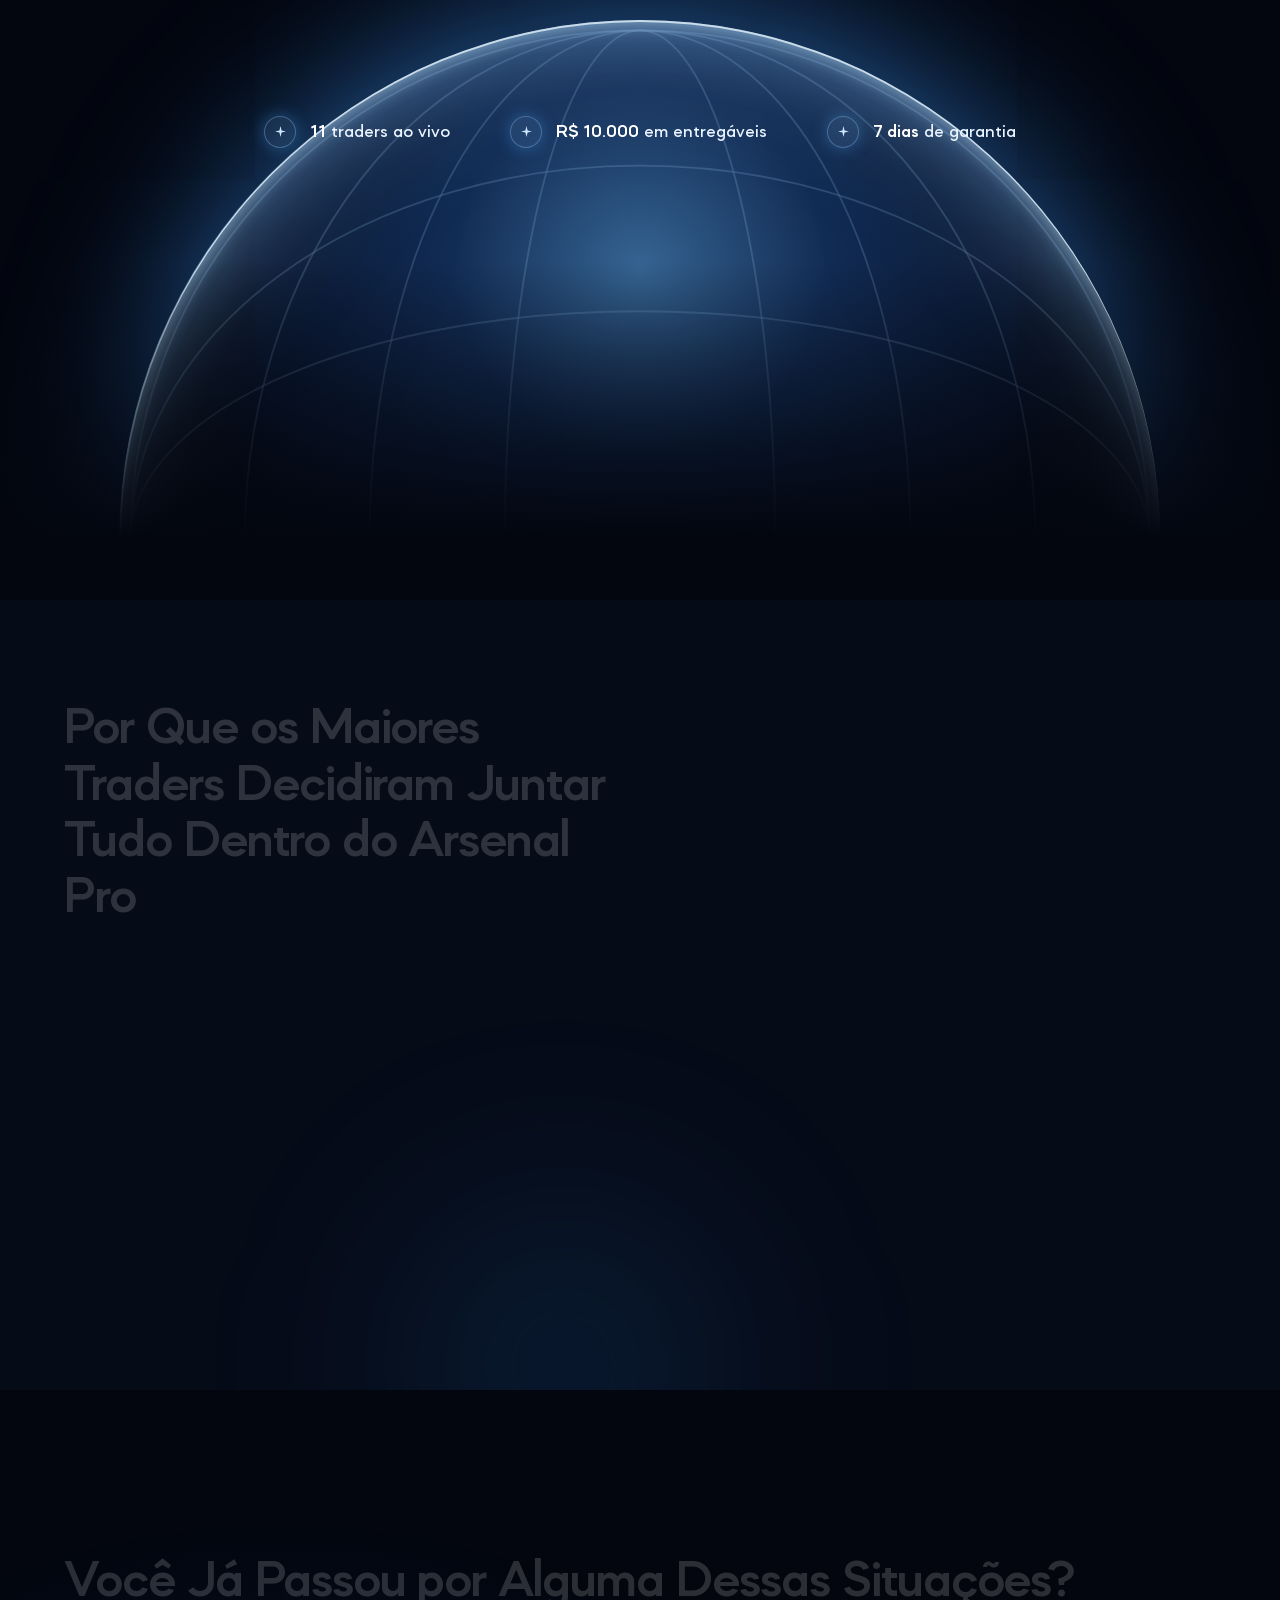
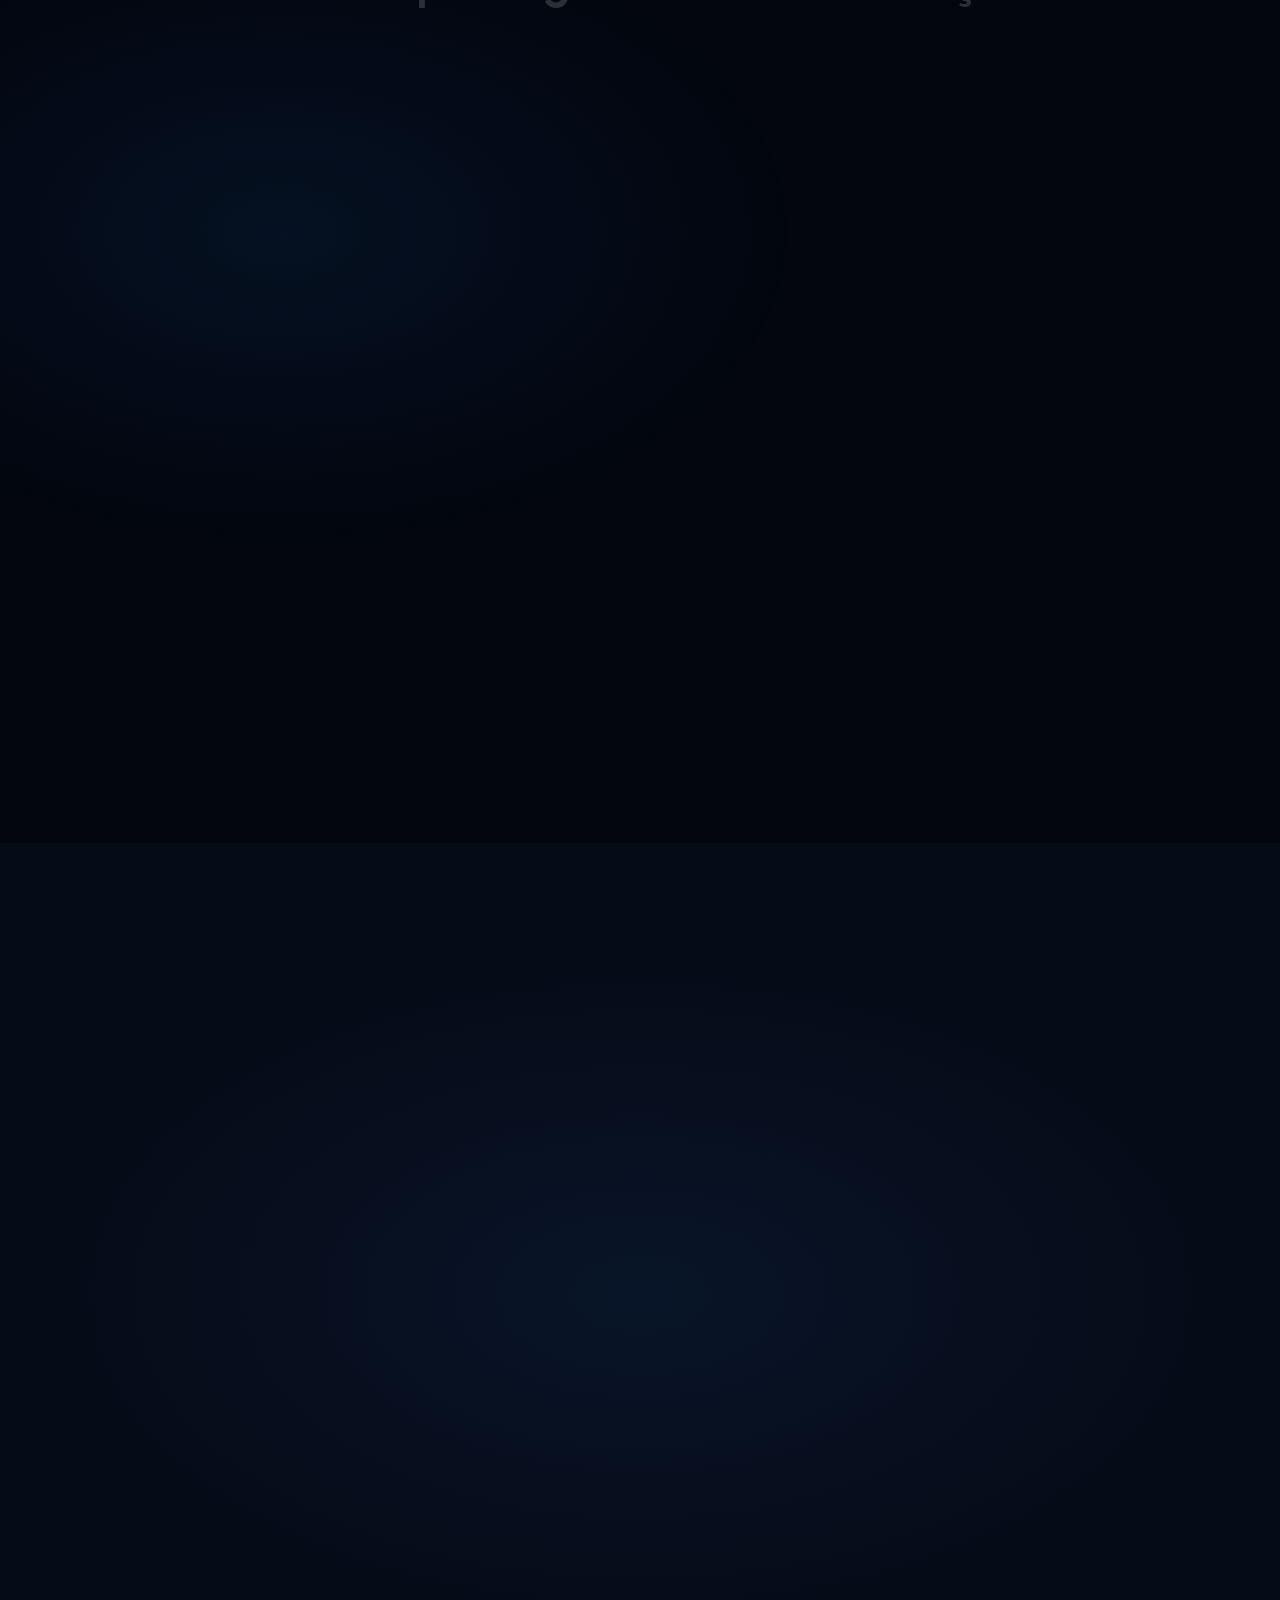
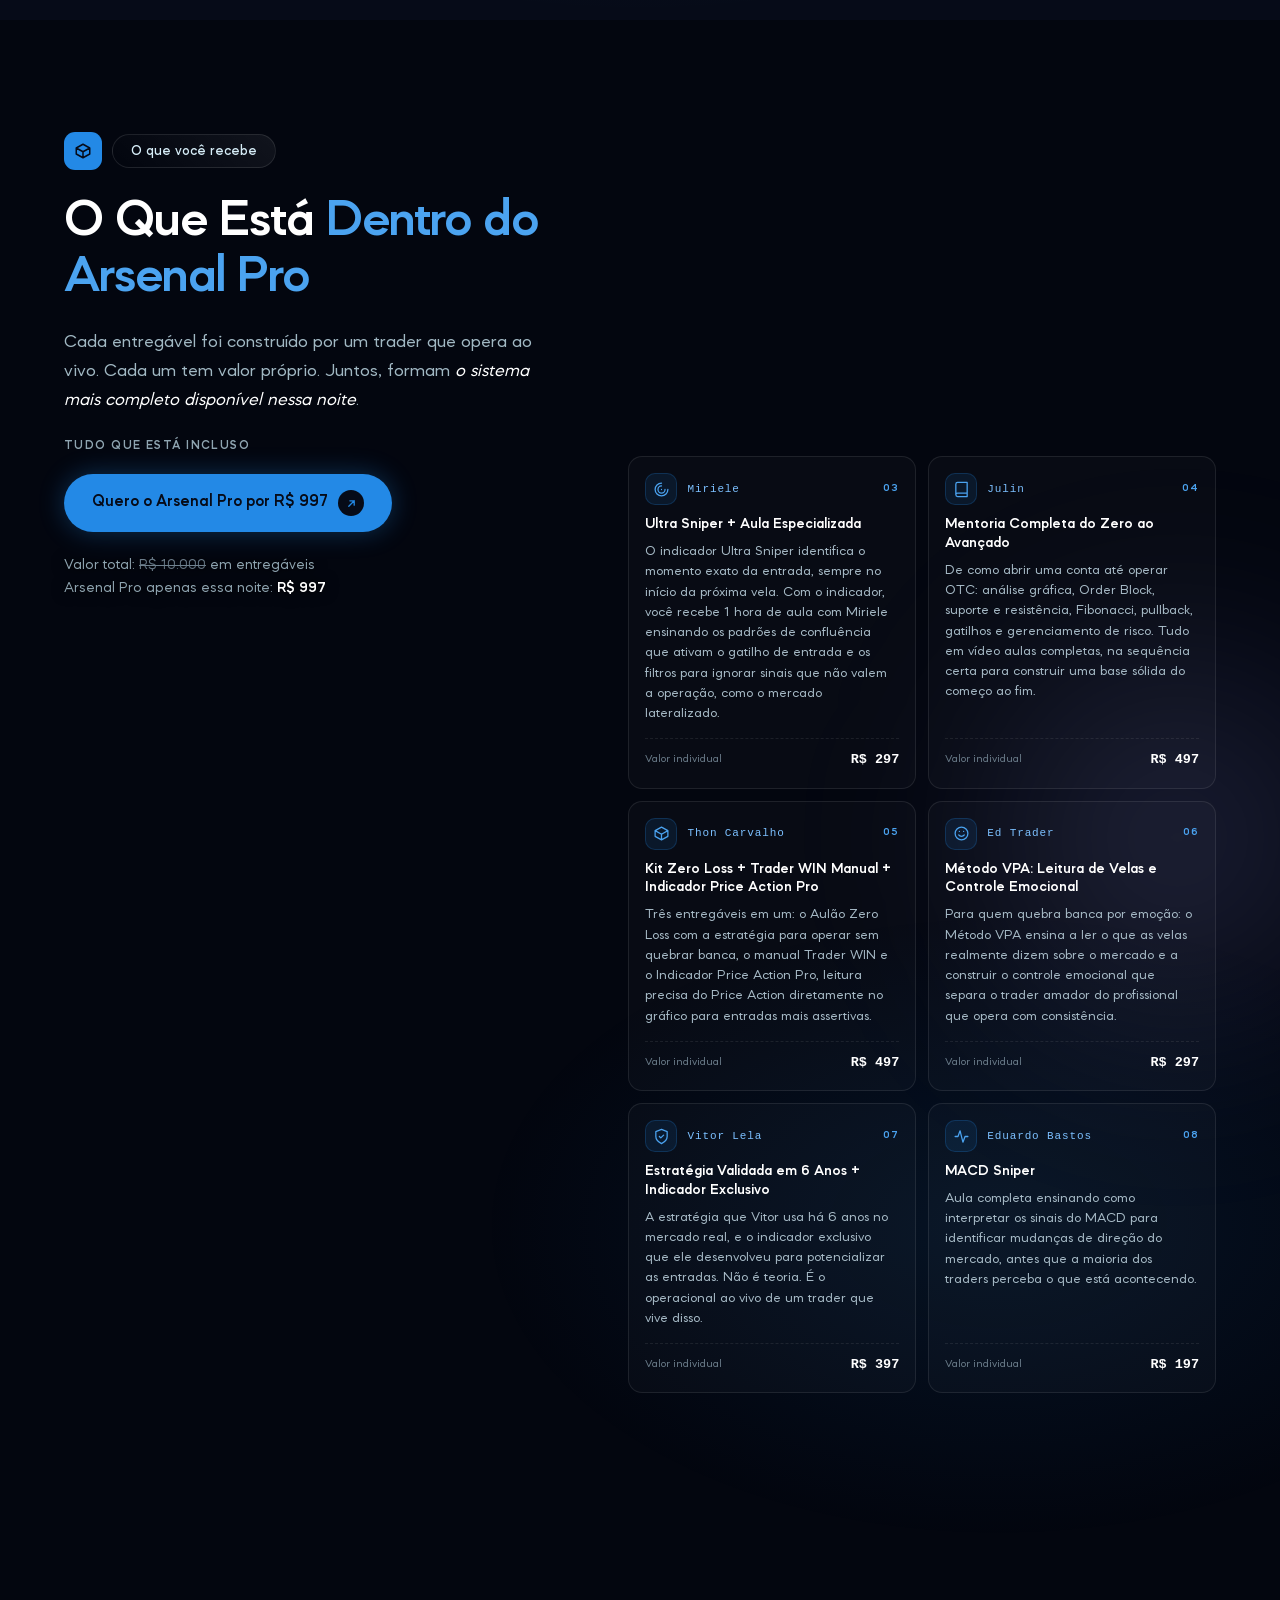
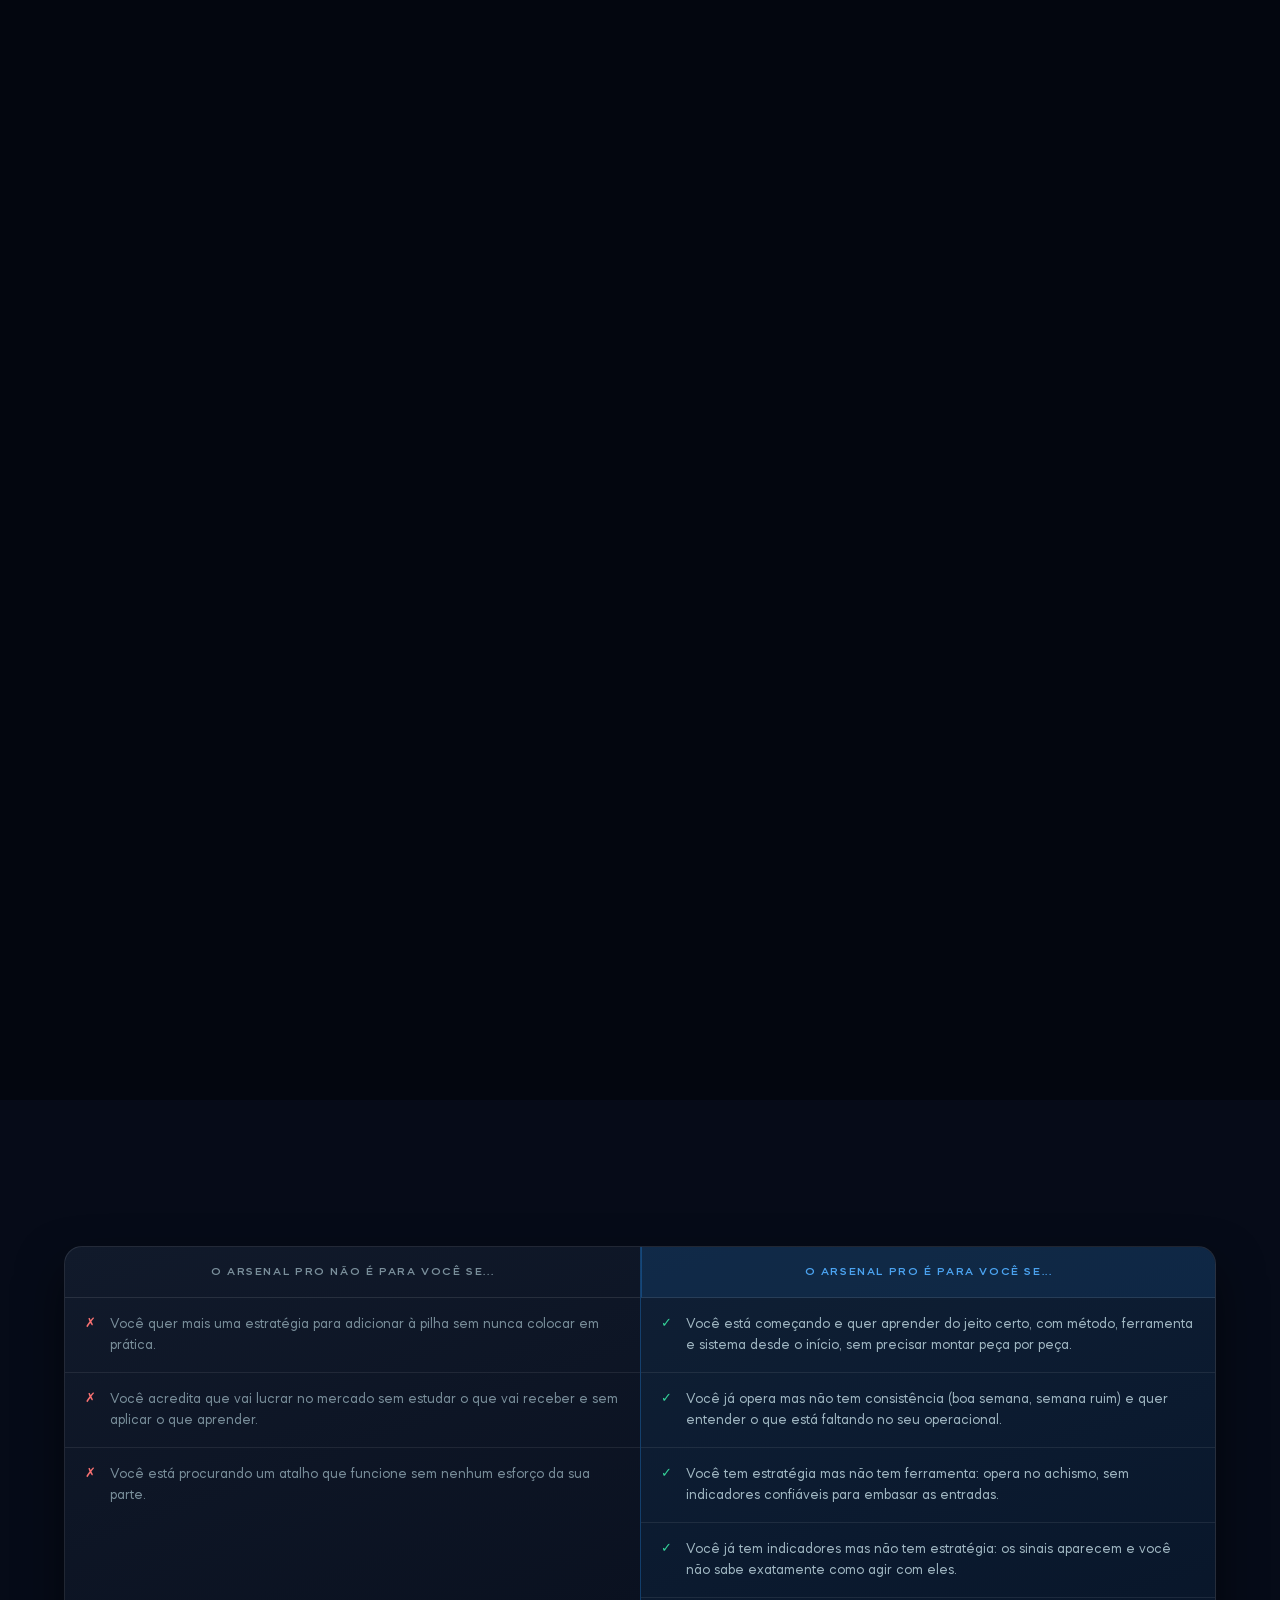
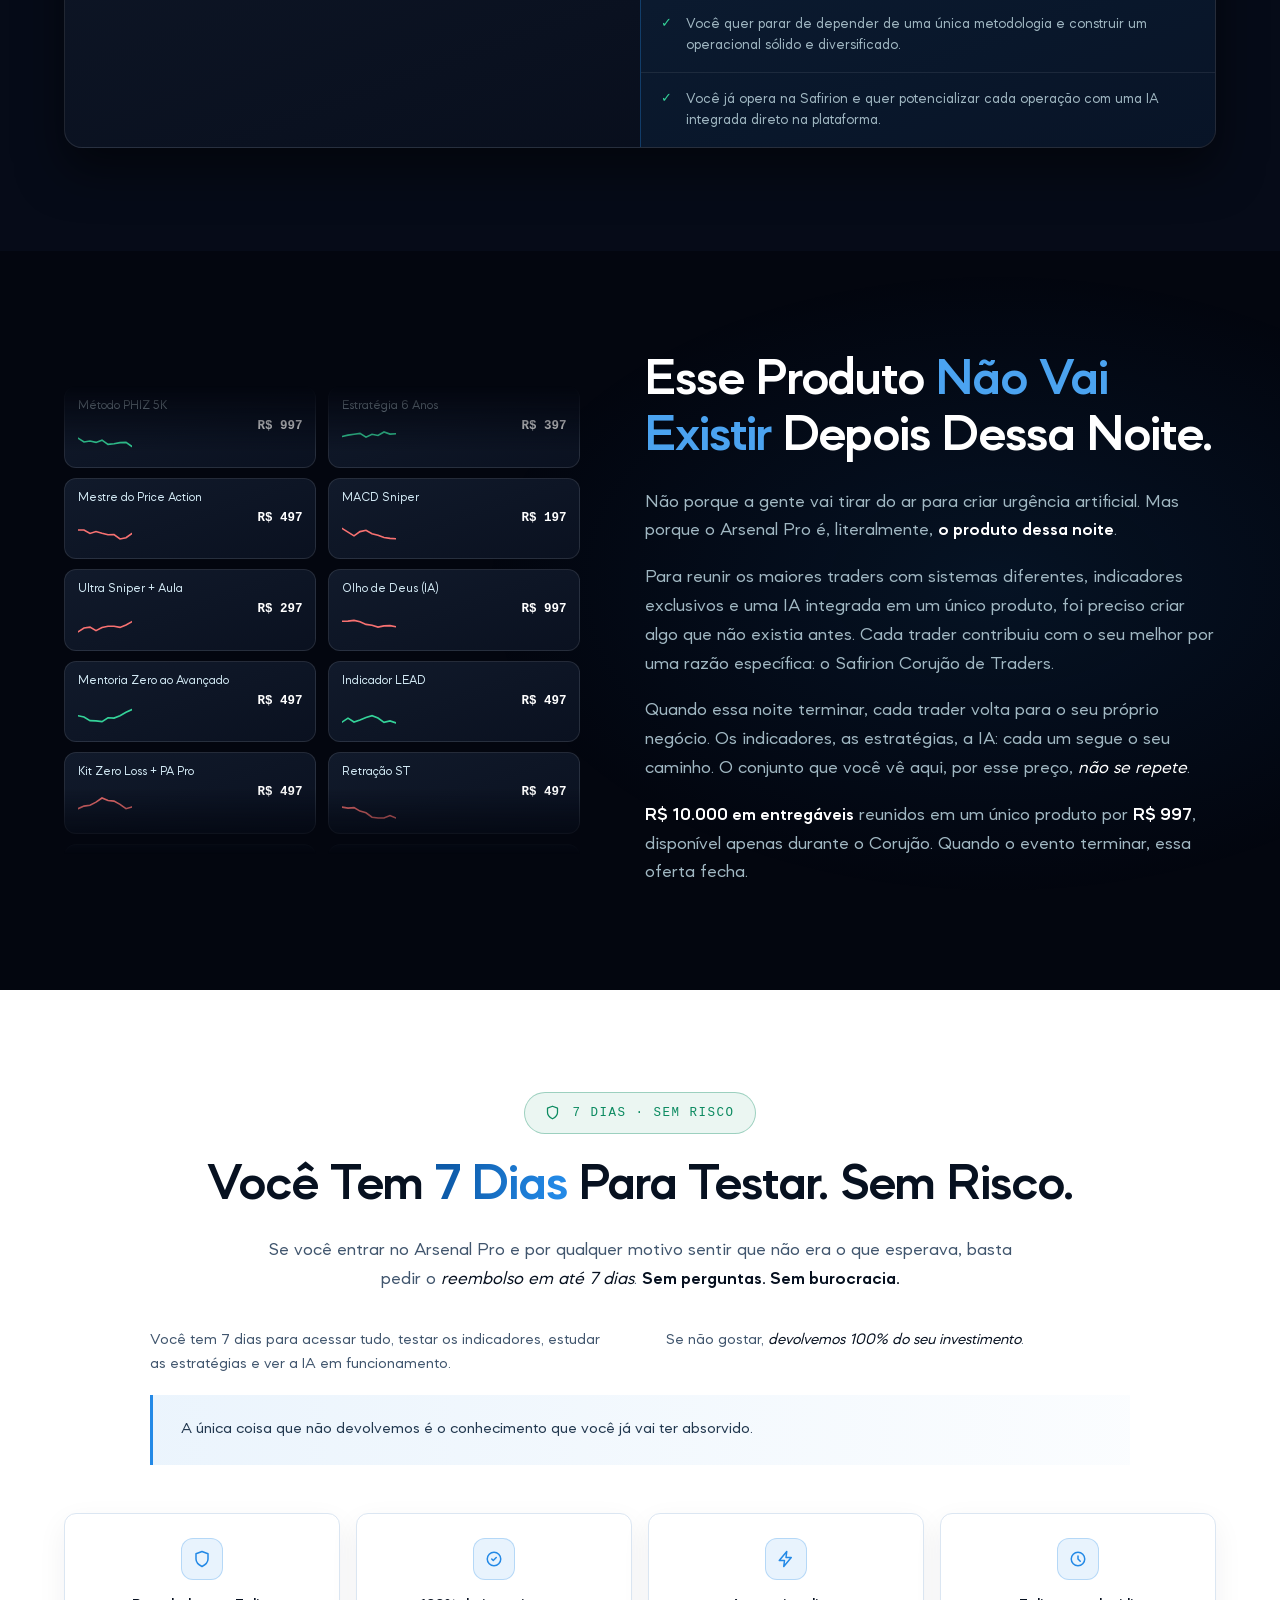
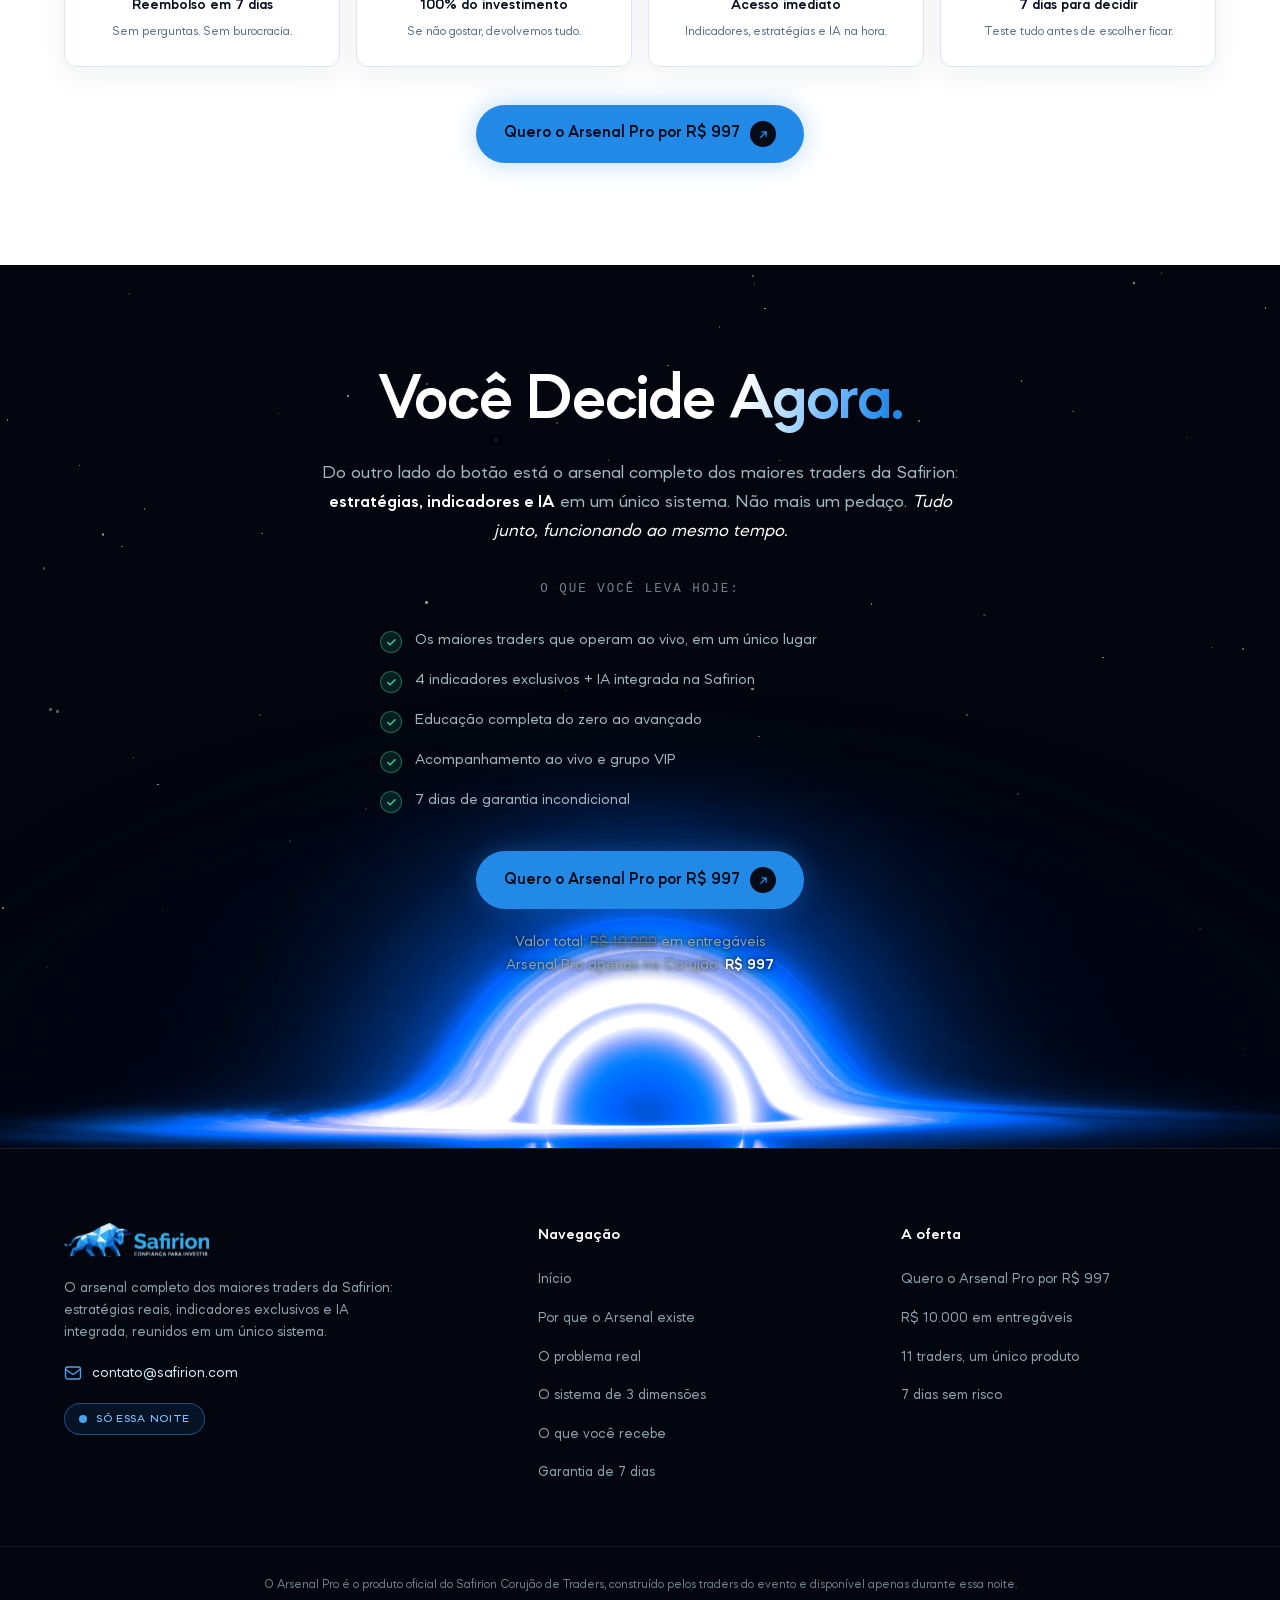
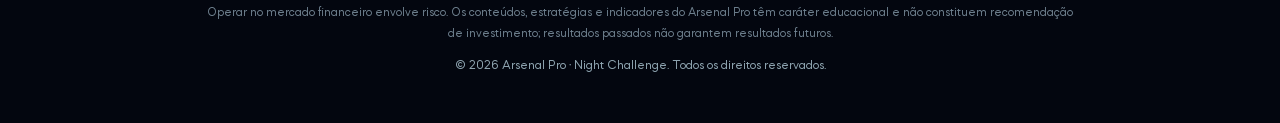
<file: vitao/index.html>
<!DOCTYPE html>
<html lang="pt-BR">
<head>
<meta charset="UTF-8" />
<meta name="viewport" content="width=device-width, initial-scale=1.0" />
<title>Arsenal Pro | Night Challenge</title>
<link rel="icon" type="image/svg+xml" href="../assets/safirion-icon.svg" />
<link rel="icon" type="image/png" sizes="32x32" href="../assets/favicon-32.png" />
<link rel="apple-touch-icon" href="../assets/apple-touch-icon.png" />
<meta name="description" content="O arsenal completo dos maiores traders que operam ao vivo: estratégias reais, indicadores exclusivos e IA integrada na Safirion. Disponível apenas durante o Night Challenge." />
<style>
/* ============ FONTES (Mazzard — mesma família da Safirion) ============ */
@font-face{font-family:'Mazzard';src:url('../assets/fonts/mazzard-light.woff2') format('woff2');font-weight:300;font-style:normal;font-display:swap}
@font-face{font-family:'Mazzard';src:url('../assets/fonts/mazzard-regular.woff2') format('woff2');font-weight:400;font-style:normal;font-display:swap}
@font-face{font-family:'Mazzard';src:url('../assets/fonts/mazzard-medium.woff2') format('woff2');font-weight:500;font-style:normal;font-display:swap}
@font-face{font-family:'Mazzard';src:url('../assets/fonts/mazzard-semibold.woff2') format('woff2');font-weight:600;font-style:normal;font-display:swap}
@font-face{font-family:'Mazzard';src:url('../assets/fonts/mazzard-semibold.woff2') format('woff2');font-weight:700 900;font-style:normal;font-display:swap}

/* ============ TOKENS (extraídos da safirion.com) ============ */
:root{
  --bg:#03060f;            /* fundo profundo */
  --bg-2:#060b18;          /* fundo seção */
  --bg-card:#0a1120;       /* cartão */
  --azul:#2389e6;          /* acento primário */
  --azul-claro:#4ba3f0;
  --azul-glow:#7cc0ff;
  --roxo:#9e9eff;
  --verde:#34d399;
  --vermelho:#f87171;
  --txt:#ffffff;
  --txt-2:#a1b8c3;         /* corpo */
  --txt-3:#8fa5b1;
  --txt-4:#6f818f;
  --borda:rgba(255,255,255,.1);
  --borda-azul:rgba(35,137,230,.5);
  --chip-bg:rgba(35,137,230,.1);
  --r:12px;
  --mono:ui-monospace,SFMono-Regular,'SF Mono',Menlo,monospace;
  --sans:'Mazzard',-apple-system,BlinkMacSystemFont,'Segoe UI',Roboto,sans-serif;
  --glow-cta:0 .6px 3px -0.4px rgba(35,137,230,.21),0 1.8px 9px -0.8px rgba(35,137,230,.24),0 4.8px 24px -1.1px rgba(35,137,230,.29),0 15px 75px -1.5px rgba(35,137,230,.48),0 .6px 3.2px -1.3px rgba(124,192,255,.96),0 1.9px 9.7px -2.5px rgba(124,192,255,.88),0 5.1px 25.5px -3.8px rgba(124,192,255,.68);
}
*{margin:0;padding:0;box-sizing:border-box}
html{scroll-behavior:smooth;scroll-padding-top:96px}
body{background:var(--bg);color:var(--txt);font-family:var(--sans);font-weight:400;line-height:1.6;overflow-x:hidden;-webkit-font-smoothing:antialiased}
::selection{background:rgba(35,137,230,.4)}
img{max-width:100%}
em{font-style:italic;color:var(--txt)}
strong{font-weight:600;color:var(--txt)}
a{color:inherit}

/* ============ UTILITÁRIOS ============ */
.wrap{max-width:1200px;width:100%;min-width:0;margin:0 auto;padding:0 24px;position:relative;z-index:2}
.marquee{max-width:100%;contain:inline-size}
.sec{position:relative;padding:clamp(64px,8vw,120px) 0;overflow:clip}
/* glow radial de fundo por seção (padrão ::before do clone) */
.glow-dir::before{content:'';position:absolute;inset:0;pointer-events:none;z-index:0;background:radial-gradient(760px 460px at 78% 45%,rgba(35,137,230,.1),transparent 68%)}
.glow-esq::before{content:'';position:absolute;inset:0;pointer-events:none;z-index:0;background:radial-gradient(760px 460px at 22% 42%,rgba(35,137,230,.09),transparent 68%)}
.glow-centro::before{content:'';position:absolute;inset:0;pointer-events:none;z-index:0;background:radial-gradient(820px 460px at 50% 58%,rgba(35,137,230,.08),transparent 70%)}
/* eyebrow no padrão do clone: quadrado azul sólido + pill gradiente */
.kicker{display:inline-flex;align-items:center;gap:10px;margin-bottom:24px}
.kicker .dot-chip{width:38px;height:38px;flex:0 0 auto;border-radius:11px;background:var(--azul);display:flex;align-items:center;justify-content:center}
.kicker .dot-chip svg{width:18px;height:18px;stroke:#060b18}
.kicker .pill{padding:9px 18px;border-radius:100px;border:1px solid var(--borda);background:linear-gradient(43deg,rgba(255,255,255,0) 0%,rgba(255,255,255,.06) 100%);font-size:14px;font-weight:500;color:#d6edf8;line-height:1}
/* headline "shine" do clone: bordas esmaecem no fundo, destaque azul sólido */
.sh{background-image:linear-gradient(90deg,rgb(10,17,32) -4%,rgb(255,255,255) 50%,rgb(10,17,32) 108%);-webkit-background-clip:text;background-clip:text;-webkit-text-fill-color:transparent;color:transparent}
h2 em,.titulo-azul{font-style:normal;color:var(--azul);-webkit-text-fill-color:var(--azul)}
h1,h2,h3{font-weight:600;letter-spacing:-.02em}
h1{line-height:1.2}
h2,h3{line-height:1.08}
h2{font-size:clamp(30px,4.6vw,52px);margin-bottom:22px}
h3{font-size:20px;line-height:1.3}
.lead{color:var(--txt-2);font-size:clamp(15px,1.5vw,18px);line-height:1.6;max-width:760px}
.lead + .lead{margin-top:18px}
.num-chip{font-family:var(--mono);font-size:12px;color:var(--azul-claro);background:var(--chip-bg);border:1px solid rgba(35,137,230,.3);border-radius:100px;padding:4px 12px;letter-spacing:.08em}
.grad-blue{background:linear-gradient(100deg,#fff 10%,var(--azul-glow) 55%,var(--azul) 90%);-webkit-background-clip:text;background-clip:text;color:transparent}

/* revelação no scroll */
.rev{opacity:0;transform:translateY(34px);transition:opacity .8s cubic-bezier(.22,.61,.36,1),transform .8s cubic-bezier(.22,.61,.36,1)}
.rev.on{opacity:1;transform:none}
.rev-d1{transition-delay:.08s}.rev-d2{transition-delay:.16s}.rev-d3{transition-delay:.24s}.rev-d4{transition-delay:.32s}.rev-d5{transition-delay:.4s}

/* headline que "acende" palavra por palavra no scroll (efeito safirion) */
.fill-words .w{color:rgba(255,255,255,.16);transition:color .35s ease}
.fill-words .w.lit{color:#fff}
.fill-words .w.lit.destaque{color:var(--azul-claro)}

/* ============ FUNDOS: estrelas, auroras, mapa ============ */
.stars,.stars2{position:absolute;inset:0;pointer-events:none;z-index:0}
.stars span,.stars2 span{position:absolute;width:2px;height:2px;border-radius:50%;background:#fff;animation:twinkle 4s ease-in-out infinite}
@keyframes twinkle{0%,100%{opacity:.15}50%{opacity:.85}}
.aurora{position:absolute;border-radius:50%;filter:blur(90px);pointer-events:none;z-index:0;will-change:transform}
.aurora.a{width:52vw;height:52vw;left:-12vw;top:-16vw;background:radial-gradient(circle,rgba(35,137,230,.32),transparent 65%);animation:kvauroraA 34s ease-in-out infinite}
.aurora.b{width:44vw;height:44vw;right:-14vw;top:6vw;background:radial-gradient(circle,rgba(158,158,255,.2),transparent 65%);animation:kvauroraB 42s ease-in-out infinite}
.aurora.c{width:40vw;height:40vw;left:24vw;bottom:-18vw;background:radial-gradient(circle,rgba(35,137,230,.18),transparent 65%);animation:kvauroraC 38s ease-in-out infinite}
@keyframes kvauroraA{0%,100%{transform:translate3d(0,0,0) scale(1)}33%{transform:translate3d(14%,6%,0) scale(1.18)}66%{transform:translate3d(-8%,-4%,0) scale(.92)}}
@keyframes kvauroraB{0%,100%{transform:translate3d(0,0,0) scale(1.05)}40%{transform:translate3d(-18%,8%,0) scale(.88)}70%{transform:translate3d(10%,-6%,0) scale(1.22)}}
@keyframes kvauroraC{0%,100%{transform:translate3d(0,0,0) scale(.95)}30%{transform:translate3d(-12%,-8%,0) scale(1.15)}65%{transform:translate3d(6%,10%,0) scale(1.02)}}
.mapa{position:absolute;left:50%;top:52%;transform:translate(-50%,-50%);width:min(1500px,120vw);opacity:.28;pointer-events:none;z-index:0;animation:kvmapdrift 26s ease-in-out infinite}
@keyframes kvmapdrift{0%,100%{transform:translate(-50%,-50%) scale(1)}50%{transform:translate(-50.6%,-49.6%) scale(1.045)}}

/* ============ HEADER FIXO (estilo safirion) ============ */
.topo{position:fixed;inset:0 0 auto 0;z-index:50;background:rgba(3,6,15,.72);backdrop-filter:blur(14px);-webkit-backdrop-filter:blur(14px);border-bottom:1px solid rgba(255,255,255,.06)}
.topo-inner{display:flex;align-items:center;justify-content:space-between;gap:20px;padding-top:13px;padding-bottom:13px}
.topo .logo{display:flex;align-items:center;text-decoration:none}
.topo .logo img{height:30px;display:block}
.topo-links{display:flex;align-items:center;gap:2px;font-size:13.5px;color:var(--txt-2)}
.topo-links a{text-decoration:none;color:var(--txt-2);padding:8px 12px;border-radius:100px;transition:color .25s}
.topo-links a:hover{color:#fff}
.topo-links .sep{color:var(--txt-4);font-size:8px;padding:0 2px}
.cta-mini{padding:11px 20px;font-size:14px;gap:9px;white-space:nowrap}
.cta-mini .seta{width:24px;height:24px}
.cta-mini .seta svg{width:11px;height:11px}

/* selo indicado por (LPs de expert) */
.expert-badge{display:inline-flex;align-items:center;gap:12px;padding:7px 22px 7px 8px;border-radius:100px;border:1px solid rgba(124,192,255,.28);background:rgba(255,255,255,.05);backdrop-filter:blur(10px);-webkit-backdrop-filter:blur(10px);margin-bottom:20px}
.expert-badge .ph img{width:44px;height:44px;border-radius:50%;display:block;object-fit:cover;border:2px solid rgba(75,163,240,.65)}
.expert-badge .tx{display:flex;flex-direction:column;text-align:left;line-height:1.25}
.expert-badge .tag{font-family:var(--mono);font-size:10px;letter-spacing:.16em;text-transform:uppercase;color:var(--txt-4)}
.expert-badge .nm{font-weight:600;font-size:15.5px;color:#fff}

/* ============ HERO (experiência black-hole estilo Reflect, em azul Safirion) ============ */
.hero{position:relative;min-height:100svh;display:flex;flex-direction:column;padding:104px 0 40px;overflow:hidden;background:radial-gradient(120% 90% at 50% 0%,#0a1730 0%,var(--bg-2) 45%,var(--bg) 100%)}
.hero::after{content:'';position:absolute;inset:auto 0 0 0;height:180px;background:linear-gradient(to bottom,transparent,var(--bg));z-index:4;pointer-events:none}
.hero-conteudo{text-align:center;display:flex;flex-direction:column;align-items:center;position:relative;z-index:3}
.hero-conteudo .sub{margin-left:auto;margin-right:auto}

/* --- buraco negro --- */
.bh{position:absolute;left:50%;top:178px;transform:translateX(-50%);width:1860px;height:1300px;pointer-events:none;z-index:1;-webkit-mask-image:radial-gradient(50% 50% at 50% 50%,#fff 72%,transparent 98%);mask-image:radial-gradient(50% 50% at 50% 50%,#fff 72%,transparent 98%)}
.bh-vortex{position:absolute;left:50%;top:50%;width:1860px;height:1046px;transform:translate(-50%,-50%);object-fit:cover;filter:hue-rotate(-46deg) saturate(1.2) brightness(1.08);-webkit-mask-image:radial-gradient(50% 50% at 50% 50%,#fff 60%,transparent 88%);mask-image:radial-gradient(50% 50% at 50% 50%,#fff 60%,transparent 88%)}
/* anel de estrelas orbitando */
.bh-stars{position:absolute;left:50%;top:50%;width:700px;height:700px;transform:translateZ(0) translate(-50%,-50%);animation:bhStarsGira 70s linear infinite;-webkit-mask-image:radial-gradient(50% 50% at 50% 50%,rgba(217,217,217,0) 27%,#d9d9d9 48%,rgba(217,217,217,.8) 75%,rgba(217,217,217,0) 100%);mask-image:radial-gradient(50% 50% at 50% 50%,rgba(217,217,217,0) 27%,#d9d9d9 48%,rgba(217,217,217,.8) 75%,rgba(217,217,217,0) 100%)}
.bh-stars i{position:absolute;width:2px;height:2px;border-radius:5px;background:rgba(255,255,255,0);animation:bhTwinkle linear infinite}
.bh-stars i:nth-child(3n){opacity:.5}
@keyframes bhStarsGira{0%{transform:translateZ(0) translate(-50%,-50%) rotate(0)}100%{transform:translateZ(0) translate(-50%,-50%) rotate(-360deg)}}
@keyframes bhTwinkle{0%{background:rgba(255,255,255,0);transform:translateZ(0) translate(0) scale(1)}10%{background:#fff}100%{background:#fff;transform:translateZ(0) var(--drift) scale(.5)}}
/* círculos concêntricos com pontos (só o arco de cima aparece, como na Reflect) */
.bh-circulos{position:absolute;left:50%;top:50%;width:808px;height:808px;transform:translateZ(0) translate(-50%,-50%);z-index:2}
.bh-circulos>div{position:absolute;left:50%;top:50%;transform:translateZ(0) translate(-50%,-50%);width:100%;height:100%;-webkit-mask-image:linear-gradient(180deg,rgba(124,192,255,.6) 9.4%,rgba(124,192,255,0) 29.8%);mask-image:linear-gradient(180deg,rgba(124,192,255,.6) 9.4%,rgba(124,192,255,0) 29.8%)}
.bh-circulos>div:nth-child(2){width:608px;height:608px;opacity:.6}
.bh-circulos>div:nth-child(3){width:416px;height:416px}
.bh-circulos>div:nth-child(3) .bh-circ{animation:none}
.bh-circ{position:relative;width:100%;height:100%;border-radius:50%;animation:bhCircGira 100s linear infinite}
.bh-circ::before{content:'';position:absolute;inset:0;border-radius:50%;border:1px solid rgba(75,163,240,.32);background:rgba(75,163,240,.04)}
@keyframes bhCircGira{0%{transform:rotate(0)}100%{transform:rotate(360deg)}}
.bh-dot{position:absolute;width:8px;height:8px}
.bh-dot::before{content:'';display:block;width:6px;height:6px;border-radius:50%;border:1px solid rgba(124,192,255,.45);background:rgba(75,163,240,.15);backdrop-filter:blur(10px)}
.bh-dot:nth-child(1){left:-4px;top:50%;transform:translateY(-50%)}
.bh-dot:nth-child(2){left:14.2%;top:14.2%}
.bh-dot:nth-child(3){left:14.2%;bottom:14.2%}
.bh-dot:nth-child(4){left:50%;top:-4px;transform:translateX(-50%)}
.bh-dot:nth-child(5){left:50%;bottom:-4px;transform:translateX(-50%)}
.bh-dot:nth-child(6){right:14.2%;top:14.2%}
.bh-dot:nth-child(7){right:14.2%;bottom:14.2%}
.bh-dot:nth-child(8){right:-4px;top:50%;transform:translateY(-50%)}
/* zona do painel: emerge da luz do horizonte */
.painel-zona{position:relative;z-index:3;margin-top:156px;display:flex;justify-content:center}
/* black hole do CTA final (reflect repete o efeito no fechamento) */
.bh-final{top:auto;bottom:-430px;height:900px}
.bh-final .bh-vortex{top:50%}
.bh-final .bh-stars{top:38%}
.bh-final .bh-circulos{top:38%}
.hero-grid{display:grid;grid-template-columns:1.08fr .92fr;gap:56px;align-items:center}
.badge-noite{display:inline-flex;align-items:center;gap:9px;padding:8px 18px;border-radius:100px;border:1px solid var(--borda-azul);background:var(--chip-bg);font-size:13.5px;color:var(--azul-glow);letter-spacing:.06em;text-transform:uppercase;font-weight:500;margin-bottom:26px}
.badge-noite .viva{width:8px;height:8px;border-radius:50%;background:var(--azul-claro);animation:kv-pulsa 1.8s ease-out infinite}
@keyframes kv-pulsa{0%{box-shadow:0 0 0 0 rgba(35,137,230,.5)}70%{box-shadow:0 0 0 9px rgba(35,137,230,0)}100%{box-shadow:0 0 0 0 rgba(35,137,230,0)}}
.hero h1{font-size:clamp(36px,3.9vw,56px);margin-bottom:24px}
.hero h1 .grad-blue{display:inline}
.hero .sub{color:var(--txt-2);font-size:clamp(15px,1.5vw,18px);line-height:1.6;max-width:560px;margin-bottom:34px}
/* CTA no padrão exato do clone: azul sólido, texto escuro, círculo escuro com seta azul */
.cta{display:inline-flex;align-items:center;gap:10px;padding:16px 28px;border-radius:999px;background:var(--azul);color:#060b18;font-family:var(--sans);font-weight:700;font-size:16px;text-decoration:none;border:none;cursor:pointer;box-shadow:0 0 26px rgba(35,137,230,.32);transition:transform .28s ease,box-shadow .28s ease,filter .28s ease;position:relative}
.cta:hover{transform:translateY(-3px);filter:brightness(1.07);box-shadow:0 0 44px rgba(35,137,230,.55)}
.cta .seta{width:26px;height:26px;border-radius:50%;background:#060b18;display:flex;align-items:center;justify-content:center;flex:none}
.cta .seta svg{width:13px;height:13px;stroke:var(--azul)}
.ancora{margin-top:22px;font-size:14.5px;color:var(--txt-3);text-shadow:0 1px 14px rgba(3,6,15,.9),0 0 4px rgba(3,6,15,.8)}
.micro{text-shadow:0 1px 14px rgba(3,6,15,.9),0 0 4px rgba(3,6,15,.8)}
.ancora .riscado{text-decoration:line-through;color:var(--txt-4)}
.ancora .forte{color:#fff;font-weight:600}
.micro{margin-top:10px;font-family:var(--mono);font-size:12px;color:var(--txt-4);letter-spacing:.04em}

/* janela de app estilo reflect: vidro escuro, borda superior acesa pelo horizonte */
.painel-wrap{position:relative;z-index:3;width:100%;max-width:1352px}
.painel{position:relative;border-radius:20px;overflow:hidden;background:linear-gradient(180deg,rgba(12,19,38,.34) 0%,rgba(9,14,28,.72) 26%,rgba(6,10,22,.93) 55%,rgba(4,8,18,.97) 100%);backdrop-filter:blur(18px);-webkit-backdrop-filter:blur(18px);border:1px solid rgba(124,192,255,.2);box-shadow:0 -30px 110px -26px rgba(90,170,255,.5),0 40px 90px rgba(0,0,0,.6),inset 0 1px 0 rgba(200,230,255,.3)}
.painel::before{content:'';position:absolute;inset:0 0 auto 0;height:220px;background:radial-gradient(70% 100% at 50% 0%,rgba(130,195,255,.22),transparent 78%);pointer-events:none}
.painel-chrome{display:flex;align-items:center;gap:14px;padding:15px 22px;border-bottom:1px solid rgba(255,255,255,.08);background:rgba(255,255,255,.025)}
.painel-chrome .bolas{display:flex;gap:7px}
.painel-chrome .bolas i{width:11px;height:11px;border-radius:50%}
.painel-chrome .bolas i:nth-child(1){background:#ff5f57}
.painel-chrome .bolas i:nth-child(2){background:#febc2e}
.painel-chrome .bolas i:nth-child(3){background:#28c840}
.painel-chrome .url{flex:0 1 460px;margin:0 auto;display:flex;align-items:center;justify-content:center;gap:7px;font-family:var(--mono);font-size:11.5px;color:#8fa5b1;background:rgba(255,255,255,.045);border:1px solid rgba(255,255,255,.07);border-radius:100px;padding:6px 16px;white-space:nowrap;overflow:hidden;text-overflow:ellipsis}
.painel-chrome .url svg{width:11px;height:11px;stroke:#8fa5b1;flex:0 0 auto}
.painel-chrome::after{content:'';width:47px}
.painel-top{display:flex;align-items:center;justify-content:space-between;padding:19px 34px;border-bottom:1px solid rgba(255,255,255,.08)}
.painel-top .tt{font-family:var(--mono);letter-spacing:.22em;font-size:13px;font-weight:600;color:var(--azul-glow);text-shadow:0 0 18px rgba(75,163,240,.8)}
.painel-top .st{font-size:12.5px;color:var(--txt-3)}
.painel-lista{display:grid;grid-template-columns:1fr 1fr;column-gap:72px;padding:12px 34px 16px}
.painel-item{display:flex;align-items:center;gap:13px;padding:12.5px 0;border-bottom:1px dashed rgba(255,255,255,.08);font-size:14.5px}
.painel-item .ponto{width:8px;height:8px;flex:0 0 auto;border-radius:50%;background:var(--azul-claro);box-shadow:0 0 10px rgba(75,163,240,.9),0 0 3px rgba(255,255,255,.6)}
.painel-item .nm{color:#d6edf8;min-width:0;overflow:hidden;text-overflow:ellipsis;white-space:nowrap}
.painel-item .fio{flex:1;border-bottom:1px dotted rgba(255,255,255,.12);transform:translateY(4px)}
.painel-item .pv{font-family:var(--mono);font-size:12.5px;color:#8fa5b1;white-space:nowrap}
.painel-foot{padding:19px 34px;border-top:1px solid rgba(255,255,255,.08);display:flex;justify-content:space-between;align-items:center;gap:18px;background:linear-gradient(90deg,rgba(35,137,230,.13),rgba(35,137,230,.03))}
.painel-foot .lbl{font-size:13px;color:var(--txt-3)}
.painel-foot .lbl .riscado{text-decoration:line-through;color:var(--txt-4)}
.painel-foot .hoje{display:flex;align-items:baseline;gap:14px}
.painel-foot .hoje small{font-weight:600;font-family:var(--mono);font-size:11px;color:var(--azul-glow);letter-spacing:.18em;text-transform:uppercase}
.painel-foot .hoje .neon{font-weight:600;font-size:26px;color:#fff;text-shadow:0 0 14px rgba(75,163,240,.95),0 0 42px rgba(35,137,230,.7)}

/* marquee de ativos */
.marquee{position:relative;z-index:2;margin-top:64px;overflow:hidden;-webkit-mask-image:linear-gradient(90deg,transparent,#000 12%,#000 88%,transparent);mask-image:linear-gradient(90deg,transparent,#000 12%,#000 88%,transparent)}
.marquee-trilho{display:flex;gap:14px;width:max-content;animation:kvmarq 36s linear infinite}
@keyframes kvmarq{0%{transform:translateX(0)}100%{transform:translateX(-50%)}}
.ativo{display:flex;align-items:center;gap:10px;padding:10px 18px;border-radius:100px;border:1px solid var(--borda);background:rgba(255,255,255,.03);font-size:13px;color:var(--txt-2);white-space:nowrap}
.ativo img{width:20px;height:20px}
.ativo .var{font-family:var(--mono);font-size:11.5px}
.ativo .up{color:var(--verde)}.ativo .down{color:var(--vermelho)}

/* ============ FAIXA DE STATS ============ */
.stats{border-top:1px solid var(--borda);border-bottom:1px solid var(--borda);background:rgba(255,255,255,.02)}
.stats .wrap{display:grid;grid-template-columns:repeat(3,1fr);gap:24px;padding-top:34px;padding-bottom:34px}
.stat{text-align:center}
.stat .v{font-size:clamp(26px,3vw,38px);font-weight:600}
.stat .l{font-family:var(--mono);font-size:12px;letter-spacing:.14em;text-transform:uppercase;color:var(--txt-4);margin-top:4px}

/* ============ SEÇÃO NARRATIVA ============ */
.espalhado{display:flex;gap:16px;flex-wrap:wrap;margin:34px 0}
.peca{padding:14px 22px;border-radius:var(--r);border:1px solid var(--borda);background:var(--bg-card);color:var(--txt-2);font-size:15px;box-shadow:0 10px 30px rgba(0,0,0,.35)}
.peca:nth-child(1){transform:rotate(-2deg)}
.peca:nth-child(2){transform:rotate(1.4deg)}
.peca:nth-child(3){transform:rotate(-1deg)}

/* ============ CARDS GENÉRICOS ============ */
/* card no padrão exato .kvc do clone */
.card{position:relative;display:flex;flex-direction:column;min-width:0;background:linear-gradient(155deg,#111a2b 0%,#0a1120 60%,#060b18 100%);border:1px solid rgba(255,255,255,.1);border-radius:20px;padding:clamp(22px,1.8vw,30px);transition:transform .3s cubic-bezier(.2,.8,.2,1),border-color .3s ease,box-shadow .3s ease}
.card::after{content:'';position:absolute;inset:0;border-radius:20px;pointer-events:none;opacity:0;background:radial-gradient(120% 90% at 50% 120%,rgba(35,137,230,.16),transparent 62%);transition:opacity .35s ease}
.card:hover{transform:translateY(-6px);border-color:rgba(35,137,230,.42);box-shadow:0 18px 44px rgba(0,0,0,.5)}
.card:hover::after{opacity:1}
.icone-chip{width:52px;height:52px;flex:0 0 auto;border-radius:14px;background:rgba(35,137,230,.08);border:1px solid rgba(35,137,230,.22);display:flex;align-items:center;justify-content:center;margin-bottom:20px;padding:12px}
.icone-chip svg{width:100%;height:100%;stroke:var(--azul)}
/* pill numérica de rodapé dos cards (.kvc-n) */
.num-rodape{display:inline-flex;align-items:center;justify-content:center;align-self:flex-start;min-width:44px;height:30px;padding:0 12px;border:1px solid rgba(255,255,255,.14);border-radius:999px;color:#7a8f9b;font-size:13px;font-weight:600;margin-top:auto}

/* dores 001–005: grid .kvc-grid do clone, carrossel scroll-snap no mobile */
.dores{display:grid;grid-template-columns:repeat(3,1fr);gap:clamp(14px,1.3vw,20px);margin-top:46px;padding-top:14px}
.dor p{color:#a1b8c3;font-size:clamp(13.5px,1vw,15px);line-height:1.6;margin-bottom:26px;flex:1}
.dores-dots{display:none}
.dor-resumo{grid-column:1/-1;background:linear-gradient(120deg,rgba(35,137,230,.14),#0a1120 55%,#060b18 100%);border-color:rgba(35,137,230,.4)}
.dor-resumo h3{font-size:clamp(20px,2.2vw,26px);margin-bottom:12px}
.dor-resumo p{color:var(--txt-2)}

/* dimensões: anatomia .kvp-selo do clone (card centrado) */
.dims{display:grid;grid-template-columns:repeat(3,1fr);gap:clamp(16px,2.2vw,32px);margin-top:44px}
.dim{align-items:center;text-align:center;gap:10px;padding:clamp(24px,2.6vw,36px) clamp(16px,1.8vw,24px);box-shadow:0 18px 40px rgba(0,0,0,.45)}
.dim .icone-chip{width:56px;height:56px;border-radius:15px;margin:0 0 4px;padding:14px}
.dim .tag{font-family:var(--mono);font-size:11px;letter-spacing:.16em;text-transform:uppercase;color:var(--azul-glow)}
.dim h3{font-size:clamp(16px,1.5vw,19px);letter-spacing:-.01em;line-height:1.25;margin-bottom:2px}
.dim p{font-size:clamp(13px,1.15vw,14.5px);color:#a1b8c3;line-height:1.45}

/* ============ ENTREGÁVEIS: split + lista .kvcd-passos do clone ============ */
.recebe-wrap{display:grid;grid-template-columns:.92fr 1.08fr;gap:clamp(34px,5vw,72px);align-items:start;margin-top:10px}
/* gruda centralizado só quando a seção chega: top = 50vh - metade da altura real (JS) */
.recebe-esq{position:sticky;top:calc(50vh - var(--esq-meia,230px))}
@media (max-height:620px){.recebe-esq{top:90px}}
.recebe-esq .lead{margin-bottom:22px}
.recebe-label{margin:0 0 18px;color:#8fa5b1;font-size:12px;font-weight:600;letter-spacing:.12em;text-transform:uppercase}
.itens-passos{list-style:none;counter-reset:passo;margin:0;padding:0;display:grid;grid-template-columns:1fr 1fr;gap:12px}
.itens-passos li{counter-increment:passo;display:flex;flex-direction:column;padding:16px 16px 17px;border-radius:14px;border:1px solid rgba(255,255,255,.09);background:rgba(255,255,255,.022);color:#a8bcc8;font-size:13.5px;line-height:1.5;transition:border-color .25s ease,background .25s ease,transform .25s ease}
.itens-passos li:hover{transform:translateY(-2px);border-color:rgba(35,137,230,.34);background:rgba(35,137,230,.05)}
.itens-passos .li-topo{display:flex;align-items:center;gap:10px;margin-bottom:11px}
.itens-passos .ic{width:32px;height:32px;flex:0 0 auto;border-radius:10px;display:flex;align-items:center;justify-content:center;background:rgba(35,137,230,.1);border:1px solid rgba(35,137,230,.22);color:var(--azul-claro)}
.itens-passos .ic svg{width:17px;height:17px;stroke:var(--azul-claro)}
.itens-passos .li-topo::after{content:counter(passo,decimal-leading-zero);color:var(--azul-claro);font-size:11px;font-weight:700;letter-spacing:.09em;font-variant-numeric:tabular-nums;margin-left:auto}
.itens-passos .trader{font-family:var(--mono);font-size:11px;color:var(--azul-glow);letter-spacing:.08em}
.itens-passos b{display:block;color:#fff;font-weight:600;font-size:14.5px;line-height:1.3;margin-bottom:7px}
.itens-passos p{margin:0 0 14px;flex:1}
.itens-passos .valor{display:flex;justify-content:space-between;align-items:center;padding-top:11px;border-top:1px dashed rgba(255,255,255,.08)}
.itens-passos .valor .l{font-size:11px;color:var(--txt-4)}
.itens-passos .valor .v{font-family:var(--mono);font-size:13.5px;font-weight:600;color:#fff}

/* value stack */
.stack{margin-top:54px;text-align:center;background:linear-gradient(180deg,rgba(35,137,230,.16),rgba(8,13,26,.92));border:1px solid var(--borda-azul);border-radius:20px;padding:52px 30px;position:relative;overflow:hidden}
.stack::after{content:'';position:absolute;left:50%;top:-40%;width:70%;height:80%;transform:translateX(-50%);background:radial-gradient(ellipse,rgba(124,192,255,.22),transparent 70%);pointer-events:none}
.stack .riscado-g{font-size:clamp(26px,3.4vw,40px);color:var(--txt-4);text-decoration:line-through;font-weight:500}
.stack .precao{font-size:clamp(48px,7vw,84px);font-weight:600;line-height:1.05;margin:8px 0 6px}
.stack .apenas{font-family:var(--mono);font-size:13px;letter-spacing:.18em;text-transform:uppercase;color:var(--azul-glow)}
.stack .cta{margin-top:30px}

/* ============ PARA VOCÊ / NÃO É: tabela comparativa .kvcmp do clone ============ */
.pra-quem{margin-top:44px;border:1px solid rgba(255,255,255,.1);border-radius:18px;overflow:hidden;background:linear-gradient(160deg,#111a2b 0%,#0a1120 62%,#060b18 100%);box-shadow:0 22px 46px rgba(0,0,0,.5)}
.pra-quem .th{display:flex;align-items:center;justify-content:center;gap:8px;padding:16px 14px;border-bottom:1px solid rgba(255,255,255,.1);font-size:11.5px;font-weight:600;letter-spacing:.14em;text-transform:uppercase;text-align:center}
.pra-quem .th--nao{color:#7a8f9b}
.pra-quem .th--sim{color:var(--azul-claro);background:rgba(35,137,230,.1);border-left:1px solid rgba(35,137,230,.32)}
.pra-quem .corpo{display:grid;grid-template-columns:1fr 1fr}
.pra-quem .col{display:flex;flex-direction:column}
.pra-quem .col--sim{background:rgba(35,137,230,.07);border-left:1px solid rgba(35,137,230,.32)}
.pra-quem .cel{display:flex;align-items:flex-start;gap:11px;padding:16px 20px;font-size:14px;line-height:1.5;color:#a1b8c3}
.pra-quem .cel:not(:last-child){border-bottom:1px solid rgba(255,255,255,.08)}
.pra-quem .col--nao .cel{color:#7a8f9b}
.pra-quem .cel strong,.pra-quem .cel b{color:#fff;font-weight:600}
.pra-quem .mk{flex:0 0 auto;width:14px;margin-top:1px;font-style:normal;font-size:13px;line-height:1.45}
.pra-quem .mk--x{color:var(--vermelho)}
.pra-quem .mk--v{color:var(--verde)}

/* checklist simples (seção final) */
.lista-check{list-style:none;display:flex;flex-direction:column;gap:16px;margin-top:20px}
.lista-check li{display:flex;gap:13px;font-size:15px;color:var(--txt-2);align-items:flex-start}
.lista-check .ic{flex:none;width:22px;height:22px;border-radius:50%;display:flex;align-items:center;justify-content:center;margin-top:2px}
.lista-check .sim{background:rgba(52,211,153,.12);border:1px solid rgba(52,211,153,.4)}
.lista-check .sim svg{width:11px;height:11px;stroke:var(--verde)}
.lista-check .nao{background:rgba(248,113,113,.12);border:1px solid rgba(248,113,113,.4)}
.lista-check .nao svg{width:11px;height:11px;stroke:var(--vermelho)}

/* ============ MURAL QUE SOBE (seção "ao vivo" do clone) ============ */
.mural-wrap{display:grid;grid-template-columns:.95fr 1.05fr;gap:clamp(34px,5vw,76px);align-items:center}
.mural{position:relative;width:min(100%,560px);height:clamp(330px,52vh,470px);display:grid;grid-template-columns:1fr 1fr;gap:12px;overflow:hidden;-webkit-mask-image:linear-gradient(to bottom,transparent 0%,#000 14%,#000 86%,transparent 100%);mask-image:linear-gradient(to bottom,transparent 0%,#000 14%,#000 86%,transparent 100%)}
.mural-col{display:grid;gap:10px;align-content:start;animation:kvMuralSobe 34s linear infinite;will-change:transform}
.mural-col--rev{animation-direction:reverse}
.mural:hover .mural-col{animation-play-state:paused}
@keyframes kvMuralSobe{0%{transform:translateY(0)}100%{transform:translateY(-50%)}}
.mcard{display:grid;grid-template-columns:minmax(0,1fr) auto;align-items:center;gap:10px;padding:12px 13px;border:1px solid rgba(255,255,255,.1);border-radius:12px;background:linear-gradient(160deg,#111a2b 0%,#0a1120 100%)}
.mcard .nm{font-size:12px;color:#d6edf8;line-height:1.3;min-width:0}
.mcard .spark{width:54px;height:26px;grid-column:1;margin-top:4px}
.mcard .spark path{fill:none;stroke-width:1.6;stroke-linecap:round}
.mcard .spark--up path{stroke:var(--verde)}
.mcard .spark--down path{stroke:var(--vermelho)}
.mcard .num{text-align:right;line-height:1.25;font-family:var(--mono);grid-row:span 2}
.mcard .preco{display:block;font-size:12.5px;color:#fff;font-weight:600}
.mcard .var{display:block;font-size:11.5px}
.mcard .var.down{color:var(--vermelho)}
.mcard .var.up{color:var(--verde)}

/* ============ ESCASSEZ / GARANTIA / FINAL ============ */
.escassez p,.garantia p{margin-top:18px}
/* cabeçalho dividido (headline esquerda + apoio direita, estilo safirion) */
.split-head{display:grid;grid-template-columns:1.05fr .95fr;gap:56px;align-items:start;margin-bottom:30px}
.split-head h2{margin-bottom:0}
.split-head .lead{margin-top:10px}
/* seção clara: padrão exato do "comparativo" branco do clone (centrado + 2 colunas + callout) */
.sec-clara{background:#fff;color:#0d1b2e;text-align:center}
.sec-clara h2{color:#071120}
.sec-clara .lead{color:#41566e;margin-left:auto;margin-right:auto}
.sec-clara .lead em,.sec-clara .lead strong{color:#071120}
.sec-clara .grad-blue{background:linear-gradient(100deg,#0d5aa8 10%,#2389e6 90%);-webkit-background-clip:text;background-clip:text;color:transparent}
.sec-clara .selo7{background:rgba(11,138,96,.08);border-color:rgba(11,138,96,.35);color:#0b8a60}
.clara-cols{display:grid;grid-template-columns:1fr 1fr;gap:clamp(28px,4vw,64px);margin:34px auto 0;max-width:980px;text-align:left}
.clara-cols .lead{font-size:15.5px;margin:0}
.clara-callout{margin:36px auto 0;max-width:980px;text-align:left;padding:22px 28px;border-left:3px solid var(--azul);background:linear-gradient(90deg,rgba(35,137,230,.09),rgba(35,137,230,.02));color:#22384f;font-size:16px;line-height:1.6}
.clara-callout strong{color:#071120}
.sec-clara .cta{margin-top:38px}
.selos-confia{display:grid;grid-template-columns:repeat(4,1fr);gap:16px;margin-top:48px}
.selo-card{background:#fff;border:1px solid #dbe6f2;border-radius:var(--r);padding:24px 20px;text-align:center;box-shadow:0 10px 30px rgba(13,27,46,.06);transition:transform .3s,box-shadow .3s}
.selo-card:hover{transform:translateY(-3px);box-shadow:0 16px 40px rgba(13,27,46,.1)}
.selo-card .ic{width:42px;height:42px;border-radius:12px;margin:0 auto 14px;display:flex;align-items:center;justify-content:center;background:rgba(35,137,230,.1);border:1px solid rgba(35,137,230,.25)}
.selo-card .ic svg{width:18px;height:18px;stroke:var(--azul)}
.selo-card h4{font-size:14.5px;color:#071120;font-weight:600;margin-bottom:5px}
.selo-card p{font-size:12.5px;color:#5d7189;margin:0}
.selo7{display:inline-flex;align-items:center;gap:12px;margin-bottom:24px;padding:10px 20px;border-radius:100px;border:1px solid rgba(52,211,153,.4);background:rgba(52,211,153,.08);color:var(--verde);font-family:var(--mono);font-size:12.5px;letter-spacing:.12em;text-transform:uppercase}
.final{text-align:center}
.final h2{font-size:clamp(36px,5.4vw,64px)}
.final .lead{margin:0 auto}
.final .lista-check{max-width:520px;margin:30px auto 0;text-align:left}
.final .cta{margin-top:38px}
.leva-titulo{margin-top:34px;font-family:var(--mono);font-size:12.5px;letter-spacing:.16em;text-transform:uppercase;color:var(--txt-4)}

/* ============ RODAPÉ (estrutura da safirion) ============ */
.rodape{position:relative;border-top:1px solid var(--borda);background:var(--bg);padding:74px 0 0;z-index:2}
.rodape-grid{display:grid;grid-template-columns:1.35fr 1fr 1fr;gap:48px;padding-bottom:60px}
.rodape-marca img{height:34px;margin-bottom:20px;display:block}
.rodape-marca p{font-size:14px;color:var(--txt-3);max-width:330px;margin-bottom:18px}
.rodape-email{display:inline-flex;align-items:center;gap:10px;margin-bottom:18px;color:#d6edf8;font-size:14.5px;text-decoration:none;transition:color .25s}
.rodape-email:hover{color:var(--azul-claro)}
.rodape-email svg{width:18px;height:18px;stroke:var(--azul-claro);flex:0 0 auto}
.rodape-marca .badge-noite{margin-bottom:0;font-size:11.5px;padding:6px 14px}
.rodape-col h4{font-size:15.5px;font-weight:600;margin-bottom:20px}
.rodape-col ul{list-style:none;display:flex;flex-direction:column;gap:13px}
.rodape-col a{font-size:14px;color:var(--txt-3);text-decoration:none;transition:color .25s}
.rodape-col a:hover{color:var(--azul-claro)}
.rodape-legal{border-top:1px solid rgba(255,255,255,.07);padding:28px 24px 38px;text-align:center}
.rodape-legal p{font-size:12px;color:var(--txt-4);max-width:880px;margin:0 auto 8px;line-height:1.7}
.rodape-legal .copy{font-size:12.5px;color:var(--txt-3);margin-top:12px}

/* ============ RESPONSIVO ============ */

/* ============ SEÇÃO PLANETA (efeito "features" da reflect, em azul Safirion) ============ */
.sec-planeta{position:relative;padding:96px 0 0;overflow:clip;background:var(--bg);min-height:730px}
.planeta{position:absolute;left:50%;top:150px;transform:translateX(-50%);width:min(1040px,135vw);aspect-ratio:1/1;border-radius:50%;background:radial-gradient(64% 64% at 50% 24%,rgba(96,178,255,.55) 0%,rgba(38,94,175,.44) 28%,rgba(12,26,54,.92) 56%,#04070f 78%);box-shadow:inset 0 5px 130px rgba(150,205,255,.42),inset 0 -170px 280px rgba(2,5,12,.95),0 -34px 150px -22px rgba(56,144,240,.62);pointer-events:none}
.planeta::before{content:'';position:absolute;inset:-1px;border-radius:50%;padding:1.5px;background:conic-gradient(from 0deg,transparent 0 66%,rgba(170,215,255,.85) 78%,transparent 90%);-webkit-mask:linear-gradient(#000 0 0) content-box,linear-gradient(#000 0 0);-webkit-mask-composite:xor;mask-composite:exclude;animation:kvGlobo 26s linear infinite}
.planeta::after{content:'';position:absolute;inset:0;border-radius:50%;box-shadow:inset 0 2px 0 rgba(235,248,255,.75),inset 0 4px 18px rgba(200,232,255,.5),inset 0 14px 60px rgba(120,190,255,.25)}
@keyframes kvGlobo{to{transform:rotate(360deg)}}
.planeta .meridianos{position:absolute;inset:0;width:100%;height:100%;opacity:.36;animation:kvGlobo 70s linear infinite reverse}
.planeta .meridianos ellipse{fill:none;stroke:rgba(170,215,255,.5);stroke-width:.18}
.veu-planeta{position:absolute;left:0;right:0;bottom:0;height:340px;background:linear-gradient(180deg,transparent,var(--bg) 82%);z-index:1;pointer-events:none}
.p-conteudo{position:relative;z-index:2;display:flex;flex-direction:column;align-items:center;text-align:center}
.p-lista{display:flex;flex-wrap:wrap;justify-content:center;gap:24px 60px;margin:150px 0 56px}
.p-item{display:flex;align-items:center;gap:14px;font-size:clamp(16px,1.4vw,19px);color:#eaf4ff;font-weight:500}
.p-item b{color:#fff;font-weight:600}
.p-item .faisca{width:32px;height:32px;flex:0 0 auto;border-radius:50%;background:rgba(120,190,255,.12);border:1px solid rgba(150,205,255,.32);display:flex;align-items:center;justify-content:center;box-shadow:0 0 16px rgba(75,163,240,.4)}
.p-item .faisca svg{width:13px;height:13px;fill:#cfe6ff}
.rise{position:absolute;inset:0;z-index:0;pointer-events:none}
.rise i{position:absolute;bottom:-8px;width:2px;height:2px;border-radius:50%;background:#fff;opacity:0;animation:kvRise linear infinite}
@keyframes kvRise{0%{transform:translateY(0);opacity:0}12%{opacity:.7}100%{transform:translateY(-860px);opacity:0}}

@media (max-width:1080px){
  .dores{grid-template-columns:repeat(2,1fr)}
}
@media (max-width:1020px){
  .hero-grid{grid-template-columns:1fr;gap:48px}
  .bh-circulos{display:none}
  .bh,.bh-vortex{width:1028px}
  .dims{grid-template-columns:1fr}
  .split-head{grid-template-columns:1fr;gap:20px}
  .selos-confia{grid-template-columns:repeat(2,1fr)}
  .topo-links{display:none}
  .rodape-grid{grid-template-columns:1fr 1fr}
  .recebe-wrap{grid-template-columns:1fr;gap:36px}
  .recebe-esq{position:static}
  .mural-wrap{grid-template-columns:1fr;gap:36px}
  .mural{width:min(100%,340px);grid-template-columns:1fr;height:clamp(300px,44vh,380px);margin:0 auto}
  .mural-col--rev{display:none}
}
@media (max-width:680px){
  .hero{padding-top:120px}
  .sec-planeta{min-height:560px}
  .planeta{width:min(720px,190vw);top:170px}
  .p-lista{flex-direction:column;align-items:flex-start;gap:16px;margin:120px 0 40px}
  .selos-confia{grid-template-columns:1fr}
  .rodape-grid{grid-template-columns:1fr;gap:36px}
  .cta.cta-mini{width:auto;font-size:13px;padding:10px 16px}
  .cta.cta-mini .seta{display:none}
  .painel-chrome .url{font-size:9.5px}
  .bh,.bh-vortex{width:760px}
  .bh-vortex{height:560px}
  .bh-stars{width:460px;height:460px}
  .painel-zona{margin-top:40px}
  .painel-lista{grid-template-columns:1fr;column-gap:0;padding:6px 18px 10px}
  .painel-top{padding:14px 18px}
  .painel-foot{padding:14px 18px;flex-wrap:wrap}
  .painel-foot .hoje .neon{font-size:22px}
  .painel-chrome::after{display:none}
  /* carrossel scroll-snap das dores, como o .kvc-grid mobile do clone */
  .dores{display:flex;grid-template-columns:none;overflow-x:auto;scroll-snap-type:x mandatory;gap:14px;padding:2px 4px 10px;margin:0 -4px;-webkit-overflow-scrolling:touch;scrollbar-width:none}
  .dores::-webkit-scrollbar{display:none}
  .dores .card{flex:0 0 85%;min-width:85%;scroll-snap-align:center}
  .dores .dor-resumo{flex:0 0 92%;min-width:92%}
  .dores-dots{display:flex;justify-content:center;gap:7px;margin-top:18px}
  .dores-dots span{width:7px;height:7px;border-radius:50%;background:rgba(255,255,255,.22);transition:width .3s ease,background .3s ease}
  .dores-dots span.on{background:var(--azul);width:22px;border-radius:4px}
  .itens-passos{grid-template-columns:1fr}
  .pra-quem .corpo{grid-template-columns:1fr}
  .pra-quem .col--sim{border-left:0}
  .pra-quem .col--nao{border-top:1px solid rgba(255,255,255,.08)}
  .clara-cols{grid-template-columns:1fr}
  .stats .wrap{grid-template-columns:1fr;gap:20px}
  .cta{width:100%;justify-content:center;font-size:16px;padding:16px 22px}
  .aurora{filter:blur(60px)}
}
@media (prefers-reduced-motion:reduce){
  *,*::before,*::after{animation-duration:.01ms !important;animation-iteration-count:1 !important;transition-duration:.01ms !important}
  .rev{opacity:1;transform:none}
}
</style>
</head>
<body>

<!-- ============================== HEADER ============================== -->
<nav class="topo">
  <div class="wrap topo-inner">
    <a class="logo" href="#inicio" aria-label="Arsenal Pro"><img src="../assets/logo.svg" alt="Arsenal Pro" /></a>
    <div class="topo-links">
      <a href="#porque">Por que existe</a><span class="sep">•</span>
      <a href="#problema">O problema</a><span class="sep">•</span>
      <a href="#sistema">O sistema</a><span class="sep">•</span>
      <a href="#recebe">O que você recebe</a><span class="sep">•</span>
      <a href="#garantia">Garantia</a>
    </div>
    <a class="cta cta-mini" data-checkout href="#">Quero o Arsenal Pro
      <span class="seta"><svg viewBox="0 0 24 24" fill="none" stroke-width="2.4" stroke-linecap="round" stroke-linejoin="round"><path d="M7 17L17 7M9 7h8v8"/></svg></span>
    </a>
  </div>
</nav>

<!-- ============================== HERO ============================== -->
<header class="hero" id="inicio">
  <div class="stars" aria-hidden="true"></div>
  <div class="aurora a" style="opacity:.4" aria-hidden="true"></div>
  <div class="aurora b" style="opacity:.4" aria-hidden="true"></div>

  <!-- buraco negro (experiência reflect.app, tingida de azul Safirion) -->
  <div class="bh" aria-hidden="true">
    <video class="bh-vortex" src="../assets/vortex.webm" muted loop playsinline autoplay preload="auto"></video>
    <div class="bh-stars" id="bhStars"></div>
    <div class="bh-circulos">
      <div><div class="bh-circ"><i class="bh-dot"></i><i class="bh-dot"></i><i class="bh-dot"></i><i class="bh-dot"></i><i class="bh-dot"></i><i class="bh-dot"></i><i class="bh-dot"></i><i class="bh-dot"></i></div></div>
      <div><div class="bh-circ"><i class="bh-dot"></i><i class="bh-dot"></i><i class="bh-dot"></i><i class="bh-dot"></i><i class="bh-dot"></i><i class="bh-dot"></i><i class="bh-dot"></i><i class="bh-dot"></i></div></div>
      <div><div class="bh-circ"><i class="bh-dot"></i><i class="bh-dot"></i><i class="bh-dot"></i><i class="bh-dot"></i><i class="bh-dot"></i><i class="bh-dot"></i><i class="bh-dot"></i><i class="bh-dot"></i></div></div>
    </div>
  </div>

  <div class="wrap">
    <div class="hero-conteudo">
      <div class="expert-badge">
        <span class="ph"><img src="../assets/experts/vitao.webp" alt="Tio Vitão" width="44" height="44" loading="eager" /></span>
        <span class="tx"><span class="tag">Indicado por</span><span class="nm">Tio Vitão</span></span>
      </div>
      <span class="badge-noite"><span class="viva"></span>Só essa noite</span>
      <h1>Você Não Precisa de <span class="grad-blue">Mais Um Curso</span></h1>
      <p class="sub">Os maiores traders que vivem do mercado reuniram em uma única noite tudo que usam para faturar: <strong>estratégias reais, indicadores exclusivos e IA integrada</strong>. Você para de adivinhar e começa a operar como profissional <em>a partir de hoje</em>.</p>
      <a class="cta" data-checkout href="#">Quero o Arsenal Pro por R$ 997
        <span class="seta"><svg viewBox="0 0 24 24" fill="none" stroke-width="2.4" stroke-linecap="round" stroke-linejoin="round"><path d="M7 17L17 7M9 7h8v8"/></svg></span>
      </a>
      <p class="ancora">Valor total: <span class="riscado">R$ 10.000</span> em entregáveis<br/>Arsenal Pro apenas essa noite: <span class="forte">R$ 997</span></p>
      <p class="micro">ACESSO IMEDIATO · DISPONÍVEL APENAS DURANTE O NIGHT CHALLENGE</p>
    </div>
    <div class="painel-zona">
      <div class="painel-wrap">
        <div class="painel">
          <div class="painel-chrome" aria-hidden="true">
            <span class="bolas"><i></i><i></i><i></i></span>
            <span class="url"><svg viewBox="0 0 24 24" fill="none" stroke-width="2.2" stroke-linecap="round" stroke-linejoin="round"><rect x="4" y="11" width="16" height="10" rx="2"/><path d="M8 11V7a4 4 0 018 0v4"/></svg>safiriontradingbrasil.com/arsenal-pro</span>
          </div>
          <div class="painel-top"><span class="tt">ARSENAL PRO</span><span class="st">Tudo que está incluso</span></div>
          <div class="painel-lista">
            <div class="painel-item"><span class="ponto"></span><span class="nm">Método PHIZ 5K</span><span class="fio"></span><span class="pv">R$ 997</span></div>
            <div class="painel-item"><span class="ponto"></span><span class="nm">Mestre do Price Action</span><span class="fio"></span><span class="pv">R$ 497</span></div>
            <div class="painel-item"><span class="ponto"></span><span class="nm">Ultra Sniper + Aula Especializada</span><span class="fio"></span><span class="pv">R$ 297</span></div>
            <div class="painel-item"><span class="ponto"></span><span class="nm">Mentoria do Zero ao Avançado</span><span class="fio"></span><span class="pv">R$ 497</span></div>
            <div class="painel-item"><span class="ponto"></span><span class="nm">Kit Zero Loss + Price Action Pro</span><span class="fio"></span><span class="pv">R$ 497</span></div>
            <div class="painel-item"><span class="ponto"></span><span class="nm">Método VPA</span><span class="fio"></span><span class="pv">R$ 297</span></div>
            <div class="painel-item"><span class="ponto"></span><span class="nm">Estratégia 6 Anos + Indicador</span><span class="fio"></span><span class="pv">R$ 397</span></div>
            <div class="painel-item"><span class="ponto"></span><span class="nm">MACD Sniper</span><span class="fio"></span><span class="pv">R$ 197</span></div>
            <div class="painel-item"><span class="ponto"></span><span class="nm">Olho de Deus (IA na Safirion)</span><span class="fio"></span><span class="pv">R$ 997</span></div>
            <div class="painel-item"><span class="ponto"></span><span class="nm">Indicador LEAD + Fluxo Ultra</span><span class="fio"></span><span class="pv">R$ 497</span></div>
            <div class="painel-item"><span class="ponto"></span><span class="nm">Retração ST + Treinamento</span><span class="fio"></span><span class="pv">R$ 497</span></div>
          </div>
          <div class="painel-foot">
            <span class="lbl">Valor total: <span class="riscado">R$ 10.000</span></span>
            <span class="hoje"><small>Hoje, tudo por</small><span class="neon">R$ 997</span></span>
          </div>
        </div>
      </div>
    </div>
    <div class="marquee" aria-hidden="true">
      <div class="marquee-trilho" id="marqueeTrilho">
        <span class="ativo"><img src="../assets/mercado/bitcoin.svg" alt=""/>BTC/USD </span>
        <span class="ativo"><img src="../assets/mercado/ethereum.svg" alt=""/>ETH/USD </span>
        <span class="ativo"><img src="../assets/mercado/ouro.svg" alt=""/>OURO </span>
        <span class="ativo"><img src="../assets/mercado/nvidia.svg" alt=""/>NVIDIA </span>
        <span class="ativo"><img src="../assets/mercado/solana.svg" alt=""/>SOL/USD </span>
        <span class="ativo"><img src="../assets/mercado/petroleo.svg" alt=""/>PETRÓLEO </span>
        <span class="ativo"><img src="../assets/mercado/tesla.svg" alt=""/>TESLA </span>
        <span class="ativo"><img src="../assets/mercado/apple.svg" alt=""/>APPLE </span>
        <span class="ativo"><img src="../assets/mercado/indice.svg" alt=""/>S&amp;P 500 </span>
        <span class="ativo"><img src="../assets/mercado/xrp.svg" alt=""/>XRP/USD </span>
        <span class="ativo"><img src="../assets/mercado/netflix.svg" alt=""/>NETFLIX </span>
        <span class="ativo"><img src="../assets/mercado/meta.svg" alt=""/>META </span>
      </div>
    </div>
  </div>
</header>

<!-- ============================== PLANETA (stats) ============================== -->
<section class="sec-planeta">
  <div class="rise" id="riseStars" aria-hidden="true"></div>
  <div class="planeta" aria-hidden="true">
    <svg class="meridianos" viewBox="0 0 100 100" aria-hidden="true">
      <ellipse cx="50" cy="50" rx="49" ry="49"/>
      <ellipse cx="50" cy="50" rx="38" ry="49"/>
      <ellipse cx="50" cy="50" rx="26" ry="49"/>
      <ellipse cx="50" cy="50" rx="13" ry="49"/>
      <ellipse cx="50" cy="50" rx="49" ry="36"/>
      <ellipse cx="50" cy="50" rx="49" ry="22"/>
    </svg>
  </div>
  <div class="wrap p-conteudo">
    <div class="p-lista">
      <div class="p-item rev"><span class="faisca"><svg viewBox="0 0 24 24" aria-hidden="true"><path d="M12 2l2 8 8 2-8 2-2 8-2-8-8-2 8-2 2-8z"/></svg></span><span><b>11</b> traders ao vivo</span></div>
      <div class="p-item rev rev-d1"><span class="faisca"><svg viewBox="0 0 24 24" aria-hidden="true"><path d="M12 2l2 8 8 2-8 2-2 8-2-8-8-2 8-2 2-8z"/></svg></span><span><b>R$ 10.000</b> em entregáveis</span></div>
      <div class="p-item rev rev-d2"><span class="faisca"><svg viewBox="0 0 24 24" aria-hidden="true"><path d="M12 2l2 8 8 2-8 2-2 8-2-8-8-2 8-2 2-8z"/></svg></span><span><b>7 dias</b> de garantia</span></div>
    </div>
    <a class="cta rev" data-checkout href="#">Quero o Arsenal Pro por R$ 997
      <span class="seta"><svg viewBox="0 0 24 24" fill="none" stroke-width="2.4" stroke-linecap="round" stroke-linejoin="round"><path d="M7 17L17 7M9 7h8v8"/></svg></span>
    </a>
  </div>
  <div class="veu-planeta" aria-hidden="true"></div>
</section>

<!-- ============================== POR QUE ============================== -->
<section class="sec" id="porque" style="background:var(--bg-2)">
  <div class="aurora c" aria-hidden="true"></div>
  <div class="wrap">
    <div class="split-head">
      <h2 class="fill-words">Por Que os Maiores Traders Decidiram Juntar <span data-destaque>Tudo</span> Dentro do <span data-destaque>Arsenal Pro</span></h2>
      <p class="lead rev">Cada um deles chegou onde chegou com anos de dedicação, erros caros e um sistema construído na prática, <strong>não na teoria</strong>. E cada um sabe, melhor do que ninguém, <em>o que separa quem opera com consistência</em> de quem fica testando estratégia por estratégia sem nunca sair do lugar.</p>
    </div>
    <p class="lead rev">O problema é que esse arsenal, normalmente, fica espalhado.</p>
    <div class="espalhado">
      <div class="peca rev">Uma estratégia aqui</div>
      <div class="peca rev rev-d1">Um indicador ali</div>
      <div class="peca rev rev-d2">Uma aula sobre gestão de risco acolá</div>
    </div>
    <p class="lead rev">Mas <strong>nunca tudo junto, funcionando ao mesmo tempo</strong>, construído por quem realmente vive disso.</p>
    <p class="lead rev">O Safirion Corujão de Traders foi o <em>momento certo</em> para mudar isso.</p>
    <p class="lead rev">Os maiores traders, uma única noite, um produto que não existia antes, e que só faz sentido nesse formato, nessa ocasião. <strong>O Arsenal Pro é o resultado disso.</strong></p>
  </div>
</section>

<!-- ============================== DORES ============================== -->
<section class="sec glow-esq" id="problema">
  <div class="wrap">
    <div class="kicker rev">
      <span class="dot-chip"><svg viewBox="0 0 24 24" fill="none" stroke-width="2" stroke-linecap="round"><path d="M12 9v4m0 4h.01M10.3 3.9L1.8 18a2 2 0 001.7 3h17a2 2 0 001.7-3L13.7 3.9a2 2 0 00-3.4 0z"/></svg></span>
      <span class="pill">O problema real</span>
    </div>
    <h2 class="fill-words">Você Já Passou por <span data-destaque>Alguma Dessas Situações?</span></h2>
    <div class="dores" id="doresGrid">
      <div class="card dor rev">
        <span class="icone-chip"><svg viewBox="0 0 24 24" fill="none" stroke-width="1.8" stroke-linecap="round" stroke-linejoin="round"><path d="M3 17l6-6 4 4 8-8M14 7h7v7"/></svg></span>
        <p>Aprendeu uma estratégia que funcionava no papel, mas na hora de operar ao vivo, <strong>o mercado não se comportou como deveria</strong>.</p>
        <span class="num-rodape">001</span>
      </div>
      <div class="card dor rev rev-d1">
        <span class="icone-chip"><svg viewBox="0 0 24 24" fill="none" stroke-width="1.8" stroke-linecap="round" stroke-linejoin="round"><circle cx="12" cy="12" r="9"/><path d="M12 7v5l3 3"/></svg></span>
        <p>Comprou indicadores que prometiam entradas precisas, e ficou olhando para o gráfico <strong>sem saber quando confiar no sinal</strong>.</p>
        <span class="num-rodape">002</span>
      </div>
      <div class="card dor rev rev-d2">
        <span class="icone-chip"><svg viewBox="0 0 24 24" fill="none" stroke-width="1.8" stroke-linecap="round" stroke-linejoin="round"><path d="M3 7l6 6 4-4 8 8M14 17h7v-7"/></svg></span>
        <p>Teve uma sequência boa, achou que tinha descoberto o caminho, e na semana seguinte <strong>perdeu tudo que tinha conquistado</strong>.</p>
        <span class="num-rodape">003</span>
      </div>
      <div class="card dor rev">
        <span class="icone-chip"><svg viewBox="0 0 24 24" fill="none" stroke-width="1.8" stroke-linecap="round" stroke-linejoin="round"><path d="M1 12s4-7 11-7 11 7 11 7-4 7-11 7-11-7-11-7z"/><circle cx="12" cy="12" r="3"/></svg></span>
        <p>Viu traders postando resultado todo dia e ainda não entendeu <strong>o que eles enxergam que você não enxerga</strong>.</p>
        <span class="num-rodape">004</span>
      </div>
      <div class="card dor rev rev-d1">
        <span class="icone-chip"><svg viewBox="0 0 24 24" fill="none" stroke-width="1.8" stroke-linecap="round" stroke-linejoin="round"><path d="M20.4 13a8.5 8.5 0 11-9.4-9.4M14 3.5V10h6.5"/></svg></span>
        <p>Sentiu que falta uma peça. Mais disciplina. Um indicador melhor. Uma estratégia diferente. Mas <strong>a peça certa nunca aparece</strong>.</p>
        <span class="num-rodape">005</span>
      </div>
      <div class="card dor-resumo rev">
        <h3>O problema não é você. E não é falta de conhecimento: você já sabe mais do que imagina.</h3>
        <p>O problema é que você está operando com <strong>pedaços de um sistema que nunca foi montado por completo</strong>.</p>
        <p style="margin-top:10px">É exatamente isso que o <em>Arsenal Pro</em> resolve.</p>
      </div>
    </div>
    <div class="dores-dots" id="doresDots" aria-hidden="true"></div>
  </div>
</section>

<!-- ============================== 3 DIMENSÕES ============================== -->
<section class="sec glow-centro" id="sistema" style="background:var(--bg-2)">
  <div class="wrap">
    <div class="kicker rev">
      <span class="dot-chip"><svg viewBox="0 0 24 24" fill="none" stroke-width="2" stroke-linecap="round" stroke-linejoin="round"><path d="M12 2L2 7l10 5 10-5-10-5zM2 17l10 5 10-5M2 12l10 5 10-5"/></svg></span>
      <span class="pill">Apresentação do Arsenal Pro</span>
    </div>
    <p class="lead rev">O Arsenal Pro reúne o que 11 traders levaram anos para construir: <strong>suas melhores estratégias, seus indicadores exclusivos e uma IA integrada diretamente na Safirion</strong>, tudo entregue em uma única noite, <em>por uma fração do valor real</em>.</p>
    <p class="lead rev"><strong>Não é uma coleção de conteúdo jogado em uma pasta.</strong></p>
    <p class="lead rev">É um sistema com <em>três dimensões</em>:</p>
    <div class="dims">
      <div class="card dim rev">
        <span class="icone-chip"><svg viewBox="0 0 24 24" fill="none" stroke-width="2" stroke-linecap="round" stroke-linejoin="round"><path d="M3 17l6-6 4 4 8-8M14 7h7v7"/></svg></span>
        <div class="tag">Dimensão 1</div>
        <h3>Estratégia</h3>
        <p>Múltiplas metodologias validadas em anos de operação real. Você tem um sistema funcionando em qualquer condição de mercado.</p>
      </div>
      <div class="card dim rev rev-d1">
        <span class="icone-chip"><svg viewBox="0 0 24 24" fill="none" stroke-width="2" stroke-linecap="round" stroke-linejoin="round"><path d="M14.7 6.3a4.5 4.5 0 00-6.4 6.4L3 18v3h3l5.3-5.3a4.5 4.5 0 006.4-6.4l-3 3-2-2 3-3z"/></svg></span>
        <div class="tag">Dimensão 2</div>
        <h3>Ferramenta</h3>
        <p>Indicadores exclusivos que identificam os momentos certos de entrada, com padrões de confluência e filtros para evitar armadilhas.</p>
      </div>
      <div class="card dim rev rev-d2">
        <span class="icone-chip"><svg viewBox="0 0 24 24" fill="none" stroke-width="2" stroke-linecap="round" stroke-linejoin="round"><path d="M12 2a7 7 0 017 7c0 2.4-1.2 4.5-3 5.7V17a2 2 0 01-2 2h-4a2 2 0 01-2-2v-2.3C6.2 13.5 5 11.4 5 9a7 7 0 017-7zM9 21h6"/></svg></span>
        <div class="tag">Dimensão 3</div>
        <h3>IA</h3>
        <p>O Olho de Deus, integrado diretamente à Safirion. Tecnologia que analisa o gráfico e potencializa cada decisão em tempo real.</p>
      </div>
    </div>
  </div>
</section>

<!-- ============================== ENTREGÁVEIS ============================== -->
<section class="sec glow-dir" id="recebe">
  <div class="aurora b" style="top:20%" aria-hidden="true"></div>
  <div class="wrap">
    <div class="recebe-wrap">
      <div class="recebe-esq">
        <div class="kicker rev">
          <span class="dot-chip"><svg viewBox="0 0 24 24" fill="none" stroke-width="2" stroke-linecap="round" stroke-linejoin="round"><path d="M21 8l-9-5-9 5 9 5 9-5zM3 8v8l9 5 9-5V8M12 13v8"/></svg></span>
          <span class="pill">O que você recebe</span>
        </div>
        <h2 class="fill-words">O Que Está <span data-destaque>Dentro do Arsenal Pro</span></h2>
        <p class="lead rev">Cada entregável foi construído por um trader que opera ao vivo. Cada um tem valor próprio. Juntos, formam <em>o sistema mais completo disponível nessa noite</em>.</p>
        <p class="recebe-label rev">Tudo que está incluso</p>
        <a class="cta rev" data-checkout href="#">Quero o Arsenal Pro por R$ 997
          <span class="seta"><svg viewBox="0 0 24 24" fill="none" stroke-width="2.4" stroke-linecap="round" stroke-linejoin="round"><path d="M7 17L17 7M9 7h8v8"/></svg></span>
        </a>
        <p class="ancora rev">Valor total: <span class="riscado">R$ 10.000</span> em entregáveis<br/>Arsenal Pro apenas essa noite: <span class="forte">R$ 997</span></p>
      </div>
      <ol class="itens-passos">
        <li class="rev">
          <span class="li-topo"><span class="ic"><svg viewBox="0 0 24 24" fill="none" stroke-width="1.8" stroke-linecap="round" stroke-linejoin="round"><path d="M3 17l6-6 4 4 8-8M14 7h7v7"/></svg></span><span class="trader">Taylon</span></span>
          <b>Método PHIZ 5K</b>
          <p>Estratégia estruturada para conduzir o aluno do zero até um operacional consistente no mercado financeiro. Você recebe 7 módulos e 18 aulas completas, Grupo VIP exclusivo e acompanhamento ao vivo com Taylon: análises em tempo real, correção de operações e orientação prática para acelerar resultados.</p>
          <span class="valor"><span class="l">Valor individual</span><span class="v">R$ 997</span></span>
        </li>
        <li class="rev">
          <span class="li-topo"><span class="ic"><svg viewBox="0 0 24 24" fill="none" stroke-width="1.8" stroke-linecap="round" stroke-linejoin="round"><path d="M7 3v18M7 7h4v10H7M17 6v12M15 9h4v6h-4"/></svg></span><span class="trader">Patrick</span></span>
          <b>Mestre do Price Action</b>
          <p>10 anos de mercado em 10 aulas. Os 7 padrões que Patrick usa para encadear de 3 a 7 gains consecutivos: simetria de mercado, movimentações de vela, ciclo completo do mercado e os segredos que fazem você ter gain onde a maioria perde.</p>
          <span class="valor"><span class="l">Valor individual</span><span class="v">R$ 497</span></span>
        </li>
        <li class="rev">
          <span class="li-topo"><span class="ic"><svg viewBox="0 0 24 24" fill="none" stroke-width="1.8" stroke-linecap="round" stroke-linejoin="round"><path d="M12 3a9 9 0 109 9M12 7a5 5 0 105 5M12 12h.01"/></svg></span><span class="trader">Miriele</span></span>
          <b>Ultra Sniper + Aula Especializada</b>
          <p>O indicador Ultra Sniper identifica o momento exato da entrada, sempre no início da próxima vela. Com o indicador, você recebe 1 hora de aula com Miriele ensinando os padrões de confluência que ativam o gatilho de entrada e os filtros para ignorar sinais que não valem a operação, como o mercado lateralizado.</p>
          <span class="valor"><span class="l">Valor individual</span><span class="v">R$ 297</span></span>
        </li>
        <li class="rev">
          <span class="li-topo"><span class="ic"><svg viewBox="0 0 24 24" fill="none" stroke-width="1.8" stroke-linecap="round" stroke-linejoin="round"><path d="M4 19.5A2.5 2.5 0 016.5 17H20M4 19.5A2.5 2.5 0 006.5 22H20V2H6.5A2.5 2.5 0 004 4.5v15z"/></svg></span><span class="trader">Julin</span></span>
          <b>Mentoria Completa do Zero ao Avançado</b>
          <p>De como abrir uma conta até operar OTC: análise gráfica, Order Block, suporte e resistência, Fibonacci, pullback, gatilhos e gerenciamento de risco. Tudo em vídeo aulas completas, na sequência certa para construir uma base sólida do começo ao fim.</p>
          <span class="valor"><span class="l">Valor individual</span><span class="v">R$ 497</span></span>
        </li>
        <li class="rev">
          <span class="li-topo"><span class="ic"><svg viewBox="0 0 24 24" fill="none" stroke-width="1.8" stroke-linecap="round" stroke-linejoin="round"><path d="M21 8l-9-5-9 5 9 5 9-5zM3 8v8l9 5 9-5V8M12 13v8"/></svg></span><span class="trader">Thon Carvalho</span></span>
          <b>Kit Zero Loss + Trader WIN Manual + Indicador Price Action Pro</b>
          <p>Três entregáveis em um: o Aulão Zero Loss com a estratégia para operar sem quebrar banca, o manual Trader WIN e o Indicador Price Action Pro, leitura precisa do Price Action diretamente no gráfico para entradas mais assertivas.</p>
          <span class="valor"><span class="l">Valor individual</span><span class="v">R$ 497</span></span>
        </li>
        <li class="rev">
          <span class="li-topo"><span class="ic"><svg viewBox="0 0 24 24" fill="none" stroke-width="1.8" stroke-linecap="round" stroke-linejoin="round"><path d="M12 21a9 9 0 100-18 9 9 0 000 18zM8 14s1.5 2 4 2 4-2 4-2M9 9h.01M15 9h.01"/></svg></span><span class="trader">Ed Trader</span></span>
          <b>Método VPA: Leitura de Velas e Controle Emocional</b>
          <p>Para quem quebra banca por emoção: o Método VPA ensina a ler o que as velas realmente dizem sobre o mercado e a construir o controle emocional que separa o trader amador do profissional que opera com consistência.</p>
          <span class="valor"><span class="l">Valor individual</span><span class="v">R$ 297</span></span>
        </li>
        <li class="rev">
          <span class="li-topo"><span class="ic"><svg viewBox="0 0 24 24" fill="none" stroke-width="1.8" stroke-linecap="round" stroke-linejoin="round"><path d="M12 22s8-4 8-10V5l-8-3-8 3v7c0 6 8 10 8 10zM9 12l2 2 4-4"/></svg></span><span class="trader">Vitor Lela</span></span>
          <b>Estratégia Validada em 6 Anos + Indicador Exclusivo</b>
          <p>A estratégia que Vitor usa há 6 anos no mercado real, e o indicador exclusivo que ele desenvolveu para potencializar as entradas. Não é teoria. É o operacional ao vivo de um trader que vive disso.</p>
          <span class="valor"><span class="l">Valor individual</span><span class="v">R$ 397</span></span>
        </li>
        <li class="rev">
          <span class="li-topo"><span class="ic"><svg viewBox="0 0 24 24" fill="none" stroke-width="1.8" stroke-linecap="round" stroke-linejoin="round"><path d="M3 12h4l3-8 4 16 3-8h4"/></svg></span><span class="trader">Eduardo Bastos</span></span>
          <b>MACD Sniper</b>
          <p>Aula completa ensinando como interpretar os sinais do MACD para identificar mudanças de direção do mercado, antes que a maioria dos traders perceba o que está acontecendo.</p>
          <span class="valor"><span class="l">Valor individual</span><span class="v">R$ 197</span></span>
        </li>
        <li class="rev">
          <span class="li-topo"><span class="ic"><svg viewBox="0 0 24 24" fill="none" stroke-width="1.8" stroke-linecap="round" stroke-linejoin="round"><path d="M1 12s4-7 11-7 11 7 11 7-4 7-11 7-11-7-11-7zM12 9a3 3 0 100 6 3 3 0 000-6z"/></svg></span><span class="trader">Tio Vitão</span></span>
          <b>Olho de Deus: IA Integrada com a Safirion</b>
          <p>9 anos de metodologia transformados em inteligência artificial, integrada diretamente na plataforma Safirion. A IA analisa o gráfico, lê o mercado e potencializa cada decisão de operação em tempo real. Você já está na Safirion. Agora ela trabalha por você.</p>
          <span class="valor"><span class="l">Valor individual</span><span class="v">R$ 997</span></span>
        </li>
        <li class="rev">
          <span class="li-topo"><span class="ic"><svg viewBox="0 0 24 24" fill="none" stroke-width="1.8" stroke-linecap="round" stroke-linejoin="round"><path d="M13 2L3 14h7l-1 8 10-12h-7l1-8z"/></svg></span><span class="trader">Molina</span></span>
          <b>Indicador LEAD + Aula Fluxo Ultra</b>
          <p>O indicador LEAD revela a manipulação de mercado antes que ela se complete, mostrando como o fluxo se forma, onde estão as zonas de liquidez e qual o momento certo de entrar com assertividade. Acompanha aula de 10 minutos com Molina explicando cada sinal na prática.</p>
          <span class="valor"><span class="l">Valor individual</span><span class="v">R$ 497</span></span>
        </li>
        <li class="rev">
          <span class="li-topo"><span class="ic"><svg viewBox="0 0 24 24" fill="none" stroke-width="1.8" stroke-linecap="round" stroke-linejoin="round"><path d="M8 3H5a2 2 0 00-2 2v3m18 0V5a2 2 0 00-2-2h-3m0 18h3a2 2 0 002-2v-3M3 16v3a2 2 0 002 2h3"/></svg></span><span class="trader">Suzana</span></span>
          <b>Retração ST + Treinamento Completo</b>
          <p>O script Retração ST identifica automaticamente as principais regiões de retração do mercado, sem precisar marcar nada manualmente. Você recebe o indicador e um treinamento completo que ensina do zero: como instalar, interpretar cada marcação, identificar retrações de alta e de baixa, encontrar os melhores pontos de entrada e confirmar a operação com leitura de velas. Inclui suporte, comunidade exclusiva e atualizações futuras.</p>
          <span class="valor"><span class="l">Valor individual</span><span class="v">R$ 497</span></span>
        </li>
      </ol>
    </div>

    <div class="stack rev">
      <div style="position:relative;z-index:1">
        <div class="apenas">Value Stack Total</div>
        <div class="riscado-g">R$ 10.000</div>
        <div class="precao grad-blue">R$ 997</div>
        <div class="apenas">Arsenal Pro apenas essa noite</div>
        <a class="cta" data-checkout href="#">Quero o Arsenal Pro por R$ 997
          <span class="seta"><svg viewBox="0 0 24 24" fill="none" stroke-width="2.4" stroke-linecap="round" stroke-linejoin="round"><path d="M7 17L17 7M9 7h8v8"/></svg></span>
        </a>
      </div>
    </div>
  </div>
</section>

<!-- ============================== PARA QUEM ============================== -->
<section class="sec" style="background:var(--bg-2)">
  <div class="wrap">
    <div class="pra-quem rev">
      <div class="corpo">
        <div class="col col--nao">
          <div class="th th--nao">O Arsenal Pro Não É Para Você Se...</div>
          <div class="cel"><i class="mk mk--x">✗</i><span>Você quer mais uma estratégia para adicionar à pilha sem nunca colocar em prática.</span></div>
          <div class="cel"><i class="mk mk--x">✗</i><span>Você acredita que vai lucrar no mercado sem estudar o que vai receber e sem aplicar o que aprender.</span></div>
          <div class="cel"><i class="mk mk--x">✗</i><span>Você está procurando um atalho que funcione sem nenhum esforço da sua parte.</span></div>
        </div>
        <div class="col col--sim">
          <div class="th th--sim">O Arsenal Pro É Para Você Se...</div>
          <div class="cel"><i class="mk mk--v">✓</i><span>Você está começando e quer aprender do jeito certo, com método, ferramenta e sistema desde o início, sem precisar montar peça por peça.</span></div>
          <div class="cel"><i class="mk mk--v">✓</i><span>Você já opera mas não tem consistência (boa semana, semana ruim) e quer entender o que está faltando no seu operacional.</span></div>
          <div class="cel"><i class="mk mk--v">✓</i><span>Você tem estratégia mas não tem ferramenta: opera no achismo, sem indicadores confiáveis para embasar as entradas.</span></div>
          <div class="cel"><i class="mk mk--v">✓</i><span>Você já tem indicadores mas não tem estratégia: os sinais aparecem e você não sabe exatamente como agir com eles.</span></div>
          <div class="cel"><i class="mk mk--v">✓</i><span>Você quer parar de depender de uma única metodologia e construir um operacional sólido e diversificado.</span></div>
          <div class="cel"><i class="mk mk--v">✓</i><span>Você já opera na Safirion e quer potencializar cada operação com uma IA integrada direto na plataforma.</span></div>
        </div>
      </div>
    </div>
  </div>
</section>

<!-- ============================== ESCASSEZ ============================== -->
<section class="sec escassez glow-dir">
  <div class="wrap">
    <div class="mural-wrap">
      <div class="mural" aria-hidden="true">
        <div class="mural-col">
            <div class="mcard"><span class="nm">Método PHIZ 5K</span><span class="num"><span class="preco">R$ 997</span></span><svg class="spark spark--up" viewBox="0 0 54 26" aria-hidden="true"><path d=""/></svg></div>
            <div class="mcard"><span class="nm">Mestre do Price Action</span><span class="num"><span class="preco">R$ 497</span></span><svg class="spark spark--down" viewBox="0 0 54 26" aria-hidden="true"><path d=""/></svg></div>
            <div class="mcard"><span class="nm">Ultra Sniper + Aula</span><span class="num"><span class="preco">R$ 297</span></span><svg class="spark spark--down" viewBox="0 0 54 26" aria-hidden="true"><path d=""/></svg></div>
            <div class="mcard"><span class="nm">Mentoria Zero ao Avançado</span><span class="num"><span class="preco">R$ 497</span></span><svg class="spark spark--up" viewBox="0 0 54 26" aria-hidden="true"><path d=""/></svg></div>
            <div class="mcard"><span class="nm">Kit Zero Loss + PA Pro</span><span class="num"><span class="preco">R$ 497</span></span><svg class="spark spark--down" viewBox="0 0 54 26" aria-hidden="true"><path d=""/></svg></div>
            <div class="mcard"><span class="nm">Método VPA</span><span class="num"><span class="preco">R$ 297</span></span><svg class="spark spark--down" viewBox="0 0 54 26" aria-hidden="true"><path d=""/></svg></div>
        </div>
        <div class="mural-col mural-col--rev">
            <div class="mcard"><span class="nm">Estratégia 6 Anos</span><span class="num"><span class="preco">R$ 397</span></span><svg class="spark spark--up" viewBox="0 0 54 26" aria-hidden="true"><path d=""/></svg></div>
            <div class="mcard"><span class="nm">MACD Sniper</span><span class="num"><span class="preco">R$ 197</span></span><svg class="spark spark--down" viewBox="0 0 54 26" aria-hidden="true"><path d=""/></svg></div>
            <div class="mcard"><span class="nm">Olho de Deus (IA)</span><span class="num"><span class="preco">R$ 997</span></span><svg class="spark spark--down" viewBox="0 0 54 26" aria-hidden="true"><path d=""/></svg></div>
            <div class="mcard"><span class="nm">Indicador LEAD</span><span class="num"><span class="preco">R$ 497</span></span><svg class="spark spark--up" viewBox="0 0 54 26" aria-hidden="true"><path d=""/></svg></div>
            <div class="mcard"><span class="nm">Retração ST</span><span class="num"><span class="preco">R$ 497</span></span><svg class="spark spark--down" viewBox="0 0 54 26" aria-hidden="true"><path d=""/></svg></div>
        </div>
      </div>
      <div>
        <h2 class="fill-words">Esse Produto <span data-destaque>Não Vai Existir</span> Depois Dessa Noite.</h2>
        <p class="lead rev">Não porque a gente vai tirar do ar para criar urgência artificial. Mas porque o Arsenal Pro é, literalmente, <strong>o produto dessa noite</strong>.</p>
        <p class="lead rev">Para reunir os maiores traders com sistemas diferentes, indicadores exclusivos e uma IA integrada em um único produto, foi preciso criar algo que não existia antes. Cada trader contribuiu com o seu melhor por uma razão específica: o Safirion Corujão de Traders.</p>
        <p class="lead rev">Quando essa noite terminar, cada trader volta para o seu próprio negócio. Os indicadores, as estratégias, a IA: cada um segue o seu caminho. O conjunto que você vê aqui, por esse preço, <em>não se repete</em>.</p>
        <p class="lead rev"><strong>R$ 10.000 em entregáveis</strong> reunidos em um único produto por <strong>R$ 997</strong>, disponível apenas durante o Corujão. Quando o evento terminar, essa oferta fecha.</p>
      </div>
    </div>
  </div>
</section>

<!-- ============================== GARANTIA ============================== -->
<section class="sec garantia sec-clara" id="garantia">
  <div class="wrap">
    <span class="selo7 rev"><svg width="15" height="15" viewBox="0 0 24 24" fill="none" stroke="currentColor" stroke-width="2" stroke-linecap="round" stroke-linejoin="round"><path d="M12 22s8-4 8-10V5l-8-3-8 3v7c0 6 8 10 8 10z"/></svg>7 dias · sem risco</span>
    <h2 class="rev">Você Tem <span class="grad-blue">7 Dias</span> Para Testar. Sem Risco.</h2>
    <p class="lead rev" style="max-width:760px">Se você entrar no Arsenal Pro e por qualquer motivo sentir que não era o que esperava, basta pedir o <em>reembolso em até 7 dias</em>. <strong>Sem perguntas. Sem burocracia.</strong></p>
    <div class="clara-cols">
      <p class="lead rev">Você tem 7 dias para acessar tudo, testar os indicadores, estudar as estratégias e ver a IA em funcionamento.</p>
      <p class="lead rev">Se não gostar, <em>devolvemos 100% do seu investimento</em>.</p>
    </div>
    <p class="clara-callout rev">A única coisa que não devolvemos é o conhecimento que você já vai ter absorvido.</p>
    <div class="selos-confia">
      <div class="selo-card rev">
        <span class="ic"><svg viewBox="0 0 24 24" fill="none" stroke-width="2" stroke-linecap="round" stroke-linejoin="round"><path d="M12 22s8-4 8-10V5l-8-3-8 3v7c0 6 8 10 8 10z"/></svg></span>
        <h4>Reembolso em 7 dias</h4><p>Sem perguntas. Sem burocracia.</p>
      </div>
      <div class="selo-card rev rev-d1">
        <span class="ic"><svg viewBox="0 0 24 24" fill="none" stroke-width="2" stroke-linecap="round" stroke-linejoin="round"><path d="M3 12a9 9 0 1018 0 9 9 0 00-18 0zM9 12l2 2 4-4"/></svg></span>
        <h4>100% do investimento</h4><p>Se não gostar, devolvemos tudo.</p>
      </div>
      <div class="selo-card rev rev-d2">
        <span class="ic"><svg viewBox="0 0 24 24" fill="none" stroke-width="2" stroke-linecap="round" stroke-linejoin="round"><path d="M13 2L3 14h7l-1 8 10-12h-7l1-8z"/></svg></span>
        <h4>Acesso imediato</h4><p>Indicadores, estratégias e IA na hora.</p>
      </div>
      <div class="selo-card rev rev-d3">
        <span class="ic"><svg viewBox="0 0 24 24" fill="none" stroke-width="2" stroke-linecap="round" stroke-linejoin="round"><path d="M12 8v4l3 3M3 12a9 9 0 1018 0 9 9 0 00-18 0z"/></svg></span>
        <h4>7 dias para decidir</h4><p>Teste tudo antes de escolher ficar.</p>
      </div>
    </div>
    <a class="cta rev" data-checkout href="#">Quero o Arsenal Pro por R$ 997
      <span class="seta"><svg viewBox="0 0 24 24" fill="none" stroke-width="2.4" stroke-linecap="round" stroke-linejoin="round"><path d="M7 17L17 7M9 7h8v8"/></svg></span>
    </a>
  </div>
</section>

<!-- ============================== FINAL ============================== -->
<section class="sec final" style="padding-bottom:170px">
  <div class="stars2" aria-hidden="true"></div>
  <div class="bh bh-final" aria-hidden="true">
    <video class="bh-vortex" src="../assets/vortex.webm" muted loop playsinline autoplay preload="none"></video>
    <div class="bh-stars"></div>
  </div>
  <div class="wrap">
    <h2 class="rev">Você Decide <span class="grad-blue">Agora.</span></h2>
    <p class="lead rev" style="max-width:640px">Do outro lado do botão está o arsenal completo dos maiores traders da Safirion: <strong>estratégias, indicadores e IA</strong> em um único sistema. Não mais um pedaço. <em>Tudo junto, funcionando ao mesmo tempo.</em></p>
    <p class="leva-titulo rev">O que você leva hoje:</p>
    <ul class="lista-check rev">
      <li><span class="ic sim"><svg viewBox="0 0 24 24" fill="none" stroke-width="3" stroke-linecap="round" stroke-linejoin="round"><path d="M20 6L9 17l-5-5"/></svg></span>Os maiores traders que operam ao vivo, em um único lugar</li>
      <li><span class="ic sim"><svg viewBox="0 0 24 24" fill="none" stroke-width="3" stroke-linecap="round" stroke-linejoin="round"><path d="M20 6L9 17l-5-5"/></svg></span>4 indicadores exclusivos + IA integrada na Safirion</li>
      <li><span class="ic sim"><svg viewBox="0 0 24 24" fill="none" stroke-width="3" stroke-linecap="round" stroke-linejoin="round"><path d="M20 6L9 17l-5-5"/></svg></span>Educação completa do zero ao avançado</li>
      <li><span class="ic sim"><svg viewBox="0 0 24 24" fill="none" stroke-width="3" stroke-linecap="round" stroke-linejoin="round"><path d="M20 6L9 17l-5-5"/></svg></span>Acompanhamento ao vivo e grupo VIP</li>
      <li><span class="ic sim"><svg viewBox="0 0 24 24" fill="none" stroke-width="3" stroke-linecap="round" stroke-linejoin="round"><path d="M20 6L9 17l-5-5"/></svg></span>7 dias de garantia incondicional</li>
    </ul>
    <a class="cta rev" data-checkout href="#">Quero o Arsenal Pro por R$ 997
      <span class="seta"><svg viewBox="0 0 24 24" fill="none" stroke-width="2.4" stroke-linecap="round" stroke-linejoin="round"><path d="M7 17L17 7M9 7h8v8"/></svg></span>
    </a>
    <p class="ancora rev">Valor total: <span class="riscado">R$ 10.000</span> em entregáveis<br/>Arsenal Pro apenas no Corujão: <span class="forte">R$ 997</span></p>
  </div>
</section>

<footer class="rodape">
  <div class="wrap rodape-grid">
    <div class="rodape-marca">
      <img src="../assets/logo.svg" alt="Arsenal Pro" />
      <p>O arsenal completo dos maiores traders da Safirion: estratégias reais, indicadores exclusivos e IA integrada, reunidos em um único sistema.</p>
      <a class="rodape-email" href="mailto:contato@safirion.com"><svg viewBox="0 0 24 24" fill="none" stroke-width="1.8" stroke-linecap="round" stroke-linejoin="round"><rect x="2" y="4" width="20" height="16" rx="3"/><path d="M2 7l10 7 10-7"/></svg>contato@safirion.com</a>
      <br/><span class="badge-noite"><span class="viva"></span>Só essa noite</span>
    </div>
    <div class="rodape-col">
      <h4>Navegação</h4>
      <ul>
        <li><a href="#inicio">Início</a></li>
        <li><a href="#porque">Por que o Arsenal existe</a></li>
        <li><a href="#problema">O problema real</a></li>
        <li><a href="#sistema">O sistema de 3 dimensões</a></li>
        <li><a href="#recebe">O que você recebe</a></li>
        <li><a href="#garantia">Garantia de 7 dias</a></li>
      </ul>
    </div>
    <div class="rodape-col">
      <h4>A oferta</h4>
      <ul>
        <li><a data-checkout href="#">Quero o Arsenal Pro por R$ 997</a></li>
        <li><a href="#recebe">R$ 10.000 em entregáveis</a></li>
        <li><a href="#recebe">11 traders, um único produto</a></li>
        <li><a href="#garantia">7 dias sem risco</a></li>
      </ul>
    </div>
  </div>
  <div class="rodape-legal">
    <p>O Arsenal Pro é o produto oficial do Safirion Corujão de Traders, construído pelos traders do evento e disponível apenas durante essa noite.</p>
    <p>Operar no mercado financeiro envolve risco. Os conteúdos, estratégias e indicadores do Arsenal Pro têm caráter educacional e não constituem recomendação de investimento; resultados passados não garantem resultados futuros.</p>
    <p class="copy">© 2026 Arsenal Pro · Night Challenge. Todos os direitos reservados.</p>
  </div>
</footer>

<script>
/* ============ CHECKOUT ============ */
const CHECKOUT_URL = "https://checkout.perfectpay.com.br/pay/PPU38CQEKU7?ref=PPA25JTZ";  // link do produto - vitao
document.querySelectorAll("[data-checkout]").forEach(a => a.href = CHECKOUT_URL);

/* ============ ESTRELAS (starfield estilo Resend) ============ */
(function(){
  const reduz = matchMedia('(prefers-reduced-motion: reduce)').matches;
  document.querySelectorAll('.stars,.stars2').forEach(campo=>{
    const n = innerWidth < 680 ? 40 : 90;
    for(let i=0;i<n;i++){
      const s=document.createElement('span');
      s.style.left=(Math.random()*100)+'%';
      s.style.top=(Math.random()*100)+'%';
      const sz=Math.random()<.85?1.5:2.5;
      s.style.width=s.style.height=sz+'px';
      s.style.opacity=(.15+Math.random()*.5).toFixed(2);
      if(!reduz){
        s.style.animationDelay=(Math.random()*4).toFixed(2)+'s';
        s.style.animationDuration=(3+Math.random()*4).toFixed(2)+'s';
      }
      campo.appendChild(s);
    }
  });
})();

/* ============ ESTRELAS ORBITAIS DOS BURACOS NEGROS (efeito reflect.app) ============ */
(function(){
  const reduz=matchMedia('(prefers-reduced-motion: reduce)').matches;
  if(reduz){ document.querySelectorAll('.bh-vortex').forEach(v=>{v.removeAttribute('autoplay');v.pause();}); return; }
  document.querySelectorAll('.bh-stars').forEach(campo=>{
    const n=innerWidth<680?70:150;
    let html='';
    for(let i=0;i<n;i++){
      const x=(Math.random()*100).toFixed(2), y=(Math.random()*100).toFixed(2);
      const dx=Math.round((Math.random()-.5)*24), dy=Math.round((Math.random()-.5)*24);
      const dur=(2+Math.random()*5).toFixed(2), del=(-Math.random()*7).toFixed(2);
      html+=`<i style="left:${x}%;top:${y}%;--drift:translate(${dx}px,${dy}px);animation-duration:${dur}s;animation-delay:${del}s"></i>`;
    }
    campo.innerHTML=html;
  });
  // o Chrome pausa vídeo fora da viewport — toca só quando o trecho aparece
  document.querySelectorAll('.bh-vortex').forEach(v=>{
    new IntersectionObserver(es=>{
      es.forEach(e=>{ if(e.isIntersecting && v.paused) v.play().catch(()=>{}); });
    },{threshold:.05}).observe(v);
  });
})();

/* ============ STICKY DOS ENTREGÁVEIS: mede a metade da altura real ============ */
(function(){
  const esq=document.querySelector('.recebe-esq');
  if(!esq) return;
  const mede=()=>esq.style.setProperty('--esq-meia',(esq.offsetHeight/2)+'px');
  mede();
  addEventListener('resize',mede,{passive:true});
  if(document.fonts&&document.fonts.ready) document.fonts.ready.then(mede);
})();

/* ============ ESTRELAS SUBINDO (risingStars da reflect) ============ */
(function(){
  const campo=document.getElementById('riseStars');
  if(!campo) return;
  if(matchMedia('(prefers-reduced-motion: reduce)').matches) return;
  const n=innerWidth<680?18:36;
  let html='';
  for(let i=0;i<n;i++){
    const x=(Math.random()*100).toFixed(2);
    const dur=(7+Math.random()*9).toFixed(2), del=(-Math.random()*16).toFixed(2);
    const sz=Math.random()<.8?2:3;
    html+=`<i style="left:${x}%;width:${sz}px;height:${sz}px;animation-duration:${dur}s;animation-delay:${del}s"></i>`;
  }
  campo.innerHTML=html;
})();

/* ============ MURAL: sparklines decorativas + duplicação p/ loop ============ */
(function(){
  const reduz=matchMedia('(prefers-reduced-motion: reduce)').matches;
  document.querySelectorAll('.mcard .spark').forEach((svg,idx)=>{
    // gera um caminho de sparkline pseudoaleatório e estável por índice
    let seed=idx*7+3, pts=[];
    const rnd=()=>{seed=(seed*9301+49297)%233280; return seed/233280;};
    let y=13+(rnd()-.5)*8;
    for(let x=0;x<=54;x+=6){ y=Math.max(3,Math.min(23,y+(rnd()-.5)*9)); pts.push(`${x},${y.toFixed(1)}`); }
    svg.querySelector('path').setAttribute('d','M'+pts.join(' L'));
  });
  document.querySelectorAll('.mural-col').forEach(col=>{ col.innerHTML+=col.innerHTML; if(reduz) col.style.animation='none'; });
})();

/* ============ DOTS DO CARROSSEL DE DORES (mobile, padrão kvc do clone) ============ */
(function(){
  const grid=document.getElementById('doresGrid'), dots=document.getElementById('doresDots');
  if(!grid||!dots) return;
  const cards=[...grid.children];
  dots.innerHTML=cards.map(()=>'<span></span>').join('');
  const ds=[...dots.children]; ds[0].classList.add('on');
  const io=new IntersectionObserver(es=>{
    es.forEach(e=>{ if(e.isIntersecting && matchMedia('(max-width:680px)').matches){
      const i=cards.indexOf(e.target);
      ds.forEach((d,j)=>d.classList.toggle('on',j===i));
    }});
  },{root:grid,threshold:.6});
  cards.forEach(c=>io.observe(c));
})();

/* ============ MARQUEE: duplica o trilho para loop infinito ============ */
(function(){
  const t=document.getElementById('marqueeTrilho');
  if(t) t.innerHTML += t.innerHTML;
})();

/* ============ REVELAÇÃO NO SCROLL ============ */
(function(){
  const io=new IntersectionObserver(es=>{
    es.forEach(e=>{ if(e.isIntersecting){ e.target.classList.add('on'); io.unobserve(e.target);} });
  },{threshold:.12,rootMargin:'0px 0px -40px 0px'});
  document.querySelectorAll('.rev').forEach(el=>io.observe(el));
})();

/* ============ HEADLINES QUE ACENDEM PALAVRA POR PALAVRA (efeito safirion) ============ */
(function(){
  const hs=[...document.querySelectorAll('.fill-words')];
  if(!hs.length) return;
  hs.forEach(h=>{
    // envolve cada palavra num span, preservando os destaques
    const partes=[];
    h.childNodes.forEach(nd=>{
      if(nd.nodeType===3){
        nd.textContent.split(/\s+/).filter(Boolean).forEach(w=>partes.push({w,d:false}));
      } else if(nd.nodeType===1){
        nd.textContent.split(/\s+/).filter(Boolean).forEach(w=>partes.push({w,d:true}));
      }
    });
    h.innerHTML=partes.map(p=>`<span class="w${p.d?' destaque':''}">${p.w}</span>`).join(' ');
    h._ws=[...h.querySelectorAll('.w')];
  });
  const atualiza=()=>{
    hs.forEach(h=>{
      const r=h.getBoundingClientRect();
      if(r.bottom<0||r.top>innerHeight) return;
      const prog=Math.min(1,Math.max(0,(innerHeight*.82-r.top)/(innerHeight*.55)));
      const acesos=Math.round(prog*h._ws.length);
      h._ws.forEach((s,i)=>s.classList.toggle('lit',i<acesos));
    });
  };
  addEventListener('scroll',atualiza,{passive:true});
  atualiza();
})();
</script>
</body>
</html>
</file>
